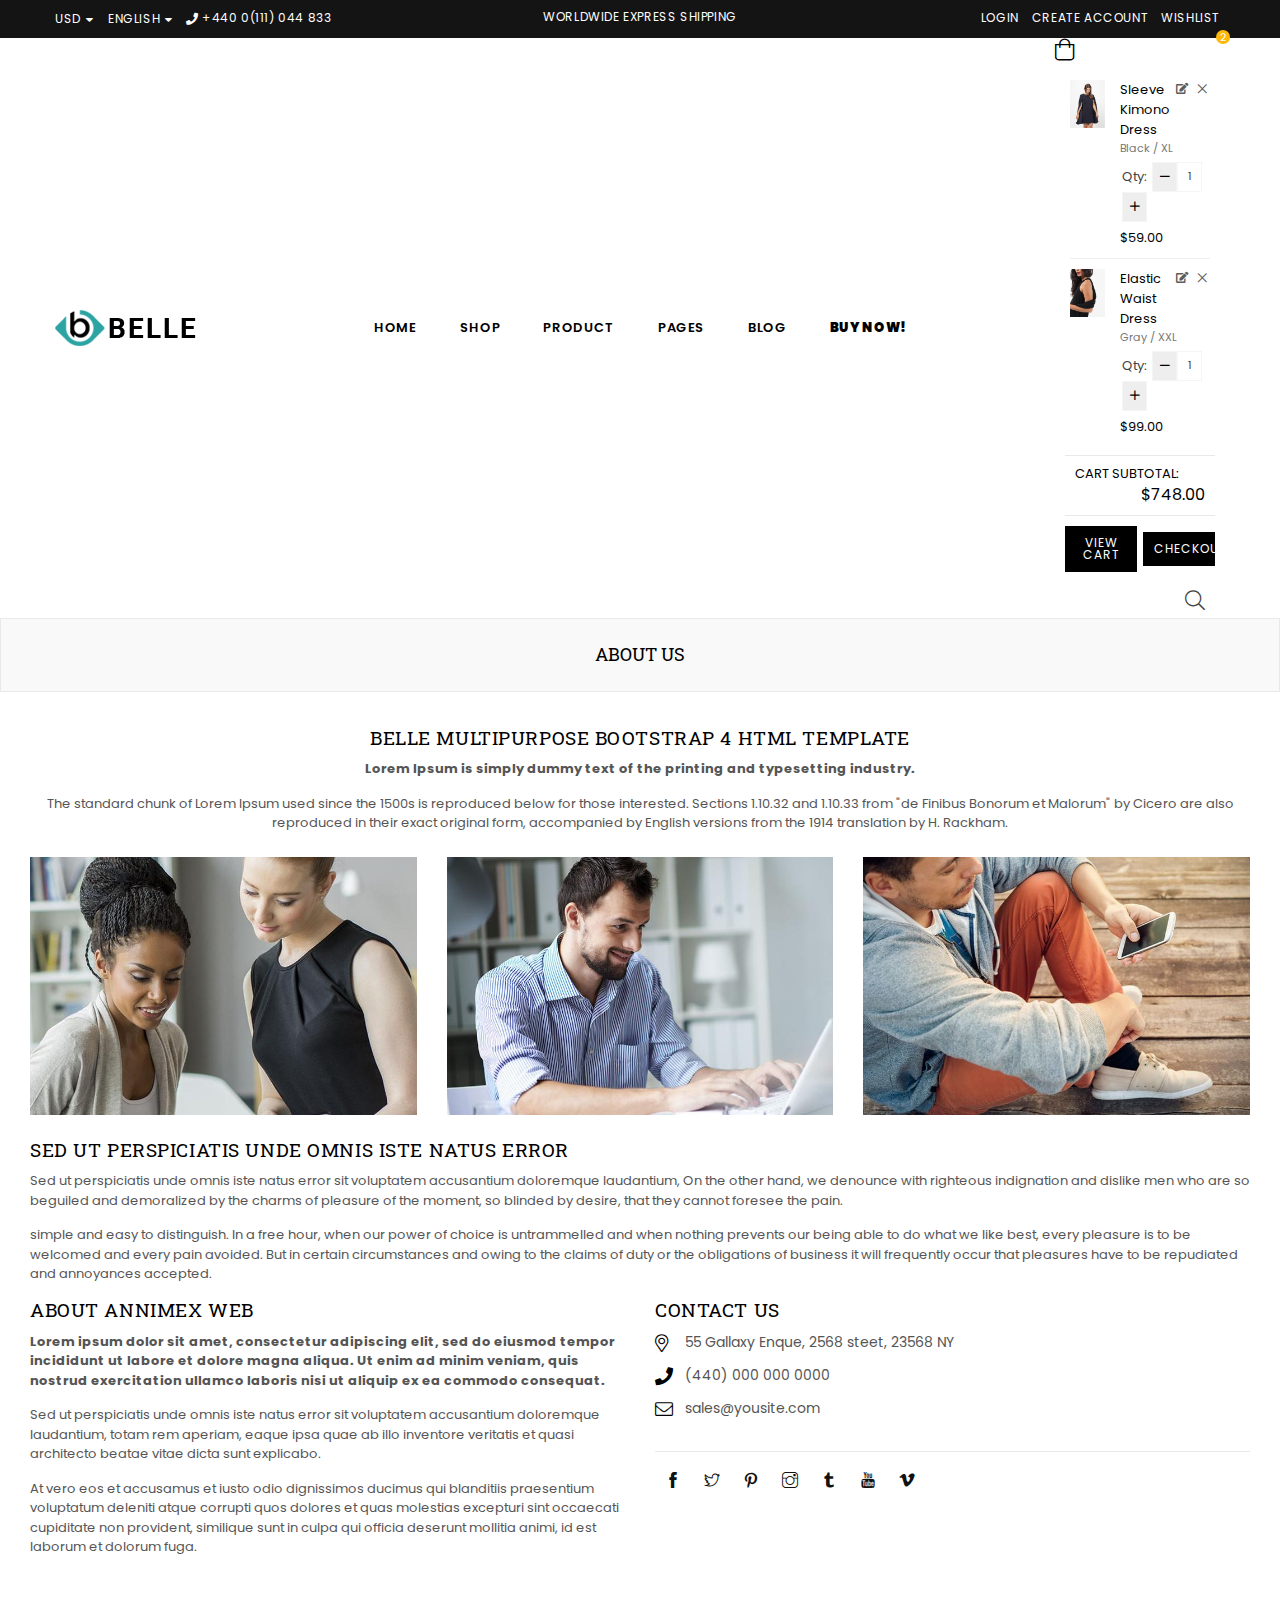
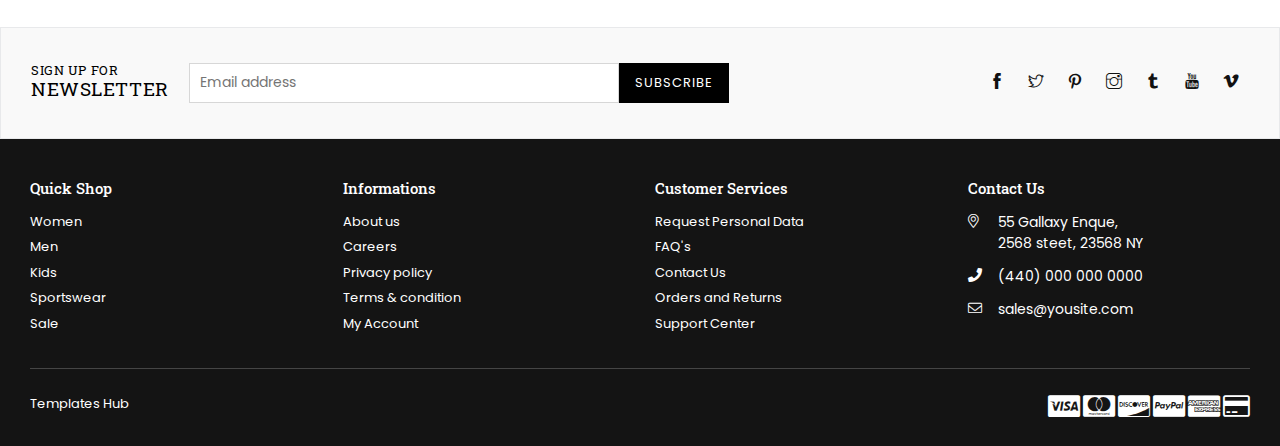
<file: about-us.html>
<!DOCTYPE html>
<html class="no-js" lang="en">

<!-- belle/about-us.html   11 Nov 2019 12:44:33 GMT -->
<head>
<meta http-equiv="Content-Type" content="text/html; charset=utf-8" />
<meta http-equiv="x-ua-compatible" content="ie=edge">
<title>About Us &ndash; Belle Multipurpose Bootstrap 4 Template</title>
<meta name="description" content="description">
<meta name="viewport" content="width=device-width, initial-scale=1">
<!-- Favicon -->
<link rel="shortcut icon" href="assets/images/favicon.png" />
<!-- Plugins CSS -->
<link rel="stylesheet" href="assets/css/plugins.css">
<!-- Bootstap CSS -->
<link rel="stylesheet" href="assets/css/bootstrap.min.css">
<!-- Main Style CSS -->
<link rel="stylesheet" href="assets/css/style.css">
<link rel="stylesheet" href="assets/css/responsive.css">
</head>
<body class="page-template belle">
<div class="pageWrapper">
	<!--Search Form Drawer-->
	<div class="search">
        <div class="search__form">
            <form class="search-bar__form" action="#">
                <button class="go-btn search__button" type="submit"><i class="icon anm anm-search-l"></i></button>
                <input class="search__input" type="search" name="q" value="" placeholder="Search entire store..." aria-label="Search" autocomplete="off">
            </form>
            <button type="button" class="search-trigger close-btn"><i class="icon anm anm-times-l"></i></button>
        </div>
    </div>
    <!--End Search Form Drawer-->
    <!--Top Header-->
    <div class="top-header">
        <div class="container-fluid">
            <div class="row">
            	<div class="col-10 col-sm-8 col-md-5 col-lg-4">
                    <div class="currency-picker">
                        <span class="selected-currency">USD</span>
                        <ul id="currencies">
                            <li data-currency="INR" class="">INR</li>
                            <li data-currency="GBP" class="">GBP</li>
                            <li data-currency="CAD" class="">CAD</li>
                            <li data-currency="USD" class="selected">USD</li>
                            <li data-currency="AUD" class="">AUD</li>
                            <li data-currency="EUR" class="">EUR</li>
                            <li data-currency="JPY" class="">JPY</li>
                        </ul>
                    </div>
                    <div class="language-dropdown">
                        <span class="language-dd">English</span>
                        <ul id="language">
                            <li class="">German</li>
                            <li class="">French</li>
                        </ul>
                    </div>
                    <p class="phone-no"><i class="anm anm-phone-s"></i> +440 0(111) 044 833</p>
                </div>
                <div class="col-sm-4 col-md-4 col-lg-4 d-none d-lg-none d-md-block d-lg-block">
                	<div class="text-center"><p class="top-header_middle-text"> Worldwide Express Shipping</p></div>
                </div>
                <div class="col-2 col-sm-4 col-md-3 col-lg-4 text-right">
                	<span class="user-menu d-block d-lg-none"><i class="anm anm-user-al" aria-hidden="true"></i></span>
                    <ul class="customer-links list-inline">
                        <li><a href="login.html">Login</a></li>
                        <li><a href="register.html">Create Account</a></li>
                        <li><a href="wishlist.html">Wishlist</a></li>
                    </ul>
                </div>
            </div>
        </div>
    </div>
    <!--End Top Header-->
    <!--Header-->
    <div class="header-wrap animated d-flex">
    	<div class="container-fluid">        
            <div class="row align-items-center">
            	<!--Desktop Logo-->
                <div class="logo col-md-2 col-lg-2 d-none d-lg-block">
                    <a href="index.html">
                    	<img src="assets/images/logo.svg" alt="Belle Multipurpose Html Template" title="Belle Multipurpose Html Template" />
                    </a>
                </div>
                <!--End Desktop Logo-->
                <div class="col-2 col-sm-3 col-md-3 col-lg-8">
                	<div class="d-block d-lg-none">
                        <button type="button" class="btn--link site-header__menu js-mobile-nav-toggle mobile-nav--open">
                        	<i class="icon anm anm-times-l"></i>
                            <i class="anm anm-bars-r"></i>
                        </button>
                    </div>
                	<!--Desktop Menu-->
                	<nav class="grid__item" id="AccessibleNav"><!-- for mobile -->
                        <ul id="siteNav" class="site-nav medium center hidearrow">
                            <li class="lvl1 parent megamenu"><a href="#">Home <i class="anm anm-angle-down-l"></i></a>
                                <div class="megamenu style1">
                                    <ul class="grid mmWrapper">
                                        <li class="grid__item large-up--one-whole">
                                            <ul class="grid">
                                                <li class="grid__item lvl-1 col-md-3 col-lg-3"><a href="#" class="site-nav lvl-1">Home Group 1</a>
                                                    <ul class="subLinks">
                                                      <li class="lvl-2"><a href="index.html" class="site-nav lvl-2">Home 1 - Classic</a></li>
                                                      <li class="lvl-2"><a href="home2-default.html" class="site-nav lvl-2">Home 2 - Default</a></li>
                                                      <li class="lvl-2"><a href="home15-funiture.html" class="site-nav lvl-2">Home 15 - Furniture <span class="lbl nm_label1">New</span></a></li>
                                                      <li class="lvl-2"><a href="home3-boxed.html" class="site-nav lvl-2">Home 3 - Boxed</a></li>
                                                      <li class="lvl-2"><a href="home4-fullwidth.html" class="site-nav lvl-2">Home 4 - Fullwidth</a></li>
                                                      <li class="lvl-2"><a href="home5-cosmetic.html" class="site-nav lvl-2">Home 5 - Cosmetic</a></li>
                                                      <li class="lvl-2"><a href="home6-modern.html" class="site-nav lvl-2">Home 6 - Modern</a></li>
                                                      <li class="lvl-2"><a href="home7-shoes.html" class="site-nav lvl-2">Home 7 - Shoes</a></li>
                                                    </ul>
                                                  </li>
                                                <li class="grid__item lvl-1 col-md-3 col-lg-3"><a href="#" class="site-nav lvl-1">Home Group 2</a>
                                                    <ul class="subLinks">
                                                        <li class="lvl-2"><a href="home8-jewellery.html" class="site-nav lvl-2">Home 8 - Jewellery</a></li>
                                                        <li class="lvl-2"><a href="home9-parallax.html" class="site-nav lvl-2">Home 9 - Parallax</a></li>
                                                        <li class="lvl-2"><a href="home10-minimal.html" class="site-nav lvl-2">Home 10 - Minimal</a></li>
                                                        <li class="lvl-2"><a href="home11-grid.html" class="site-nav lvl-2">Home 11 - Grid</a></li>
                                                        <li class="lvl-2"><a href="home12-category.html" class="site-nav lvl-2">Home 12 - Category</a></li>
                                                        <li class="lvl-2"><a href="home13-auto-parts.html" class="site-nav lvl-2">Home 13 - Auto Parts</a></li>
                                                        <li class="lvl-2"><a href="home14-bags.html" class="site-nav lvl-2">Home 14 - Bags <span class="lbl nm_label1">New</span></a></li>
                                                    </ul>
                                                </li>
                                                <li class="grid__item lvl-1 col-md-3 col-lg-3"><a href="#" class="site-nav lvl-1">New Sections</a>
                                                    <ul class="subLinks">
                                                        <li class="lvl-2"><a href="home11-grid.html" class="site-nav lvl-2">Image Gallery</a></li>
                                                        <li class="lvl-2"><a href="home5-cosmetic.html" class="site-nav lvl-2">Featured Product</a></li>
                                                        <li class="lvl-2"><a href="home7-shoes.html" class="site-nav lvl-2">Columns with Items</a></li>
                                                        <li class="lvl-2"><a href="home6-modern.html" class="site-nav lvl-2">Text columns with images</a></li>
                                                        <li class="lvl-2"><a href="home2-default.html" class="site-nav lvl-2">Products Carousel</a></li>
                                                        <li class="lvl-2"><a href="home9-parallax.html" class="site-nav lvl-2">Parallax Banner</a></li>
                                                    </ul>
                                                </li>
                                                <li class="grid__item lvl-1 col-md-3 col-lg-3"><a href="#" class="site-nav lvl-1">New Features</a>
                                                    <ul class="subLinks">
                                                        <li class="lvl-2"><a href="home13-auto-parts.html" class="site-nav lvl-2">Top Information Bar <span class="lbl nm_label1">New</span></a></li>
                                                        <li class="lvl-2"><a href="#" class="site-nav lvl-2">Age Varification <span class="lbl nm_label1">New</span></a></li>
                                                        <li class="lvl-2"><a href="#" class="site-nav lvl-2">Footer Blocks</a></li>
                                                        <li class="lvl-2"><a href="#" class="site-nav lvl-2">2 New Megamenu style</a></li>
                                                        <li class="lvl-2"><a href="#" class="site-nav lvl-2">Show Total Savings <span class="lbl nm_label3">Hot</span></a></li>
                                                        <li class="lvl-2"><a href="#" class="site-nav lvl-2">New Custom Icons</a></li>
                                                        <li class="lvl-2"><a href="#" class="site-nav lvl-2">Auto Currency</a></li>
                                                    </ul>
                                                </li>
                                            </ul>
                                        </li>
                                    </ul>
                                </div>
                            </li>
                            <li class="lvl1 parent megamenu"><a href="#">Shop <i class="anm anm-angle-down-l"></i></a>
                            	<div class="megamenu style4">
                                    <ul class="grid grid--uniform mmWrapper">
                                    	<li class="grid__item lvl-1 col-md-3 col-lg-3"><a href="#" class="site-nav lvl-1">Shop Pages</a>
                                            <ul class="subLinks">
                                                <li class="lvl-2"><a href="shop-left-sidebar.html" class="site-nav lvl-2">Left Sidebar</a></li>
                                                <li class="lvl-2"><a href="shop-right-sidebar.html" class="site-nav lvl-2">Right Sidebar</a></li>
                                                <li class="lvl-2"><a href="shop-fullwidth.html" class="site-nav lvl-2">Fullwidth</a></li>
                                                <li class="lvl-2"><a href="shop-grid-3.html" class="site-nav lvl-2">3 items per row</a></li>
                                                <li class="lvl-2"><a href="shop-grid-4.html" class="site-nav lvl-2">4 items per row</a></li>
                                                <li class="lvl-2"><a href="shop-grid-5.html" class="site-nav lvl-2">5 items per row</a></li>
                                                <li class="lvl-2"><a href="shop-grid-6.html" class="site-nav lvl-2">6 items per row</a></li>
                                                <li class="lvl-2"><a href="shop-grid-7.html" class="site-nav lvl-2">7 items per row</a></li>
                                                <li class="lvl-2"><a href="shop-listview.html" class="site-nav lvl-2">Product Listview</a></li>
                                            </ul>
                                      	</li>
                                      	<li class="grid__item lvl-1 col-md-3 col-lg-3"><a href="#" class="site-nav lvl-1">Shop Features</a>
                                            <ul class="subLinks">
                                                <li class="lvl-2"><a href="shop-left-sidebar.html" class="site-nav lvl-2">Product Countdown <span class="lbl nm_label3">Hot</span></a></li>
                                                <li class="lvl-2"><a href="shop-right-sidebar.html" class="site-nav lvl-2">Infinite Scrolling</a></li>
                                                <li class="lvl-2"><a href="shop-grid-3.html" class="site-nav lvl-2">Pagination - Classic</a></li>
                                                <li class="lvl-2"><a href="shop-grid-6.html" class="site-nav lvl-2">Pagination - Load More</a></li>
                                                <li class="lvl-2"><a href="product-labels.html" class="site-nav lvl-2">Dynamic Product Labels</a></li>
                                                <li class="lvl-2"><a href="product-swatches-style.html" class="site-nav lvl-2">Product Swatches <span class="lbl nm_label2">Sale</span></a></li>
                                                <li class="lvl-2"><a href="product-hover-info.html" class="site-nav lvl-2">Product Hover Info</a></li>
                                                <li class="lvl-2"><a href="shop-grid-3.html" class="site-nav lvl-2">Product Reviews</a></li>
                                                <li class="lvl-2"><a href="shop-left-sidebar.html" class="site-nav lvl-2">Discount Label <span class="lbl nm_label1">New</span></a></li>
                                            </ul>
                                      	</li>
                                        <li class="grid__item lvl-1 col-md-6 col-lg-6">
                                        	<a href="#"><img src="assets/images/megamenu-bg1.jpg" alt="" title="" /></a>
                                        </li>
                                    </ul>
                              	</div>
                            </li>
                        <li class="lvl1 parent megamenu"><a href="#">Product <i class="anm anm-angle-down-l"></i></a>
                        	<div class="megamenu style2">
                                <ul class="grid mmWrapper">
                                    <li class="grid__item one-whole">
                                        <ul class="grid">
                                            <li class="grid__item lvl-1 col-md-3 col-lg-3"><a href="#" class="site-nav lvl-1">Product Page</a>
                                                <ul class="subLinks">
                                                    <li class="lvl-2"><a href="product-layout-1.html" class="site-nav lvl-2">Product Layout 1</a></li>
                                                    <li class="lvl-2"><a href="product-layout-2.html" class="site-nav lvl-2">Product Layout 2</a></li>
                                                    <li class="lvl-2"><a href="product-layout-3.html" class="site-nav lvl-2">Product Layout 3</a></li>
                                                    <li class="lvl-2"><a href="product-with-left-thumbs.html" class="site-nav lvl-2">Product With Left Thumbs</a></li>
                                                    <li class="lvl-2"><a href="product-with-right-thumbs.html" class="site-nav lvl-2">Product With Right Thumbs</a></li>
                                                    <li class="lvl-2"><a href="product-with-bottom-thumbs.html" class="site-nav lvl-2">Product With Bottom Thumbs</a></li>
                                                </ul>
                                            </li>
                                            <li class="grid__item lvl-1 col-md-3 col-lg-3"><a href="#" class="site-nav lvl-1">Product Features</a>
                                                    <ul class="subLinks">
                                                      <li class="lvl-2"><a href="short-description.html" class="site-nav lvl-2">Short Description</a></li>
                                                      <li class="lvl-2"><a href="product-countdown.html" class="site-nav lvl-2">Product Countdown</a></li>
                                                      <li class="lvl-2"><a href="product-video.html" class="site-nav lvl-2">Product Video</a></li>
                                                      <li class="lvl-2"><a href="product-quantity-message.html" class="site-nav lvl-2">Product Quantity Message</a></li>
                                                      <li class="lvl-2"><a href="product-visitor-sold-count.html" class="site-nav lvl-2">Product Visitor/Sold Count <span class="lbl nm_label3">Hot</span></a></li>
                                                      <li class="lvl-2"><a href="product-zoom-lightbox.html" class="site-nav lvl-2">Product Zoom/Lightbox <span class="lbl nm_label1">New</span></a></li>
                                                    </ul>
                                                  </li>
                                            <li class="grid__item lvl-1 col-md-3 col-lg-3"><a href="#" class="site-nav lvl-1">Product Features</a>
                                                    <ul class="subLinks">
                                                      <li class="lvl-2"><a href="product-with-variant-image.html" class="site-nav lvl-2">Product with Variant Image</a></li>
                                                      <li class="lvl-2"><a href="product-with-color-swatch.html" class="site-nav lvl-2">Product with Color Swatch</a></li>
                                                      <li class="lvl-2"><a href="product-with-image-swatch.html" class="site-nav lvl-2">Product with Image Swatch</a></li>
                                                      <li class="lvl-2"><a href="product-with-dropdown.html" class="site-nav lvl-2">Product with Dropdown</a></li>
                                                      <li class="lvl-2"><a href="product-with-rounded-square.html" class="site-nav lvl-2">Product with Rounded Square</a></li>
                                                      <li class="lvl-2"><a href="swatches-style.html" class="site-nav lvl-2">Product Swatches All Style</a></li>
                                                    </ul>
                                                </li>
                                                <li class="grid__item lvl-1 col-md-3 col-lg-3"><a href="#" class="site-nav lvl-1">Product Features</a>
                                                    <ul class="subLinks">
                                                      <li class="lvl-2"><a href="product-accordion.html" class="site-nav lvl-2">Product Accordion</a></li>
                                                      <li class="lvl-2"><a href="product-pre-orders.html" class="site-nav lvl-2">Product Pre-orders <span class="lbl nm_label1">New</span></a></li>
                                                      <li class="lvl-2"><a href="product-labels-detail.html" class="site-nav lvl-2">Product Labels</a></li>
                                                      <li class="lvl-2"><a href="product-discount.html" class="site-nav lvl-2">Product Discount In %</a></li>
                                                      <li class="lvl-2"><a href="product-shipping-message.html" class="site-nav lvl-2">Product Shipping Message</a></li>
                                                      <li class="lvl-2"><a href="size-guide.html" class="site-nav lvl-2">Size Guide <span class="lbl nm_label1">New</span></a></li>
                                                    </ul>
                                                </li>
                                        </ul>
                                    </li>
                                  	<li class="grid__item large-up--one-whole imageCol"><a href="#"><img src="assets/images/megamenu-bg2.jpg" alt=""></a></li>
                                </ul>
                          	</div>
                        </li>
                        <li class="lvl1 parent dropdown"><a href="#">Pages <i class="anm anm-angle-down-l"></i></a>
                          <ul class="dropdown">
                          	<li><a href="cart-variant1.html" class="site-nav">Cart Page <i class="anm anm-angle-right-l"></i></a>
                                <ul class="dropdown">
                                    <li><a href="cart-variant1.html" class="site-nav">Cart Variant1</a></li>
                                    <li><a href="cart-variant2.html" class="site-nav">Cart Variant2</a></li>
                                 </ul>
                            </li>
                            <li><a href="compare-variant1.html" class="site-nav">Compare Product <i class="anm anm-angle-right-l"></i></a>
                                <ul class="dropdown">
                                    <li><a href="compare-variant1.html" class="site-nav">Compare Variant1</a></li>
                                    <li><a href="compare-variant2.html" class="site-nav">Compare Variant2</a></li>
                                 </ul>
                            </li>
							<li><a href="checkout.html" class="site-nav">Checkout</a></li>
                            <li><a href="about-us.html" class="site-nav">About Us <span class="lbl nm_label1">New</span> </a></li>
                            <li><a href="contact-us.html" class="site-nav">Contact Us</a></li>
                            <li><a href="faqs.html" class="site-nav">FAQs</a></li>
                            <li><a href="lookbook1.html" class="site-nav">Lookbook<i class="anm anm-angle-right-l"></i></a>
                              <ul>
                                <li><a href="lookbook1.html" class="site-nav">Style 1</a></li>
                                <li><a href="lookbook2.html" class="site-nav">Style 2</a></li>
                              </ul>
                            </li>
                            <li><a href="404.html" class="site-nav">404</a></li>
                            <li><a href="coming-soon.html" class="site-nav">Coming soon <span class="lbl nm_label1">New</span> </a></li>
                          </ul>
                        </li>
                        <li class="lvl1 parent dropdown"><a href="#">Blog <i class="anm anm-angle-down-l"></i></a>
                          <ul class="dropdown">
                            <li><a href="blog-left-sidebar.html" class="site-nav">Left Sidebar</a></li>
                            <li><a href="blog-right-sidebar.html" class="site-nav">Right Sidebar</a></li>
                            <li><a href="blog-fullwidth.html" class="site-nav">Fullwidth</a></li>
                            <li><a href="blog-grid-view.html" class="site-nav">Gridview</a></li>
                            <li><a href="blog-article.html" class="site-nav">Article</a></li>
                          </ul>
                        </li>
                        <li class="lvl1"><a href="#"><b>Buy Now!</b></a></li>
                      </ul>
                    </nav>
                    <!--End Desktop Menu-->
                </div>
                <div class="col-6 col-sm-6 col-md-6 col-lg-2 d-block d-lg-none mobile-logo">
                	<div class="logo">
                        <a href="index.html">
                            <img src="assets/images/logo.svg" alt="Belle Multipurpose Html Template" title="Belle Multipurpose Html Template" />
                        </a>
                    </div>
                </div>
                <div class="col-4 col-sm-3 col-md-3 col-lg-2">
                	<div class="site-cart">
                    	<a href="#" class="site-header__cart" title="Cart">
                        	<i class="icon anm anm-bag-l"></i>
                            <span id="CartCount" class="site-header__cart-count" data-cart-render="item_count">2</span>
                        </a>
                        <!--Minicart Popup-->
                        <div id="header-cart" class="block block-cart">
                        	<ul class="mini-products-list">
                                <li class="item">
                                	<a class="product-image" href="#">
                                    	<img src="assets/images/product-images/cape-dress-1.jpg" alt="3/4 Sleeve Kimono Dress" title="" />
                                    </a>
                                    <div class="product-details">
                                    	<a href="#" class="remove"><i class="anm anm-times-l" aria-hidden="true"></i></a>
                                        <a href="#" class="edit-i remove"><i class="anm anm-edit" aria-hidden="true"></i></a>
                                        <a class="pName" href="cart.html">Sleeve Kimono Dress</a>
                                        <div class="variant-cart">Black / XL</div>
                                        <div class="wrapQtyBtn">
                                            <div class="qtyField">
                                            	<span class="label">Qty:</span>
                                                <a class="qtyBtn minus" href="javascript:void(0);"><i class="fa anm anm-minus-r" aria-hidden="true"></i></a>
                                                <input type="text" id="Quantity" name="quantity" value="1" class="product-form__input qty">
                                                <a class="qtyBtn plus" href="javascript:void(0);"><i class="fa anm anm-plus-r" aria-hidden="true"></i></a>
                                            </div>
                                        </div>
                                        <div class="priceRow">
                                        	<div class="product-price">
                                            	<span class="money">$59.00</span>
                                            </div>
                                         </div>
									</div>
                                </li>
                                <li class="item">
                                	<a class="product-image" href="#">
                                    	<img src="assets/images/product-images/cape-dress-2.jpg" alt="Elastic Waist Dress - Black / Small" title="" />
                                    </a>
                                    <div class="product-details">
                                    	<a href="#" class="remove"><i class="anm anm-times-l" aria-hidden="true"></i></a>
                                        <a href="#" class="edit-i remove"><i class="anm anm-edit" aria-hidden="true"></i></a>
                                        <a class="pName" href="cart.html">Elastic Waist Dress</a>
                                        <div class="variant-cart">Gray / XXL</div>
                                        <div class="wrapQtyBtn">
                                            <div class="qtyField">
                                            	<span class="label">Qty:</span>
                                                <a class="qtyBtn minus" href="javascript:void(0);"><i class="fa anm anm-minus-r" aria-hidden="true"></i></a>
                                                <input type="text" id="Quantity" name="quantity" value="1" class="product-form__input qty">
                                                <a class="qtyBtn plus" href="javascript:void(0);"><i class="fa anm anm-plus-r" aria-hidden="true"></i></a>
                                            </div>
                                        </div>
                                       	<div class="priceRow">
                                            <div class="product-price">
                                                <span class="money">$99.00</span>
                                            </div>
                                        </div>
                                    </div>
                                </li>
                            </ul>
                            <div class="total">
                            	<div class="total-in">
                                	<span class="label">Cart Subtotal:</span><span class="product-price"><span class="money">$748.00</span></span>
                                </div>
                                 <div class="buttonSet text-center">
                                    <a href="cart.html" class="btn btn-secondary btn--small">View Cart</a>
                                    <a href="checkout.html" class="btn btn-secondary btn--small">Checkout</a>
                                </div>
                            </div>
                        </div>
                        <!--End Minicart Popup-->	
                    </div>
                    <div class="site-header__search">
                    	<button type="button" class="search-trigger"><i class="icon anm anm-search-l"></i></button>
                    </div>
                </div>
        	</div>
        </div>
    </div>
    <!--End Header-->
    <!--Mobile Menu-->
    <div class="mobile-nav-wrapper" role="navigation">
		<div class="closemobileMenu"><i class="icon anm anm-times-l pull-right"></i> Close Menu</div>
        <ul id="MobileNav" class="mobile-nav">
        	<li class="lvl1 parent megamenu"><a href="index.html">Home <i class="anm anm-plus-l"></i></a>
          <ul>
            <li><a href="#" class="site-nav">Home Group 1<i class="anm anm-plus-l"></i></a>
              <ul>
                <li><a href="index.html" class="site-nav">Home 1 - Classic</a></li>
                <li><a href="home2-default.html" class="site-nav">Home 2 - Default</a></li>
                <li><a href="home15-funiture.html" class="site-nav">Home 15 - Furniture </a></li>
                <li><a href="home3-boxed.html" class="site-nav">Home 3 - Boxed</a></li>
                <li><a href="home4-fullwidth.html" class="site-nav">Home 4 - Fullwidth</a></li>
                <li><a href="home5-cosmetic.html" class="site-nav">Home 5 - Cosmetic</a></li>
                <li><a href="home6-modern.html" class="site-nav">Home 6 - Modern</a></li>
                <li><a href="home7-shoes.html" class="site-nav last">Home 7 - Shoes</a></li>
              </ul>
            </li>
            <li><a href="#" class="site-nav">Home Group 2<i class="anm anm-plus-l"></i></a>
              <ul>
                <li><a href="home8-jewellery.html" class="site-nav">Home 8 - Jewellery</a></li>
                <li><a href="home9-parallax.html" class="site-nav">Home 9 - Parallax</a></li>
                <li><a href="home10-minimal.html" class="site-nav">Home 10 - Minimal</a></li>
                <li><a href="home11-grid.html" class="site-nav">Home 11 - Grid</a></li>
                <li><a href="home12-category.html" class="site-nav">Home 12 - Category</a></li>
                <li><a href="home13-auto-parts.html" class="site-nav">Home 13 - Auto Parts</a></li>
                <li><a href="home14-bags.html" class="site-nav last">Home 14 - Bags</a></li>
              </ul>
            </li>
            <li><a href="#" class="site-nav">New Sections<i class="anm anm-plus-l"></i></a>
              <ul>
                <li><a href="home11-grid.html" class="site-nav">Image Gallery</a></li>
                <li><a href="home5-cosmetic.html" class="site-nav">Featured Product</a></li>
                <li><a href="home7-shoes.html" class="site-nav">Columns with Items</a></li>
                <li><a href="home6-modern.html" class="site-nav">Text columns with images</a></li>
                <li><a href="home2-default.html" class="site-nav">Products Carousel</a></li>
                <li><a href="home9-parallax.html" class="site-nav last">Parallax Banner</a></li>
              </ul>
            </li>
            <li><a href="#" class="site-nav">New Features<i class="anm anm-plus-l"></i></a>
              <ul>
                <li><a href="home13-auto-parts.html" class="site-nav">Top Information Bar </a></li>
                <li><a href="#" class="site-nav">Age Varification </a></li>
                <li><a href="#" class="site-nav">Footer Blocks</a></li>
                <li><a href="#" class="site-nav">2 New Megamenu style</a></li>
                <li><a href="#" class="site-nav">Show Total Savings </a></li>
                <li><a href="#" class="site-nav">New Custom Icons</a></li>
                <li><a href="#" class="site-nav last">Auto Currency</a></li>
              </ul>
            </li>
          </ul>
        </li>
        	<li class="lvl1 parent megamenu"><a href="#">Shop <i class="anm anm-plus-l"></i></a>
          <ul>
            <li><a href="#" class="site-nav">Shop Pages<i class="anm anm-plus-l"></i></a>
              <ul>
                <li><a href="shop-left-sidebar.html" class="site-nav">Left Sidebar</a></li>
                <li><a href="shop-right-sidebar.html" class="site-nav">Right Sidebar</a></li>
                <li><a href="shop-fullwidth.html" class="site-nav">Fullwidth</a></li>
                <li><a href="shop-grid-3.html" class="site-nav">3 items per row</a></li>
                <li><a href="shop-grid-4.html" class="site-nav">4 items per row</a></li>
                <li><a href="shop-grid-5.html" class="site-nav">5 items per row</a></li>
                <li><a href="shop-grid-6.html" class="site-nav">6 items per row</a></li>
                <li><a href="shop-grid-7.html" class="site-nav">7 items per row</a></li>
                <li><a href="shop-listview.html" class="site-nav last">Product Listview</a></li>
              </ul>
            </li>
            <li><a href="#" class="site-nav">Shop Features<i class="anm anm-plus-l"></i></a>
              <ul>
                <li><a href="shop-left-sidebar.html" class="site-nav">Product Countdown </a></li>
                <li><a href="shop-right-sidebar.html" class="site-nav">Infinite Scrolling</a></li>

                <li><a href="shop-grid-3.html" class="site-nav">Pagination - Classic</a></li>
                <li><a href="shop-grid-6.html" class="site-nav">Pagination - Load More</a></li>
                <li><a href="product-labels.html" class="site-nav">Dynamic Product Labels</a></li>
                <li><a href="product-swatches-style.html" class="site-nav">Product Swatches </a></li>
                <li><a href="product-hover-info.html" class="site-nav">Product Hover Info</a></li>
                <li><a href="shop-grid-3.html" class="site-nav">Product Reviews</a></li>
                <li><a href="shop-left-sidebar.html" class="site-nav last">Discount Label </a></li>
              </ul>
            </li>
          </ul>
        </li>
        	<li class="lvl1 parent megamenu"><a href="product-layout-1.html">Product <i class="anm anm-plus-l"></i></a>
          <ul>
            <li><a href="product-layout-1.html" class="site-nav">Product Page<i class="anm anm-plus-l"></i></a>
              <ul>
                <li><a href="product-layout-1.html" class="site-nav">Product Layout 1</a></li>
                <li><a href="product-layout-2.html" class="site-nav">Product Layout 2</a></li>
                <li><a href="product-layout-3.html" class="site-nav">Product Layout 3</a></li>
                <li><a href="product-with-left-thumbs.html" class="site-nav">Product With Left Thumbs</a></li>
                <li><a href="product-with-right-thumbs.html" class="site-nav">Product With Right Thumbs</a></li>
                <li><a href="product-with-bottom-thumbs.html" class="site-nav last">Product With Bottom Thumbs</a></li>
              </ul>
            </li>
            <li><a href="short-description.html" class="site-nav">Product Features<i class="anm anm-plus-l"></i></a>
              <ul>
                <li><a href="short-description.html" class="site-nav">Short Description</a></li>
                <li><a href="product-countdown.html" class="site-nav">Product Countdown</a></li>
                <li><a href="product-video.html" class="site-nav">Product Video</a></li>
                <li><a href="product-quantity-message.html" class="site-nav">Product Quantity Message</a></li>
                <li><a href="product-visitor-sold-count.html" class="site-nav">Product Visitor/Sold Count </a></li>
                <li><a href="product-zoom-lightbox.html" class="site-nav last">Product Zoom/Lightbox </a></li>
              </ul>
            </li>
            <li><a href="#" class="site-nav">Product Features<i class="anm anm-plus-l"></i></a>
              <ul>
                <li><a href="product-with-variant-image.html" class="site-nav">Product with Variant Image</a></li>
                <li><a href="product-with-color-swatch.html" class="site-nav">Product with Color Swatch</a></li>
                <li><a href="product-with-image-swatch.html" class="site-nav">Product with Image Swatch</a></li>
                <li><a href="product-with-dropdown.html" class="site-nav">Product with Dropdown</a></li>
                <li><a href="product-with-rounded-square.html" class="site-nav">Product with Rounded Square</a></li>
                <li><a href="swatches-style.html" class="site-nav last">Product Swatches All Style</a></li>
              </ul>
            </li>
            <li><a href="#" class="site-nav">Product Features<i class="anm anm-plus-l"></i></a>
              <ul>
                <li><a href="product-accordion.html" class="site-nav">Product Accordion</a></li>
                <li><a href="product-pre-orders.html" class="site-nav">Product Pre-orders </a></li>
                <li><a href="product-labels-detail.html" class="site-nav">Product Labels</a></li>
                <li><a href="product-discount.html" class="site-nav">Product Discount In %</a></li>
                <li><a href="product-shipping-message.html" class="site-nav">Product Shipping Message</a></li>
                <li><a href="product-shipping-message.html" class="site-nav last">Size Guide </a></li>
              </ul>
            </li>
          </ul>
        </li>
        	<li class="lvl1 parent megamenu"><a href="about-us.html">Pages <i class="anm anm-plus-l"></i></a>
          <ul>
          	<li><a href="cart-variant1.html" class="site-nav">Cart Page <i class="anm anm-plus-l"></i></a>
                <ul class="dropdown">
                    <li><a href="cart-variant1.html" class="site-nav">Cart Variant1</a></li>
                    <li><a href="cart-variant2.html" class="site-nav">Cart Variant2</a></li>
                 </ul>
            </li>
            <li><a href="compare-variant1.html" class="site-nav">Compare Product <i class="anm anm-plus-l"></i></a>
                <ul class="dropdown">
                    <li><a href="compare-variant1.html" class="site-nav">Compare Variant1</a></li>
                    <li><a href="compare-variant2.html" class="site-nav">Compare Variant2</a></li>
                 </ul>
            </li>
			<li><a href="checkout.html" class="site-nav">Checkout</a></li>
            <li><a href="about-us.html" class="site-nav">About Us<span class="lbl nm_label1">New</span></a></li>
            <li><a href="contact-us.html" class="site-nav">Contact Us</a></li>
            <li><a href="faqs.html" class="site-nav">FAQs</a></li>
            <li><a href="lookbook1.html" class="site-nav">Lookbook<i class="anm anm-plus-l"></i></a>
              <ul>
                <li><a href="lookbook1.html" class="site-nav">Style 1</a></li>
                <li><a href="lookbook2.html" class="site-nav last">Style 2</a></li>
              </ul>
            </li>
            <li><a href="404.html" class="site-nav">404</a></li>
            <li><a href="coming-soon.html" class="site-nav">Coming soon<span class="lbl nm_label1">New</span></a></li>
          </ul>
        </li>
        	<li class="lvl1 parent megamenu"><a href="blog-left-sidebar.html">Blog <i class="anm anm-plus-l"></i></a>
          <ul>
            <li><a href="blog-left-sidebar.html" class="site-nav">Left Sidebar</a></li>
            <li><a href="blog-right-sidebar.html" class="site-nav">Right Sidebar</a></li>
            <li><a href="blog-fullwidth.html" class="site-nav">Fullwidth</a></li>
            <li><a href="blog-grid-view.html" class="site-nav">Gridview</a></li>
            <li><a href="blog-article.html" class="site-nav">Article</a></li>
          </ul>
        </li>
        	<li class="lvl1"><a href="#"><b>Buy Now!</b></a>
        </li>
      </ul>
	</div>
	<!--End Mobile Menu-->
    
    <!--Body Content-->
    <div id="page-content">
    	<!--Page Title-->
    	<div class="page section-header text-center">
			<div class="page-title">
        		<div class="wrapper"><h1 class="page-width">About Us</h1></div>
      		</div>
		</div>
        <!--End Page Title-->
        
        <div class="container">
        	<div class="row">
                <div class="col-12 col-sm-12 col-md-12 col-lg-12 main-col">
                	<div class="text-center mb-4">
                        <h2 class="h2">Belle Multipurpose Bootstrap 4 Html Template</h2>
                        <div class="rte-setting">
                            <p><strong>Lorem Ipsum is simply dummy text of the printing and typesetting industry.</strong></p>
                            <p>The standard chunk of Lorem Ipsum used since the 1500s is reproduced below for those interested. Sections 1.10.32 and 1.10.33 from "de Finibus Bonorum et Malorum" by Cicero are also reproduced in their exact original form, accompanied by English versions from the 1914 translation by H. Rackham.</p>
                        </div>
                    </div>
               	</div>
            </div>
            <div class="row">
            	<div class="col-12 col-sm-4 col-md-4 col-lg-4 mb-4"><img class="blur-up lazyload" data-src="assets/images/about1.jpg" src="assets/images/about1.jpg" alt="About Us" /></div>
                <div class="col-12 col-sm-4 col-md-4 col-lg-4 mb-4"><img class="blur-up lazyload" data-src="assets/images/about2.jpg" src="assets/images/about2.jpg" alt="About Us" /></div>
                <div class="col-12 col-sm-4 col-md-4 col-lg-4 mb-4"><img class="blur-up lazyload" data-src="assets/images/about3.jpg" src="assets/images/about3.jpg" alt="About Us" /></div>
            </div>
            <div class="row">
            	<div class="col-12">
                    <h2>Sed ut perspiciatis unde omnis iste natus error</h2>
                    <p>Sed ut perspiciatis unde omnis iste natus error sit voluptatem accusantium doloremque laudantium, On the other hand, we denounce with righteous indignation and dislike men who are so beguiled and demoralized by the charms of pleasure of the moment, so blinded by desire, that they cannot foresee the pain.</p>
                    <p>simple and easy to distinguish. In a free hour, when our power of choice is untrammelled and when nothing prevents our being able to do what we like best, every pleasure is to be welcomed and every pain avoided. But in certain circumstances and owing to the claims of duty or the obligations of business it will frequently occur that pleasures have to be repudiated and annoyances accepted.</p>
                    <p></p>
                </div>
            </div>
            
            <div class="row">
            	<div class="col-12 col-sm-12 col-md-6 col-lg-6 mb-4">
                	<h2 class="h2">About Annimex Web</h2>
                    <div class="rte-setting"><p><strong>Lorem ipsum dolor sit amet, consectetur adipiscing elit, sed do eiusmod tempor incididunt ut labore et dolore magna aliqua. Ut enim ad minim veniam, quis nostrud exercitation ullamco laboris nisi ut aliquip ex ea commodo consequat.</strong></p>
                    <p>Sed ut perspiciatis unde omnis iste natus error sit voluptatem accusantium doloremque laudantium, totam rem aperiam, eaque ipsa quae ab illo inventore veritatis et quasi architecto beatae vitae dicta sunt explicabo.</p>
                    <p></p>
                    <p>At vero eos et accusamus et iusto odio dignissimos ducimus qui blanditiis praesentium voluptatum deleniti atque corrupti quos dolores et quas molestias excepturi sint occaecati cupiditate non provident, similique sunt in culpa qui officia deserunt mollitia animi, id est laborum et dolorum fuga.</p></div>
                </div>
                <div class="col-12 col-sm-12 col-md-6 col-lg-6">
                	<h2 class="h2">Contact Us</h2>
                    <ul class="addressFooter">
                        <li><i class="icon anm anm-map-marker-al"></i><p>55 Gallaxy Enque, 2568 steet, 23568 NY</p></li>
                        <li class="phone"><i class="icon anm anm-phone-s"></i><p>(440) 000 000 0000</p></li>
                        <li class="email"><i class="icon anm anm-envelope-l"></i><p>sales@yousite.com</p></li>
                    </ul>
                    <hr />
                    <ul class="list--inline site-footer__social-icons social-icons">
                        <li><a class="social-icons__link" href="#" target="_blank" title="Belle Multipurpose Bootstrap 4 Template on Facebook"><i class="icon icon-facebook"></i></a></li>
                        <li><a class="social-icons__link" href="#" target="_blank" title="Belle Multipurpose Bootstrap 4 Template on Twitter"><i class="icon icon-twitter"></i> <span class="icon__fallback-text">Twitter</span></a></li>
                        <li><a class="social-icons__link" href="#" target="_blank" title="Belle Multipurpose Bootstrap 4 Template on Pinterest"><i class="icon icon-pinterest"></i> <span class="icon__fallback-text">Pinterest</span></a></li>
                        <li><a class="social-icons__link" href="#" target="_blank" title="Belle Multipurpose Bootstrap 4 Template on Instagram"><i class="icon icon-instagram"></i> <span class="icon__fallback-text">Instagram</span></a></li>
                        <li><a class="social-icons__link" href="#" target="_blank" title="Belle Multipurpose Bootstrap 4 Template on Tumblr"><i class="icon icon-tumblr-alt"></i> <span class="icon__fallback-text">Tumblr</span></a></li>
                        <li><a class="social-icons__link" href="#" target="_blank" title="Belle Multipurpose Bootstrap 4 Template on YouTube"><i class="icon icon-youtube"></i> <span class="icon__fallback-text">YouTube</span></a></li>
                        <li><a class="social-icons__link" href="#" target="_blank" title="Belle Multipurpose Bootstrap 4 Template on Vimeo"><i class="icon icon-vimeo-alt"></i> <span class="icon__fallback-text">Vimeo</span></a></li>
                    </ul>
                </div>
            </div>
            
            
        </div>
        
    </div>
    <!--End Body Content-->
    
    <!--Footer-->
    <footer id="footer">
        <div class="newsletter-section">
            <div class="container">
                <div class="row">
                        <div class="col-12 col-sm-12 col-md-12 col-lg-7 w-100 d-flex justify-content-start align-items-center">
                            <div class="display-table">
                                <div class="display-table-cell footer-newsletter">
                                    <div class="section-header text-center">
                                        <label class="h2"><span>sign up for </span>newsletter</label>
                                    </div>
                                    <form action="#" method="post">
                                        <div class="input-group">
                                            <input type="email" class="input-group__field newsletter__input" name="EMAIL" value="" placeholder="Email address" required="">
                                            <span class="input-group__btn">
                                                <button type="submit" class="btn newsletter__submit" name="commit" id="Subscribe"><span class="newsletter__submit-text--large">Subscribe</span></button>
                                            </span>
                                        </div>
                                    </form>
                                </div>
                            </div>
                        </div>
                        <div class="col-12 col-sm-12 col-md-12 col-lg-5 d-flex justify-content-end align-items-center">
                            <div class="footer-social">
                                <ul class="list--inline site-footer__social-icons social-icons">
                                    <li><a class="social-icons__link" href="#" target="_blank" title="Belle Multipurpose Bootstrap 4 Template on Facebook"><i class="icon icon-facebook"></i></a></li>
                                    <li><a class="social-icons__link" href="#" target="_blank" title="Belle Multipurpose Bootstrap 4 Template on Twitter"><i class="icon icon-twitter"></i> <span class="icon__fallback-text">Twitter</span></a></li>
                                    <li><a class="social-icons__link" href="#" target="_blank" title="Belle Multipurpose Bootstrap 4 Template on Pinterest"><i class="icon icon-pinterest"></i> <span class="icon__fallback-text">Pinterest</span></a></li>
                                    <li><a class="social-icons__link" href="#" target="_blank" title="Belle Multipurpose Bootstrap 4 Template on Instagram"><i class="icon icon-instagram"></i> <span class="icon__fallback-text">Instagram</span></a></li>
                                    <li><a class="social-icons__link" href="#" target="_blank" title="Belle Multipurpose Bootstrap 4 Template on Tumblr"><i class="icon icon-tumblr-alt"></i> <span class="icon__fallback-text">Tumblr</span></a></li>
                                    <li><a class="social-icons__link" href="#" target="_blank" title="Belle Multipurpose Bootstrap 4 Template on YouTube"><i class="icon icon-youtube"></i> <span class="icon__fallback-text">YouTube</span></a></li>
                                    <li><a class="social-icons__link" href="#" target="_blank" title="Belle Multipurpose Bootstrap 4 Template on Vimeo"><i class="icon icon-vimeo-alt"></i> <span class="icon__fallback-text">Vimeo</span></a></li>
                                </ul>
                            </div>
                        </div>
                    </div>
            </div>    
        </div>
        <div class="site-footer">
        	<div class="container">
     			<!--Footer Links-->
            	<div class="footer-top">
                	<div class="row">
                    	<div class="col-12 col-sm-12 col-md-3 col-lg-3 footer-links">
                        	<h4 class="h4">Quick Shop</h4>
                            <ul>
                            	<li><a href="#">Women</a></li>
                                <li><a href="#">Men</a></li>
                                <li><a href="#">Kids</a></li>
                                <li><a href="#">Sportswear</a></li>
                                <li><a href="#">Sale</a></li>
                            </ul>
                        </div>
                        <div class="col-12 col-sm-12 col-md-3 col-lg-3 footer-links">
                        	<h4 class="h4">Informations</h4>
                            <ul>
                            	<li><a href="#">About us</a></li>
                                <li><a href="#">Careers</a></li>
                                <li><a href="#">Privacy policy</a></li>
                                <li><a href="#">Terms &amp; condition</a></li>
                                <li><a href="#">My Account</a></li>
                            </ul>
                        </div>
                        <div class="col-12 col-sm-12 col-md-3 col-lg-3 footer-links">
                        	<h4 class="h4">Customer Services</h4>
                            <ul>
                            	<li><a href="#">Request Personal Data</a></li>
                                <li><a href="#">FAQ's</a></li>
                                <li><a href="#">Contact Us</a></li>
                                <li><a href="#">Orders and Returns</a></li>
                                <li><a href="#">Support Center</a></li>
                            </ul>
                        </div>
                        <div class="col-12 col-sm-12 col-md-3 col-lg-3 contact-box">
                        	<h4 class="h4">Contact Us</h4>
                            <ul class="addressFooter">
                            	<li><i class="icon anm anm-map-marker-al"></i><p>55 Gallaxy Enque,<br>2568 steet, 23568 NY</p></li>
                                <li class="phone"><i class="icon anm anm-phone-s"></i><p>(440) 000 000 0000</p></li>
                                <li class="email"><i class="icon anm anm-envelope-l"></i><p>sales@yousite.com</p></li>
                            </ul>
                        </div>
                    </div>
                </div>
                <!--End Footer Links-->
                <hr>
                <div class="footer-bottom">
                	<div class="row">
                    	<!--Footer Copyright-->
	                	<div class="col-12 col-sm-12 col-md-6 col-lg-6 order-1 order-md-0 order-lg-0 order-sm-1 copyright text-sm-center text-md-left text-lg-left"><span></span> <a href="templateshub.net">Templates Hub</a></div>
                        <!--End Footer Copyright-->
                        <!--Footer Payment Icon-->
                        <div class="col-12 col-sm-12 col-md-6 col-lg-6 order-0 order-md-1 order-lg-1 order-sm-0 payment-icons text-right text-md-center">
                        	<ul class="payment-icons list--inline">
                        		<li><i class="icon fa fa-cc-visa" aria-hidden="true"></i></li>
                                <li><i class="icon fa fa-cc-mastercard" aria-hidden="true"></i></li>
                                <li><i class="icon fa fa-cc-discover" aria-hidden="true"></i></li>
                                <li><i class="icon fa fa-cc-paypal" aria-hidden="true"></i></li>
                                <li><i class="icon fa fa-cc-amex" aria-hidden="true"></i></li>
                                <li><i class="icon fa fa-credit-card" aria-hidden="true"></i></li>
                            </ul>
                        </div>
                        <!--End Footer Payment Icon-->
                    </div>
                </div>
            </div>
        </div>
    </footer>
    <!--End Footer-->
    <!--Scoll Top-->
    <span id="site-scroll"><i class="icon anm anm-angle-up-r"></i></span>
    <!--End Scoll Top-->
    
     <!-- Including Jquery -->
     <script src="assets/js/vendor/jquery-3.3.1.min.js"></script>
     <script src="assets/js/vendor/jquery.cookie.js"></script>
     <script src="assets/js/vendor/modernizr-3.6.0.min.js"></script>
     <script src="assets/js/vendor/wow.min.js"></script>
     <!-- Including Javascript -->
     <script src="assets/js/bootstrap.min.js"></script>
     <script src="assets/js/plugins.js"></script>
     <script src="assets/js/popper.min.js"></script>
     <script src="assets/js/lazysizes.js"></script>
     <script src="assets/js/main.js"></script>
</div>
</body>

<!-- belle/about-us.html   11 Nov 2019 12:44:39 GMT -->
</html>
</file>
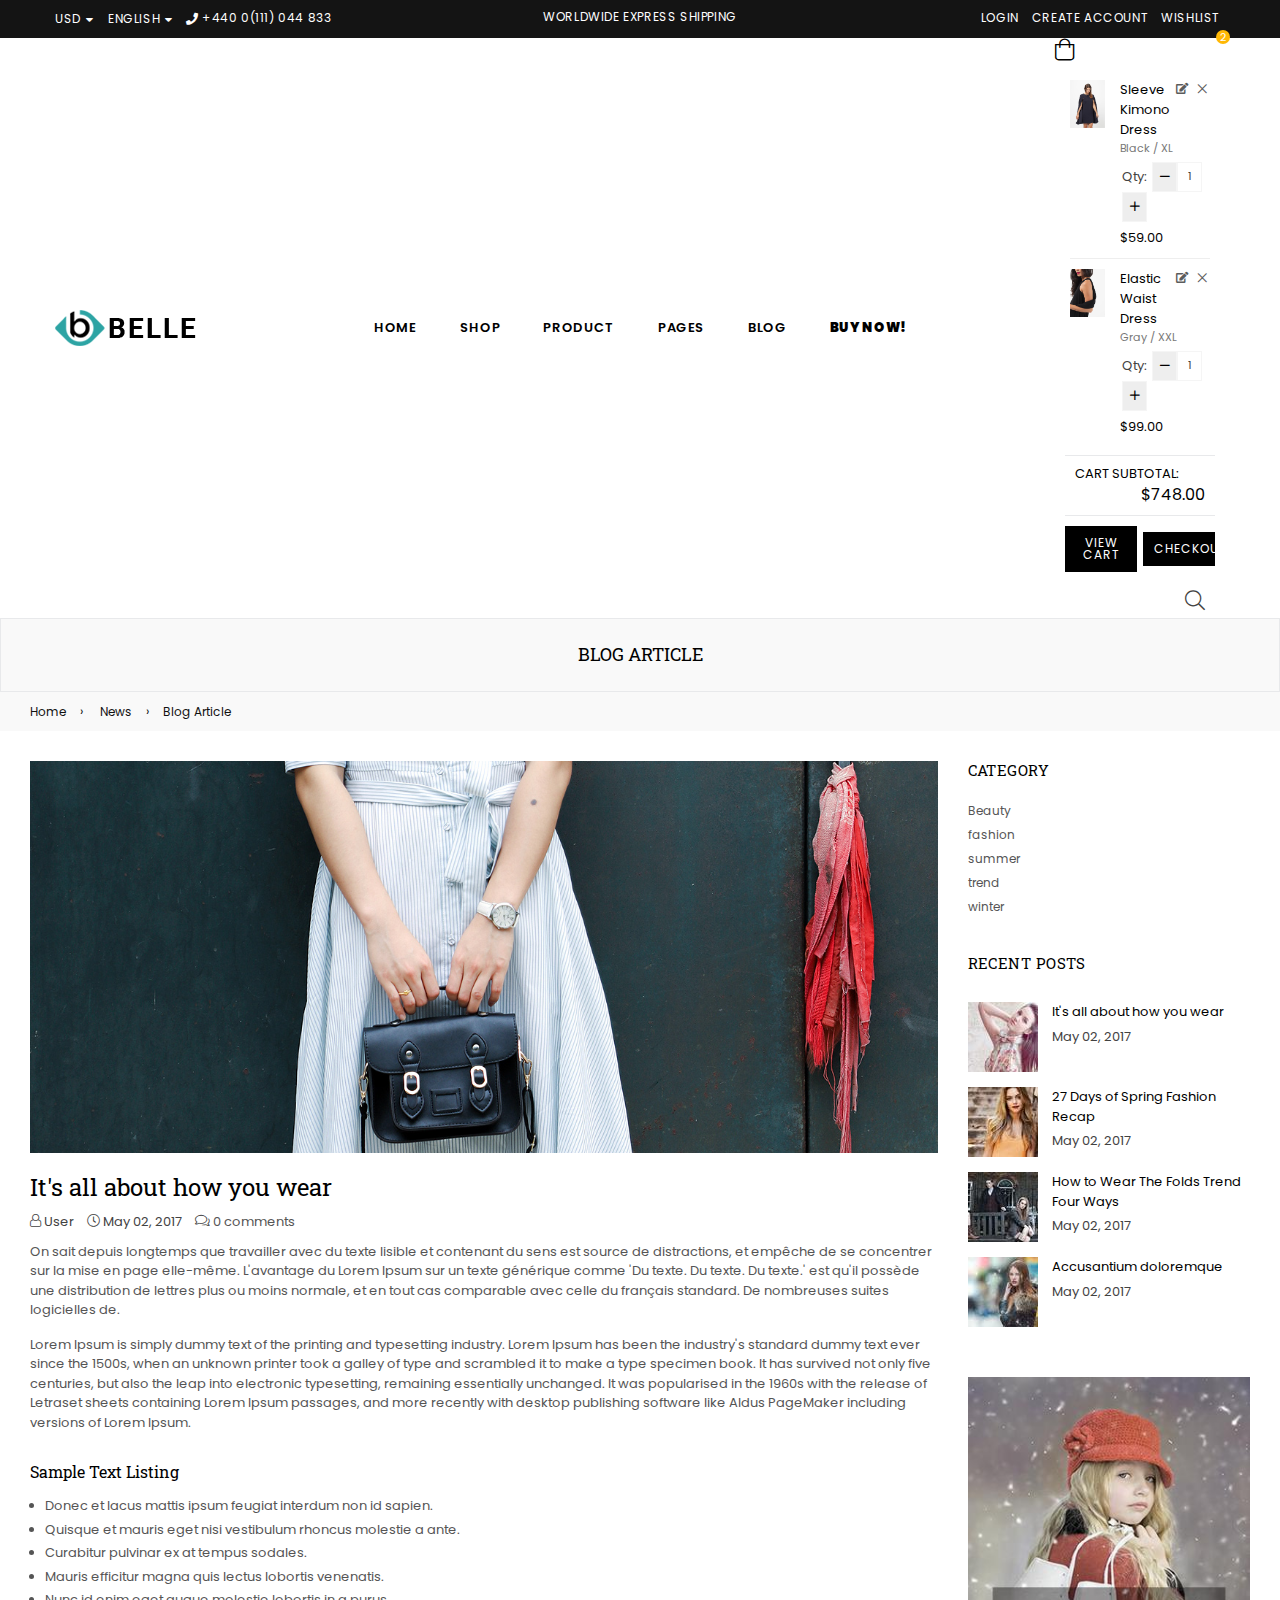
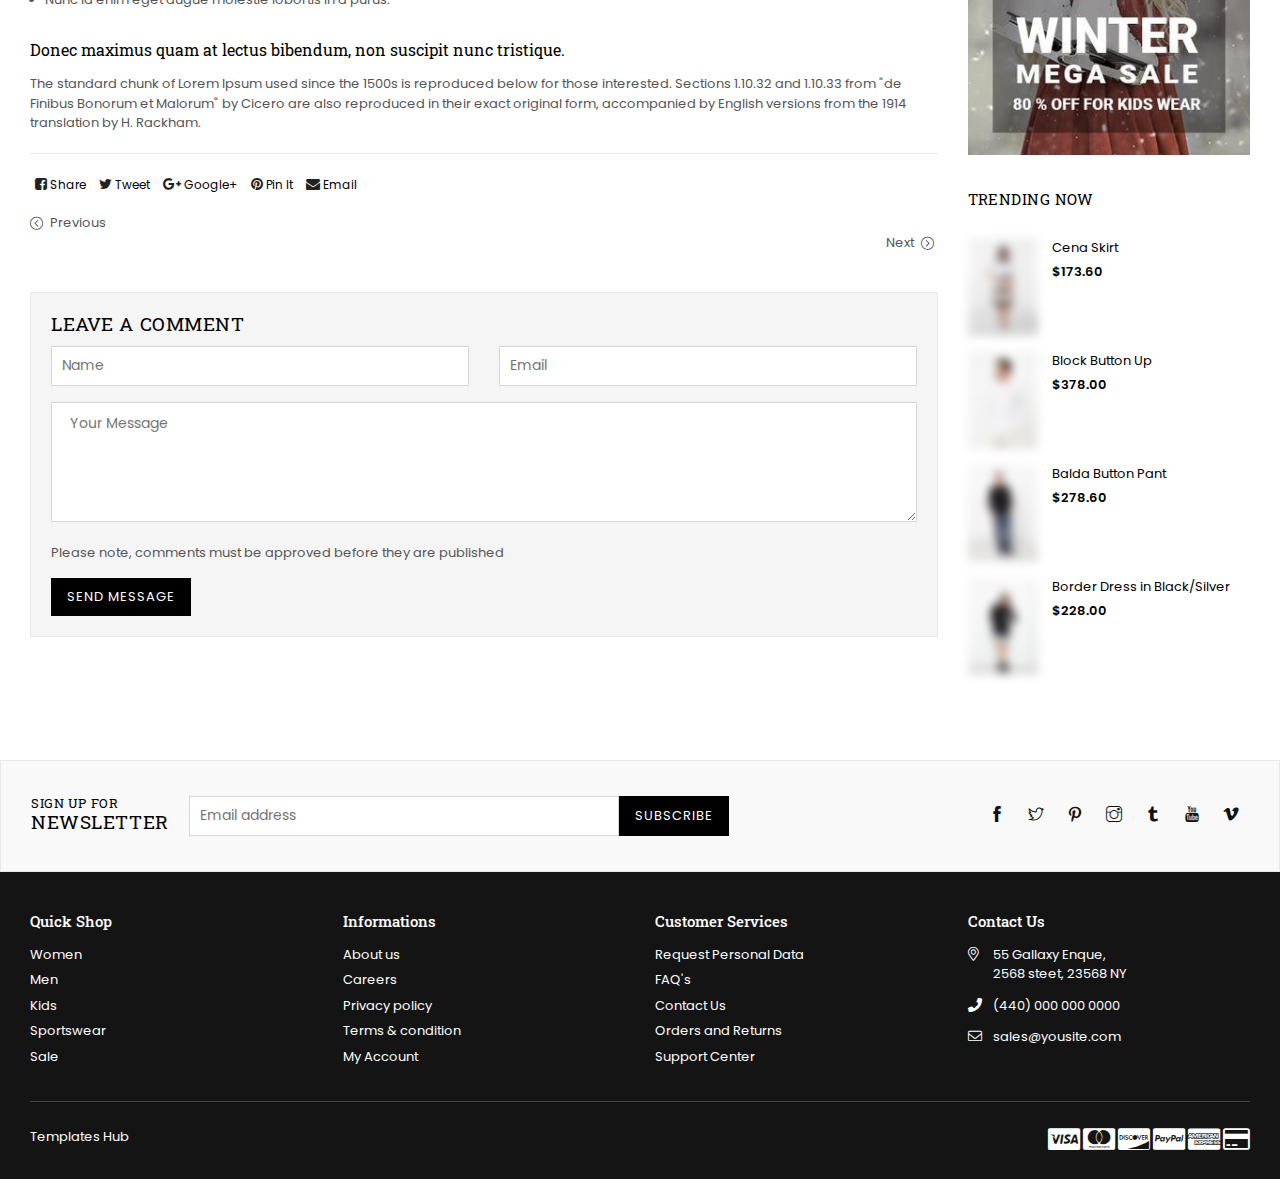
<file: blog-article.html>
<!DOCTYPE html>
<html class="no-js" lang="en">

<!-- belle/blog-article.html   11 Nov 2019 12:47:01 GMT -->
<head>
<meta http-equiv="Content-Type" content="text/html; charset=utf-8" />
<meta http-equiv="x-ua-compatible" content="ie=edge">
<title>Blog Article &ndash; Belle Multipurpose Bootstrap 4 Template</title>
<meta name="description" content="description">
<meta name="viewport" content="width=device-width, initial-scale=1">
<!-- Favicon -->
<link rel="shortcut icon" href="assets/images/favicon.png" />
<!-- Plugins CSS -->
<link rel="stylesheet" href="assets/css/plugins.css">
<!-- Bootstap CSS -->
<link rel="stylesheet" href="assets/css/bootstrap.min.css">
<!-- Main Style CSS -->
<link rel="stylesheet" href="assets/css/style.css">
<link rel="stylesheet" href="assets/css/responsive.css">
</head>
<body class="template-blog belle">
<div class="pageWrapper">
	<!--Search Form Drawer-->
	<div class="search">
        <div class="search__form">
            <form class="search-bar__form" action="#">
                <button class="go-btn search__button" type="submit"><i class="icon anm anm-search-l"></i></button>
                <input class="search__input" type="search" name="q" value="" placeholder="Search entire store..." aria-label="Search" autocomplete="off">
            </form>
            <button type="button" class="search-trigger close-btn"><i class="icon anm anm-times-l"></i></button>
        </div>
    </div>
    <!--End Search Form Drawer-->
    <!--Top Header-->
    <div class="top-header">
        <div class="container-fluid">
            <div class="row">
            	<div class="col-10 col-sm-8 col-md-5 col-lg-4">
                    <div class="currency-picker">
                        <span class="selected-currency">USD</span>
                        <ul id="currencies">
                            <li data-currency="INR" class="">INR</li>
                            <li data-currency="GBP" class="">GBP</li>
                            <li data-currency="CAD" class="">CAD</li>
                            <li data-currency="USD" class="selected">USD</li>
                            <li data-currency="AUD" class="">AUD</li>
                            <li data-currency="EUR" class="">EUR</li>
                            <li data-currency="JPY" class="">JPY</li>
                        </ul>
                    </div>
                    <div class="language-dropdown">
                        <span class="language-dd">English</span>
                        <ul id="language">
                            <li class="">German</li>
                            <li class="">French</li>
                        </ul>
                    </div>
                    <p class="phone-no"><i class="anm anm-phone-s"></i> +440 0(111) 044 833</p>
                </div>
                <div class="col-sm-4 col-md-4 col-lg-4 d-none d-lg-none d-md-block d-lg-block">
                	<div class="text-center"><p class="top-header_middle-text"> Worldwide Express Shipping</p></div>
                </div>
                <div class="col-2 col-sm-4 col-md-3 col-lg-4 text-right">
                	<span class="user-menu d-block d-lg-none"><i class="anm anm-user-al" aria-hidden="true"></i></span>
                    <ul class="customer-links list-inline">
                        <li><a href="login.html">Login</a></li>
                        <li><a href="register.html">Create Account</a></li>
                        <li><a href="wishlist.html">Wishlist</a></li>
                    </ul>
                </div>
            </div>
        </div>
    </div>
    <!--End Top Header-->
    <!--Header-->
    <div class="header-wrap animated d-flex">
    	<div class="container-fluid">        
            <div class="row align-items-center">
            	<!--Desktop Logo-->
                <div class="logo col-md-2 col-lg-2 d-none d-lg-block">
                    <a href="index.html">
                    	<img src="assets/images/logo.svg" alt="Belle Multipurpose Html Template" title="Belle Multipurpose Html Template" />
                    </a>
                </div>
                <!--End Desktop Logo-->
                <div class="col-2 col-sm-3 col-md-3 col-lg-8">
                	<div class="d-block d-lg-none">
                        <button type="button" class="btn--link site-header__menu js-mobile-nav-toggle mobile-nav--open">
                        	<i class="icon anm anm-times-l"></i>
                            <i class="anm anm-bars-r"></i>
                        </button>
                    </div>
                	<!--Desktop Menu-->
                	<nav class="grid__item" id="AccessibleNav"><!-- for mobile -->
                        <ul id="siteNav" class="site-nav medium center hidearrow">
                            <li class="lvl1 parent megamenu"><a href="#">Home <i class="anm anm-angle-down-l"></i></a>
                                <div class="megamenu style1">
                                    <ul class="grid mmWrapper">
                                        <li class="grid__item large-up--one-whole">
                                            <ul class="grid">
                                                <li class="grid__item lvl-1 col-md-3 col-lg-3"><a href="#" class="site-nav lvl-1">Home Group 1</a>
                                                    <ul class="subLinks">
                                                      <li class="lvl-2"><a href="index.html" class="site-nav lvl-2">Home 1 - Classic</a></li>
                                                      <li class="lvl-2"><a href="home2-default.html" class="site-nav lvl-2">Home 2 - Default</a></li>
                                                      <li class="lvl-2"><a href="home15-funiture.html" class="site-nav lvl-2">Home 15 - Furniture <span class="lbl nm_label1">New</span></a></li>
                                                      <li class="lvl-2"><a href="home3-boxed.html" class="site-nav lvl-2">Home 3 - Boxed</a></li>
                                                      <li class="lvl-2"><a href="home4-fullwidth.html" class="site-nav lvl-2">Home 4 - Fullwidth</a></li>
                                                      <li class="lvl-2"><a href="home5-cosmetic.html" class="site-nav lvl-2">Home 5 - Cosmetic</a></li>
                                                      <li class="lvl-2"><a href="home6-modern.html" class="site-nav lvl-2">Home 6 - Modern</a></li>
                                                      <li class="lvl-2"><a href="home7-shoes.html" class="site-nav lvl-2">Home 7 - Shoes</a></li>
                                                    </ul>
                                                  </li>
                                                <li class="grid__item lvl-1 col-md-3 col-lg-3"><a href="#" class="site-nav lvl-1">Home Group 2</a>
                                                    <ul class="subLinks">
                                                        <li class="lvl-2"><a href="home8-jewellery.html" class="site-nav lvl-2">Home 8 - Jewellery</a></li>
                                                        <li class="lvl-2"><a href="home9-parallax.html" class="site-nav lvl-2">Home 9 - Parallax</a></li>
                                                        <li class="lvl-2"><a href="home10-minimal.html" class="site-nav lvl-2">Home 10 - Minimal</a></li>
                                                        <li class="lvl-2"><a href="home11-grid.html" class="site-nav lvl-2">Home 11 - Grid</a></li>
                                                        <li class="lvl-2"><a href="home12-category.html" class="site-nav lvl-2">Home 12 - Category</a></li>
                                                        <li class="lvl-2"><a href="home13-auto-parts.html" class="site-nav lvl-2">Home 13 - Auto Parts</a></li>
                                                        <li class="lvl-2"><a href="home14-bags.html" class="site-nav lvl-2">Home 14 - Bags <span class="lbl nm_label1">New</span></a></li>
                                                    </ul>
                                                </li>
                                                <li class="grid__item lvl-1 col-md-3 col-lg-3"><a href="#" class="site-nav lvl-1">New Sections</a>
                                                    <ul class="subLinks">
                                                        <li class="lvl-2"><a href="home11-grid.html" class="site-nav lvl-2">Image Gallery</a></li>
                                                        <li class="lvl-2"><a href="home5-cosmetic.html" class="site-nav lvl-2">Featured Product</a></li>
                                                        <li class="lvl-2"><a href="home7-shoes.html" class="site-nav lvl-2">Columns with Items</a></li>
                                                        <li class="lvl-2"><a href="home6-modern.html" class="site-nav lvl-2">Text columns with images</a></li>
                                                        <li class="lvl-2"><a href="home2-default.html" class="site-nav lvl-2">Products Carousel</a></li>
                                                        <li class="lvl-2"><a href="home9-parallax.html" class="site-nav lvl-2">Parallax Banner</a></li>
                                                    </ul>
                                                </li>
                                                <li class="grid__item lvl-1 col-md-3 col-lg-3"><a href="#" class="site-nav lvl-1">New Features</a>
                                                    <ul class="subLinks">
                                                        <li class="lvl-2"><a href="home13-auto-parts.html" class="site-nav lvl-2">Top Information Bar <span class="lbl nm_label1">New</span></a></li>
                                                        <li class="lvl-2"><a href="#" class="site-nav lvl-2">Age Varification <span class="lbl nm_label1">New</span></a></li>
                                                        <li class="lvl-2"><a href="#" class="site-nav lvl-2">Footer Blocks</a></li>
                                                        <li class="lvl-2"><a href="#" class="site-nav lvl-2">2 New Megamenu style</a></li>
                                                        <li class="lvl-2"><a href="#" class="site-nav lvl-2">Show Total Savings <span class="lbl nm_label3">Hot</span></a></li>
                                                        <li class="lvl-2"><a href="#" class="site-nav lvl-2">New Custom Icons</a></li>
                                                        <li class="lvl-2"><a href="#" class="site-nav lvl-2">Auto Currency</a></li>
                                                    </ul>
                                                </li>
                                            </ul>
                                        </li>
                                    </ul>
                                </div>
                            </li>
                            <li class="lvl1 parent megamenu"><a href="#">Shop <i class="anm anm-angle-down-l"></i></a>
                            	<div class="megamenu style4">
                                    <ul class="grid grid--uniform mmWrapper">
                                    	<li class="grid__item lvl-1 col-md-3 col-lg-3"><a href="#" class="site-nav lvl-1">Shop Pages</a>
                                            <ul class="subLinks">
                                                <li class="lvl-2"><a href="shop-left-sidebar.html" class="site-nav lvl-2">Left Sidebar</a></li>
                                                <li class="lvl-2"><a href="shop-right-sidebar.html" class="site-nav lvl-2">Right Sidebar</a></li>
                                                <li class="lvl-2"><a href="shop-fullwidth.html" class="site-nav lvl-2">Fullwidth</a></li>
                                                <li class="lvl-2"><a href="shop-grid-3.html" class="site-nav lvl-2">3 items per row</a></li>
                                                <li class="lvl-2"><a href="shop-grid-4.html" class="site-nav lvl-2">4 items per row</a></li>
                                                <li class="lvl-2"><a href="shop-grid-5.html" class="site-nav lvl-2">5 items per row</a></li>
                                                <li class="lvl-2"><a href="shop-grid-6.html" class="site-nav lvl-2">6 items per row</a></li>
                                                <li class="lvl-2"><a href="shop-grid-7.html" class="site-nav lvl-2">7 items per row</a></li>
                                                <li class="lvl-2"><a href="shop-listview.html" class="site-nav lvl-2">Product Listview</a></li>
                                            </ul>
                                      	</li>
                                      	<li class="grid__item lvl-1 col-md-3 col-lg-3"><a href="#" class="site-nav lvl-1">Shop Features</a>
                                            <ul class="subLinks">
                                                <li class="lvl-2"><a href="shop-left-sidebar.html" class="site-nav lvl-2">Product Countdown <span class="lbl nm_label3">Hot</span></a></li>
                                                <li class="lvl-2"><a href="shop-right-sidebar.html" class="site-nav lvl-2">Infinite Scrolling</a></li>
                                                <li class="lvl-2"><a href="shop-grid-3.html" class="site-nav lvl-2">Pagination - Classic</a></li>
                                                <li class="lvl-2"><a href="shop-grid-6.html" class="site-nav lvl-2">Pagination - Load More</a></li>
                                                <li class="lvl-2"><a href="product-labels.html" class="site-nav lvl-2">Dynamic Product Labels</a></li>
                                                <li class="lvl-2"><a href="product-swatches-style.html" class="site-nav lvl-2">Product Swatches <span class="lbl nm_label2">Sale</span></a></li>
                                                <li class="lvl-2"><a href="product-hover-info.html" class="site-nav lvl-2">Product Hover Info</a></li>
                                                <li class="lvl-2"><a href="shop-grid-3.html" class="site-nav lvl-2">Product Reviews</a></li>
                                                <li class="lvl-2"><a href="shop-left-sidebar.html" class="site-nav lvl-2">Discount Label <span class="lbl nm_label1">New</span></a></li>
                                            </ul>
                                      	</li>
                                        <li class="grid__item lvl-1 col-md-6 col-lg-6">
                                        	<a href="#"><img src="assets/images/megamenu-bg1.jpg" alt="" title="" /></a>
                                        </li>
                                    </ul>
                              	</div>
                            </li>
                        <li class="lvl1 parent megamenu"><a href="#">Product <i class="anm anm-angle-down-l"></i></a>
                        	<div class="megamenu style2">
                                <ul class="grid mmWrapper">
                                    <li class="grid__item one-whole">
                                        <ul class="grid">
                                            <li class="grid__item lvl-1 col-md-3 col-lg-3"><a href="#" class="site-nav lvl-1">Product Page</a>
                                                <ul class="subLinks">
                                                    <li class="lvl-2"><a href="product-layout-1.html" class="site-nav lvl-2">Product Layout 1</a></li>
                                                    <li class="lvl-2"><a href="product-layout-2.html" class="site-nav lvl-2">Product Layout 2</a></li>
                                                    <li class="lvl-2"><a href="product-layout-3.html" class="site-nav lvl-2">Product Layout 3</a></li>
                                                    <li class="lvl-2"><a href="product-with-left-thumbs.html" class="site-nav lvl-2">Product With Left Thumbs</a></li>
                                                    <li class="lvl-2"><a href="product-with-right-thumbs.html" class="site-nav lvl-2">Product With Right Thumbs</a></li>
                                                    <li class="lvl-2"><a href="product-with-bottom-thumbs.html" class="site-nav lvl-2">Product With Bottom Thumbs</a></li>
                                                </ul>
                                            </li>
                                            <li class="grid__item lvl-1 col-md-3 col-lg-3"><a href="#" class="site-nav lvl-1">Product Features</a>
                                                    <ul class="subLinks">
                                                      <li class="lvl-2"><a href="short-description.html" class="site-nav lvl-2">Short Description</a></li>
                                                      <li class="lvl-2"><a href="product-countdown.html" class="site-nav lvl-2">Product Countdown</a></li>
                                                      <li class="lvl-2"><a href="product-video.html" class="site-nav lvl-2">Product Video</a></li>
                                                      <li class="lvl-2"><a href="product-quantity-message.html" class="site-nav lvl-2">Product Quantity Message</a></li>
                                                      <li class="lvl-2"><a href="product-visitor-sold-count.html" class="site-nav lvl-2">Product Visitor/Sold Count <span class="lbl nm_label3">Hot</span></a></li>
                                                      <li class="lvl-2"><a href="product-zoom-lightbox.html" class="site-nav lvl-2">Product Zoom/Lightbox <span class="lbl nm_label1">New</span></a></li>
                                                    </ul>
                                                  </li>
                                                <li class="grid__item lvl-1 col-md-3 col-lg-3"><a href="#" class="site-nav lvl-1">Product Features</a>
                                                    <ul class="subLinks">
                                                      <li class="lvl-2"><a href="product-with-variant-image.html" class="site-nav lvl-2">Product with Variant Image</a></li>
                                                      <li class="lvl-2"><a href="product-with-color-swatch.html" class="site-nav lvl-2">Product with Color Swatch</a></li>
                                                      <li class="lvl-2"><a href="product-with-image-swatch.html" class="site-nav lvl-2">Product with Image Swatch</a></li>
                                                      <li class="lvl-2"><a href="product-with-dropdown.html" class="site-nav lvl-2">Product with Dropdown</a></li>
                                                      <li class="lvl-2"><a href="product-with-rounded-square.html" class="site-nav lvl-2">Product with Rounded Square</a></li>
                                                      <li class="lvl-2"><a href="swatches-style.html" class="site-nav lvl-2">Product Swatches All Style</a></li>
                                                    </ul>
                                                </li>
                                                <li class="grid__item lvl-1 col-md-3 col-lg-3"><a href="#" class="site-nav lvl-1">Product Features</a>
                                                    <ul class="subLinks">
                                                      <li class="lvl-2"><a href="product-accordion.html" class="site-nav lvl-2">Product Accordion</a></li>
                                                      <li class="lvl-2"><a href="product-pre-orders.html" class="site-nav lvl-2">Product Pre-orders <span class="lbl nm_label1">New</span></a></li>
                                                      <li class="lvl-2"><a href="product-labels-detail.html" class="site-nav lvl-2">Product Labels</a></li>
                                                      <li class="lvl-2"><a href="product-discount.html" class="site-nav lvl-2">Product Discount In %</a></li>
                                                      <li class="lvl-2"><a href="product-shipping-message.html" class="site-nav lvl-2">Product Shipping Message</a></li>
                                                      <li class="lvl-2"><a href="size-guide.html" class="site-nav lvl-2">Size Guide <span class="lbl nm_label1">New</span></a></li>
                                                    </ul>
                                                </li>
                                        </ul>
                                    </li>
                                  	<li class="grid__item large-up--one-whole imageCol"><a href="#"><img src="assets/images/megamenu-bg2.jpg" alt=""></a></li>
                                </ul>
                          	</div>
                        </li>
                        <li class="lvl1 parent dropdown"><a href="#">Pages <i class="anm anm-angle-down-l"></i></a>
                          <ul class="dropdown">
                          	<li><a href="cart-variant1.html" class="site-nav">Cart Page <i class="anm anm-angle-right-l"></i></a>
                                <ul class="dropdown">
                                    <li><a href="cart-variant1.html" class="site-nav">Cart Variant1</a></li>
                                    <li><a href="cart-variant2.html" class="site-nav">Cart Variant2</a></li>
                                 </ul>
                            </li>
                            <li><a href="compare-variant1.html" class="site-nav">Compare Product <i class="anm anm-angle-right-l"></i></a>
                                <ul class="dropdown">
                                    <li><a href="compare-variant1.html" class="site-nav">Compare Variant1</a></li>
                                    <li><a href="compare-variant2.html" class="site-nav">Compare Variant2</a></li>
                                 </ul>
                            </li>
							<li><a href="checkout.html" class="site-nav">Checkout</a></li>
                            <li><a href="about-us.html" class="site-nav">About Us <span class="lbl nm_label1">New</span> </a></li>
                            <li><a href="contact-us.html" class="site-nav">Contact Us</a></li>
                            <li><a href="faqs.html" class="site-nav">FAQs</a></li>
                            <li><a href="lookbook1.html" class="site-nav">Lookbook<i class="anm anm-angle-right-l"></i></a>
                              <ul>
                                <li><a href="lookbook1.html" class="site-nav">Style 1</a></li>
                                <li><a href="lookbook2.html" class="site-nav">Style 2</a></li>
                              </ul>
                            </li>
                            <li><a href="404.html" class="site-nav">404</a></li>
                            <li><a href="coming-soon.html" class="site-nav">Coming soon <span class="lbl nm_label1">New</span> </a></li>
                          </ul>
                        </li>
                        <li class="lvl1 parent dropdown"><a href="#">Blog <i class="anm anm-angle-down-l"></i></a>
                          <ul class="dropdown">
                            <li><a href="blog-left-sidebar.html" class="site-nav">Left Sidebar</a></li>
                            <li><a href="blog-right-sidebar.html" class="site-nav">Right Sidebar</a></li>
                            <li><a href="blog-fullwidth.html" class="site-nav">Fullwidth</a></li>
                            <li><a href="blog-grid-view.html" class="site-nav">Gridview</a></li>
                            <li><a href="blog-article.html" class="site-nav">Article</a></li>
                          </ul>
                        </li>
                        <li class="lvl1"><a href="#"><b>Buy Now!</b> <i class="anm anm-angle-down-l"></i></a></li>
                      </ul>
                    </nav>
                    <!--End Desktop Menu-->
                </div>
                <div class="col-6 col-sm-6 col-md-6 col-lg-2 d-block d-lg-none mobile-logo">
                	<div class="logo">
                        <a href="index.html">
                            <img src="assets/images/logo.svg" alt="Belle Multipurpose Html Template" title="Belle Multipurpose Html Template" />
                        </a>
                    </div>
                </div>
                <div class="col-4 col-sm-3 col-md-3 col-lg-2">
                	<div class="site-cart">
                    	<a href="#" class="site-header__cart" title="Cart">
                        	<i class="icon anm anm-bag-l"></i>
                            <span id="CartCount" class="site-header__cart-count" data-cart-render="item_count">2</span>
                        </a>
                        <!--Minicart Popup-->
                        <div id="header-cart" class="block block-cart">
                        	<ul class="mini-products-list">
                                <li class="item">
                                	<a class="product-image" href="#">
                                    	<img src="assets/images/product-images/cape-dress-1.jpg" alt="3/4 Sleeve Kimono Dress" title="" />
                                    </a>
                                    <div class="product-details">
                                    	<a href="#" class="remove"><i class="anm anm-times-l" aria-hidden="true"></i></a>
                                        <a href="#" class="edit-i remove"><i class="anm anm-edit" aria-hidden="true"></i></a>
                                        <a class="pName" href="cart.html">Sleeve Kimono Dress</a>
                                        <div class="variant-cart">Black / XL</div>
                                        <div class="wrapQtyBtn">
                                            <div class="qtyField">
                                            	<span class="label">Qty:</span>
                                                <a class="qtyBtn minus" href="javascript:void(0);"><i class="fa anm anm-minus-r" aria-hidden="true"></i></a>
                                                <input type="text" id="Quantity" name="quantity" value="1" class="product-form__input qty">
                                                <a class="qtyBtn plus" href="javascript:void(0);"><i class="fa anm anm-plus-r" aria-hidden="true"></i></a>
                                            </div>
                                        </div>
                                        <div class="priceRow">
                                        	<div class="product-price">
                                            	<span class="money">$59.00</span>
                                            </div>
                                         </div>
									</div>
                                </li>
                                <li class="item">
                                	<a class="product-image" href="#">
                                    	<img src="assets/images/product-images/cape-dress-2.jpg" alt="Elastic Waist Dress - Black / Small" title="" />
                                    </a>
                                    <div class="product-details">
                                    	<a href="#" class="remove"><i class="anm anm-times-l" aria-hidden="true"></i></a>
                                        <a href="#" class="edit-i remove"><i class="anm anm-edit" aria-hidden="true"></i></a>
                                        <a class="pName" href="cart.html">Elastic Waist Dress</a>
                                        <div class="variant-cart">Gray / XXL</div>
                                        <div class="wrapQtyBtn">
                                            <div class="qtyField">
                                            	<span class="label">Qty:</span>
                                                <a class="qtyBtn minus" href="javascript:void(0);"><i class="fa anm anm-minus-r" aria-hidden="true"></i></a>
                                                <input type="text" id="Quantity" name="quantity" value="1" class="product-form__input qty">
                                                <a class="qtyBtn plus" href="javascript:void(0);"><i class="fa anm anm-plus-r" aria-hidden="true"></i></a>
                                            </div>
                                        </div>
                                       	<div class="priceRow">
                                            <div class="product-price">
                                                <span class="money">$99.00</span>
                                            </div>
                                        </div>
                                    </div>
                                </li>
                            </ul>
                            <div class="total">
                            	<div class="total-in">
                                	<span class="label">Cart Subtotal:</span><span class="product-price"><span class="money">$748.00</span></span>
                                </div>
                                 <div class="buttonSet text-center">
                                    <a href="cart.html" class="btn btn-secondary btn--small">View Cart</a>
                                    <a href="checkout.html" class="btn btn-secondary btn--small">Checkout</a>
                                </div>
                            </div>
                        </div>
                        <!--End Minicart Popup-->
                    </div>
                    <div class="site-header__search">
                    	<button type="button" class="search-trigger"><i class="icon anm anm-search-l"></i></button>
                    </div>
                </div>
        	</div>
        </div>
    </div>
    <!--End Header-->
    <!--Mobile Menu-->
    <div class="mobile-nav-wrapper" role="navigation">
		<div class="closemobileMenu"><i class="icon anm anm-times-l pull-right"></i> Close Menu</div>
        <ul id="MobileNav" class="mobile-nav">
        	<li class="lvl1 parent megamenu"><a href="index.html">Home <i class="anm anm-plus-l"></i></a>
          <ul>
            <li><a href="#" class="site-nav">Home Group 1<i class="anm anm-plus-l"></i></a>
              <ul>
                <li><a href="index.html" class="site-nav">Home 1 - Classic</a></li>
                <li><a href="home2-default.html" class="site-nav">Home 2 - Default</a></li>
                <li><a href="home15-funiture.html" class="site-nav">Home 15 - Furniture </a></li>
                <li><a href="home3-boxed.html" class="site-nav">Home 3 - Boxed</a></li>
                <li><a href="home4-fullwidth.html" class="site-nav">Home 4 - Fullwidth</a></li>
                <li><a href="home5-cosmetic.html" class="site-nav">Home 5 - Cosmetic</a></li>
                <li><a href="home6-modern.html" class="site-nav">Home 6 - Modern</a></li>
                <li><a href="home7-shoes.html" class="site-nav last">Home 7 - Shoes</a></li>
              </ul>
            </li>
            <li><a href="#" class="site-nav">Home Group 2<i class="anm anm-plus-l"></i></a>
              <ul>
                <li><a href="home8-jewellery.html" class="site-nav">Home 8 - Jewellery</a></li>
                <li><a href="home9-parallax.html" class="site-nav">Home 9 - Parallax</a></li>
                <li><a href="home10-minimal.html" class="site-nav">Home 10 - Minimal</a></li>
                <li><a href="home11-grid.html" class="site-nav">Home 11 - Grid</a></li>
                <li><a href="home12-category.html" class="site-nav">Home 12 - Category</a></li>
                <li><a href="home13-auto-parts.html" class="site-nav">Home 13 - Auto Parts</a></li>
                <li><a href="home14-bags.html" class="site-nav last">Home 14 - Bags</a></li>
              </ul>
            </li>
            <li><a href="#" class="site-nav">New Sections<i class="anm anm-plus-l"></i></a>
              <ul>
                <li><a href="home11-grid.html" class="site-nav">Image Gallery</a></li>
                <li><a href="home5-cosmetic.html" class="site-nav">Featured Product</a></li>
                <li><a href="home7-shoes.html" class="site-nav">Columns with Items</a></li>
                <li><a href="home6-modern.html" class="site-nav">Text columns with images</a></li>
                <li><a href="home2-default.html" class="site-nav">Products Carousel</a></li>
                <li><a href="home9-parallax.html" class="site-nav last">Parallax Banner</a></li>
              </ul>
            </li>
            <li><a href="#" class="site-nav">New Features<i class="anm anm-plus-l"></i></a>
              <ul>
                <li><a href="home13-auto-parts.html" class="site-nav">Top Information Bar </a></li>
                <li><a href="#" class="site-nav">Age Varification </a></li>
                <li><a href="#" class="site-nav">Footer Blocks</a></li>
                <li><a href="#" class="site-nav">2 New Megamenu style</a></li>
                <li><a href="#" class="site-nav">Show Total Savings </a></li>
                <li><a href="#" class="site-nav">New Custom Icons</a></li>
                <li><a href="#" class="site-nav last">Auto Currency</a></li>
              </ul>
            </li>
          </ul>
        </li>
        	<li class="lvl1 parent megamenu"><a href="#">Shop <i class="anm anm-plus-l"></i></a>
          <ul>
            <li><a href="#" class="site-nav">Shop Pages<i class="anm anm-plus-l"></i></a>
              <ul>
                <li><a href="shop-left-sidebar.html" class="site-nav">Left Sidebar</a></li>
                <li><a href="shop-right-sidebar.html" class="site-nav">Right Sidebar</a></li>
                <li><a href="shop-fullwidth.html" class="site-nav">Fullwidth</a></li>
                <li><a href="shop-grid-3.html" class="site-nav">3 items per row</a></li>
                <li><a href="shop-grid-4.html" class="site-nav">4 items per row</a></li>
                <li><a href="shop-grid-5.html" class="site-nav">5 items per row</a></li>
                <li><a href="shop-grid-6.html" class="site-nav">6 items per row</a></li>
                <li><a href="shop-grid-7.html" class="site-nav">7 items per row</a></li>
                <li><a href="shop-listview.html" class="site-nav last">Product Listview</a></li>
              </ul>
            </li>
            <li><a href="#" class="site-nav">Shop Features<i class="anm anm-plus-l"></i></a>
              <ul>
                <li><a href="shop-left-sidebar.html" class="site-nav">Product Countdown </a></li>
                <li><a href="shop-right-sidebar.html" class="site-nav">Infinite Scrolling</a></li>

                <li><a href="shop-grid-3.html" class="site-nav">Pagination - Classic</a></li>
                <li><a href="shop-grid-6.html" class="site-nav">Pagination - Load More</a></li>
                <li><a href="product-labels.html" class="site-nav">Dynamic Product Labels</a></li>
                <li><a href="product-swatches-style.html" class="site-nav">Product Swatches </a></li>
                <li><a href="product-hover-info.html" class="site-nav">Product Hover Info</a></li>
                <li><a href="shop-grid-3.html" class="site-nav">Product Reviews</a></li>
                <li><a href="shop-left-sidebar.html" class="site-nav last">Discount Label </a></li>
              </ul>
            </li>
          </ul>
        </li>
        	<li class="lvl1 parent megamenu"><a href="product-layout-1.html">Product <i class="anm anm-plus-l"></i></a>
          <ul>
            <li><a href="product-layout-1.html" class="site-nav">Product Page<i class="anm anm-plus-l"></i></a>
              <ul>
                <li><a href="product-layout-1.html" class="site-nav">Product Layout 1</a></li>
                <li><a href="product-layout-2.html" class="site-nav">Product Layout 2</a></li>
                <li><a href="product-layout-3.html" class="site-nav">Product Layout 3</a></li>
                <li><a href="product-with-left-thumbs.html" class="site-nav">Product With Left Thumbs</a></li>
                <li><a href="product-with-right-thumbs.html" class="site-nav">Product With Right Thumbs</a></li>
                <li><a href="product-with-bottom-thumbs.html" class="site-nav last">Product With Bottom Thumbs</a></li>
              </ul>
            </li>
            <li><a href="short-description.html" class="site-nav">Product Features<i class="anm anm-plus-l"></i></a>
              <ul>
                <li><a href="short-description.html" class="site-nav">Short Description</a></li>
                <li><a href="product-countdown.html" class="site-nav">Product Countdown</a></li>
                <li><a href="product-video.html" class="site-nav">Product Video</a></li>
                <li><a href="product-quantity-message.html" class="site-nav">Product Quantity Message</a></li>
                <li><a href="product-visitor-sold-count.html" class="site-nav">Product Visitor/Sold Count </a></li>
                <li><a href="product-zoom-lightbox.html" class="site-nav last">Product Zoom/Lightbox </a></li>
              </ul>
            </li>
            <li><a href="#" class="site-nav">Product Features<i class="anm anm-plus-l"></i></a>
              <ul>
                <li><a href="product-with-variant-image.html" class="site-nav">Product with Variant Image</a></li>
                <li><a href="product-with-color-swatch.html" class="site-nav">Product with Color Swatch</a></li>
                <li><a href="product-with-image-swatch.html" class="site-nav">Product with Image Swatch</a></li>
                <li><a href="product-with-dropdown.html" class="site-nav">Product with Dropdown</a></li>
                <li><a href="product-with-rounded-square.html" class="site-nav">Product with Rounded Square</a></li>
                <li><a href="swatches-style.html" class="site-nav last">Product Swatches All Style</a></li>
              </ul>
            </li>
            <li><a href="#" class="site-nav">Product Features<i class="anm anm-plus-l"></i></a>
              <ul>
                <li><a href="product-accordion.html" class="site-nav">Product Accordion</a></li>
                <li><a href="product-pre-orders.html" class="site-nav">Product Pre-orders </a></li>
                <li><a href="product-labels-detail.html" class="site-nav">Product Labels</a></li>
                <li><a href="product-discount.html" class="site-nav">Product Discount In %</a></li>
                <li><a href="product-shipping-message.html" class="site-nav">Product Shipping Message</a></li>
                <li><a href="product-shipping-message.html" class="site-nav last">Size Guide </a></li>
              </ul>
            </li>
          </ul>
        </li>
        	<li class="lvl1 parent megamenu"><a href="about-us.html">Pages <i class="anm anm-plus-l"></i></a>
          <ul>
          	<li><a href="cart-variant1.html" class="site-nav">Cart Page <i class="anm anm-plus-l"></i></a>
                <ul class="dropdown">
                    <li><a href="cart-variant1.html" class="site-nav">Cart Variant1</a></li>
                    <li><a href="cart-variant2.html" class="site-nav">Cart Variant2</a></li>
                 </ul>
            </li>
            <li><a href="compare-variant1.html" class="site-nav">Compare Product <i class="anm anm-plus-l"></i></a>
                <ul class="dropdown">
                    <li><a href="compare-variant1.html" class="site-nav">Compare Variant1</a></li>
                    <li><a href="compare-variant2.html" class="site-nav">Compare Variant2</a></li>
                 </ul>
            </li>
			<li><a href="checkout.html" class="site-nav">Checkout</a></li>
            <li><a href="about-us.html" class="site-nav">About Us<span class="lbl nm_label1">New</span></a></li>
            <li><a href="contact-us.html" class="site-nav">Contact Us</a></li>
            <li><a href="faqs.html" class="site-nav">FAQs</a></li>
            <li><a href="lookbook1.html" class="site-nav">Lookbook<i class="anm anm-plus-l"></i></a>
              <ul>
                <li><a href="lookbook1.html" class="site-nav">Style 1</a></li>
                <li><a href="lookbook2.html" class="site-nav last">Style 2</a></li>
              </ul>
            </li>
            <li><a href="404.html" class="site-nav">404</a></li>
            <li><a href="coming-soon.html" class="site-nav">Coming soon<span class="lbl nm_label1">New</span></a></li>
          </ul>
        </li>
        	<li class="lvl1 parent megamenu"><a href="blog-left-sidebar.html">Blog <i class="anm anm-plus-l"></i></a>
          <ul>
            <li><a href="blog-left-sidebar.html" class="site-nav">Left Sidebar</a></li>
            <li><a href="blog-right-sidebar.html" class="site-nav">Right Sidebar</a></li>
            <li><a href="blog-fullwidth.html" class="site-nav">Fullwidth</a></li>
            <li><a href="blog-grid-view.html" class="site-nav">Gridview</a></li>
            <li><a href="blog-article.html" class="site-nav">Article</a></li>
          </ul>
        </li>
        	<li class="lvl1"><a href="#"><b>Buy Now!</b></a>
        </li>
      </ul>
	</div>
	<!--End Mobile Menu-->
    
    <!--Body Content-->
    <div id="page-content">
    	<!--Page Title-->
    	<div class="page section-header text-center mb-0">
			<div class="page-title">
        		<div class="wrapper"><h1 class="page-width">Blog Article</h1></div>
      		</div>
		</div>
        <!--End Page Title-->
	    <div class="bredcrumbWrap">
            <div class="container breadcrumbs">
                <a href="index.html" title="Back to the home page">Home</a><span aria-hidden="true">›</span>
                <a href="blog-left-sidebar.html" title="Back to News">News</a><span aria-hidden="true">›</span><span>Blog Article</span>
            </div>
        </div>
        <div class="container">
        	<div class="row">
                <!--Main Content-->
                <div class="col-12 col-sm-12 col-md-9 col-lg-9 main-col">
                    <div class="blog--list-view">
                    	<div class="article"> 
                            <!-- Article Image --> 
                             <a class="article_featured-image" href="#"><img class="blur-up lazyload" data-src="assets/images/blog/blog-post-1.jpg" src="assets/images/blog/blog-post-1.jpg" alt="It's all about how you wear"></a> 
                            <h1><a href="blog-left-sidebar.html">It's all about how you wear</a></h1>
                            <ul class="publish-detail">                      
                                <li><i class="anm anm-user-al" aria-hidden="true"></i>  User</li>
                                <li><i class="icon anm anm-clock-r"></i> <time datetime="2017-05-02">May 02, 2017</time></li>
                                <li>
                                    <ul class="inline-list">   
                                        <li><i class="icon anm anm-comments-l"></i> <a href="#"> 0 comments</a></li>
                                    </ul>
                                </li>
                            </ul>
                            <div class="rte"> 
                                <p>On sait depuis longtemps que travailler avec du texte lisible et contenant du sens est source de distractions, et empêche de se concentrer sur la mise en page elle-même. L'avantage du Lorem Ipsum sur un texte générique comme 'Du texte. Du texte. Du texte.' est qu'il possède une distribution de lettres plus ou moins normale, et en tout cas comparable avec celle du français standard. De nombreuses suites logicielles de.</p>
                                <p>Lorem Ipsum is simply dummy text of the printing and typesetting industry. Lorem Ipsum has been the industry's standard dummy text ever since the 1500s, when an unknown printer took a galley of type and scrambled it to make a type specimen book. It has survived not only five centuries, but also the leap into electronic typesetting, remaining essentially unchanged. It was popularised in the 1960s with the release of Letraset sheets containing Lorem Ipsum passages, and more recently with desktop publishing software like Aldus PageMaker including versions of Lorem Ipsum.</p>
                                <h3>Sample Text Listing</h3>
                                <ul class="list-items">
                                	<li>Donec et lacus mattis ipsum feugiat interdum non id sapien.</li>
                                    <li>Quisque et mauris eget nisi vestibulum rhoncus molestie a ante.</li>
                                    <li>Curabitur pulvinar ex at tempus sodales.</li>
                                    <li>Mauris efficitur magna quis lectus lobortis venenatis.</li>
                                    <li>Nunc id enim eget augue molestie lobortis in a purus.</li>
                                </ul>
                                <h3>Donec maximus quam at lectus bibendum, non suscipit nunc tristique.</h3>
                                <p>The standard chunk of Lorem Ipsum used since the 1500s is reproduced below for those interested. Sections 1.10.32 and 1.10.33 from "de Finibus Bonorum et Malorum" by Cicero are also reproduced in their exact original form, accompanied by English versions from the 1914 translation by H. Rackham.</p>
                            </div>
                            <hr/>
                            <div class="social-sharing">
                                <a target="_blank" href="#" class="btn btn--small btn--secondary btn--share share-facebook" title="Share on Facebook">
                                    <i class="fa fa-facebook-square" aria-hidden="true"></i> <span class="share-title" aria-hidden="true">Share</span>
                                </a>
                                <a target="_blank" href="#" class="btn btn--small btn--secondary btn--share share-twitter" title="Tweet on Twitter">
                                    <i class="fa fa-twitter" aria-hidden="true"></i> <span class="share-title" aria-hidden="true">Tweet</span>
                                </a>
                                <a href="#" title="Share on google+" class="btn btn--small btn--secondary btn--share" >
                                    <i class="fa fa-google-plus" aria-hidden="true"></i> <span class="share-title" aria-hidden="true">Google+</span>
                                </a>
                                <a target="_blank" href="#" class="btn btn--small btn--secondary btn--share share-pinterest" title="Pin on Pinterest">
                                    <i class="fa fa-pinterest" aria-hidden="true"></i> <span class="share-title" aria-hidden="true">Pin it</span>
                                </a>
                                <a href="#" class="btn btn--small btn--secondary btn--share share-pinterest" title="Share by Email" target="_blank">
                                    <i class="fa fa-envelope" aria-hidden="true"></i> <span class="share-title" aria-hidden="true">Email</span>
                                </a>
                            </div>
                            <div class="blog-nav">
                            	<div class="text-left">
                                	<i class="icon icon-arrow-circle-left"></i>
                                    <a href="#" title="">Previous</a>
                                </div>
                                <div class="text-right">
                                    <a href="#" title="">Next</a>
                                    <i class="icon icon-arrow-circle-right"></i>
                                </div>
                            </div>
                        </div>
                        <div class="formFeilds contact-form form-vertical">
                          <form method="post" action="#" id="comment_form" accept-charset="UTF-8" class="comment-form">
                              <h2>Leave a comment</h2>
                              <div class="row">
                                <div class="col-12 col-sm-12 col-md-6 col-lg-6">
                                    <div class="form-group">
                                    <input type="text" id="ContactFormName" name="contact[name]" placeholder="Name" value="" required="">
                                    </div>
                                </div>
                                <div class="col-12 col-sm-12 col-md-6 col-lg-6">
                                    <div class="form-group">
                                    <input type="email" id="ContactFormEmail" name="contact[email]" placeholder="Email" value="" required="">                        	
                                    </div>
                                </div>
                              </div>
                              <div class="row">
                                <div class="col-12 col-sm-12 col-md-12 col-lg-12">
                                    <div class="form-group">
                                    <textarea required="" rows="10" id="ContactFormMessage" name="contact[body]" placeholder="Your Message"></textarea>
                                    </div>
                                </div>  
                              </div>
                              <div class="row">
                                <div class="col-12 col-sm-12 col-md-12 col-lg-12">
                                    <p class="fine-print">Please note, comments must be approved before they are published</p>
                                    <input type="submit" class="btn" value="Send Message">
                                </div>
                             </div>
                         </form>
                        </div>
                    </div>
                </div>
                <!--End Main Content-->
                <!--Sidebar-->
            	<div class="col-12 col-sm-12 col-md-3 col-lg-3 sidebar">
                	<div class="sidebar_tags">
                    	<div class="sidebar_widget categories">
                            <div class="widget-title"><h2>Category</h2></div>
                            <div class="widget-content">
                                <ul class="sidebar_categories">
                                	<li class="lvl-1 "><a href="http://annimexweb.com/" class="site-nav lvl-1">Beauty</a></li>
                                    <li class="lvl-1  active"><a href="#" class="site-nav lvl-1">fashion</a></li>
                                    <li class="lvl-1 "><a href="#" class="site-nav lvl-1">summer</a></li>
                                    <li class="lvl-1 "><a href="#" class="site-nav lvl-1">trend</a></li>
                                    <li class="lvl-1 "><a href="#" class="site-nav lvl-1">winter</a></li>
                                </ul>
                            </div>
                        </div>
                        <div class="sidebar_widget">
                        	<div class="widget-title"><h2>Recent Posts</h2></div>
							<div class="widget-content">
                                <div class="list list-sidebar-products">
                                  <div class="grid">
                                    <div class="grid__item">
                                      <div class="mini-list-item">
                                        <div class="mini-view_image">
                                            <a class="grid-view-item__link" href="#">
                                                <img class="grid-view-item__image blur-up lazyload" data-src="assets/images/blog/blog-post-sml-1.jpg" src="assets/images/blog/blog-post-sml-1.jpg" alt="" />
                                            </a>
                                        </div>
                                        <div class="details"> <a class="grid-view-item__title" href="#">It's all about how you wear</a>
                                          <div class="grid-view-item__meta"><span class="article__date"> <time datetime="2017-05-02T14:33:00Z">May 02, 2017</time></span></div>
                                        </div>
                                      </div>
                                    </div>
                                    <div class="grid__item">
                                      <div class="mini-list-item">
                                        <div class="mini-view_image"> <a class="grid-view-item__link" href="#"><img class="grid-view-item__image blur-up lazyload" data-src="assets/images/blog/blog-post-sml-2.jpg" src="assets/images/blog/blog-post-sml-2.jpg" alt="" /></a> </div>
                                        <div class="details"> <a class="grid-view-item__title" href="#">27 Days of Spring Fashion Recap</a>
                                          <div class="grid-view-item__meta"><span class="article__date"> <time datetime="2017-05-02T14:33:00Z">May 02, 2017</time> </span></div>
                                        </div>
                                      </div>
                                    </div>
                                    <div class="grid__item">
                                      <div class="mini-list-item">
                                        <div class="mini-view_image"> <a class="grid-view-item__link" href="#"><img class="grid-view-item__image blur-up lazyload" data-src="assets/images/blog/blog-post-sml-3.jpg" src="assets/images/blog/blog-post-sml-3.jpg" alt="" /></a> </div>
                                        <div class="details"> <a class="grid-view-item__title" href="#">How to Wear The Folds Trend Four Ways</a>
                                          <div class="grid-view-item__meta"><span class="article__date"> <time datetime="2017-05-02T14:14:00Z">May 02, 2017</time> </span></div>
                                        </div>
                                      </div>
                                    </div>
                                    <div class="grid__item">
                                      <div class="mini-list-item">
                                        <div class="mini-view_image"> <a class="grid-view-item__link" href="#"><img class="grid-view-item__image blur-up lazyload" data-src="assets/images/blog/blog-post-sml-4.jpg" src="assets/images/blog/blog-post-sml-4.jpg" alt="" /></a> </div>
                                        <div class="details"> <a class="grid-view-item__title" href="#">Accusantium doloremque</a>
                                          <div class="grid-view-item__meta"><span class="article__date"> <time datetime="2017-05-02T14:12:00Z">May 02, 2017</time> </span></div>
                                        </div>
                                      </div>
                                    </div>
                                  </div>
                                </div>
                          	</div>
						</div>
                        <div class="sidebar_widget static-banner">
                        	<img src="assets/images/side-banner-2.jpg" alt="">
                        </div>
						<div class="sidebar_widget">
                        	<div class="widget-title"><h2>Trending Now</h2></div>
							<div class="widget-content">
                                <div class="list list-sidebar-products">
                                  <div class="grid">
                                    <div class="grid__item">
                                      <div class="mini-list-item">
                                        <div class="mini-view_image">
                                            <a class="grid-view-item__link" href="#">
                                                <img class="grid-view-item__image blur-up lazyload" data-src="assets/images/product-images/mini-product-img.jpg" src="assets/images/product-images/mini-product-img.jpg" alt="" />
                                            </a>
                                        </div>
                                        <div class="details"> <a class="grid-view-item__title" href="#">Cena Skirt</a>
                                          <div class="grid-view-item__meta"><span class="product-price__price"><span class="money">$173.60</span></span></div>
                                        </div>
                                      </div>
                                    </div>
                                    <div class="grid__item">
                                      <div class="mini-list-item">
                                        <div class="mini-view_image"> <a class="grid-view-item__link" href="#"><img class="grid-view-item__image blur-up lazyload" data-src="assets/images/product-images/mini-product-img1.jpg" src="assets/images/product-images/mini-product-img1.jpg" alt="" /></a> </div>
                                        <div class="details"> <a class="grid-view-item__title" href="#">Block Button Up</a>
                                          <div class="grid-view-item__meta"><span class="product-price__price"><span class="money">$378.00</span></span></div>
                                        </div>
                                      </div>
                                    </div>
                                    <div class="grid__item">
                                      <div class="mini-list-item">
                                        <div class="mini-view_image"> <a class="grid-view-item__link" href="#"><img class="grid-view-item__image blur-up lazyload" data-src="assets/images/product-images/mini-product-img2.jpg" src="assets/images/product-images/mini-product-img2.jpg" alt="" /></a> </div>
                                        <div class="details"> <a class="grid-view-item__title" href="#">Balda Button Pant</a>
                                          <div class="grid-view-item__meta"><span class="product-price__price"><span class="money">$278.60</span></span></div>
                                        </div>
                                      </div>
                                    </div>
                                    <div class="grid__item">
                                      <div class="mini-list-item">
                                        <div class="mini-view_image"> <a class="grid-view-item__link" href="#"><img class="grid-view-item__image blur-up lazyload" data-src="assets/images/product-images/mini-product-img3.jpg" src="assets/images/product-images/mini-product-img3.jpg" alt="" /></a> </div>
                                        <div class="details"> <a class="grid-view-item__title" href="#">Border Dress in Black/Silver</a>
                                          <div class="grid-view-item__meta"><span class="product-price__price"><span class="money">$228.00</span></span></div>
                                        </div>
                                      </div>
                                    </div>
                                  </div>
                                </div>
                          	</div>
						</div>
                    </div>
                </div>
                <!--End Sidebar-->
            </div>
        </div>
        
    </div>
    <!--End Body Content-->
    
    <!--Footer-->
    <footer id="footer">
        <div class="newsletter-section">
            <div class="container">
                <div class="row">
                        <div class="col-12 col-sm-12 col-md-12 col-lg-7 w-100 d-flex justify-content-start align-items-center">
                            <div class="display-table">
                                <div class="display-table-cell footer-newsletter">
                                    <div class="section-header text-center">
                                        <label class="h2"><span>sign up for </span>newsletter</label>
                                    </div>
                                    <form action="#" method="post">
                                        <div class="input-group">
                                            <input type="email" class="input-group__field newsletter__input" name="EMAIL" value="" placeholder="Email address" required="">
                                            <span class="input-group__btn">
                                                <button type="submit" class="btn newsletter__submit" name="commit" id="Subscribe"><span class="newsletter__submit-text--large">Subscribe</span></button>
                                            </span>
                                        </div>
                                    </form>
                                </div>
                            </div>
                        </div>
                        <div class="col-12 col-sm-12 col-md-12 col-lg-5 d-flex justify-content-end align-items-center">
                            <div class="footer-social">
                                <ul class="list--inline site-footer__social-icons social-icons">
                                    <li><a class="social-icons__link" href="#" target="_blank" title="Belle Multipurpose Bootstrap 4 Template on Facebook"><i class="icon icon-facebook"></i></a></li>
                                    <li><a class="social-icons__link" href="#" target="_blank" title="Belle Multipurpose Bootstrap 4 Template on Twitter"><i class="icon icon-twitter"></i> <span class="icon__fallback-text">Twitter</span></a></li>
                                    <li><a class="social-icons__link" href="#" target="_blank" title="Belle Multipurpose Bootstrap 4 Template on Pinterest"><i class="icon icon-pinterest"></i> <span class="icon__fallback-text">Pinterest</span></a></li>
                                    <li><a class="social-icons__link" href="#" target="_blank" title="Belle Multipurpose Bootstrap 4 Template on Instagram"><i class="icon icon-instagram"></i> <span class="icon__fallback-text">Instagram</span></a></li>
                                    <li><a class="social-icons__link" href="#" target="_blank" title="Belle Multipurpose Bootstrap 4 Template on Tumblr"><i class="icon icon-tumblr-alt"></i> <span class="icon__fallback-text">Tumblr</span></a></li>
                                    <li><a class="social-icons__link" href="#" target="_blank" title="Belle Multipurpose Bootstrap 4 Template on YouTube"><i class="icon icon-youtube"></i> <span class="icon__fallback-text">YouTube</span></a></li>
                                    <li><a class="social-icons__link" href="#" target="_blank" title="Belle Multipurpose Bootstrap 4 Template on Vimeo"><i class="icon icon-vimeo-alt"></i> <span class="icon__fallback-text">Vimeo</span></a></li>
                                </ul>
                            </div>
                        </div>
                    </div>
            </div>    
        </div>
        <div class="site-footer">
        	<div class="container">
     			<!--Footer Links-->
            	<div class="footer-top">
                	<div class="row">
                    	<div class="col-12 col-sm-12 col-md-3 col-lg-3 footer-links">
                        	<h4 class="h4">Quick Shop</h4>
                            <ul>
                            	<li><a href="#">Women</a></li>
                                <li><a href="#">Men</a></li>
                                <li><a href="#">Kids</a></li>
                                <li><a href="#">Sportswear</a></li>
                                <li><a href="#">Sale</a></li>
                            </ul>
                        </div>
                        <div class="col-12 col-sm-12 col-md-3 col-lg-3 footer-links">
                        	<h4 class="h4">Informations</h4>
                            <ul>
                            	<li><a href="#">About us</a></li>
                                <li><a href="#">Careers</a></li>
                                <li><a href="#">Privacy policy</a></li>
                                <li><a href="#">Terms &amp; condition</a></li>
                                <li><a href="#">My Account</a></li>
                            </ul>
                        </div>
                        <div class="col-12 col-sm-12 col-md-3 col-lg-3 footer-links">
                        	<h4 class="h4">Customer Services</h4>
                            <ul>
                            	<li><a href="#">Request Personal Data</a></li>
                                <li><a href="#">FAQ's</a></li>
                                <li><a href="#">Contact Us</a></li>
                                <li><a href="#">Orders and Returns</a></li>
                                <li><a href="#">Support Center</a></li>
                            </ul>
                        </div>
                        <div class="col-12 col-sm-12 col-md-3 col-lg-3 contact-box">
                        	<h4 class="h4">Contact Us</h4>
                            <ul class="addressFooter">
                            	<li><i class="icon anm anm-map-marker-al"></i><p>55 Gallaxy Enque,<br>2568 steet, 23568 NY</p></li>
                                <li class="phone"><i class="icon anm anm-phone-s"></i><p>(440) 000 000 0000</p></li>
                                <li class="email"><i class="icon anm anm-envelope-l"></i><p>sales@yousite.com</p></li>
                            </ul>
                        </div>
                    </div>
                </div>
                <!--End Footer Links-->
                <hr>
                <div class="footer-bottom">
                	<div class="row">
                    	<!--Footer Copyright-->
	                	<div class="col-12 col-sm-12 col-md-6 col-lg-6 order-1 order-md-0 order-lg-0 order-sm-1 copyright text-sm-center text-md-left text-lg-left"><span></span> <a href="templateshub.net">Templates Hub</a></div>
                        <!--End Footer Copyright-->
                        <!--Footer Payment Icon-->
                        <div class="col-12 col-sm-12 col-md-6 col-lg-6 order-0 order-md-1 order-lg-1 order-sm-0 payment-icons text-right text-md-center">
                        	<ul class="payment-icons list--inline">
                        		<li><i class="icon fa fa-cc-visa" aria-hidden="true"></i></li>
                                <li><i class="icon fa fa-cc-mastercard" aria-hidden="true"></i></li>
                                <li><i class="icon fa fa-cc-discover" aria-hidden="true"></i></li>
                                <li><i class="icon fa fa-cc-paypal" aria-hidden="true"></i></li>
                                <li><i class="icon fa fa-cc-amex" aria-hidden="true"></i></li>
                                <li><i class="icon fa fa-credit-card" aria-hidden="true"></i></li>
                            </ul>
                        </div>
                        <!--End Footer Payment Icon-->
                    </div>
                </div>
            </div>
        </div>
    </footer>
    <!--End Footer-->
    <!--Scoll Top-->
    <span id="site-scroll"><i class="icon anm anm-angle-up-r"></i></span>
    <!--End Scoll Top-->
    
     <!-- Including Jquery -->
     <script src="assets/js/vendor/jquery-3.3.1.min.js"></script>
     <script src="assets/js/vendor/jquery.cookie.js"></script>
     <script src="assets/js/vendor/modernizr-3.6.0.min.js"></script>
     <script src="assets/js/vendor/wow.min.js"></script>
     <!-- Including Javascript -->
     <script src="assets/js/bootstrap.min.js"></script>
     <script src="assets/js/plugins.js"></script>
     <script src="assets/js/popper.min.js"></script>
     <script src="assets/js/lazysizes.js"></script>
     <script src="assets/js/main.js"></script>
</div>
</body>

<!-- belle/blog-article.html   11 Nov 2019 12:47:01 GMT -->
</html>
</file>
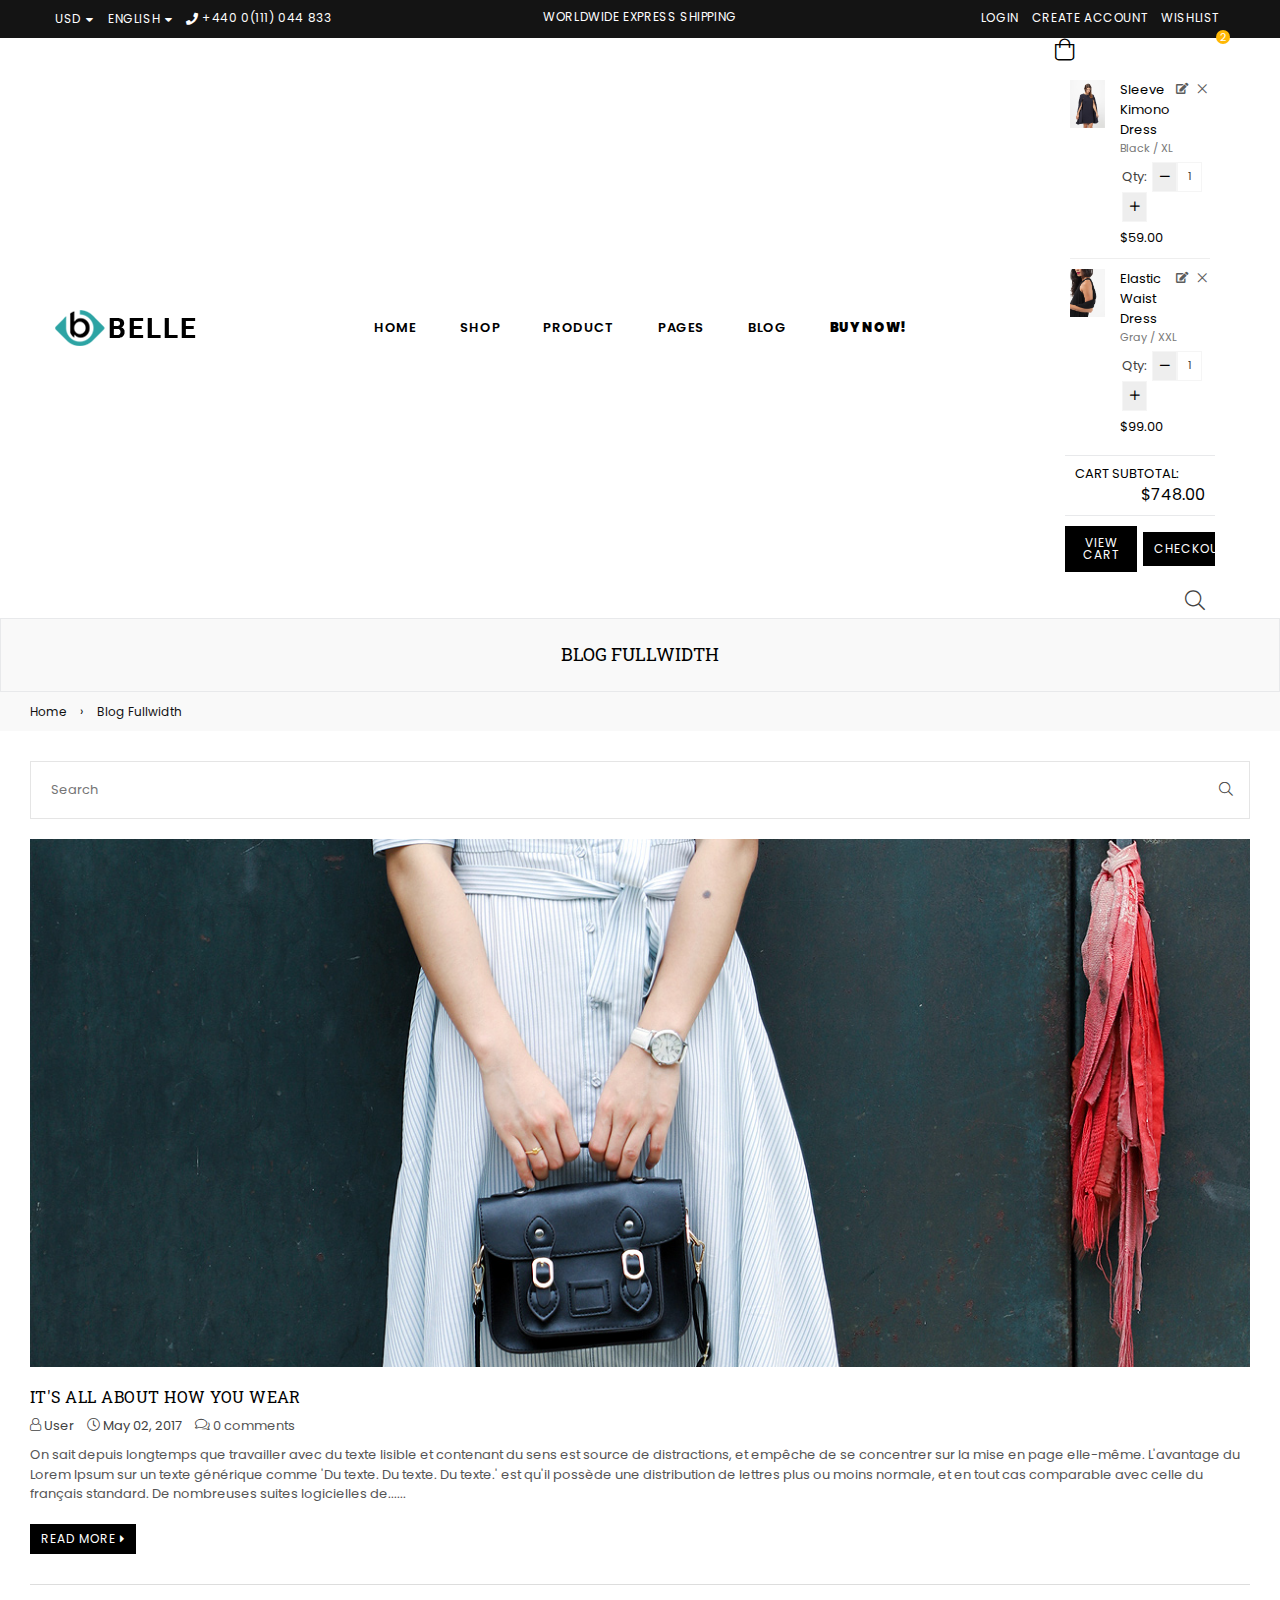
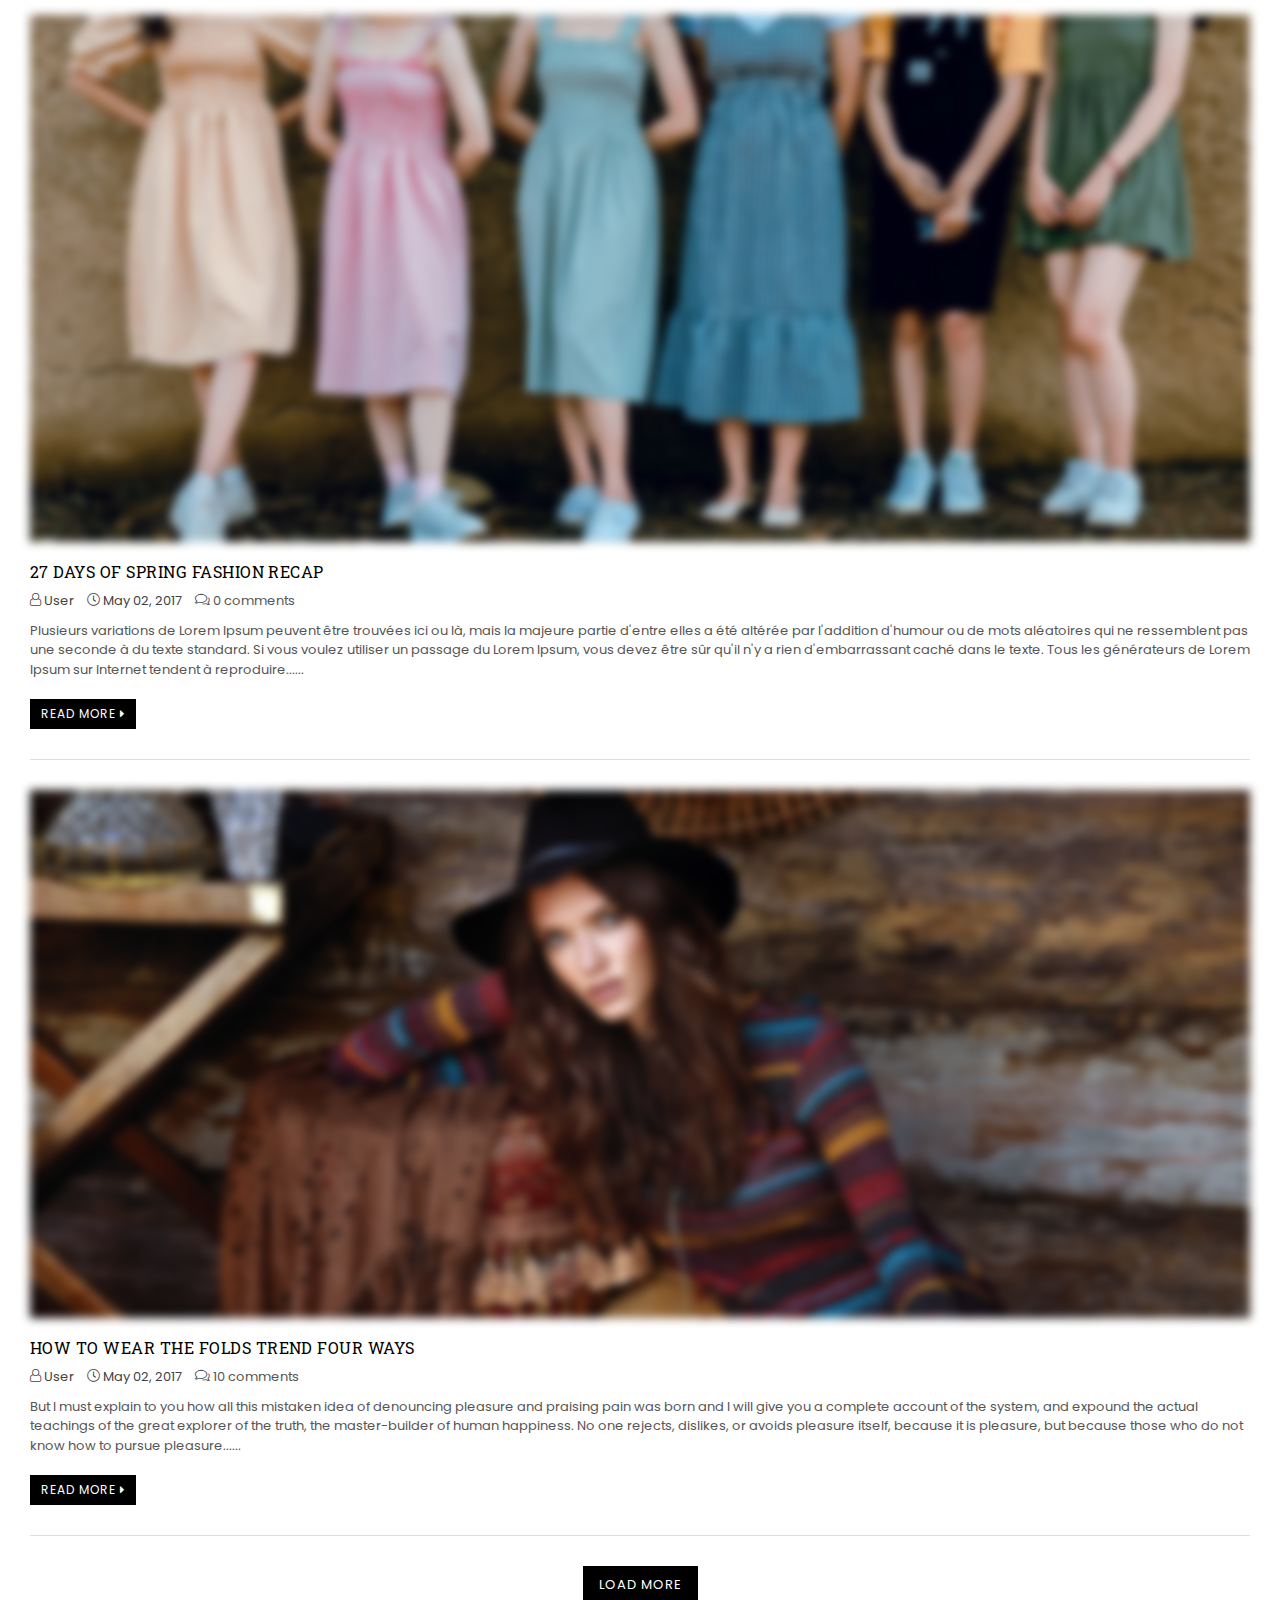
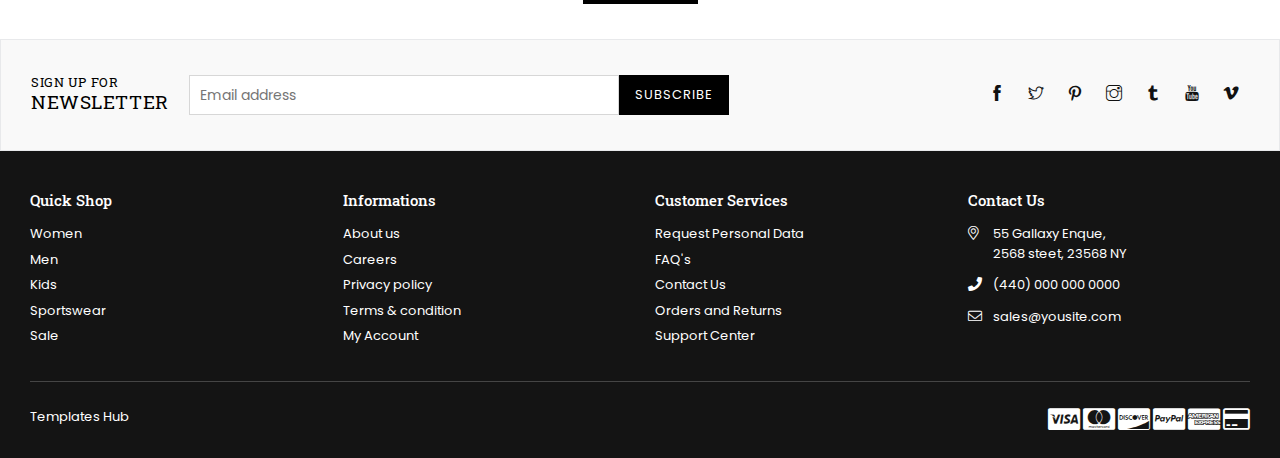
<file: blog-fullwidth.html>
<!DOCTYPE html>
<html class="no-js" lang="en">

<!-- belle/blog-fullwidth.html   11 Nov 2019 12:46:09 GMT -->
<head>
<meta http-equiv="Content-Type" content="text/html; charset=utf-8" />
<meta http-equiv="x-ua-compatible" content="ie=edge">
<title>Blog Fullwidth &ndash; Belle Multipurpose Bootstrap 4 Template</title>
<meta name="description" content="description">
<meta name="viewport" content="width=device-width, initial-scale=1">
<!-- Favicon -->
<link rel="shortcut icon" href="assets/images/favicon.png" />
<!-- Plugins CSS -->
<link rel="stylesheet" href="assets/css/plugins.css">
<!-- Bootstap CSS -->
<link rel="stylesheet" href="assets/css/bootstrap.min.css">
<!-- Main Style CSS -->
<link rel="stylesheet" href="assets/css/style.css">
<link rel="stylesheet" href="assets/css/responsive.css">
</head>
<body class="template-blog belle">
<div class="pageWrapper">
	<!--Search Form Drawer-->
	<div class="search">
        <div class="search__form">
            <form class="search-bar__form" action="#">
                <button class="go-btn search__button" type="submit"><i class="icon anm anm-search-l"></i></button>
                <input class="search__input" type="search" name="q" value="" placeholder="Search entire store..." aria-label="Search" autocomplete="off">
            </form>
            <button type="button" class="search-trigger close-btn"><i class="icon anm anm-times-l"></i></button>
        </div>
    </div>
    <!--End Search Form Drawer-->
    <!--Top Header-->
    <div class="top-header">
        <div class="container-fluid">
            <div class="row">
            	<div class="col-10 col-sm-8 col-md-5 col-lg-4">
                    <div class="currency-picker">
                        <span class="selected-currency">USD</span>
                        <ul id="currencies">
                            <li data-currency="INR" class="">INR</li>
                            <li data-currency="GBP" class="">GBP</li>
                            <li data-currency="CAD" class="">CAD</li>
                            <li data-currency="USD" class="selected">USD</li>
                            <li data-currency="AUD" class="">AUD</li>
                            <li data-currency="EUR" class="">EUR</li>
                            <li data-currency="JPY" class="">JPY</li>
                        </ul>
                    </div>
                    <div class="language-dropdown">
                        <span class="language-dd">English</span>
                        <ul id="language">
                            <li class="">German</li>
                            <li class="">French</li>
                        </ul>
                    </div>
                    <p class="phone-no"><i class="anm anm-phone-s"></i> +440 0(111) 044 833</p>
                </div>
                <div class="col-sm-4 col-md-4 col-lg-4 d-none d-lg-none d-md-block d-lg-block">
                	<div class="text-center"><p class="top-header_middle-text"> Worldwide Express Shipping</p></div>
                </div>
                <div class="col-2 col-sm-4 col-md-3 col-lg-4 text-right">
                	<span class="user-menu d-block d-lg-none"><i class="anm anm-user-al" aria-hidden="true"></i></span>
                    <ul class="customer-links list-inline">
                        <li><a href="login.html">Login</a></li>
                        <li><a href="register.html">Create Account</a></li>
                        <li><a href="wishlist.html">Wishlist</a></li>
                    </ul>
                </div>
            </div>
        </div>
    </div>
    <!--End Top Header-->
    <!--Header-->
    <div class="header-wrap animated d-flex">
    	<div class="container-fluid">        
            <div class="row align-items-center">
            	<!--Desktop Logo-->
                <div class="logo col-md-2 col-lg-2 d-none d-lg-block">
                    <a href="index.html">
                    	<img src="assets/images/logo.svg" alt="Belle Multipurpose Html Template" title="Belle Multipurpose Html Template" />
                    </a>
                </div>
                <!--End Desktop Logo-->
                <div class="col-2 col-sm-3 col-md-3 col-lg-8">
                	<div class="d-block d-lg-none">
                        <button type="button" class="btn--link site-header__menu js-mobile-nav-toggle mobile-nav--open">
                        	<i class="icon anm anm-times-l"></i>
                            <i class="anm anm-bars-r"></i>
                        </button>
                    </div>
                	<!--Desktop Menu-->
                	<nav class="grid__item" id="AccessibleNav"><!-- for mobile -->
                        <ul id="siteNav" class="site-nav medium center hidearrow">
                            <li class="lvl1 parent megamenu"><a href="#">Home <i class="anm anm-angle-down-l"></i></a>
                                <div class="megamenu style1">
                                    <ul class="grid mmWrapper">
                                        <li class="grid__item large-up--one-whole">
                                            <ul class="grid">
                                                <li class="grid__item lvl-1 col-md-3 col-lg-3"><a href="#" class="site-nav lvl-1">Home Group 1</a>
                                                    <ul class="subLinks">
                                                      <li class="lvl-2"><a href="index.html" class="site-nav lvl-2">Home 1 - Classic</a></li>
                                                      <li class="lvl-2"><a href="home2-default.html" class="site-nav lvl-2">Home 2 - Default</a></li>
                                                      <li class="lvl-2"><a href="home15-funiture.html" class="site-nav lvl-2">Home 15 - Furniture <span class="lbl nm_label1">New</span></a></li>
                                                      <li class="lvl-2"><a href="home3-boxed.html" class="site-nav lvl-2">Home 3 - Boxed</a></li>
                                                      <li class="lvl-2"><a href="home4-fullwidth.html" class="site-nav lvl-2">Home 4 - Fullwidth</a></li>
                                                      <li class="lvl-2"><a href="home5-cosmetic.html" class="site-nav lvl-2">Home 5 - Cosmetic</a></li>
                                                      <li class="lvl-2"><a href="home6-modern.html" class="site-nav lvl-2">Home 6 - Modern</a></li>
                                                      <li class="lvl-2"><a href="home7-shoes.html" class="site-nav lvl-2">Home 7 - Shoes</a></li>
                                                    </ul>
                                                  </li>
                                                <li class="grid__item lvl-1 col-md-3 col-lg-3"><a href="#" class="site-nav lvl-1">Home Group 2</a>
                                                    <ul class="subLinks">
                                                        <li class="lvl-2"><a href="home8-jewellery.html" class="site-nav lvl-2">Home 8 - Jewellery</a></li>
                                                        <li class="lvl-2"><a href="home9-parallax.html" class="site-nav lvl-2">Home 9 - Parallax</a></li>
                                                        <li class="lvl-2"><a href="home10-minimal.html" class="site-nav lvl-2">Home 10 - Minimal</a></li>
                                                        <li class="lvl-2"><a href="home11-grid.html" class="site-nav lvl-2">Home 11 - Grid</a></li>
                                                        <li class="lvl-2"><a href="home12-category.html" class="site-nav lvl-2">Home 12 - Category</a></li>
                                                        <li class="lvl-2"><a href="home13-auto-parts.html" class="site-nav lvl-2">Home 13 - Auto Parts</a></li>
                                                        <li class="lvl-2"><a href="home14-bags.html" class="site-nav lvl-2">Home 14 - Bags <span class="lbl nm_label1">New</span></a></li>
                                                    </ul>
                                                </li>
                                                <li class="grid__item lvl-1 col-md-3 col-lg-3"><a href="#" class="site-nav lvl-1">New Sections</a>
                                                    <ul class="subLinks">
                                                        <li class="lvl-2"><a href="home11-grid.html" class="site-nav lvl-2">Image Gallery</a></li>
                                                        <li class="lvl-2"><a href="home5-cosmetic.html" class="site-nav lvl-2">Featured Product</a></li>
                                                        <li class="lvl-2"><a href="home7-shoes.html" class="site-nav lvl-2">Columns with Items</a></li>
                                                        <li class="lvl-2"><a href="home6-modern.html" class="site-nav lvl-2">Text columns with images</a></li>
                                                        <li class="lvl-2"><a href="home2-default.html" class="site-nav lvl-2">Products Carousel</a></li>
                                                        <li class="lvl-2"><a href="home9-parallax.html" class="site-nav lvl-2">Parallax Banner</a></li>
                                                    </ul>
                                                </li>
                                                <li class="grid__item lvl-1 col-md-3 col-lg-3"><a href="#" class="site-nav lvl-1">New Features</a>
                                                    <ul class="subLinks">
                                                        <li class="lvl-2"><a href="home13-auto-parts.html" class="site-nav lvl-2">Top Information Bar <span class="lbl nm_label1">New</span></a></li>
                                                        <li class="lvl-2"><a href="#" class="site-nav lvl-2">Age Varification <span class="lbl nm_label1">New</span></a></li>
                                                        <li class="lvl-2"><a href="#" class="site-nav lvl-2">Footer Blocks</a></li>
                                                        <li class="lvl-2"><a href="#" class="site-nav lvl-2">2 New Megamenu style</a></li>
                                                        <li class="lvl-2"><a href="#" class="site-nav lvl-2">Show Total Savings <span class="lbl nm_label3">Hot</span></a></li>
                                                        <li class="lvl-2"><a href="#" class="site-nav lvl-2">New Custom Icons</a></li>
                                                        <li class="lvl-2"><a href="#" class="site-nav lvl-2">Auto Currency</a></li>
                                                    </ul>
                                                </li>
                                            </ul>
                                        </li>
                                    </ul>
                                </div>
                            </li>
                            <li class="lvl1 parent megamenu"><a href="#">Shop <i class="anm anm-angle-down-l"></i></a>
                            	<div class="megamenu style4">
                                    <ul class="grid grid--uniform mmWrapper">
                                    	<li class="grid__item lvl-1 col-md-3 col-lg-3"><a href="#" class="site-nav lvl-1">Shop Pages</a>
                                            <ul class="subLinks">
                                                <li class="lvl-2"><a href="shop-left-sidebar.html" class="site-nav lvl-2">Left Sidebar</a></li>
                                                <li class="lvl-2"><a href="shop-right-sidebar.html" class="site-nav lvl-2">Right Sidebar</a></li>
                                                <li class="lvl-2"><a href="shop-fullwidth.html" class="site-nav lvl-2">Fullwidth</a></li>
                                                <li class="lvl-2"><a href="shop-grid-3.html" class="site-nav lvl-2">3 items per row</a></li>
                                                <li class="lvl-2"><a href="shop-grid-4.html" class="site-nav lvl-2">4 items per row</a></li>
                                                <li class="lvl-2"><a href="shop-grid-5.html" class="site-nav lvl-2">5 items per row</a></li>
                                                <li class="lvl-2"><a href="shop-grid-6.html" class="site-nav lvl-2">6 items per row</a></li>
                                                <li class="lvl-2"><a href="shop-grid-7.html" class="site-nav lvl-2">7 items per row</a></li>
                                                <li class="lvl-2"><a href="shop-listview.html" class="site-nav lvl-2">Product Listview</a></li>
                                            </ul>
                                      	</li>
                                      	<li class="grid__item lvl-1 col-md-3 col-lg-3"><a href="#" class="site-nav lvl-1">Shop Features</a>
                                            <ul class="subLinks">
                                                <li class="lvl-2"><a href="shop-left-sidebar.html" class="site-nav lvl-2">Product Countdown <span class="lbl nm_label3">Hot</span></a></li>
                                                <li class="lvl-2"><a href="shop-right-sidebar.html" class="site-nav lvl-2">Infinite Scrolling</a></li>
                                                <li class="lvl-2"><a href="shop-grid-3.html" class="site-nav lvl-2">Pagination - Classic</a></li>
                                                <li class="lvl-2"><a href="shop-grid-6.html" class="site-nav lvl-2">Pagination - Load More</a></li>
                                                <li class="lvl-2"><a href="product-labels.html" class="site-nav lvl-2">Dynamic Product Labels</a></li>
                                                <li class="lvl-2"><a href="product-swatches-style.html" class="site-nav lvl-2">Product Swatches <span class="lbl nm_label2">Sale</span></a></li>
                                                <li class="lvl-2"><a href="product-hover-info.html" class="site-nav lvl-2">Product Hover Info</a></li>
                                                <li class="lvl-2"><a href="shop-grid-3.html" class="site-nav lvl-2">Product Reviews</a></li>
                                                <li class="lvl-2"><a href="shop-left-sidebar.html" class="site-nav lvl-2">Discount Label <span class="lbl nm_label1">New</span></a></li>
                                            </ul>
                                      	</li>
                                        <li class="grid__item lvl-1 col-md-6 col-lg-6">
                                        	<a href="#"><img src="assets/images/megamenu-bg1.jpg" alt="" title="" /></a>
                                        </li>
                                    </ul>
                              	</div>
                            </li>
                        <li class="lvl1 parent megamenu"><a href="#">Product <i class="anm anm-angle-down-l"></i></a>
                        	<div class="megamenu style2">
                                <ul class="grid mmWrapper">
                                    <li class="grid__item one-whole">
                                        <ul class="grid">
                                            <li class="grid__item lvl-1 col-md-3 col-lg-3"><a href="#" class="site-nav lvl-1">Product Page</a>
                                                <ul class="subLinks">
                                                    <li class="lvl-2"><a href="product-layout-1.html" class="site-nav lvl-2">Product Layout 1</a></li>
                                                    <li class="lvl-2"><a href="product-layout-2.html" class="site-nav lvl-2">Product Layout 2</a></li>
                                                    <li class="lvl-2"><a href="product-layout-3.html" class="site-nav lvl-2">Product Layout 3</a></li>
                                                    <li class="lvl-2"><a href="product-with-left-thumbs.html" class="site-nav lvl-2">Product With Left Thumbs</a></li>
                                                    <li class="lvl-2"><a href="product-with-right-thumbs.html" class="site-nav lvl-2">Product With Right Thumbs</a></li>
                                                    <li class="lvl-2"><a href="product-with-bottom-thumbs.html" class="site-nav lvl-2">Product With Bottom Thumbs</a></li>
                                                </ul>
                                            </li>
                                            <li class="grid__item lvl-1 col-md-3 col-lg-3"><a href="#" class="site-nav lvl-1">Product Features</a>
                                                    <ul class="subLinks">
                                                      <li class="lvl-2"><a href="short-description.html" class="site-nav lvl-2">Short Description</a></li>
                                                      <li class="lvl-2"><a href="product-countdown.html" class="site-nav lvl-2">Product Countdown</a></li>
                                                      <li class="lvl-2"><a href="product-video.html" class="site-nav lvl-2">Product Video</a></li>
                                                      <li class="lvl-2"><a href="product-quantity-message.html" class="site-nav lvl-2">Product Quantity Message</a></li>
                                                      <li class="lvl-2"><a href="product-visitor-sold-count.html" class="site-nav lvl-2">Product Visitor/Sold Count <span class="lbl nm_label3">Hot</span></a></li>
                                                      <li class="lvl-2"><a href="product-zoom-lightbox.html" class="site-nav lvl-2">Product Zoom/Lightbox <span class="lbl nm_label1">New</span></a></li>
                                                    </ul>
                                                  </li>
                                                <li class="grid__item lvl-1 col-md-3 col-lg-3"><a href="#" class="site-nav lvl-1">Product Features</a>
                                                    <ul class="subLinks">
                                                      <li class="lvl-2"><a href="product-with-variant-image.html" class="site-nav lvl-2">Product with Variant Image</a></li>
                                                      <li class="lvl-2"><a href="product-with-color-swatch.html" class="site-nav lvl-2">Product with Color Swatch</a></li>
                                                      <li class="lvl-2"><a href="product-with-image-swatch.html" class="site-nav lvl-2">Product with Image Swatch</a></li>
                                                      <li class="lvl-2"><a href="product-with-dropdown.html" class="site-nav lvl-2">Product with Dropdown</a></li>
                                                      <li class="lvl-2"><a href="product-with-rounded-square.html" class="site-nav lvl-2">Product with Rounded Square</a></li>
                                                      <li class="lvl-2"><a href="swatches-style.html" class="site-nav lvl-2">Product Swatches All Style</a></li>
                                                    </ul>
                                                </li>
                                                <li class="grid__item lvl-1 col-md-3 col-lg-3"><a href="#" class="site-nav lvl-1">Product Features</a>
                                                    <ul class="subLinks">
                                                      <li class="lvl-2"><a href="product-accordion.html" class="site-nav lvl-2">Product Accordion</a></li>
                                                      <li class="lvl-2"><a href="product-pre-orders.html" class="site-nav lvl-2">Product Pre-orders <span class="lbl nm_label1">New</span></a></li>
                                                      <li class="lvl-2"><a href="product-labels-detail.html" class="site-nav lvl-2">Product Labels</a></li>
                                                      <li class="lvl-2"><a href="product-discount.html" class="site-nav lvl-2">Product Discount In %</a></li>
                                                      <li class="lvl-2"><a href="product-shipping-message.html" class="site-nav lvl-2">Product Shipping Message</a></li>
                                                      <li class="lvl-2"><a href="size-guide.html" class="site-nav lvl-2">Size Guide <span class="lbl nm_label1">New</span></a></li>
                                                    </ul>
                                                </li>
                                        </ul>
                                    </li>
                                  	<li class="grid__item large-up--one-whole imageCol"><a href="#"><img src="assets/images/megamenu-bg2.jpg" alt=""></a></li>
                                </ul>
                          	</div>
                        </li>
                        <li class="lvl1 parent dropdown"><a href="#">Pages <i class="anm anm-angle-down-l"></i></a>
                          <ul class="dropdown">
                          	<li><a href="cart-variant1.html" class="site-nav">Cart Page <i class="anm anm-angle-right-l"></i></a>
                                <ul class="dropdown">
                                    <li><a href="cart-variant1.html" class="site-nav">Cart Variant1</a></li>
                                    <li><a href="cart-variant2.html" class="site-nav">Cart Variant2</a></li>
                                 </ul>
                            </li>
                            <li><a href="compare-variant1.html" class="site-nav">Compare Product <i class="anm anm-angle-right-l"></i></a>
                                <ul class="dropdown">
                                    <li><a href="compare-variant1.html" class="site-nav">Compare Variant1</a></li>
                                    <li><a href="compare-variant2.html" class="site-nav">Compare Variant2</a></li>
                                 </ul>
                            </li>
							<li><a href="checkout.html" class="site-nav">Checkout</a></li>
                            <li><a href="about-us.html" class="site-nav">About Us <span class="lbl nm_label1">New</span> </a></li>
                            <li><a href="contact-us.html" class="site-nav">Contact Us</a></li>
                            <li><a href="faqs.html" class="site-nav">FAQs</a></li>
                            <li><a href="lookbook1.html" class="site-nav">Lookbook<i class="anm anm-angle-right-l"></i></a>
                              <ul>
                                <li><a href="lookbook1.html" class="site-nav">Style 1</a></li>
                                <li><a href="lookbook2.html" class="site-nav">Style 2</a></li>
                              </ul>
                            </li>
                            <li><a href="404.html" class="site-nav">404</a></li>
                            <li><a href="coming-soon.html" class="site-nav">Coming soon <span class="lbl nm_label1">New</span> </a></li>
                          </ul>
                        </li>
                        <li class="lvl1 parent dropdown"><a href="#">Blog <i class="anm anm-angle-down-l"></i></a>
                          <ul class="dropdown">
                            <li><a href="blog-left-sidebar.html" class="site-nav">Left Sidebar</a></li>
                            <li><a href="blog-right-sidebar.html" class="site-nav">Right Sidebar</a></li>
                            <li><a href="blog-fullwidth.html" class="site-nav">Fullwidth</a></li>
                            <li><a href="blog-grid-view.html" class="site-nav">Gridview</a></li>
                            <li><a href="blog-article.html" class="site-nav">Article</a></li>
                          </ul>
                        </li>
                        <li class="lvl1"><a href="#"><b>Buy Now!</b></a></li>
                      </ul>
                    </nav>
                    <!--End Desktop Menu-->
                </div>
                <div class="col-6 col-sm-6 col-md-6 col-lg-2 d-block d-lg-none mobile-logo">
                	<div class="logo">
                        <a href="index.html">
                            <img src="assets/images/logo.svg" alt="Belle Multipurpose Html Template" title="Belle Multipurpose Html Template" />
                        </a>
                    </div>
                </div>
                <div class="col-4 col-sm-3 col-md-3 col-lg-2">
                	<div class="site-cart">
                    	<a href="#" class="site-header__cart" title="Cart">
                        	<i class="icon anm anm-bag-l"></i>
                            <span id="CartCount" class="site-header__cart-count" data-cart-render="item_count">2</span>
                        </a>
                       	<!--Minicart Popup-->
                        <div id="header-cart" class="block block-cart">
                        	<ul class="mini-products-list">
                                <li class="item">
                                	<a class="product-image" href="#">
                                    	<img src="assets/images/product-images/cape-dress-1.jpg" alt="3/4 Sleeve Kimono Dress" title="" />
                                    </a>
                                    <div class="product-details">
                                    	<a href="#" class="remove"><i class="anm anm-times-l" aria-hidden="true"></i></a>
                                        <a href="#" class="edit-i remove"><i class="anm anm-edit" aria-hidden="true"></i></a>
                                        <a class="pName" href="cart.html">Sleeve Kimono Dress</a>
                                        <div class="variant-cart">Black / XL</div>
                                        <div class="wrapQtyBtn">
                                            <div class="qtyField">
                                            	<span class="label">Qty:</span>
                                                <a class="qtyBtn minus" href="javascript:void(0);"><i class="fa anm anm-minus-r" aria-hidden="true"></i></a>
                                                <input type="text" id="Quantity" name="quantity" value="1" class="product-form__input qty">
                                                <a class="qtyBtn plus" href="javascript:void(0);"><i class="fa anm anm-plus-r" aria-hidden="true"></i></a>
                                            </div>
                                        </div>
                                        <div class="priceRow">
                                        	<div class="product-price">
                                            	<span class="money">$59.00</span>
                                            </div>
                                         </div>
									</div>
                                </li>
                                <li class="item">
                                	<a class="product-image" href="#">
                                    	<img src="assets/images/product-images/cape-dress-2.jpg" alt="Elastic Waist Dress - Black / Small" title="" />
                                    </a>
                                    <div class="product-details">
                                    	<a href="#" class="remove"><i class="anm anm-times-l" aria-hidden="true"></i></a>
                                        <a href="#" class="edit-i remove"><i class="anm anm-edit" aria-hidden="true"></i></a>
                                        <a class="pName" href="cart.html">Elastic Waist Dress</a>
                                        <div class="variant-cart">Gray / XXL</div>
                                        <div class="wrapQtyBtn">
                                            <div class="qtyField">
                                            	<span class="label">Qty:</span>
                                                <a class="qtyBtn minus" href="javascript:void(0);"><i class="fa anm anm-minus-r" aria-hidden="true"></i></a>
                                                <input type="text" id="Quantity" name="quantity" value="1" class="product-form__input qty">
                                                <a class="qtyBtn plus" href="javascript:void(0);"><i class="fa anm anm-plus-r" aria-hidden="true"></i></a>
                                            </div>
                                        </div>
                                       	<div class="priceRow">
                                            <div class="product-price">
                                                <span class="money">$99.00</span>
                                            </div>
                                        </div>
                                    </div>
                                </li>
                            </ul>
                            <div class="total">
                            	<div class="total-in">
                                	<span class="label">Cart Subtotal:</span><span class="product-price"><span class="money">$748.00</span></span>
                                </div>
                                 <div class="buttonSet text-center">
                                    <a href="cart.html" class="btn btn-secondary btn--small">View Cart</a>
                                    <a href="checkout.html" class="btn btn-secondary btn--small">Checkout</a>
                                </div>
                            </div>
                        </div>
                        <!--End Minicart Popup-->
                    </div>
                    <div class="site-header__search">
                    	<button type="button" class="search-trigger"><i class="icon anm anm-search-l"></i></button>
                    </div>
                </div>
        	</div>
        </div>
    </div>
    <!--End Header-->
    <!--Mobile Menu-->
    <div class="mobile-nav-wrapper" role="navigation">
		<div class="closemobileMenu"><i class="icon anm anm-times-l pull-right"></i> Close Menu</div>
        <ul id="MobileNav" class="mobile-nav">
        	<li class="lvl1 parent megamenu"><a href="index.html">Home <i class="anm anm-plus-l"></i></a>
          <ul>
            <li><a href="#" class="site-nav">Home Group 1<i class="anm anm-plus-l"></i></a>
              <ul>
                <li><a href="index.html" class="site-nav">Home 1 - Classic</a></li>
                <li><a href="home2-default.html" class="site-nav">Home 2 - Default</a></li>
                <li><a href="home15-funiture.html" class="site-nav">Home 15 - Furniture </a></li>
                <li><a href="home3-boxed.html" class="site-nav">Home 3 - Boxed</a></li>
                <li><a href="home4-fullwidth.html" class="site-nav">Home 4 - Fullwidth</a></li>
                <li><a href="home5-cosmetic.html" class="site-nav">Home 5 - Cosmetic</a></li>
                <li><a href="home6-modern.html" class="site-nav">Home 6 - Modern</a></li>
                <li><a href="home7-shoes.html" class="site-nav last">Home 7 - Shoes</a></li>
              </ul>
            </li>
            <li><a href="#" class="site-nav">Home Group 2<i class="anm anm-plus-l"></i></a>
              <ul>
                <li><a href="home8-jewellery.html" class="site-nav">Home 8 - Jewellery</a></li>
                <li><a href="home9-parallax.html" class="site-nav">Home 9 - Parallax</a></li>
                <li><a href="home10-minimal.html" class="site-nav">Home 10 - Minimal</a></li>
                <li><a href="home11-grid.html" class="site-nav">Home 11 - Grid</a></li>
                <li><a href="home12-category.html" class="site-nav">Home 12 - Category</a></li>
                <li><a href="home13-auto-parts.html" class="site-nav">Home 13 - Auto Parts</a></li>
                <li><a href="home14-bags.html" class="site-nav last">Home 14 - Bags</a></li>
              </ul>
            </li>
            <li><a href="#" class="site-nav">New Sections<i class="anm anm-plus-l"></i></a>
              <ul>
                <li><a href="home11-grid.html" class="site-nav">Image Gallery</a></li>
                <li><a href="home5-cosmetic.html" class="site-nav">Featured Product</a></li>
                <li><a href="home7-shoes.html" class="site-nav">Columns with Items</a></li>
                <li><a href="home6-modern.html" class="site-nav">Text columns with images</a></li>
                <li><a href="home2-default.html" class="site-nav">Products Carousel</a></li>
                <li><a href="home9-parallax.html" class="site-nav last">Parallax Banner</a></li>
              </ul>
            </li>
            <li><a href="#" class="site-nav">New Features<i class="anm anm-plus-l"></i></a>
              <ul>
                <li><a href="home13-auto-parts.html" class="site-nav">Top Information Bar </a></li>
                <li><a href="#" class="site-nav">Age Varification </a></li>
                <li><a href="#" class="site-nav">Footer Blocks</a></li>
                <li><a href="#" class="site-nav">2 New Megamenu style</a></li>
                <li><a href="#" class="site-nav">Show Total Savings </a></li>
                <li><a href="#" class="site-nav">New Custom Icons</a></li>
                <li><a href="#" class="site-nav last">Auto Currency</a></li>
              </ul>
            </li>
          </ul>
        </li>
        	<li class="lvl1 parent megamenu"><a href="#">Shop <i class="anm anm-plus-l"></i></a>
          <ul>
            <li><a href="#" class="site-nav">Shop Pages<i class="anm anm-plus-l"></i></a>
              <ul>
                <li><a href="shop-left-sidebar.html" class="site-nav">Left Sidebar</a></li>
                <li><a href="shop-right-sidebar.html" class="site-nav">Right Sidebar</a></li>
                <li><a href="shop-fullwidth.html" class="site-nav">Fullwidth</a></li>
                <li><a href="shop-grid-3.html" class="site-nav">3 items per row</a></li>
                <li><a href="shop-grid-4.html" class="site-nav">4 items per row</a></li>
                <li><a href="shop-grid-5.html" class="site-nav">5 items per row</a></li>
                <li><a href="shop-grid-6.html" class="site-nav">6 items per row</a></li>
                <li><a href="shop-grid-7.html" class="site-nav">7 items per row</a></li>
                <li><a href="shop-listview.html" class="site-nav last">Product Listview</a></li>
              </ul>
            </li>
            <li><a href="#" class="site-nav">Shop Features<i class="anm anm-plus-l"></i></a>
              <ul>
                <li><a href="shop-left-sidebar.html" class="site-nav">Product Countdown </a></li>
                <li><a href="shop-right-sidebar.html" class="site-nav">Infinite Scrolling</a></li>

                <li><a href="shop-grid-3.html" class="site-nav">Pagination - Classic</a></li>
                <li><a href="shop-grid-6.html" class="site-nav">Pagination - Load More</a></li>
                <li><a href="product-labels.html" class="site-nav">Dynamic Product Labels</a></li>
                <li><a href="product-swatches-style.html" class="site-nav">Product Swatches </a></li>
                <li><a href="product-hover-info.html" class="site-nav">Product Hover Info</a></li>
                <li><a href="shop-grid-3.html" class="site-nav">Product Reviews</a></li>
                <li><a href="shop-left-sidebar.html" class="site-nav last">Discount Label </a></li>
              </ul>
            </li>
          </ul>
        </li>
        	<li class="lvl1 parent megamenu"><a href="product-layout-1.html">Product <i class="anm anm-plus-l"></i></a>
          <ul>
            <li><a href="product-layout-1.html" class="site-nav">Product Page<i class="anm anm-plus-l"></i></a>
              <ul>
                <li><a href="product-layout-1.html" class="site-nav">Product Layout 1</a></li>
                <li><a href="product-layout-2.html" class="site-nav">Product Layout 2</a></li>
                <li><a href="product-layout-3.html" class="site-nav">Product Layout 3</a></li>
                <li><a href="product-with-left-thumbs.html" class="site-nav">Product With Left Thumbs</a></li>
                <li><a href="product-with-right-thumbs.html" class="site-nav">Product With Right Thumbs</a></li>
                <li><a href="product-with-bottom-thumbs.html" class="site-nav last">Product With Bottom Thumbs</a></li>
              </ul>
            </li>
            <li><a href="short-description.html" class="site-nav">Product Features<i class="anm anm-plus-l"></i></a>
              <ul>
                <li><a href="short-description.html" class="site-nav">Short Description</a></li>
                <li><a href="product-countdown.html" class="site-nav">Product Countdown</a></li>
                <li><a href="product-video.html" class="site-nav">Product Video</a></li>
                <li><a href="product-quantity-message.html" class="site-nav">Product Quantity Message</a></li>
                <li><a href="product-visitor-sold-count.html" class="site-nav">Product Visitor/Sold Count </a></li>
                <li><a href="product-zoom-lightbox.html" class="site-nav last">Product Zoom/Lightbox </a></li>
              </ul>
            </li>
            <li><a href="#" class="site-nav">Product Features<i class="anm anm-plus-l"></i></a>
              <ul>
                <li><a href="product-with-variant-image.html" class="site-nav">Product with Variant Image</a></li>
                <li><a href="product-with-color-swatch.html" class="site-nav">Product with Color Swatch</a></li>
                <li><a href="product-with-image-swatch.html" class="site-nav">Product with Image Swatch</a></li>
                <li><a href="product-with-dropdown.html" class="site-nav">Product with Dropdown</a></li>
                <li><a href="product-with-rounded-square.html" class="site-nav">Product with Rounded Square</a></li>
                <li><a href="swatches-style.html" class="site-nav last">Product Swatches All Style</a></li>
              </ul>
            </li>
            <li><a href="#" class="site-nav">Product Features<i class="anm anm-plus-l"></i></a>
              <ul>
                <li><a href="product-accordion.html" class="site-nav">Product Accordion</a></li>
                <li><a href="product-pre-orders.html" class="site-nav">Product Pre-orders </a></li>
                <li><a href="product-labels-detail.html" class="site-nav">Product Labels</a></li>
                <li><a href="product-discount.html" class="site-nav">Product Discount In %</a></li>
                <li><a href="product-shipping-message.html" class="site-nav">Product Shipping Message</a></li>
                <li><a href="product-shipping-message.html" class="site-nav last">Size Guide </a></li>
              </ul>
            </li>
          </ul>
        </li>
        	<li class="lvl1 parent megamenu"><a href="about-us.html">Pages <i class="anm anm-plus-l"></i></a>
          <ul>
          	<li><a href="cart-variant1.html" class="site-nav">Cart Page <i class="anm anm-plus-l"></i></a>
                <ul class="dropdown">
                    <li><a href="cart-variant1.html" class="site-nav">Cart Variant1</a></li>
                    <li><a href="cart-variant2.html" class="site-nav">Cart Variant2</a></li>
                 </ul>
            </li>
            <li><a href="compare-variant1.html" class="site-nav">Compare Product <i class="anm anm-plus-l"></i></a>
                <ul class="dropdown">
                    <li><a href="compare-variant1.html" class="site-nav">Compare Variant1</a></li>
                    <li><a href="compare-variant2.html" class="site-nav">Compare Variant2</a></li>
                 </ul>
            </li>
			<li><a href="checkout.html" class="site-nav">Checkout</a></li>
            <li><a href="about-us.html" class="site-nav">About Us<span class="lbl nm_label1">New</span></a></li>
            <li><a href="contact-us.html" class="site-nav">Contact Us</a></li>
            <li><a href="faqs.html" class="site-nav">FAQs</a></li>
            <li><a href="lookbook1.html" class="site-nav">Lookbook<i class="anm anm-plus-l"></i></a>
              <ul>
                <li><a href="lookbook1.html" class="site-nav">Style 1</a></li>
                <li><a href="lookbook2.html" class="site-nav last">Style 2</a></li>
              </ul>
            </li>
            <li><a href="404.html" class="site-nav">404</a></li>
            <li><a href="coming-soon.html" class="site-nav">Coming soon<span class="lbl nm_label1">New</span></a></li>
          </ul>
        </li>
        	<li class="lvl1 parent megamenu"><a href="blog-left-sidebar.html">Blog <i class="anm anm-plus-l"></i></a>
          <ul>
            <li><a href="blog-left-sidebar.html" class="site-nav">Left Sidebar</a></li>
            <li><a href="blog-right-sidebar.html" class="site-nav">Right Sidebar</a></li>
            <li><a href="blog-fullwidth.html" class="site-nav">Fullwidth</a></li>
            <li><a href="blog-grid-view.html" class="site-nav">Gridview</a></li>
            <li><a href="blog-article.html" class="site-nav">Article</a></li>
          </ul>
        </li>
        	<li class="lvl1"><a href="#"><b>Buy Now!</b></a>
        </li>
      </ul>
	</div>
	<!--End Mobile Menu-->
    
    <!--Body Content-->
    <div id="page-content">
    	<!--Page Title-->
    	<div class="page section-header text-center mb-0">
			<div class="page-title">
        		<div class="wrapper"><h1 class="page-width">Blog Fullwidth</h1></div>
      		</div>
		</div>
        <!--End Page Title-->
	    <div class="bredcrumbWrap">
            <div class="container breadcrumbs">
                <a href="index.html" title="Back to the home page">Home</a><span aria-hidden="true">›</span><span>Blog Fullwidth</span>
            </div>
        </div>
        <div class="container">
        	<div class="row">
                <!--Main Content-->
                <div class="col-12 col-sm-12 col-md-12 col-lg-12 main-col">
                	<div class="custom-search">
                        <form action="http://annimexweb.com/search" method="get" class="input-group search-header search" role="search" style="position: relative;">
                            <input class="search-header__input search__input input-group__field" type="search" name="q" placeholder="Search" aria-label="Search" autocomplete="off">
                            <span class="input-group__btn"><button class="btnSearch" type="submit"> <i class="icon anm anm-search-l"></i> </button></span>
                        </form>
                    </div>
                    <div class="blog--list-view blog--grid-load-more">
                    	<div class="article"> 
                            <!-- Article Image --> 
                             <a class="article_featured-image" href="#"><img class="blur-up lazyload" data-src="assets/images/blog/blog-post-1.jpg" src="assets/images/blog/blog-post-1.jpg" alt="It's all about how you wear"></a> 
                            <h2 class="h3"><a href="blog-left-sidebar.html">It's all about how you wear</a></h2>
                            <ul class="publish-detail">                      
                                <li><i class="anm anm-user-al" aria-hidden="true"></i>  User</li>
                                <li><i class="icon anm anm-clock-r"></i> <time datetime="2017-05-02">May 02, 2017</time></li>
                                <li>
                                    <ul class="inline-list">   
                                        <li><i class="icon anm anm-comments-l"></i> <a href="#"> 0 comments</a></li>
                                    </ul>
                                </li>
                            </ul>
                            <div class="rte"> 
                                <p>On sait depuis longtemps que travailler avec du texte lisible et contenant du sens est source de distractions, et empêche de se concentrer sur la mise en page elle-même. L'avantage du Lorem Ipsum sur un texte générique comme 'Du texte. Du texte. Du texte.' est qu'il possède une distribution de lettres plus ou moins normale, et en tout cas comparable avec celle du français standard. De nombreuses suites logicielles de......</p>
                                 </div>
                            <p><a href="#" class="btn btn-secondary btn--small">Read more <i class="fa fa-caret-right" aria-hidden="true"></i></a></p>
                        </div>
                        <div class="article"> 
                            <!-- Article Image --> 
                             <a class="article_featured-image" href="#"><img class="blur-up lazyload" data-src="assets/images/blog/blog-post-2.jpg" src="assets/images/blog/blog-post-2.jpg" alt="27 Days of Spring Fashion Recap"></a> 
                            <h2 class="h3"><a href="blog-right-sidebar.html">27 Days of Spring Fashion Recap</a></h2>
                            <ul class="publish-detail">                      
                                <li><i class="anm anm-user-al" aria-hidden="true"></i>  User</li>
                                <li><i class="icon anm anm-clock-r"></i> <time datetime="2017-05-02">May 02, 2017</time></li>
                                <li>
                                    <ul class="inline-list">   
                                        <li><i class="icon anm anm-comments-l"></i> <a href="#"> 0 comments</a></li>
                                    </ul>
                                </li>
                            </ul>
                            <div class="rte"> 
                                <p>Plusieurs variations de Lorem Ipsum peuvent être trouvées ici ou là, mais la majeure partie d'entre elles a été altérée par l'addition d'humour ou de mots aléatoires qui ne ressemblent pas une seconde à du texte standard. Si vous voulez utiliser un passage du Lorem Ipsum, vous devez être sûr qu'il n'y a rien d'embarrassant caché dans le texte. Tous les générateurs de Lorem Ipsum sur Internet tendent à reproduire......</p>
                                 </div>
                            <p><a href="#" class="btn btn-secondary btn--small">Read more <i class="fa fa-caret-right" aria-hidden="true"></i></a></p>
                        </div>
                        <div class="article"> 
                            <!-- Article Image --> 
                             <a class="article_featured-image" href="#"><img class="blur-up lazyload" data-src="assets/images/blog/blog-post-3.jpg" src="assets/images/blog/blog-post-3.jpg" alt="How to Wear The Folds Trend Four Ways"></a> 
                            <h2 class="h3"><a href="#">How to Wear The Folds Trend Four Ways</a></h2>
                            <ul class="publish-detail">                      
                                <li><i class="anm anm-user-al" aria-hidden="true"></i>  User</li>
                                <li><i class="icon anm anm-clock-r"></i> <time datetime="2017-05-02">May 02, 2017</time></li>
                                <li>
                                    <ul class="inline-list">   
                                        <li><i class="icon anm anm-comments-l"></i> <a href="#"> 10 comments</a></li>
                                    </ul>
                                </li>
                            </ul>
                            <div class="rte"> 
                                <p>But I must explain to you how all this mistaken idea of denouncing pleasure and praising pain was born and I will give you a complete account of the system, and expound the actual teachings of the great explorer of the truth, the master-builder of human happiness. No one rejects, dislikes, or avoids pleasure itself, because it is pleasure, but because those who do not know how to pursue pleasure......</p>
                                 </div>
                            <p><a href="#" class="btn btn-secondary btn--small">Read more <i class="fa fa-caret-right" aria-hidden="true"></i></a></p>
                        </div>
                        <div class="article"> 
                            <!-- Article Image --> 
                             <a class="article_featured-image" href="#"><img class="blur-up lazyload" data-src="assets/images/blog/blog-post-4.jpg" src="assets/images/blog/blog-post-4.jpg" alt="Accusantium doloremque"></a> 
                            <h2 class="h3"><a href="#">Accusantium doloremque</a></h2>
                            <ul class="publish-detail">                      
                                <li><i class="anm anm-user-al" aria-hidden="true"></i>  User</li>
                                <li><i class="icon anm anm-clock-r"></i> <time datetime="2017-05-02">May 02, 2017</time></li>
                                <li>
                                    <ul class="inline-list">   
                                        <li><i class="icon anm anm-comments-l"></i> <a href="#"> 3 comments</a></li>
                                    </ul>
                                </li>
                            </ul>
                            <div class="rte"> 
                                <p>At vero eos et accusamus et iusto odio dignissimos ducimus qui blanditiis praesentium voluptatum deleniti atque corrupti quos dolores et quas molestias excepturi sint occaecati cupiditate non provident, similique sunt in culpa qui officia deserunt mollitia animi, id est laborum et dolorum fuga. Et harum quidem rerum facilis est et expedita distinctio. Nam libero tempore, cum soluta nobis est eligendi optio cumque nihil impedit quo minus id quod maxime placeat......</p>
                                 </div>
                            <p><a href="#" class="btn btn-secondary btn--small">Read more <i class="fa fa-caret-right" aria-hidden="true"></i></a></p>
                        </div>
                        <div class="article"> 
                            <!-- Article Image --> 
                             <a class="article_featured-image" href="#"><img class="blur-up lazyload" data-src="assets/images/blog/blog-post-6.jpg" src="assets/images/blog/blog-post-4.jpg" alt="Accusantium doloremque"></a> 
                            <h2 class="h3"><a href="#">Accusantium doloremque</a></h2>
                            <ul class="publish-detail">                      
                                <li><i class="anm anm-user-al" aria-hidden="true"></i>  User</li>
                                <li><i class="icon anm anm-clock-r"></i> <time datetime="2017-05-02">May 02, 2017</time></li>
                                <li>
                                    <ul class="inline-list">   
                                        <li><i class="icon anm anm-comments-l"></i> <a href="#"> 3 comments</a></li>
                                    </ul>
                                </li>
                            </ul>
                            <div class="rte"> 
                                <p>At vero eos et accusamus et iusto odio dignissimos ducimus qui blanditiis praesentium voluptatum deleniti atque corrupti quos dolores et quas molestias excepturi sint occaecati cupiditate non provident, similique sunt in culpa qui officia deserunt mollitia animi, id est laborum et dolorum fuga. Et harum quidem rerum facilis est et expedita distinctio. Nam libero tempore, cum soluta nobis est eligendi optio cumque nihil impedit quo minus id quod maxime placeat......</p>
                                 </div>
                            <p><a href="#" class="btn btn-secondary btn--small">Read more <i class="fa fa-caret-right" aria-hidden="true"></i></a></p>
                        </div>
                        <div class="loadmore-post">	
                            <a href="#;" class="btn loadMorepost">Load More</a>
                        </div>
                    </div>
                </div>
                <!--End Main Content-->
            </div>
        </div>
        
    </div>
    <!--End Body Content-->
    
    <!--Footer-->
    <footer id="footer">
        <div class="newsletter-section">
            <div class="container">
                <div class="row">
                        <div class="col-12 col-sm-12 col-md-12 col-lg-7 w-100 d-flex justify-content-start align-items-center">
                            <div class="display-table">
                                <div class="display-table-cell footer-newsletter">
                                    <div class="section-header text-center">
                                        <label class="h2"><span>sign up for </span>newsletter</label>
                                    </div>
                                    <form action="#" method="post">
                                        <div class="input-group">
                                            <input type="email" class="input-group__field newsletter__input" name="EMAIL" value="" placeholder="Email address" required="">
                                            <span class="input-group__btn">
                                                <button type="submit" class="btn newsletter__submit" name="commit" id="Subscribe"><span class="newsletter__submit-text--large">Subscribe</span></button>
                                            </span>
                                        </div>
                                    </form>
                                </div>
                            </div>
                        </div>
                        <div class="col-12 col-sm-12 col-md-12 col-lg-5 d-flex justify-content-end align-items-center">
                            <div class="footer-social">
                                <ul class="list--inline site-footer__social-icons social-icons">
                                    <li><a class="social-icons__link" href="#" target="_blank" title="Belle Multipurpose Bootstrap 4 Template on Facebook"><i class="icon icon-facebook"></i></a></li>
                                    <li><a class="social-icons__link" href="#" target="_blank" title="Belle Multipurpose Bootstrap 4 Template on Twitter"><i class="icon icon-twitter"></i> <span class="icon__fallback-text">Twitter</span></a></li>
                                    <li><a class="social-icons__link" href="#" target="_blank" title="Belle Multipurpose Bootstrap 4 Template on Pinterest"><i class="icon icon-pinterest"></i> <span class="icon__fallback-text">Pinterest</span></a></li>
                                    <li><a class="social-icons__link" href="#" target="_blank" title="Belle Multipurpose Bootstrap 4 Template on Instagram"><i class="icon icon-instagram"></i> <span class="icon__fallback-text">Instagram</span></a></li>
                                    <li><a class="social-icons__link" href="#" target="_blank" title="Belle Multipurpose Bootstrap 4 Template on Tumblr"><i class="icon icon-tumblr-alt"></i> <span class="icon__fallback-text">Tumblr</span></a></li>
                                    <li><a class="social-icons__link" href="#" target="_blank" title="Belle Multipurpose Bootstrap 4 Template on YouTube"><i class="icon icon-youtube"></i> <span class="icon__fallback-text">YouTube</span></a></li>
                                    <li><a class="social-icons__link" href="#" target="_blank" title="Belle Multipurpose Bootstrap 4 Template on Vimeo"><i class="icon icon-vimeo-alt"></i> <span class="icon__fallback-text">Vimeo</span></a></li>
                                </ul>
                            </div>
                        </div>
                    </div>
            </div>    
        </div>
        <div class="site-footer">
        	<div class="container">
     			<!--Footer Links-->
            	<div class="footer-top">
                	<div class="row">
                    	<div class="col-12 col-sm-12 col-md-3 col-lg-3 footer-links">
                        	<h4 class="h4">Quick Shop</h4>
                            <ul>
                            	<li><a href="#">Women</a></li>
                                <li><a href="#">Men</a></li>
                                <li><a href="#">Kids</a></li>
                                <li><a href="#">Sportswear</a></li>
                                <li><a href="#">Sale</a></li>
                            </ul>
                        </div>
                        <div class="col-12 col-sm-12 col-md-3 col-lg-3 footer-links">
                        	<h4 class="h4">Informations</h4>
                            <ul>
                            	<li><a href="#">About us</a></li>
                                <li><a href="#">Careers</a></li>
                                <li><a href="#">Privacy policy</a></li>
                                <li><a href="#">Terms &amp; condition</a></li>
                                <li><a href="#">My Account</a></li>
                            </ul>
                        </div>
                        <div class="col-12 col-sm-12 col-md-3 col-lg-3 footer-links">
                        	<h4 class="h4">Customer Services</h4>
                            <ul>
                            	<li><a href="#">Request Personal Data</a></li>
                                <li><a href="#">FAQ's</a></li>
                                <li><a href="#">Contact Us</a></li>
                                <li><a href="#">Orders and Returns</a></li>
                                <li><a href="#">Support Center</a></li>
                            </ul>
                        </div>
                        <div class="col-12 col-sm-12 col-md-3 col-lg-3 contact-box">
                        	<h4 class="h4">Contact Us</h4>
                            <ul class="addressFooter">
                            	<li><i class="icon anm anm-map-marker-al"></i><p>55 Gallaxy Enque,<br>2568 steet, 23568 NY</p></li>
                                <li class="phone"><i class="icon anm anm-phone-s"></i><p>(440) 000 000 0000</p></li>
                                <li class="email"><i class="icon anm anm-envelope-l"></i><p>sales@yousite.com</p></li>
                            </ul>
                        </div>
                    </div>
                </div>
                <!--End Footer Links-->
                <hr>
                <div class="footer-bottom">
                	<div class="row">
                    	<!--Footer Copyright-->
	                	<div class="col-12 col-sm-12 col-md-6 col-lg-6 order-1 order-md-0 order-lg-0 order-sm-1 copyright text-sm-center text-md-left text-lg-left"><span></span> <a href="templateshub.net">Templates Hub</a></div>
                        <!--End Footer Copyright-->
                        <!--Footer Payment Icon-->
                        <div class="col-12 col-sm-12 col-md-6 col-lg-6 order-0 order-md-1 order-lg-1 order-sm-0 payment-icons text-right text-md-center">
                        	<ul class="payment-icons list--inline">
                        		<li><i class="icon fa fa-cc-visa" aria-hidden="true"></i></li>
                                <li><i class="icon fa fa-cc-mastercard" aria-hidden="true"></i></li>
                                <li><i class="icon fa fa-cc-discover" aria-hidden="true"></i></li>
                                <li><i class="icon fa fa-cc-paypal" aria-hidden="true"></i></li>
                                <li><i class="icon fa fa-cc-amex" aria-hidden="true"></i></li>
                                <li><i class="icon fa fa-credit-card" aria-hidden="true"></i></li>
                            </ul>
                        </div>
                        <!--End Footer Payment Icon-->
                    </div>
                </div>
            </div>
        </div>
    </footer>
    <!--End Footer-->
    <!--Scoll Top-->
    <span id="site-scroll"><i class="icon anm anm-angle-up-r"></i></span>
    <!--End Scoll Top-->
    
     <!-- Including Jquery -->
     <script src="assets/js/vendor/jquery-3.3.1.min.js"></script>
     <script src="assets/js/vendor/jquery.cookie.js"></script>
     <script src="assets/js/vendor/modernizr-3.6.0.min.js"></script>
     <script src="assets/js/vendor/wow.min.js"></script>
     <!-- Including Javascript -->
     <script src="assets/js/bootstrap.min.js"></script>
     <script src="assets/js/plugins.js"></script>
     <script src="assets/js/popper.min.js"></script>
     <script src="assets/js/lazysizes.js"></script>
     <script src="assets/js/main.js"></script>
</div>
</body>

<!-- belle/blog-fullwidth.html   11 Nov 2019 12:46:09 GMT -->
</html>
</file>
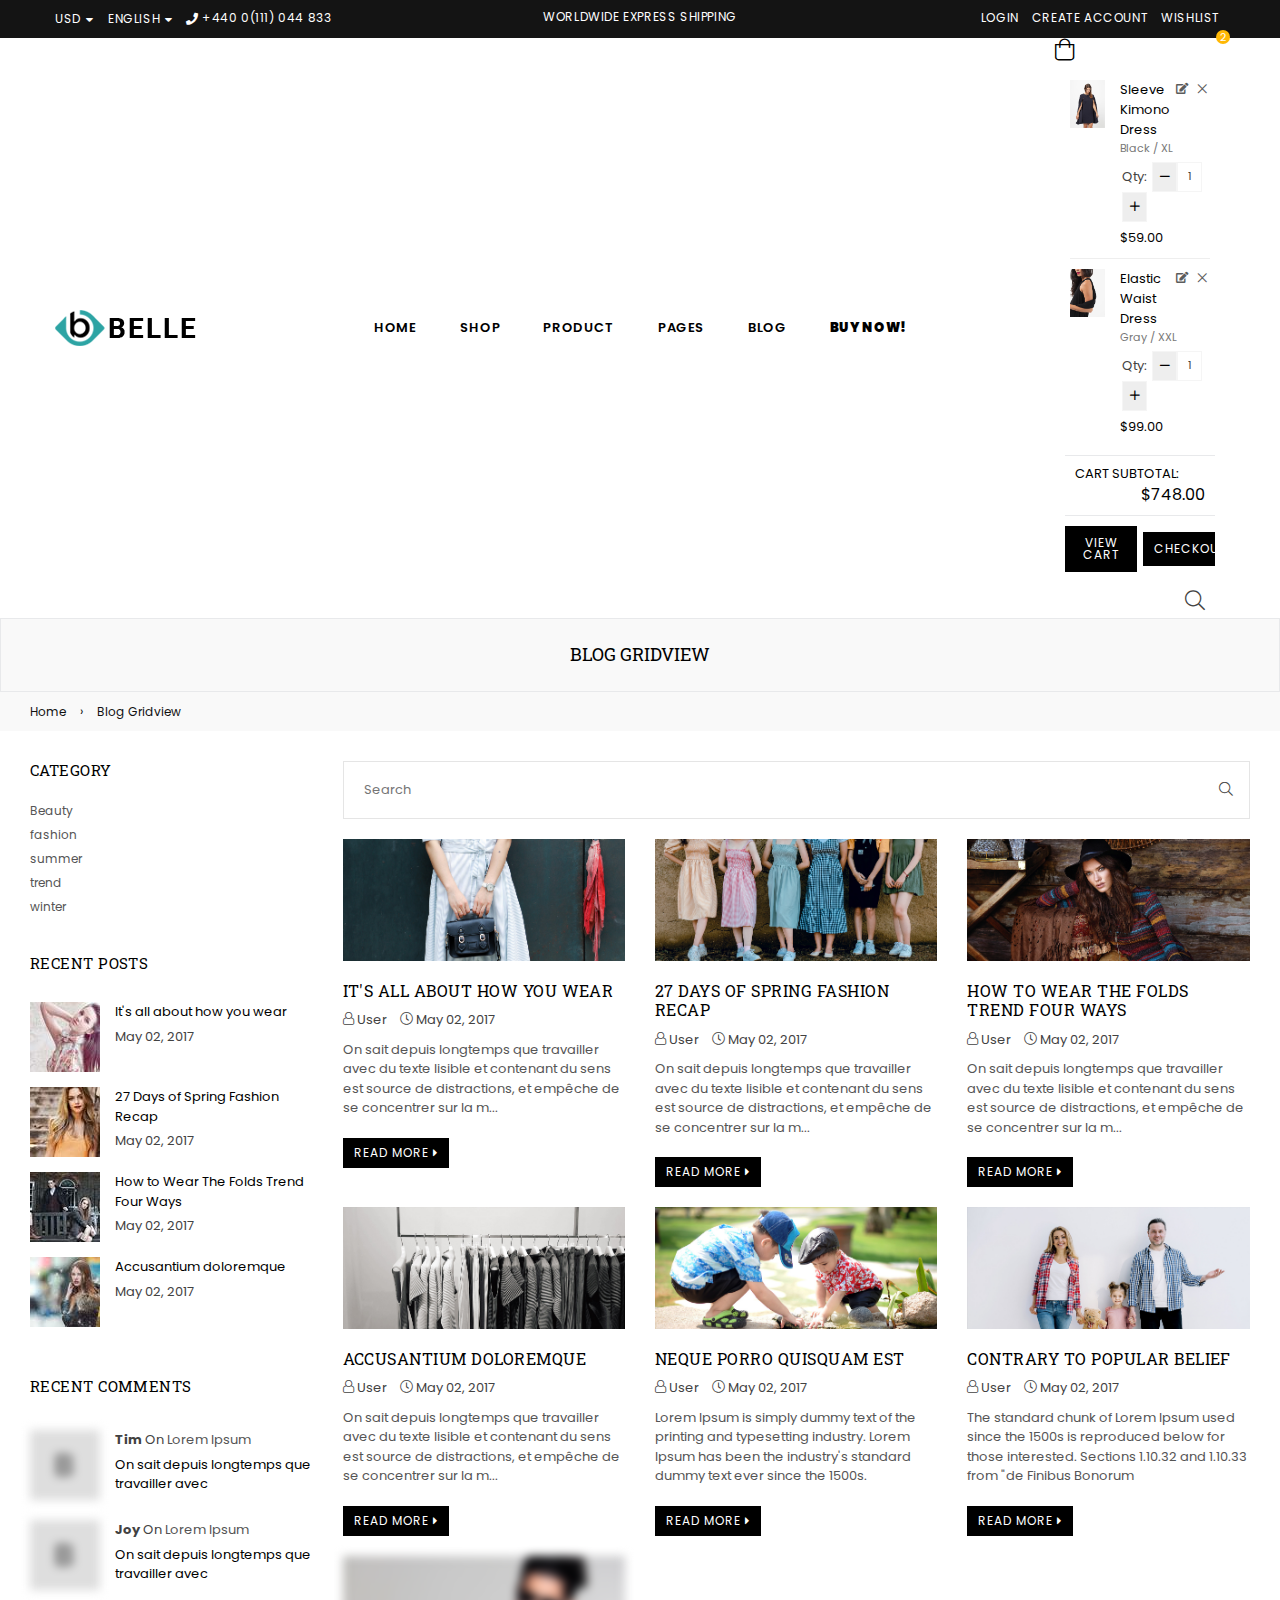
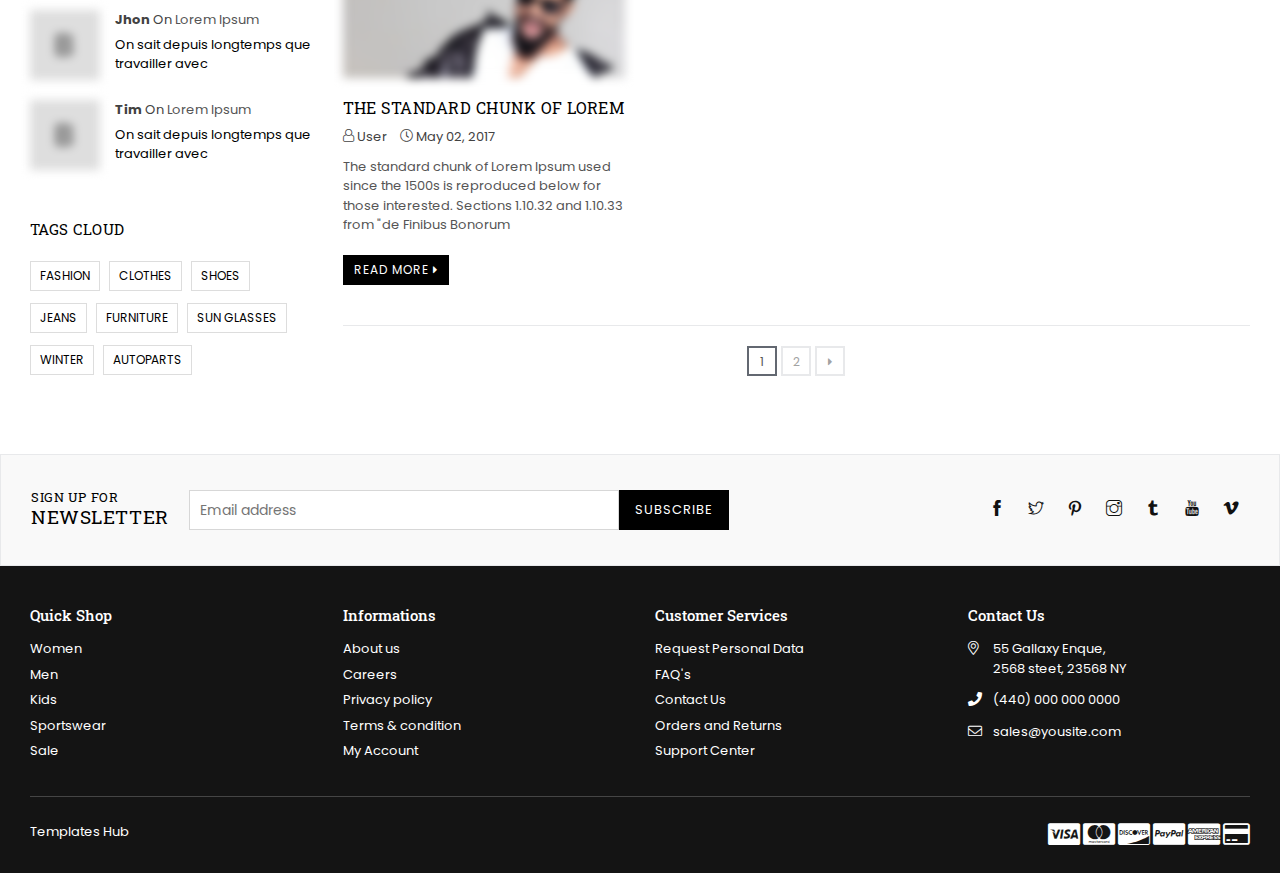
<file: blog-grid-view.html>
<!DOCTYPE html>
<html class="no-js" lang="en">

<!-- belle/blog-grid-view.html   11 Nov 2019 12:46:09 GMT -->
<head>
<meta http-equiv="Content-Type" content="text/html; charset=utf-8" />
<meta http-equiv="x-ua-compatible" content="ie=edge">
<title>Blog Gridview &ndash; Belle Multipurpose Bootstrap 4 Template</title>
<meta name="description" content="description">
<meta name="viewport" content="width=device-width, initial-scale=1">
<!-- Favicon -->
<link rel="shortcut icon" href="assets/images/favicon.png" />
<!-- Plugins CSS -->
<link rel="stylesheet" href="assets/css/plugins.css">
<!-- Bootstap CSS -->
<link rel="stylesheet" href="assets/css/bootstrap.min.css">
<!-- Main Style CSS -->
<link rel="stylesheet" href="assets/css/style.css">
<link rel="stylesheet" href="assets/css/responsive.css">
</head>
<body class="template-blog belle">
<div class="pageWrapper">
	<!--Search Form Drawer-->
	<div class="search">
        <div class="search__form">
            <form class="search-bar__form" action="#">
                <button class="go-btn search__button" type="submit"><i class="icon anm anm-search-l"></i></button>
                <input class="search__input" type="search" name="q" value="" placeholder="Search entire store..." aria-label="Search" autocomplete="off">
            </form>
            <button type="button" class="search-trigger close-btn"><i class="icon anm anm-times-l"></i></button>
        </div>
    </div>
    <!--End Search Form Drawer-->
    <!--Top Header-->
    <div class="top-header">
        <div class="container-fluid">
            <div class="row">
            	<div class="col-10 col-sm-8 col-md-5 col-lg-4">
                    <div class="currency-picker">
                        <span class="selected-currency">USD</span>
                        <ul id="currencies">
                            <li data-currency="INR" class="">INR</li>
                            <li data-currency="GBP" class="">GBP</li>
                            <li data-currency="CAD" class="">CAD</li>
                            <li data-currency="USD" class="selected">USD</li>
                            <li data-currency="AUD" class="">AUD</li>
                            <li data-currency="EUR" class="">EUR</li>
                            <li data-currency="JPY" class="">JPY</li>
                        </ul>
                    </div>
                    <div class="language-dropdown">
                        <span class="language-dd">English</span>
                        <ul id="language">
                            <li class="">German</li>
                            <li class="">French</li>
                        </ul>
                    </div>
                    <p class="phone-no"><i class="anm anm-phone-s"></i> +440 0(111) 044 833</p>
                </div>
                <div class="col-sm-4 col-md-4 col-lg-4 d-none d-lg-none d-md-block d-lg-block">
                	<div class="text-center"><p class="top-header_middle-text"> Worldwide Express Shipping</p></div>
                </div>
                <div class="col-2 col-sm-4 col-md-3 col-lg-4 text-right">
                	<span class="user-menu d-block d-lg-none"><i class="anm anm-user-al" aria-hidden="true"></i></span>
                    <ul class="customer-links list-inline">
                        <li><a href="login.html">Login</a></li>
                        <li><a href="register.html">Create Account</a></li>
                        <li><a href="wishlist.html">Wishlist</a></li>
                    </ul>
                </div>
            </div>
        </div>
    </div>
    <!--End Top Header-->
    <!--Header-->
    <div class="header-wrap animated d-flex">
    	<div class="container-fluid">        
            <div class="row align-items-center">
            	<!--Desktop Logo-->
                <div class="logo col-md-2 col-lg-2 d-none d-lg-block">
                    <a href="index.html">
                    	<img src="assets/images/logo.svg" alt="Belle Multipurpose Html Template" title="Belle Multipurpose Html Template" />
                    </a>
                </div>
                <!--End Desktop Logo-->
                <div class="col-2 col-sm-3 col-md-3 col-lg-8">
                	<div class="d-block d-lg-none">
                        <button type="button" class="btn--link site-header__menu js-mobile-nav-toggle mobile-nav--open">
                        	<i class="icon anm anm-times-l"></i>
                            <i class="anm anm-bars-r"></i>
                        </button>
                    </div>
                	<!--Desktop Menu-->
                	<nav class="grid__item" id="AccessibleNav"><!-- for mobile -->
                        <ul id="siteNav" class="site-nav medium center hidearrow">
                            <li class="lvl1 parent megamenu"><a href="#">Home <i class="anm anm-angle-down-l"></i></a>
                                <div class="megamenu style1">
                                    <ul class="grid mmWrapper">
                                        <li class="grid__item large-up--one-whole">
                                            <ul class="grid">
                                                <li class="grid__item lvl-1 col-md-3 col-lg-3"><a href="#" class="site-nav lvl-1">Home Group 1</a>
                                                    <ul class="subLinks">
                                                      <li class="lvl-2"><a href="index.html" class="site-nav lvl-2">Home 1 - Classic</a></li>
                                                      <li class="lvl-2"><a href="home2-default.html" class="site-nav lvl-2">Home 2 - Default</a></li>
                                                      <li class="lvl-2"><a href="home15-funiture.html" class="site-nav lvl-2">Home 15 - Furniture <span class="lbl nm_label1">New</span></a></li>
                                                      <li class="lvl-2"><a href="home3-boxed.html" class="site-nav lvl-2">Home 3 - Boxed</a></li>
                                                      <li class="lvl-2"><a href="home4-fullwidth.html" class="site-nav lvl-2">Home 4 - Fullwidth</a></li>
                                                      <li class="lvl-2"><a href="home5-cosmetic.html" class="site-nav lvl-2">Home 5 - Cosmetic</a></li>
                                                      <li class="lvl-2"><a href="home6-modern.html" class="site-nav lvl-2">Home 6 - Modern</a></li>
                                                      <li class="lvl-2"><a href="home7-shoes.html" class="site-nav lvl-2">Home 7 - Shoes</a></li>
                                                    </ul>
                                                  </li>
                                                <li class="grid__item lvl-1 col-md-3 col-lg-3"><a href="#" class="site-nav lvl-1">Home Group 2</a>
                                                    <ul class="subLinks">
                                                        <li class="lvl-2"><a href="home8-jewellery.html" class="site-nav lvl-2">Home 8 - Jewellery</a></li>
                                                        <li class="lvl-2"><a href="home9-parallax.html" class="site-nav lvl-2">Home 9 - Parallax</a></li>
                                                        <li class="lvl-2"><a href="home10-minimal.html" class="site-nav lvl-2">Home 10 - Minimal</a></li>
                                                        <li class="lvl-2"><a href="home11-grid.html" class="site-nav lvl-2">Home 11 - Grid</a></li>
                                                        <li class="lvl-2"><a href="home12-category.html" class="site-nav lvl-2">Home 12 - Category</a></li>
                                                        <li class="lvl-2"><a href="home13-auto-parts.html" class="site-nav lvl-2">Home 13 - Auto Parts</a></li>
                                                        <li class="lvl-2"><a href="home14-bags.html" class="site-nav lvl-2">Home 14 - Bags <span class="lbl nm_label1">New</span></a></li>
                                                    </ul>
                                                </li>
                                                <li class="grid__item lvl-1 col-md-3 col-lg-3"><a href="#" class="site-nav lvl-1">New Sections</a>
                                                    <ul class="subLinks">
                                                        <li class="lvl-2"><a href="home11-grid.html" class="site-nav lvl-2">Image Gallery</a></li>
                                                        <li class="lvl-2"><a href="home5-cosmetic.html" class="site-nav lvl-2">Featured Product</a></li>
                                                        <li class="lvl-2"><a href="home7-shoes.html" class="site-nav lvl-2">Columns with Items</a></li>
                                                        <li class="lvl-2"><a href="home6-modern.html" class="site-nav lvl-2">Text columns with images</a></li>
                                                        <li class="lvl-2"><a href="home2-default.html" class="site-nav lvl-2">Products Carousel</a></li>
                                                        <li class="lvl-2"><a href="home9-parallax.html" class="site-nav lvl-2">Parallax Banner</a></li>
                                                    </ul>
                                                </li>
                                                <li class="grid__item lvl-1 col-md-3 col-lg-3"><a href="#" class="site-nav lvl-1">New Features</a>
                                                    <ul class="subLinks">
                                                        <li class="lvl-2"><a href="home13-auto-parts.html" class="site-nav lvl-2">Top Information Bar <span class="lbl nm_label1">New</span></a></li>
                                                        <li class="lvl-2"><a href="#" class="site-nav lvl-2">Age Varification <span class="lbl nm_label1">New</span></a></li>
                                                        <li class="lvl-2"><a href="#" class="site-nav lvl-2">Footer Blocks</a></li>
                                                        <li class="lvl-2"><a href="#" class="site-nav lvl-2">2 New Megamenu style</a></li>
                                                        <li class="lvl-2"><a href="#" class="site-nav lvl-2">Show Total Savings <span class="lbl nm_label3">Hot</span></a></li>
                                                        <li class="lvl-2"><a href="#" class="site-nav lvl-2">New Custom Icons</a></li>
                                                        <li class="lvl-2"><a href="#" class="site-nav lvl-2">Auto Currency</a></li>
                                                    </ul>
                                                </li>
                                            </ul>
                                        </li>
                                    </ul>
                                </div>
                            </li>
                            <li class="lvl1 parent megamenu"><a href="#">Shop <i class="anm anm-angle-down-l"></i></a>
                            	<div class="megamenu style4">
                                    <ul class="grid grid--uniform mmWrapper">
                                    	<li class="grid__item lvl-1 col-md-3 col-lg-3"><a href="#" class="site-nav lvl-1">Shop Pages</a>
                                            <ul class="subLinks">
                                                <li class="lvl-2"><a href="shop-left-sidebar.html" class="site-nav lvl-2">Left Sidebar</a></li>
                                                <li class="lvl-2"><a href="shop-right-sidebar.html" class="site-nav lvl-2">Right Sidebar</a></li>
                                                <li class="lvl-2"><a href="shop-fullwidth.html" class="site-nav lvl-2">Fullwidth</a></li>
                                                <li class="lvl-2"><a href="shop-grid-3.html" class="site-nav lvl-2">3 items per row</a></li>
                                                <li class="lvl-2"><a href="shop-grid-4.html" class="site-nav lvl-2">4 items per row</a></li>
                                                <li class="lvl-2"><a href="shop-grid-5.html" class="site-nav lvl-2">5 items per row</a></li>
                                                <li class="lvl-2"><a href="shop-grid-6.html" class="site-nav lvl-2">6 items per row</a></li>
                                                <li class="lvl-2"><a href="shop-grid-7.html" class="site-nav lvl-2">7 items per row</a></li>
                                                <li class="lvl-2"><a href="shop-listview.html" class="site-nav lvl-2">Product Listview</a></li>
                                            </ul>
                                      	</li>
                                      	<li class="grid__item lvl-1 col-md-3 col-lg-3"><a href="#" class="site-nav lvl-1">Shop Features</a>
                                            <ul class="subLinks">
                                                <li class="lvl-2"><a href="shop-left-sidebar.html" class="site-nav lvl-2">Product Countdown <span class="lbl nm_label3">Hot</span></a></li>
                                                <li class="lvl-2"><a href="shop-right-sidebar.html" class="site-nav lvl-2">Infinite Scrolling</a></li>
                                                <li class="lvl-2"><a href="shop-grid-3.html" class="site-nav lvl-2">Pagination - Classic</a></li>
                                                <li class="lvl-2"><a href="shop-grid-6.html" class="site-nav lvl-2">Pagination - Load More</a></li>
                                                <li class="lvl-2"><a href="product-labels.html" class="site-nav lvl-2">Dynamic Product Labels</a></li>
                                                <li class="lvl-2"><a href="product-swatches-style.html" class="site-nav lvl-2">Product Swatches <span class="lbl nm_label2">Sale</span></a></li>
                                                <li class="lvl-2"><a href="product-hover-info.html" class="site-nav lvl-2">Product Hover Info</a></li>
                                                <li class="lvl-2"><a href="shop-grid-3.html" class="site-nav lvl-2">Product Reviews</a></li>
                                                <li class="lvl-2"><a href="shop-left-sidebar.html" class="site-nav lvl-2">Discount Label <span class="lbl nm_label1">New</span></a></li>
                                            </ul>
                                      	</li>
                                        <li class="grid__item lvl-1 col-md-6 col-lg-6">
                                        	<a href="#"><img src="assets/images/megamenu-bg1.jpg" alt="" title="" /></a>
                                        </li>
                                    </ul>
                              	</div>
                            </li>
                        <li class="lvl1 parent megamenu"><a href="#">Product <i class="anm anm-angle-down-l"></i></a>
                        	<div class="megamenu style2">
                                <ul class="grid mmWrapper">
                                    <li class="grid__item one-whole">
                                        <ul class="grid">
                                            <li class="grid__item lvl-1 col-md-3 col-lg-3"><a href="#" class="site-nav lvl-1">Product Page</a>
                                                <ul class="subLinks">
                                                    <li class="lvl-2"><a href="product-layout-1.html" class="site-nav lvl-2">Product Layout 1</a></li>
                                                    <li class="lvl-2"><a href="product-layout-2.html" class="site-nav lvl-2">Product Layout 2</a></li>
                                                    <li class="lvl-2"><a href="product-layout-3.html" class="site-nav lvl-2">Product Layout 3</a></li>
                                                    <li class="lvl-2"><a href="product-with-left-thumbs.html" class="site-nav lvl-2">Product With Left Thumbs</a></li>
                                                    <li class="lvl-2"><a href="product-with-right-thumbs.html" class="site-nav lvl-2">Product With Right Thumbs</a></li>
                                                    <li class="lvl-2"><a href="product-with-bottom-thumbs.html" class="site-nav lvl-2">Product With Bottom Thumbs</a></li>
                                                </ul>
                                            </li>
                                            <li class="grid__item lvl-1 col-md-3 col-lg-3"><a href="#" class="site-nav lvl-1">Product Features</a>
                                                    <ul class="subLinks">
                                                      <li class="lvl-2"><a href="short-description.html" class="site-nav lvl-2">Short Description</a></li>
                                                      <li class="lvl-2"><a href="product-countdown.html" class="site-nav lvl-2">Product Countdown</a></li>
                                                      <li class="lvl-2"><a href="product-video.html" class="site-nav lvl-2">Product Video</a></li>
                                                      <li class="lvl-2"><a href="product-quantity-message.html" class="site-nav lvl-2">Product Quantity Message</a></li>
                                                      <li class="lvl-2"><a href="product-visitor-sold-count.html" class="site-nav lvl-2">Product Visitor/Sold Count <span class="lbl nm_label3">Hot</span></a></li>
                                                      <li class="lvl-2"><a href="product-zoom-lightbox.html" class="site-nav lvl-2">Product Zoom/Lightbox <span class="lbl nm_label1">New</span></a></li>
                                                    </ul>
                                                  </li>
                                                <li class="grid__item lvl-1 col-md-3 col-lg-3"><a href="#" class="site-nav lvl-1">Product Features</a>
                                                    <ul class="subLinks">
                                                      <li class="lvl-2"><a href="product-with-variant-image.html" class="site-nav lvl-2">Product with Variant Image</a></li>
                                                      <li class="lvl-2"><a href="product-with-color-swatch.html" class="site-nav lvl-2">Product with Color Swatch</a></li>
                                                      <li class="lvl-2"><a href="product-with-image-swatch.html" class="site-nav lvl-2">Product with Image Swatch</a></li>
                                                      <li class="lvl-2"><a href="product-with-dropdown.html" class="site-nav lvl-2">Product with Dropdown</a></li>
                                                      <li class="lvl-2"><a href="product-with-rounded-square.html" class="site-nav lvl-2">Product with Rounded Square</a></li>
                                                      <li class="lvl-2"><a href="swatches-style.html" class="site-nav lvl-2">Product Swatches All Style</a></li>
                                                    </ul>
                                                </li>
                                                <li class="grid__item lvl-1 col-md-3 col-lg-3"><a href="#" class="site-nav lvl-1">Product Features</a>
                                                    <ul class="subLinks">
                                                      <li class="lvl-2"><a href="product-accordion.html" class="site-nav lvl-2">Product Accordion</a></li>
                                                      <li class="lvl-2"><a href="product-pre-orders.html" class="site-nav lvl-2">Product Pre-orders <span class="lbl nm_label1">New</span></a></li>
                                                      <li class="lvl-2"><a href="product-labels-detail.html" class="site-nav lvl-2">Product Labels</a></li>
                                                      <li class="lvl-2"><a href="product-discount.html" class="site-nav lvl-2">Product Discount In %</a></li>
                                                      <li class="lvl-2"><a href="product-shipping-message.html" class="site-nav lvl-2">Product Shipping Message</a></li>
                                                      <li class="lvl-2"><a href="size-guide.html" class="site-nav lvl-2">Size Guide <span class="lbl nm_label1">New</span></a></li>
                                                    </ul>
                                                </li>
                                        </ul>
                                    </li>
                                  	<li class="grid__item large-up--one-whole imageCol"><a href="#"><img src="assets/images/megamenu-bg2.jpg" alt=""></a></li>
                                </ul>
                          	</div>
                        </li>
                        <li class="lvl1 parent dropdown"><a href="#">Pages <i class="anm anm-angle-down-l"></i></a>
                          <ul class="dropdown">
                          	<li><a href="cart-variant1.html" class="site-nav">Cart Page <i class="anm anm-angle-right-l"></i></a>
                                <ul class="dropdown">
                                    <li><a href="cart-variant1.html" class="site-nav">Cart Variant1</a></li>
                                    <li><a href="cart-variant2.html" class="site-nav">Cart Variant2</a></li>
                                 </ul>
                            </li>
                            <li><a href="compare-variant1.html" class="site-nav">Compare Product <i class="anm anm-angle-right-l"></i></a>
                                <ul class="dropdown">
                                    <li><a href="compare-variant1.html" class="site-nav">Compare Variant1</a></li>
                                    <li><a href="compare-variant2.html" class="site-nav">Compare Variant2</a></li>
                                 </ul>
                            </li>
							<li><a href="checkout.html" class="site-nav">Checkout</a></li>
                            <li><a href="about-us.html" class="site-nav">About Us <span class="lbl nm_label1">New</span> </a></li>
                            <li><a href="contact-us.html" class="site-nav">Contact Us</a></li>
                            <li><a href="faqs.html" class="site-nav">FAQs</a></li>
                            <li><a href="lookbook1.html" class="site-nav">Lookbook<i class="anm anm-angle-right-l"></i></a>
                              <ul>
                                <li><a href="lookbook1.html" class="site-nav">Style 1</a></li>
                                <li><a href="lookbook2.html" class="site-nav">Style 2</a></li>
                              </ul>
                            </li>
                            <li><a href="404.html" class="site-nav">404</a></li>
                            <li><a href="coming-soon.html" class="site-nav">Coming soon <span class="lbl nm_label1">New</span> </a></li>
                          </ul>
                        </li>
                        <li class="lvl1 parent dropdown"><a href="#">Blog <i class="anm anm-angle-down-l"></i></a>
                          <ul class="dropdown">
                            <li><a href="blog-left-sidebar.html" class="site-nav">Left Sidebar</a></li>
                            <li><a href="blog-right-sidebar.html" class="site-nav">Right Sidebar</a></li>
                            <li><a href="blog-fullwidth.html" class="site-nav">Fullwidth</a></li>
                            <li><a href="blog-grid-view.html" class="site-nav">Gridview</a></li>
                            <li><a href="blog-article.html" class="site-nav">Article</a></li>
                          </ul>
                        </li>
                        <li class="lvl1"><a href="#"><b>Buy Now!</b></a></li>
                      </ul>
                    </nav>
                    <!--End Desktop Menu-->
                </div>
                <div class="col-6 col-sm-6 col-md-6 col-lg-2 d-block d-lg-none mobile-logo">
                	<div class="logo">
                        <a href="index.html">
                            <img src="assets/images/logo.svg" alt="Belle Multipurpose Html Template" title="Belle Multipurpose Html Template" />
                        </a>
                    </div>
                </div>
                <div class="col-4 col-sm-3 col-md-3 col-lg-2">
                	<div class="site-cart">
                    	<a href="#" class="site-header__cart" title="Cart">
                        	<i class="icon anm anm-bag-l"></i>
                            <span id="CartCount" class="site-header__cart-count" data-cart-render="item_count">2</span>
                        </a>
                        <!--Minicart Popup-->
                        <div id="header-cart" class="block block-cart">
                        	<ul class="mini-products-list">
                                <li class="item">
                                	<a class="product-image" href="#">
                                    	<img src="assets/images/product-images/cape-dress-1.jpg" alt="3/4 Sleeve Kimono Dress" title="" />
                                    </a>
                                    <div class="product-details">
                                    	<a href="#" class="remove"><i class="anm anm-times-l" aria-hidden="true"></i></a>
                                        <a href="#" class="edit-i remove"><i class="anm anm-edit" aria-hidden="true"></i></a>
                                        <a class="pName" href="cart.html">Sleeve Kimono Dress</a>
                                        <div class="variant-cart">Black / XL</div>
                                        <div class="wrapQtyBtn">
                                            <div class="qtyField">
                                            	<span class="label">Qty:</span>
                                                <a class="qtyBtn minus" href="javascript:void(0);"><i class="fa anm anm-minus-r" aria-hidden="true"></i></a>
                                                <input type="text" id="Quantity" name="quantity" value="1" class="product-form__input qty">
                                                <a class="qtyBtn plus" href="javascript:void(0);"><i class="fa anm anm-plus-r" aria-hidden="true"></i></a>
                                            </div>
                                        </div>
                                        <div class="priceRow">
                                        	<div class="product-price">
                                            	<span class="money">$59.00</span>
                                            </div>
                                         </div>
									</div>
                                </li>
                                <li class="item">
                                	<a class="product-image" href="#">
                                    	<img src="assets/images/product-images/cape-dress-2.jpg" alt="Elastic Waist Dress - Black / Small" title="" />
                                    </a>
                                    <div class="product-details">
                                    	<a href="#" class="remove"><i class="anm anm-times-l" aria-hidden="true"></i></a>
                                        <a href="#" class="edit-i remove"><i class="anm anm-edit" aria-hidden="true"></i></a>
                                        <a class="pName" href="cart.html">Elastic Waist Dress</a>
                                        <div class="variant-cart">Gray / XXL</div>
                                        <div class="wrapQtyBtn">
                                            <div class="qtyField">
                                            	<span class="label">Qty:</span>
                                                <a class="qtyBtn minus" href="javascript:void(0);"><i class="fa anm anm-minus-r" aria-hidden="true"></i></a>
                                                <input type="text" id="Quantity" name="quantity" value="1" class="product-form__input qty">
                                                <a class="qtyBtn plus" href="javascript:void(0);"><i class="fa anm anm-plus-r" aria-hidden="true"></i></a>
                                            </div>
                                        </div>
                                       	<div class="priceRow">
                                            <div class="product-price">
                                                <span class="money">$99.00</span>
                                            </div>
                                        </div>
                                    </div>
                                </li>
                            </ul>
                            <div class="total">
                            	<div class="total-in">
                                	<span class="label">Cart Subtotal:</span><span class="product-price"><span class="money">$748.00</span></span>
                                </div>
                                 <div class="buttonSet text-center">
                                    <a href="cart.html" class="btn btn-secondary btn--small">View Cart</a>
                                    <a href="checkout.html" class="btn btn-secondary btn--small">Checkout</a>
                                </div>
                            </div>
                        </div>
                        <!--End Minicart Popup-->
                    </div>
                    <div class="site-header__search">
                    	<button type="button" class="search-trigger"><i class="icon anm anm-search-l"></i></button>
                    </div>
                </div>
        	</div>
        </div>
    </div>
    <!--End Header-->
    <!--Mobile Menu-->
    <div class="mobile-nav-wrapper" role="navigation">
		<div class="closemobileMenu"><i class="icon anm anm-times-l pull-right"></i> Close Menu</div>
        <ul id="MobileNav" class="mobile-nav">
        	<li class="lvl1 parent megamenu"><a href="index.html">Home <i class="anm anm-plus-l"></i></a>
          <ul>
            <li><a href="#" class="site-nav">Home Group 1<i class="anm anm-plus-l"></i></a>
              <ul>
                <li><a href="index.html" class="site-nav">Home 1 - Classic</a></li>
                <li><a href="home2-default.html" class="site-nav">Home 2 - Default</a></li>
                <li><a href="home15-funiture.html" class="site-nav">Home 15 - Furniture </a></li>
                <li><a href="home3-boxed.html" class="site-nav">Home 3 - Boxed</a></li>
                <li><a href="home4-fullwidth.html" class="site-nav">Home 4 - Fullwidth</a></li>
                <li><a href="home5-cosmetic.html" class="site-nav">Home 5 - Cosmetic</a></li>
                <li><a href="home6-modern.html" class="site-nav">Home 6 - Modern</a></li>
                <li><a href="home7-shoes.html" class="site-nav last">Home 7 - Shoes</a></li>
              </ul>
            </li>
            <li><a href="#" class="site-nav">Home Group 2<i class="anm anm-plus-l"></i></a>
              <ul>
                <li><a href="home8-jewellery.html" class="site-nav">Home 8 - Jewellery</a></li>
                <li><a href="home9-parallax.html" class="site-nav">Home 9 - Parallax</a></li>
                <li><a href="home10-minimal.html" class="site-nav">Home 10 - Minimal</a></li>
                <li><a href="home11-grid.html" class="site-nav">Home 11 - Grid</a></li>
                <li><a href="home12-category.html" class="site-nav">Home 12 - Category</a></li>
                <li><a href="home13-auto-parts.html" class="site-nav">Home 13 - Auto Parts</a></li>
                <li><a href="home14-bags.html" class="site-nav last">Home 14 - Bags</a></li>
              </ul>
            </li>
            <li><a href="#" class="site-nav">New Sections<i class="anm anm-plus-l"></i></a>
              <ul>
                <li><a href="home11-grid.html" class="site-nav">Image Gallery</a></li>
                <li><a href="home5-cosmetic.html" class="site-nav">Featured Product</a></li>
                <li><a href="home7-shoes.html" class="site-nav">Columns with Items</a></li>
                <li><a href="home6-modern.html" class="site-nav">Text columns with images</a></li>
                <li><a href="home2-default.html" class="site-nav">Products Carousel</a></li>
                <li><a href="home9-parallax.html" class="site-nav last">Parallax Banner</a></li>
              </ul>
            </li>
            <li><a href="#" class="site-nav">New Features<i class="anm anm-plus-l"></i></a>
              <ul>
                <li><a href="home13-auto-parts.html" class="site-nav">Top Information Bar </a></li>
                <li><a href="#" class="site-nav">Age Varification </a></li>
                <li><a href="#" class="site-nav">Footer Blocks</a></li>
                <li><a href="#" class="site-nav">2 New Megamenu style</a></li>
                <li><a href="#" class="site-nav">Show Total Savings </a></li>
                <li><a href="#" class="site-nav">New Custom Icons</a></li>
                <li><a href="#" class="site-nav last">Auto Currency</a></li>
              </ul>
            </li>
          </ul>
        </li>
        	<li class="lvl1 parent megamenu"><a href="#">Shop <i class="anm anm-plus-l"></i></a>
          <ul>
            <li><a href="#" class="site-nav">Shop Pages<i class="anm anm-plus-l"></i></a>
              <ul>
                <li><a href="shop-left-sidebar.html" class="site-nav">Left Sidebar</a></li>
                <li><a href="shop-right-sidebar.html" class="site-nav">Right Sidebar</a></li>
                <li><a href="shop-fullwidth.html" class="site-nav">Fullwidth</a></li>
                <li><a href="shop-grid-3.html" class="site-nav">3 items per row</a></li>
                <li><a href="shop-grid-4.html" class="site-nav">4 items per row</a></li>
                <li><a href="shop-grid-5.html" class="site-nav">5 items per row</a></li>
                <li><a href="shop-grid-6.html" class="site-nav">6 items per row</a></li>
                <li><a href="shop-grid-7.html" class="site-nav">7 items per row</a></li>
                <li><a href="shop-listview.html" class="site-nav last">Product Listview</a></li>
              </ul>
            </li>
            <li><a href="#" class="site-nav">Shop Features<i class="anm anm-plus-l"></i></a>
              <ul>
                <li><a href="shop-left-sidebar.html" class="site-nav">Product Countdown </a></li>
                <li><a href="shop-right-sidebar.html" class="site-nav">Infinite Scrolling</a></li>

                <li><a href="shop-grid-3.html" class="site-nav">Pagination - Classic</a></li>
                <li><a href="shop-grid-6.html" class="site-nav">Pagination - Load More</a></li>
                <li><a href="product-labels.html" class="site-nav">Dynamic Product Labels</a></li>
                <li><a href="product-swatches-style.html" class="site-nav">Product Swatches </a></li>
                <li><a href="product-hover-info.html" class="site-nav">Product Hover Info</a></li>
                <li><a href="shop-grid-3.html" class="site-nav">Product Reviews</a></li>
                <li><a href="shop-left-sidebar.html" class="site-nav last">Discount Label </a></li>
              </ul>
            </li>
          </ul>
        </li>
        	<li class="lvl1 parent megamenu"><a href="product-layout-1.html">Product <i class="anm anm-plus-l"></i></a>
          <ul>
            <li><a href="product-layout-1.html" class="site-nav">Product Page<i class="anm anm-plus-l"></i></a>
              <ul>
                <li><a href="product-layout-1.html" class="site-nav">Product Layout 1</a></li>
                <li><a href="product-layout-2.html" class="site-nav">Product Layout 2</a></li>
                <li><a href="product-layout-3.html" class="site-nav">Product Layout 3</a></li>
                <li><a href="product-with-left-thumbs.html" class="site-nav">Product With Left Thumbs</a></li>
                <li><a href="product-with-right-thumbs.html" class="site-nav">Product With Right Thumbs</a></li>
                <li><a href="product-with-bottom-thumbs.html" class="site-nav last">Product With Bottom Thumbs</a></li>
              </ul>
            </li>
            <li><a href="short-description.html" class="site-nav">Product Features<i class="anm anm-plus-l"></i></a>
              <ul>
                <li><a href="short-description.html" class="site-nav">Short Description</a></li>
                <li><a href="product-countdown.html" class="site-nav">Product Countdown</a></li>
                <li><a href="product-video.html" class="site-nav">Product Video</a></li>
                <li><a href="product-quantity-message.html" class="site-nav">Product Quantity Message</a></li>
                <li><a href="product-visitor-sold-count.html" class="site-nav">Product Visitor/Sold Count </a></li>
                <li><a href="product-zoom-lightbox.html" class="site-nav last">Product Zoom/Lightbox </a></li>
              </ul>
            </li>
            <li><a href="#" class="site-nav">Product Features<i class="anm anm-plus-l"></i></a>
              <ul>
                <li><a href="product-with-variant-image.html" class="site-nav">Product with Variant Image</a></li>
                <li><a href="product-with-color-swatch.html" class="site-nav">Product with Color Swatch</a></li>
                <li><a href="product-with-image-swatch.html" class="site-nav">Product with Image Swatch</a></li>
                <li><a href="product-with-dropdown.html" class="site-nav">Product with Dropdown</a></li>
                <li><a href="product-with-rounded-square.html" class="site-nav">Product with Rounded Square</a></li>
                <li><a href="swatches-style.html" class="site-nav last">Product Swatches All Style</a></li>
              </ul>
            </li>
            <li><a href="#" class="site-nav">Product Features<i class="anm anm-plus-l"></i></a>
              <ul>
                <li><a href="product-accordion.html" class="site-nav">Product Accordion</a></li>
                <li><a href="product-pre-orders.html" class="site-nav">Product Pre-orders </a></li>
                <li><a href="product-labels-detail.html" class="site-nav">Product Labels</a></li>
                <li><a href="product-discount.html" class="site-nav">Product Discount In %</a></li>
                <li><a href="product-shipping-message.html" class="site-nav">Product Shipping Message</a></li>
                <li><a href="product-shipping-message.html" class="site-nav last">Size Guide </a></li>
              </ul>
            </li>
          </ul>
        </li>
        	<li class="lvl1 parent megamenu"><a href="about-us.html">Pages <i class="anm anm-plus-l"></i></a>
          <ul>
          	<li><a href="cart-variant1.html" class="site-nav">Cart Page <i class="anm anm-plus-l"></i></a>
                <ul class="dropdown">
                    <li><a href="cart-variant1.html" class="site-nav">Cart Variant1</a></li>
                    <li><a href="cart-variant2.html" class="site-nav">Cart Variant2</a></li>
                 </ul>
            </li>
            <li><a href="compare-variant1.html" class="site-nav">Compare Product <i class="anm anm-plus-l"></i></a>
                <ul class="dropdown">
                    <li><a href="compare-variant1.html" class="site-nav">Compare Variant1</a></li>
                    <li><a href="compare-variant2.html" class="site-nav">Compare Variant2</a></li>
                 </ul>
            </li>
			<li><a href="checkout.html" class="site-nav">Checkout</a></li>
            <li><a href="about-us.html" class="site-nav">About Us<span class="lbl nm_label1">New</span></a></li>
            <li><a href="contact-us.html" class="site-nav">Contact Us</a></li>
            <li><a href="faqs.html" class="site-nav">FAQs</a></li>
            <li><a href="lookbook1.html" class="site-nav">Lookbook<i class="anm anm-plus-l"></i></a>
              <ul>
                <li><a href="lookbook1.html" class="site-nav">Style 1</a></li>
                <li><a href="lookbook2.html" class="site-nav last">Style 2</a></li>
              </ul>
            </li>
            <li><a href="404.html" class="site-nav">404</a></li>
            <li><a href="coming-soon.html" class="site-nav">Coming soon<span class="lbl nm_label1">New</span></a></li>
          </ul>
        </li>
        	<li class="lvl1 parent megamenu"><a href="blog-left-sidebar.html">Blog <i class="anm anm-plus-l"></i></a>
          <ul>
            <li><a href="blog-left-sidebar.html" class="site-nav">Left Sidebar</a></li>
            <li><a href="blog-right-sidebar.html" class="site-nav">Right Sidebar</a></li>
            <li><a href="blog-fullwidth.html" class="site-nav">Fullwidth</a></li>
            <li><a href="blog-grid-view.html" class="site-nav">Gridview</a></li>
            <li><a href="blog-article.html" class="site-nav">Article</a></li>
          </ul>
        </li>
        	<li class="lvl1"><a href="#"><b>Buy Now!</b></a>
        </li>
      </ul>
	</div>
	<!--End Mobile Menu-->
    
    <!--Body Content-->
    <div id="page-content">
    	<!--Page Title-->
    	<div class="page section-header text-center mb-0">
			<div class="page-title">
        		<div class="wrapper"><h1 class="page-width">Blog Gridview</h1></div>
      		</div>
		</div>
        <!--End Page Title-->
	    <div class="bredcrumbWrap">
            <div class="container breadcrumbs">
                <a href="index.html" title="Back to the home page">Home</a><span aria-hidden="true">›</span><span>Blog Gridview</span>
            </div>
        </div>
        <div class="container">
        	<div class="row">
            	<!--Sidebar-->
            	<div class="col-12 col-sm-12 col-md-3 col-lg-3 sidebar">
                	<div class="sidebar_tags">
                    	<div class="sidebar_widget categories">
                            <div class="widget-title"><h2>Category</h2></div>
                            <div class="widget-content">
                                <ul class="sidebar_categories">
                                	<li class="lvl-1 "><a href="http://annimexweb.com/" class="site-nav lvl-1">Beauty</a></li>
                                    <li class="lvl-1  active"><a href="#" class="site-nav lvl-1">fashion</a></li>
                                    <li class="lvl-1 "><a href="#" class="site-nav lvl-1">summer</a></li>
                                    <li class="lvl-1 "><a href="#" class="site-nav lvl-1">trend</a></li>
                                    <li class="lvl-1 "><a href="#" class="site-nav lvl-1">winter</a></li>
                                </ul>
                            </div>
                        </div>
                        <div class="sidebar_widget">
                        	<div class="widget-title"><h2>Recent Posts</h2></div>
							<div class="widget-content">
                                <div class="list list-sidebar-products">
                                  <div class="grid">
                                    <div class="grid__item">
                                      <div class="mini-list-item">
                                        <div class="mini-view_image">
                                            <a class="grid-view-item__link" href="#">
                                                <img class="grid-view-item__image blur-up lazyload" data-src="assets/images/blog/blog-post-sml-1.jpg" src="assets/images/blog/blog-post-sml-1.jpg" alt="" />
                                            </a>
                                        </div>
                                        <div class="details"> <a class="grid-view-item__title" href="#">It's all about how you wear</a>
                                          <div class="grid-view-item__meta"><span class="article__date"> <time datetime="2017-05-02T14:33:00Z">May 02, 2017</time></span></div>
                                        </div>
                                      </div>
                                    </div>
                                    <div class="grid__item">
                                      <div class="mini-list-item">
                                        <div class="mini-view_image"> <a class="grid-view-item__link" href="#"><img class="grid-view-item__image blur-up lazyload" data-src="assets/images/blog/blog-post-sml-2.jpg" src="assets/images/blog/blog-post-sml-2.jpg" alt="" /></a> </div>
                                        <div class="details"> <a class="grid-view-item__title" href="#">27 Days of Spring Fashion Recap</a>
                                          <div class="grid-view-item__meta"><span class="article__date"> <time datetime="2017-05-02T14:33:00Z">May 02, 2017</time> </span></div>
                                        </div>
                                      </div>
                                    </div>
                                    <div class="grid__item">
                                      <div class="mini-list-item">
                                        <div class="mini-view_image"> <a class="grid-view-item__link" href="#"><img class="grid-view-item__image blur-up lazyload" data-src="assets/images/blog/blog-post-sml-3.jpg" src="assets/images/blog/blog-post-sml-3.jpg" alt="" /></a> </div>
                                        <div class="details"> <a class="grid-view-item__title" href="#">How to Wear The Folds Trend Four Ways</a>
                                          <div class="grid-view-item__meta"><span class="article__date"> <time datetime="2017-05-02T14:14:00Z">May 02, 2017</time> </span></div>
                                        </div>
                                      </div>
                                    </div>
                                    <div class="grid__item">
                                      <div class="mini-list-item">
                                        <div class="mini-view_image"> <a class="grid-view-item__link" href="#"><img class="grid-view-item__image blur-up lazyload" data-src="assets/images/blog/blog-post-sml-4.jpg" src="assets/images/blog/blog-post-sml-4.jpg" alt="" /></a> </div>
                                        <div class="details"> <a class="grid-view-item__title" href="#">Accusantium doloremque</a>
                                          <div class="grid-view-item__meta"><span class="article__date"> <time datetime="2017-05-02T14:12:00Z">May 02, 2017</time> </span></div>
                                        </div>
                                      </div>
                                    </div>
                                  </div>
                                </div>
                          	</div>
						</div>
                        <div class="sidebar_widget">
                        	<div class="widget-title"><h2>Recent Comments</h2></div>
							<div class="widget-content">
                                <div class="list list-sidebar-products">
                                  <div class="grid">
                                    <div class="grid__item">
                                      <div class="mini-list-item">
                                        <div class="mini-view_image">
                                            <a class="grid-view-item__link" href="#">
                                                <img class="grid-view-item__image blur-up lazyload" data-src="assets/images/recent-commnet-img.jpg" src="assets/images/recent-commnet-img.jpg" alt="" />
                                            </a>
                                        </div>
                                        <div class="details">
                                        	<div class="grid-view-item__meta"><strong>Tim</strong> On <a href="#">Lorem Ipsum</a></div>
                                        	<a class="grid-view-item__title" href="#">On sait depuis longtemps que travailler avec</a>
                                        </div>
                                      </div>
                                    </div>
                                    <div class="grid__item">
                                      <div class="mini-list-item">
                                        <div class="mini-view_image"> <a class="grid-view-item__link" href="#"><img class="grid-view-item__image blur-up lazyload" data-src="assets/images/recent-commnet-img.jpg" src="assets/images/recent-commnet-img.jpg" alt="" /></a> </div>
                                        <div class="details">
                                        	<div class="grid-view-item__meta"><strong>Joy</strong> On <a href="#">Lorem Ipsum</a></div>
                                        	<a class="grid-view-item__title" href="#">On sait depuis longtemps que travailler avec</a>
                                        </div>
                                      </div>
                                    </div>
                                    <div class="grid__item">
                                      <div class="mini-list-item">
                                        <div class="mini-view_image"> <a class="grid-view-item__link" href="#"><img class="grid-view-item__image blur-up lazyload" data-src="assets/images/recent-commnet-img.jpg" src="assets/images/recent-commnet-img.jpg" alt="" /></a> </div>
                                        <div class="details">
                                        	<div class="grid-view-item__meta"><strong>Jhon</strong> On <a href="#">Lorem Ipsum</a></div>
                                        	<a class="grid-view-item__title" href="#">On sait depuis longtemps que travailler avec</a>
                                        </div>
                                      </div>
                                    </div>
                                    <div class="grid__item">
                                      <div class="mini-list-item">
                                        <div class="mini-view_image"> <a class="grid-view-item__link" href="#"><img class="grid-view-item__image blur-up lazyload" data-src="assets/images/recent-commnet-img.jpg" src="assets/images/recent-commnet-img.jpg" alt="" /></a> </div>
                                        <div class="details">
                                        	<div class="grid-view-item__meta"><strong>Tim</strong> On <a href="#">Lorem Ipsum</a></div>
                                        	<a class="grid-view-item__title" href="#">On sait depuis longtemps que travailler avec</a>
                                        </div>
                                      </div>
                                    </div>
                                  </div>
                                </div>
                          	</div>
						</div>
                        <div class="sidebar_widget tags-clouds">
                        	<div class="widget-title"><h2>Tags Cloud</h2></div>
							<div class="widget-content">
								<ul>
                                	<li><a href="#">Fashion</a></li>
                                    <li><a href="#">Clothes</a></li>
                                    <li><a href="#">Shoes</a></li>
                                    <li><a href="#">Jeans</a></li>
                                    <li><a href="#">Furniture</a></li>
                                    <li><a href="#">Sun Glasses</a></li>
                                    <li><a href="#">Winter</a></li>
                                    <li><a href="#">Autoparts</a></li>
                                </ul>
                          	</div>
						</div>
                    </div>
                </div>
                <!--End Sidebar-->
                <!--Main Content-->
                <div class="col-12 col-sm-12 col-md-9 col-lg-9 main-col">
                	<div class="custom-search">
                        <form action="http://annimexweb.com/search" method="get" class="input-group search-header search" role="search" style="position: relative;">
                            <input class="search-header__input search__input input-group__field" type="search" name="q" placeholder="Search" aria-label="Search" autocomplete="off">
                            <span class="input-group__btn"><button class="btnSearch" type="submit"> <i class="icon anm anm-search-l"></i> </button></span>
                        </form>
                    </div>
                    <div class="blog--list-view">
                    	<div class="row">
                            <div class="col-12 col-sm-12 col-md-4 col-lg-4 article"> 
                                <!-- Article Image --> 
                                 <a class="article_featured-image" href="#"><img class="blur-up lazyload" data-src="assets/images/blog/blog-post-1.jpg" src="assets/images/blog/blog-post-1.jpg" alt="It's all about how you wear"></a> 
                                <h2 class="h3"><a href="blog-left-sidebar.html">It's all about how you wear</a></h2>
                                <ul class="publish-detail">                      
                                    <li><i class="anm anm-user-al" aria-hidden="true"></i>  User</li>
                                    <li><i class="icon anm anm-clock-r"></i> <time datetime="2017-05-02">May 02, 2017</time></li>
                                </ul>
                                <div class="rte"> 
                                    <p>On sait depuis longtemps que travailler avec du texte lisible et contenant du sens est source de distractions, et empêche de se concentrer sur la m... </p>
                                     </div>
                                <p><a href="#" class="btn btn-secondary btn--small">Read more <i class="fa fa-caret-right" aria-hidden="true"></i></a></p>
                            </div>
                            
                            <div class="col-12 col-sm-12 col-md-4 col-lg-4 article"> 
                                <!-- Article Image --> 
                                 <a class="article_featured-image" href="#"><img class="blur-up lazyload" data-src="assets/images/blog/blog-post-2.jpg" src="assets/images/blog/blog-post-2.jpg" alt="27 Days of Spring Fashion Recap"></a> 
                                <h2 class="h3"><a href="blog-right-sidebar.html">27 Days of Spring Fashion Recap</a></h2>
                                <ul class="publish-detail">                      
                                    <li><i class="anm anm-user-al" aria-hidden="true"></i>  User</li>
                                    <li><i class="icon anm anm-clock-r"></i> <time datetime="2017-05-02">May 02, 2017</time></li>
                                </ul>
                                <div class="rte"> 
                                    <p>On sait depuis longtemps que travailler avec du texte lisible et contenant du sens est source de distractions, et empêche de se concentrer sur la m... </p>
                                     </div>
                                <p><a href="#" class="btn btn-secondary btn--small">Read more <i class="fa fa-caret-right" aria-hidden="true"></i></a></p>
                            </div>
                            
                            <div class="col-12 col-sm-12 col-md-4 col-lg-4 article"> 
                                <!-- Article Image --> 
                                 <a class="article_featured-image" href="#"><img class="blur-up lazyload" data-src="assets/images/blog/blog-post-3.jpg" src="assets/images/blog/blog-post-3.jpg" alt="How to Wear The Folds Trend Four Ways"></a> 
                                <h2 class="h3"><a href="#">How to Wear The Folds Trend Four Ways</a></h2>
                                <ul class="publish-detail">                      
                                    <li><i class="anm anm-user-al" aria-hidden="true"></i>  User</li>
                                    <li><i class="icon anm anm-clock-r"></i> <time datetime="2017-05-02">May 02, 2017</time></li>
                                </ul>
                                <div class="rte"> 
                                    <p>On sait depuis longtemps que travailler avec du texte lisible et contenant du sens est source de distractions, et empêche de se concentrer sur la m... </p>
                                     </div>
                                <p><a href="#" class="btn btn-secondary btn--small">Read more <i class="fa fa-caret-right" aria-hidden="true"></i></a></p>
                            </div>
                            
                            <div class="col-12 col-sm-12 col-md-4 col-lg-4 article"> 
                                <!-- Article Image --> 
                                 <a class="article_featured-image" href="#"><img class="blur-up lazyload" data-src="assets/images/blog/blog-post-4.jpg" src="assets/images/blog/blog-post-4.jpg" alt="Accusantium doloremque"></a> 
                                <h2 class="h3"><a href="#">Accusantium doloremque</a></h2>
                                <ul class="publish-detail">                      
                                    <li><i class="anm anm-user-al" aria-hidden="true"></i>  User</li>
                                    <li><i class="icon anm anm-clock-r"></i> <time datetime="2017-05-02">May 02, 2017</time></li>
                                </ul>
                                <div class="rte"> 
                                    <p>On sait depuis longtemps que travailler avec du texte lisible et contenant du sens est source de distractions, et empêche de se concentrer sur la m... </p>
                                     </div>
                                <p><a href="#" class="btn btn-secondary btn--small">Read more <i class="fa fa-caret-right" aria-hidden="true"></i></a></p>
                            </div>
                            <div class="col-12 col-sm-12 col-md-4 col-lg-4 article"> 
                                <!-- Article Image --> 
                                 <a class="article_featured-image" href="#"><img class="blur-up lazyload" data-src="assets/images/blog/blog-post-5.jpg" src="assets/images/blog/blog-post-5.jpg" alt=""></a> 
                                <h2 class="h3"><a href="#">Neque porro quisquam est</a></h2>
                                <ul class="publish-detail">                      
                                    <li><i class="anm anm-user-al" aria-hidden="true"></i>  User</li>
                                    <li><i class="icon anm anm-clock-r"></i> <time datetime="2017-05-02">May 02, 2017</time></li>
                                </ul>
                                <div class="rte"> 
                                    <p>Lorem Ipsum is simply dummy text of the printing and typesetting industry. Lorem Ipsum has been the industry's standard dummy text ever since the 1500s.</p>
                                     </div>
                                <p><a href="#" class="btn btn-secondary btn--small">Read more <i class="fa fa-caret-right" aria-hidden="true"></i></a></p>
                            </div>
                            <div class="col-12 col-sm-12 col-md-4 col-lg-4 article"> 
                                <!-- Article Image --> 
                                 <a class="article_featured-image" href="#"><img class="blur-up lazyload" data-src="assets/images/blog/blog-post-6.jpg" src="assets/images/blog/blog-post-6.jpg" alt=""></a> 
                                <h2 class="h3"><a href="#">Contrary to popular belief</a></h2>
                                <ul class="publish-detail">                      
                                    <li><i class="anm anm-user-al" aria-hidden="true"></i>  User</li>
                                    <li><i class="icon anm anm-clock-r"></i> <time datetime="2017-05-02">May 02, 2017</time></li>
                                </ul>
                                <div class="rte"> 
                                    <p>The standard chunk of Lorem Ipsum used since the 1500s is reproduced below for those interested. Sections 1.10.32 and 1.10.33 from "de Finibus Bonorum</p>
                                     </div>
                                <p><a href="#" class="btn btn-secondary btn--small">Read more <i class="fa fa-caret-right" aria-hidden="true"></i></a></p>
                            </div>
                            <div class="col-12 col-sm-12 col-md-4 col-lg-4 article"> 
                                <!-- Article Image --> 
                                 <a class="article_featured-image" href="#"><img class="blur-up lazyload" data-src="assets/images/blog/blog-post-7.jpg" src="assets/images/blog/blog-post-7.jpg" alt=""></a> 
                                <h2 class="h3"><a href="#">The standard chunk of Lorem</a></h2>
                                <ul class="publish-detail">                      
                                    <li><i class="anm anm-user-al" aria-hidden="true"></i>  User</li>
                                    <li><i class="icon anm anm-clock-r"></i> <time datetime="2017-05-02">May 02, 2017</time></li>
                                </ul>
                                <div class="rte"> 
                                    <p>The standard chunk of Lorem Ipsum used since the 1500s is reproduced below for those interested. Sections 1.10.32 and 1.10.33 from "de Finibus Bonorum</p>
                                     </div>
                                <p><a href="#" class="btn btn-secondary btn--small">Read more <i class="fa fa-caret-right" aria-hidden="true"></i></a></p>
                            </div>
                        </div>
                        <hr/>
                        <div class="pagination">
                            <ul>
                                <li class="active"><a href="#">1</a></li>
                                <li><a href="#">2</a></li>
                                <li class="next"><a href="#"><i class="fa fa-caret-right" aria-hidden="true"></i></a></li>
                            </ul>
                    	</div>
                    </div>
                </div>
                <!--End Main Content-->
            </div>
        </div>
        
    </div>
    <!--End Body Content-->
    
    <!--Footer-->
    <footer id="footer">
        <div class="newsletter-section">
            <div class="container">
                <div class="row">
                        <div class="col-12 col-sm-12 col-md-12 col-lg-7 w-100 d-flex justify-content-start align-items-center">
                            <div class="display-table">
                                <div class="display-table-cell footer-newsletter">
                                    <div class="section-header text-center">
                                        <label class="h2"><span>sign up for </span>newsletter</label>
                                    </div>
                                    <form action="#" method="post">
                                        <div class="input-group">
                                            <input type="email" class="input-group__field newsletter__input" name="EMAIL" value="" placeholder="Email address" required="">
                                            <span class="input-group__btn">
                                                <button type="submit" class="btn newsletter__submit" name="commit" id="Subscribe"><span class="newsletter__submit-text--large">Subscribe</span></button>
                                            </span>
                                        </div>
                                    </form>
                                </div>
                            </div>
                        </div>
                        <div class="col-12 col-sm-12 col-md-12 col-lg-5 d-flex justify-content-end align-items-center">
                            <div class="footer-social">
                                <ul class="list--inline site-footer__social-icons social-icons">
                                    <li><a class="social-icons__link" href="#" target="_blank" title="Belle Multipurpose Bootstrap 4 Template on Facebook"><i class="icon icon-facebook"></i></a></li>
                                    <li><a class="social-icons__link" href="#" target="_blank" title="Belle Multipurpose Bootstrap 4 Template on Twitter"><i class="icon icon-twitter"></i> <span class="icon__fallback-text">Twitter</span></a></li>
                                    <li><a class="social-icons__link" href="#" target="_blank" title="Belle Multipurpose Bootstrap 4 Template on Pinterest"><i class="icon icon-pinterest"></i> <span class="icon__fallback-text">Pinterest</span></a></li>
                                    <li><a class="social-icons__link" href="#" target="_blank" title="Belle Multipurpose Bootstrap 4 Template on Instagram"><i class="icon icon-instagram"></i> <span class="icon__fallback-text">Instagram</span></a></li>
                                    <li><a class="social-icons__link" href="#" target="_blank" title="Belle Multipurpose Bootstrap 4 Template on Tumblr"><i class="icon icon-tumblr-alt"></i> <span class="icon__fallback-text">Tumblr</span></a></li>
                                    <li><a class="social-icons__link" href="#" target="_blank" title="Belle Multipurpose Bootstrap 4 Template on YouTube"><i class="icon icon-youtube"></i> <span class="icon__fallback-text">YouTube</span></a></li>
                                    <li><a class="social-icons__link" href="#" target="_blank" title="Belle Multipurpose Bootstrap 4 Template on Vimeo"><i class="icon icon-vimeo-alt"></i> <span class="icon__fallback-text">Vimeo</span></a></li>
                                </ul>
                            </div>
                        </div>
                    </div>
            </div>    
        </div>
        <div class="site-footer">
        	<div class="container">
     			<!--Footer Links-->
            	<div class="footer-top">
                	<div class="row">
                    	<div class="col-12 col-sm-12 col-md-3 col-lg-3 footer-links">
                        	<h4 class="h4">Quick Shop</h4>
                            <ul>
                            	<li><a href="#">Women</a></li>
                                <li><a href="#">Men</a></li>
                                <li><a href="#">Kids</a></li>
                                <li><a href="#">Sportswear</a></li>
                                <li><a href="#">Sale</a></li>
                            </ul>
                        </div>
                        <div class="col-12 col-sm-12 col-md-3 col-lg-3 footer-links">
                        	<h4 class="h4">Informations</h4>
                            <ul>
                            	<li><a href="#">About us</a></li>
                                <li><a href="#">Careers</a></li>
                                <li><a href="#">Privacy policy</a></li>
                                <li><a href="#">Terms &amp; condition</a></li>
                                <li><a href="#">My Account</a></li>
                            </ul>
                        </div>
                        <div class="col-12 col-sm-12 col-md-3 col-lg-3 footer-links">
                        	<h4 class="h4">Customer Services</h4>
                            <ul>
                            	<li><a href="#">Request Personal Data</a></li>
                                <li><a href="#">FAQ's</a></li>
                                <li><a href="#">Contact Us</a></li>
                                <li><a href="#">Orders and Returns</a></li>
                                <li><a href="#">Support Center</a></li>
                            </ul>
                        </div>
                        <div class="col-12 col-sm-12 col-md-3 col-lg-3 contact-box">
                        	<h4 class="h4">Contact Us</h4>
                            <ul class="addressFooter">
                            	<li><i class="icon anm anm-map-marker-al"></i><p>55 Gallaxy Enque,<br>2568 steet, 23568 NY</p></li>
                                <li class="phone"><i class="icon anm anm-phone-s"></i><p>(440) 000 000 0000</p></li>
                                <li class="email"><i class="icon anm anm-envelope-l"></i><p>sales@yousite.com</p></li>
                            </ul>
                        </div>
                    </div>
                </div>
                <!--End Footer Links-->
                <hr>
                <div class="footer-bottom">
                	<div class="row">
                    	<!--Footer Copyright-->
	                	<div class="col-12 col-sm-12 col-md-6 col-lg-6 order-1 order-md-0 order-lg-0 order-sm-1 copyright text-sm-center text-md-left text-lg-left"><span></span> <a href="templateshub.net">Templates Hub</a></div>
                        <!--End Footer Copyright-->
                        <!--Footer Payment Icon-->
                        <div class="col-12 col-sm-12 col-md-6 col-lg-6 order-0 order-md-1 order-lg-1 order-sm-0 payment-icons text-right text-md-center">
                        	<ul class="payment-icons list--inline">
                        		<li><i class="icon fa fa-cc-visa" aria-hidden="true"></i></li>
                                <li><i class="icon fa fa-cc-mastercard" aria-hidden="true"></i></li>
                                <li><i class="icon fa fa-cc-discover" aria-hidden="true"></i></li>
                                <li><i class="icon fa fa-cc-paypal" aria-hidden="true"></i></li>
                                <li><i class="icon fa fa-cc-amex" aria-hidden="true"></i></li>
                                <li><i class="icon fa fa-credit-card" aria-hidden="true"></i></li>
                            </ul>
                        </div>
                        <!--End Footer Payment Icon-->
                    </div>
                </div>
            </div>
        </div>
    </footer>
    <!--End Footer-->
    <!--Scoll Top-->
    <span id="site-scroll"><i class="icon anm anm-angle-up-r"></i></span>
    <!--End Scoll Top-->
    
     <!-- Including Jquery -->
     <script src="assets/js/vendor/jquery-3.3.1.min.js"></script>
     <script src="assets/js/vendor/jquery.cookie.js"></script>
     <script src="assets/js/vendor/modernizr-3.6.0.min.js"></script>
     <script src="assets/js/vendor/wow.min.js"></script>
     <!-- Including Javascript -->
     <script src="assets/js/bootstrap.min.js"></script>
     <script src="assets/js/plugins.js"></script>
     <script src="assets/js/popper.min.js"></script>
     <script src="assets/js/lazysizes.js"></script>
     <script src="assets/js/main.js"></script>
</div>
</body>

<!-- belle/blog-grid-view.html   11 Nov 2019 12:47:01 GMT -->
</html>
</file>
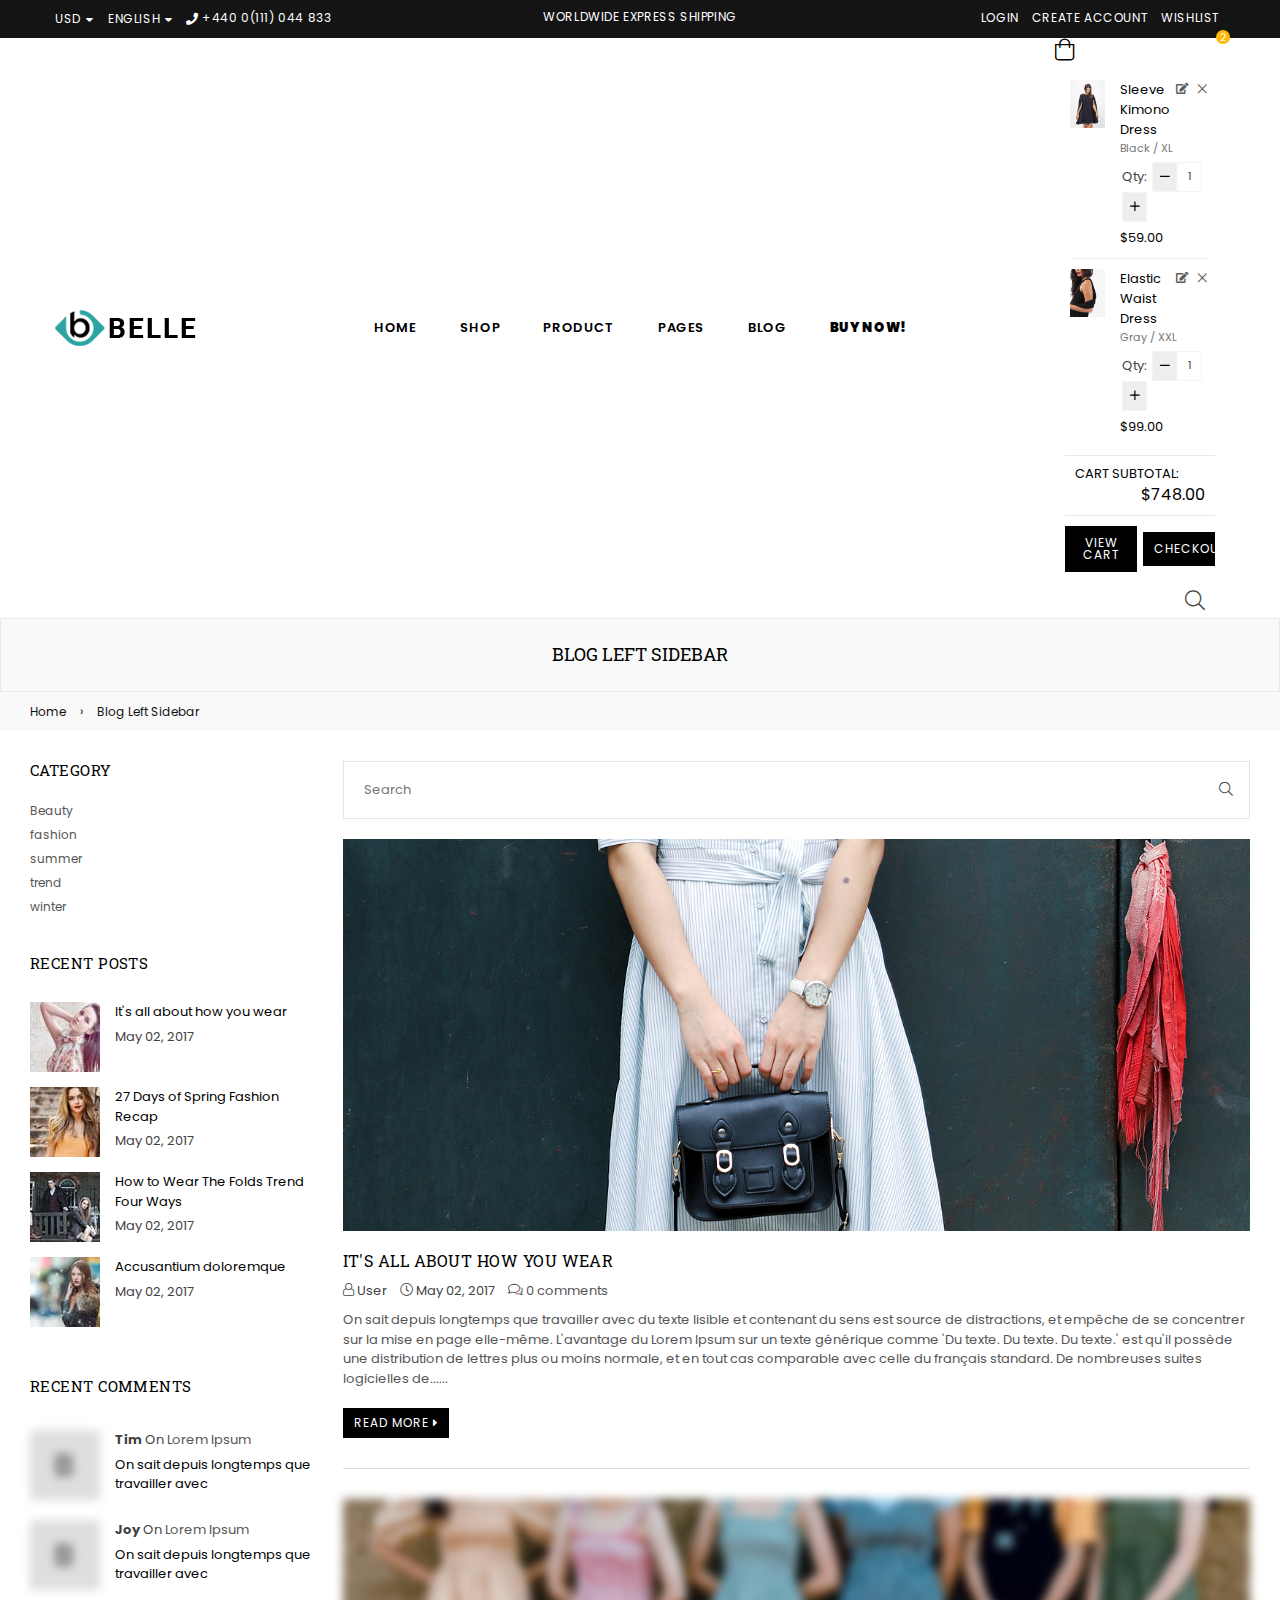
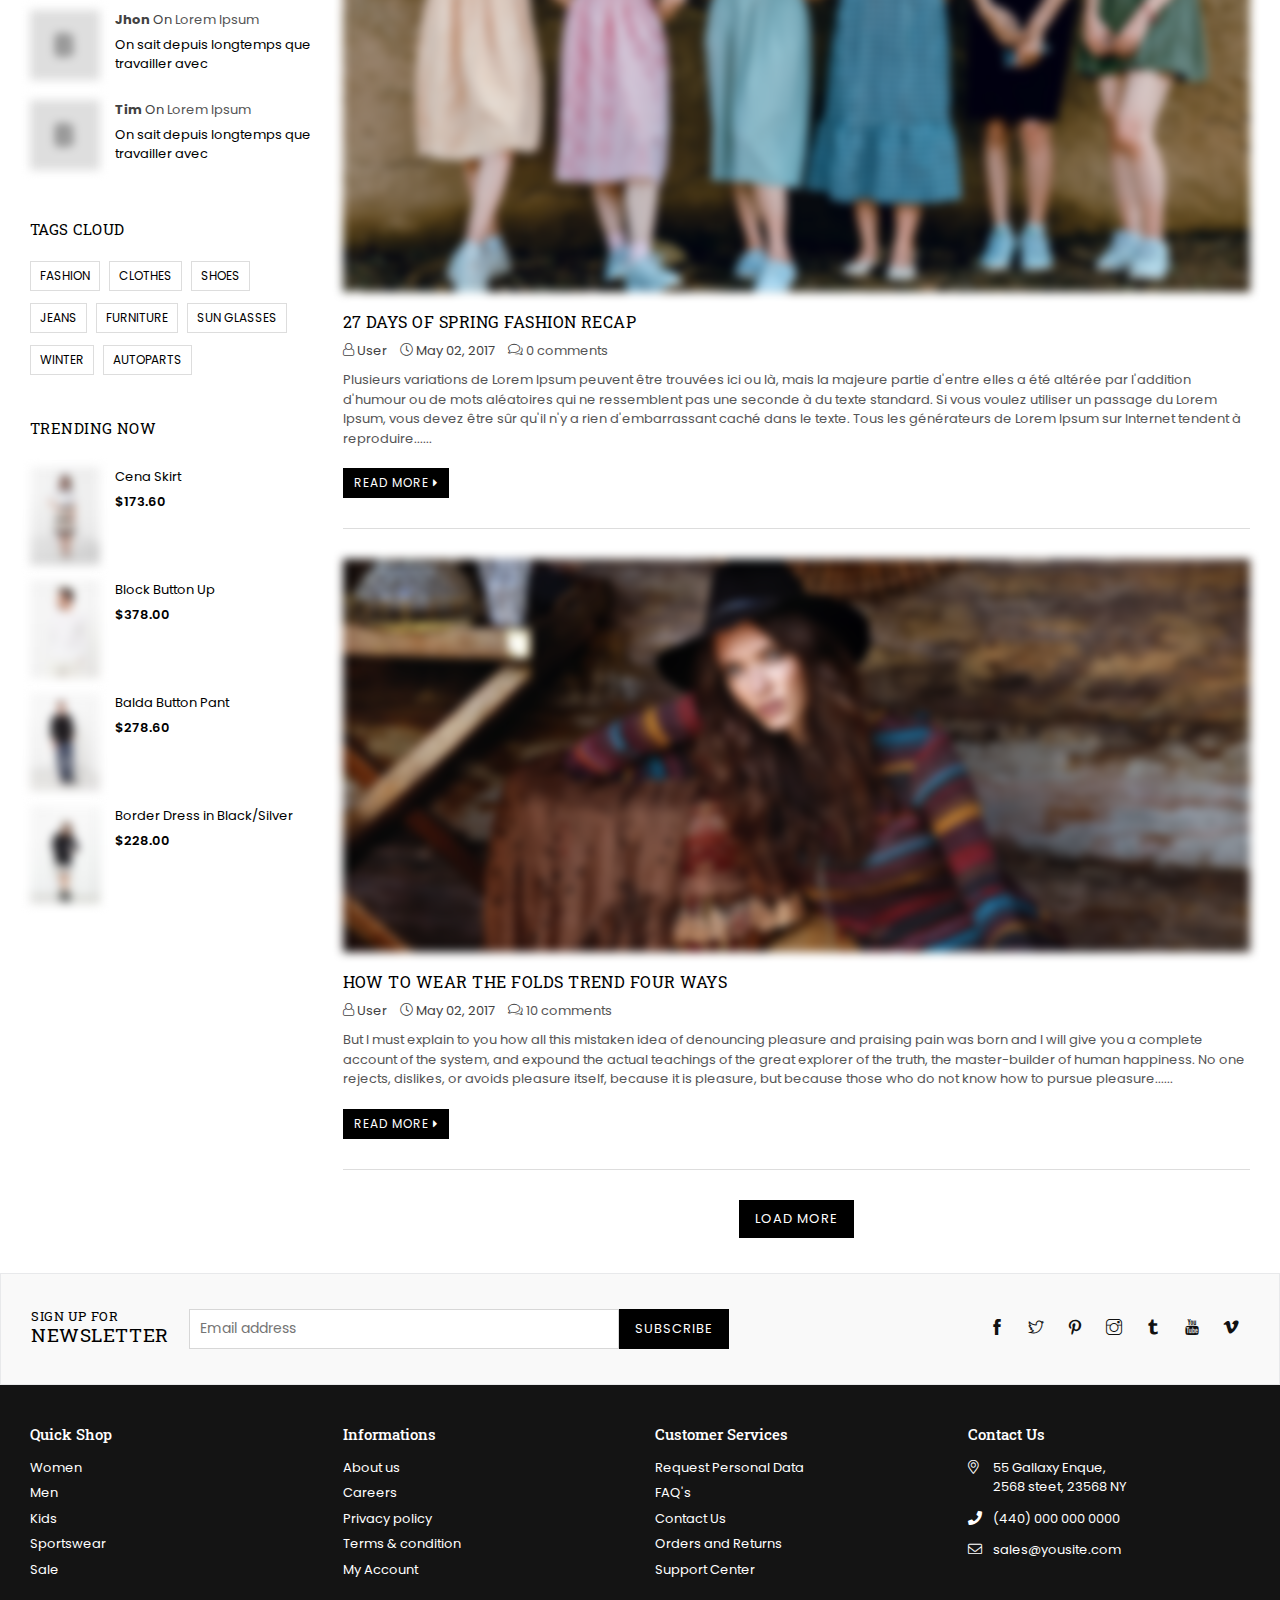
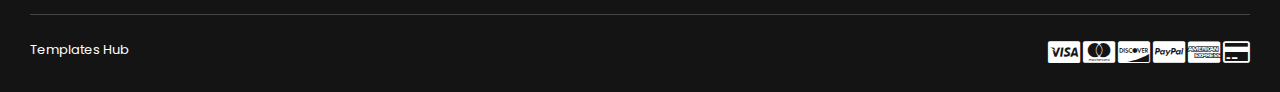
<file: blog-left-sidebar.html>
<!DOCTYPE html>
<html class="no-js" lang="en">

<!-- belle/blog-left-sidebar.html   11 Nov 2019 12:45:12 GMT -->
<head>
<meta http-equiv="Content-Type" content="text/html; charset=utf-8" />
<meta http-equiv="x-ua-compatible" content="ie=edge">
<title>Blog Left Sidebar &ndash; Belle Multipurpose Bootstrap 4 Template</title>
<meta name="description" content="description">
<meta name="viewport" content="width=device-width, initial-scale=1">
<!-- Favicon -->
<link rel="shortcut icon" href="assets/images/favicon.png" />
<!-- Plugins CSS -->
<link rel="stylesheet" href="assets/css/plugins.css">
<!-- Bootstap CSS -->
<link rel="stylesheet" href="assets/css/bootstrap.min.css">
<!-- Main Style CSS -->
<link rel="stylesheet" href="assets/css/style.css">
<link rel="stylesheet" href="assets/css/responsive.css">
</head>
<body class="template-blog belle">
<div class="pageWrapper">
	<!--Search Form Drawer-->
	<div class="search">
        <div class="search__form">
            <form class="search-bar__form" action="#">
                <button class="go-btn search__button" type="submit"><i class="icon anm anm-search-l"></i></button>
                <input class="search__input" type="search" name="q" value="" placeholder="Search entire store..." aria-label="Search" autocomplete="off">
            </form>
            <button type="button" class="search-trigger close-btn"><i class="icon anm anm-times-l"></i></button>
        </div>
    </div>
    <!--End Search Form Drawer-->
    <!--Top Header-->
    <div class="top-header">
        <div class="container-fluid">
            <div class="row">
            	<div class="col-10 col-sm-8 col-md-5 col-lg-4">
                    <div class="currency-picker">
                        <span class="selected-currency">USD</span>
                        <ul id="currencies">
                            <li data-currency="INR" class="">INR</li>
                            <li data-currency="GBP" class="">GBP</li>
                            <li data-currency="CAD" class="">CAD</li>
                            <li data-currency="USD" class="selected">USD</li>
                            <li data-currency="AUD" class="">AUD</li>
                            <li data-currency="EUR" class="">EUR</li>
                            <li data-currency="JPY" class="">JPY</li>
                        </ul>
                    </div>
                    <div class="language-dropdown">
                        <span class="language-dd">English</span>
                        <ul id="language">
                            <li class="">German</li>
                            <li class="">French</li>
                        </ul>
                    </div>
                    <p class="phone-no"><i class="anm anm-phone-s"></i> +440 0(111) 044 833</p>
                </div>
                <div class="col-sm-4 col-md-4 col-lg-4 d-none d-lg-none d-md-block d-lg-block">
                	<div class="text-center"><p class="top-header_middle-text"> Worldwide Express Shipping</p></div>
                </div>
                <div class="col-2 col-sm-4 col-md-3 col-lg-4 text-right">
                	<span class="user-menu d-block d-lg-none"><i class="anm anm-user-al" aria-hidden="true"></i></span>
                    <ul class="customer-links list-inline">
                        <li><a href="login.html">Login</a></li>
                        <li><a href="register.html">Create Account</a></li>
                        <li><a href="wishlist.html">Wishlist</a></li>
                    </ul>
                </div>
            </div>
        </div>
    </div>
    <!--End Top Header-->
    <!--Header-->
    <div class="header-wrap animated d-flex">
    	<div class="container-fluid">        
            <div class="row align-items-center">
            	<!--Desktop Logo-->
                <div class="logo col-md-2 col-lg-2 d-none d-lg-block">
                    <a href="index.html">
                    	<img src="assets/images/logo.svg" alt="Belle Multipurpose Html Template" title="Belle Multipurpose Html Template" />
                    </a>
                </div>
                <!--End Desktop Logo-->
                <div class="col-2 col-sm-3 col-md-3 col-lg-8">
                	<div class="d-block d-lg-none">
                        <button type="button" class="btn--link site-header__menu js-mobile-nav-toggle mobile-nav--open">
                        	<i class="icon anm anm-times-l"></i>
                            <i class="anm anm-bars-r"></i>
                        </button>
                    </div>
                	<!--Desktop Menu-->
                	<nav class="grid__item" id="AccessibleNav"><!-- for mobile -->
                        <ul id="siteNav" class="site-nav medium center hidearrow">
                            <li class="lvl1 parent megamenu"><a href="#">Home <i class="anm anm-angle-down-l"></i></a>
                                <div class="megamenu style1">
                                    <ul class="grid mmWrapper">
                                        <li class="grid__item large-up--one-whole">
                                            <ul class="grid">
                                                <li class="grid__item lvl-1 col-md-3 col-lg-3"><a href="#" class="site-nav lvl-1">Home Group 1</a>
                                                    <ul class="subLinks">
                                                      <li class="lvl-2"><a href="index.html" class="site-nav lvl-2">Home 1 - Classic</a></li>
                                                      <li class="lvl-2"><a href="home2-default.html" class="site-nav lvl-2">Home 2 - Default</a></li>
                                                      <li class="lvl-2"><a href="home15-funiture.html" class="site-nav lvl-2">Home 15 - Furniture <span class="lbl nm_label1">New</span></a></li>
                                                      <li class="lvl-2"><a href="home3-boxed.html" class="site-nav lvl-2">Home 3 - Boxed</a></li>
                                                      <li class="lvl-2"><a href="home4-fullwidth.html" class="site-nav lvl-2">Home 4 - Fullwidth</a></li>
                                                      <li class="lvl-2"><a href="home5-cosmetic.html" class="site-nav lvl-2">Home 5 - Cosmetic</a></li>
                                                      <li class="lvl-2"><a href="home6-modern.html" class="site-nav lvl-2">Home 6 - Modern</a></li>
                                                      <li class="lvl-2"><a href="home7-shoes.html" class="site-nav lvl-2">Home 7 - Shoes</a></li>
                                                    </ul>
                                                  </li>
                                                <li class="grid__item lvl-1 col-md-3 col-lg-3"><a href="#" class="site-nav lvl-1">Home Group 2</a>
                                                    <ul class="subLinks">
                                                        <li class="lvl-2"><a href="home8-jewellery.html" class="site-nav lvl-2">Home 8 - Jewellery</a></li>
                                                        <li class="lvl-2"><a href="home9-parallax.html" class="site-nav lvl-2">Home 9 - Parallax</a></li>
                                                        <li class="lvl-2"><a href="home10-minimal.html" class="site-nav lvl-2">Home 10 - Minimal</a></li>
                                                        <li class="lvl-2"><a href="home11-grid.html" class="site-nav lvl-2">Home 11 - Grid</a></li>
                                                        <li class="lvl-2"><a href="home12-category.html" class="site-nav lvl-2">Home 12 - Category</a></li>
                                                        <li class="lvl-2"><a href="home13-auto-parts.html" class="site-nav lvl-2">Home 13 - Auto Parts</a></li>
                                                        <li class="lvl-2"><a href="home14-bags.html" class="site-nav lvl-2">Home 14 - Bags <span class="lbl nm_label1">New</span></a></li>
                                                    </ul>
                                                </li>
                                                <li class="grid__item lvl-1 col-md-3 col-lg-3"><a href="#" class="site-nav lvl-1">New Sections</a>
                                                    <ul class="subLinks">
                                                        <li class="lvl-2"><a href="home11-grid.html" class="site-nav lvl-2">Image Gallery</a></li>
                                                        <li class="lvl-2"><a href="home5-cosmetic.html" class="site-nav lvl-2">Featured Product</a></li>
                                                        <li class="lvl-2"><a href="home7-shoes.html" class="site-nav lvl-2">Columns with Items</a></li>
                                                        <li class="lvl-2"><a href="home6-modern.html" class="site-nav lvl-2">Text columns with images</a></li>
                                                        <li class="lvl-2"><a href="home2-default.html" class="site-nav lvl-2">Products Carousel</a></li>
                                                        <li class="lvl-2"><a href="home9-parallax.html" class="site-nav lvl-2">Parallax Banner</a></li>
                                                    </ul>
                                                </li>
                                                <li class="grid__item lvl-1 col-md-3 col-lg-3"><a href="#" class="site-nav lvl-1">New Features</a>
                                                    <ul class="subLinks">
                                                        <li class="lvl-2"><a href="home13-auto-parts.html" class="site-nav lvl-2">Top Information Bar <span class="lbl nm_label1">New</span></a></li>
                                                        <li class="lvl-2"><a href="#" class="site-nav lvl-2">Age Varification <span class="lbl nm_label1">New</span></a></li>
                                                        <li class="lvl-2"><a href="#" class="site-nav lvl-2">Footer Blocks</a></li>
                                                        <li class="lvl-2"><a href="#" class="site-nav lvl-2">2 New Megamenu style</a></li>
                                                        <li class="lvl-2"><a href="#" class="site-nav lvl-2">Show Total Savings <span class="lbl nm_label3">Hot</span></a></li>
                                                        <li class="lvl-2"><a href="#" class="site-nav lvl-2">New Custom Icons</a></li>
                                                        <li class="lvl-2"><a href="#" class="site-nav lvl-2">Auto Currency</a></li>
                                                    </ul>
                                                </li>
                                            </ul>
                                        </li>
                                    </ul>
                                </div>
                            </li>
                            <li class="lvl1 parent megamenu"><a href="#">Shop <i class="anm anm-angle-down-l"></i></a>
                            	<div class="megamenu style4">
                                    <ul class="grid grid--uniform mmWrapper">
                                    	<li class="grid__item lvl-1 col-md-3 col-lg-3"><a href="#" class="site-nav lvl-1">Shop Pages</a>
                                            <ul class="subLinks">
                                                <li class="lvl-2"><a href="shop-left-sidebar.html" class="site-nav lvl-2">Left Sidebar</a></li>
                                                <li class="lvl-2"><a href="shop-right-sidebar.html" class="site-nav lvl-2">Right Sidebar</a></li>
                                                <li class="lvl-2"><a href="shop-fullwidth.html" class="site-nav lvl-2">Fullwidth</a></li>
                                                <li class="lvl-2"><a href="shop-grid-3.html" class="site-nav lvl-2">3 items per row</a></li>
                                                <li class="lvl-2"><a href="shop-grid-4.html" class="site-nav lvl-2">4 items per row</a></li>
                                                <li class="lvl-2"><a href="shop-grid-5.html" class="site-nav lvl-2">5 items per row</a></li>
                                                <li class="lvl-2"><a href="shop-grid-6.html" class="site-nav lvl-2">6 items per row</a></li>
                                                <li class="lvl-2"><a href="shop-grid-7.html" class="site-nav lvl-2">7 items per row</a></li>
                                                <li class="lvl-2"><a href="shop-listview.html" class="site-nav lvl-2">Product Listview</a></li>
                                            </ul>
                                      	</li>
                                      	<li class="grid__item lvl-1 col-md-3 col-lg-3"><a href="#" class="site-nav lvl-1">Shop Features</a>
                                            <ul class="subLinks">
                                                <li class="lvl-2"><a href="shop-left-sidebar.html" class="site-nav lvl-2">Product Countdown <span class="lbl nm_label3">Hot</span></a></li>
                                                <li class="lvl-2"><a href="shop-right-sidebar.html" class="site-nav lvl-2">Infinite Scrolling</a></li>
                                                <li class="lvl-2"><a href="shop-grid-3.html" class="site-nav lvl-2">Pagination - Classic</a></li>
                                                <li class="lvl-2"><a href="shop-grid-6.html" class="site-nav lvl-2">Pagination - Load More</a></li>
                                                <li class="lvl-2"><a href="product-labels.html" class="site-nav lvl-2">Dynamic Product Labels</a></li>
                                                <li class="lvl-2"><a href="product-swatches-style.html" class="site-nav lvl-2">Product Swatches <span class="lbl nm_label2">Sale</span></a></li>
                                                <li class="lvl-2"><a href="product-hover-info.html" class="site-nav lvl-2">Product Hover Info</a></li>
                                                <li class="lvl-2"><a href="shop-grid-3.html" class="site-nav lvl-2">Product Reviews</a></li>
                                                <li class="lvl-2"><a href="shop-left-sidebar.html" class="site-nav lvl-2">Discount Label <span class="lbl nm_label1">New</span></a></li>
                                            </ul>
                                      	</li>
                                        <li class="grid__item lvl-1 col-md-6 col-lg-6">
                                        	<a href="#"><img src="assets/images/megamenu-bg1.jpg" alt="" title="" /></a>
                                        </li>
                                    </ul>
                              	</div>
                            </li>
                        <li class="lvl1 parent megamenu"><a href="#">Product <i class="anm anm-angle-down-l"></i></a>
                        	<div class="megamenu style2">
                                <ul class="grid mmWrapper">
                                    <li class="grid__item one-whole">
                                        <ul class="grid">
                                            <li class="grid__item lvl-1 col-md-3 col-lg-3"><a href="#" class="site-nav lvl-1">Product Page</a>
                                                <ul class="subLinks">
                                                    <li class="lvl-2"><a href="product-layout-1.html" class="site-nav lvl-2">Product Layout 1</a></li>
                                                    <li class="lvl-2"><a href="product-layout-2.html" class="site-nav lvl-2">Product Layout 2</a></li>
                                                    <li class="lvl-2"><a href="product-layout-3.html" class="site-nav lvl-2">Product Layout 3</a></li>
                                                    <li class="lvl-2"><a href="product-with-left-thumbs.html" class="site-nav lvl-2">Product With Left Thumbs</a></li>
                                                    <li class="lvl-2"><a href="product-with-right-thumbs.html" class="site-nav lvl-2">Product With Right Thumbs</a></li>
                                                    <li class="lvl-2"><a href="product-with-bottom-thumbs.html" class="site-nav lvl-2">Product With Bottom Thumbs</a></li>
                                                </ul>
                                            </li>
                                            <li class="grid__item lvl-1 col-md-3 col-lg-3"><a href="#" class="site-nav lvl-1">Product Features</a>
                                                    <ul class="subLinks">
                                                      <li class="lvl-2"><a href="short-description.html" class="site-nav lvl-2">Short Description</a></li>
                                                      <li class="lvl-2"><a href="product-countdown.html" class="site-nav lvl-2">Product Countdown</a></li>
                                                      <li class="lvl-2"><a href="product-video.html" class="site-nav lvl-2">Product Video</a></li>
                                                      <li class="lvl-2"><a href="product-quantity-message.html" class="site-nav lvl-2">Product Quantity Message</a></li>
                                                      <li class="lvl-2"><a href="product-visitor-sold-count.html" class="site-nav lvl-2">Product Visitor/Sold Count <span class="lbl nm_label3">Hot</span></a></li>
                                                      <li class="lvl-2"><a href="product-zoom-lightbox.html" class="site-nav lvl-2">Product Zoom/Lightbox <span class="lbl nm_label1">New</span></a></li>
                                                    </ul>
                                                  </li>
                                                <li class="grid__item lvl-1 col-md-3 col-lg-3"><a href="#" class="site-nav lvl-1">Product Features</a>
                                                    <ul class="subLinks">
                                                      <li class="lvl-2"><a href="product-with-variant-image.html" class="site-nav lvl-2">Product with Variant Image</a></li>
                                                      <li class="lvl-2"><a href="product-with-color-swatch.html" class="site-nav lvl-2">Product with Color Swatch</a></li>
                                                      <li class="lvl-2"><a href="product-with-image-swatch.html" class="site-nav lvl-2">Product with Image Swatch</a></li>
                                                      <li class="lvl-2"><a href="product-with-dropdown.html" class="site-nav lvl-2">Product with Dropdown</a></li>
                                                      <li class="lvl-2"><a href="product-with-rounded-square.html" class="site-nav lvl-2">Product with Rounded Square</a></li>
                                                      <li class="lvl-2"><a href="swatches-style.html" class="site-nav lvl-2">Product Swatches All Style</a></li>
                                                    </ul>
                                                </li>
                                                <li class="grid__item lvl-1 col-md-3 col-lg-3"><a href="#" class="site-nav lvl-1">Product Features</a>
                                                    <ul class="subLinks">
                                                      <li class="lvl-2"><a href="product-accordion.html" class="site-nav lvl-2">Product Accordion</a></li>
                                                      <li class="lvl-2"><a href="product-pre-orders.html" class="site-nav lvl-2">Product Pre-orders <span class="lbl nm_label1">New</span></a></li>
                                                      <li class="lvl-2"><a href="product-labels-detail.html" class="site-nav lvl-2">Product Labels</a></li>
                                                      <li class="lvl-2"><a href="product-discount.html" class="site-nav lvl-2">Product Discount In %</a></li>
                                                      <li class="lvl-2"><a href="product-shipping-message.html" class="site-nav lvl-2">Product Shipping Message</a></li>
                                                      <li class="lvl-2"><a href="size-guide.html" class="site-nav lvl-2">Size Guide <span class="lbl nm_label1">New</span></a></li>
                                                    </ul>
                                                </li>
                                        </ul>
                                    </li>
                                  	<li class="grid__item large-up--one-whole imageCol"><a href="#"><img src="assets/images/megamenu-bg2.jpg" alt=""></a></li>
                                </ul>
                          	</div>
                        </li>
                        <li class="lvl1 parent dropdown"><a href="#">Pages <i class="anm anm-angle-down-l"></i></a>
                          <ul class="dropdown">
                          	<li><a href="cart-variant1.html" class="site-nav">Cart Page <i class="anm anm-angle-right-l"></i></a>
                                <ul class="dropdown">
                                    <li><a href="cart-variant1.html" class="site-nav">Cart Variant1</a></li>
                                    <li><a href="cart-variant2.html" class="site-nav">Cart Variant2</a></li>
                                 </ul>
                            </li>
                            <li><a href="compare-variant1.html" class="site-nav">Compare Product <i class="anm anm-angle-right-l"></i></a>
                                <ul class="dropdown">
                                    <li><a href="compare-variant1.html" class="site-nav">Compare Variant1</a></li>
                                    <li><a href="compare-variant2.html" class="site-nav">Compare Variant2</a></li>
                                 </ul>
                            </li>
							<li><a href="checkout.html" class="site-nav">Checkout</a></li>
                            <li><a href="about-us.html" class="site-nav">About Us <span class="lbl nm_label1">New</span> </a></li>
                            <li><a href="contact-us.html" class="site-nav">Contact Us</a></li>
                            <li><a href="faqs.html" class="site-nav">FAQs</a></li>
                            <li><a href="lookbook1.html" class="site-nav">Lookbook<i class="anm anm-angle-right-l"></i></a>
                              <ul>
                                <li><a href="lookbook1.html" class="site-nav">Style 1</a></li>
                                <li><a href="lookbook2.html" class="site-nav">Style 2</a></li>
                              </ul>
                            </li>
                            <li><a href="404.html" class="site-nav">404</a></li>
                            <li><a href="coming-soon.html" class="site-nav">Coming soon <span class="lbl nm_label1">New</span> </a></li>
                          </ul>
                        </li>
                        <li class="lvl1 parent dropdown"><a href="#">Blog <i class="anm anm-angle-down-l"></i></a>
                          <ul class="dropdown">
                            <li><a href="blog-left-sidebar.html" class="site-nav">Left Sidebar</a></li>
                            <li><a href="blog-right-sidebar.html" class="site-nav">Right Sidebar</a></li>
                            <li><a href="blog-fullwidth.html" class="site-nav">Fullwidth</a></li>
                            <li><a href="blog-grid-view.html" class="site-nav">Gridview</a></li>
                            <li><a href="blog-article.html" class="site-nav">Article</a></li>
                          </ul>
                        </li>
                        <li class="lvl1"><a href="#"><b>Buy Now!</b> <i class="anm anm-angle-down-l"></i></a></li>
                      </ul>
                    </nav>
                    <!--End Desktop Menu-->
                </div>
                <div class="col-6 col-sm-6 col-md-6 col-lg-2 d-block d-lg-none mobile-logo">
                	<div class="logo">
                        <a href="index.html">
                            <img src="assets/images/logo.svg" alt="Belle Multipurpose Html Template" title="Belle Multipurpose Html Template" />
                        </a>
                    </div>
                </div>
                <div class="col-4 col-sm-3 col-md-3 col-lg-2">
                	<div class="site-cart">
                    	<a href="#" class="site-header__cart" title="Cart">
                        	<i class="icon anm anm-bag-l"></i>
                            <span id="CartCount" class="site-header__cart-count" data-cart-render="item_count">2</span>
                        </a>
                        <!--Minicart Popup-->
                        <div id="header-cart" class="block block-cart">
                        	<ul class="mini-products-list">
                                <li class="item">
                                	<a class="product-image" href="#">
                                    	<img src="assets/images/product-images/cape-dress-1.jpg" alt="3/4 Sleeve Kimono Dress" title="" />
                                    </a>
                                    <div class="product-details">
                                    	<a href="#" class="remove"><i class="anm anm-times-l" aria-hidden="true"></i></a>
                                        <a href="#" class="edit-i remove"><i class="anm anm-edit" aria-hidden="true"></i></a>
                                        <a class="pName" href="cart.html">Sleeve Kimono Dress</a>
                                        <div class="variant-cart">Black / XL</div>
                                        <div class="wrapQtyBtn">
                                            <div class="qtyField">
                                            	<span class="label">Qty:</span>
                                                <a class="qtyBtn minus" href="javascript:void(0);"><i class="fa anm anm-minus-r" aria-hidden="true"></i></a>
                                                <input type="text" id="Quantity" name="quantity" value="1" class="product-form__input qty">
                                                <a class="qtyBtn plus" href="javascript:void(0);"><i class="fa anm anm-plus-r" aria-hidden="true"></i></a>
                                            </div>
                                        </div>
                                        <div class="priceRow">
                                        	<div class="product-price">
                                            	<span class="money">$59.00</span>
                                            </div>
                                         </div>
									</div>
                                </li>
                                <li class="item">
                                	<a class="product-image" href="#">
                                    	<img src="assets/images/product-images/cape-dress-2.jpg" alt="Elastic Waist Dress - Black / Small" title="" />
                                    </a>
                                    <div class="product-details">
                                    	<a href="#" class="remove"><i class="anm anm-times-l" aria-hidden="true"></i></a>
                                        <a href="#" class="edit-i remove"><i class="anm anm-edit" aria-hidden="true"></i></a>
                                        <a class="pName" href="cart.html">Elastic Waist Dress</a>
                                        <div class="variant-cart">Gray / XXL</div>
                                        <div class="wrapQtyBtn">
                                            <div class="qtyField">
                                            	<span class="label">Qty:</span>
                                                <a class="qtyBtn minus" href="javascript:void(0);"><i class="fa anm anm-minus-r" aria-hidden="true"></i></a>
                                                <input type="text" id="Quantity" name="quantity" value="1" class="product-form__input qty">
                                                <a class="qtyBtn plus" href="javascript:void(0);"><i class="fa anm anm-plus-r" aria-hidden="true"></i></a>
                                            </div>
                                        </div>
                                       	<div class="priceRow">
                                            <div class="product-price">
                                                <span class="money">$99.00</span>
                                            </div>
                                        </div>
                                    </div>
                                </li>
                            </ul>
                            <div class="total">
                            	<div class="total-in">
                                	<span class="label">Cart Subtotal:</span><span class="product-price"><span class="money">$748.00</span></span>
                                </div>
                                 <div class="buttonSet text-center">
                                    <a href="cart.html" class="btn btn-secondary btn--small">View Cart</a>
                                    <a href="checkout.html" class="btn btn-secondary btn--small">Checkout</a>
                                </div>
                            </div>
                        </div>
                        <!--End Minicart Popup-->
                    </div>
                    <div class="site-header__search">
                    	<button type="button" class="search-trigger"><i class="icon anm anm-search-l"></i></button>
                    </div>
                </div>
        	</div>
        </div>
    </div>
    <!--End Header-->
    <!--Mobile Menu-->
    <div class="mobile-nav-wrapper" role="navigation">
		<div class="closemobileMenu"><i class="icon anm anm-times-l pull-right"></i> Close Menu</div>
        <ul id="MobileNav" class="mobile-nav">
        	<li class="lvl1 parent megamenu"><a href="index.html">Home <i class="anm anm-plus-l"></i></a>
          <ul>
            <li><a href="#" class="site-nav">Home Group 1<i class="anm anm-plus-l"></i></a>
              <ul>
                <li><a href="index.html" class="site-nav">Home 1 - Classic</a></li>
                <li><a href="home2-default.html" class="site-nav">Home 2 - Default</a></li>
                <li><a href="home15-funiture.html" class="site-nav">Home 15 - Furniture </a></li>
                <li><a href="home3-boxed.html" class="site-nav">Home 3 - Boxed</a></li>
                <li><a href="home4-fullwidth.html" class="site-nav">Home 4 - Fullwidth</a></li>
                <li><a href="home5-cosmetic.html" class="site-nav">Home 5 - Cosmetic</a></li>
                <li><a href="home6-modern.html" class="site-nav">Home 6 - Modern</a></li>
                <li><a href="home7-shoes.html" class="site-nav last">Home 7 - Shoes</a></li>
              </ul>
            </li>
            <li><a href="#" class="site-nav">Home Group 2<i class="anm anm-plus-l"></i></a>
              <ul>
                <li><a href="home8-jewellery.html" class="site-nav">Home 8 - Jewellery</a></li>
                <li><a href="home9-parallax.html" class="site-nav">Home 9 - Parallax</a></li>
                <li><a href="home10-minimal.html" class="site-nav">Home 10 - Minimal</a></li>
                <li><a href="home11-grid.html" class="site-nav">Home 11 - Grid</a></li>
                <li><a href="home12-category.html" class="site-nav">Home 12 - Category</a></li>
                <li><a href="home13-auto-parts.html" class="site-nav">Home 13 - Auto Parts</a></li>
                <li><a href="home14-bags.html" class="site-nav last">Home 14 - Bags</a></li>
              </ul>
            </li>
            <li><a href="#" class="site-nav">New Sections<i class="anm anm-plus-l"></i></a>
              <ul>
                <li><a href="home11-grid.html" class="site-nav">Image Gallery</a></li>
                <li><a href="home5-cosmetic.html" class="site-nav">Featured Product</a></li>
                <li><a href="home7-shoes.html" class="site-nav">Columns with Items</a></li>
                <li><a href="home6-modern.html" class="site-nav">Text columns with images</a></li>
                <li><a href="home2-default.html" class="site-nav">Products Carousel</a></li>
                <li><a href="home9-parallax.html" class="site-nav last">Parallax Banner</a></li>
              </ul>
            </li>
            <li><a href="#" class="site-nav">New Features<i class="anm anm-plus-l"></i></a>
              <ul>
                <li><a href="home13-auto-parts.html" class="site-nav">Top Information Bar </a></li>
                <li><a href="#" class="site-nav">Age Varification </a></li>
                <li><a href="#" class="site-nav">Footer Blocks</a></li>
                <li><a href="#" class="site-nav">2 New Megamenu style</a></li>
                <li><a href="#" class="site-nav">Show Total Savings </a></li>
                <li><a href="#" class="site-nav">New Custom Icons</a></li>
                <li><a href="#" class="site-nav last">Auto Currency</a></li>
              </ul>
            </li>
          </ul>
        </li>
        	<li class="lvl1 parent megamenu"><a href="#">Shop <i class="anm anm-plus-l"></i></a>
          <ul>
            <li><a href="#" class="site-nav">Shop Pages<i class="anm anm-plus-l"></i></a>
              <ul>
                <li><a href="shop-left-sidebar.html" class="site-nav">Left Sidebar</a></li>
                <li><a href="shop-right-sidebar.html" class="site-nav">Right Sidebar</a></li>
                <li><a href="shop-fullwidth.html" class="site-nav">Fullwidth</a></li>
                <li><a href="shop-grid-3.html" class="site-nav">3 items per row</a></li>
                <li><a href="shop-grid-4.html" class="site-nav">4 items per row</a></li>
                <li><a href="shop-grid-5.html" class="site-nav">5 items per row</a></li>
                <li><a href="shop-grid-6.html" class="site-nav">6 items per row</a></li>
                <li><a href="shop-grid-7.html" class="site-nav">7 items per row</a></li>
                <li><a href="shop-listview.html" class="site-nav last">Product Listview</a></li>
              </ul>
            </li>
            <li><a href="#" class="site-nav">Shop Features<i class="anm anm-plus-l"></i></a>
              <ul>
                <li><a href="shop-left-sidebar.html" class="site-nav">Product Countdown </a></li>
                <li><a href="shop-right-sidebar.html" class="site-nav">Infinite Scrolling</a></li>

                <li><a href="shop-grid-3.html" class="site-nav">Pagination - Classic</a></li>
                <li><a href="shop-grid-6.html" class="site-nav">Pagination - Load More</a></li>
                <li><a href="product-labels.html" class="site-nav">Dynamic Product Labels</a></li>
                <li><a href="product-swatches-style.html" class="site-nav">Product Swatches </a></li>
                <li><a href="product-hover-info.html" class="site-nav">Product Hover Info</a></li>
                <li><a href="shop-grid-3.html" class="site-nav">Product Reviews</a></li>
                <li><a href="shop-left-sidebar.html" class="site-nav last">Discount Label </a></li>
              </ul>
            </li>
          </ul>
        </li>
        	<li class="lvl1 parent megamenu"><a href="product-layout-1.html">Product <i class="anm anm-plus-l"></i></a>
          <ul>
            <li><a href="product-layout-1.html" class="site-nav">Product Page<i class="anm anm-plus-l"></i></a>
              <ul>
                <li><a href="product-layout-1.html" class="site-nav">Product Layout 1</a></li>
                <li><a href="product-layout-2.html" class="site-nav">Product Layout 2</a></li>
                <li><a href="product-layout-3.html" class="site-nav">Product Layout 3</a></li>
                <li><a href="product-with-left-thumbs.html" class="site-nav">Product With Left Thumbs</a></li>
                <li><a href="product-with-right-thumbs.html" class="site-nav">Product With Right Thumbs</a></li>
                <li><a href="product-with-bottom-thumbs.html" class="site-nav last">Product With Bottom Thumbs</a></li>
              </ul>
            </li>
            <li><a href="short-description.html" class="site-nav">Product Features<i class="anm anm-plus-l"></i></a>
              <ul>
                <li><a href="short-description.html" class="site-nav">Short Description</a></li>
                <li><a href="product-countdown.html" class="site-nav">Product Countdown</a></li>
                <li><a href="product-video.html" class="site-nav">Product Video</a></li>
                <li><a href="product-quantity-message.html" class="site-nav">Product Quantity Message</a></li>
                <li><a href="product-visitor-sold-count.html" class="site-nav">Product Visitor/Sold Count </a></li>
                <li><a href="product-zoom-lightbox.html" class="site-nav last">Product Zoom/Lightbox </a></li>
              </ul>
            </li>
            <li><a href="#" class="site-nav">Product Features<i class="anm anm-plus-l"></i></a>
              <ul>
                <li><a href="product-with-variant-image.html" class="site-nav">Product with Variant Image</a></li>
                <li><a href="product-with-color-swatch.html" class="site-nav">Product with Color Swatch</a></li>
                <li><a href="product-with-image-swatch.html" class="site-nav">Product with Image Swatch</a></li>
                <li><a href="product-with-dropdown.html" class="site-nav">Product with Dropdown</a></li>
                <li><a href="product-with-rounded-square.html" class="site-nav">Product with Rounded Square</a></li>
                <li><a href="swatches-style.html" class="site-nav last">Product Swatches All Style</a></li>
              </ul>
            </li>
            <li><a href="#" class="site-nav">Product Features<i class="anm anm-plus-l"></i></a>
              <ul>
                <li><a href="product-accordion.html" class="site-nav">Product Accordion</a></li>
                <li><a href="product-pre-orders.html" class="site-nav">Product Pre-orders </a></li>
                <li><a href="product-labels-detail.html" class="site-nav">Product Labels</a></li>
                <li><a href="product-discount.html" class="site-nav">Product Discount In %</a></li>
                <li><a href="product-shipping-message.html" class="site-nav">Product Shipping Message</a></li>
                <li><a href="product-shipping-message.html" class="site-nav last">Size Guide </a></li>
              </ul>
            </li>
          </ul>
        </li>
        	<li class="lvl1 parent megamenu"><a href="about-us.html">Pages <i class="anm anm-plus-l"></i></a>
          <ul>
          	<li><a href="cart-variant1.html" class="site-nav">Cart Page <i class="anm anm-plus-l"></i></a>
                <ul class="dropdown">
                    <li><a href="cart-variant1.html" class="site-nav">Cart Variant1</a></li>
                    <li><a href="cart-variant2.html" class="site-nav">Cart Variant2</a></li>
                 </ul>
            </li>
            <li><a href="compare-variant1.html" class="site-nav">Compare Product <i class="anm anm-plus-l"></i></a>
                <ul class="dropdown">
                    <li><a href="compare-variant1.html" class="site-nav">Compare Variant1</a></li>
                    <li><a href="compare-variant2.html" class="site-nav">Compare Variant2</a></li>
                 </ul>
            </li>
			<li><a href="checkout.html" class="site-nav">Checkout</a></li>
            <li><a href="about-us.html" class="site-nav">About Us<span class="lbl nm_label1">New</span></a></li>
            <li><a href="contact-us.html" class="site-nav">Contact Us</a></li>
            <li><a href="faqs.html" class="site-nav">FAQs</a></li>
            <li><a href="lookbook1.html" class="site-nav">Lookbook<i class="anm anm-plus-l"></i></a>
              <ul>
                <li><a href="lookbook1.html" class="site-nav">Style 1</a></li>
                <li><a href="lookbook2.html" class="site-nav last">Style 2</a></li>
              </ul>
            </li>
            <li><a href="404.html" class="site-nav">404</a></li>
            <li><a href="coming-soon.html" class="site-nav">Coming soon<span class="lbl nm_label1">New</span></a></li>
          </ul>
        </li>
        	<li class="lvl1 parent megamenu"><a href="blog-left-sidebar.html">Blog <i class="anm anm-plus-l"></i></a>
          <ul>
            <li><a href="blog-left-sidebar.html" class="site-nav">Left Sidebar</a></li>
            <li><a href="blog-right-sidebar.html" class="site-nav">Right Sidebar</a></li>
            <li><a href="blog-fullwidth.html" class="site-nav">Fullwidth</a></li>
            <li><a href="blog-grid-view.html" class="site-nav">Gridview</a></li>
            <li><a href="blog-article.html" class="site-nav">Article</a></li>
          </ul>
        </li>
        	<li class="lvl1"><a href="#"><b>Buy Now!</b></a>
        </li>
      </ul>
	</div>
	<!--End Mobile Menu-->
    
    <!--Body Content-->
    <div id="page-content">
    	<!--Page Title-->
    	<div class="page section-header text-center mb-0">
			<div class="page-title">
        		<div class="wrapper"><h1 class="page-width">Blog Left Sidebar</h1></div>
      		</div>
		</div>
        <!--End Page Title-->
	    <div class="bredcrumbWrap">
            <div class="container breadcrumbs">
                <a href="index.html" title="Back to the home page">Home</a><span aria-hidden="true">›</span><span>Blog Left Sidebar</span>
            </div>
        </div>
        <div class="container">
        	<div class="row">
            	<!--Sidebar-->
            	<div class="col-12 col-sm-12 col-md-3 col-lg-3 sidebar">
                	<div class="sidebar_tags">
                    	<div class="sidebar_widget categories">
                            <div class="widget-title"><h2>Category</h2></div>
                            <div class="widget-content">
                                <ul class="sidebar_categories">
                                	<li class="lvl-1 "><a href="http://annimexweb.com/" class="site-nav lvl-1">Beauty</a></li>
                                    <li class="lvl-1  active"><a href="#" class="site-nav lvl-1">fashion</a></li>
                                    <li class="lvl-1 "><a href="#" class="site-nav lvl-1">summer</a></li>
                                    <li class="lvl-1 "><a href="#" class="site-nav lvl-1">trend</a></li>
                                    <li class="lvl-1 "><a href="#" class="site-nav lvl-1">winter</a></li>
                                </ul>
                            </div>
                        </div>
                        <div class="sidebar_widget">
                        	<div class="widget-title"><h2>Recent Posts</h2></div>
							<div class="widget-content">
                                <div class="list list-sidebar-products">
                                  <div class="grid">
                                    <div class="grid__item">
                                      <div class="mini-list-item">
                                        <div class="mini-view_image">
                                            <a class="grid-view-item__link" href="#">
                                                <img class="grid-view-item__image blur-up lazyload" data-src="assets/images/blog/blog-post-sml-1.jpg" src="assets/images/blog/blog-post-sml-1.jpg" alt="" />
                                            </a>
                                        </div>
                                        <div class="details"> <a class="grid-view-item__title" href="#">It's all about how you wear</a>
                                          <div class="grid-view-item__meta"><span class="article__date"> <time datetime="2017-05-02T14:33:00Z">May 02, 2017</time></span></div>
                                        </div>
                                      </div>
                                    </div>
                                    <div class="grid__item">
                                      <div class="mini-list-item">
                                        <div class="mini-view_image"> <a class="grid-view-item__link" href="#"><img class="grid-view-item__image blur-up lazyload" data-src="assets/images/blog/blog-post-sml-2.jpg" src="assets/images/blog/blog-post-sml-2.jpg" alt="" /></a> </div>
                                        <div class="details"> <a class="grid-view-item__title" href="#">27 Days of Spring Fashion Recap</a>
                                          <div class="grid-view-item__meta"><span class="article__date"> <time datetime="2017-05-02T14:33:00Z">May 02, 2017</time> </span></div>
                                        </div>
                                      </div>
                                    </div>
                                    <div class="grid__item">
                                      <div class="mini-list-item">
                                        <div class="mini-view_image"> <a class="grid-view-item__link" href="#"><img class="grid-view-item__image blur-up lazyload" data-src="assets/images/blog/blog-post-sml-3.jpg" src="assets/images/blog/blog-post-sml-3.jpg" alt="" /></a> </div>
                                        <div class="details"> <a class="grid-view-item__title" href="#">How to Wear The Folds Trend Four Ways</a>
                                          <div class="grid-view-item__meta"><span class="article__date"> <time datetime="2017-05-02T14:14:00Z">May 02, 2017</time> </span></div>
                                        </div>
                                      </div>
                                    </div>
                                    <div class="grid__item">
                                      <div class="mini-list-item">
                                        <div class="mini-view_image"> <a class="grid-view-item__link" href="#"><img class="grid-view-item__image blur-up lazyload" data-src="assets/images/blog/blog-post-sml-4.jpg" src="assets/images/blog/blog-post-sml-4.jpg" alt="" /></a> </div>
                                        <div class="details"> <a class="grid-view-item__title" href="#">Accusantium doloremque</a>
                                          <div class="grid-view-item__meta"><span class="article__date"> <time datetime="2017-05-02T14:12:00Z">May 02, 2017</time> </span></div>
                                        </div>
                                      </div>
                                    </div>
                                  </div>
                                </div>
                          	</div>
						</div>
                        <div class="sidebar_widget">
                        	<div class="widget-title"><h2>Recent Comments</h2></div>
							<div class="widget-content">
                                <div class="list list-sidebar-products">
                                  <div class="grid">
                                    <div class="grid__item">
                                      <div class="mini-list-item">
                                        <div class="mini-view_image">
                                            <a class="grid-view-item__link" href="#">
                                                <img class="grid-view-item__image blur-up lazyload" data-src="assets/images/recent-commnet-img.jpg" src="assets/images/recent-commnet-img.jpg" alt="" />
                                            </a>
                                        </div>
                                        <div class="details">
                                        	<div class="grid-view-item__meta"><strong>Tim</strong> On <a href="#">Lorem Ipsum</a></div>
                                        	<a class="grid-view-item__title" href="#">On sait depuis longtemps que travailler avec</a>
                                        </div>
                                      </div>
                                    </div>
                                    <div class="grid__item">
                                      <div class="mini-list-item">
                                        <div class="mini-view_image"> <a class="grid-view-item__link" href="#"><img class="grid-view-item__image blur-up lazyload" data-src="assets/images/recent-commnet-img.jpg" src="assets/images/recent-commnet-img.jpg" alt="" /></a> </div>
                                        <div class="details">
                                        	<div class="grid-view-item__meta"><strong>Joy</strong> On <a href="#">Lorem Ipsum</a></div>
                                        	<a class="grid-view-item__title" href="#">On sait depuis longtemps que travailler avec</a>
                                        </div>
                                      </div>
                                    </div>
                                    <div class="grid__item">
                                      <div class="mini-list-item">
                                        <div class="mini-view_image"> <a class="grid-view-item__link" href="#"><img class="grid-view-item__image blur-up lazyload" data-src="assets/images/recent-commnet-img.jpg" src="assets/images/recent-commnet-img.jpg" alt="" /></a> </div>
                                        <div class="details">
                                        	<div class="grid-view-item__meta"><strong>Jhon</strong> On <a href="#">Lorem Ipsum</a></div>
                                        	<a class="grid-view-item__title" href="#">On sait depuis longtemps que travailler avec</a>
                                        </div>
                                      </div>
                                    </div>
                                    <div class="grid__item">
                                      <div class="mini-list-item">
                                        <div class="mini-view_image"> <a class="grid-view-item__link" href="#"><img class="grid-view-item__image blur-up lazyload" data-src="assets/images/recent-commnet-img.jpg" src="assets/images/recent-commnet-img.jpg" alt="" /></a> </div>
                                        <div class="details">
                                        	<div class="grid-view-item__meta"><strong>Tim</strong> On <a href="#">Lorem Ipsum</a></div>
                                        	<a class="grid-view-item__title" href="#">On sait depuis longtemps que travailler avec</a>
                                        </div>
                                      </div>
                                    </div>
                                  </div>
                                </div>
                          	</div>
						</div>
                        <div class="sidebar_widget tags-clouds">
                        	<div class="widget-title"><h2>Tags Cloud</h2></div>
							<div class="widget-content">
								<ul>
                                	<li><a href="#">Fashion</a></li>
                                    <li><a href="#">Clothes</a></li>
                                    <li><a href="#">Shoes</a></li>
                                    <li><a href="#">Jeans</a></li>
                                    <li><a href="#">Furniture</a></li>
                                    <li><a href="#">Sun Glasses</a></li>
                                    <li><a href="#">Winter</a></li>
                                    <li><a href="#">Autoparts</a></li>
                                </ul>
                          	</div>
						</div>
						<div class="sidebar_widget">
                        	<div class="widget-title"><h2>Trending Now</h2></div>
							<div class="widget-content">
                                <div class="list list-sidebar-products">
                                  <div class="grid">
                                    <div class="grid__item">
                                      <div class="mini-list-item">
                                        <div class="mini-view_image">
                                            <a class="grid-view-item__link" href="#">
                                                <img class="grid-view-item__image blur-up lazyload" data-src="assets/images/product-images/mini-product-img.jpg" src="assets/images/product-images/mini-product-img.jpg" alt="" />
                                            </a>
                                        </div>
                                        <div class="details"> <a class="grid-view-item__title" href="#">Cena Skirt</a>
                                          <div class="grid-view-item__meta"><span class="product-price__price"><span class="money">$173.60</span></span></div>
                                        </div>
                                      </div>
                                    </div>
                                    <div class="grid__item">
                                      <div class="mini-list-item">
                                        <div class="mini-view_image"> <a class="grid-view-item__link" href="#"><img class="grid-view-item__image blur-up lazyload" data-src="assets/images/product-images/mini-product-img1.jpg" src="assets/images/product-images/mini-product-img1.jpg" alt="" /></a> </div>
                                        <div class="details"> <a class="grid-view-item__title" href="#">Block Button Up</a>
                                          <div class="grid-view-item__meta"><span class="product-price__price"><span class="money">$378.00</span></span></div>
                                        </div>
                                      </div>
                                    </div>
                                    <div class="grid__item">
                                      <div class="mini-list-item">
                                        <div class="mini-view_image"> <a class="grid-view-item__link" href="#"><img class="grid-view-item__image blur-up lazyload" data-src="assets/images/product-images/mini-product-img2.jpg" src="assets/images/product-images/mini-product-img2.jpg" alt="" /></a> </div>
                                        <div class="details"> <a class="grid-view-item__title" href="#">Balda Button Pant</a>
                                          <div class="grid-view-item__meta"><span class="product-price__price"><span class="money">$278.60</span></span></div>
                                        </div>
                                      </div>
                                    </div>
                                    <div class="grid__item">
                                      <div class="mini-list-item">
                                        <div class="mini-view_image"> <a class="grid-view-item__link" href="#"><img class="grid-view-item__image blur-up lazyload" data-src="assets/images/product-images/mini-product-img3.jpg" src="assets/images/product-images/mini-product-img3.jpg" alt="" /></a> </div>
                                        <div class="details"> <a class="grid-view-item__title" href="#">Border Dress in Black/Silver</a>
                                          <div class="grid-view-item__meta"><span class="product-price__price"><span class="money">$228.00</span></span></div>
                                        </div>
                                      </div>
                                    </div>
                                  </div>
                                </div>
                          	</div>
						</div>
                    </div>
                </div>
                <!--End Sidebar-->
                <!--Main Content-->
                <div class="col-12 col-sm-12 col-md-9 col-lg-9 main-col">
                	<div class="custom-search">
                        <form action="http://annimexweb.com/search" method="get" class="input-group search-header search" role="search" style="position: relative;">
                            <input class="search-header__input search__input input-group__field" type="search" name="q" placeholder="Search" aria-label="Search" autocomplete="off">
                            <span class="input-group__btn"><button class="btnSearch" type="submit"> <i class="icon anm anm-search-l"></i> </button></span>
                        </form>
                    </div>
                    <div class="blog--list-view blog--grid-load-more">
                    	<div class="article"> 
                            <!-- Article Image --> 
                             <a class="article_featured-image" href="#"><img class="blur-up lazyload" data-src="assets/images/blog/blog-post-1.jpg" src="assets/images/blog/blog-post-1.jpg" alt="It's all about how you wear"></a> 
                            <h2 class="h3"><a href="blog-left-sidebar.html">It's all about how you wear</a></h2>
                            <ul class="publish-detail">                      
                                <li><i class="anm anm-user-al" aria-hidden="true"></i>  User</li>
                                <li><i class="icon anm anm-clock-r"></i> <time datetime="2017-05-02">May 02, 2017</time></li>
                                <li>
                                    <ul class="inline-list">   
                                        <li><i class="icon anm anm-comments-l"></i> <a href="#"> 0 comments</a></li>
                                    </ul>
                                </li>
                            </ul>
                            <div class="rte"> 
                                <p>On sait depuis longtemps que travailler avec du texte lisible et contenant du sens est source de distractions, et empêche de se concentrer sur la mise en page elle-même. L'avantage du Lorem Ipsum sur un texte générique comme 'Du texte. Du texte. Du texte.' est qu'il possède une distribution de lettres plus ou moins normale, et en tout cas comparable avec celle du français standard. De nombreuses suites logicielles de......</p>
                                 </div>
                            <p><a href="#" class="btn btn-secondary btn--small">Read more <i class="fa fa-caret-right" aria-hidden="true"></i></a></p>
                        </div>
                        <div class="article"> 
                            <!-- Article Image --> 
                             <a class="article_featured-image" href="#"><img class="blur-up lazyload" data-src="assets/images/blog/blog-post-2.jpg" src="assets/images/blog/blog-post-2.jpg" alt="27 Days of Spring Fashion Recap"></a> 
                            <h2 class="h3"><a href="blog-right-sidebar.html">27 Days of Spring Fashion Recap</a></h2>
                            <ul class="publish-detail">                      
                                <li><i class="anm anm-user-al" aria-hidden="true"></i>  User</li>
                                <li><i class="icon anm anm-clock-r"></i> <time datetime="2017-05-02">May 02, 2017</time></li>
                                <li>
                                    <ul class="inline-list">   
                                        <li><i class="icon anm anm-comments-l"></i> <a href="#"> 0 comments</a></li>
                                    </ul>
                                </li>
                            </ul>
                            <div class="rte"> 
                                <p>Plusieurs variations de Lorem Ipsum peuvent être trouvées ici ou là, mais la majeure partie d'entre elles a été altérée par l'addition d'humour ou de mots aléatoires qui ne ressemblent pas une seconde à du texte standard. Si vous voulez utiliser un passage du Lorem Ipsum, vous devez être sûr qu'il n'y a rien d'embarrassant caché dans le texte. Tous les générateurs de Lorem Ipsum sur Internet tendent à reproduire......</p>
                                 </div>
                            <p><a href="#" class="btn btn-secondary btn--small">Read more <i class="fa fa-caret-right" aria-hidden="true"></i></a></p>
                        </div>
                        <div class="article"> 
                            <!-- Article Image --> 
                             <a class="article_featured-image" href="#"><img class="blur-up lazyload" data-src="assets/images/blog/blog-post-3.jpg" src="assets/images/blog/blog-post-3.jpg" alt="How to Wear The Folds Trend Four Ways"></a> 
                            <h2 class="h3"><a href="#">How to Wear The Folds Trend Four Ways</a></h2>
                            <ul class="publish-detail">                      
                                <li><i class="anm anm-user-al" aria-hidden="true"></i>  User</li>
                                <li><i class="icon anm anm-clock-r"></i> <time datetime="2017-05-02">May 02, 2017</time></li>
                                <li>
                                    <ul class="inline-list">   
                                        <li><i class="icon anm anm-comments-l"></i> <a href="#"> 10 comments</a></li>
                                    </ul>
                                </li>
                            </ul>
                            <div class="rte"> 
                                <p>But I must explain to you how all this mistaken idea of denouncing pleasure and praising pain was born and I will give you a complete account of the system, and expound the actual teachings of the great explorer of the truth, the master-builder of human happiness. No one rejects, dislikes, or avoids pleasure itself, because it is pleasure, but because those who do not know how to pursue pleasure......</p>
                                 </div>
                            <p><a href="#" class="btn btn-secondary btn--small">Read more <i class="fa fa-caret-right" aria-hidden="true"></i></a></p>
                        </div>
                        <div class="article"> 
                            <!-- Article Image --> 
                             <a class="article_featured-image" href="#"><img class="blur-up lazyload" data-src="assets/images/blog/blog-post-4.jpg" src="assets/images/blog/blog-post-4.jpg" alt="Accusantium doloremque"></a> 
                            <h2 class="h3"><a href="#">Accusantium doloremque</a></h2>
                            <ul class="publish-detail">                      
                                <li><i class="anm anm-user-al" aria-hidden="true"></i>  User</li>
                                <li><i class="icon anm anm-clock-r"></i> <time datetime="2017-05-02">May 02, 2017</time></li>
                                <li>
                                    <ul class="inline-list">   
                                        <li><i class="icon anm anm-comments-l"></i> <a href="#"> 3 comments</a></li>
                                    </ul>
                                </li>
                            </ul>
                            <div class="rte"> 
                                <p>At vero eos et accusamus et iusto odio dignissimos ducimus qui blanditiis praesentium voluptatum deleniti atque corrupti quos dolores et quas molestias excepturi sint occaecati cupiditate non provident, similique sunt in culpa qui officia deserunt mollitia animi, id est laborum et dolorum fuga. Et harum quidem rerum facilis est et expedita distinctio. Nam libero tempore, cum soluta nobis est eligendi optio cumque nihil impedit quo minus id quod maxime placeat......</p>
                                 </div>
                            <p><a href="#" class="btn btn-secondary btn--small">Read more <i class="fa fa-caret-right" aria-hidden="true"></i></a></p>
                        </div>
                        <div class="loadmore-post">	
                            <a href="#;" class="btn loadMorepost">Load More</a>
                        </div>
                    </div>
                </div>
                <!--End Main Content-->
            </div>
        </div>
        
    </div>
    <!--End Body Content-->
    
    <!--Footer-->
    <footer id="footer">
        <div class="newsletter-section">
            <div class="container">
                <div class="row">
                        <div class="col-12 col-sm-12 col-md-12 col-lg-7 w-100 d-flex justify-content-start align-items-center">
                            <div class="display-table">
                                <div class="display-table-cell footer-newsletter">
                                    <div class="section-header text-center">
                                        <label class="h2"><span>sign up for </span>newsletter</label>
                                    </div>
                                    <form action="#" method="post">
                                        <div class="input-group">
                                            <input type="email" class="input-group__field newsletter__input" name="EMAIL" value="" placeholder="Email address" required="">
                                            <span class="input-group__btn">
                                                <button type="submit" class="btn newsletter__submit" name="commit" id="Subscribe"><span class="newsletter__submit-text--large">Subscribe</span></button>
                                            </span>
                                        </div>
                                    </form>
                                </div>
                            </div>
                        </div>
                        <div class="col-12 col-sm-12 col-md-12 col-lg-5 d-flex justify-content-end align-items-center">
                            <div class="footer-social">
                                <ul class="list--inline site-footer__social-icons social-icons">
                                    <li><a class="social-icons__link" href="#" target="_blank" title="Belle Multipurpose Bootstrap 4 Template on Facebook"><i class="icon icon-facebook"></i></a></li>
                                    <li><a class="social-icons__link" href="#" target="_blank" title="Belle Multipurpose Bootstrap 4 Template on Twitter"><i class="icon icon-twitter"></i> <span class="icon__fallback-text">Twitter</span></a></li>
                                    <li><a class="social-icons__link" href="#" target="_blank" title="Belle Multipurpose Bootstrap 4 Template on Pinterest"><i class="icon icon-pinterest"></i> <span class="icon__fallback-text">Pinterest</span></a></li>
                                    <li><a class="social-icons__link" href="#" target="_blank" title="Belle Multipurpose Bootstrap 4 Template on Instagram"><i class="icon icon-instagram"></i> <span class="icon__fallback-text">Instagram</span></a></li>
                                    <li><a class="social-icons__link" href="#" target="_blank" title="Belle Multipurpose Bootstrap 4 Template on Tumblr"><i class="icon icon-tumblr-alt"></i> <span class="icon__fallback-text">Tumblr</span></a></li>
                                    <li><a class="social-icons__link" href="#" target="_blank" title="Belle Multipurpose Bootstrap 4 Template on YouTube"><i class="icon icon-youtube"></i> <span class="icon__fallback-text">YouTube</span></a></li>
                                    <li><a class="social-icons__link" href="#" target="_blank" title="Belle Multipurpose Bootstrap 4 Template on Vimeo"><i class="icon icon-vimeo-alt"></i> <span class="icon__fallback-text">Vimeo</span></a></li>
                                </ul>
                            </div>
                        </div>
                    </div>
            </div>    
        </div>
        <div class="site-footer">
        	<div class="container">
     			<!--Footer Links-->
            	<div class="footer-top">
                	<div class="row">
                    	<div class="col-12 col-sm-12 col-md-3 col-lg-3 footer-links">
                        	<h4 class="h4">Quick Shop</h4>
                            <ul>
                            	<li><a href="#">Women</a></li>
                                <li><a href="#">Men</a></li>
                                <li><a href="#">Kids</a></li>
                                <li><a href="#">Sportswear</a></li>
                                <li><a href="#">Sale</a></li>
                            </ul>
                        </div>
                        <div class="col-12 col-sm-12 col-md-3 col-lg-3 footer-links">
                        	<h4 class="h4">Informations</h4>
                            <ul>
                            	<li><a href="#">About us</a></li>
                                <li><a href="#">Careers</a></li>
                                <li><a href="#">Privacy policy</a></li>
                                <li><a href="#">Terms &amp; condition</a></li>
                                <li><a href="#">My Account</a></li>
                            </ul>
                        </div>
                        <div class="col-12 col-sm-12 col-md-3 col-lg-3 footer-links">
                        	<h4 class="h4">Customer Services</h4>
                            <ul>
                            	<li><a href="#">Request Personal Data</a></li>
                                <li><a href="#">FAQ's</a></li>
                                <li><a href="#">Contact Us</a></li>
                                <li><a href="#">Orders and Returns</a></li>
                                <li><a href="#">Support Center</a></li>
                            </ul>
                        </div>
                        <div class="col-12 col-sm-12 col-md-3 col-lg-3 contact-box">
                        	<h4 class="h4">Contact Us</h4>
                            <ul class="addressFooter">
                            	<li><i class="icon anm anm-map-marker-al"></i><p>55 Gallaxy Enque,<br>2568 steet, 23568 NY</p></li>
                                <li class="phone"><i class="icon anm anm-phone-s"></i><p>(440) 000 000 0000</p></li>
                                <li class="email"><i class="icon anm anm-envelope-l"></i><p>sales@yousite.com</p></li>
                            </ul>
                        </div>
                    </div>
                </div>
                <!--End Footer Links-->
                <hr>
                <div class="footer-bottom">
                	<div class="row">
                    	<!--Footer Copyright-->
	                	<div class="col-12 col-sm-12 col-md-6 col-lg-6 order-1 order-md-0 order-lg-0 order-sm-1 copyright text-sm-center text-md-left text-lg-left"><span></span> <a href="templateshub.net">Templates Hub</a></div>
                        <!--End Footer Copyright-->
                        <!--Footer Payment Icon-->
                        <div class="col-12 col-sm-12 col-md-6 col-lg-6 order-0 order-md-1 order-lg-1 order-sm-0 payment-icons text-right text-md-center">
                        	<ul class="payment-icons list--inline">
                        		<li><i class="icon fa fa-cc-visa" aria-hidden="true"></i></li>
                                <li><i class="icon fa fa-cc-mastercard" aria-hidden="true"></i></li>
                                <li><i class="icon fa fa-cc-discover" aria-hidden="true"></i></li>
                                <li><i class="icon fa fa-cc-paypal" aria-hidden="true"></i></li>
                                <li><i class="icon fa fa-cc-amex" aria-hidden="true"></i></li>
                                <li><i class="icon fa fa-credit-card" aria-hidden="true"></i></li>
                            </ul>
                        </div>
                        <!--End Footer Payment Icon-->
                    </div>
                </div>
            </div>
        </div>
    </footer>
    <!--End Footer-->
    <!--Scoll Top-->
    <span id="site-scroll"><i class="icon anm anm-angle-up-r"></i></span>
    <!--End Scoll Top-->
    
     <!-- Including Jquery -->
     <script src="assets/js/vendor/jquery-3.3.1.min.js"></script>
     <script src="assets/js/vendor/jquery.cookie.js"></script>
     <script src="assets/js/vendor/modernizr-3.6.0.min.js"></script>
     <script src="assets/js/vendor/wow.min.js"></script>
     <!-- Including Javascript -->
     <script src="assets/js/bootstrap.min.js"></script>
     <script src="assets/js/plugins.js"></script>
     <script src="assets/js/popper.min.js"></script>
     <script src="assets/js/lazysizes.js"></script>
     <script src="assets/js/main.js"></script>
</div>
</body>

<!-- belle/blog-left-sidebar.html   11 Nov 2019 12:46:09 GMT -->
</html>
</file>
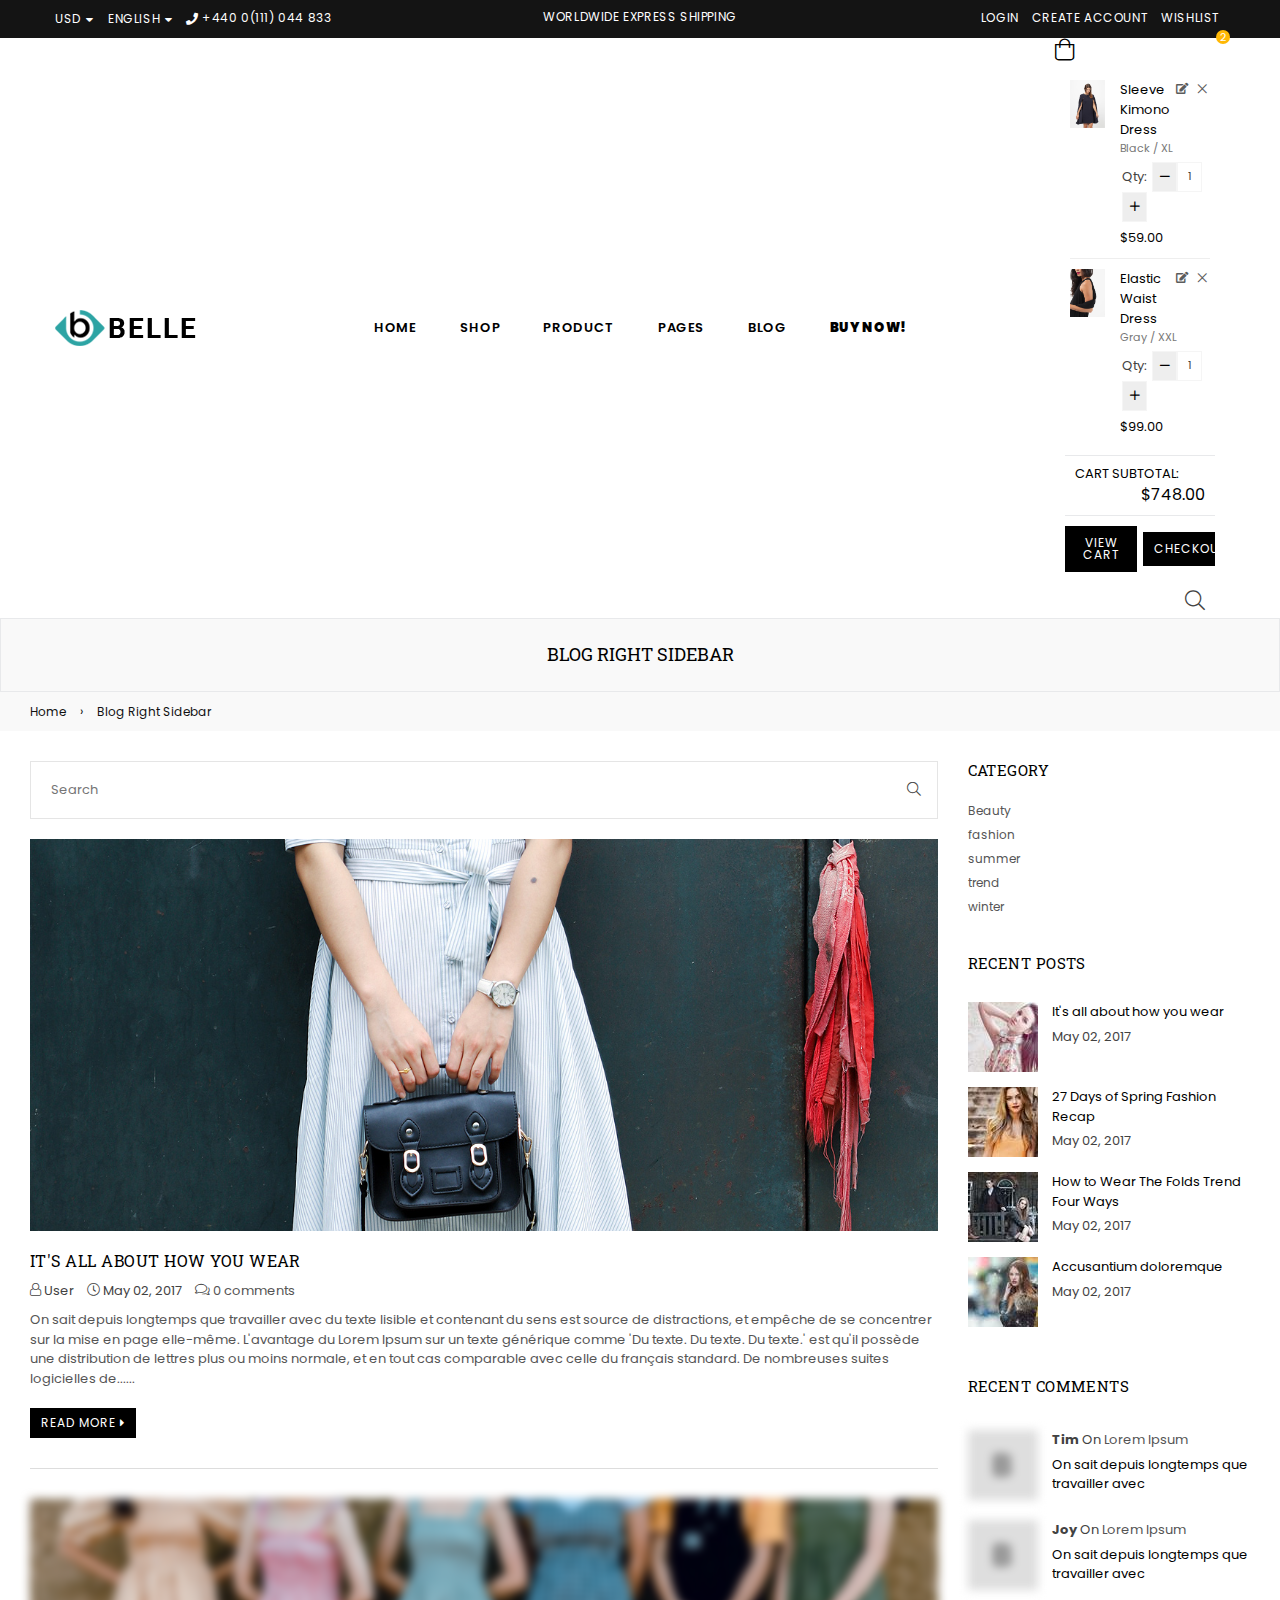
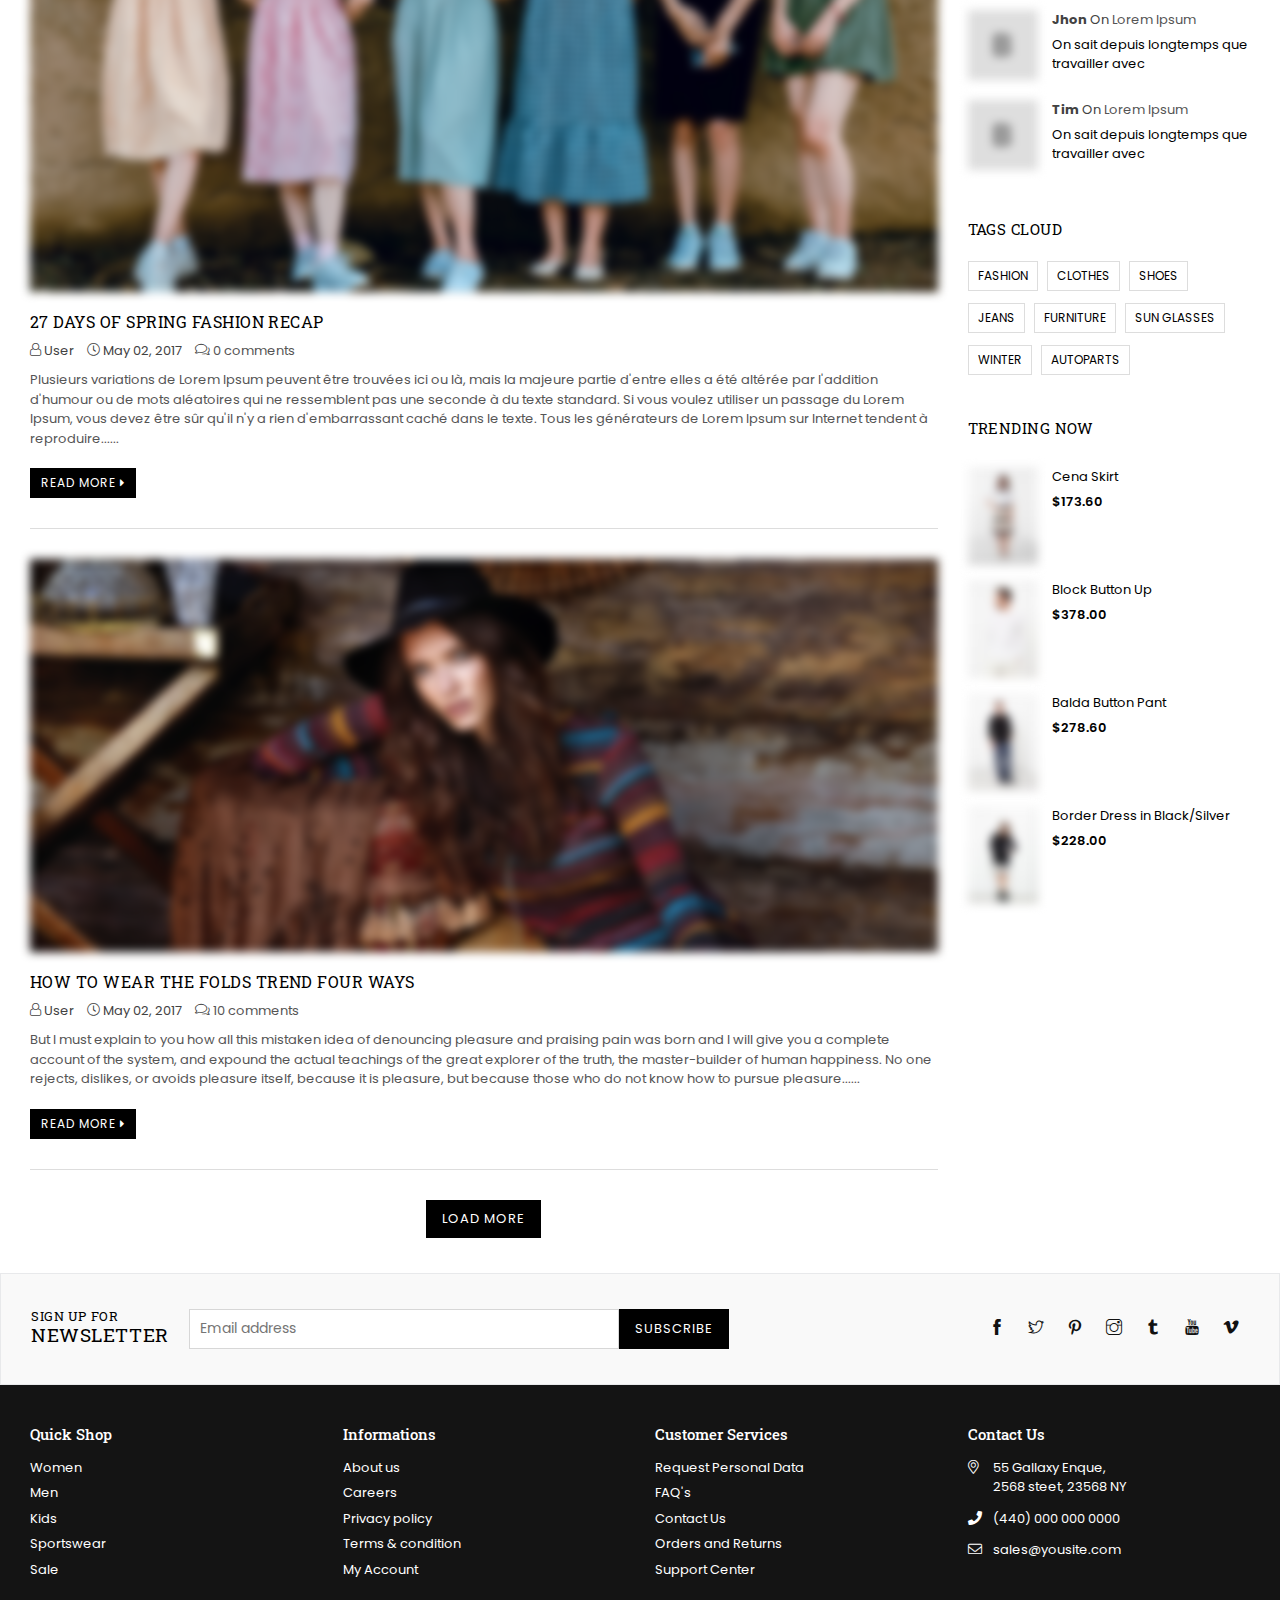
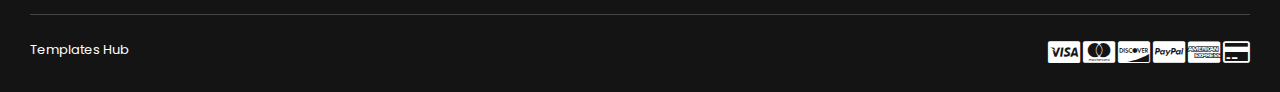
<file: blog-right-sidebar.html>
<!DOCTYPE html>
<html class="no-js" lang="en">

<!-- belle/blog-right-sidebar.html   11 Nov 2019 12:46:09 GMT -->
<head>
<meta http-equiv="Content-Type" content="text/html; charset=utf-8" />
<meta http-equiv="x-ua-compatible" content="ie=edge">
<title>Blog Right Sidebar &ndash; Belle Multipurpose Bootstrap 4 Template</title>
<meta name="description" content="description">
<meta name="viewport" content="width=device-width, initial-scale=1">
<!-- Favicon -->
<link rel="shortcut icon" href="assets/images/favicon.png" />
<!-- Plugins CSS -->
<link rel="stylesheet" href="assets/css/plugins.css">
<!-- Bootstap CSS -->
<link rel="stylesheet" href="assets/css/bootstrap.min.css">
<!-- Main Style CSS -->
<link rel="stylesheet" href="assets/css/style.css">
<link rel="stylesheet" href="assets/css/responsive.css">
</head>
<body class="template-blog belle">
<div class="pageWrapper">
	<!--Search Form Drawer-->
	<div class="search">
        <div class="search__form">
            <form class="search-bar__form" action="#">
                <button class="go-btn search__button" type="submit"><i class="icon anm anm-search-l"></i></button>
                <input class="search__input" type="search" name="q" value="" placeholder="Search entire store..." aria-label="Search" autocomplete="off">
            </form>
            <button type="button" class="search-trigger close-btn"><i class="icon anm anm-times-l"></i></button>
        </div>
    </div>
    <!--End Search Form Drawer-->
    <!--Top Header-->
    <div class="top-header">
        <div class="container-fluid">
            <div class="row">
            	<div class="col-10 col-sm-8 col-md-5 col-lg-4">
                    <div class="currency-picker">
                        <span class="selected-currency">USD</span>
                        <ul id="currencies">
                            <li data-currency="INR" class="">INR</li>
                            <li data-currency="GBP" class="">GBP</li>
                            <li data-currency="CAD" class="">CAD</li>
                            <li data-currency="USD" class="selected">USD</li>
                            <li data-currency="AUD" class="">AUD</li>
                            <li data-currency="EUR" class="">EUR</li>
                            <li data-currency="JPY" class="">JPY</li>
                        </ul>
                    </div>
                    <div class="language-dropdown">
                        <span class="language-dd">English</span>
                        <ul id="language">
                            <li class="">German</li>
                            <li class="">French</li>
                        </ul>
                    </div>
                    <p class="phone-no"><i class="anm anm-phone-s"></i> +440 0(111) 044 833</p>
                </div>
                <div class="col-sm-4 col-md-4 col-lg-4 d-none d-lg-none d-md-block d-lg-block">
                	<div class="text-center"><p class="top-header_middle-text"> Worldwide Express Shipping</p></div>
                </div>
                <div class="col-2 col-sm-4 col-md-3 col-lg-4 text-right">
                	<span class="user-menu d-block d-lg-none"><i class="anm anm-user-al" aria-hidden="true"></i></span>
                    <ul class="customer-links list-inline">
                        <li><a href="login.html">Login</a></li>
                        <li><a href="register.html">Create Account</a></li>
                        <li><a href="wishlist.html">Wishlist</a></li>
                    </ul>
                </div>
            </div>
        </div>
    </div>
    <!--End Top Header-->
    <!--Header-->
    <div class="header-wrap animated d-flex">
    	<div class="container-fluid">        
            <div class="row align-items-center">
            	<!--Desktop Logo-->
                <div class="logo col-md-2 col-lg-2 d-none d-lg-block">
                    <a href="index.html">
                    	<img src="assets/images/logo.svg" alt="Belle Multipurpose Html Template" title="Belle Multipurpose Html Template" />
                    </a>
                </div>
                <!--End Desktop Logo-->
                <div class="col-2 col-sm-3 col-md-3 col-lg-8">
                	<div class="d-block d-lg-none">
                        <button type="button" class="btn--link site-header__menu js-mobile-nav-toggle mobile-nav--open">
                        	<i class="icon anm anm-times-l"></i>
                            <i class="anm anm-bars-r"></i>
                        </button>
                    </div>
                	<!--Desktop Menu-->
                	<nav class="grid__item" id="AccessibleNav"><!-- for mobile -->
                        <ul id="siteNav" class="site-nav medium center hidearrow">
                            <li class="lvl1 parent megamenu"><a href="#">Home <i class="anm anm-angle-down-l"></i></a>
                                <div class="megamenu style1">
                                    <ul class="grid mmWrapper">
                                        <li class="grid__item large-up--one-whole">
                                            <ul class="grid">
                                                <li class="grid__item lvl-1 col-md-3 col-lg-3"><a href="#" class="site-nav lvl-1">Home Group 1</a>
                                                    <ul class="subLinks">
                                                      <li class="lvl-2"><a href="index.html" class="site-nav lvl-2">Home 1 - Classic</a></li>
                                                      <li class="lvl-2"><a href="home2-default.html" class="site-nav lvl-2">Home 2 - Default</a></li>
                                                      <li class="lvl-2"><a href="home15-funiture.html" class="site-nav lvl-2">Home 15 - Furniture <span class="lbl nm_label1">New</span></a></li>
                                                      <li class="lvl-2"><a href="home3-boxed.html" class="site-nav lvl-2">Home 3 - Boxed</a></li>
                                                      <li class="lvl-2"><a href="home4-fullwidth.html" class="site-nav lvl-2">Home 4 - Fullwidth</a></li>
                                                      <li class="lvl-2"><a href="home5-cosmetic.html" class="site-nav lvl-2">Home 5 - Cosmetic</a></li>
                                                      <li class="lvl-2"><a href="home6-modern.html" class="site-nav lvl-2">Home 6 - Modern</a></li>
                                                      <li class="lvl-2"><a href="home7-shoes.html" class="site-nav lvl-2">Home 7 - Shoes</a></li>
                                                    </ul>
                                                  </li>
                                                <li class="grid__item lvl-1 col-md-3 col-lg-3"><a href="#" class="site-nav lvl-1">Home Group 2</a>
                                                    <ul class="subLinks">
                                                        <li class="lvl-2"><a href="home8-jewellery.html" class="site-nav lvl-2">Home 8 - Jewellery</a></li>
                                                        <li class="lvl-2"><a href="home9-parallax.html" class="site-nav lvl-2">Home 9 - Parallax</a></li>
                                                        <li class="lvl-2"><a href="home10-minimal.html" class="site-nav lvl-2">Home 10 - Minimal</a></li>
                                                        <li class="lvl-2"><a href="home11-grid.html" class="site-nav lvl-2">Home 11 - Grid</a></li>
                                                        <li class="lvl-2"><a href="home12-category.html" class="site-nav lvl-2">Home 12 - Category</a></li>
                                                        <li class="lvl-2"><a href="home13-auto-parts.html" class="site-nav lvl-2">Home 13 - Auto Parts</a></li>
                                                        <li class="lvl-2"><a href="home14-bags.html" class="site-nav lvl-2">Home 14 - Bags <span class="lbl nm_label1">New</span></a></li>
                                                    </ul>
                                                </li>
                                                <li class="grid__item lvl-1 col-md-3 col-lg-3"><a href="#" class="site-nav lvl-1">New Sections</a>
                                                    <ul class="subLinks">
                                                        <li class="lvl-2"><a href="home11-grid.html" class="site-nav lvl-2">Image Gallery</a></li>
                                                        <li class="lvl-2"><a href="home5-cosmetic.html" class="site-nav lvl-2">Featured Product</a></li>
                                                        <li class="lvl-2"><a href="home7-shoes.html" class="site-nav lvl-2">Columns with Items</a></li>
                                                        <li class="lvl-2"><a href="home6-modern.html" class="site-nav lvl-2">Text columns with images</a></li>
                                                        <li class="lvl-2"><a href="home2-default.html" class="site-nav lvl-2">Products Carousel</a></li>
                                                        <li class="lvl-2"><a href="home9-parallax.html" class="site-nav lvl-2">Parallax Banner</a></li>
                                                    </ul>
                                                </li>
                                                <li class="grid__item lvl-1 col-md-3 col-lg-3"><a href="#" class="site-nav lvl-1">New Features</a>
                                                    <ul class="subLinks">
                                                        <li class="lvl-2"><a href="home13-auto-parts.html" class="site-nav lvl-2">Top Information Bar <span class="lbl nm_label1">New</span></a></li>
                                                        <li class="lvl-2"><a href="#" class="site-nav lvl-2">Age Varification <span class="lbl nm_label1">New</span></a></li>
                                                        <li class="lvl-2"><a href="#" class="site-nav lvl-2">Footer Blocks</a></li>
                                                        <li class="lvl-2"><a href="#" class="site-nav lvl-2">2 New Megamenu style</a></li>
                                                        <li class="lvl-2"><a href="#" class="site-nav lvl-2">Show Total Savings <span class="lbl nm_label3">Hot</span></a></li>
                                                        <li class="lvl-2"><a href="#" class="site-nav lvl-2">New Custom Icons</a></li>
                                                        <li class="lvl-2"><a href="#" class="site-nav lvl-2">Auto Currency</a></li>
                                                    </ul>
                                                </li>
                                            </ul>
                                        </li>
                                    </ul>
                                </div>
                            </li>
                            <li class="lvl1 parent megamenu"><a href="#">Shop <i class="anm anm-angle-down-l"></i></a>
                            	<div class="megamenu style4">
                                    <ul class="grid grid--uniform mmWrapper">
                                    	<li class="grid__item lvl-1 col-md-3 col-lg-3"><a href="#" class="site-nav lvl-1">Shop Pages</a>
                                            <ul class="subLinks">
                                                <li class="lvl-2"><a href="shop-left-sidebar.html" class="site-nav lvl-2">Left Sidebar</a></li>
                                                <li class="lvl-2"><a href="shop-right-sidebar.html" class="site-nav lvl-2">Right Sidebar</a></li>
                                                <li class="lvl-2"><a href="shop-fullwidth.html" class="site-nav lvl-2">Fullwidth</a></li>
                                                <li class="lvl-2"><a href="shop-grid-3.html" class="site-nav lvl-2">3 items per row</a></li>
                                                <li class="lvl-2"><a href="shop-grid-4.html" class="site-nav lvl-2">4 items per row</a></li>
                                                <li class="lvl-2"><a href="shop-grid-5.html" class="site-nav lvl-2">5 items per row</a></li>
                                                <li class="lvl-2"><a href="shop-grid-6.html" class="site-nav lvl-2">6 items per row</a></li>
                                                <li class="lvl-2"><a href="shop-grid-7.html" class="site-nav lvl-2">7 items per row</a></li>
                                                <li class="lvl-2"><a href="shop-listview.html" class="site-nav lvl-2">Product Listview</a></li>
                                            </ul>
                                      	</li>
                                      	<li class="grid__item lvl-1 col-md-3 col-lg-3"><a href="#" class="site-nav lvl-1">Shop Features</a>
                                            <ul class="subLinks">
                                                <li class="lvl-2"><a href="shop-left-sidebar.html" class="site-nav lvl-2">Product Countdown <span class="lbl nm_label3">Hot</span></a></li>
                                                <li class="lvl-2"><a href="shop-right-sidebar.html" class="site-nav lvl-2">Infinite Scrolling</a></li>
                                                <li class="lvl-2"><a href="shop-grid-3.html" class="site-nav lvl-2">Pagination - Classic</a></li>
                                                <li class="lvl-2"><a href="shop-grid-6.html" class="site-nav lvl-2">Pagination - Load More</a></li>
                                                <li class="lvl-2"><a href="product-labels.html" class="site-nav lvl-2">Dynamic Product Labels</a></li>
                                                <li class="lvl-2"><a href="product-swatches-style.html" class="site-nav lvl-2">Product Swatches <span class="lbl nm_label2">Sale</span></a></li>
                                                <li class="lvl-2"><a href="product-hover-info.html" class="site-nav lvl-2">Product Hover Info</a></li>
                                                <li class="lvl-2"><a href="shop-grid-3.html" class="site-nav lvl-2">Product Reviews</a></li>
                                                <li class="lvl-2"><a href="shop-left-sidebar.html" class="site-nav lvl-2">Discount Label <span class="lbl nm_label1">New</span></a></li>
                                            </ul>
                                      	</li>
                                        <li class="grid__item lvl-1 col-md-6 col-lg-6">
                                        	<a href="#"><img src="assets/images/megamenu-bg1.jpg" alt="" title="" /></a>
                                        </li>
                                    </ul>
                              	</div>
                            </li>
                        <li class="lvl1 parent megamenu"><a href="#">Product <i class="anm anm-angle-down-l"></i></a>
                        	<div class="megamenu style2">
                                <ul class="grid mmWrapper">
                                    <li class="grid__item one-whole">
                                        <ul class="grid">
                                            <li class="grid__item lvl-1 col-md-3 col-lg-3"><a href="#" class="site-nav lvl-1">Product Page</a>
                                                <ul class="subLinks">
                                                    <li class="lvl-2"><a href="product-layout-1.html" class="site-nav lvl-2">Product Layout 1</a></li>
                                                    <li class="lvl-2"><a href="product-layout-2.html" class="site-nav lvl-2">Product Layout 2</a></li>
                                                    <li class="lvl-2"><a href="product-layout-3.html" class="site-nav lvl-2">Product Layout 3</a></li>
                                                    <li class="lvl-2"><a href="product-with-left-thumbs.html" class="site-nav lvl-2">Product With Left Thumbs</a></li>
                                                    <li class="lvl-2"><a href="product-with-right-thumbs.html" class="site-nav lvl-2">Product With Right Thumbs</a></li>
                                                    <li class="lvl-2"><a href="product-with-bottom-thumbs.html" class="site-nav lvl-2">Product With Bottom Thumbs</a></li>
                                                </ul>
                                            </li>
                                            <li class="grid__item lvl-1 col-md-3 col-lg-3"><a href="#" class="site-nav lvl-1">Product Features</a>
                                                    <ul class="subLinks">
                                                      <li class="lvl-2"><a href="short-description.html" class="site-nav lvl-2">Short Description</a></li>
                                                      <li class="lvl-2"><a href="product-countdown.html" class="site-nav lvl-2">Product Countdown</a></li>
                                                      <li class="lvl-2"><a href="product-video.html" class="site-nav lvl-2">Product Video</a></li>
                                                      <li class="lvl-2"><a href="product-quantity-message.html" class="site-nav lvl-2">Product Quantity Message</a></li>
                                                      <li class="lvl-2"><a href="product-visitor-sold-count.html" class="site-nav lvl-2">Product Visitor/Sold Count <span class="lbl nm_label3">Hot</span></a></li>
                                                      <li class="lvl-2"><a href="product-zoom-lightbox.html" class="site-nav lvl-2">Product Zoom/Lightbox <span class="lbl nm_label1">New</span></a></li>
                                                    </ul>
                                                  </li>
                                                <li class="grid__item lvl-1 col-md-3 col-lg-3"><a href="#" class="site-nav lvl-1">Product Features</a>
                                                    <ul class="subLinks">
                                                      <li class="lvl-2"><a href="product-with-variant-image.html" class="site-nav lvl-2">Product with Variant Image</a></li>
                                                      <li class="lvl-2"><a href="product-with-color-swatch.html" class="site-nav lvl-2">Product with Color Swatch</a></li>
                                                      <li class="lvl-2"><a href="product-with-image-swatch.html" class="site-nav lvl-2">Product with Image Swatch</a></li>
                                                      <li class="lvl-2"><a href="product-with-dropdown.html" class="site-nav lvl-2">Product with Dropdown</a></li>
                                                      <li class="lvl-2"><a href="product-with-rounded-square.html" class="site-nav lvl-2">Product with Rounded Square</a></li>
                                                      <li class="lvl-2"><a href="swatches-style.html" class="site-nav lvl-2">Product Swatches All Style</a></li>
                                                    </ul>
                                                </li>
                                                <li class="grid__item lvl-1 col-md-3 col-lg-3"><a href="#" class="site-nav lvl-1">Product Features</a>
                                                    <ul class="subLinks">
                                                      <li class="lvl-2"><a href="product-accordion.html" class="site-nav lvl-2">Product Accordion</a></li>
                                                      <li class="lvl-2"><a href="product-pre-orders.html" class="site-nav lvl-2">Product Pre-orders <span class="lbl nm_label1">New</span></a></li>
                                                      <li class="lvl-2"><a href="product-labels-detail.html" class="site-nav lvl-2">Product Labels</a></li>
                                                      <li class="lvl-2"><a href="product-discount.html" class="site-nav lvl-2">Product Discount In %</a></li>
                                                      <li class="lvl-2"><a href="product-shipping-message.html" class="site-nav lvl-2">Product Shipping Message</a></li>
                                                      <li class="lvl-2"><a href="size-guide.html" class="site-nav lvl-2">Size Guide <span class="lbl nm_label1">New</span></a></li>
                                                    </ul>
                                                </li>
                                        </ul>
                                    </li>
                                  	<li class="grid__item large-up--one-whole imageCol"><a href="#"><img src="assets/images/megamenu-bg2.jpg" alt=""></a></li>
                                </ul>
                          	</div>
                        </li>
                        <li class="lvl1 parent dropdown"><a href="#">Pages <i class="anm anm-angle-down-l"></i></a>
                          <ul class="dropdown">
                          	<li><a href="cart-variant1.html" class="site-nav">Cart Page <i class="anm anm-angle-right-l"></i></a>
                                <ul class="dropdown">
                                    <li><a href="cart-variant1.html" class="site-nav">Cart Variant1</a></li>
                                    <li><a href="cart-variant2.html" class="site-nav">Cart Variant2</a></li>
                                 </ul>
                            </li>
                            <li><a href="compare-variant1.html" class="site-nav">Compare Product <i class="anm anm-angle-right-l"></i></a>
                                <ul class="dropdown">
                                    <li><a href="compare-variant1.html" class="site-nav">Compare Variant1</a></li>
                                    <li><a href="compare-variant2.html" class="site-nav">Compare Variant2</a></li>
                                 </ul>
                            </li>
							<li><a href="checkout.html" class="site-nav">Checkout</a></li>
                            <li><a href="about-us.html" class="site-nav">About Us <span class="lbl nm_label1">New</span> </a></li>
                            <li><a href="contact-us.html" class="site-nav">Contact Us</a></li>
                            <li><a href="faqs.html" class="site-nav">FAQs</a></li>
                            <li><a href="lookbook1.html" class="site-nav">Lookbook<i class="anm anm-angle-right-l"></i></a>
                              <ul>
                                <li><a href="lookbook1.html" class="site-nav">Style 1</a></li>
                                <li><a href="lookbook2.html" class="site-nav">Style 2</a></li>
                              </ul>
                            </li>
                            <li><a href="404.html" class="site-nav">404</a></li>
                            <li><a href="coming-soon.html" class="site-nav">Coming soon <span class="lbl nm_label1">New</span> </a></li>
                          </ul>
                        </li>
                        <li class="lvl1 parent dropdown"><a href="#">Blog <i class="anm anm-angle-down-l"></i></a>
                          <ul class="dropdown">
                            <li><a href="blog-left-sidebar.html" class="site-nav">Left Sidebar</a></li>
                            <li><a href="blog-right-sidebar.html" class="site-nav">Right Sidebar</a></li>
                            <li><a href="blog-fullwidth.html" class="site-nav">Fullwidth</a></li>
                            <li><a href="blog-grid-view.html" class="site-nav">Gridview</a></li>
                            <li><a href="blog-article.html" class="site-nav">Article</a></li>
                          </ul>
                        </li>
                        <li class="lvl1"><a href="#"><b>Buy Now!</b></a></li>
                      </ul>
                    </nav>
                    <!--End Desktop Menu-->
                </div>
                <div class="col-6 col-sm-6 col-md-6 col-lg-2 d-block d-lg-none mobile-logo">
                	<div class="logo">
                        <a href="index.html">
                            <img src="assets/images/logo.svg" alt="Belle Multipurpose Html Template" title="Belle Multipurpose Html Template" />
                        </a>
                    </div>
                </div>
                <div class="col-4 col-sm-3 col-md-3 col-lg-2">
                	<div class="site-cart">
                    	<a href="#" class="site-header__cart" title="Cart">
                        	<i class="icon anm anm-bag-l"></i>
                            <span id="CartCount" class="site-header__cart-count" data-cart-render="item_count">2</span>
                        </a>
                        <!--Minicart Popup-->
                        <div id="header-cart" class="block block-cart">
                        	<ul class="mini-products-list">
                                <li class="item">
                                	<a class="product-image" href="#">
                                    	<img src="assets/images/product-images/cape-dress-1.jpg" alt="3/4 Sleeve Kimono Dress" title="" />
                                    </a>
                                    <div class="product-details">
                                    	<a href="#" class="remove"><i class="anm anm-times-l" aria-hidden="true"></i></a>
                                        <a href="#" class="edit-i remove"><i class="anm anm-edit" aria-hidden="true"></i></a>
                                        <a class="pName" href="cart.html">Sleeve Kimono Dress</a>
                                        <div class="variant-cart">Black / XL</div>
                                        <div class="wrapQtyBtn">
                                            <div class="qtyField">
                                            	<span class="label">Qty:</span>
                                                <a class="qtyBtn minus" href="javascript:void(0);"><i class="fa anm anm-minus-r" aria-hidden="true"></i></a>
                                                <input type="text" id="Quantity" name="quantity" value="1" class="product-form__input qty">
                                                <a class="qtyBtn plus" href="javascript:void(0);"><i class="fa anm anm-plus-r" aria-hidden="true"></i></a>
                                            </div>
                                        </div>
                                        <div class="priceRow">
                                        	<div class="product-price">
                                            	<span class="money">$59.00</span>
                                            </div>
                                         </div>
									</div>
                                </li>
                                <li class="item">
                                	<a class="product-image" href="#">
                                    	<img src="assets/images/product-images/cape-dress-2.jpg" alt="Elastic Waist Dress - Black / Small" title="" />
                                    </a>
                                    <div class="product-details">
                                    	<a href="#" class="remove"><i class="anm anm-times-l" aria-hidden="true"></i></a>
                                        <a href="#" class="edit-i remove"><i class="anm anm-edit" aria-hidden="true"></i></a>
                                        <a class="pName" href="cart.html">Elastic Waist Dress</a>
                                        <div class="variant-cart">Gray / XXL</div>
                                        <div class="wrapQtyBtn">
                                            <div class="qtyField">
                                            	<span class="label">Qty:</span>
                                                <a class="qtyBtn minus" href="javascript:void(0);"><i class="fa anm anm-minus-r" aria-hidden="true"></i></a>
                                                <input type="text" id="Quantity" name="quantity" value="1" class="product-form__input qty">
                                                <a class="qtyBtn plus" href="javascript:void(0);"><i class="fa anm anm-plus-r" aria-hidden="true"></i></a>
                                            </div>
                                        </div>
                                       	<div class="priceRow">
                                            <div class="product-price">
                                                <span class="money">$99.00</span>
                                            </div>
                                        </div>
                                    </div>
                                </li>
                            </ul>
                            <div class="total">
                            	<div class="total-in">
                                	<span class="label">Cart Subtotal:</span><span class="product-price"><span class="money">$748.00</span></span>
                                </div>
                                 <div class="buttonSet text-center">
                                    <a href="cart.html" class="btn btn-secondary btn--small">View Cart</a>
                                    <a href="checkout.html" class="btn btn-secondary btn--small">Checkout</a>
                                </div>
                            </div>
                        </div>
                        <!--End Minicart Popup-->
                    </div>
                    <div class="site-header__search">
                    	<button type="button" class="search-trigger"><i class="icon anm anm-search-l"></i></button>
                    </div>
                </div>
        	</div>
        </div>
    </div>
    <!--End Header-->
    <!--Mobile Menu-->
    <div class="mobile-nav-wrapper" role="navigation">
		<div class="closemobileMenu"><i class="icon anm anm-times-l pull-right"></i> Close Menu</div>
        <ul id="MobileNav" class="mobile-nav">
        	<li class="lvl1 parent megamenu"><a href="index.html">Home <i class="anm anm-plus-l"></i></a>
          <ul>
            <li><a href="#" class="site-nav">Home Group 1<i class="anm anm-plus-l"></i></a>
              <ul>
                <li><a href="index.html" class="site-nav">Home 1 - Classic</a></li>
                <li><a href="home2-default.html" class="site-nav">Home 2 - Default</a></li>
                <li><a href="home15-funiture.html" class="site-nav">Home 15 - Furniture </a></li>
                <li><a href="home3-boxed.html" class="site-nav">Home 3 - Boxed</a></li>
                <li><a href="home4-fullwidth.html" class="site-nav">Home 4 - Fullwidth</a></li>
                <li><a href="home5-cosmetic.html" class="site-nav">Home 5 - Cosmetic</a></li>
                <li><a href="home6-modern.html" class="site-nav">Home 6 - Modern</a></li>
                <li><a href="home7-shoes.html" class="site-nav last">Home 7 - Shoes</a></li>
              </ul>
            </li>
            <li><a href="#" class="site-nav">Home Group 2<i class="anm anm-plus-l"></i></a>
              <ul>
                <li><a href="home8-jewellery.html" class="site-nav">Home 8 - Jewellery</a></li>
                <li><a href="home9-parallax.html" class="site-nav">Home 9 - Parallax</a></li>
                <li><a href="home10-minimal.html" class="site-nav">Home 10 - Minimal</a></li>
                <li><a href="home11-grid.html" class="site-nav">Home 11 - Grid</a></li>
                <li><a href="home12-category.html" class="site-nav">Home 12 - Category</a></li>
                <li><a href="home13-auto-parts.html" class="site-nav">Home 13 - Auto Parts</a></li>
                <li><a href="home14-bags.html" class="site-nav last">Home 14 - Bags</a></li>
              </ul>
            </li>
            <li><a href="#" class="site-nav">New Sections<i class="anm anm-plus-l"></i></a>
              <ul>
                <li><a href="home11-grid.html" class="site-nav">Image Gallery</a></li>
                <li><a href="home5-cosmetic.html" class="site-nav">Featured Product</a></li>
                <li><a href="home7-shoes.html" class="site-nav">Columns with Items</a></li>
                <li><a href="home6-modern.html" class="site-nav">Text columns with images</a></li>
                <li><a href="home2-default.html" class="site-nav">Products Carousel</a></li>
                <li><a href="home9-parallax.html" class="site-nav last">Parallax Banner</a></li>
              </ul>
            </li>
            <li><a href="#" class="site-nav">New Features<i class="anm anm-plus-l"></i></a>
              <ul>
                <li><a href="home13-auto-parts.html" class="site-nav">Top Information Bar </a></li>
                <li><a href="#" class="site-nav">Age Varification </a></li>
                <li><a href="#" class="site-nav">Footer Blocks</a></li>
                <li><a href="#" class="site-nav">2 New Megamenu style</a></li>
                <li><a href="#" class="site-nav">Show Total Savings </a></li>
                <li><a href="#" class="site-nav">New Custom Icons</a></li>
                <li><a href="#" class="site-nav last">Auto Currency</a></li>
              </ul>
            </li>
          </ul>
        </li>
        	<li class="lvl1 parent megamenu"><a href="#">Shop <i class="anm anm-plus-l"></i></a>
          <ul>
            <li><a href="#" class="site-nav">Shop Pages<i class="anm anm-plus-l"></i></a>
              <ul>
                <li><a href="shop-left-sidebar.html" class="site-nav">Left Sidebar</a></li>
                <li><a href="shop-right-sidebar.html" class="site-nav">Right Sidebar</a></li>
                <li><a href="shop-fullwidth.html" class="site-nav">Fullwidth</a></li>
                <li><a href="shop-grid-3.html" class="site-nav">3 items per row</a></li>
                <li><a href="shop-grid-4.html" class="site-nav">4 items per row</a></li>
                <li><a href="shop-grid-5.html" class="site-nav">5 items per row</a></li>
                <li><a href="shop-grid-6.html" class="site-nav">6 items per row</a></li>
                <li><a href="shop-grid-7.html" class="site-nav">7 items per row</a></li>
                <li><a href="shop-listview.html" class="site-nav last">Product Listview</a></li>
              </ul>
            </li>
            <li><a href="#" class="site-nav">Shop Features<i class="anm anm-plus-l"></i></a>
              <ul>
                <li><a href="shop-left-sidebar.html" class="site-nav">Product Countdown </a></li>
                <li><a href="shop-right-sidebar.html" class="site-nav">Infinite Scrolling</a></li>

                <li><a href="shop-grid-3.html" class="site-nav">Pagination - Classic</a></li>
                <li><a href="shop-grid-6.html" class="site-nav">Pagination - Load More</a></li>
                <li><a href="product-labels.html" class="site-nav">Dynamic Product Labels</a></li>
                <li><a href="product-swatches-style.html" class="site-nav">Product Swatches </a></li>
                <li><a href="product-hover-info.html" class="site-nav">Product Hover Info</a></li>
                <li><a href="shop-grid-3.html" class="site-nav">Product Reviews</a></li>
                <li><a href="shop-left-sidebar.html" class="site-nav last">Discount Label </a></li>
              </ul>
            </li>
          </ul>
        </li>
        	<li class="lvl1 parent megamenu"><a href="product-layout-1.html">Product <i class="anm anm-plus-l"></i></a>
          <ul>
            <li><a href="product-layout-1.html" class="site-nav">Product Page<i class="anm anm-plus-l"></i></a>
              <ul>
                <li><a href="product-layout-1.html" class="site-nav">Product Layout 1</a></li>
                <li><a href="product-layout-2.html" class="site-nav">Product Layout 2</a></li>
                <li><a href="product-layout-3.html" class="site-nav">Product Layout 3</a></li>
                <li><a href="product-with-left-thumbs.html" class="site-nav">Product With Left Thumbs</a></li>
                <li><a href="product-with-right-thumbs.html" class="site-nav">Product With Right Thumbs</a></li>
                <li><a href="product-with-bottom-thumbs.html" class="site-nav last">Product With Bottom Thumbs</a></li>
              </ul>
            </li>
            <li><a href="short-description.html" class="site-nav">Product Features<i class="anm anm-plus-l"></i></a>
              <ul>
                <li><a href="short-description.html" class="site-nav">Short Description</a></li>
                <li><a href="product-countdown.html" class="site-nav">Product Countdown</a></li>
                <li><a href="product-video.html" class="site-nav">Product Video</a></li>
                <li><a href="product-quantity-message.html" class="site-nav">Product Quantity Message</a></li>
                <li><a href="product-visitor-sold-count.html" class="site-nav">Product Visitor/Sold Count </a></li>
                <li><a href="product-zoom-lightbox.html" class="site-nav last">Product Zoom/Lightbox </a></li>
              </ul>
            </li>
            <li><a href="#" class="site-nav">Product Features<i class="anm anm-plus-l"></i></a>
              <ul>
                <li><a href="product-with-variant-image.html" class="site-nav">Product with Variant Image</a></li>
                <li><a href="product-with-color-swatch.html" class="site-nav">Product with Color Swatch</a></li>
                <li><a href="product-with-image-swatch.html" class="site-nav">Product with Image Swatch</a></li>
                <li><a href="product-with-dropdown.html" class="site-nav">Product with Dropdown</a></li>
                <li><a href="product-with-rounded-square.html" class="site-nav">Product with Rounded Square</a></li>
                <li><a href="swatches-style.html" class="site-nav last">Product Swatches All Style</a></li>
              </ul>
            </li>
            <li><a href="#" class="site-nav">Product Features<i class="anm anm-plus-l"></i></a>
              <ul>
                <li><a href="product-accordion.html" class="site-nav">Product Accordion</a></li>
                <li><a href="product-pre-orders.html" class="site-nav">Product Pre-orders </a></li>
                <li><a href="product-labels-detail.html" class="site-nav">Product Labels</a></li>
                <li><a href="product-discount.html" class="site-nav">Product Discount In %</a></li>
                <li><a href="product-shipping-message.html" class="site-nav">Product Shipping Message</a></li>
                <li><a href="product-shipping-message.html" class="site-nav last">Size Guide </a></li>
              </ul>
            </li>
          </ul>
        </li>
        	<li class="lvl1 parent megamenu"><a href="about-us.html">Pages <i class="anm anm-plus-l"></i></a>
          <ul>
          	<li><a href="cart-variant1.html" class="site-nav">Cart Page <i class="anm anm-plus-l"></i></a>
                <ul class="dropdown">
                    <li><a href="cart-variant1.html" class="site-nav">Cart Variant1</a></li>
                    <li><a href="cart-variant2.html" class="site-nav">Cart Variant2</a></li>
                 </ul>
            </li>
            <li><a href="compare-variant1.html" class="site-nav">Compare Product <i class="anm anm-plus-l"></i></a>
                <ul class="dropdown">
                    <li><a href="compare-variant1.html" class="site-nav">Compare Variant1</a></li>
                    <li><a href="compare-variant2.html" class="site-nav">Compare Variant2</a></li>
                 </ul>
            </li>
			<li><a href="checkout.html" class="site-nav">Checkout</a></li>
            <li><a href="about-us.html" class="site-nav">About Us<span class="lbl nm_label1">New</span></a></li>
            <li><a href="contact-us.html" class="site-nav">Contact Us</a></li>
            <li><a href="faqs.html" class="site-nav">FAQs</a></li>
            <li><a href="lookbook1.html" class="site-nav">Lookbook<i class="anm anm-plus-l"></i></a>
              <ul>
                <li><a href="lookbook1.html" class="site-nav">Style 1</a></li>
                <li><a href="lookbook2.html" class="site-nav last">Style 2</a></li>
              </ul>
            </li>
            <li><a href="404.html" class="site-nav">404</a></li>
            <li><a href="coming-soon.html" class="site-nav">Coming soon<span class="lbl nm_label1">New</span></a></li>
          </ul>
        </li>
        	<li class="lvl1 parent megamenu"><a href="blog-left-sidebar.html">Blog <i class="anm anm-plus-l"></i></a>
          <ul>
            <li><a href="blog-left-sidebar.html" class="site-nav">Left Sidebar</a></li>
            <li><a href="blog-right-sidebar.html" class="site-nav">Right Sidebar</a></li>
            <li><a href="blog-fullwidth.html" class="site-nav">Fullwidth</a></li>
            <li><a href="blog-grid-view.html" class="site-nav">Gridview</a></li>
            <li><a href="blog-article.html" class="site-nav">Article</a></li>
          </ul>
        </li>
        	<li class="lvl1"><a href="#"><b>Buy Now!</b></a>
        </li>
      </ul>
	</div>
	<!--End Mobile Menu-->
    
    <!--Body Content-->
    <div id="page-content">
    	<!--Page Title-->
    	<div class="page section-header text-center mb-0">
			<div class="page-title">
        		<div class="wrapper"><h1 class="page-width">Blog Right Sidebar</h1></div>
      		</div>
		</div>
        <!--End Page Title-->
	    <div class="bredcrumbWrap">
            <div class="container breadcrumbs">
                <a href="index.html" title="Back to the home page">Home</a><span aria-hidden="true">›</span><span>Blog Right Sidebar</span>
            </div>
        </div>
        <div class="container">
        	<div class="row">
                <!--Main Content-->
                <div class="col-12 col-sm-12 col-md-9 col-lg-9 main-col">
                	<div class="custom-search">
                        <form action="http://annimexweb.com/search" method="get" class="input-group search-header search" role="search" style="position: relative;">
                            <input class="search-header__input search__input input-group__field" type="search" name="q" placeholder="Search" aria-label="Search" autocomplete="off">
                            <span class="input-group__btn"><button class="btnSearch" type="submit"> <i class="icon anm anm-search-l"></i> </button></span>
                        </form>
                    </div>
                    <div class="blog--list-view blog--grid-load-more">
                    	<div class="article"> 
                            <!-- Article Image --> 
                             <a class="article_featured-image" href="#"><img class="blur-up lazyload" data-src="assets/images/blog/blog-post-1.jpg" src="assets/images/blog/blog-post-1.jpg" alt="It's all about how you wear"></a> 
                            <h2 class="h3"><a href="blog-left-sidebar.html">It's all about how you wear</a></h2>
                            <ul class="publish-detail">                      
                                <li><i class="anm anm-user-al" aria-hidden="true"></i>  User</li>
                                <li><i class="icon anm anm-clock-r"></i> <time datetime="2017-05-02">May 02, 2017</time></li>
                                <li>
                                    <ul class="inline-list">   
                                        <li><i class="icon anm anm-comments-l"></i> <a href="#"> 0 comments</a></li>
                                    </ul>
                                </li>
                            </ul>
                            <div class="rte"> 
                                <p>On sait depuis longtemps que travailler avec du texte lisible et contenant du sens est source de distractions, et empêche de se concentrer sur la mise en page elle-même. L'avantage du Lorem Ipsum sur un texte générique comme 'Du texte. Du texte. Du texte.' est qu'il possède une distribution de lettres plus ou moins normale, et en tout cas comparable avec celle du français standard. De nombreuses suites logicielles de......</p>
                                 </div>
                            <p><a href="#" class="btn btn-secondary btn--small">Read more <i class="fa fa-caret-right" aria-hidden="true"></i></a></p>
                        </div>
                        <div class="article"> 
                            <!-- Article Image --> 
                             <a class="article_featured-image" href="#"><img class="blur-up lazyload" data-src="assets/images/blog/blog-post-2.jpg" src="assets/images/blog/blog-post-2.jpg" alt="27 Days of Spring Fashion Recap"></a> 
                            <h2 class="h3"><a href="blog-right-sidebar.html">27 Days of Spring Fashion Recap</a></h2>
                            <ul class="publish-detail">                      
                                <li><i class="anm anm-user-al" aria-hidden="true"></i>  User</li>
                                <li><i class="icon anm anm-clock-r"></i> <time datetime="2017-05-02">May 02, 2017</time></li>
                                <li>
                                    <ul class="inline-list">   
                                        <li><i class="icon anm anm-comments-l"></i> <a href="#"> 0 comments</a></li>
                                    </ul>
                                </li>
                            </ul>
                            <div class="rte"> 
                                <p>Plusieurs variations de Lorem Ipsum peuvent être trouvées ici ou là, mais la majeure partie d'entre elles a été altérée par l'addition d'humour ou de mots aléatoires qui ne ressemblent pas une seconde à du texte standard. Si vous voulez utiliser un passage du Lorem Ipsum, vous devez être sûr qu'il n'y a rien d'embarrassant caché dans le texte. Tous les générateurs de Lorem Ipsum sur Internet tendent à reproduire......</p>
                                 </div>
                            <p><a href="#" class="btn btn-secondary btn--small">Read more <i class="fa fa-caret-right" aria-hidden="true"></i></a></p>
                        </div>
                        <div class="article"> 
                            <!-- Article Image --> 
                             <a class="article_featured-image" href="#"><img class="blur-up lazyload" data-src="assets/images/blog/blog-post-3.jpg" src="assets/images/blog/blog-post-3.jpg" alt="How to Wear The Folds Trend Four Ways"></a> 
                            <h2 class="h3"><a href="#">How to Wear The Folds Trend Four Ways</a></h2>
                            <ul class="publish-detail">                      
                                <li><i class="anm anm-user-al" aria-hidden="true"></i>  User</li>
                                <li><i class="icon anm anm-clock-r"></i> <time datetime="2017-05-02">May 02, 2017</time></li>
                                <li>
                                    <ul class="inline-list">   
                                        <li><i class="icon anm anm-comments-l"></i> <a href="#"> 10 comments</a></li>
                                    </ul>
                                </li>
                            </ul>
                            <div class="rte"> 
                                <p>But I must explain to you how all this mistaken idea of denouncing pleasure and praising pain was born and I will give you a complete account of the system, and expound the actual teachings of the great explorer of the truth, the master-builder of human happiness. No one rejects, dislikes, or avoids pleasure itself, because it is pleasure, but because those who do not know how to pursue pleasure......</p>
                                 </div>
                            <p><a href="#" class="btn btn-secondary btn--small">Read more <i class="fa fa-caret-right" aria-hidden="true"></i></a></p>
                        </div>
                        <div class="article"> 
                            <!-- Article Image --> 
                             <a class="article_featured-image" href="#"><img class="blur-up lazyload" data-src="assets/images/blog/blog-post-4.jpg" src="assets/images/blog/blog-post-4.jpg" alt="Accusantium doloremque"></a> 
                            <h2 class="h3"><a href="#">Accusantium doloremque</a></h2>
                            <ul class="publish-detail">                      
                                <li><i class="anm anm-user-al" aria-hidden="true"></i>  User</li>
                                <li><i class="icon anm anm-clock-r"></i> <time datetime="2017-05-02">May 02, 2017</time></li>
                                <li>
                                    <ul class="inline-list">   
                                        <li><i class="icon anm anm-comments-l"></i> <a href="#"> 3 comments</a></li>
                                    </ul>
                                </li>
                            </ul>
                            <div class="rte"> 
                                <p>At vero eos et accusamus et iusto odio dignissimos ducimus qui blanditiis praesentium voluptatum deleniti atque corrupti quos dolores et quas molestias excepturi sint occaecati cupiditate non provident, similique sunt in culpa qui officia deserunt mollitia animi, id est laborum et dolorum fuga. Et harum quidem rerum facilis est et expedita distinctio. Nam libero tempore, cum soluta nobis est eligendi optio cumque nihil impedit quo minus id quod maxime placeat......</p>
                                 </div>
                            <p><a href="#" class="btn btn-secondary btn--small">Read more <i class="fa fa-caret-right" aria-hidden="true"></i></a></p>
                        </div>
                        <div class="loadmore-post">	
                            <a href="#;" class="btn loadMorepost">Load More</a>
                        </div>
                    </div>
                </div>
                <!--End Main Content-->
                <!--Sidebar-->
            	<div class="col-12 col-sm-12 col-md-3 col-lg-3 sidebar">
                	<div class="sidebar_tags">
                    	<div class="sidebar_widget categories">
                            <div class="widget-title"><h2>Category</h2></div>
                            <div class="widget-content">
                                <ul class="sidebar_categories">
                                	<li class="lvl-1 "><a href="http://annimexweb.com/" class="site-nav lvl-1">Beauty</a></li>
                                    <li class="lvl-1  active"><a href="#" class="site-nav lvl-1">fashion</a></li>
                                    <li class="lvl-1 "><a href="#" class="site-nav lvl-1">summer</a></li>
                                    <li class="lvl-1 "><a href="#" class="site-nav lvl-1">trend</a></li>
                                    <li class="lvl-1 "><a href="#" class="site-nav lvl-1">winter</a></li>
                                </ul>
                            </div>
                        </div>
                        <div class="sidebar_widget">
                        	<div class="widget-title"><h2>Recent Posts</h2></div>
							<div class="widget-content">
                                <div class="list list-sidebar-products">
                                  <div class="grid">
                                    <div class="grid__item">
                                      <div class="mini-list-item">
                                        <div class="mini-view_image">
                                            <a class="grid-view-item__link" href="#">
                                                <img class="grid-view-item__image blur-up lazyload" data-src="assets/images/blog/blog-post-sml-1.jpg" src="assets/images/blog/blog-post-sml-1.jpg" alt="" />
                                            </a>
                                        </div>
                                        <div class="details"> <a class="grid-view-item__title" href="#">It's all about how you wear</a>
                                          <div class="grid-view-item__meta"><span class="article__date"> <time datetime="2017-05-02T14:33:00Z">May 02, 2017</time></span></div>
                                        </div>
                                      </div>
                                    </div>
                                    <div class="grid__item">
                                      <div class="mini-list-item">
                                        <div class="mini-view_image"> <a class="grid-view-item__link" href="#"><img class="grid-view-item__image blur-up lazyload" data-src="assets/images/blog/blog-post-sml-2.jpg" src="assets/images/blog/blog-post-sml-2.jpg" alt="" /></a> </div>
                                        <div class="details"> <a class="grid-view-item__title" href="#">27 Days of Spring Fashion Recap</a>
                                          <div class="grid-view-item__meta"><span class="article__date"> <time datetime="2017-05-02T14:33:00Z">May 02, 2017</time> </span></div>
                                        </div>
                                      </div>
                                    </div>
                                    <div class="grid__item">
                                      <div class="mini-list-item">
                                        <div class="mini-view_image"> <a class="grid-view-item__link" href="#"><img class="grid-view-item__image blur-up lazyload" data-src="assets/images/blog/blog-post-sml-3.jpg" src="assets/images/blog/blog-post-sml-3.jpg" alt="" /></a> </div>
                                        <div class="details"> <a class="grid-view-item__title" href="#">How to Wear The Folds Trend Four Ways</a>
                                          <div class="grid-view-item__meta"><span class="article__date"> <time datetime="2017-05-02T14:14:00Z">May 02, 2017</time> </span></div>
                                        </div>
                                      </div>
                                    </div>
                                    <div class="grid__item">
                                      <div class="mini-list-item">
                                        <div class="mini-view_image"> <a class="grid-view-item__link" href="#"><img class="grid-view-item__image blur-up lazyload" data-src="assets/images/blog/blog-post-sml-4.jpg" src="assets/images/blog/blog-post-sml-4.jpg" alt="" /></a> </div>
                                        <div class="details"> <a class="grid-view-item__title" href="#">Accusantium doloremque</a>
                                          <div class="grid-view-item__meta"><span class="article__date"> <time datetime="2017-05-02T14:12:00Z">May 02, 2017</time> </span></div>
                                        </div>
                                      </div>
                                    </div>
                                  </div>
                                </div>
                          	</div>
						</div>
                        <div class="sidebar_widget">
                        	<div class="widget-title"><h2>Recent Comments</h2></div>
							<div class="widget-content">
                                <div class="list list-sidebar-products">
                                  <div class="grid">
                                    <div class="grid__item">
                                      <div class="mini-list-item">
                                        <div class="mini-view_image">
                                            <a class="grid-view-item__link" href="#">
                                                <img class="grid-view-item__image blur-up lazyload" data-src="assets/images/recent-commnet-img.jpg" src="assets/images/recent-commnet-img.jpg" alt="" />
                                            </a>
                                        </div>
                                        <div class="details">
                                        	<div class="grid-view-item__meta"><strong>Tim</strong> On <a href="#">Lorem Ipsum</a></div>
                                        	<a class="grid-view-item__title" href="#">On sait depuis longtemps que travailler avec</a>
                                        </div>
                                      </div>
                                    </div>
                                    <div class="grid__item">
                                      <div class="mini-list-item">
                                        <div class="mini-view_image"> <a class="grid-view-item__link" href="#"><img class="grid-view-item__image blur-up lazyload" data-src="assets/images/recent-commnet-img.jpg" src="assets/images/recent-commnet-img.jpg" alt="" /></a> </div>
                                        <div class="details">
                                        	<div class="grid-view-item__meta"><strong>Joy</strong> On <a href="#">Lorem Ipsum</a></div>
                                        	<a class="grid-view-item__title" href="#">On sait depuis longtemps que travailler avec</a>
                                        </div>
                                      </div>
                                    </div>
                                    <div class="grid__item">
                                      <div class="mini-list-item">
                                        <div class="mini-view_image"> <a class="grid-view-item__link" href="#"><img class="grid-view-item__image blur-up lazyload" data-src="assets/images/recent-commnet-img.jpg" src="assets/images/recent-commnet-img.jpg" alt="" /></a> </div>
                                        <div class="details">
                                        	<div class="grid-view-item__meta"><strong>Jhon</strong> On <a href="#">Lorem Ipsum</a></div>
                                        	<a class="grid-view-item__title" href="#">On sait depuis longtemps que travailler avec</a>
                                        </div>
                                      </div>
                                    </div>
                                    <div class="grid__item">
                                      <div class="mini-list-item">
                                        <div class="mini-view_image"> <a class="grid-view-item__link" href="#"><img class="grid-view-item__image blur-up lazyload" data-src="assets/images/recent-commnet-img.jpg" src="assets/images/recent-commnet-img.jpg" alt="" /></a> </div>
                                        <div class="details">
                                        	<div class="grid-view-item__meta"><strong>Tim</strong> On <a href="#">Lorem Ipsum</a></div>
                                        	<a class="grid-view-item__title" href="#">On sait depuis longtemps que travailler avec</a>
                                        </div>
                                      </div>
                                    </div>
                                  </div>
                                </div>
                          	</div>
						</div>
                        <div class="sidebar_widget tags-clouds">
                        	<div class="widget-title"><h2>Tags Cloud</h2></div>
							<div class="widget-content">
								<ul>
                                	<li><a href="#">Fashion</a></li>
                                    <li><a href="#">Clothes</a></li>
                                    <li><a href="#">Shoes</a></li>
                                    <li><a href="#">Jeans</a></li>
                                    <li><a href="#">Furniture</a></li>
                                    <li><a href="#">Sun Glasses</a></li>
                                    <li><a href="#">Winter</a></li>
                                    <li><a href="#">Autoparts</a></li>
                                </ul>
                          	</div>
						</div>
						<div class="sidebar_widget">
                        	<div class="widget-title"><h2>Trending Now</h2></div>
							<div class="widget-content">
                                <div class="list list-sidebar-products">
                                  <div class="grid">
                                    <div class="grid__item">
                                      <div class="mini-list-item">
                                        <div class="mini-view_image">
                                            <a class="grid-view-item__link" href="#">
                                                <img class="grid-view-item__image blur-up lazyload" data-src="assets/images/product-images/mini-product-img.jpg" src="assets/images/product-images/mini-product-img.jpg" alt="" />
                                            </a>
                                        </div>
                                        <div class="details"> <a class="grid-view-item__title" href="#">Cena Skirt</a>
                                          <div class="grid-view-item__meta"><span class="product-price__price"><span class="money">$173.60</span></span></div>
                                        </div>
                                      </div>
                                    </div>
                                    <div class="grid__item">
                                      <div class="mini-list-item">
                                        <div class="mini-view_image"> <a class="grid-view-item__link" href="#"><img class="grid-view-item__image blur-up lazyload" data-src="assets/images/product-images/mini-product-img1.jpg" src="assets/images/product-images/mini-product-img1.jpg" alt="" /></a> </div>
                                        <div class="details"> <a class="grid-view-item__title" href="#">Block Button Up</a>
                                          <div class="grid-view-item__meta"><span class="product-price__price"><span class="money">$378.00</span></span></div>
                                        </div>
                                      </div>
                                    </div>
                                    <div class="grid__item">
                                      <div class="mini-list-item">
                                        <div class="mini-view_image"> <a class="grid-view-item__link" href="#"><img class="grid-view-item__image blur-up lazyload" data-src="assets/images/product-images/mini-product-img2.jpg" src="assets/images/product-images/mini-product-img2.jpg" alt="" /></a> </div>
                                        <div class="details"> <a class="grid-view-item__title" href="#">Balda Button Pant</a>
                                          <div class="grid-view-item__meta"><span class="product-price__price"><span class="money">$278.60</span></span></div>
                                        </div>
                                      </div>
                                    </div>
                                    <div class="grid__item">
                                      <div class="mini-list-item">
                                        <div class="mini-view_image"> <a class="grid-view-item__link" href="#"><img class="grid-view-item__image blur-up lazyload" data-src="assets/images/product-images/mini-product-img3.jpg" src="assets/images/product-images/mini-product-img3.jpg" alt="" /></a> </div>
                                        <div class="details"> <a class="grid-view-item__title" href="#">Border Dress in Black/Silver</a>
                                          <div class="grid-view-item__meta"><span class="product-price__price"><span class="money">$228.00</span></span></div>
                                        </div>
                                      </div>
                                    </div>
                                  </div>
                                </div>
                          	</div>
						</div>
                    </div>
                </div>
                <!--End Sidebar-->
            </div>
        </div>
        
    </div>
    <!--End Body Content-->
    
    <!--Footer-->
    <footer id="footer">
        <div class="newsletter-section">
            <div class="container">
                <div class="row">
                        <div class="col-12 col-sm-12 col-md-12 col-lg-7 w-100 d-flex justify-content-start align-items-center">
                            <div class="display-table">
                                <div class="display-table-cell footer-newsletter">
                                    <div class="section-header text-center">
                                        <label class="h2"><span>sign up for </span>newsletter</label>
                                    </div>
                                    <form action="#" method="post">
                                        <div class="input-group">
                                            <input type="email" class="input-group__field newsletter__input" name="EMAIL" value="" placeholder="Email address" required="">
                                            <span class="input-group__btn">
                                                <button type="submit" class="btn newsletter__submit" name="commit" id="Subscribe"><span class="newsletter__submit-text--large">Subscribe</span></button>
                                            </span>
                                        </div>
                                    </form>
                                </div>
                            </div>
                        </div>
                        <div class="col-12 col-sm-12 col-md-12 col-lg-5 d-flex justify-content-end align-items-center">
                            <div class="footer-social">
                                <ul class="list--inline site-footer__social-icons social-icons">
                                    <li><a class="social-icons__link" href="#" target="_blank" title="Belle Multipurpose Bootstrap 4 Template on Facebook"><i class="icon icon-facebook"></i></a></li>
                                    <li><a class="social-icons__link" href="#" target="_blank" title="Belle Multipurpose Bootstrap 4 Template on Twitter"><i class="icon icon-twitter"></i> <span class="icon__fallback-text">Twitter</span></a></li>
                                    <li><a class="social-icons__link" href="#" target="_blank" title="Belle Multipurpose Bootstrap 4 Template on Pinterest"><i class="icon icon-pinterest"></i> <span class="icon__fallback-text">Pinterest</span></a></li>
                                    <li><a class="social-icons__link" href="#" target="_blank" title="Belle Multipurpose Bootstrap 4 Template on Instagram"><i class="icon icon-instagram"></i> <span class="icon__fallback-text">Instagram</span></a></li>
                                    <li><a class="social-icons__link" href="#" target="_blank" title="Belle Multipurpose Bootstrap 4 Template on Tumblr"><i class="icon icon-tumblr-alt"></i> <span class="icon__fallback-text">Tumblr</span></a></li>
                                    <li><a class="social-icons__link" href="#" target="_blank" title="Belle Multipurpose Bootstrap 4 Template on YouTube"><i class="icon icon-youtube"></i> <span class="icon__fallback-text">YouTube</span></a></li>
                                    <li><a class="social-icons__link" href="#" target="_blank" title="Belle Multipurpose Bootstrap 4 Template on Vimeo"><i class="icon icon-vimeo-alt"></i> <span class="icon__fallback-text">Vimeo</span></a></li>
                                </ul>
                            </div>
                        </div>
                    </div>
            </div>    
        </div>
        <div class="site-footer">
        	<div class="container">
     			<!--Footer Links-->
            	<div class="footer-top">
                	<div class="row">
                    	<div class="col-12 col-sm-12 col-md-3 col-lg-3 footer-links">
                        	<h4 class="h4">Quick Shop</h4>
                            <ul>
                            	<li><a href="#">Women</a></li>
                                <li><a href="#">Men</a></li>
                                <li><a href="#">Kids</a></li>
                                <li><a href="#">Sportswear</a></li>
                                <li><a href="#">Sale</a></li>
                            </ul>
                        </div>
                        <div class="col-12 col-sm-12 col-md-3 col-lg-3 footer-links">
                        	<h4 class="h4">Informations</h4>
                            <ul>
                            	<li><a href="#">About us</a></li>
                                <li><a href="#">Careers</a></li>
                                <li><a href="#">Privacy policy</a></li>
                                <li><a href="#">Terms &amp; condition</a></li>
                                <li><a href="#">My Account</a></li>
                            </ul>
                        </div>
                        <div class="col-12 col-sm-12 col-md-3 col-lg-3 footer-links">
                        	<h4 class="h4">Customer Services</h4>
                            <ul>
                            	<li><a href="#">Request Personal Data</a></li>
                                <li><a href="#">FAQ's</a></li>
                                <li><a href="#">Contact Us</a></li>
                                <li><a href="#">Orders and Returns</a></li>
                                <li><a href="#">Support Center</a></li>
                            </ul>
                        </div>
                        <div class="col-12 col-sm-12 col-md-3 col-lg-3 contact-box">
                        	<h4 class="h4">Contact Us</h4>
                            <ul class="addressFooter">
                            	<li><i class="icon anm anm-map-marker-al"></i><p>55 Gallaxy Enque,<br>2568 steet, 23568 NY</p></li>
                                <li class="phone"><i class="icon anm anm-phone-s"></i><p>(440) 000 000 0000</p></li>
                                <li class="email"><i class="icon anm anm-envelope-l"></i><p>sales@yousite.com</p></li>
                            </ul>
                        </div>
                    </div>
                </div>
                <!--End Footer Links-->
                <hr>
                <div class="footer-bottom">
                	<div class="row">
                    	<!--Footer Copyright-->
	                	<div class="col-12 col-sm-12 col-md-6 col-lg-6 order-1 order-md-0 order-lg-0 order-sm-1 copyright text-sm-center text-md-left text-lg-left"><span></span> <a href="templateshub.net">Templates Hub</a></div>
                        <!--End Footer Copyright-->
                        <!--Footer Payment Icon-->
                        <div class="col-12 col-sm-12 col-md-6 col-lg-6 order-0 order-md-1 order-lg-1 order-sm-0 payment-icons text-right text-md-center">
                        	<ul class="payment-icons list--inline">
                        		<li><i class="icon fa fa-cc-visa" aria-hidden="true"></i></li>
                                <li><i class="icon fa fa-cc-mastercard" aria-hidden="true"></i></li>
                                <li><i class="icon fa fa-cc-discover" aria-hidden="true"></i></li>
                                <li><i class="icon fa fa-cc-paypal" aria-hidden="true"></i></li>
                                <li><i class="icon fa fa-cc-amex" aria-hidden="true"></i></li>
                                <li><i class="icon fa fa-credit-card" aria-hidden="true"></i></li>
                            </ul>
                        </div>
                        <!--End Footer Payment Icon-->
                    </div>
                </div>
            </div>
        </div>
    </footer>
    <!--End Footer-->
    <!--Scoll Top-->
    <span id="site-scroll"><i class="icon anm anm-angle-up-r"></i></span>
    <!--End Scoll Top-->
    
     <!-- Including Jquery -->
     <script src="assets/js/vendor/jquery-3.3.1.min.js"></script>
     <script src="assets/js/vendor/jquery.cookie.js"></script>
     <script src="assets/js/vendor/modernizr-3.6.0.min.js"></script>
     <script src="assets/js/vendor/wow.min.js"></script>
     <!-- Including Javascript -->
     <script src="assets/js/bootstrap.min.js"></script>
     <script src="assets/js/plugins.js"></script>
     <script src="assets/js/popper.min.js"></script>
     <script src="assets/js/lazysizes.js"></script>
     <script src="assets/js/main.js"></script>
</div>
</body>

<!-- belle/blog-right-sidebar.html   11 Nov 2019 12:46:09 GMT -->
</html>
</file>
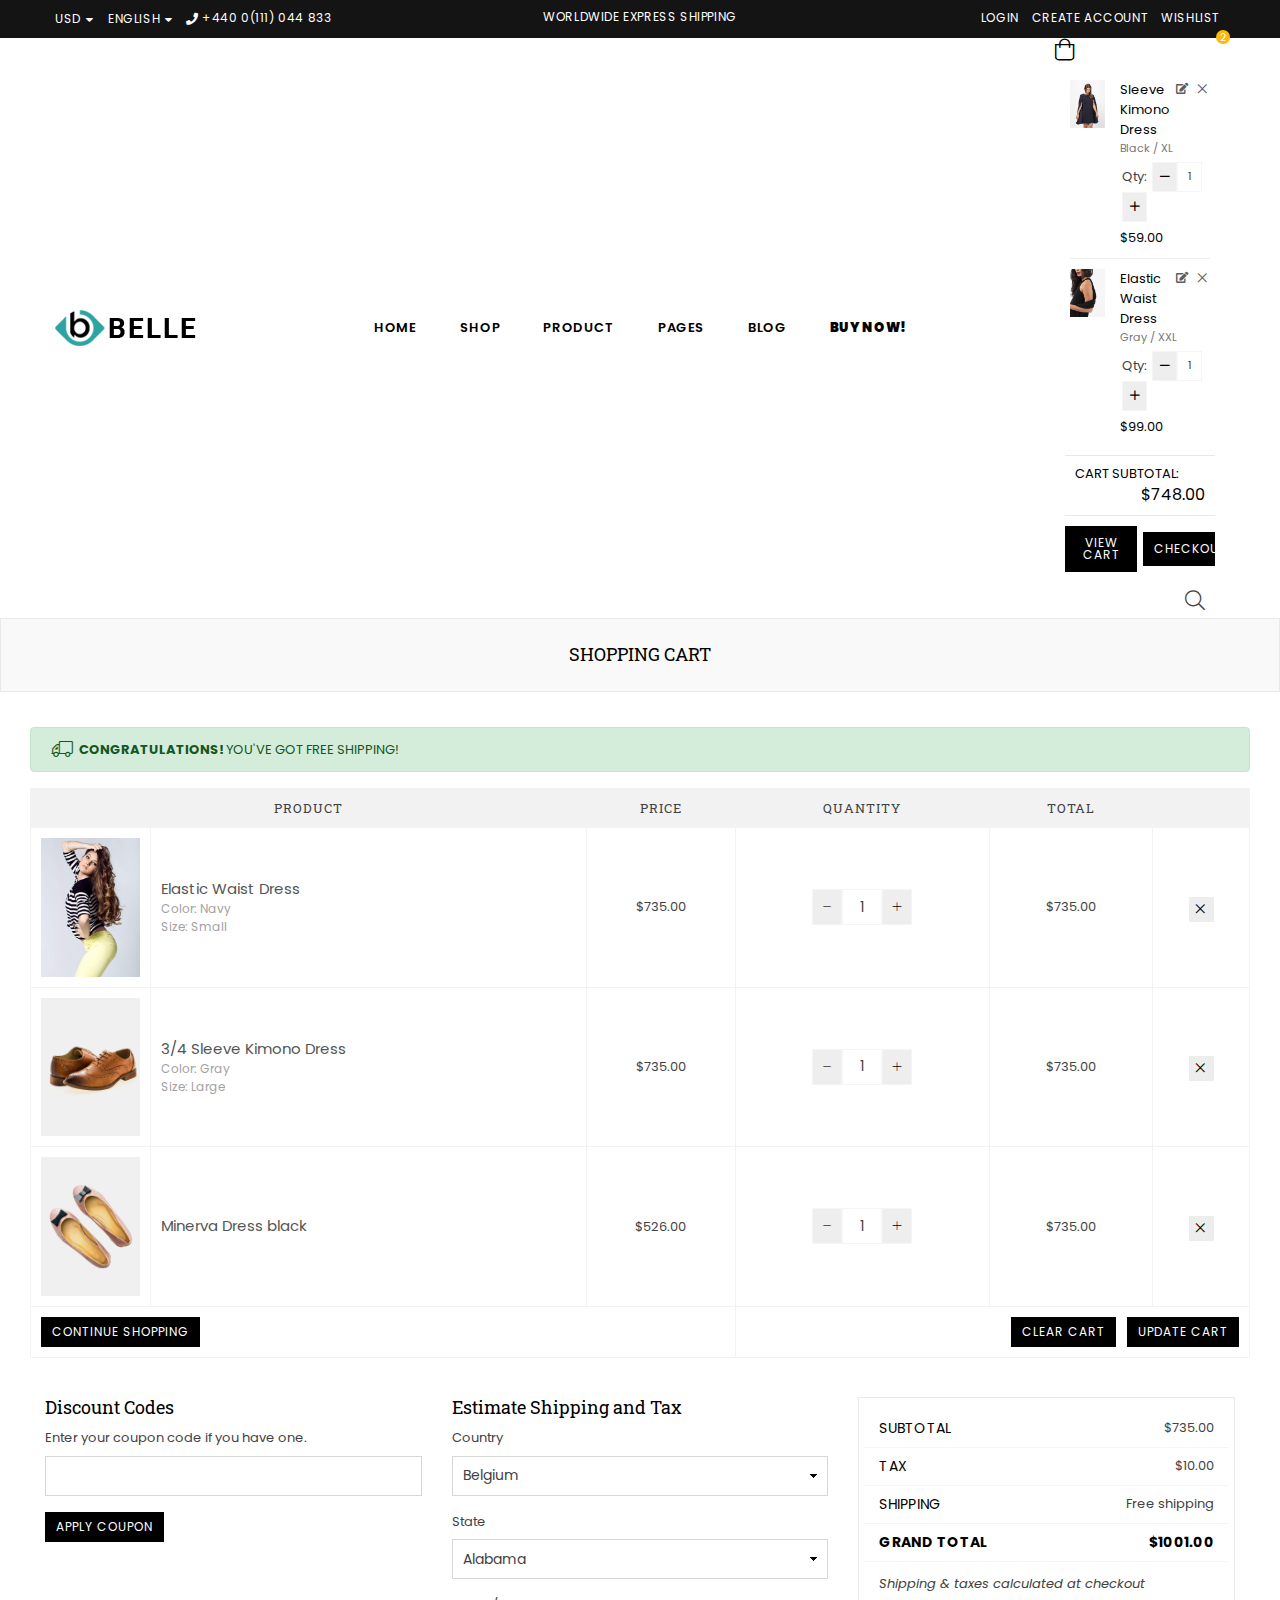
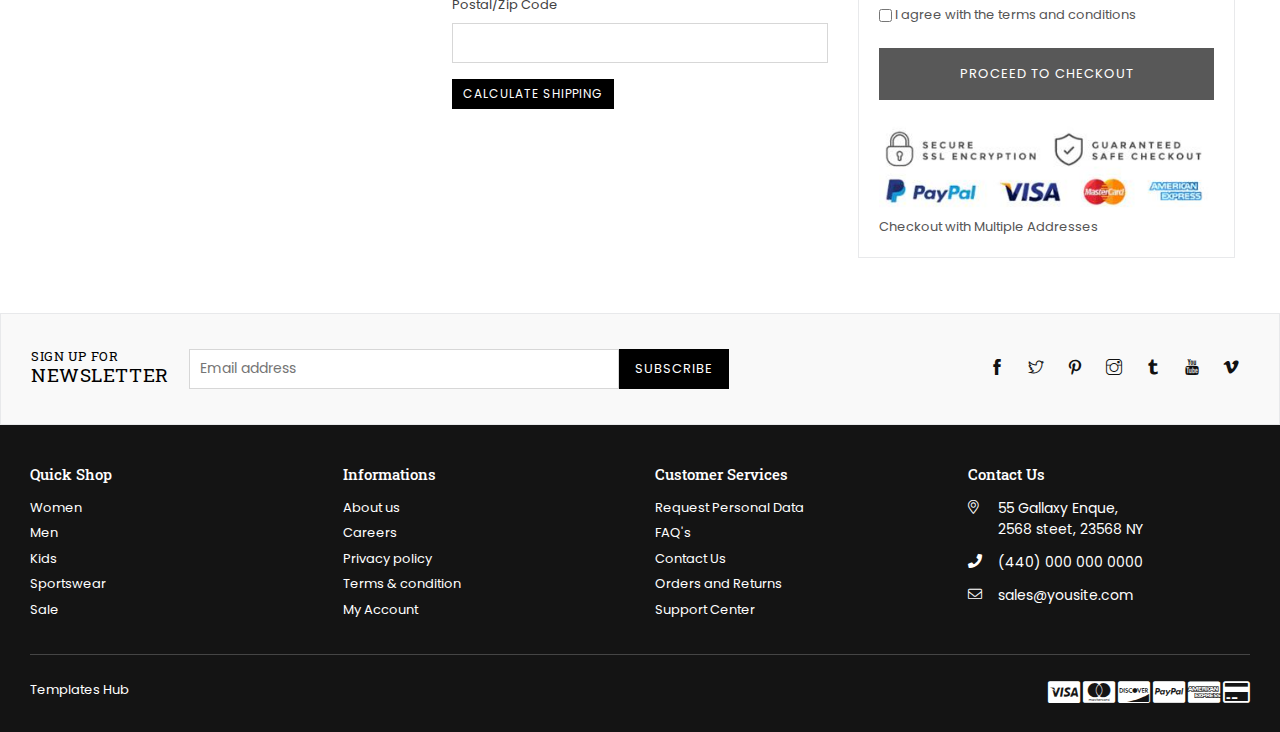
<file: cart-variant1.html>
<!DOCTYPE html>
<html class="no-js" lang="en">

<!-- belle/cart-variant1.html   11 Nov 2019 12:44:31 GMT -->
<head>
<meta http-equiv="Content-Type" content="text/html; charset=utf-8" />
<meta http-equiv="x-ua-compatible" content="ie=edge">
<title>Cart Page &ndash; Belle Multipurpose Bootstrap 4 Template</title>
<meta name="description" content="description">
<meta name="viewport" content="width=device-width, initial-scale=1">
<!-- Favicon -->
<link rel="shortcut icon" href="assets/images/favicon.png" />
<!-- Plugins CSS -->
<link rel="stylesheet" href="assets/css/plugins.css">
<!-- Bootstap CSS -->
<link rel="stylesheet" href="assets/css/bootstrap.min.css">
<!-- Main Style CSS -->
<link rel="stylesheet" href="assets/css/style.css">
<link rel="stylesheet" href="assets/css/responsive.css">
</head>
<body class="page-template belle cart-variant1">
<div class="pageWrapper">
	<!--Search Form Drawer-->
	<div class="search">
        <div class="search__form">
            <form class="search-bar__form" action="#">
                <button class="go-btn search__button" type="submit"><i class="icon anm anm-search-l"></i></button>
                <input class="search__input" type="search" name="q" value="" placeholder="Search entire store..." aria-label="Search" autocomplete="off">
            </form>
            <button type="button" class="search-trigger close-btn"><i class="icon anm anm-times-l"></i></button>
        </div>
    </div>
    <!--End Search Form Drawer-->
    <!--Top Header-->
    <div class="top-header">
        <div class="container-fluid">
            <div class="row">
            	<div class="col-10 col-sm-8 col-md-5 col-lg-4">
                    <div class="currency-picker">
                        <span class="selected-currency">USD</span>
                        <ul id="currencies">
                            <li data-currency="INR" class="">INR</li>
                            <li data-currency="GBP" class="">GBP</li>
                            <li data-currency="CAD" class="">CAD</li>
                            <li data-currency="USD" class="selected">USD</li>
                            <li data-currency="AUD" class="">AUD</li>
                            <li data-currency="EUR" class="">EUR</li>
                            <li data-currency="JPY" class="">JPY</li>
                        </ul>
                    </div>
                    <div class="language-dropdown">
                        <span class="language-dd">English</span>
                        <ul id="language">
                            <li class="">German</li>
                            <li class="">French</li>
                        </ul>
                    </div>
                    <p class="phone-no"><i class="anm anm-phone-s"></i> +440 0(111) 044 833</p>
                </div>
                <div class="col-sm-4 col-md-4 col-lg-4 d-none d-lg-none d-md-block d-lg-block">
                	<div class="text-center"><p class="top-header_middle-text"> Worldwide Express Shipping</p></div>
                </div>
                <div class="col-2 col-sm-4 col-md-3 col-lg-4 text-right">
                	<span class="user-menu d-block d-lg-none"><i class="anm anm-user-al" aria-hidden="true"></i></span>
                    <ul class="customer-links list-inline">
                        <li><a href="login.html">Login</a></li>
                        <li><a href="register.html">Create Account</a></li>
                        <li><a href="wishlist.html">Wishlist</a></li>
                    </ul>
                </div>
            </div>
        </div>
    </div>
    <!--End Top Header-->
    <!--Header-->
    <div class="header-wrap animated d-flex">
    	<div class="container-fluid">        
            <div class="row align-items-center">
            	<!--Desktop Logo-->
                <div class="logo col-md-2 col-lg-2 d-none d-lg-block">
                    <a href="index.html">
                    	<img src="assets/images/logo.svg" alt="Belle Multipurpose Html Template" title="Belle Multipurpose Html Template" />
                    </a>
                </div>
                <!--End Desktop Logo-->
                <div class="col-2 col-sm-3 col-md-3 col-lg-8">
                	<div class="d-block d-lg-none">
                        <button type="button" class="btn--link site-header__menu js-mobile-nav-toggle mobile-nav--open">
                        	<i class="icon anm anm-times-l"></i>
                            <i class="anm anm-bars-r"></i>
                        </button>
                    </div>
                	<!--Desktop Menu-->
                	<nav class="grid__item" id="AccessibleNav"><!-- for mobile -->
                        <ul id="siteNav" class="site-nav medium center hidearrow">
                            <li class="lvl1 parent megamenu"><a href="#">Home <i class="anm anm-angle-down-l"></i></a>
                                <div class="megamenu style1">
                                    <ul class="grid mmWrapper">
                                        <li class="grid__item large-up--one-whole">
                                            <ul class="grid">
                                                <li class="grid__item lvl-1 col-md-3 col-lg-3"><a href="#" class="site-nav lvl-1">Home Group 1</a>
                                                    <ul class="subLinks">
                                                      <li class="lvl-2"><a href="index.html" class="site-nav lvl-2">Home 1 - Classic</a></li>
                                                      <li class="lvl-2"><a href="home2-default.html" class="site-nav lvl-2">Home 2 - Default</a></li>
                                                      <li class="lvl-2"><a href="home15-funiture.html" class="site-nav lvl-2">Home 15 - Furniture <span class="lbl nm_label1">New</span></a></li>
                                                      <li class="lvl-2"><a href="home3-boxed.html" class="site-nav lvl-2">Home 3 - Boxed</a></li>
                                                      <li class="lvl-2"><a href="home4-fullwidth.html" class="site-nav lvl-2">Home 4 - Fullwidth</a></li>
                                                      <li class="lvl-2"><a href="home5-cosmetic.html" class="site-nav lvl-2">Home 5 - Cosmetic</a></li>
                                                      <li class="lvl-2"><a href="home6-modern.html" class="site-nav lvl-2">Home 6 - Modern</a></li>
                                                      <li class="lvl-2"><a href="home7-shoes.html" class="site-nav lvl-2">Home 7 - Shoes</a></li>
                                                    </ul>
                                                  </li>
                                                <li class="grid__item lvl-1 col-md-3 col-lg-3"><a href="#" class="site-nav lvl-1">Home Group 2</a>
                                                    <ul class="subLinks">
                                                        <li class="lvl-2"><a href="home8-jewellery.html" class="site-nav lvl-2">Home 8 - Jewellery</a></li>
                                                        <li class="lvl-2"><a href="home9-parallax.html" class="site-nav lvl-2">Home 9 - Parallax</a></li>
                                                        <li class="lvl-2"><a href="home10-minimal.html" class="site-nav lvl-2">Home 10 - Minimal</a></li>
                                                        <li class="lvl-2"><a href="home11-grid.html" class="site-nav lvl-2">Home 11 - Grid</a></li>
                                                        <li class="lvl-2"><a href="home12-category.html" class="site-nav lvl-2">Home 12 - Category</a></li>
                                                        <li class="lvl-2"><a href="home13-auto-parts.html" class="site-nav lvl-2">Home 13 - Auto Parts</a></li>
                                                        <li class="lvl-2"><a href="home14-bags.html" class="site-nav lvl-2">Home 14 - Bags <span class="lbl nm_label1">New</span></a></li>
                                                    </ul>
                                                </li>
                                                <li class="grid__item lvl-1 col-md-3 col-lg-3"><a href="#" class="site-nav lvl-1">New Sections</a>
                                                    <ul class="subLinks">
                                                        <li class="lvl-2"><a href="home11-grid.html" class="site-nav lvl-2">Image Gallery</a></li>
                                                        <li class="lvl-2"><a href="home5-cosmetic.html" class="site-nav lvl-2">Featured Product</a></li>
                                                        <li class="lvl-2"><a href="home7-shoes.html" class="site-nav lvl-2">Columns with Items</a></li>
                                                        <li class="lvl-2"><a href="home6-modern.html" class="site-nav lvl-2">Text columns with images</a></li>
                                                        <li class="lvl-2"><a href="home2-default.html" class="site-nav lvl-2">Products Carousel</a></li>
                                                        <li class="lvl-2"><a href="home9-parallax.html" class="site-nav lvl-2">Parallax Banner</a></li>
                                                    </ul>
                                                </li>
                                                <li class="grid__item lvl-1 col-md-3 col-lg-3"><a href="#" class="site-nav lvl-1">New Features</a>
                                                    <ul class="subLinks">
                                                        <li class="lvl-2"><a href="home13-auto-parts.html" class="site-nav lvl-2">Top Information Bar <span class="lbl nm_label1">New</span></a></li>
                                                        <li class="lvl-2"><a href="#" class="site-nav lvl-2">Age Varification <span class="lbl nm_label1">New</span></a></li>
                                                        <li class="lvl-2"><a href="#" class="site-nav lvl-2">Footer Blocks</a></li>
                                                        <li class="lvl-2"><a href="#" class="site-nav lvl-2">2 New Megamenu style</a></li>
                                                        <li class="lvl-2"><a href="#" class="site-nav lvl-2">Show Total Savings <span class="lbl nm_label3">Hot</span></a></li>
                                                        <li class="lvl-2"><a href="#" class="site-nav lvl-2">New Custom Icons</a></li>
                                                        <li class="lvl-2"><a href="#" class="site-nav lvl-2">Auto Currency</a></li>
                                                    </ul>
                                                </li>
                                            </ul>
                                        </li>
                                    </ul>
                                </div>
                            </li>
                            <li class="lvl1 parent megamenu"><a href="#">Shop <i class="anm anm-angle-down-l"></i></a>
                            	<div class="megamenu style4">
                                    <ul class="grid grid--uniform mmWrapper">
                                    	<li class="grid__item lvl-1 col-md-3 col-lg-3"><a href="#" class="site-nav lvl-1">Shop Pages</a>
                                            <ul class="subLinks">
                                                <li class="lvl-2"><a href="shop-left-sidebar.html" class="site-nav lvl-2">Left Sidebar</a></li>
                                                <li class="lvl-2"><a href="shop-right-sidebar.html" class="site-nav lvl-2">Right Sidebar</a></li>
                                                <li class="lvl-2"><a href="shop-fullwidth.html" class="site-nav lvl-2">Fullwidth</a></li>
                                                <li class="lvl-2"><a href="shop-grid-3.html" class="site-nav lvl-2">3 items per row</a></li>
                                                <li class="lvl-2"><a href="shop-grid-4.html" class="site-nav lvl-2">4 items per row</a></li>
                                                <li class="lvl-2"><a href="shop-grid-5.html" class="site-nav lvl-2">5 items per row</a></li>
                                                <li class="lvl-2"><a href="shop-grid-6.html" class="site-nav lvl-2">6 items per row</a></li>
                                                <li class="lvl-2"><a href="shop-grid-7.html" class="site-nav lvl-2">7 items per row</a></li>
                                                <li class="lvl-2"><a href="shop-listview.html" class="site-nav lvl-2">Product Listview</a></li>
                                            </ul>
                                      	</li>
                                      	<li class="grid__item lvl-1 col-md-3 col-lg-3"><a href="#" class="site-nav lvl-1">Shop Features</a>
                                            <ul class="subLinks">
                                                <li class="lvl-2"><a href="shop-left-sidebar.html" class="site-nav lvl-2">Product Countdown <span class="lbl nm_label3">Hot</span></a></li>
                                                <li class="lvl-2"><a href="shop-right-sidebar.html" class="site-nav lvl-2">Infinite Scrolling</a></li>
                                                <li class="lvl-2"><a href="shop-grid-3.html" class="site-nav lvl-2">Pagination - Classic</a></li>
                                                <li class="lvl-2"><a href="shop-grid-6.html" class="site-nav lvl-2">Pagination - Load More</a></li>
                                                <li class="lvl-2"><a href="product-labels.html" class="site-nav lvl-2">Dynamic Product Labels</a></li>
                                                <li class="lvl-2"><a href="product-swatches-style.html" class="site-nav lvl-2">Product Swatches <span class="lbl nm_label2">Sale</span></a></li>
                                                <li class="lvl-2"><a href="product-hover-info.html" class="site-nav lvl-2">Product Hover Info</a></li>
                                                <li class="lvl-2"><a href="shop-grid-3.html" class="site-nav lvl-2">Product Reviews</a></li>
                                                <li class="lvl-2"><a href="shop-left-sidebar.html" class="site-nav lvl-2">Discount Label <span class="lbl nm_label1">New</span></a></li>
                                            </ul>
                                      	</li>
                                        <li class="grid__item lvl-1 col-md-6 col-lg-6">
                                        	<a href="#"><img src="assets/images/megamenu-bg1.jpg" alt="" title="" /></a>
                                        </li>
                                    </ul>
                              	</div>
                            </li>
                        <li class="lvl1 parent megamenu"><a href="#">Product <i class="anm anm-angle-down-l"></i></a>
                        	<div class="megamenu style2">
                                <ul class="grid mmWrapper">
                                    <li class="grid__item one-whole">
                                        <ul class="grid">
                                            <li class="grid__item lvl-1 col-md-3 col-lg-3"><a href="#" class="site-nav lvl-1">Product Page</a>
                                                <ul class="subLinks">
                                                    <li class="lvl-2"><a href="product-layout-1.html" class="site-nav lvl-2">Product Layout 1</a></li>
                                                    <li class="lvl-2"><a href="product-layout-2.html" class="site-nav lvl-2">Product Layout 2</a></li>
                                                    <li class="lvl-2"><a href="product-layout-3.html" class="site-nav lvl-2">Product Layout 3</a></li>
                                                    <li class="lvl-2"><a href="product-with-left-thumbs.html" class="site-nav lvl-2">Product With Left Thumbs</a></li>
                                                    <li class="lvl-2"><a href="product-with-right-thumbs.html" class="site-nav lvl-2">Product With Right Thumbs</a></li>
                                                    <li class="lvl-2"><a href="product-with-bottom-thumbs.html" class="site-nav lvl-2">Product With Bottom Thumbs</a></li>
                                                </ul>
                                            </li>
                                            <li class="grid__item lvl-1 col-md-3 col-lg-3"><a href="#" class="site-nav lvl-1">Product Features</a>
                                                    <ul class="subLinks">
                                                      <li class="lvl-2"><a href="short-description.html" class="site-nav lvl-2">Short Description</a></li>
                                                      <li class="lvl-2"><a href="product-countdown.html" class="site-nav lvl-2">Product Countdown</a></li>
                                                      <li class="lvl-2"><a href="product-video.html" class="site-nav lvl-2">Product Video</a></li>
                                                      <li class="lvl-2"><a href="product-quantity-message.html" class="site-nav lvl-2">Product Quantity Message</a></li>
                                                      <li class="lvl-2"><a href="product-visitor-sold-count.html" class="site-nav lvl-2">Product Visitor/Sold Count <span class="lbl nm_label3">Hot</span></a></li>
                                                      <li class="lvl-2"><a href="product-zoom-lightbox.html" class="site-nav lvl-2">Product Zoom/Lightbox <span class="lbl nm_label1">New</span></a></li>
                                                    </ul>
                                                  </li>
                                            <li class="grid__item lvl-1 col-md-3 col-lg-3"><a href="#" class="site-nav lvl-1">Product Features</a>
                                                    <ul class="subLinks">
                                                      <li class="lvl-2"><a href="product-with-variant-image.html" class="site-nav lvl-2">Product with Variant Image</a></li>
                                                      <li class="lvl-2"><a href="product-with-color-swatch.html" class="site-nav lvl-2">Product with Color Swatch</a></li>
                                                      <li class="lvl-2"><a href="product-with-image-swatch.html" class="site-nav lvl-2">Product with Image Swatch</a></li>
                                                      <li class="lvl-2"><a href="product-with-dropdown.html" class="site-nav lvl-2">Product with Dropdown</a></li>
                                                      <li class="lvl-2"><a href="product-with-rounded-square.html" class="site-nav lvl-2">Product with Rounded Square</a></li>
                                                      <li class="lvl-2"><a href="swatches-style.html" class="site-nav lvl-2">Product Swatches All Style</a></li>
                                                    </ul>
                                                </li>
                                                <li class="grid__item lvl-1 col-md-3 col-lg-3"><a href="#" class="site-nav lvl-1">Product Features</a>
                                                    <ul class="subLinks">
                                                      <li class="lvl-2"><a href="product-accordion.html" class="site-nav lvl-2">Product Accordion</a></li>
                                                      <li class="lvl-2"><a href="product-pre-orders.html" class="site-nav lvl-2">Product Pre-orders <span class="lbl nm_label1">New</span></a></li>
                                                      <li class="lvl-2"><a href="product-labels-detail.html" class="site-nav lvl-2">Product Labels</a></li>
                                                      <li class="lvl-2"><a href="product-discount.html" class="site-nav lvl-2">Product Discount In %</a></li>
                                                      <li class="lvl-2"><a href="product-shipping-message.html" class="site-nav lvl-2">Product Shipping Message</a></li>
                                                      <li class="lvl-2"><a href="size-guide.html" class="site-nav lvl-2">Size Guide <span class="lbl nm_label1">New</span></a></li>
                                                    </ul>
                                                </li>
                                        </ul>
                                    </li>
                                  	<li class="grid__item large-up--one-whole imageCol"><a href="#"><img src="assets/images/megamenu-bg2.jpg" alt=""></a></li>
                                </ul>
                          	</div>
                        </li>
                        <li class="lvl1 parent dropdown"><a href="#">Pages <i class="anm anm-angle-down-l"></i></a>
                          <ul class="dropdown">
                          	<li><a href="cart-variant1.html" class="site-nav">Cart Page <i class="anm anm-angle-right-l"></i></a>
                            	<ul class="dropdown">
                                    <li><a href="cart-variant1.html" class="site-nav">Cart Variant1</a></li>
                                    <li><a href="cart-variant2.html" class="site-nav">Cart Variant2</a></li>
                                 </ul>
                            </li>
                            <li><a href="compare-variant1.html" class="site-nav">Compare Product <i class="anm anm-angle-right-l"></i></a>
                                <ul class="dropdown">
                                    <li><a href="compare-variant1.html" class="site-nav">Compare Variant1</a></li>
                                    <li><a href="compare-variant2.html" class="site-nav">Compare Variant2</a></li>
                                 </ul>
                            </li>
							<li><a href="checkout.html" class="site-nav">Checkout</a></li>
                            <li><a href="about-us.html" class="site-nav">About Us <span class="lbl nm_label1">New</span> </a></li>
                            <li><a href="contact-us.html" class="site-nav">Contact Us</a></li>
                            <li><a href="faqs.html" class="site-nav">FAQs</a></li>
                            <li><a href="lookbook1.html" class="site-nav">Lookbook <i class="anm anm-angle-right-l"></i></a>
                              <ul>
                                <li><a href="lookbook1.html" class="site-nav">Style 1</a></li>
                                <li><a href="lookbook2.html" class="site-nav">Style 2</a></li>
                              </ul>
                            </li>
                            <li><a href="404.html" class="site-nav">404</a></li>
                            <li><a href="coming-soon.html" class="site-nav">Coming soon <span class="lbl nm_label1">New</span> </a></li>
                          </ul>
                        </li>
                        <li class="lvl1 parent dropdown"><a href="#">Blog <i class="anm anm-angle-down-l"></i></a>
                          <ul class="dropdown">
                            <li><a href="blog-left-sidebar.html" class="site-nav">Left Sidebar</a></li>
                            <li><a href="blog-right-sidebar.html" class="site-nav">Right Sidebar</a></li>
                            <li><a href="blog-fullwidth.html" class="site-nav">Fullwidth</a></li>
                            <li><a href="blog-grid-view.html" class="site-nav">Gridview</a></li>
                            <li><a href="blog-article.html" class="site-nav">Article</a></li>
                          </ul>
                        </li>
                        <li class="lvl1"><a href="#"><b>Buy Now!</b></a></li>
                      </ul>
                    </nav>
                    <!--End Desktop Menu-->
                </div>
                <div class="col-6 col-sm-6 col-md-6 col-lg-2 d-block d-lg-none mobile-logo">
                	<div class="logo">
                        <a href="index.html">
                            <img src="assets/images/logo.svg" alt="Belle Multipurpose Html Template" title="Belle Multipurpose Html Template" />
                        </a>
                    </div>
                </div>
                <div class="col-4 col-sm-3 col-md-3 col-lg-2">
                	<div class="site-cart">
                    	<a href="#" class="site-header__cart" title="Cart">
                        	<i class="icon anm anm-bag-l"></i>
                            <span id="CartCount" class="site-header__cart-count" data-cart-render="item_count">2</span>
                        </a>
                        <!--Minicart Popup-->
                        <div id="header-cart" class="block block-cart">
                        	<ul class="mini-products-list">
                                <li class="item">
                                	<a class="product-image" href="#">
                                    	<img src="assets/images/product-images/cape-dress-1.jpg" alt="3/4 Sleeve Kimono Dress" title="" />
                                    </a>
                                    <div class="product-details">
                                    	<a href="#" class="remove"><i class="anm anm-times-l" aria-hidden="true"></i></a>
                                        <a href="#" class="edit-i remove"><i class="anm anm-edit" aria-hidden="true"></i></a>
                                        <a class="pName" href="cart.html">Sleeve Kimono Dress</a>
                                        <div class="variant-cart">Black / XL</div>
                                        <div class="wrapQtyBtn">
                                            <div class="qtyField">
                                            	<span class="label">Qty:</span>
                                                <a class="qtyBtn minus" href="javascript:void(0);"><i class="fa anm anm-minus-r" aria-hidden="true"></i></a>
                                                <input type="text" id="Quantity" name="quantity" value="1" class="product-form__input qty">
                                                <a class="qtyBtn plus" href="javascript:void(0);"><i class="fa anm anm-plus-r" aria-hidden="true"></i></a>
                                            </div>
                                        </div>
                                        <div class="priceRow">
                                        	<div class="product-price">
                                            	<span class="money">$59.00</span>
                                            </div>
                                         </div>
									</div>
                                </li>
                                <li class="item">
                                	<a class="product-image" href="#">
                                    	<img src="assets/images/product-images/cape-dress-2.jpg" alt="Elastic Waist Dress - Black / Small" title="" />
                                    </a>
                                    <div class="product-details">
                                    	<a href="#" class="remove"><i class="anm anm-times-l" aria-hidden="true"></i></a>
                                        <a href="#" class="edit-i remove"><i class="anm anm-edit" aria-hidden="true"></i></a>
                                        <a class="pName" href="cart.html">Elastic Waist Dress</a>
                                        <div class="variant-cart">Gray / XXL</div>
                                        <div class="wrapQtyBtn">
                                            <div class="qtyField">
                                            	<span class="label">Qty:</span>
                                                <a class="qtyBtn minus" href="javascript:void(0);"><i class="fa anm anm-minus-r" aria-hidden="true"></i></a>
                                                <input type="text" id="Quantity" name="quantity" value="1" class="product-form__input qty">
                                                <a class="qtyBtn plus" href="javascript:void(0);"><i class="fa anm anm-plus-r" aria-hidden="true"></i></a>
                                            </div>
                                        </div>
                                       	<div class="priceRow">
                                            <div class="product-price">
                                                <span class="money">$99.00</span>
                                            </div>
                                        </div>
                                    </div>
                                </li>
                            </ul>
                            <div class="total">
                            	<div class="total-in">
                                	<span class="label">Cart Subtotal:</span><span class="product-price"><span class="money">$748.00</span></span>
                                </div>
                                 <div class="buttonSet text-center">
                                    <a href="cart.html" class="btn btn-secondary btn--small">View Cart</a>
                                    <a href="checkout.html" class="btn btn-secondary btn--small">Checkout</a>
                                </div>
                            </div>
                        </div>
                        <!--End Minicart Popup-->
                    </div>
                    <div class="site-header__search">
                    	<button type="button" class="search-trigger"><i class="icon anm anm-search-l"></i></button>
                    </div>
                </div>
        	</div>
        </div>
    </div>
    <!--End Header-->
    <!--Mobile Menu-->
    <div class="mobile-nav-wrapper" role="navigation">
		<div class="closemobileMenu"><i class="icon anm anm-times-l pull-right"></i> Close Menu</div>
        <ul id="MobileNav" class="mobile-nav">
        	<li class="lvl1 parent megamenu"><a href="index.html">Home <i class="anm anm-plus-l"></i></a>
          <ul>
            <li><a href="#" class="site-nav">Home Group 1<i class="anm anm-plus-l"></i></a>
              <ul>
                <li><a href="index.html" class="site-nav">Home 1 - Classic</a></li>
                <li><a href="home2-default.html" class="site-nav">Home 2 - Default</a></li>
                <li><a href="home15-funiture.html" class="site-nav">Home 15 - Furniture </a></li>
                <li><a href="home3-boxed.html" class="site-nav">Home 3 - Boxed</a></li>
                <li><a href="home4-fullwidth.html" class="site-nav">Home 4 - Fullwidth</a></li>
                <li><a href="home5-cosmetic.html" class="site-nav">Home 5 - Cosmetic</a></li>
                <li><a href="home6-modern.html" class="site-nav">Home 6 - Modern</a></li>
                <li><a href="home7-shoes.html" class="site-nav last">Home 7 - Shoes</a></li>
              </ul>
            </li>
            <li><a href="#" class="site-nav">Home Group 2<i class="anm anm-plus-l"></i></a>
              <ul>
                <li><a href="home8-jewellery.html" class="site-nav">Home 8 - Jewellery</a></li>
                <li><a href="home9-parallax.html" class="site-nav">Home 9 - Parallax</a></li>
                <li><a href="home10-minimal.html" class="site-nav">Home 10 - Minimal</a></li>
                <li><a href="home11-grid.html" class="site-nav">Home 11 - Grid</a></li>
                <li><a href="home12-category.html" class="site-nav">Home 12 - Category</a></li>
                <li><a href="home13-auto-parts.html" class="site-nav">Home 13 - Auto Parts</a></li>
                <li><a href="home14-bags.html" class="site-nav last">Home 14 - Bags</a></li>
              </ul>
            </li>
            <li><a href="#" class="site-nav">New Sections<i class="anm anm-plus-l"></i></a>
              <ul>
                <li><a href="home11-grid.html" class="site-nav">Image Gallery</a></li>
                <li><a href="home5-cosmetic.html" class="site-nav">Featured Product</a></li>
                <li><a href="home7-shoes.html" class="site-nav">Columns with Items</a></li>
                <li><a href="home6-modern.html" class="site-nav">Text columns with images</a></li>
                <li><a href="home2-default.html" class="site-nav">Products Carousel</a></li>
                <li><a href="home9-parallax.html" class="site-nav last">Parallax Banner</a></li>
              </ul>
            </li>
            <li><a href="#" class="site-nav">New Features<i class="anm anm-plus-l"></i></a>
              <ul>
                <li><a href="home13-auto-parts.html" class="site-nav">Top Information Bar </a></li>
                <li><a href="#" class="site-nav">Age Varification </a></li>
                <li><a href="#" class="site-nav">Footer Blocks</a></li>
                <li><a href="#" class="site-nav">2 New Megamenu style</a></li>
                <li><a href="#" class="site-nav">Show Total Savings </a></li>
                <li><a href="#" class="site-nav">New Custom Icons</a></li>
                <li><a href="#" class="site-nav last">Auto Currency</a></li>
              </ul>
            </li>
          </ul>
        </li>
        	<li class="lvl1 parent megamenu"><a href="#">Shop <i class="anm anm-plus-l"></i></a>
          <ul>
            <li><a href="#" class="site-nav">Shop Pages<i class="anm anm-plus-l"></i></a>
              <ul>
                <li><a href="shop-left-sidebar.html" class="site-nav">Left Sidebar</a></li>
                <li><a href="shop-right-sidebar.html" class="site-nav">Right Sidebar</a></li>
                <li><a href="shop-fullwidth.html" class="site-nav">Fullwidth</a></li>
                <li><a href="shop-grid-3.html" class="site-nav">3 items per row</a></li>
                <li><a href="shop-grid-4.html" class="site-nav">4 items per row</a></li>
                <li><a href="shop-grid-5.html" class="site-nav">5 items per row</a></li>
                <li><a href="shop-grid-6.html" class="site-nav">6 items per row</a></li>
                <li><a href="shop-grid-7.html" class="site-nav">7 items per row</a></li>
                <li><a href="shop-listview.html" class="site-nav last">Product Listview</a></li>
              </ul>
            </li>
            <li><a href="#" class="site-nav">Shop Features<i class="anm anm-plus-l"></i></a>
              <ul>
                <li><a href="shop-left-sidebar.html" class="site-nav">Product Countdown </a></li>
                <li><a href="shop-right-sidebar.html" class="site-nav">Infinite Scrolling</a></li>

                <li><a href="shop-grid-3.html" class="site-nav">Pagination - Classic</a></li>
                <li><a href="shop-grid-6.html" class="site-nav">Pagination - Load More</a></li>
                <li><a href="product-labels.html" class="site-nav">Dynamic Product Labels</a></li>
                <li><a href="product-swatches-style.html" class="site-nav">Product Swatches </a></li>
                <li><a href="product-hover-info.html" class="site-nav">Product Hover Info</a></li>
                <li><a href="shop-grid-3.html" class="site-nav">Product Reviews</a></li>
                <li><a href="shop-left-sidebar.html" class="site-nav last">Discount Label </a></li>
              </ul>
            </li>
          </ul>
        </li>
        	<li class="lvl1 parent megamenu"><a href="product-layout-1.html">Product <i class="anm anm-plus-l"></i></a>
          <ul>
            <li><a href="product-layout-1.html" class="site-nav">Product Page<i class="anm anm-plus-l"></i></a>
              <ul>
                <li><a href="product-layout-1.html" class="site-nav">Product Layout 1</a></li>
                <li><a href="product-layout-2.html" class="site-nav">Product Layout 2</a></li>
                <li><a href="product-layout-3.html" class="site-nav">Product Layout 3</a></li>
                <li><a href="product-with-left-thumbs.html" class="site-nav">Product With Left Thumbs</a></li>
                <li><a href="product-with-right-thumbs.html" class="site-nav">Product With Right Thumbs</a></li>
                <li><a href="product-with-bottom-thumbs.html" class="site-nav last">Product With Bottom Thumbs</a></li>
              </ul>
            </li>
            <li><a href="short-description.html" class="site-nav">Product Features<i class="anm anm-plus-l"></i></a>
              <ul>
                <li><a href="short-description.html" class="site-nav">Short Description</a></li>
                <li><a href="product-countdown.html" class="site-nav">Product Countdown</a></li>
                <li><a href="product-video.html" class="site-nav">Product Video</a></li>
                <li><a href="product-quantity-message.html" class="site-nav">Product Quantity Message</a></li>
                <li><a href="product-visitor-sold-count.html" class="site-nav">Product Visitor/Sold Count </a></li>
                <li><a href="product-zoom-lightbox.html" class="site-nav last">Product Zoom/Lightbox </a></li>
              </ul>
            </li>
            <li><a href="#" class="site-nav">Product Features<i class="anm anm-plus-l"></i></a>
              <ul>
                <li><a href="product-with-variant-image.html" class="site-nav">Product with Variant Image</a></li>
                <li><a href="product-with-color-swatch.html" class="site-nav">Product with Color Swatch</a></li>
                <li><a href="product-with-image-swatch.html" class="site-nav">Product with Image Swatch</a></li>
                <li><a href="product-with-dropdown.html" class="site-nav">Product with Dropdown</a></li>
                <li><a href="product-with-rounded-square.html" class="site-nav">Product with Rounded Square</a></li>
                <li><a href="swatches-style.html" class="site-nav last">Product Swatches All Style</a></li>
              </ul>
            </li>
            <li><a href="#" class="site-nav">Product Features<i class="anm anm-plus-l"></i></a>
              <ul>
                <li><a href="product-accordion.html" class="site-nav">Product Accordion</a></li>
                <li><a href="product-pre-orders.html" class="site-nav">Product Pre-orders </a></li>
                <li><a href="product-labels-detail.html" class="site-nav">Product Labels</a></li>
                <li><a href="product-discount.html" class="site-nav">Product Discount In %</a></li>
                <li><a href="product-shipping-message.html" class="site-nav">Product Shipping Message</a></li>
                <li><a href="product-shipping-message.html" class="site-nav last">Size Guide </a></li>
              </ul>
            </li>
          </ul>
        </li>
        	<li class="lvl1 parent megamenu"><a href="about-us.html">Pages <i class="anm anm-plus-l"></i></a>
          <ul>
          	<li><a href="cart-variant1.html" class="site-nav">Cart Page <i class="anm anm-plus-l"></i></a>
                <ul class="dropdown">
                    <li><a href="cart-variant1.html" class="site-nav">Cart Variant1</a></li>
                    <li><a href="cart-variant2.html" class="site-nav">Cart Variant2</a></li>
                 </ul>
            </li>
            <li><a href="compare-variant1.html" class="site-nav">Compare Product <i class="anm anm-plus-l"></i></a>
                <ul class="dropdown">
                    <li><a href="compare-variant1.html" class="site-nav">Compare Variant1</a></li>
                    <li><a href="compare-variant2.html" class="site-nav">Compare Variant2</a></li>
                 </ul>
            </li>
			<li><a href="checkout.html" class="site-nav">Checkout</a></li>
            <li><a href="about-us.html" class="site-nav">About Us <span class="lbl nm_label1">New</span></a></li>
            <li><a href="contact-us.html" class="site-nav">Contact Us</a></li>
            <li><a href="faqs.html" class="site-nav">FAQs</a></li>
            <li><a href="lookbook1.html" class="site-nav">Lookbook<i class="anm anm-plus-l"></i></a>
              <ul>
                <li><a href="lookbook1.html" class="site-nav">Style 1</a></li>
                <li><a href="lookbook2.html" class="site-nav last">Style 2</a></li>
              </ul>
            </li>
            <li><a href="404.html" class="site-nav">404</a></li>
            <li><a href="coming-soon.html" class="site-nav">Coming soon<span class="lbl nm_label1">New</span></a></li>
          </ul>
        </li>
        	<li class="lvl1 parent megamenu"><a href="blog-left-sidebar.html">Blog <i class="anm anm-plus-l"></i></a>
          <ul>
            <li><a href="blog-left-sidebar.html" class="site-nav">Left Sidebar</a></li>
            <li><a href="blog-right-sidebar.html" class="site-nav">Right Sidebar</a></li>
            <li><a href="blog-fullwidth.html" class="site-nav">Fullwidth</a></li>
            <li><a href="blog-grid-view.html" class="site-nav">Gridview</a></li>
            <li><a href="blog-article.html" class="site-nav">Article</a></li>
          </ul>
        </li>
        	<li class="lvl1"><a href="#"><b>Buy Now!</b></a>
        </li>
      </ul>
	</div>
	<!--End Mobile Menu-->
    
    <!--Body Content-->
    <div id="page-content">
    	<!--Page Title-->
    	<div class="page section-header text-center">
			<div class="page-title">
        		<div class="wrapper"><h1 class="page-width">Shopping Cart</h1></div>
      		</div>
		</div>
        <!--End Page Title-->
        
        <div class="container">
        	<div class="row">
                <div class="col-12 col-sm-12 col-md-12 col-lg-12 main-col">
                	<div class="alert alert-success text-uppercase" role="alert">
						<i class="icon anm anm-truck-l icon-large"></i> &nbsp;<strong>Congratulations!</strong> You've got free shipping!
					</div>
                	<form action="#" method="post" class="cart style2">
                		<table>
                            <thead class="cart__row cart__header">
                                <tr>
                                    <th colspan="2" class="text-center">Product</th>
                                    <th class="text-center">Price</th>
                                    <th class="text-center">Quantity</th>
                                    <th class="text-right">Total</th>
                                    <th class="action">&nbsp;</th>
                                </tr>
                            </thead>
                    		<tbody>
                                <tr class="cart__row border-bottom line1 cart-flex border-top">
                                    <td class="cart__image-wrapper cart-flex-item">
                                        <a href="#"><img class="cart__image" src="assets/images/product-images/product-image30.jpg" alt="Elastic Waist Dress - Navy / Small"></a>
                                    </td>
                                    <td class="cart__meta small--text-left cart-flex-item">
                                        <div class="list-view-item__title">
                                            <a href="#">Elastic Waist Dress </a>
                                        </div>
                                        
                                        <div class="cart__meta-text">
                                            Color: Navy<br>Size: Small<br>
                                        </div>
                                    </td>
                                    <td class="cart__price-wrapper cart-flex-item">
                                        <span class="money">$735.00</span>
                                    </td>
                                    <td class="cart__update-wrapper cart-flex-item text-right">
                                        <div class="cart__qty text-center">
                                            <div class="qtyField">
                                                <a class="qtyBtn minus" href="javascript:void(0);"><i class="icon icon-minus"></i></a>
                                                <input class="cart__qty-input qty" type="text" name="updates[]" id="qty" value="1" pattern="[0-9]*">
                                                <a class="qtyBtn plus" href="javascript:void(0);"><i class="icon icon-plus"></i></a>
                                            </div>
                                        </div>
                                    </td>
                                    <td class="text-right small--hide cart-price">
                                        <div><span class="money">$735.00</span></div>
                                    </td>
                                    <td class="text-center small--hide"><a href="#" class="btn btn--secondary cart__remove" title="Remove tem"><i class="icon icon anm anm-times-l"></i></a></td>
                                </tr>
                                <tr class="cart__row border-bottom line1 cart-flex border-top">
                                    <td class="cart__image-wrapper cart-flex-item">
                                        <a href="#"><img class="cart__image" src="assets/images/product-images/home7-product5.jpg" alt="3/4 Sleeve Kimono Dress"></a>
                                    </td>
                                    <td class="cart__meta small--text-left cart-flex-item">
                                        <div class="list-view-item__title">
                                            <a href="#">3/4 Sleeve Kimono Dress</a>
                                        </div>
                                        <div class="cart__meta-text">
                                            Color: Gray<br>Size: Large<br>
                                        </div>
                                    </td>
                                    <td class="cart__price-wrapper cart-flex-item">
                                        <span class="money">$735.00</span>
                                    </td>
                                    <td class="cart__update-wrapper cart-flex-item text-right">
                                        <div class="cart__qty text-center">
                                            <div class="qtyField">
                                                <a class="qtyBtn minus" href="javascript:void(0);"><i class="icon icon-minus"></i></a>
                                                <input class="cart__qty-input qty" type="text" name="updates[]" id="qty" value="1" pattern="[0-9]*">
                                                <a class="qtyBtn plus" href="javascript:void(0);"><i class="icon icon-plus"></i></a>
                                            </div>
                                        </div>
                                    </td>
                                    <td class="text-right small--hide cart-price">
                                        <div><span class="money">$735.00</span></div>
                                    </td>
                                    <td class="text-center small--hide"><a href="#" class="btn btn--secondary cart__remove" title="Remove tem"><i class="icon icon anm anm-times-l"></i></a></td>
                                </tr>
                                <tr class="cart__row border-bottom line1 cart-flex border-top">
                                    <td class="cart__image-wrapper cart-flex-item">
                                        <a href="#"><img class="cart__image" src="assets/images/product-images/home7-product4.jpg" alt="Minerva Dress black"></a>
                                    </td>
                                    <td class="cart__meta small--text-left cart-flex-item">
                                        <div class="list-view-item__title">
                                            <a href="#">Minerva Dress black</a>
                                        </div>
                                    </td>
                                    <td class="cart__price-wrapper cart-flex-item">
                                        <span class="money">$526.00</span>
                                    </td>
                                    <td class="cart__update-wrapper cart-flex-item text-right">
                                        <div class="cart__qty text-center">
                                            <div class="qtyField">
                                                <a class="qtyBtn minus" href="javascript:void(0);"><i class="icon icon-minus"></i></a>
                                                <input class="cart__qty-input qty" type="text" name="updates[]" id="qty" value="1" pattern="[0-9]*">
                                                <a class="qtyBtn plus" href="javascript:void(0);"><i class="icon icon-plus"></i></a>
                                            </div>
                                        </div>
                                    </td>
                                    <td class="text-right small--hide cart-price">
                                        <div><span class="money">$735.00</span></div>
                                    </td>
                                    <td class="text-center small--hide"><a href="#" class="btn btn--secondary cart__remove" title="Remove tem"><i class="icon icon anm anm-times-l"></i></a></td>
                                </tr>
                            </tbody>
                    		<tfoot>
                                <tr>
                                    <td colspan="3" class="text-left"><a href="http://annimexweb.com/" class="btn btn-secondary btn--small cart-continue">Continue shopping</a></td>
                                    <td colspan="3" class="text-right">
	                                    <button type="submit" name="clear" class="btn btn-secondary btn--small  small--hide">Clear Cart</button>
                                    	<button type="submit" name="update" class="btn btn-secondary btn--small cart-continue ml-2">Update Cart</button>
                                    </td>
                                </tr>
                            </tfoot>
                    </table> 
                    </form>                   
               	</div>
                
                
                <div class="container mt-4">
                    <div class="row">
                    	<div class="col-12 col-sm-12 col-md-4 col-lg-4 mb-4">
                        	<h5>Discount Codes</h5>
                            <form action="#" method="post">
                            	<div class="form-group">
                                    <label for="address_zip">Enter your coupon code if you have one.</label>
                                    <input type="text" name="coupon">
                                </div>
                                <div class="actionRow">
                                    <div><input type="button" class="btn btn-secondary btn--small" value="Apply Coupon"></div>
                                </div>
                            </form>
                        </div>
                        <div class="col-12 col-sm-12 col-md-4 col-lg-4 mb-4">
                        	<h5>Estimate Shipping and Tax</h5>
							<form action="#" method="post">
                                <div class="form-group">
                                    <label for="address_country">Country</label>
                                    <select id="address_country" name="address[country]" data-default="United States"><option value="Belgium" data-provinces="[]">Belgium</option>
                                        <option value="---" data-provinces="[]">---</option>
                                        <option value="Afghanistan" data-provinces="[]">Afghanistan</option>
                                        <option value="Aland Islands" data-provinces="[]">Åland Islands</option>
                                        <option value="Albania" data-provinces="[]">Albania</option>
                                        <option value="Algeria" data-provinces="[]">Algeria</option>
                                        <option value="Andorra" data-provinces="[]">Andorra</option>
                                        <option value="Angola" data-provinces="[]">Angola</option>
                                        <option value="Anguilla" data-provinces="[]">Anguilla</option>
                                        <option value="Antigua And Barbuda" data-provinces="[]">Antigua &amp; Barbuda</option>
                                        <option value="Armenia" data-provinces="[]">Armenia</option>
                                        <option value="Aruba" data-provinces="[]">Aruba</option>
                                        <option value="Austria" data-provinces="[]">Austria</option>
                                        <option value="Azerbaijan" data-provinces="[]">Azerbaijan</option>
                                        <option value="Bahamas" data-provinces="[]">Bahamas</option>
                                        <option value="Bahrain" data-provinces="[]">Bahrain</option>
                                        <option value="Bangladesh" data-provinces="[]">Bangladesh</option>
                                        <option value="Barbados" data-provinces="[]">Barbados</option>
                                        <option value="Belarus" data-provinces="[]">Belarus</option>
                                        <option value="Belgium" data-provinces="[]">Belgium</option>
                                        <option value="Belize" data-provinces="[]">Belize</option>
                                        <option value="Benin" data-provinces="[]">Benin</option>
                                        <option value="Bermuda" data-provinces="[]">Bermuda</option>
                                        <option value="Bhutan" data-provinces="[]">Bhutan</option>
                                        <option value="Bolivia" data-provinces="[]">Bolivia</option>
                                        <option value="Bosnia And Herzegovina" data-provinces="[]">Bosnia &amp; Herzegovina</option>
                                        <option value="Botswana" data-provinces="[]">Botswana</option>
                                        <option value="Bouvet Island" data-provinces="[]">Bouvet Island</option>
                                        <option value="British Indian Ocean Territory" data-provinces="[]">British Indian Ocean Territory</option>
                                        <option value="Virgin Islands, British" data-provinces="[]">British Virgin Islands</option>
                                        <option value="Brunei" data-provinces="[]">Brunei</option>
                                        <option value="Bulgaria" data-provinces="[]">Bulgaria</option>
                                        <option value="Burkina Faso" data-provinces="[]">Burkina Faso</option>
                                        <option value="Burundi" data-provinces="[]">Burundi</option>
                                        <option value="Cambodia" data-provinces="[]">Cambodia</option>
                                        <option value="Republic of Cameroon" data-provinces="[]">Cameroon</option>
                                        <option value="Cape Verde" data-provinces="[]">Cape Verde</option>
                                        <option value="Bonaire, Sint Eustatius and Saba" data-provinces="[]">Caribbean Netherlands</option>
                                        <option value="Cayman Islands" data-provinces="[]">Cayman Islands</option>
                                        <option value="Central African Republic" data-provinces="[]">Central African Republic</option>
                                        <option value="Chad" data-provinces="[]">Chad</option>
                                        <option value="Chile" data-provinces="[]">Chile</option>
                                        <option value="Comoros" data-provinces="[]">Comoros</option>
                                        <option value="Congo" data-provinces="[]">Congo - Brazzaville</option>
                                        <option value="Congo, The Democratic Republic Of The" data-provinces="[]">Congo - Kinshasa</option>
                                        <option value="Cook Islands" data-provinces="[]">Cook Islands</option>
                                        <option value="Costa Rica" data-provinces="[]">Costa Rica</option>
                                        <option value="Croatia" data-provinces="[]">Croatia</option>
                                        <option value="Cuba" data-provinces="[]">Cuba</option>
                                        <option value="Curaçao" data-provinces="[]">Curaçao</option>
                                        <option value="Cyprus" data-provinces="[]">Cyprus</option>
                                        <option value="Czech Republic" data-provinces="[]">Czech Republic</option>
                                        <option value="Côte d'Ivoire" data-provinces="[]">Côte d'Ivoire</option>
                                        <option value="Denmark" data-provinces="[]">Denmark</option>
                                        <option value="Djibouti" data-provinces="[]">Djibouti</option>
                                        <option value="Dominica" data-provinces="[]">Dominica</option>
                                        <option value="Dominican Republic" data-provinces="[]">Dominican Republic</option>
                                        <option value="Finland" data-provinces="[]">Finland</option>
                                        <option value="France" data-provinces="[]">France</option>
                                        <option value="French Guiana" data-provinces="[]">French Guiana</option>
                                        <option value="French Polynesia" data-provinces="[]">French Polynesia</option>
                                        <option value="French Southern Territories" data-provinces="[]">French Southern Territories</option>
                                        <option value="Gabon" data-provinces="[]">Gabon</option>
                                        <option value="Gambia" data-provinces="[]">Gambia</option>
                                        <option value="Georgia" data-provinces="[]">Georgia</option>
                                        <option value="Germany" data-provinces="[]">Germany</option>
                                        <option value="Ghana" data-provinces="[]">Ghana</option>
                                        <option value="Gibraltar" data-provinces="[]">Gibraltar</option>
                                        <option value="Greece" data-provinces="[]">Greece</option>
                                        <option value="Greenland" data-provinces="[]">Greenland</option>
                                        <option value="Jersey" data-provinces="[]">Jersey</option>
                                        <option value="Jordan" data-provinces="[]">Jordan</option>
                                        <option value="Kazakhstan" data-provinces="[]">Kazakhstan</option>
                                        <option value="Kenya" data-provinces="[]">Kenya</option>
                                        <option value="Kiribati" data-provinces="[]">Kiribati</option>
                                        <option value="Kosovo" data-provinces="[]">Kosovo</option>
                                        <option value="Kuwait" data-provinces="[]">Kuwait</option>
                                        <option value="Kyrgyzstan" data-provinces="[]">Kyrgyzstan</option>
                                        <option value="Lao People's Democratic Republic" data-provinces="[]">Laos</option>
                                        <option value="Latvia" data-provinces="[]">Latvia</option>
                                        <option value="Lebanon" data-provinces="[]">Lebanon</option>
                                        <option value="Lesotho" data-provinces="[]">Lesotho</option>
                                        <option value="Liberia" data-provinces="[]">Liberia</option>
                                        <option value="Libyan Arab Jamahiriya" data-provinces="[]">Libya</option>
                                        <option value="Liechtenstein" data-provinces="[]">Liechtenstein</option>
                                        <option value="Lithuania" data-provinces="[]">Lithuania</option>
                                        <option value="Luxembourg" data-provinces="[]">Luxembourg</option>
                                        <option value="Macao" data-provinces="[]">Macau SAR China</option>
                                        <option value="Macedonia, Republic Of" data-provinces="[]">Macedonia</option>
                                        <option value="Madagascar" data-provinces="[]">Madagascar</option>
                                        <option value="Malawi" data-provinces="[]">Malawi</option>
                                        <option value="Monaco" data-provinces="[]">Monaco</option>
                                        <option value="Mongolia" data-provinces="[]">Mongolia</option>
                                        <option value="Montenegro" data-provinces="[]">Montenegro</option>
                                        <option value="Montserrat" data-provinces="[]">Montserrat</option>
                                        <option value="Morocco" data-provinces="[]">Morocco</option>
                                        <option value="Mozambique" data-provinces="[]">Mozambique</option>
                                        <option value="Myanmar" data-provinces="[]">Myanmar (Burma)</option>
                                        <option value="Namibia" data-provinces="[]">Namibia</option>
                                        <option value="Nauru" data-provinces="[]">Nauru</option>
                                        <option value="Nepal" data-provinces="[]">Nepal</option>
                                        <option value="Netherlands" data-provinces="[]">Netherlands</option>
                                        <option value="Samoa" data-provinces="[]">Samoa</option>
                                        <option value="San Marino" data-provinces="[]">San Marino</option>
                                        <option value="Sao Tome And Principe" data-provinces="[]">São Tomé &amp; Príncipe</option>
                                        <option value="Saudi Arabia" data-provinces="[]">Saudi Arabia</option>
                                        <option value="Senegal" data-provinces="[]">Senegal</option>
                                        <option value="Serbia" data-provinces="[]">Serbia</option>
                                        <option value="Seychelles" data-provinces="[]">Seychelles</option>
                                        <option value="Sierra Leone" data-provinces="[]">Sierra Leone</option>
                                        <option value="Singapore" data-provinces="[]">Singapore</option>
                                        <option value="Sint Maarten" data-provinces="[]">Sint Marteen</option>
                                        <option value="Slovakia" data-provinces="[]">Slovakia</option>
                                        <option value="Slovenia" data-provinces="[]">Slovenia</option>
                                        <option value="Solomon Islands" data-provinces="[]">Solomon Islands</option>
                                        <option value="Sri Lanka" data-provinces="[]">Sri Lanka</option>
                                        <option value="Saint Barthélemy" data-provinces="[]">St. Barthélemy</option>
                                        <option value="Saint Helena" data-provinces="[]">St. Helena</option>
                                        <option value="Saint Kitts And Nevis" data-provinces="[]">St. Kitts &amp; Nevis</option>
                                        <option value="Saint Lucia" data-provinces="[]">St. Lucia</option>
                                        <option value="Saint Martin" data-provinces="[]">St. Martin</option>
                                        <option value="Saint Pierre And Miquelon" data-provinces="[]">St. Pierre &amp; Miquelon</option>
                                        <option value="St. Vincent" data-provinces="[]">St. Vincent &amp; Grenadines</option>
                                        <option value="Sudan" data-provinces="[]">Sudan</option>
                                        <option value="Suriname" data-provinces="[]">Suriname</option>
                                        <option value="Svalbard And Jan Mayen" data-provinces="[]">Svalbard &amp; Jan Mayen</option>
                                        <option value="Swaziland" data-provinces="[]">Swaziland</option>
                                        <option value="Sweden" data-provinces="[]">Sweden</option>
                                        <option value="Switzerland" data-provinces="[]">Switzerland</option>
                                        <option value="Syria" data-provinces="[]">Syria</option>
                                        <option value="Taiwan" data-provinces="[]">Taiwan</option>
                                        <option value="Tajikistan" data-provinces="[]">Tajikistan</option>
                                        <option value="Timor Leste" data-provinces="[]">Timor-Leste</option>
                                        <option value="Togo" data-provinces="[]">Togo</option>
                                        <option value="Tokelau" data-provinces="[]">Tokelau</option>
                                        <option value="Tonga" data-provinces="[]">Tonga</option>
                                        <option value="Trinidad and Tobago" data-provinces="[]">Trinidad &amp; Tobago</option>
                                        <option value="Tunisia" data-provinces="[]">Tunisia</option>
                                        <option value="Turkey" data-provinces="[]">Turkey</option>
                                        <option value="Turkmenistan" data-provinces="[]">Turkmenistan</option>
                                        <option value="Turks and Caicos Islands" data-provinces="[]">Turks &amp; Caicos Islands</option>
                                        <option value="Tuvalu" data-provinces="[]">Tuvalu</option>
                                        <option value="United States Minor Outlying Islands" data-provinces="[]">U.S. Outlying Islands</option>
                                        <option value="Uganda" data-provinces="[]">Uganda</option>
                                        <option value="Ukraine" data-provinces="[]">Ukraine</option>
                                        <option value="United Arab Emirates" >United Arab Emirates</option>
                                        <option value="United Kingdom" data-provinces="[]">United Kingdom</option>
                                        <option value="United States">United States</option>
                                        <option value="Uruguay" data-provinces="[]">Uruguay</option>
                                        <option value="Uzbekistan" data-provinces="[]">Uzbekistan</option>
                                        <option value="Vanuatu" data-provinces="[]">Vanuatu</option>
                                        <option value="Holy See (Vatican City State)" data-provinces="[]">Vatican City</option>
                                        <option value="Venezuela" data-provinces="[]">Venezuela</option>
                                        <option value="Vietnam" data-provinces="[]">Vietnam</option>
                                        <option value="Wallis And Futuna" data-provinces="[]">Wallis &amp; Futuna</option>
                                        <option value="Western Sahara" data-provinces="[]">Western Sahara</option>
                                        <option value="Yemen" data-provinces="[]">Yemen</option>
                                        <option value="Zambia" data-provinces="[]">Zambia</option>
                                        <option value="Zimbabwe" data-provinces="[]">Zimbabwe</option></select>
                                </div>
    
                                <div class="form-group">
                                    <label>State</label>
                                    <select id="address_province" name="address[province]" data-default="">
                                      <option value="Alabama">Alabama</option>
                                      <option value="Alaska">Alaska</option>
                                      <option value="American Samoa">American Samoa</option>
                                      <option value="Arizona">Arizona</option>
                                      <option value="Arkansas">Arkansas</option>
                                      <option value="California">California</option>
                                      <option value="Colorado">Colorado</option>
                                      <option value="Connecticut">Connecticut</option>
                                      <option value="Delaware">Delaware</option>
                                      <option value="District of Columbia">District of Columbia</option>
                                      <option value="Federated States of Micronesia">Federated States of Micronesia</option>
                                      <option value="Florida">Florida</option>
                                      <option value="Georgia">Georgia</option>
                                      <option value="Guam">Guam</option>
                                      <option value="Hawaii">Hawaii</option>
                                      <option value="Idaho">Idaho</option>
                                      <option value="Illinois">Illinois</option>
                                      <option value="Indiana">Indiana</option>
                                      <option value="Iowa">Iowa</option>
                                      <option value="Kansas">Kansas</option>
                                      <option value="Kentucky">Kentucky</option>
                                      <option value="Louisiana">Louisiana</option>
                                      <option value="Maine">Maine</option>
                                      <option value="Marshall Islands">Marshall Islands</option>
                                      <option value="Maryland">Maryland</option>
                                      <option value="Massachusetts">Massachusetts</option>
                                      <option value="Michigan">Michigan</option>
                                      <option value="Minnesota">Minnesota</option>
                                      <option value="Mississippi">Mississippi</option>
                                      <option value="Missouri">Missouri</option>
                                      <option value="Montana">Montana</option>
                                      <option value="Nebraska">Nebraska</option>
                                      <option value="Nevada">Nevada</option>
                                      <option value="New Hampshire">New Hampshire</option>
                                      <option value="New Jersey">New Jersey</option>
                                      <option value="New Mexico">New Mexico</option>
                                      <option value="New York">New York</option>
                                      <option value="North Carolina">North Carolina</option>
                                      <option value="North Dakota">North Dakota</option>
                                      <option value="Northern Mariana Islands">Northern Mariana Islands</option>
                                      <option value="Ohio">Ohio</option>
                                      <option value="Oklahoma">Oklahoma</option>
                                      <option value="Oregon">Oregon</option>
                                      <option value="Palau">Palau</option>
                                      <option value="Pennsylvania">Pennsylvania</option>
                                      <option value="Puerto Rico">Puerto Rico</option>
                                      <option value="Rhode Island">Rhode Island</option>
                                      <option value="South Carolina">South Carolina</option>
                                      <option value="South Dakota">South Dakota</option>
                                      <option value="Tennessee">Tennessee</option>
                                      <option value="Texas">Texas</option>
                                      <option value="Utah">Utah</option>
                                      <option value="Vermont">Vermont</option>
                                      <option value="Virgin Islands">Virgin Islands</option>
                                      <option value="Virginia">Virginia</option>
                                      <option value="Washington">Washington</option>
                                      <option value="West Virginia">West Virginia</option>
                                      <option value="Wisconsin">Wisconsin</option>
                                      <option value="Wyoming">Wyoming</option>
                                      <option value="Armed Forces Americas">Armed Forces Americas</option>
                                      <option value="Armed Forces Europe">Armed Forces Europe</option>
                                      <option value="Armed Forces Pacific">Armed Forces Pacific</option>
                                    </select>
                                </div>
                                <div class="form-group">
                                    <label for="address_zip">Postal/Zip Code</label>
                                    <input type="text" id="address_zip" name="address[zip]">
                                </div>
    
                                <div class="actionRow">
                                    <div><input type="button" class="btn btn-secondary btn--small" value="Calculate shipping"></div>
                                </div>
                            </form>
                        </div>
                        
                        <div class="col-12 col-sm-12 col-md-4 col-lg-4 cart__footer">
                            <div class="solid-border">	
                              <div class="row border-bottom pb-2">
                                <span class="col-12 col-sm-6 cart__subtotal-title">Subtotal</span>
                                <span class="col-12 col-sm-6 text-right"><span class="money">$735.00</span></span>
                              </div>
                              <div class="row border-bottom pb-2 pt-2">
                                <span class="col-12 col-sm-6 cart__subtotal-title">Tax</span>
                                <span class="col-12 col-sm-6 text-right">$10.00</span>
                              </div>
                              <div class="row border-bottom pb-2 pt-2">
                                <span class="col-12 col-sm-6 cart__subtotal-title">Shipping</span>
                                <span class="col-12 col-sm-6 text-right">Free shipping</span>
                              </div>
                              <div class="row border-bottom pb-2 pt-2">
                                <span class="col-12 col-sm-6 cart__subtotal-title"><strong>Grand Total</strong></span>
                                <span class="col-12 col-sm-6 cart__subtotal-title cart__subtotal text-right"><span class="money">$1001.00</span></span>
                              </div>
                              <div class="cart__shipping">Shipping &amp; taxes calculated at checkout</div>
                              <p class="cart_tearm">
                                <label>
                                  <input type="checkbox" name="tearm" class="checkbox" value="tearm" required="">
                                  I agree with the terms and conditions
								</label>
                              </p>
                              <input type="submit" name="checkout" id="cartCheckout" class="btn btn--small-wide checkout" value="Proceed To Checkout" disabled="disabled">
                              <div class="paymnet-img"><img src="assets/images/payment-img.jpg" alt="Payment"></div>
                              <p><a href="#;">Checkout with Multiple Addresses</a></p>
                            </div>
        
                        </div>
                    </div>
                </div>
                
            </div>
        </div>
        
    </div>
    <!--End Body Content-->
    
    <!--Footer-->
    <footer id="footer">
        <div class="newsletter-section">
            <div class="container">
                <div class="row">
                        <div class="col-12 col-sm-12 col-md-12 col-lg-7 w-100 d-flex justify-content-start align-items-center">
                            <div class="display-table">
                                <div class="display-table-cell footer-newsletter">
                                    <div class="section-header text-center">
                                        <label class="h2"><span>sign up for </span>newsletter</label>
                                    </div>
                                    <form action="#" method="post">
                                        <div class="input-group">
                                            <input type="email" class="input-group__field newsletter__input" name="EMAIL" value="" placeholder="Email address" required="">
                                            <span class="input-group__btn">
                                                <button type="submit" class="btn newsletter__submit" name="commit" id="Subscribe"><span class="newsletter__submit-text--large">Subscribe</span></button>
                                            </span>
                                        </div>
                                    </form>
                                </div>
                            </div>
                        </div>
                        <div class="col-12 col-sm-12 col-md-12 col-lg-5 d-flex justify-content-end align-items-center">
                            <div class="footer-social">
                                <ul class="list--inline site-footer__social-icons social-icons">
                                    <li><a class="social-icons__link" href="#" target="_blank" title="Belle Multipurpose Bootstrap 4 Template on Facebook"><i class="icon icon-facebook"></i></a></li>
                                    <li><a class="social-icons__link" href="#" target="_blank" title="Belle Multipurpose Bootstrap 4 Template on Twitter"><i class="icon icon-twitter"></i> <span class="icon__fallback-text">Twitter</span></a></li>
                                    <li><a class="social-icons__link" href="#" target="_blank" title="Belle Multipurpose Bootstrap 4 Template on Pinterest"><i class="icon icon-pinterest"></i> <span class="icon__fallback-text">Pinterest</span></a></li>
                                    <li><a class="social-icons__link" href="#" target="_blank" title="Belle Multipurpose Bootstrap 4 Template on Instagram"><i class="icon icon-instagram"></i> <span class="icon__fallback-text">Instagram</span></a></li>
                                    <li><a class="social-icons__link" href="#" target="_blank" title="Belle Multipurpose Bootstrap 4 Template on Tumblr"><i class="icon icon-tumblr-alt"></i> <span class="icon__fallback-text">Tumblr</span></a></li>
                                    <li><a class="social-icons__link" href="#" target="_blank" title="Belle Multipurpose Bootstrap 4 Template on YouTube"><i class="icon icon-youtube"></i> <span class="icon__fallback-text">YouTube</span></a></li>
                                    <li><a class="social-icons__link" href="#" target="_blank" title="Belle Multipurpose Bootstrap 4 Template on Vimeo"><i class="icon icon-vimeo-alt"></i> <span class="icon__fallback-text">Vimeo</span></a></li>
                                </ul>
                            </div>
                        </div>
                    </div>
            </div>    
        </div>
        <div class="site-footer">
        	<div class="container">
     			<!--Footer Links-->
            	<div class="footer-top">
                	<div class="row">
                    	<div class="col-12 col-sm-12 col-md-3 col-lg-3 footer-links">
                        	<h4 class="h4">Quick Shop</h4>
                            <ul>
                            	<li><a href="#">Women</a></li>
                                <li><a href="#">Men</a></li>
                                <li><a href="#">Kids</a></li>
                                <li><a href="#">Sportswear</a></li>
                                <li><a href="#">Sale</a></li>
                            </ul>
                        </div>
                        <div class="col-12 col-sm-12 col-md-3 col-lg-3 footer-links">
                        	<h4 class="h4">Informations</h4>
                            <ul>
                            	<li><a href="#">About us</a></li>
                                <li><a href="#">Careers</a></li>
                                <li><a href="#">Privacy policy</a></li>
                                <li><a href="#">Terms &amp; condition</a></li>
                                <li><a href="#">My Account</a></li>
                            </ul>
                        </div>
                        <div class="col-12 col-sm-12 col-md-3 col-lg-3 footer-links">
                        	<h4 class="h4">Customer Services</h4>
                            <ul>
                            	<li><a href="#">Request Personal Data</a></li>
                                <li><a href="#">FAQ's</a></li>
                                <li><a href="#">Contact Us</a></li>
                                <li><a href="#">Orders and Returns</a></li>
                                <li><a href="#">Support Center</a></li>
                            </ul>
                        </div>
                        <div class="col-12 col-sm-12 col-md-3 col-lg-3 contact-box">
                        	<h4 class="h4">Contact Us</h4>
                            <ul class="addressFooter">
                            	<li><i class="icon anm anm-map-marker-al"></i><p>55 Gallaxy Enque,<br>2568 steet, 23568 NY</p></li>
                                <li class="phone"><i class="icon anm anm-phone-s"></i><p>(440) 000 000 0000</p></li>
                                <li class="email"><i class="icon anm anm-envelope-l"></i><p>sales@yousite.com</p></li>
                            </ul>
                        </div>
                    </div>
                </div>
                <!--End Footer Links-->
                <hr>
                <div class="footer-bottom">
                	<div class="row">
                    	<!--Footer Copyright-->
	                	<div class="col-12 col-sm-12 col-md-6 col-lg-6 order-1 order-md-0 order-lg-0 order-sm-1 copyright text-sm-center text-md-left text-lg-left"><span></span> <a href="templateshub.net">Templates Hub</a></div>
                        <!--End Footer Copyright-->
                        <!--Footer Payment Icon-->
                        <div class="col-12 col-sm-12 col-md-6 col-lg-6 order-0 order-md-1 order-lg-1 order-sm-0 payment-icons text-right text-md-center">
                        	<ul class="payment-icons list--inline">
                        		<li><i class="icon fa fa-cc-visa" aria-hidden="true"></i></li>
                                <li><i class="icon fa fa-cc-mastercard" aria-hidden="true"></i></li>
                                <li><i class="icon fa fa-cc-discover" aria-hidden="true"></i></li>
                                <li><i class="icon fa fa-cc-paypal" aria-hidden="true"></i></li>
                                <li><i class="icon fa fa-cc-amex" aria-hidden="true"></i></li>
                                <li><i class="icon fa fa-credit-card" aria-hidden="true"></i></li>
                            </ul>
                        </div>
                        <!--End Footer Payment Icon-->
                    </div>
                </div>
            </div>
        </div>
    </footer>
    <!--End Footer-->
    <!--Scoll Top-->
    <span id="site-scroll"><i class="icon anm anm-angle-up-r"></i></span>
    <!--End Scoll Top-->
    
     <!-- Including Jquery -->
     <script src="assets/js/vendor/jquery-3.3.1.min.js"></script>
     <script src="assets/js/vendor/jquery.cookie.js"></script>
     <script src="assets/js/vendor/modernizr-3.6.0.min.js"></script>
     <script src="assets/js/vendor/wow.min.js"></script>
     <!-- Including Javascript -->
     <script src="assets/js/bootstrap.min.js"></script>
     <script src="assets/js/plugins.js"></script>
     <script src="assets/js/popper.min.js"></script>
     <script src="assets/js/lazysizes.js"></script>
     <script src="assets/js/main.js"></script>
</div>
</body>

<!-- belle/cart-variant1.html   11 Nov 2019 12:44:32 GMT -->
</html>
</file>
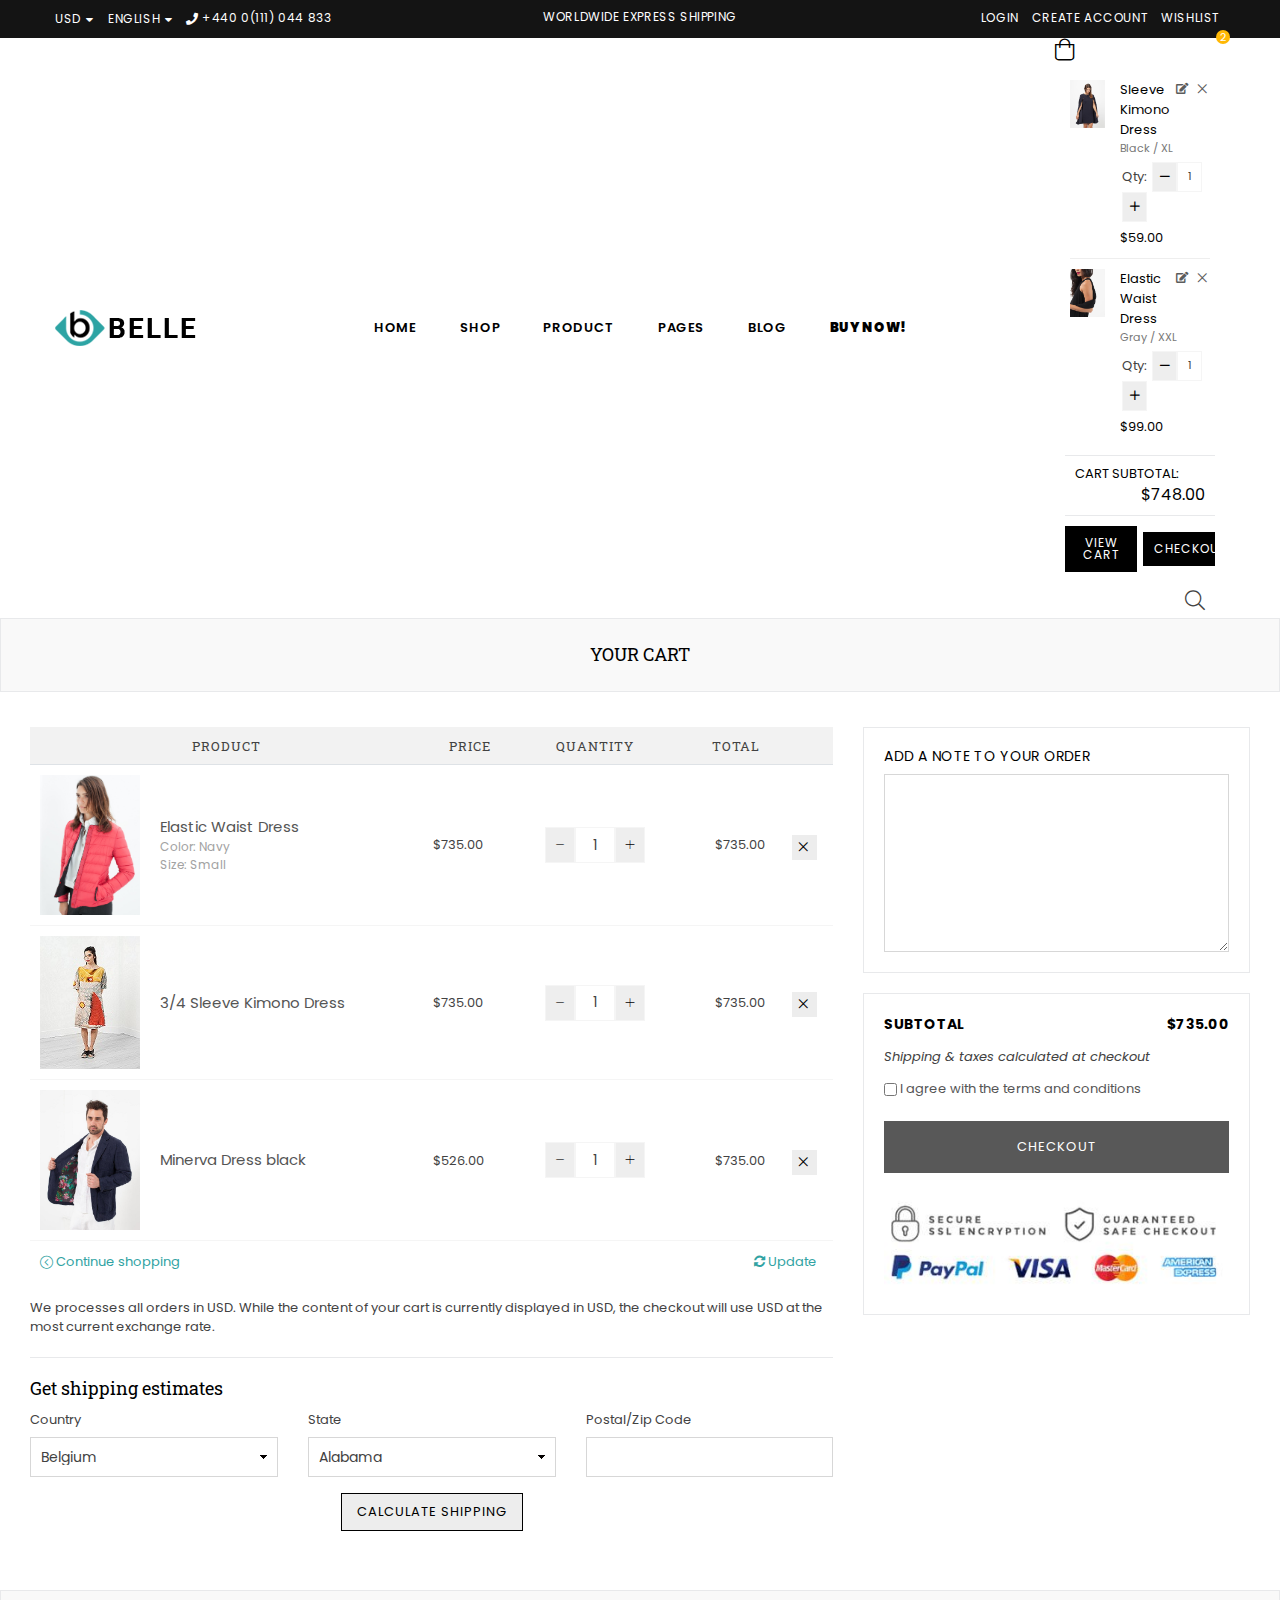
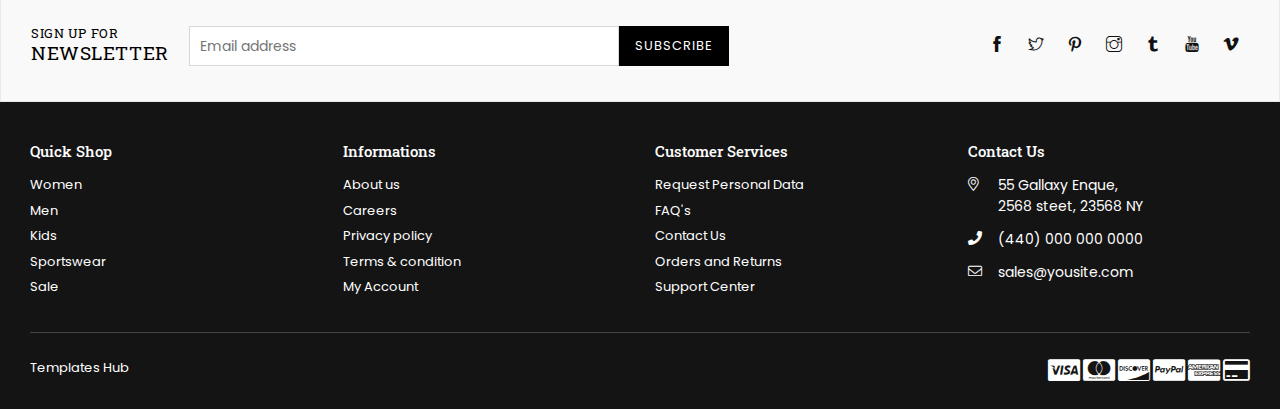
<file: cart-variant2.html>
<!DOCTYPE html>
<html class="no-js" lang="en">

<!-- belle/cart-variant2.html   11 Nov 2019 12:44:32 GMT -->
<head>
<meta http-equiv="Content-Type" content="text/html; charset=utf-8" />
<meta http-equiv="x-ua-compatible" content="ie=edge">
<title>Your cart &ndash; Belle Multipurpose Bootstrap 4 Template</title>
<meta name="description" content="description">
<meta name="viewport" content="width=device-width, initial-scale=1">
<!-- Favicon -->
<link rel="shortcut icon" href="assets/images/favicon.png" />
<!-- Plugins CSS -->
<link rel="stylesheet" href="assets/css/plugins.css">
<!-- Bootstap CSS -->
<link rel="stylesheet" href="assets/css/bootstrap.min.css">
<!-- Main Style CSS -->
<link rel="stylesheet" href="assets/css/style.css">
<link rel="stylesheet" href="assets/css/responsive.css">
</head>
<body class="page-template belle">
<div class="pageWrapper">
	<!--Search Form Drawer-->
	<div class="search">
        <div class="search__form">
            <form class="search-bar__form" action="#">
                <button class="go-btn search__button" type="submit"><i class="icon anm anm-search-l"></i></button>
                <input class="search__input" type="search" name="q" value="" placeholder="Search entire store..." aria-label="Search" autocomplete="off">
            </form>
            <button type="button" class="search-trigger close-btn"><i class="icon anm anm-times-l"></i></button>
        </div>
    </div>
    <!--End Search Form Drawer-->
    <!--Top Header-->
    <div class="top-header">
        <div class="container-fluid">
            <div class="row">
            	<div class="col-10 col-sm-8 col-md-5 col-lg-4">
                    <div class="currency-picker">
                        <span class="selected-currency">USD</span>
                        <ul id="currencies">
                            <li data-currency="INR" class="">INR</li>
                            <li data-currency="GBP" class="">GBP</li>
                            <li data-currency="CAD" class="">CAD</li>
                            <li data-currency="USD" class="selected">USD</li>
                            <li data-currency="AUD" class="">AUD</li>
                            <li data-currency="EUR" class="">EUR</li>
                            <li data-currency="JPY" class="">JPY</li>
                        </ul>
                    </div>
                    <div class="language-dropdown">
                        <span class="language-dd">English</span>
                        <ul id="language">
                            <li class="">German</li>
                            <li class="">French</li>
                        </ul>
                    </div>
                    <p class="phone-no"><i class="anm anm-phone-s"></i> +440 0(111) 044 833</p>
                </div>
                <div class="col-sm-4 col-md-4 col-lg-4 d-none d-lg-none d-md-block d-lg-block">
                	<div class="text-center"><p class="top-header_middle-text"> Worldwide Express Shipping</p></div>
                </div>
                <div class="col-2 col-sm-4 col-md-3 col-lg-4 text-right">
                	<span class="user-menu d-block d-lg-none"><i class="anm anm-user-al" aria-hidden="true"></i></span>
                    <ul class="customer-links list-inline">
                        <li><a href="login.html">Login</a></li>
                        <li><a href="register.html">Create Account</a></li>
                        <li><a href="wishlist.html">Wishlist</a></li>
                    </ul>
                </div>
            </div>
        </div>
    </div>
    <!--End Top Header-->
    <!--Header-->
    <div class="header-wrap animated d-flex">
    	<div class="container-fluid">        
            <div class="row align-items-center">
            	<!--Desktop Logo-->
                <div class="logo col-md-2 col-lg-2 d-none d-lg-block">
                    <a href="index.html">
                    	<img src="assets/images/logo.svg" alt="Belle Multipurpose Html Template" title="Belle Multipurpose Html Template" />
                    </a>
                </div>
                <!--End Desktop Logo-->
                <div class="col-2 col-sm-3 col-md-3 col-lg-8">
                	<div class="d-block d-lg-none">
                        <button type="button" class="btn--link site-header__menu js-mobile-nav-toggle mobile-nav--open">
                        	<i class="icon anm anm-times-l"></i>
                            <i class="anm anm-bars-r"></i>
                        </button>
                    </div>
                	<!--Desktop Menu-->
                	<nav class="grid__item" id="AccessibleNav"><!-- for mobile -->
                        <ul id="siteNav" class="site-nav medium center hidearrow">
                            <li class="lvl1 parent megamenu"><a href="#">Home <i class="anm anm-angle-down-l"></i></a>
                                <div class="megamenu style1">
                                    <ul class="grid mmWrapper">
                                        <li class="grid__item large-up--one-whole">
                                            <ul class="grid">
                                                <li class="grid__item lvl-1 col-md-3 col-lg-3"><a href="#" class="site-nav lvl-1">Home Group 1</a>
                                                    <ul class="subLinks">
                                                      <li class="lvl-2"><a href="index.html" class="site-nav lvl-2">Home 1 - Classic</a></li>
                                                      <li class="lvl-2"><a href="home2-default.html" class="site-nav lvl-2">Home 2 - Default</a></li>
                                                      <li class="lvl-2"><a href="home15-funiture.html" class="site-nav lvl-2">Home 15 - Furniture <span class="lbl nm_label1">New</span></a></li>
                                                      <li class="lvl-2"><a href="home3-boxed.html" class="site-nav lvl-2">Home 3 - Boxed</a></li>
                                                      <li class="lvl-2"><a href="home4-fullwidth.html" class="site-nav lvl-2">Home 4 - Fullwidth</a></li>
                                                      <li class="lvl-2"><a href="home5-cosmetic.html" class="site-nav lvl-2">Home 5 - Cosmetic</a></li>
                                                      <li class="lvl-2"><a href="home6-modern.html" class="site-nav lvl-2">Home 6 - Modern</a></li>
                                                      <li class="lvl-2"><a href="home7-shoes.html" class="site-nav lvl-2">Home 7 - Shoes</a></li>
                                                    </ul>
                                                  </li>
                                                <li class="grid__item lvl-1 col-md-3 col-lg-3"><a href="#" class="site-nav lvl-1">Home Group 2</a>
                                                    <ul class="subLinks">
                                                        <li class="lvl-2"><a href="home8-jewellery.html" class="site-nav lvl-2">Home 8 - Jewellery</a></li>
                                                        <li class="lvl-2"><a href="home9-parallax.html" class="site-nav lvl-2">Home 9 - Parallax</a></li>
                                                        <li class="lvl-2"><a href="home10-minimal.html" class="site-nav lvl-2">Home 10 - Minimal</a></li>
                                                        <li class="lvl-2"><a href="home11-grid.html" class="site-nav lvl-2">Home 11 - Grid</a></li>
                                                        <li class="lvl-2"><a href="home12-category.html" class="site-nav lvl-2">Home 12 - Category</a></li>
                                                        <li class="lvl-2"><a href="home13-auto-parts.html" class="site-nav lvl-2">Home 13 - Auto Parts</a></li>
                                                        <li class="lvl-2"><a href="home14-bags.html" class="site-nav lvl-2">Home 14 - Bags <span class="lbl nm_label1">New</span></a></li>
                                                    </ul>
                                                </li>
                                                <li class="grid__item lvl-1 col-md-3 col-lg-3"><a href="#" class="site-nav lvl-1">New Sections</a>
                                                    <ul class="subLinks">
                                                        <li class="lvl-2"><a href="home11-grid.html" class="site-nav lvl-2">Image Gallery</a></li>
                                                        <li class="lvl-2"><a href="home5-cosmetic.html" class="site-nav lvl-2">Featured Product</a></li>
                                                        <li class="lvl-2"><a href="home7-shoes.html" class="site-nav lvl-2">Columns with Items</a></li>
                                                        <li class="lvl-2"><a href="home6-modern.html" class="site-nav lvl-2">Text columns with images</a></li>
                                                        <li class="lvl-2"><a href="home2-default.html" class="site-nav lvl-2">Products Carousel</a></li>
                                                        <li class="lvl-2"><a href="home9-parallax.html" class="site-nav lvl-2">Parallax Banner</a></li>
                                                    </ul>
                                                </li>
                                                <li class="grid__item lvl-1 col-md-3 col-lg-3"><a href="#" class="site-nav lvl-1">New Features</a>
                                                    <ul class="subLinks">
                                                        <li class="lvl-2"><a href="home13-auto-parts.html" class="site-nav lvl-2">Top Information Bar <span class="lbl nm_label1">New</span></a></li>
                                                        <li class="lvl-2"><a href="#" class="site-nav lvl-2">Age Varification <span class="lbl nm_label1">New</span></a></li>
                                                        <li class="lvl-2"><a href="#" class="site-nav lvl-2">Footer Blocks</a></li>
                                                        <li class="lvl-2"><a href="#" class="site-nav lvl-2">2 New Megamenu style</a></li>
                                                        <li class="lvl-2"><a href="#" class="site-nav lvl-2">Show Total Savings <span class="lbl nm_label3">Hot</span></a></li>
                                                        <li class="lvl-2"><a href="#" class="site-nav lvl-2">New Custom Icons</a></li>
                                                        <li class="lvl-2"><a href="#" class="site-nav lvl-2">Auto Currency</a></li>
                                                    </ul>
                                                </li>
                                            </ul>
                                        </li>
                                    </ul>
                                </div>
                            </li>
                            <li class="lvl1 parent megamenu"><a href="#">Shop <i class="anm anm-angle-down-l"></i></a>
                            	<div class="megamenu style4">
                                    <ul class="grid grid--uniform mmWrapper">
                                    	<li class="grid__item lvl-1 col-md-3 col-lg-3"><a href="#" class="site-nav lvl-1">Shop Pages</a>
                                            <ul class="subLinks">
                                                <li class="lvl-2"><a href="shop-left-sidebar.html" class="site-nav lvl-2">Left Sidebar</a></li>
                                                <li class="lvl-2"><a href="shop-right-sidebar.html" class="site-nav lvl-2">Right Sidebar</a></li>
                                                <li class="lvl-2"><a href="shop-fullwidth.html" class="site-nav lvl-2">Fullwidth</a></li>
                                                <li class="lvl-2"><a href="shop-grid-3.html" class="site-nav lvl-2">3 items per row</a></li>
                                                <li class="lvl-2"><a href="shop-grid-4.html" class="site-nav lvl-2">4 items per row</a></li>
                                                <li class="lvl-2"><a href="shop-grid-5.html" class="site-nav lvl-2">5 items per row</a></li>
                                                <li class="lvl-2"><a href="shop-grid-6.html" class="site-nav lvl-2">6 items per row</a></li>
                                                <li class="lvl-2"><a href="shop-grid-7.html" class="site-nav lvl-2">7 items per row</a></li>
                                                <li class="lvl-2"><a href="shop-listview.html" class="site-nav lvl-2">Product Listview</a></li>
                                            </ul>
                                      	</li>
                                      	<li class="grid__item lvl-1 col-md-3 col-lg-3"><a href="#" class="site-nav lvl-1">Shop Features</a>
                                            <ul class="subLinks">
                                                <li class="lvl-2"><a href="shop-left-sidebar.html" class="site-nav lvl-2">Product Countdown <span class="lbl nm_label3">Hot</span></a></li>
                                                <li class="lvl-2"><a href="shop-right-sidebar.html" class="site-nav lvl-2">Infinite Scrolling</a></li>
                                                <li class="lvl-2"><a href="shop-grid-3.html" class="site-nav lvl-2">Pagination - Classic</a></li>
                                                <li class="lvl-2"><a href="shop-grid-6.html" class="site-nav lvl-2">Pagination - Load More</a></li>
                                                <li class="lvl-2"><a href="product-labels.html" class="site-nav lvl-2">Dynamic Product Labels</a></li>
                                                <li class="lvl-2"><a href="product-swatches-style.html" class="site-nav lvl-2">Product Swatches <span class="lbl nm_label2">Sale</span></a></li>
                                                <li class="lvl-2"><a href="product-hover-info.html" class="site-nav lvl-2">Product Hover Info</a></li>
                                                <li class="lvl-2"><a href="shop-grid-3.html" class="site-nav lvl-2">Product Reviews</a></li>
                                                <li class="lvl-2"><a href="shop-left-sidebar.html" class="site-nav lvl-2">Discount Label <span class="lbl nm_label1">New</span></a></li>
                                            </ul>
                                      	</li>
                                        <li class="grid__item lvl-1 col-md-6 col-lg-6">
                                        	<a href="#"><img src="assets/images/megamenu-bg1.jpg" alt="" title="" /></a>
                                        </li>
                                    </ul>
                              	</div>
                            </li>
                        <li class="lvl1 parent megamenu"><a href="#">Product <i class="anm anm-angle-down-l"></i></a>
                        	<div class="megamenu style2">
                                <ul class="grid mmWrapper">
                                    <li class="grid__item one-whole">
                                        <ul class="grid">
                                            <li class="grid__item lvl-1 col-md-3 col-lg-3"><a href="#" class="site-nav lvl-1">Product Page</a>
                                                <ul class="subLinks">
                                                    <li class="lvl-2"><a href="product-layout-1.html" class="site-nav lvl-2">Product Layout 1</a></li>
                                                    <li class="lvl-2"><a href="product-layout-2.html" class="site-nav lvl-2">Product Layout 2</a></li>
                                                    <li class="lvl-2"><a href="product-layout-3.html" class="site-nav lvl-2">Product Layout 3</a></li>
                                                    <li class="lvl-2"><a href="product-with-left-thumbs.html" class="site-nav lvl-2">Product With Left Thumbs</a></li>
                                                    <li class="lvl-2"><a href="product-with-right-thumbs.html" class="site-nav lvl-2">Product With Right Thumbs</a></li>
                                                    <li class="lvl-2"><a href="product-with-bottom-thumbs.html" class="site-nav lvl-2">Product With Bottom Thumbs</a></li>
                                                </ul>
                                            </li>
                                            <li class="grid__item lvl-1 col-md-3 col-lg-3"><a href="#" class="site-nav lvl-1">Product Features</a>
                                                    <ul class="subLinks">
                                                      <li class="lvl-2"><a href="short-description.html" class="site-nav lvl-2">Short Description</a></li>
                                                      <li class="lvl-2"><a href="product-countdown.html" class="site-nav lvl-2">Product Countdown</a></li>
                                                      <li class="lvl-2"><a href="product-video.html" class="site-nav lvl-2">Product Video</a></li>
                                                      <li class="lvl-2"><a href="product-quantity-message.html" class="site-nav lvl-2">Product Quantity Message</a></li>
                                                      <li class="lvl-2"><a href="product-visitor-sold-count.html" class="site-nav lvl-2">Product Visitor/Sold Count <span class="lbl nm_label3">Hot</span></a></li>
                                                      <li class="lvl-2"><a href="product-zoom-lightbox.html" class="site-nav lvl-2">Product Zoom/Lightbox <span class="lbl nm_label1">New</span></a></li>
                                                    </ul>
                                                  </li>
                                            <li class="grid__item lvl-1 col-md-3 col-lg-3"><a href="#" class="site-nav lvl-1">Product Features</a>
                                                    <ul class="subLinks">
                                                      <li class="lvl-2"><a href="product-with-variant-image.html" class="site-nav lvl-2">Product with Variant Image</a></li>
                                                      <li class="lvl-2"><a href="product-with-color-swatch.html" class="site-nav lvl-2">Product with Color Swatch</a></li>
                                                      <li class="lvl-2"><a href="product-with-image-swatch.html" class="site-nav lvl-2">Product with Image Swatch</a></li>
                                                      <li class="lvl-2"><a href="product-with-dropdown.html" class="site-nav lvl-2">Product with Dropdown</a></li>
                                                      <li class="lvl-2"><a href="product-with-rounded-square.html" class="site-nav lvl-2">Product with Rounded Square</a></li>
                                                      <li class="lvl-2"><a href="swatches-style.html" class="site-nav lvl-2">Product Swatches All Style</a></li>
                                                    </ul>
                                                </li>
                                                <li class="grid__item lvl-1 col-md-3 col-lg-3"><a href="#" class="site-nav lvl-1">Product Features</a>
                                                    <ul class="subLinks">
                                                      <li class="lvl-2"><a href="product-accordion.html" class="site-nav lvl-2">Product Accordion</a></li>
                                                      <li class="lvl-2"><a href="product-pre-orders.html" class="site-nav lvl-2">Product Pre-orders <span class="lbl nm_label1">New</span></a></li>
                                                      <li class="lvl-2"><a href="product-labels-detail.html" class="site-nav lvl-2">Product Labels</a></li>
                                                      <li class="lvl-2"><a href="product-discount.html" class="site-nav lvl-2">Product Discount In %</a></li>
                                                      <li class="lvl-2"><a href="product-shipping-message.html" class="site-nav lvl-2">Product Shipping Message</a></li>
                                                      <li class="lvl-2"><a href="size-guide.html" class="site-nav lvl-2">Size Guide <span class="lbl nm_label1">New</span></a></li>
                                                    </ul>
                                                </li>
                                        </ul>
                                    </li>
                                  	<li class="grid__item large-up--one-whole imageCol"><a href="#"><img src="assets/images/megamenu-bg2.jpg" alt=""></a></li>
                                </ul>
                          	</div>
                        </li>
                        <li class="lvl1 parent dropdown"><a href="#">Pages <i class="anm anm-angle-down-l"></i></a>
                          <ul class="dropdown">
                          	<li><a href="cart-variant1.html" class="site-nav">Cart Page <i class="anm anm-angle-right-l"></i></a>
                                <ul class="dropdown">
                                    <li><a href="cart-variant1.html" class="site-nav">Cart Variant1</a></li>
                                    <li><a href="cart-variant2.html" class="site-nav">Cart Variant2</a></li>
                                 </ul>
                            </li>
                            <li><a href="compare-variant1.html" class="site-nav">Compare Product <i class="anm anm-angle-right-l"></i></a>
                                <ul class="dropdown">
                                    <li><a href="compare-variant1.html" class="site-nav">Compare Variant1</a></li>
                                    <li><a href="compare-variant2.html" class="site-nav">Compare Variant2</a></li>
                                 </ul>
                            </li>
							<li><a href="checkout.html" class="site-nav">Checkout</a></li>
                            <li><a href="about-us.html" class="site-nav">About Us <span class="lbl nm_label1">New</span> </a></li>
                            <li><a href="contact-us.html" class="site-nav">Contact Us</a></li>
                            <li><a href="faqs.html" class="site-nav">FAQs</a></li>
                            <li><a href="lookbook1.html" class="site-nav">Lookbook<i class="anm anm-angle-right-l"></i></a>
                              <ul>
                                <li><a href="lookbook1.html" class="site-nav">Style 1</a></li>
                                <li><a href="lookbook2.html" class="site-nav">Style 2</a></li>
                              </ul>
                            </li>
                            <li><a href="404.html" class="site-nav">404</a></li>
                            <li><a href="coming-soon.html" class="site-nav">Coming soon <span class="lbl nm_label1">New</span> </a></li>
                          </ul>
                        </li>
                        <li class="lvl1 parent dropdown"><a href="#">Blog <i class="anm anm-angle-down-l"></i></a>
                          <ul class="dropdown">
                            <li><a href="blog-left-sidebar.html" class="site-nav">Left Sidebar</a></li>
                            <li><a href="blog-right-sidebar.html" class="site-nav">Right Sidebar</a></li>
                            <li><a href="blog-fullwidth.html" class="site-nav">Fullwidth</a></li>
                            <li><a href="blog-grid-view.html" class="site-nav">Gridview</a></li>
                            <li><a href="blog-article.html" class="site-nav">Article</a></li>
                          </ul>
                        </li>
                        <li class="lvl1"><a href="#"><b>Buy Now!</b></a></li>
                      </ul>
                    </nav>
                    <!--End Desktop Menu-->
                </div>
                <div class="col-6 col-sm-6 col-md-6 col-lg-2 d-block d-lg-none mobile-logo">
                	<div class="logo">
                        <a href="index.html">
                            <img src="assets/images/logo.svg" alt="Belle Multipurpose Html Template" title="Belle Multipurpose Html Template" />
                        </a>
                    </div>
                </div>
                <div class="col-4 col-sm-3 col-md-3 col-lg-2">
                	<div class="site-cart">
                    	<a href="#" class="site-header__cart" title="Cart">
                        	<i class="icon anm anm-bag-l"></i>
                            <span id="CartCount" class="site-header__cart-count" data-cart-render="item_count">2</span>
                        </a>
                        <!--Minicart Popup-->
                        <div id="header-cart" class="block block-cart">
                        	<ul class="mini-products-list">
                                <li class="item">
                                	<a class="product-image" href="#">
                                    	<img src="assets/images/product-images/cape-dress-1.jpg" alt="3/4 Sleeve Kimono Dress" title="" />
                                    </a>
                                    <div class="product-details">
                                    	<a href="#" class="remove"><i class="anm anm-times-l" aria-hidden="true"></i></a>
                                        <a href="#" class="edit-i remove"><i class="anm anm-edit" aria-hidden="true"></i></a>
                                        <a class="pName" href="cart.html">Sleeve Kimono Dress</a>
                                        <div class="variant-cart">Black / XL</div>
                                        <div class="wrapQtyBtn">
                                            <div class="qtyField">
                                            	<span class="label">Qty:</span>
                                                <a class="qtyBtn minus" href="javascript:void(0);"><i class="fa anm anm-minus-r" aria-hidden="true"></i></a>
                                                <input type="text" id="Quantity" name="quantity" value="1" class="product-form__input qty">
                                                <a class="qtyBtn plus" href="javascript:void(0);"><i class="fa anm anm-plus-r" aria-hidden="true"></i></a>
                                            </div>
                                        </div>
                                        <div class="priceRow">
                                        	<div class="product-price">
                                            	<span class="money">$59.00</span>
                                            </div>
                                         </div>
									</div>
                                </li>
                                <li class="item">
                                	<a class="product-image" href="#">
                                    	<img src="assets/images/product-images/cape-dress-2.jpg" alt="Elastic Waist Dress - Black / Small" title="" />
                                    </a>
                                    <div class="product-details">
                                    	<a href="#" class="remove"><i class="anm anm-times-l" aria-hidden="true"></i></a>
                                        <a href="#" class="edit-i remove"><i class="anm anm-edit" aria-hidden="true"></i></a>
                                        <a class="pName" href="cart.html">Elastic Waist Dress</a>
                                        <div class="variant-cart">Gray / XXL</div>
                                        <div class="wrapQtyBtn">
                                            <div class="qtyField">
                                            	<span class="label">Qty:</span>
                                                <a class="qtyBtn minus" href="javascript:void(0);"><i class="fa anm anm-minus-r" aria-hidden="true"></i></a>
                                                <input type="text" id="Quantity" name="quantity" value="1" class="product-form__input qty">
                                                <a class="qtyBtn plus" href="javascript:void(0);"><i class="fa anm anm-plus-r" aria-hidden="true"></i></a>
                                            </div>
                                        </div>
                                       	<div class="priceRow">
                                            <div class="product-price">
                                                <span class="money">$99.00</span>
                                            </div>
                                        </div>
                                    </div>
                                </li>
                            </ul>
                            <div class="total">
                            	<div class="total-in">
                                	<span class="label">Cart Subtotal:</span><span class="product-price"><span class="money">$748.00</span></span>
                                </div>
                                 <div class="buttonSet text-center">
                                    <a href="cart.html" class="btn btn-secondary btn--small">View Cart</a>
                                    <a href="checkout.html" class="btn btn-secondary btn--small">Checkout</a>
                                </div>
                            </div>
                        </div>
                        <!--End Minicart Popup-->
                    </div>
                    <div class="site-header__search">
                    	<button type="button" class="search-trigger"><i class="icon anm anm-search-l"></i></button>
                    </div>
                </div>
        	</div>
        </div>
    </div>
    <!--End Header-->
    <!--Mobile Menu-->
    <div class="mobile-nav-wrapper" role="navigation">
		<div class="closemobileMenu"><i class="icon anm anm-times-l pull-right"></i> Close Menu</div>
        <ul id="MobileNav" class="mobile-nav">
        	<li class="lvl1 parent megamenu"><a href="index.html">Home <i class="anm anm-plus-l"></i></a>
          <ul>
            <li><a href="#" class="site-nav">Home Group 1<i class="anm anm-plus-l"></i></a>
              <ul>
                <li><a href="index.html" class="site-nav">Home 1 - Classic</a></li>
                <li><a href="home2-default.html" class="site-nav">Home 2 - Default</a></li>
                <li><a href="home15-funiture.html" class="site-nav">Home 15 - Furniture </a></li>
                <li><a href="home3-boxed.html" class="site-nav">Home 3 - Boxed</a></li>
                <li><a href="home4-fullwidth.html" class="site-nav">Home 4 - Fullwidth</a></li>
                <li><a href="home5-cosmetic.html" class="site-nav">Home 5 - Cosmetic</a></li>
                <li><a href="home6-modern.html" class="site-nav">Home 6 - Modern</a></li>
                <li><a href="home7-shoes.html" class="site-nav last">Home 7 - Shoes</a></li>
              </ul>
            </li>
            <li><a href="#" class="site-nav">Home Group 2<i class="anm anm-plus-l"></i></a>
              <ul>
                <li><a href="home8-jewellery.html" class="site-nav">Home 8 - Jewellery</a></li>
                <li><a href="home9-parallax.html" class="site-nav">Home 9 - Parallax</a></li>
                <li><a href="home10-minimal.html" class="site-nav">Home 10 - Minimal</a></li>
                <li><a href="home11-grid.html" class="site-nav">Home 11 - Grid</a></li>
                <li><a href="home12-category.html" class="site-nav">Home 12 - Category</a></li>
                <li><a href="home13-auto-parts.html" class="site-nav">Home 13 - Auto Parts</a></li>
                <li><a href="home14-bags.html" class="site-nav last">Home 14 - Bags</a></li>
              </ul>
            </li>
            <li><a href="#" class="site-nav">New Sections<i class="anm anm-plus-l"></i></a>
              <ul>
                <li><a href="home11-grid.html" class="site-nav">Image Gallery</a></li>
                <li><a href="home5-cosmetic.html" class="site-nav">Featured Product</a></li>
                <li><a href="home7-shoes.html" class="site-nav">Columns with Items</a></li>
                <li><a href="home6-modern.html" class="site-nav">Text columns with images</a></li>
                <li><a href="home2-default.html" class="site-nav">Products Carousel</a></li>
                <li><a href="home9-parallax.html" class="site-nav last">Parallax Banner</a></li>
              </ul>
            </li>
            <li><a href="#" class="site-nav">New Features<i class="anm anm-plus-l"></i></a>
              <ul>
                <li><a href="home13-auto-parts.html" class="site-nav">Top Information Bar </a></li>
                <li><a href="#" class="site-nav">Age Varification </a></li>
                <li><a href="#" class="site-nav">Footer Blocks</a></li>
                <li><a href="#" class="site-nav">2 New Megamenu style</a></li>
                <li><a href="#" class="site-nav">Show Total Savings </a></li>
                <li><a href="#" class="site-nav">New Custom Icons</a></li>
                <li><a href="#" class="site-nav last">Auto Currency</a></li>
              </ul>
            </li>
          </ul>
        </li>
        	<li class="lvl1 parent megamenu"><a href="#">Shop <i class="anm anm-plus-l"></i></a>
          <ul>
            <li><a href="#" class="site-nav">Shop Pages<i class="anm anm-plus-l"></i></a>
              <ul>
                <li><a href="shop-left-sidebar.html" class="site-nav">Left Sidebar</a></li>
                <li><a href="shop-right-sidebar.html" class="site-nav">Right Sidebar</a></li>
                <li><a href="shop-fullwidth.html" class="site-nav">Fullwidth</a></li>
                <li><a href="shop-grid-3.html" class="site-nav">3 items per row</a></li>
                <li><a href="shop-grid-4.html" class="site-nav">4 items per row</a></li>
                <li><a href="shop-grid-5.html" class="site-nav">5 items per row</a></li>
                <li><a href="shop-grid-6.html" class="site-nav">6 items per row</a></li>
                <li><a href="shop-grid-7.html" class="site-nav">7 items per row</a></li>
                <li><a href="shop-listview.html" class="site-nav last">Product Listview</a></li>
              </ul>
            </li>
            <li><a href="#" class="site-nav">Shop Features<i class="anm anm-plus-l"></i></a>
              <ul>
                <li><a href="shop-left-sidebar.html" class="site-nav">Product Countdown </a></li>
                <li><a href="shop-right-sidebar.html" class="site-nav">Infinite Scrolling</a></li>

                <li><a href="shop-grid-3.html" class="site-nav">Pagination - Classic</a></li>
                <li><a href="shop-grid-6.html" class="site-nav">Pagination - Load More</a></li>
                <li><a href="product-labels.html" class="site-nav">Dynamic Product Labels</a></li>
                <li><a href="product-swatches-style.html" class="site-nav">Product Swatches </a></li>
                <li><a href="product-hover-info.html" class="site-nav">Product Hover Info</a></li>
                <li><a href="shop-grid-3.html" class="site-nav">Product Reviews</a></li>
                <li><a href="shop-left-sidebar.html" class="site-nav last">Discount Label </a></li>
              </ul>
            </li>
          </ul>
        </li>
        	<li class="lvl1 parent megamenu"><a href="product-layout-1.html">Product <i class="anm anm-plus-l"></i></a>
          <ul>
            <li><a href="product-layout-1.html" class="site-nav">Product Page<i class="anm anm-plus-l"></i></a>
              <ul>
                <li><a href="product-layout-1.html" class="site-nav">Product Layout 1</a></li>
                <li><a href="product-layout-2.html" class="site-nav">Product Layout 2</a></li>
                <li><a href="product-layout-3.html" class="site-nav">Product Layout 3</a></li>
                <li><a href="product-with-left-thumbs.html" class="site-nav">Product With Left Thumbs</a></li>
                <li><a href="product-with-right-thumbs.html" class="site-nav">Product With Right Thumbs</a></li>
                <li><a href="product-with-bottom-thumbs.html" class="site-nav last">Product With Bottom Thumbs</a></li>
              </ul>
            </li>
            <li><a href="short-description.html" class="site-nav">Product Features<i class="anm anm-plus-l"></i></a>
              <ul>
                <li><a href="short-description.html" class="site-nav">Short Description</a></li>
                <li><a href="product-countdown.html" class="site-nav">Product Countdown</a></li>
                <li><a href="product-video.html" class="site-nav">Product Video</a></li>
                <li><a href="product-quantity-message.html" class="site-nav">Product Quantity Message</a></li>
                <li><a href="product-visitor-sold-count.html" class="site-nav">Product Visitor/Sold Count </a></li>
                <li><a href="product-zoom-lightbox.html" class="site-nav last">Product Zoom/Lightbox </a></li>
              </ul>
            </li>
            <li><a href="#" class="site-nav">Product Features<i class="anm anm-plus-l"></i></a>
              <ul>
                <li><a href="product-with-variant-image.html" class="site-nav">Product with Variant Image</a></li>
                <li><a href="product-with-color-swatch.html" class="site-nav">Product with Color Swatch</a></li>
                <li><a href="product-with-image-swatch.html" class="site-nav">Product with Image Swatch</a></li>
                <li><a href="product-with-dropdown.html" class="site-nav">Product with Dropdown</a></li>
                <li><a href="product-with-rounded-square.html" class="site-nav">Product with Rounded Square</a></li>
                <li><a href="swatches-style.html" class="site-nav last">Product Swatches All Style</a></li>
              </ul>
            </li>
            <li><a href="#" class="site-nav">Product Features<i class="anm anm-plus-l"></i></a>
              <ul>
                <li><a href="product-accordion.html" class="site-nav">Product Accordion</a></li>
                <li><a href="product-pre-orders.html" class="site-nav">Product Pre-orders </a></li>
                <li><a href="product-labels-detail.html" class="site-nav">Product Labels</a></li>
                <li><a href="product-discount.html" class="site-nav">Product Discount In %</a></li>
                <li><a href="product-shipping-message.html" class="site-nav">Product Shipping Message</a></li>
                <li><a href="product-shipping-message.html" class="site-nav last">Size Guide </a></li>
              </ul>
            </li>
          </ul>
        </li>
        	<li class="lvl1 parent megamenu"><a href="about-us.html">Pages <i class="anm anm-plus-l"></i></a>
          <ul>
          	<li><a href="cart-variant1.html" class="site-nav">Cart Page <i class="anm anm-plus-l"></i></a>
                <ul class="dropdown">
                    <li><a href="cart-variant1.html" class="site-nav">Cart Variant1</a></li>
                    <li><a href="cart-variant2.html" class="site-nav">Cart Variant2</a></li>
                 </ul>
            </li>
            <li><a href="compare-variant1.html" class="site-nav">Compare Product <i class="anm anm-plus-l"></i></a>
                <ul class="dropdown">
                    <li><a href="compare-variant1.html" class="site-nav">Compare Variant1</a></li>
                    <li><a href="compare-variant2.html" class="site-nav">Compare Variant2</a></li>
                 </ul>
            </li>
			<li><a href="checkout.html" class="site-nav">Checkout</a></li>
            <li><a href="about-us.html" class="site-nav">About Us<span class="lbl nm_label1">New</span></a></li>
            <li><a href="contact-us.html" class="site-nav">Contact Us</a></li>
            <li><a href="faqs.html" class="site-nav">FAQs</a></li>
            <li><a href="lookbook1.html" class="site-nav">Lookbook<i class="anm anm-plus-l"></i></a>
              <ul>
                <li><a href="lookbook1.html" class="site-nav">Style 1</a></li>
                <li><a href="lookbook2.html" class="site-nav last">Style 2</a></li>
              </ul>
            </li>
            <li><a href="404.html" class="site-nav">404</a></li>
            <li><a href="coming-soon.html" class="site-nav">Coming soon<span class="lbl nm_label1">New</span></a></li>
          </ul>
        </li>
        	<li class="lvl1 parent megamenu"><a href="blog-left-sidebar.html">Blog <i class="anm anm-plus-l"></i></a>
          <ul>
            <li><a href="blog-left-sidebar.html" class="site-nav">Left Sidebar</a></li>
            <li><a href="blog-right-sidebar.html" class="site-nav">Right Sidebar</a></li>
            <li><a href="blog-fullwidth.html" class="site-nav">Fullwidth</a></li>
            <li><a href="blog-grid-view.html" class="site-nav">Gridview</a></li>
            <li><a href="blog-article.html" class="site-nav">Article</a></li>
          </ul>
        </li>
        	<li class="lvl1"><a href="#"><b>Buy Now!</b></a>
        </li>
      </ul>
	</div>
	<!--End Mobile Menu-->
    
    <!--Body Content-->
    <div id="page-content">
    	<!--Page Title-->
    	<div class="page section-header text-center">
			<div class="page-title">
        		<div class="wrapper"><h1 class="page-width">Your cart</h1></div>
      		</div>
		</div>
        <!--End Page Title-->
        
        <div class="container">
        	<div class="row">
                <div class="col-12 col-sm-12 col-md-8 col-lg-8 main-col">
                	<form action="#" method="post" class="cart style2">
                		<table>
                            <thead class="cart__row cart__header">
                                <tr>
                                    <th colspan="2" class="text-center">Product</th>
                                    <th class="text-center">Price</th>
                                    <th class="text-center">Quantity</th>
                                    <th class="text-right">Total</th>
                                    <th class="action">&nbsp;</th>
                                </tr>
                            </thead>
                    		<tbody>
                                <tr class="cart__row border-bottom line1 cart-flex border-top">
                                    <td class="cart__image-wrapper cart-flex-item">
                                        <a href="#"><img class="cart__image" src="assets/images/product-images/product-image1.jpg" alt="Elastic Waist Dress - Navy / Small"></a>
                                    </td>
                                    <td class="cart__meta small--text-left cart-flex-item">
                                        <div class="list-view-item__title">
                                            <a href="#">Elastic Waist Dress </a>
                                        </div>
                                        
                                        <div class="cart__meta-text">
                                            Color: Navy<br>Size: Small<br>
                                        </div>
                                    </td>
                                    <td class="cart__price-wrapper cart-flex-item">
                                        <span class="money">$735.00</span>
                                    </td>
                                    <td class="cart__update-wrapper cart-flex-item text-right">
                                        <div class="cart__qty text-center">
                                            <div class="qtyField">
                                                <a class="qtyBtn minus" href="javascript:void(0);"><i class="icon icon-minus"></i></a>
                                                <input class="cart__qty-input qty" type="text" name="updates[]" id="qty" value="1" pattern="[0-9]*">
                                                <a class="qtyBtn plus" href="javascript:void(0);"><i class="icon icon-plus"></i></a>
                                            </div>
                                        </div>
                                    </td>
                                    <td class="text-right small--hide cart-price">
                                        <div><span class="money">$735.00</span></div>
                                    </td>
                                    <td class="text-center small--hide"><a href="#" class="btn btn--secondary cart__remove" title="Remove tem"><i class="icon icon anm anm-times-l"></i></a></td>
                                </tr>
                                <tr class="cart__row border-bottom line1 cart-flex border-top">
                                    <td class="cart__image-wrapper cart-flex-item">
                                        <a href="#"><img class="cart__image" src="assets/images/product-images/product-image3.jpg" alt="3/4 Sleeve Kimono Dress"></a>
                                    </td>
                                    <td class="cart__meta small--text-left cart-flex-item">
                                        <div class="list-view-item__title">
                                            <a href="#">3/4 Sleeve Kimono Dress</a>
                                        </div>
                                    </td>
                                    <td class="cart__price-wrapper cart-flex-item">
                                        <span class="money">$735.00</span>
                                    </td>
                                    <td class="cart__update-wrapper cart-flex-item text-right">
                                        <div class="cart__qty text-center">
                                            <div class="qtyField">
                                                <a class="qtyBtn minus" href="javascript:void(0);"><i class="icon icon-minus"></i></a>
                                                <input class="cart__qty-input qty" type="text" name="updates[]" id="qty" value="1" pattern="[0-9]*">
                                                <a class="qtyBtn plus" href="javascript:void(0);"><i class="icon icon-plus"></i></a>
                                            </div>
                                        </div>
                                    </td>
                                    <td class="text-right small--hide cart-price">
                                        <div><span class="money">$735.00</span></div>
                                    </td>
                                    <td class="text-center small--hide"><a href="#" class="btn btn--secondary cart__remove" title="Remove tem"><i class="icon icon anm anm-times-l"></i></a></td>
                                </tr>
                                <tr class="cart__row border-bottom line1 cart-flex border-top">
                                    <td class="cart__image-wrapper cart-flex-item">
                                        <a href="#"><img class="cart__image" src="assets/images/product-images/product-image6.jpg" alt="Minerva Dress black"></a>
                                    </td>
                                    <td class="cart__meta small--text-left cart-flex-item">
                                        <div class="list-view-item__title">
                                            <a href="#">Minerva Dress black</a>
                                        </div>
                                    </td>
                                    <td class="cart__price-wrapper cart-flex-item">
                                        <span class="money">$526.00</span>
                                    </td>
                                    <td class="cart__update-wrapper cart-flex-item text-right">
                                        <div class="cart__qty text-center">
                                            <div class="qtyField">
                                                <a class="qtyBtn minus" href="javascript:void(0);"><i class="icon icon-minus"></i></a>
                                                <input class="cart__qty-input qty" type="text" name="updates[]" id="qty" value="1" pattern="[0-9]*">
                                                <a class="qtyBtn plus" href="javascript:void(0);"><i class="icon icon-plus"></i></a>
                                            </div>
                                        </div>
                                    </td>
                                    <td class="text-right small--hide cart-price">
                                        <div><span class="money">$735.00</span></div>
                                    </td>
                                    <td class="text-center small--hide"><a href="#" class="btn btn--secondary cart__remove" title="Remove tem"><i class="icon icon anm anm-times-l"></i></a></td>
                                </tr>
                            </tbody>
                    		<tfoot>
                                <tr>
                                    <td colspan="3" class="text-left"><a href="http://annimexweb.com/" class="btn--link cart-continue"><i class="icon icon-arrow-circle-left"></i> Continue shopping</a></td>
                                    <td colspan="3" class="text-right"><button type="submit" name="update" class="btn--link cart-update"><i class="fa fa-refresh"></i> Update</button></td>
                                </tr>
                            </tfoot>
                    </table>
                    
                    <div class="currencymsg">We processes all orders in USD. While the content of your cart is currently displayed in USD, the checkout will use USD at the most current exchange rate.</div>
                    <hr>
					<div id="shipping-calculator" class="mb-4">
                    	<h5 class="small--text-center">Get shipping estimates</h5>
                        <div class="row">
                        	<div class="col-12 col-sm-12 col-md-4">
                            	<div class="form-group">
                                	<label for="address_country">Country</label>
                          			<select id="address_country" name="address[country]" data-default="United States"><option value="Belgium" data-provinces="[]">Belgium</option>
                                        <option value="---" data-provinces="[]">---</option>
                                        <option value="Afghanistan" data-provinces="[]">Afghanistan</option>
                                        <option value="Aland Islands" data-provinces="[]">Åland Islands</option>
                                        <option value="Albania" data-provinces="[]">Albania</option>
                                        <option value="Algeria" data-provinces="[]">Algeria</option>
                                        <option value="Andorra" data-provinces="[]">Andorra</option>
                                        <option value="Angola" data-provinces="[]">Angola</option>
                                        <option value="Anguilla" data-provinces="[]">Anguilla</option>
                                        <option value="Antigua And Barbuda" data-provinces="[]">Antigua &amp; Barbuda</option>
                                        <option value="Armenia" data-provinces="[]">Armenia</option>
                                        <option value="Aruba" data-provinces="[]">Aruba</option>
                                        <option value="Austria" data-provinces="[]">Austria</option>
                                        <option value="Azerbaijan" data-provinces="[]">Azerbaijan</option>
                                        <option value="Bahamas" data-provinces="[]">Bahamas</option>
                                        <option value="Bahrain" data-provinces="[]">Bahrain</option>
                                        <option value="Bangladesh" data-provinces="[]">Bangladesh</option>
                                        <option value="Barbados" data-provinces="[]">Barbados</option>
                                        <option value="Belarus" data-provinces="[]">Belarus</option>
                                        <option value="Belgium" data-provinces="[]">Belgium</option>
                                        <option value="Belize" data-provinces="[]">Belize</option>
                                        <option value="Benin" data-provinces="[]">Benin</option>
                                        <option value="Bermuda" data-provinces="[]">Bermuda</option>
                                        <option value="Bhutan" data-provinces="[]">Bhutan</option>
                                        <option value="Bolivia" data-provinces="[]">Bolivia</option>
                                        <option value="Bosnia And Herzegovina" data-provinces="[]">Bosnia &amp; Herzegovina</option>
                                        <option value="Botswana" data-provinces="[]">Botswana</option>
                                        <option value="Bouvet Island" data-provinces="[]">Bouvet Island</option>
                                        <option value="British Indian Ocean Territory" data-provinces="[]">British Indian Ocean Territory</option>
                                        <option value="Virgin Islands, British" data-provinces="[]">British Virgin Islands</option>
                                        <option value="Brunei" data-provinces="[]">Brunei</option>
                                        <option value="Bulgaria" data-provinces="[]">Bulgaria</option>
                                        <option value="Burkina Faso" data-provinces="[]">Burkina Faso</option>
                                        <option value="Burundi" data-provinces="[]">Burundi</option>
                                        <option value="Cambodia" data-provinces="[]">Cambodia</option>
                                        <option value="Republic of Cameroon" data-provinces="[]">Cameroon</option>
                                        <option value="Cape Verde" data-provinces="[]">Cape Verde</option>
                                        <option value="Bonaire, Sint Eustatius and Saba" data-provinces="[]">Caribbean Netherlands</option>
                                        <option value="Cayman Islands" data-provinces="[]">Cayman Islands</option>
                                        <option value="Central African Republic" data-provinces="[]">Central African Republic</option>
                                        <option value="Chad" data-provinces="[]">Chad</option>
                                        <option value="Chile" data-provinces="[]">Chile</option>
                                        <option value="Comoros" data-provinces="[]">Comoros</option>
                                        <option value="Congo" data-provinces="[]">Congo - Brazzaville</option>
                                        <option value="Congo, The Democratic Republic Of The" data-provinces="[]">Congo - Kinshasa</option>
                                        <option value="Cook Islands" data-provinces="[]">Cook Islands</option>
                                        <option value="Costa Rica" data-provinces="[]">Costa Rica</option>
                                        <option value="Croatia" data-provinces="[]">Croatia</option>
                                        <option value="Cuba" data-provinces="[]">Cuba</option>
                                        <option value="Curaçao" data-provinces="[]">Curaçao</option>
                                        <option value="Cyprus" data-provinces="[]">Cyprus</option>
                                        <option value="Czech Republic" data-provinces="[]">Czech Republic</option>
                                        <option value="Côte d'Ivoire" data-provinces="[]">Côte d'Ivoire</option>
                                        <option value="Denmark" data-provinces="[]">Denmark</option>
                                        <option value="Djibouti" data-provinces="[]">Djibouti</option>
                                        <option value="Dominica" data-provinces="[]">Dominica</option>
                                        <option value="Dominican Republic" data-provinces="[]">Dominican Republic</option>
                                        <option value="Finland" data-provinces="[]">Finland</option>
                                        <option value="France" data-provinces="[]">France</option>
                                        <option value="French Guiana" data-provinces="[]">French Guiana</option>
                                        <option value="French Polynesia" data-provinces="[]">French Polynesia</option>
                                        <option value="French Southern Territories" data-provinces="[]">French Southern Territories</option>
                                        <option value="Gabon" data-provinces="[]">Gabon</option>
                                        <option value="Gambia" data-provinces="[]">Gambia</option>
                                        <option value="Georgia" data-provinces="[]">Georgia</option>
                                        <option value="Germany" data-provinces="[]">Germany</option>
                                        <option value="Ghana" data-provinces="[]">Ghana</option>
                                        <option value="Gibraltar" data-provinces="[]">Gibraltar</option>
                                        <option value="Greece" data-provinces="[]">Greece</option>
                                        <option value="Greenland" data-provinces="[]">Greenland</option>
                                        <option value="Jersey" data-provinces="[]">Jersey</option>
                                        <option value="Jordan" data-provinces="[]">Jordan</option>
                                        <option value="Kazakhstan" data-provinces="[]">Kazakhstan</option>
                                        <option value="Kenya" data-provinces="[]">Kenya</option>
                                        <option value="Kiribati" data-provinces="[]">Kiribati</option>
                                        <option value="Kosovo" data-provinces="[]">Kosovo</option>
                                        <option value="Kuwait" data-provinces="[]">Kuwait</option>
                                        <option value="Kyrgyzstan" data-provinces="[]">Kyrgyzstan</option>
                                        <option value="Lao People's Democratic Republic" data-provinces="[]">Laos</option>
                                        <option value="Latvia" data-provinces="[]">Latvia</option>
                                        <option value="Lebanon" data-provinces="[]">Lebanon</option>
                                        <option value="Lesotho" data-provinces="[]">Lesotho</option>
                                        <option value="Liberia" data-provinces="[]">Liberia</option>
                                        <option value="Libyan Arab Jamahiriya" data-provinces="[]">Libya</option>
                                        <option value="Liechtenstein" data-provinces="[]">Liechtenstein</option>
                                        <option value="Lithuania" data-provinces="[]">Lithuania</option>
                                        <option value="Luxembourg" data-provinces="[]">Luxembourg</option>
                                        <option value="Macao" data-provinces="[]">Macau SAR China</option>
                                        <option value="Macedonia, Republic Of" data-provinces="[]">Macedonia</option>
                                        <option value="Madagascar" data-provinces="[]">Madagascar</option>
                                        <option value="Malawi" data-provinces="[]">Malawi</option>
                                        <option value="Monaco" data-provinces="[]">Monaco</option>
                                        <option value="Mongolia" data-provinces="[]">Mongolia</option>
                                        <option value="Montenegro" data-provinces="[]">Montenegro</option>
                                        <option value="Montserrat" data-provinces="[]">Montserrat</option>
                                        <option value="Morocco" data-provinces="[]">Morocco</option>
                                        <option value="Mozambique" data-provinces="[]">Mozambique</option>
                                        <option value="Myanmar" data-provinces="[]">Myanmar (Burma)</option>
                                        <option value="Namibia" data-provinces="[]">Namibia</option>
                                        <option value="Nauru" data-provinces="[]">Nauru</option>
                                        <option value="Nepal" data-provinces="[]">Nepal</option>
                                        <option value="Netherlands" data-provinces="[]">Netherlands</option>
                                        <option value="Samoa" data-provinces="[]">Samoa</option>
                                        <option value="San Marino" data-provinces="[]">San Marino</option>
                                        <option value="Sao Tome And Principe" data-provinces="[]">São Tomé &amp; Príncipe</option>
                                        <option value="Saudi Arabia" data-provinces="[]">Saudi Arabia</option>
                                        <option value="Senegal" data-provinces="[]">Senegal</option>
                                        <option value="Serbia" data-provinces="[]">Serbia</option>
                                        <option value="Seychelles" data-provinces="[]">Seychelles</option>
                                        <option value="Sierra Leone" data-provinces="[]">Sierra Leone</option>
                                        <option value="Singapore" data-provinces="[]">Singapore</option>
                                        <option value="Sint Maarten" data-provinces="[]">Sint Marteen</option>
                                        <option value="Slovakia" data-provinces="[]">Slovakia</option>
                                        <option value="Slovenia" data-provinces="[]">Slovenia</option>
                                        <option value="Solomon Islands" data-provinces="[]">Solomon Islands</option>
                                        <option value="Sri Lanka" data-provinces="[]">Sri Lanka</option>
                                        <option value="Saint Barthélemy" data-provinces="[]">St. Barthélemy</option>
                                        <option value="Saint Helena" data-provinces="[]">St. Helena</option>
                                        <option value="Saint Kitts And Nevis" data-provinces="[]">St. Kitts &amp; Nevis</option>
                                        <option value="Saint Lucia" data-provinces="[]">St. Lucia</option>
                                        <option value="Saint Martin" data-provinces="[]">St. Martin</option>
                                        <option value="Saint Pierre And Miquelon" data-provinces="[]">St. Pierre &amp; Miquelon</option>
                                        <option value="St. Vincent" data-provinces="[]">St. Vincent &amp; Grenadines</option>
                                        <option value="Sudan" data-provinces="[]">Sudan</option>
                                        <option value="Suriname" data-provinces="[]">Suriname</option>
                                        <option value="Svalbard And Jan Mayen" data-provinces="[]">Svalbard &amp; Jan Mayen</option>
                                        <option value="Swaziland" data-provinces="[]">Swaziland</option>
                                        <option value="Sweden" data-provinces="[]">Sweden</option>
                                        <option value="Switzerland" data-provinces="[]">Switzerland</option>
                                        <option value="Syria" data-provinces="[]">Syria</option>
                                        <option value="Taiwan" data-provinces="[]">Taiwan</option>
                                        <option value="Tajikistan" data-provinces="[]">Tajikistan</option>
                                        <option value="Timor Leste" data-provinces="[]">Timor-Leste</option>
                                        <option value="Togo" data-provinces="[]">Togo</option>
                                        <option value="Tokelau" data-provinces="[]">Tokelau</option>
                                        <option value="Tonga" data-provinces="[]">Tonga</option>
                                        <option value="Trinidad and Tobago" data-provinces="[]">Trinidad &amp; Tobago</option>
                                        <option value="Tunisia" data-provinces="[]">Tunisia</option>
                                        <option value="Turkey" data-provinces="[]">Turkey</option>
                                        <option value="Turkmenistan" data-provinces="[]">Turkmenistan</option>
                                        <option value="Turks and Caicos Islands" data-provinces="[]">Turks &amp; Caicos Islands</option>
                                        <option value="Tuvalu" data-provinces="[]">Tuvalu</option>
                                        <option value="United States Minor Outlying Islands" data-provinces="[]">U.S. Outlying Islands</option>
                                        <option value="Uganda" data-provinces="[]">Uganda</option>
                                        <option value="Ukraine" data-provinces="[]">Ukraine</option>
                                        <option value="United Arab Emirates" >United Arab Emirates</option>
                                        <option value="United Kingdom" data-provinces="[]">United Kingdom</option>
                                        <option value="United States">United States</option>
                                        <option value="Uruguay" data-provinces="[]">Uruguay</option>
                                        <option value="Uzbekistan" data-provinces="[]">Uzbekistan</option>
                                        <option value="Vanuatu" data-provinces="[]">Vanuatu</option>
                                        <option value="Holy See (Vatican City State)" data-provinces="[]">Vatican City</option>
                                        <option value="Venezuela" data-provinces="[]">Venezuela</option>
                                        <option value="Vietnam" data-provinces="[]">Vietnam</option>
                                        <option value="Wallis And Futuna" data-provinces="[]">Wallis &amp; Futuna</option>
                                        <option value="Western Sahara" data-provinces="[]">Western Sahara</option>
                                        <option value="Yemen" data-provinces="[]">Yemen</option>
                                        <option value="Zambia" data-provinces="[]">Zambia</option>
                                        <option value="Zimbabwe" data-provinces="[]">Zimbabwe</option></select>
                            	</div>
                            </div>
                            <div class="col-12 col-sm-12 col-md-4">
                            	<div class="form-group">
                                	<label>State</label>
                          			<select id="address_province" name="address[province]" data-default="">
                                      <option value="Alabama">Alabama</option>
                                      <option value="Alaska">Alaska</option>
                                      <option value="American Samoa">American Samoa</option>
                                      <option value="Arizona">Arizona</option>
                                      <option value="Arkansas">Arkansas</option>
                                      <option value="California">California</option>
                                      <option value="Colorado">Colorado</option>
                                      <option value="Connecticut">Connecticut</option>
                                      <option value="Delaware">Delaware</option>
                                      <option value="District of Columbia">District of Columbia</option>
                                      <option value="Federated States of Micronesia">Federated States of Micronesia</option>
                                      <option value="Florida">Florida</option>
                                      <option value="Georgia">Georgia</option>
                                      <option value="Guam">Guam</option>
                                      <option value="Hawaii">Hawaii</option>
                                      <option value="Idaho">Idaho</option>
                                      <option value="Illinois">Illinois</option>
                                      <option value="Indiana">Indiana</option>
                                      <option value="Iowa">Iowa</option>
                                      <option value="Kansas">Kansas</option>
                                      <option value="Kentucky">Kentucky</option>
                                      <option value="Louisiana">Louisiana</option>
                                      <option value="Maine">Maine</option>
                                      <option value="Marshall Islands">Marshall Islands</option>
                                      <option value="Maryland">Maryland</option>
                                      <option value="Massachusetts">Massachusetts</option>
                                      <option value="Michigan">Michigan</option>
                                      <option value="Minnesota">Minnesota</option>
                                      <option value="Mississippi">Mississippi</option>
                                      <option value="Missouri">Missouri</option>
                                      <option value="Montana">Montana</option>
                                      <option value="Nebraska">Nebraska</option>
                                      <option value="Nevada">Nevada</option>
                                      <option value="New Hampshire">New Hampshire</option>
                                      <option value="New Jersey">New Jersey</option>
                                      <option value="New Mexico">New Mexico</option>
                                      <option value="New York">New York</option>
                                      <option value="North Carolina">North Carolina</option>
                                      <option value="North Dakota">North Dakota</option>
                                      <option value="Northern Mariana Islands">Northern Mariana Islands</option>
                                      <option value="Ohio">Ohio</option>
                                      <option value="Oklahoma">Oklahoma</option>
                                      <option value="Oregon">Oregon</option>
                                      <option value="Palau">Palau</option>
                                      <option value="Pennsylvania">Pennsylvania</option>
                                      <option value="Puerto Rico">Puerto Rico</option>
                                      <option value="Rhode Island">Rhode Island</option>
                                      <option value="South Carolina">South Carolina</option>
                                      <option value="South Dakota">South Dakota</option>
                                      <option value="Tennessee">Tennessee</option>
                                      <option value="Texas">Texas</option>
                                      <option value="Utah">Utah</option>
                                      <option value="Vermont">Vermont</option>
                                      <option value="Virgin Islands">Virgin Islands</option>
                                      <option value="Virginia">Virginia</option>
                                      <option value="Washington">Washington</option>
                                      <option value="West Virginia">West Virginia</option>
                                      <option value="Wisconsin">Wisconsin</option>
                                      <option value="Wyoming">Wyoming</option>
                                      <option value="Armed Forces Americas">Armed Forces Americas</option>
                                      <option value="Armed Forces Europe">Armed Forces Europe</option>
                                      <option value="Armed Forces Pacific">Armed Forces Pacific</option>
                                    </select>
                            	</div>
                            </div>
                            <div class="col-12 col-sm-12 col-md-4">
                            	<div class="form-group">
                                	<label for="address_zip">Postal/Zip Code</label>
                          			<input type="text" id="address_zip" name="address[zip]">
                            	</div>
                            </div>
                            <div class="col-12 col-sm-12 col-md-12 actionRow text-center">
      							<div><input type="button" class="btn btn--secondary get-rates" value="Calculate shipping"></div>
  							</div>
                        </div>
                    </div> 
                    
                    </form>                   
               	</div>
                <div class="col-12 col-sm-12 col-md-4 col-lg-4 cart__footer">
                	<div class="cart-note">
                    	<div class="solid-border">
							<h5><label for="CartSpecialInstructions" class="cart-note__label small--text-center">Add a note to your order</label></h5>
							<textarea name="note" id="CartSpecialInstructions" class="cart-note__input"></textarea>
						</div>
                    </div>
                    <div class="solid-border">
                      <div class="row">
                      	<span class="col-12 col-sm-6 cart__subtotal-title"><strong>Subtotal</strong></span>
                        <span class="col-12 col-sm-6 cart__subtotal-title cart__subtotal text-right"><span class="money">$735.00</span></span>
                      </div>
                      <div class="cart__shipping">Shipping &amp; taxes calculated at checkout</div>
                      <p class="cart_tearm">
                        <label>
                          <input type="checkbox" name="tearm" id="cartTearm" class="checkbox" value="tearm" required="">
                           I agree with the terms and conditions</label>
                      </p>
                      <input type="submit" name="checkout" id="cartCheckout" class="btn btn--small-wide checkout" value="Checkout" disabled="disabled">
                      <div class="paymnet-img"><img src="assets/images/payment-img.jpg" alt="Payment"></div>
                    </div>

                </div>
            </div>
        </div>
        
    </div>
    <!--End Body Content-->
    
    <!--Footer-->
    <footer id="footer">
        <div class="newsletter-section">
            <div class="container">
                <div class="row">
                        <div class="col-12 col-sm-12 col-md-12 col-lg-7 w-100 d-flex justify-content-start align-items-center">
                            <div class="display-table">
                                <div class="display-table-cell footer-newsletter">
                                    <div class="section-header text-center">
                                        <label class="h2"><span>sign up for </span>newsletter</label>
                                    </div>
                                    <form action="#" method="post">
                                        <div class="input-group">
                                            <input type="email" class="input-group__field newsletter__input" name="EMAIL" value="" placeholder="Email address" required="">
                                            <span class="input-group__btn">
                                                <button type="submit" class="btn newsletter__submit" name="commit" id="Subscribe"><span class="newsletter__submit-text--large">Subscribe</span></button>
                                            </span>
                                        </div>
                                    </form>
                                </div>
                            </div>
                        </div>
                        <div class="col-12 col-sm-12 col-md-12 col-lg-5 d-flex justify-content-end align-items-center">
                            <div class="footer-social">
                                <ul class="list--inline site-footer__social-icons social-icons">
                                    <li><a class="social-icons__link" href="#" target="_blank" title="Belle Multipurpose Bootstrap 4 Template on Facebook"><i class="icon icon-facebook"></i></a></li>
                                    <li><a class="social-icons__link" href="#" target="_blank" title="Belle Multipurpose Bootstrap 4 Template on Twitter"><i class="icon icon-twitter"></i> <span class="icon__fallback-text">Twitter</span></a></li>
                                    <li><a class="social-icons__link" href="#" target="_blank" title="Belle Multipurpose Bootstrap 4 Template on Pinterest"><i class="icon icon-pinterest"></i> <span class="icon__fallback-text">Pinterest</span></a></li>
                                    <li><a class="social-icons__link" href="#" target="_blank" title="Belle Multipurpose Bootstrap 4 Template on Instagram"><i class="icon icon-instagram"></i> <span class="icon__fallback-text">Instagram</span></a></li>
                                    <li><a class="social-icons__link" href="#" target="_blank" title="Belle Multipurpose Bootstrap 4 Template on Tumblr"><i class="icon icon-tumblr-alt"></i> <span class="icon__fallback-text">Tumblr</span></a></li>
                                    <li><a class="social-icons__link" href="#" target="_blank" title="Belle Multipurpose Bootstrap 4 Template on YouTube"><i class="icon icon-youtube"></i> <span class="icon__fallback-text">YouTube</span></a></li>
                                    <li><a class="social-icons__link" href="#" target="_blank" title="Belle Multipurpose Bootstrap 4 Template on Vimeo"><i class="icon icon-vimeo-alt"></i> <span class="icon__fallback-text">Vimeo</span></a></li>
                                </ul>
                            </div>
                        </div>
                    </div>
            </div>    
        </div>
        <div class="site-footer">
        	<div class="container">
     			<!--Footer Links-->
            	<div class="footer-top">
                	<div class="row">
                    	<div class="col-12 col-sm-12 col-md-3 col-lg-3 footer-links">
                        	<h4 class="h4">Quick Shop</h4>
                            <ul>
                            	<li><a href="#">Women</a></li>
                                <li><a href="#">Men</a></li>
                                <li><a href="#">Kids</a></li>
                                <li><a href="#">Sportswear</a></li>
                                <li><a href="#">Sale</a></li>
                            </ul>
                        </div>
                        <div class="col-12 col-sm-12 col-md-3 col-lg-3 footer-links">
                        	<h4 class="h4">Informations</h4>
                            <ul>
                            	<li><a href="#">About us</a></li>
                                <li><a href="#">Careers</a></li>
                                <li><a href="#">Privacy policy</a></li>
                                <li><a href="#">Terms &amp; condition</a></li>
                                <li><a href="#">My Account</a></li>
                            </ul>
                        </div>
                        <div class="col-12 col-sm-12 col-md-3 col-lg-3 footer-links">
                        	<h4 class="h4">Customer Services</h4>
                            <ul>
                            	<li><a href="#">Request Personal Data</a></li>
                                <li><a href="#">FAQ's</a></li>
                                <li><a href="#">Contact Us</a></li>
                                <li><a href="#">Orders and Returns</a></li>
                                <li><a href="#">Support Center</a></li>
                            </ul>
                        </div>
                        <div class="col-12 col-sm-12 col-md-3 col-lg-3 contact-box">
                        	<h4 class="h4">Contact Us</h4>
                            <ul class="addressFooter">
                            	<li><i class="icon anm anm-map-marker-al"></i><p>55 Gallaxy Enque,<br>2568 steet, 23568 NY</p></li>
                                <li class="phone"><i class="icon anm anm-phone-s"></i><p>(440) 000 000 0000</p></li>
                                <li class="email"><i class="icon anm anm-envelope-l"></i><p>sales@yousite.com</p></li>
                            </ul>
                        </div>
                    </div>
                </div>
                <!--End Footer Links-->
                <hr>
                <div class="footer-bottom">
                	<div class="row">
                    	<!--Footer Copyright-->
	                	<div class="col-12 col-sm-12 col-md-6 col-lg-6 order-1 order-md-0 order-lg-0 order-sm-1 copyright text-sm-center text-md-left text-lg-left"><span></span> <a href="templateshub.net">Templates Hub</a></div>
                        <!--End Footer Copyright-->
                        <!--Footer Payment Icon-->
                        <div class="col-12 col-sm-12 col-md-6 col-lg-6 order-0 order-md-1 order-lg-1 order-sm-0 payment-icons text-right text-md-center">
                        	<ul class="payment-icons list--inline">
                        		<li><i class="icon fa fa-cc-visa" aria-hidden="true"></i></li>
                                <li><i class="icon fa fa-cc-mastercard" aria-hidden="true"></i></li>
                                <li><i class="icon fa fa-cc-discover" aria-hidden="true"></i></li>
                                <li><i class="icon fa fa-cc-paypal" aria-hidden="true"></i></li>
                                <li><i class="icon fa fa-cc-amex" aria-hidden="true"></i></li>
                                <li><i class="icon fa fa-credit-card" aria-hidden="true"></i></li>
                            </ul>
                        </div>
                        <!--End Footer Payment Icon-->
                    </div>
                </div>
            </div>
        </div>
    </footer>
    <!--End Footer-->
    <!--Scoll Top-->
    <span id="site-scroll"><i class="icon anm anm-angle-up-r"></i></span>
    <!--End Scoll Top-->
    
     <!-- Including Jquery -->
     <script src="assets/js/vendor/jquery-3.3.1.min.js"></script>
     <script src="assets/js/vendor/jquery.cookie.js"></script>
     <script src="assets/js/vendor/modernizr-3.6.0.min.js"></script>
     <script src="assets/js/vendor/wow.min.js"></script>
     <!-- Including Javascript -->
     <script src="assets/js/bootstrap.min.js"></script>
     <script src="assets/js/plugins.js"></script>
     <script src="assets/js/popper.min.js"></script>
     <script src="assets/js/lazysizes.js"></script>
     <script src="assets/js/main.js"></script>
</div>
</body>

<!-- belle/cart-variant2.html   11 Nov 2019 12:44:32 GMT -->
</html>
</file>
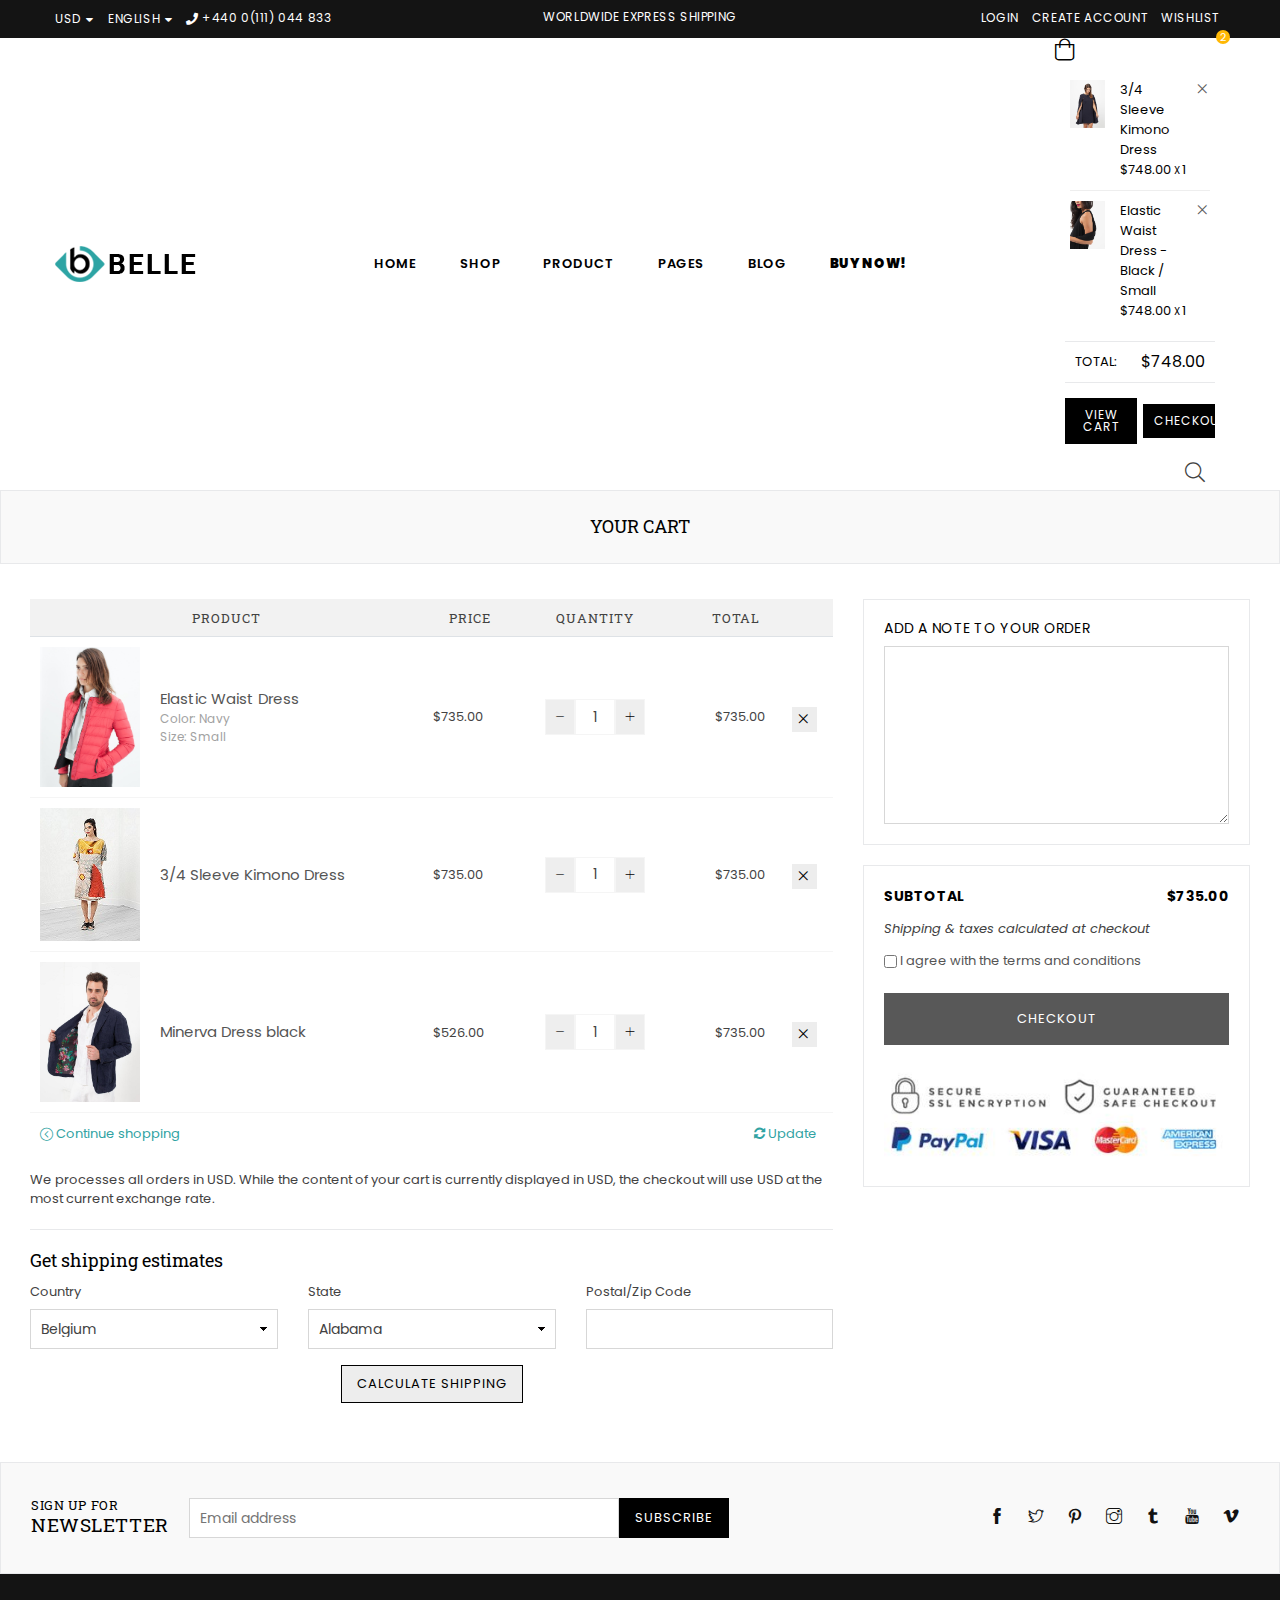
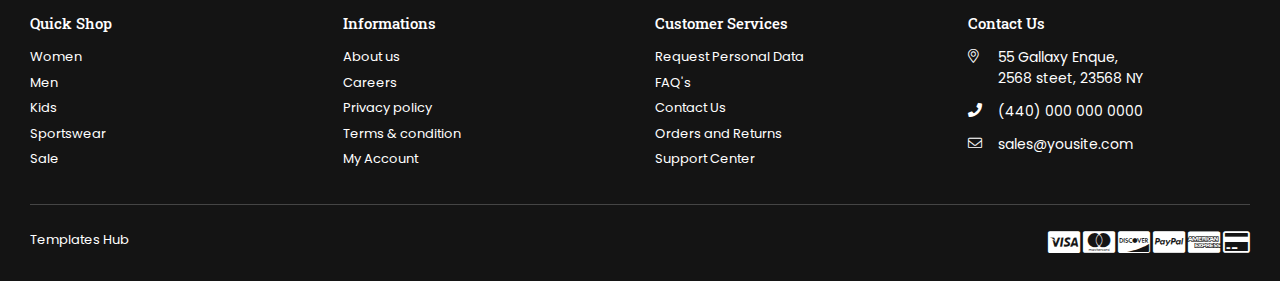
<file: cart.html>
<!DOCTYPE html>
<html class="no-js" lang="en">

<!-- belle/cart.html   11 Nov 2019 12:47:01 GMT -->
<head>
<meta http-equiv="Content-Type" content="text/html; charset=utf-8" />
<meta http-equiv="x-ua-compatible" content="ie=edge">
<title>Your cart &ndash; Belle Multipurpose Bootstrap 4 Template</title>
<meta name="description" content="description">
<meta name="viewport" content="width=device-width, initial-scale=1">
<!-- Favicon -->
<link rel="shortcut icon" href="assets/images/favicon.png" />
<!-- Plugins CSS -->
<link rel="stylesheet" href="assets/css/plugins.css">
<!-- Bootstap CSS -->
<link rel="stylesheet" href="assets/css/bootstrap.min.css">
<!-- Main Style CSS -->
<link rel="stylesheet" href="assets/css/style.css">
<link rel="stylesheet" href="assets/css/responsive.css">
</head>
<body class="page-template belle">
<div class="pageWrapper">
	<!--Search Form Drawer-->
	<div class="search">
        <div class="search__form">
            <form class="search-bar__form" action="#">
                <button class="go-btn search__button" type="submit"><i class="icon anm anm-search-l"></i></button>
                <input class="search__input" type="search" name="q" value="" placeholder="Search entire store..." aria-label="Search" autocomplete="off">
            </form>
            <button type="button" class="search-trigger close-btn"><i class="icon anm anm-times-l"></i></button>
        </div>
    </div>
    <!--End Search Form Drawer-->
    <!--Top Header-->
    <div class="top-header">
        <div class="container-fluid">
            <div class="row">
            	<div class="col-10 col-sm-8 col-md-5 col-lg-4">
                    <div class="currency-picker">
                        <span class="selected-currency">USD</span>
                        <ul id="currencies">
                            <li data-currency="INR" class="">INR</li>
                            <li data-currency="GBP" class="">GBP</li>
                            <li data-currency="CAD" class="">CAD</li>
                            <li data-currency="USD" class="selected">USD</li>
                            <li data-currency="AUD" class="">AUD</li>
                            <li data-currency="EUR" class="">EUR</li>
                            <li data-currency="JPY" class="">JPY</li>
                        </ul>
                    </div>
                    <div class="language-dropdown">
                        <span class="language-dd">English</span>
                        <ul id="language">
                            <li class="">German</li>
                            <li class="">French</li>
                        </ul>
                    </div>
                    <p class="phone-no"><i class="anm anm-phone-s"></i> +440 0(111) 044 833</p>
                </div>
                <div class="col-sm-4 col-md-4 col-lg-4 d-none d-lg-none d-md-block d-lg-block">
                	<div class="text-center"><p class="top-header_middle-text"> Worldwide Express Shipping</p></div>
                </div>
                <div class="col-2 col-sm-4 col-md-3 col-lg-4 text-right">
                	<span class="user-menu d-block d-lg-none"><i class="anm anm-user-al" aria-hidden="true"></i></span>
                    <ul class="customer-links list-inline">
                        <li><a href="login.html">Login</a></li>
                        <li><a href="register.html">Create Account</a></li>
                        <li><a href="wishlist.html">Wishlist</a></li>
                    </ul>
                </div>
            </div>
        </div>
    </div>
    <!--End Top Header-->
    <!--Header-->
    <div class="header-wrap animated d-flex">
    	<div class="container-fluid">        
            <div class="row align-items-center">
            	<!--Desktop Logo-->
                <div class="logo col-md-2 col-lg-2 d-none d-lg-block">
                    <a href="index.html">
                    	<img src="assets/images/logo.svg" alt="Belle Multipurpose Html Template" title="Belle Multipurpose Html Template" />
                    </a>
                </div>
                <!--End Desktop Logo-->
                <div class="col-2 col-sm-3 col-md-3 col-lg-8">
                	<div class="d-block d-lg-none">
                        <button type="button" class="btn--link site-header__menu js-mobile-nav-toggle mobile-nav--open">
                        	<i class="icon anm anm-times-l"></i>
                            <i class="anm anm-bars-r"></i>
                        </button>
                    </div>
                	<!--Desktop Menu-->
                	<nav class="grid__item" id="AccessibleNav"><!-- for mobile -->
                        <ul id="siteNav" class="site-nav medium center hidearrow">
                            <li class="lvl1 parent megamenu"><a href="#">Home <i class="anm anm-angle-down-l"></i></a>
                                <div class="megamenu style1">
                                    <ul class="grid mmWrapper">
                                        <li class="grid__item large-up--one-whole">
                                            <ul class="grid">
                                                <li class="grid__item lvl-1 col-md-3 col-lg-3"><a href="#" class="site-nav lvl-1">Home Group 1</a>
                                                    <ul class="subLinks">
                                                      <li class="lvl-2"><a href="index.html" class="site-nav lvl-2">Home 1 - Classic</a></li>
                                                      <li class="lvl-2"><a href="home2-default.html" class="site-nav lvl-2">Home 2 - Default</a></li>
                                                      <li class="lvl-2"><a href="home15-funiture.html" class="site-nav lvl-2">Home 15 - Furniture <span class="lbl nm_label1">New</span></a></li>
                                                      <li class="lvl-2"><a href="home3-boxed.html" class="site-nav lvl-2">Home 3 - Boxed</a></li>
                                                      <li class="lvl-2"><a href="home4-fullwidth.html" class="site-nav lvl-2">Home 4 - Fullwidth</a></li>
                                                      <li class="lvl-2"><a href="home5-cosmetic.html" class="site-nav lvl-2">Home 5 - Cosmetic</a></li>
                                                      <li class="lvl-2"><a href="home6-modern.html" class="site-nav lvl-2">Home 6 - Modern</a></li>
                                                      <li class="lvl-2"><a href="home7-shoes.html" class="site-nav lvl-2">Home 7 - Shoes</a></li>
                                                    </ul>
                                                  </li>
                                                <li class="grid__item lvl-1 col-md-3 col-lg-3"><a href="#" class="site-nav lvl-1">Home Group 2</a>
                                                    <ul class="subLinks">
                                                        <li class="lvl-2"><a href="home8-jewellery.html" class="site-nav lvl-2">Home 8 - Jewellery</a></li>
                                                        <li class="lvl-2"><a href="home9-parallax.html" class="site-nav lvl-2">Home 9 - Parallax</a></li>
                                                        <li class="lvl-2"><a href="home10-minimal.html" class="site-nav lvl-2">Home 10 - Minimal</a></li>
                                                        <li class="lvl-2"><a href="home11-grid.html" class="site-nav lvl-2">Home 11 - Grid</a></li>
                                                        <li class="lvl-2"><a href="home12-category.html" class="site-nav lvl-2">Home 12 - Category</a></li>
                                                        <li class="lvl-2"><a href="home13-auto-parts.html" class="site-nav lvl-2">Home 13 - Auto Parts</a></li>
                                                        <li class="lvl-2"><a href="home14-bags.html" class="site-nav lvl-2">Home 14 - Bags <span class="lbl nm_label1">New</span></a></li>
                                                    </ul>
                                                </li>
                                                <li class="grid__item lvl-1 col-md-3 col-lg-3"><a href="#" class="site-nav lvl-1">New Sections</a>
                                                    <ul class="subLinks">
                                                        <li class="lvl-2"><a href="home11-grid.html" class="site-nav lvl-2">Image Gallery</a></li>
                                                        <li class="lvl-2"><a href="home5-cosmetic.html" class="site-nav lvl-2">Featured Product</a></li>
                                                        <li class="lvl-2"><a href="home7-shoes.html" class="site-nav lvl-2">Columns with Items</a></li>
                                                        <li class="lvl-2"><a href="home6-modern.html" class="site-nav lvl-2">Text columns with images</a></li>
                                                        <li class="lvl-2"><a href="home2-default.html" class="site-nav lvl-2">Products Carousel</a></li>
                                                        <li class="lvl-2"><a href="home9-parallax.html" class="site-nav lvl-2">Parallax Banner</a></li>
                                                    </ul>
                                                </li>
                                                <li class="grid__item lvl-1 col-md-3 col-lg-3"><a href="#" class="site-nav lvl-1">New Features</a>
                                                    <ul class="subLinks">
                                                        <li class="lvl-2"><a href="home13-auto-parts.html" class="site-nav lvl-2">Top Information Bar <span class="lbl nm_label1">New</span></a></li>
                                                        <li class="lvl-2"><a href="#" class="site-nav lvl-2">Age Varification <span class="lbl nm_label1">New</span></a></li>
                                                        <li class="lvl-2"><a href="#" class="site-nav lvl-2">Footer Blocks</a></li>
                                                        <li class="lvl-2"><a href="#" class="site-nav lvl-2">2 New Megamenu style</a></li>
                                                        <li class="lvl-2"><a href="#" class="site-nav lvl-2">Show Total Savings <span class="lbl nm_label3">Hot</span></a></li>
                                                        <li class="lvl-2"><a href="#" class="site-nav lvl-2">New Custom Icons</a></li>
                                                        <li class="lvl-2"><a href="#" class="site-nav lvl-2">Auto Currency</a></li>
                                                    </ul>
                                                </li>
                                            </ul>
                                        </li>
                                    </ul>
                                </div>
                            </li>
                            <li class="lvl1 parent megamenu"><a href="#">Shop <i class="anm anm-angle-down-l"></i></a>
                            	<div class="megamenu style4">
                                    <ul class="grid grid--uniform mmWrapper">
                                    	<li class="grid__item lvl-1 col-md-3 col-lg-3"><a href="#" class="site-nav lvl-1">Shop Pages</a>
                                            <ul class="subLinks">
                                                <li class="lvl-2"><a href="shop-left-sidebar.html" class="site-nav lvl-2">Left Sidebar</a></li>
                                                <li class="lvl-2"><a href="shop-right-sidebar.html" class="site-nav lvl-2">Right Sidebar</a></li>
                                                <li class="lvl-2"><a href="shop-fullwidth.html" class="site-nav lvl-2">Fullwidth</a></li>
                                                <li class="lvl-2"><a href="shop-grid-3.html" class="site-nav lvl-2">3 items per row</a></li>
                                                <li class="lvl-2"><a href="shop-grid-4.html" class="site-nav lvl-2">4 items per row</a></li>
                                                <li class="lvl-2"><a href="shop-grid-5.html" class="site-nav lvl-2">5 items per row</a></li>
                                                <li class="lvl-2"><a href="shop-grid-6.html" class="site-nav lvl-2">6 items per row</a></li>
                                                <li class="lvl-2"><a href="shop-grid-7.html" class="site-nav lvl-2">7 items per row</a></li>
                                                <li class="lvl-2"><a href="shop-listview.html" class="site-nav lvl-2">Product Listview</a></li>
                                            </ul>
                                      	</li>
                                      	<li class="grid__item lvl-1 col-md-3 col-lg-3"><a href="#" class="site-nav lvl-1">Shop Features</a>
                                            <ul class="subLinks">
                                                <li class="lvl-2"><a href="shop-left-sidebar.html" class="site-nav lvl-2">Product Countdown <span class="lbl nm_label3">Hot</span></a></li>
                                                <li class="lvl-2"><a href="shop-right-sidebar.html" class="site-nav lvl-2">Infinite Scrolling</a></li>
                                                <li class="lvl-2"><a href="shop-grid-3.html" class="site-nav lvl-2">Pagination - Classic</a></li>
                                                <li class="lvl-2"><a href="shop-grid-6.html" class="site-nav lvl-2">Pagination - Load More</a></li>
                                                <li class="lvl-2"><a href="product-labels.html" class="site-nav lvl-2">Dynamic Product Labels</a></li>
                                                <li class="lvl-2"><a href="product-swatches-style.html" class="site-nav lvl-2">Product Swatches <span class="lbl nm_label2">Sale</span></a></li>
                                                <li class="lvl-2"><a href="product-hover-info.html" class="site-nav lvl-2">Product Hover Info</a></li>
                                                <li class="lvl-2"><a href="shop-grid-3.html" class="site-nav lvl-2">Product Reviews</a></li>
                                                <li class="lvl-2"><a href="shop-left-sidebar.html" class="site-nav lvl-2">Discount Label <span class="lbl nm_label1">New</span></a></li>
                                            </ul>
                                      	</li>
                                        <li class="grid__item lvl-1 col-md-6 col-lg-6">
                                        	<a href="#"><img src="assets/images/megamenu-bg1.jpg" alt="" title="" /></a>
                                        </li>
                                    </ul>
                              	</div>
                            </li>
                        <li class="lvl1 parent megamenu"><a href="#">Product <i class="anm anm-angle-down-l"></i></a>
                        	<div class="megamenu style2">
                                <ul class="grid mmWrapper">
                                    <li class="grid__item one-whole">
                                        <ul class="grid">
                                            <li class="grid__item lvl-1 col-md-3 col-lg-3"><a href="#" class="site-nav lvl-1">Product Page</a>
                                                <ul class="subLinks">
                                                    <li class="lvl-2"><a href="product-layout-1.html" class="site-nav lvl-2">Product Layout 1</a></li>
                                                    <li class="lvl-2"><a href="product-layout-2.html" class="site-nav lvl-2">Product Layout 2</a></li>
                                                    <li class="lvl-2"><a href="product-layout-3.html" class="site-nav lvl-2">Product Layout 3</a></li>
                                                    <li class="lvl-2"><a href="product-with-left-thumbs.html" class="site-nav lvl-2">Product With Left Thumbs</a></li>
                                                    <li class="lvl-2"><a href="product-with-right-thumbs.html" class="site-nav lvl-2">Product With Right Thumbs</a></li>
                                                    <li class="lvl-2"><a href="product-with-bottom-thumbs.html" class="site-nav lvl-2">Product With Bottom Thumbs</a></li>
                                                </ul>
                                            </li>
                                            <li class="grid__item lvl-1 col-md-3 col-lg-3"><a href="#" class="site-nav lvl-1">Product Features</a>
                                                    <ul class="subLinks">
                                                      <li class="lvl-2"><a href="short-description.html" class="site-nav lvl-2">Short Description</a></li>
                                                      <li class="lvl-2"><a href="product-countdown.html" class="site-nav lvl-2">Product Countdown</a></li>
                                                      <li class="lvl-2"><a href="product-video.html" class="site-nav lvl-2">Product Video</a></li>
                                                      <li class="lvl-2"><a href="product-quantity-message.html" class="site-nav lvl-2">Product Quantity Message</a></li>
                                                      <li class="lvl-2"><a href="product-visitor-sold-count.html" class="site-nav lvl-2">Product Visitor/Sold Count <span class="lbl nm_label3">Hot</span></a></li>
                                                      <li class="lvl-2"><a href="product-zoom-lightbox.html" class="site-nav lvl-2">Product Zoom/Lightbox <span class="lbl nm_label1">New</span></a></li>
                                                    </ul>
                                                  </li>
                                            <li class="grid__item lvl-1 col-md-3 col-lg-3"><a href="#" class="site-nav lvl-1">Product Features</a>
                                                    <ul class="subLinks">
                                                      <li class="lvl-2"><a href="product-with-variant-image.html" class="site-nav lvl-2">Product with Variant Image</a></li>
                                                      <li class="lvl-2"><a href="product-with-color-swatch.html" class="site-nav lvl-2">Product with Color Swatch</a></li>
                                                      <li class="lvl-2"><a href="product-with-image-swatch.html" class="site-nav lvl-2">Product with Image Swatch</a></li>
                                                      <li class="lvl-2"><a href="product-with-dropdown.html" class="site-nav lvl-2">Product with Dropdown</a></li>
                                                      <li class="lvl-2"><a href="product-with-rounded-square.html" class="site-nav lvl-2">Product with Rounded Square</a></li>
                                                      <li class="lvl-2"><a href="swatches-style.html" class="site-nav lvl-2">Product Swatches All Style</a></li>
                                                    </ul>
                                                </li>
                                                <li class="grid__item lvl-1 col-md-3 col-lg-3"><a href="#" class="site-nav lvl-1">Product Features</a>
                                                    <ul class="subLinks">
                                                      <li class="lvl-2"><a href="product-accordion.html" class="site-nav lvl-2">Product Accordion</a></li>
                                                      <li class="lvl-2"><a href="product-pre-orders.html" class="site-nav lvl-2">Product Pre-orders <span class="lbl nm_label1">New</span></a></li>
                                                      <li class="lvl-2"><a href="product-labels-detail.html" class="site-nav lvl-2">Product Labels</a></li>
                                                      <li class="lvl-2"><a href="product-discount.html" class="site-nav lvl-2">Product Discount In %</a></li>
                                                      <li class="lvl-2"><a href="product-shipping-message.html" class="site-nav lvl-2">Product Shipping Message</a></li>
                                                      <li class="lvl-2"><a href="size-guide.html" class="site-nav lvl-2">Size Guide <span class="lbl nm_label1">New</span></a></li>
                                                    </ul>
                                                </li>
                                        </ul>
                                    </li>
                                  	<li class="grid__item large-up--one-whole imageCol"><a href="#"><img src="assets/images/megamenu-bg2.jpg" alt=""></a></li>
                                </ul>
                          	</div>
                        </li>
                        <li class="lvl1 parent dropdown"><a href="#">Pages <i class="anm anm-angle-down-l"></i></a>
                          <ul class="dropdown">
                          	<li><a href="cart.html" class="site-nav">Cart Page</a></li>
<li><a href="checkout.html" class="site-nav">Checkout</a></li>
                            <li><a href="about-us.html" class="site-nav">About Us <span class="lbl nm_label1">New</span> </a></li>
                            <li><a href="contact-us.html" class="site-nav">Contact Us</a></li>
                            <li><a href="faqs.html" class="site-nav">FAQs</a></li>
                            <li><a href="lookbook1.html" class="site-nav">Lookbook<i class="anm anm-angle-right-l"></i></a>
                              <ul>
                                <li><a href="lookbook1.html" class="site-nav">Style 1</a></li>
                                <li><a href="lookbook2.html" class="site-nav">Style 2</a></li>
                              </ul>
                            </li>
                            <li><a href="404.html" class="site-nav">404</a></li>
                            <li><a href="coming-soon.html" class="site-nav">Coming soon <span class="lbl nm_label1">New</span> </a></li>
                          </ul>
                        </li>
                        <li class="lvl1 parent dropdown"><a href="#">Blog <i class="anm anm-angle-down-l"></i></a>
                          <ul class="dropdown">
                            <li><a href="blog-left-sidebar.html" class="site-nav">Left Sidebar</a></li>
                            <li><a href="blog-right-sidebar.html" class="site-nav">Right Sidebar</a></li>
                            <li><a href="blog-fullwidth.html" class="site-nav">Fullwidth</a></li>
                            <li><a href="blog-grid-view.html" class="site-nav">Gridview</a></li>
                            <li><a href="blog-article.html" class="site-nav">Article</a></li>
                          </ul>
                        </li>
                        <li class="lvl1"><a href="#"><b>Buy Now!</b></a></li>
                      </ul>
                    </nav>
                    <!--End Desktop Menu-->
                </div>
                <div class="col-6 col-sm-6 col-md-6 col-lg-2 d-block d-lg-none mobile-logo">
                	<div class="logo">
                        <a href="index.html">
                            <img src="assets/images/logo.svg" alt="Belle Multipurpose Html Template" title="Belle Multipurpose Html Template" />
                        </a>
                    </div>
                </div>
                <div class="col-4 col-sm-3 col-md-3 col-lg-2">
                	<div class="site-cart">
                    	<a href="#" class="site-header__cart" title="Cart">
                        	<i class="icon anm anm-bag-l"></i>
                            <span id="CartCount" class="site-header__cart-count" data-cart-render="item_count">2</span>
                        </a>
                        <div id="header-cart" class="block block-cart">
                        	<ul class="mini-products-list">
                                <li class="item">
                                	<a class="product-image" href="#">
                                    	<img src="assets/images/product-images/cape-dress-1.jpg" alt="3/4 Sleeve Kimono Dress" title="" />
                                    </a>
                                    <div class="product-details">
                                    	<a href="#" class="remove"><i class="anm anm-times-l" aria-hidden="true"></i></a>
                                        <a class="pName"  href="#">3/4 Sleeve Kimono Dress</a>
                                       	<div class="priceRow">
                                        	<div class="product-price">
                                            	<span class="money">$748.00</span></div> <span class="prodMulti">X</span><div class="qtyField"><span>1</span></div>
                                            </div>
                                        </div>
                                </li>
                                <li class="item">
                                	<a class="product-image" href="#">
                                    	<img src="assets/images/product-images/cape-dress-2.jpg" alt="Elastic Waist Dress - Black / Small" title="" />
                                    </a>
                                    <div class="product-details">
                                    	<a href="#" class="remove"><i class="anm anm-times-l" aria-hidden="true"></i></a>
                                        <a class="pName"  href="#">Elastic Waist Dress - Black / Small</a>
                                       	<div class="priceRow">
                                        	<div class="product-price">
                                            	<span class="money">$748.00</span></div> <span class="prodMulti">X</span><div class="qtyField"><span>1</span></div>
                                            </div>
                                        </div>
                                </li>
                            </ul>
                            <div class="total">
                            	<div class="total-in">
                                	<label>Total:</label><span class="product-price"><span class="money">$748.00</span></span>
                                </div>
                                 <div class="buttonSet text-center">
                                    <a id="inlinecheckout-cart" href="http://annimexweb.com/cart" class="btn btn-secondary btn--small">view Cart</a>
                                    <a href="http://annimexweb.com/checkout" class="btn btn-secondary btn--small">Checkout</a>
                                </div>
                            </div>
                        </div>
                    </div>
                    <div class="site-header__search">
                    	<button type="button" class="search-trigger"><i class="icon anm anm-search-l"></i></button>
                    </div>
                </div>
        	</div>
        </div>
    </div>
    <!--End Header-->
    <!--Mobile Menu-->
    <div class="mobile-nav-wrapper" role="navigation">
		<div class="closemobileMenu"><i class="icon anm anm-times-l pull-right"></i> Close Menu</div>
        <ul id="MobileNav" class="mobile-nav">
        	<li class="lvl1 parent megamenu"><a href="index.html">Home <i class="anm anm-plus-l"></i></a>
          <ul>
            <li><a href="#" class="site-nav">Home Group 1<i class="anm anm-plus-l"></i></a>
              <ul>
                <li><a href="index.html" class="site-nav">Home 1 - Classic</a></li>
                <li><a href="home2-default.html" class="site-nav">Home 2 - Default</a></li>
                <li><a href="home15-funiture.html" class="site-nav">Home 15 - Furniture </a></li>
                <li><a href="home3-boxed.html" class="site-nav">Home 3 - Boxed</a></li>
                <li><a href="home4-fullwidth.html" class="site-nav">Home 4 - Fullwidth</a></li>
                <li><a href="home5-cosmetic.html" class="site-nav">Home 5 - Cosmetic</a></li>
                <li><a href="home6-modern.html" class="site-nav">Home 6 - Modern</a></li>
                <li><a href="home7-shoes.html" class="site-nav last">Home 7 - Shoes</a></li>
              </ul>
            </li>
            <li><a href="#" class="site-nav">Home Group 2<i class="anm anm-plus-l"></i></a>
              <ul>
                <li><a href="home8-jewellery.html" class="site-nav">Home 8 - Jewellery</a></li>
                <li><a href="home9-parallax.html" class="site-nav">Home 9 - Parallax</a></li>
                <li><a href="home10-minimal.html" class="site-nav">Home 10 - Minimal</a></li>
                <li><a href="home11-grid.html" class="site-nav">Home 11 - Grid</a></li>
                <li><a href="home12-category.html" class="site-nav">Home 12 - Category</a></li>
                <li><a href="home13-auto-parts.html" class="site-nav">Home 13 - Auto Parts</a></li>
                <li><a href="home14-bags.html" class="site-nav last">Home 14 - Bags</a></li>
              </ul>
            </li>
            <li><a href="#" class="site-nav">New Sections<i class="anm anm-plus-l"></i></a>
              <ul>
                <li><a href="home11-grid.html" class="site-nav">Image Gallery</a></li>
                <li><a href="home5-cosmetic.html" class="site-nav">Featured Product</a></li>
                <li><a href="home7-shoes.html" class="site-nav">Columns with Items</a></li>
                <li><a href="home6-modern.html" class="site-nav">Text columns with images</a></li>
                <li><a href="home2-default.html" class="site-nav">Products Carousel</a></li>
                <li><a href="home9-parallax.html" class="site-nav last">Parallax Banner</a></li>
              </ul>
            </li>
            <li><a href="#" class="site-nav">New Features<i class="anm anm-plus-l"></i></a>
              <ul>
                <li><a href="home13-auto-parts.html" class="site-nav">Top Information Bar </a></li>
                <li><a href="#" class="site-nav">Age Varification </a></li>
                <li><a href="#" class="site-nav">Footer Blocks</a></li>
                <li><a href="#" class="site-nav">2 New Megamenu style</a></li>
                <li><a href="#" class="site-nav">Show Total Savings </a></li>
                <li><a href="#" class="site-nav">New Custom Icons</a></li>
                <li><a href="#" class="site-nav last">Auto Currency</a></li>
              </ul>
            </li>
          </ul>
        </li>
        	<li class="lvl1 parent megamenu"><a href="#">Shop <i class="anm anm-plus-l"></i></a>
          <ul>
            <li><a href="#" class="site-nav">Shop Pages<i class="anm anm-plus-l"></i></a>
              <ul>
                <li><a href="shop-left-sidebar.html" class="site-nav">Left Sidebar</a></li>
                <li><a href="shop-right-sidebar.html" class="site-nav">Right Sidebar</a></li>
                <li><a href="shop-fullwidth.html" class="site-nav">Fullwidth</a></li>
                <li><a href="shop-grid-3.html" class="site-nav">3 items per row</a></li>
                <li><a href="shop-grid-4.html" class="site-nav">4 items per row</a></li>
                <li><a href="shop-grid-5.html" class="site-nav">5 items per row</a></li>
                <li><a href="shop-grid-6.html" class="site-nav">6 items per row</a></li>
                <li><a href="shop-grid-7.html" class="site-nav">7 items per row</a></li>
                <li><a href="shop-listview.html" class="site-nav last">Product Listview</a></li>
              </ul>
            </li>
            <li><a href="#" class="site-nav">Shop Features<i class="anm anm-plus-l"></i></a>
              <ul>
                <li><a href="shop-left-sidebar.html" class="site-nav">Product Countdown </a></li>
                <li><a href="shop-right-sidebar.html" class="site-nav">Infinite Scrolling</a></li>

                <li><a href="shop-grid-3.html" class="site-nav">Pagination - Classic</a></li>
                <li><a href="shop-grid-6.html" class="site-nav">Pagination - Load More</a></li>
                <li><a href="product-labels.html" class="site-nav">Dynamic Product Labels</a></li>
                <li><a href="product-swatches-style.html" class="site-nav">Product Swatches </a></li>
                <li><a href="product-hover-info.html" class="site-nav">Product Hover Info</a></li>
                <li><a href="shop-grid-3.html" class="site-nav">Product Reviews</a></li>
                <li><a href="shop-left-sidebar.html" class="site-nav last">Discount Label </a></li>
              </ul>
            </li>
          </ul>
        </li>
        	<li class="lvl1 parent megamenu"><a href="product-layout-1.html">Product <i class="anm anm-plus-l"></i></a>
          <ul>
            <li><a href="product-layout-1.html" class="site-nav">Product Page<i class="anm anm-plus-l"></i></a>
              <ul>
                <li><a href="product-layout-1.html" class="site-nav">Product Layout 1</a></li>
                <li><a href="product-layout-2.html" class="site-nav">Product Layout 2</a></li>
                <li><a href="product-layout-3.html" class="site-nav">Product Layout 3</a></li>
                <li><a href="product-with-left-thumbs.html" class="site-nav">Product With Left Thumbs</a></li>
                <li><a href="product-with-right-thumbs.html" class="site-nav">Product With Right Thumbs</a></li>
                <li><a href="product-with-bottom-thumbs.html" class="site-nav last">Product With Bottom Thumbs</a></li>
              </ul>
            </li>
            <li><a href="short-description.html" class="site-nav">Product Features<i class="anm anm-plus-l"></i></a>
              <ul>
                <li><a href="short-description.html" class="site-nav">Short Description</a></li>
                <li><a href="product-countdown.html" class="site-nav">Product Countdown</a></li>
                <li><a href="product-video.html" class="site-nav">Product Video</a></li>
                <li><a href="product-quantity-message.html" class="site-nav">Product Quantity Message</a></li>
                <li><a href="product-visitor-sold-count.html" class="site-nav">Product Visitor/Sold Count </a></li>
                <li><a href="product-zoom-lightbox.html" class="site-nav last">Product Zoom/Lightbox </a></li>
              </ul>
            </li>
            <li><a href="#" class="site-nav">Product Features<i class="anm anm-plus-l"></i></a>
              <ul>
                <li><a href="product-with-variant-image.html" class="site-nav">Product with Variant Image</a></li>
                <li><a href="product-with-color-swatch.html" class="site-nav">Product with Color Swatch</a></li>
                <li><a href="product-with-image-swatch.html" class="site-nav">Product with Image Swatch</a></li>
                <li><a href="product-with-dropdown.html" class="site-nav">Product with Dropdown</a></li>
                <li><a href="product-with-rounded-square.html" class="site-nav">Product with Rounded Square</a></li>
                <li><a href="swatches-style.html" class="site-nav last">Product Swatches All Style</a></li>
              </ul>
            </li>
            <li><a href="#" class="site-nav">Product Features<i class="anm anm-plus-l"></i></a>
              <ul>
                <li><a href="product-accordion.html" class="site-nav">Product Accordion</a></li>
                <li><a href="product-pre-orders.html" class="site-nav">Product Pre-orders </a></li>
                <li><a href="product-labels-detail.html" class="site-nav">Product Labels</a></li>
                <li><a href="product-discount.html" class="site-nav">Product Discount In %</a></li>
                <li><a href="product-shipping-message.html" class="site-nav">Product Shipping Message</a></li>
                <li><a href="product-shipping-message.html" class="site-nav last">Size Guide </a></li>
              </ul>
            </li>
          </ul>
        </li>
        	<li class="lvl1 parent megamenu"><a href="about-us.html">Pages <i class="anm anm-plus-l"></i></a>
          <ul>
          	<li><a href="cart.html" class="site-nav">Cart Page</a></li>
<li><a href="checkout.html" class="site-nav">Checkout</a></li>
            <li><a href="about-us.html" class="site-nav">About Us<span class="lbl nm_label1">New</span></a></li>
            <li><a href="contact-us.html" class="site-nav">Contact Us</a></li>
            <li><a href="faqs.html" class="site-nav">FAQs</a></li>
            <li><a href="lookbook1.html" class="site-nav">Lookbook<i class="anm anm-plus-l"></i></a>
              <ul>
                <li><a href="lookbook1.html" class="site-nav">Style 1</a></li>
                <li><a href="lookbook2.html" class="site-nav last">Style 2</a></li>
              </ul>
            </li>
            <li><a href="404.html" class="site-nav">404</a></li>
            <li><a href="coming-soon.html" class="site-nav">Coming soon<span class="lbl nm_label1">New</span></a></li>
          </ul>
        </li>
        	<li class="lvl1 parent megamenu"><a href="blog-left-sidebar.html">Blog <i class="anm anm-plus-l"></i></a>
          <ul>
            <li><a href="blog-left-sidebar.html" class="site-nav">Left Sidebar</a></li>
            <li><a href="blog-right-sidebar.html" class="site-nav">Right Sidebar</a></li>
            <li><a href="blog-fullwidth.html" class="site-nav">Fullwidth</a></li>
            <li><a href="blog-grid-view.html" class="site-nav">Gridview</a></li>
            <li><a href="blog-article.html" class="site-nav">Article</a></li>
          </ul>
        </li>
        	<li class="lvl1"><a href="#"><b>Buy Now!</b></a>
        </li>
      </ul>
	</div>
	<!--End Mobile Menu-->
    
    <!--Body Content-->
    <div id="page-content">
    	<!--Page Title-->
    	<div class="page section-header text-center">
			<div class="page-title">
        		<div class="wrapper"><h1 class="page-width">Your cart</h1></div>
      		</div>
		</div>
        <!--End Page Title-->
        
        <div class="container">
        	<div class="row">
                <div class="col-12 col-sm-12 col-md-8 col-lg-8 main-col">
                	<form action="#" method="post" class="cart style2">
                		<table>
                            <thead class="cart__row cart__header">
                                <tr>
                                    <th colspan="2" class="text-center">Product</th>
                                    <th class="text-center">Price</th>
                                    <th class="text-center">Quantity</th>
                                    <th class="text-right">Total</th>
                                    <th class="action">&nbsp;</th>
                                </tr>
                            </thead>
                    		<tbody>
                                <tr class="cart__row border-bottom line1 cart-flex border-top">
                                    <td class="cart__image-wrapper cart-flex-item">
                                        <a href="#"><img class="cart__image" src="assets/images/product-images/product-image1.jpg" alt="Elastic Waist Dress - Navy / Small"></a>
                                    </td>
                                    <td class="cart__meta small--text-left cart-flex-item">
                                        <div class="list-view-item__title">
                                            <a href="#">Elastic Waist Dress </a>
                                        </div>
                                        
                                        <div class="cart__meta-text">
                                            Color: Navy<br>Size: Small<br>
                                        </div>
                                    </td>
                                    <td class="cart__price-wrapper cart-flex-item">
                                        <span class="money">$735.00</span>
                                    </td>
                                    <td class="cart__update-wrapper cart-flex-item text-right">
                                        <div class="cart__qty text-center">
                                            <div class="qtyField">
                                                <a class="qtyBtn minus" href="javascript:void(0);"><i class="icon icon-minus"></i></a>
                                                <input class="cart__qty-input qty" type="text" name="updates[]" id="qty" value="1" pattern="[0-9]*">
                                                <a class="qtyBtn plus" href="javascript:void(0);"><i class="icon icon-plus"></i></a>
                                            </div>
                                        </div>
                                    </td>
                                    <td class="text-right small--hide cart-price">
                                        <div><span class="money">$735.00</span></div>
                                    </td>
                                    <td class="text-center small--hide"><a href="#" class="btn btn--secondary cart__remove" title="Remove tem"><i class="icon icon anm anm-times-l"></i></a></td>
                                </tr>
                                <tr class="cart__row border-bottom line1 cart-flex border-top">
                                    <td class="cart__image-wrapper cart-flex-item">
                                        <a href="#"><img class="cart__image" src="assets/images/product-images/product-image3.jpg" alt="3/4 Sleeve Kimono Dress"></a>
                                    </td>
                                    <td class="cart__meta small--text-left cart-flex-item">
                                        <div class="list-view-item__title">
                                            <a href="#">3/4 Sleeve Kimono Dress</a>
                                        </div>
                                    </td>
                                    <td class="cart__price-wrapper cart-flex-item">
                                        <span class="money">$735.00</span>
                                    </td>
                                    <td class="cart__update-wrapper cart-flex-item text-right">
                                        <div class="cart__qty text-center">
                                            <div class="qtyField">
                                                <a class="qtyBtn minus" href="javascript:void(0);"><i class="icon icon-minus"></i></a>
                                                <input class="cart__qty-input qty" type="text" name="updates[]" id="qty" value="1" pattern="[0-9]*">
                                                <a class="qtyBtn plus" href="javascript:void(0);"><i class="icon icon-plus"></i></a>
                                            </div>
                                        </div>
                                    </td>
                                    <td class="text-right small--hide cart-price">
                                        <div><span class="money">$735.00</span></div>
                                    </td>
                                    <td class="text-center small--hide"><a href="#" class="btn btn--secondary cart__remove" title="Remove tem"><i class="icon icon anm anm-times-l"></i></a></td>
                                </tr>
                                <tr class="cart__row border-bottom line1 cart-flex border-top">
                                    <td class="cart__image-wrapper cart-flex-item">
                                        <a href="#"><img class="cart__image" src="assets/images/product-images/product-image6.jpg" alt="Minerva Dress black"></a>
                                    </td>
                                    <td class="cart__meta small--text-left cart-flex-item">
                                        <div class="list-view-item__title">
                                            <a href="#">Minerva Dress black</a>
                                        </div>
                                    </td>
                                    <td class="cart__price-wrapper cart-flex-item">
                                        <span class="money">$526.00</span>
                                    </td>
                                    <td class="cart__update-wrapper cart-flex-item text-right">
                                        <div class="cart__qty text-center">
                                            <div class="qtyField">
                                                <a class="qtyBtn minus" href="javascript:void(0);"><i class="icon icon-minus"></i></a>
                                                <input class="cart__qty-input qty" type="text" name="updates[]" id="qty" value="1" pattern="[0-9]*">
                                                <a class="qtyBtn plus" href="javascript:void(0);"><i class="icon icon-plus"></i></a>
                                            </div>
                                        </div>
                                    </td>
                                    <td class="text-right small--hide cart-price">
                                        <div><span class="money">$735.00</span></div>
                                    </td>
                                    <td class="text-center small--hide"><a href="#" class="btn btn--secondary cart__remove" title="Remove tem"><i class="icon icon anm anm-times-l"></i></a></td>
                                </tr>
                            </tbody>
                    		<tfoot>
                                <tr>
                                    <td colspan="3" class="text-left"><a href="http://annimexweb.com/" class="btn--link cart-continue"><i class="icon icon-arrow-circle-left"></i> Continue shopping</a></td>
                                    <td colspan="3" class="text-right"><button type="submit" name="update" class="btn--link cart-update"><i class="fa fa-refresh"></i> Update</button></td>
                                </tr>
                            </tfoot>
                    </table>
                    
                    <div class="currencymsg">We processes all orders in USD. While the content of your cart is currently displayed in USD, the checkout will use USD at the most current exchange rate.</div>
                    <hr>
					<div id="shipping-calculator" class="mb-4">
                    	<h5 class="small--text-center">Get shipping estimates</h5>
                        <div class="row">
                        	<div class="col-12 col-sm-12 col-md-4">
                            	<div class="form-group">
                                	<label for="address_country">Country</label>
                          			<select id="address_country" name="address[country]" data-default="United States"><option value="Belgium" data-provinces="[]">Belgium</option>
                                        <option value="---" data-provinces="[]">---</option>
                                        <option value="Afghanistan" data-provinces="[]">Afghanistan</option>
                                        <option value="Aland Islands" data-provinces="[]">Åland Islands</option>
                                        <option value="Albania" data-provinces="[]">Albania</option>
                                        <option value="Algeria" data-provinces="[]">Algeria</option>
                                        <option value="Andorra" data-provinces="[]">Andorra</option>
                                        <option value="Angola" data-provinces="[]">Angola</option>
                                        <option value="Anguilla" data-provinces="[]">Anguilla</option>
                                        <option value="Antigua And Barbuda" data-provinces="[]">Antigua &amp; Barbuda</option>
                                        <option value="Armenia" data-provinces="[]">Armenia</option>
                                        <option value="Aruba" data-provinces="[]">Aruba</option>
                                        <option value="Austria" data-provinces="[]">Austria</option>
                                        <option value="Azerbaijan" data-provinces="[]">Azerbaijan</option>
                                        <option value="Bahamas" data-provinces="[]">Bahamas</option>
                                        <option value="Bahrain" data-provinces="[]">Bahrain</option>
                                        <option value="Bangladesh" data-provinces="[]">Bangladesh</option>
                                        <option value="Barbados" data-provinces="[]">Barbados</option>
                                        <option value="Belarus" data-provinces="[]">Belarus</option>
                                        <option value="Belgium" data-provinces="[]">Belgium</option>
                                        <option value="Belize" data-provinces="[]">Belize</option>
                                        <option value="Benin" data-provinces="[]">Benin</option>
                                        <option value="Bermuda" data-provinces="[]">Bermuda</option>
                                        <option value="Bhutan" data-provinces="[]">Bhutan</option>
                                        <option value="Bolivia" data-provinces="[]">Bolivia</option>
                                        <option value="Bosnia And Herzegovina" data-provinces="[]">Bosnia &amp; Herzegovina</option>
                                        <option value="Botswana" data-provinces="[]">Botswana</option>
                                        <option value="Bouvet Island" data-provinces="[]">Bouvet Island</option>
                                        <option value="British Indian Ocean Territory" data-provinces="[]">British Indian Ocean Territory</option>
                                        <option value="Virgin Islands, British" data-provinces="[]">British Virgin Islands</option>
                                        <option value="Brunei" data-provinces="[]">Brunei</option>
                                        <option value="Bulgaria" data-provinces="[]">Bulgaria</option>
                                        <option value="Burkina Faso" data-provinces="[]">Burkina Faso</option>
                                        <option value="Burundi" data-provinces="[]">Burundi</option>
                                        <option value="Cambodia" data-provinces="[]">Cambodia</option>
                                        <option value="Republic of Cameroon" data-provinces="[]">Cameroon</option>
                                        <option value="Cape Verde" data-provinces="[]">Cape Verde</option>
                                        <option value="Bonaire, Sint Eustatius and Saba" data-provinces="[]">Caribbean Netherlands</option>
                                        <option value="Cayman Islands" data-provinces="[]">Cayman Islands</option>
                                        <option value="Central African Republic" data-provinces="[]">Central African Republic</option>
                                        <option value="Chad" data-provinces="[]">Chad</option>
                                        <option value="Chile" data-provinces="[]">Chile</option>
                                        <option value="Comoros" data-provinces="[]">Comoros</option>
                                        <option value="Congo" data-provinces="[]">Congo - Brazzaville</option>
                                        <option value="Congo, The Democratic Republic Of The" data-provinces="[]">Congo - Kinshasa</option>
                                        <option value="Cook Islands" data-provinces="[]">Cook Islands</option>
                                        <option value="Costa Rica" data-provinces="[]">Costa Rica</option>
                                        <option value="Croatia" data-provinces="[]">Croatia</option>
                                        <option value="Cuba" data-provinces="[]">Cuba</option>
                                        <option value="Curaçao" data-provinces="[]">Curaçao</option>
                                        <option value="Cyprus" data-provinces="[]">Cyprus</option>
                                        <option value="Czech Republic" data-provinces="[]">Czech Republic</option>
                                        <option value="Côte d'Ivoire" data-provinces="[]">Côte d'Ivoire</option>
                                        <option value="Denmark" data-provinces="[]">Denmark</option>
                                        <option value="Djibouti" data-provinces="[]">Djibouti</option>
                                        <option value="Dominica" data-provinces="[]">Dominica</option>
                                        <option value="Dominican Republic" data-provinces="[]">Dominican Republic</option>
                                        <option value="Finland" data-provinces="[]">Finland</option>
                                        <option value="France" data-provinces="[]">France</option>
                                        <option value="French Guiana" data-provinces="[]">French Guiana</option>
                                        <option value="French Polynesia" data-provinces="[]">French Polynesia</option>
                                        <option value="French Southern Territories" data-provinces="[]">French Southern Territories</option>
                                        <option value="Gabon" data-provinces="[]">Gabon</option>
                                        <option value="Gambia" data-provinces="[]">Gambia</option>
                                        <option value="Georgia" data-provinces="[]">Georgia</option>
                                        <option value="Germany" data-provinces="[]">Germany</option>
                                        <option value="Ghana" data-provinces="[]">Ghana</option>
                                        <option value="Gibraltar" data-provinces="[]">Gibraltar</option>
                                        <option value="Greece" data-provinces="[]">Greece</option>
                                        <option value="Greenland" data-provinces="[]">Greenland</option>
                                        <option value="Jersey" data-provinces="[]">Jersey</option>
                                        <option value="Jordan" data-provinces="[]">Jordan</option>
                                        <option value="Kazakhstan" data-provinces="[]">Kazakhstan</option>
                                        <option value="Kenya" data-provinces="[]">Kenya</option>
                                        <option value="Kiribati" data-provinces="[]">Kiribati</option>
                                        <option value="Kosovo" data-provinces="[]">Kosovo</option>
                                        <option value="Kuwait" data-provinces="[]">Kuwait</option>
                                        <option value="Kyrgyzstan" data-provinces="[]">Kyrgyzstan</option>
                                        <option value="Lao People's Democratic Republic" data-provinces="[]">Laos</option>
                                        <option value="Latvia" data-provinces="[]">Latvia</option>
                                        <option value="Lebanon" data-provinces="[]">Lebanon</option>
                                        <option value="Lesotho" data-provinces="[]">Lesotho</option>
                                        <option value="Liberia" data-provinces="[]">Liberia</option>
                                        <option value="Libyan Arab Jamahiriya" data-provinces="[]">Libya</option>
                                        <option value="Liechtenstein" data-provinces="[]">Liechtenstein</option>
                                        <option value="Lithuania" data-provinces="[]">Lithuania</option>
                                        <option value="Luxembourg" data-provinces="[]">Luxembourg</option>
                                        <option value="Macao" data-provinces="[]">Macau SAR China</option>
                                        <option value="Macedonia, Republic Of" data-provinces="[]">Macedonia</option>
                                        <option value="Madagascar" data-provinces="[]">Madagascar</option>
                                        <option value="Malawi" data-provinces="[]">Malawi</option>
                                        <option value="Monaco" data-provinces="[]">Monaco</option>
                                        <option value="Mongolia" data-provinces="[]">Mongolia</option>
                                        <option value="Montenegro" data-provinces="[]">Montenegro</option>
                                        <option value="Montserrat" data-provinces="[]">Montserrat</option>
                                        <option value="Morocco" data-provinces="[]">Morocco</option>
                                        <option value="Mozambique" data-provinces="[]">Mozambique</option>
                                        <option value="Myanmar" data-provinces="[]">Myanmar (Burma)</option>
                                        <option value="Namibia" data-provinces="[]">Namibia</option>
                                        <option value="Nauru" data-provinces="[]">Nauru</option>
                                        <option value="Nepal" data-provinces="[]">Nepal</option>
                                        <option value="Netherlands" data-provinces="[]">Netherlands</option>
                                        <option value="Samoa" data-provinces="[]">Samoa</option>
                                        <option value="San Marino" data-provinces="[]">San Marino</option>
                                        <option value="Sao Tome And Principe" data-provinces="[]">São Tomé &amp; Príncipe</option>
                                        <option value="Saudi Arabia" data-provinces="[]">Saudi Arabia</option>
                                        <option value="Senegal" data-provinces="[]">Senegal</option>
                                        <option value="Serbia" data-provinces="[]">Serbia</option>
                                        <option value="Seychelles" data-provinces="[]">Seychelles</option>
                                        <option value="Sierra Leone" data-provinces="[]">Sierra Leone</option>
                                        <option value="Singapore" data-provinces="[]">Singapore</option>
                                        <option value="Sint Maarten" data-provinces="[]">Sint Marteen</option>
                                        <option value="Slovakia" data-provinces="[]">Slovakia</option>
                                        <option value="Slovenia" data-provinces="[]">Slovenia</option>
                                        <option value="Solomon Islands" data-provinces="[]">Solomon Islands</option>
                                        <option value="Sri Lanka" data-provinces="[]">Sri Lanka</option>
                                        <option value="Saint Barthélemy" data-provinces="[]">St. Barthélemy</option>
                                        <option value="Saint Helena" data-provinces="[]">St. Helena</option>
                                        <option value="Saint Kitts And Nevis" data-provinces="[]">St. Kitts &amp; Nevis</option>
                                        <option value="Saint Lucia" data-provinces="[]">St. Lucia</option>
                                        <option value="Saint Martin" data-provinces="[]">St. Martin</option>
                                        <option value="Saint Pierre And Miquelon" data-provinces="[]">St. Pierre &amp; Miquelon</option>
                                        <option value="St. Vincent" data-provinces="[]">St. Vincent &amp; Grenadines</option>
                                        <option value="Sudan" data-provinces="[]">Sudan</option>
                                        <option value="Suriname" data-provinces="[]">Suriname</option>
                                        <option value="Svalbard And Jan Mayen" data-provinces="[]">Svalbard &amp; Jan Mayen</option>
                                        <option value="Swaziland" data-provinces="[]">Swaziland</option>
                                        <option value="Sweden" data-provinces="[]">Sweden</option>
                                        <option value="Switzerland" data-provinces="[]">Switzerland</option>
                                        <option value="Syria" data-provinces="[]">Syria</option>
                                        <option value="Taiwan" data-provinces="[]">Taiwan</option>
                                        <option value="Tajikistan" data-provinces="[]">Tajikistan</option>
                                        <option value="Timor Leste" data-provinces="[]">Timor-Leste</option>
                                        <option value="Togo" data-provinces="[]">Togo</option>
                                        <option value="Tokelau" data-provinces="[]">Tokelau</option>
                                        <option value="Tonga" data-provinces="[]">Tonga</option>
                                        <option value="Trinidad and Tobago" data-provinces="[]">Trinidad &amp; Tobago</option>
                                        <option value="Tunisia" data-provinces="[]">Tunisia</option>
                                        <option value="Turkey" data-provinces="[]">Turkey</option>
                                        <option value="Turkmenistan" data-provinces="[]">Turkmenistan</option>
                                        <option value="Turks and Caicos Islands" data-provinces="[]">Turks &amp; Caicos Islands</option>
                                        <option value="Tuvalu" data-provinces="[]">Tuvalu</option>
                                        <option value="United States Minor Outlying Islands" data-provinces="[]">U.S. Outlying Islands</option>
                                        <option value="Uganda" data-provinces="[]">Uganda</option>
                                        <option value="Ukraine" data-provinces="[]">Ukraine</option>
                                        <option value="United Arab Emirates" >United Arab Emirates</option>
                                        <option value="United Kingdom" data-provinces="[]">United Kingdom</option>
                                        <option value="United States">United States</option>
                                        <option value="Uruguay" data-provinces="[]">Uruguay</option>
                                        <option value="Uzbekistan" data-provinces="[]">Uzbekistan</option>
                                        <option value="Vanuatu" data-provinces="[]">Vanuatu</option>
                                        <option value="Holy See (Vatican City State)" data-provinces="[]">Vatican City</option>
                                        <option value="Venezuela" data-provinces="[]">Venezuela</option>
                                        <option value="Vietnam" data-provinces="[]">Vietnam</option>
                                        <option value="Wallis And Futuna" data-provinces="[]">Wallis &amp; Futuna</option>
                                        <option value="Western Sahara" data-provinces="[]">Western Sahara</option>
                                        <option value="Yemen" data-provinces="[]">Yemen</option>
                                        <option value="Zambia" data-provinces="[]">Zambia</option>
                                        <option value="Zimbabwe" data-provinces="[]">Zimbabwe</option></select>
                            	</div>
                            </div>
                            <div class="col-12 col-sm-12 col-md-4">
                            	<div class="form-group">
                                	<label>State</label>
                          			<select id="address_province" name="address[province]" data-default="">
                                      <option value="Alabama">Alabama</option>
                                      <option value="Alaska">Alaska</option>
                                      <option value="American Samoa">American Samoa</option>
                                      <option value="Arizona">Arizona</option>
                                      <option value="Arkansas">Arkansas</option>
                                      <option value="California">California</option>
                                      <option value="Colorado">Colorado</option>
                                      <option value="Connecticut">Connecticut</option>
                                      <option value="Delaware">Delaware</option>
                                      <option value="District of Columbia">District of Columbia</option>
                                      <option value="Federated States of Micronesia">Federated States of Micronesia</option>
                                      <option value="Florida">Florida</option>
                                      <option value="Georgia">Georgia</option>
                                      <option value="Guam">Guam</option>
                                      <option value="Hawaii">Hawaii</option>
                                      <option value="Idaho">Idaho</option>
                                      <option value="Illinois">Illinois</option>
                                      <option value="Indiana">Indiana</option>
                                      <option value="Iowa">Iowa</option>
                                      <option value="Kansas">Kansas</option>
                                      <option value="Kentucky">Kentucky</option>
                                      <option value="Louisiana">Louisiana</option>
                                      <option value="Maine">Maine</option>
                                      <option value="Marshall Islands">Marshall Islands</option>
                                      <option value="Maryland">Maryland</option>
                                      <option value="Massachusetts">Massachusetts</option>
                                      <option value="Michigan">Michigan</option>
                                      <option value="Minnesota">Minnesota</option>
                                      <option value="Mississippi">Mississippi</option>
                                      <option value="Missouri">Missouri</option>
                                      <option value="Montana">Montana</option>
                                      <option value="Nebraska">Nebraska</option>
                                      <option value="Nevada">Nevada</option>
                                      <option value="New Hampshire">New Hampshire</option>
                                      <option value="New Jersey">New Jersey</option>
                                      <option value="New Mexico">New Mexico</option>
                                      <option value="New York">New York</option>
                                      <option value="North Carolina">North Carolina</option>
                                      <option value="North Dakota">North Dakota</option>
                                      <option value="Northern Mariana Islands">Northern Mariana Islands</option>
                                      <option value="Ohio">Ohio</option>
                                      <option value="Oklahoma">Oklahoma</option>
                                      <option value="Oregon">Oregon</option>
                                      <option value="Palau">Palau</option>
                                      <option value="Pennsylvania">Pennsylvania</option>
                                      <option value="Puerto Rico">Puerto Rico</option>
                                      <option value="Rhode Island">Rhode Island</option>
                                      <option value="South Carolina">South Carolina</option>
                                      <option value="South Dakota">South Dakota</option>
                                      <option value="Tennessee">Tennessee</option>
                                      <option value="Texas">Texas</option>
                                      <option value="Utah">Utah</option>
                                      <option value="Vermont">Vermont</option>
                                      <option value="Virgin Islands">Virgin Islands</option>
                                      <option value="Virginia">Virginia</option>
                                      <option value="Washington">Washington</option>
                                      <option value="West Virginia">West Virginia</option>
                                      <option value="Wisconsin">Wisconsin</option>
                                      <option value="Wyoming">Wyoming</option>
                                      <option value="Armed Forces Americas">Armed Forces Americas</option>
                                      <option value="Armed Forces Europe">Armed Forces Europe</option>
                                      <option value="Armed Forces Pacific">Armed Forces Pacific</option>
                                    </select>
                            	</div>
                            </div>
                            <div class="col-12 col-sm-12 col-md-4">
                            	<div class="form-group">
                                	<label for="address_zip">Postal/Zip Code</label>
                          			<input type="text" id="address_zip" name="address[zip]">
                            	</div>
                            </div>
                            <div class="col-12 col-sm-12 col-md-12 actionRow text-center">
      							<div><input type="button" class="btn btn--secondary get-rates" value="Calculate shipping"></div>
  							</div>
                        </div>
                    </div> 
                    
                    </form>                   
               	</div>
                <div class="col-12 col-sm-12 col-md-4 col-lg-4 cart__footer">
                	<div class="cart-note">
                    	<div class="solid-border">
							<h5><label for="CartSpecialInstructions" class="cart-note__label small--text-center">Add a note to your order</label></h5>
							<textarea name="note" id="CartSpecialInstructions" class="cart-note__input"></textarea>
						</div>
                    </div>
                    <div class="solid-border">
                      <div class="row">
                      	<span class="col-12 col-sm-6 cart__subtotal-title"><strong>Subtotal</strong></span>
                        <span class="col-12 col-sm-6 cart__subtotal-title cart__subtotal text-right"><span class="money">$735.00</span></span>
                      </div>
                      <div class="cart__shipping">Shipping &amp; taxes calculated at checkout</div>
                      <p class="cart_tearm">
                        <label>
                          <input type="checkbox" name="tearm" id="cartTearm" class="checkbox" value="tearm" required="">
                           I agree with the terms and conditions</label>
                      </p>
                      <input type="submit" name="checkout" id="cartCheckout" class="btn btn--small-wide checkout" value="Checkout" disabled="disabled">
                      <div class="paymnet-img"><img src="assets/images/payment-img.jpg" alt="Payment"></div>
                    </div>

                </div>
            </div>
        </div>
        
    </div>
    <!--End Body Content-->
    
    <!--Footer-->
    <footer id="footer">
        <div class="newsletter-section">
            <div class="container">
                <div class="row">
                        <div class="col-12 col-sm-12 col-md-12 col-lg-7 w-100 d-flex justify-content-start align-items-center">
                            <div class="display-table">
                                <div class="display-table-cell footer-newsletter">
                                    <div class="section-header text-center">
                                        <label class="h2"><span>sign up for </span>newsletter</label>
                                    </div>
                                    <form action="#" method="post">
                                        <div class="input-group">
                                            <input type="email" class="input-group__field newsletter__input" name="EMAIL" value="" placeholder="Email address" required="">
                                            <span class="input-group__btn">
                                                <button type="submit" class="btn newsletter__submit" name="commit" id="Subscribe"><span class="newsletter__submit-text--large">Subscribe</span></button>
                                            </span>
                                        </div>
                                    </form>
                                </div>
                            </div>
                        </div>
                        <div class="col-12 col-sm-12 col-md-12 col-lg-5 d-flex justify-content-end align-items-center">
                            <div class="footer-social">
                                <ul class="list--inline site-footer__social-icons social-icons">
                                    <li><a class="social-icons__link" href="#" target="_blank" title="Belle Multipurpose Bootstrap 4 Template on Facebook"><i class="icon icon-facebook"></i></a></li>
                                    <li><a class="social-icons__link" href="#" target="_blank" title="Belle Multipurpose Bootstrap 4 Template on Twitter"><i class="icon icon-twitter"></i> <span class="icon__fallback-text">Twitter</span></a></li>
                                    <li><a class="social-icons__link" href="#" target="_blank" title="Belle Multipurpose Bootstrap 4 Template on Pinterest"><i class="icon icon-pinterest"></i> <span class="icon__fallback-text">Pinterest</span></a></li>
                                    <li><a class="social-icons__link" href="#" target="_blank" title="Belle Multipurpose Bootstrap 4 Template on Instagram"><i class="icon icon-instagram"></i> <span class="icon__fallback-text">Instagram</span></a></li>
                                    <li><a class="social-icons__link" href="#" target="_blank" title="Belle Multipurpose Bootstrap 4 Template on Tumblr"><i class="icon icon-tumblr-alt"></i> <span class="icon__fallback-text">Tumblr</span></a></li>
                                    <li><a class="social-icons__link" href="#" target="_blank" title="Belle Multipurpose Bootstrap 4 Template on YouTube"><i class="icon icon-youtube"></i> <span class="icon__fallback-text">YouTube</span></a></li>
                                    <li><a class="social-icons__link" href="#" target="_blank" title="Belle Multipurpose Bootstrap 4 Template on Vimeo"><i class="icon icon-vimeo-alt"></i> <span class="icon__fallback-text">Vimeo</span></a></li>
                                </ul>
                            </div>
                        </div>
                    </div>
            </div>    
        </div>
        <div class="site-footer">
        	<div class="container">
     			<!--Footer Links-->
            	<div class="footer-top">
                	<div class="row">
                    	<div class="col-12 col-sm-12 col-md-3 col-lg-3 footer-links">
                        	<h4 class="h4">Quick Shop</h4>
                            <ul>
                            	<li><a href="#">Women</a></li>
                                <li><a href="#">Men</a></li>
                                <li><a href="#">Kids</a></li>
                                <li><a href="#">Sportswear</a></li>
                                <li><a href="#">Sale</a></li>
                            </ul>
                        </div>
                        <div class="col-12 col-sm-12 col-md-3 col-lg-3 footer-links">
                        	<h4 class="h4">Informations</h4>
                            <ul>
                            	<li><a href="#">About us</a></li>
                                <li><a href="#">Careers</a></li>
                                <li><a href="#">Privacy policy</a></li>
                                <li><a href="#">Terms &amp; condition</a></li>
                                <li><a href="#">My Account</a></li>
                            </ul>
                        </div>
                        <div class="col-12 col-sm-12 col-md-3 col-lg-3 footer-links">
                        	<h4 class="h4">Customer Services</h4>
                            <ul>
                            	<li><a href="#">Request Personal Data</a></li>
                                <li><a href="#">FAQ's</a></li>
                                <li><a href="#">Contact Us</a></li>
                                <li><a href="#">Orders and Returns</a></li>
                                <li><a href="#">Support Center</a></li>
                            </ul>
                        </div>
                        <div class="col-12 col-sm-12 col-md-3 col-lg-3 contact-box">
                        	<h4 class="h4">Contact Us</h4>
                            <ul class="addressFooter">
                            	<li><i class="icon anm anm-map-marker-al"></i><p>55 Gallaxy Enque,<br>2568 steet, 23568 NY</p></li>
                                <li class="phone"><i class="icon anm anm-phone-s"></i><p>(440) 000 000 0000</p></li>
                                <li class="email"><i class="icon anm anm-envelope-l"></i><p>sales@yousite.com</p></li>
                            </ul>
                        </div>
                    </div>
                </div>
                <!--End Footer Links-->
                <hr>
                <div class="footer-bottom">
                	<div class="row">
                    	<!--Footer Copyright-->
	                	<div class="col-12 col-sm-12 col-md-6 col-lg-6 order-1 order-md-0 order-lg-0 order-sm-1 copyright text-sm-center text-md-left text-lg-left"><span></span> <a href="templateshub.net">Templates Hub</a></div>
                        <!--End Footer Copyright-->
                        <!--Footer Payment Icon-->
                        <div class="col-12 col-sm-12 col-md-6 col-lg-6 order-0 order-md-1 order-lg-1 order-sm-0 payment-icons text-right text-md-center">
                        	<ul class="payment-icons list--inline">
                        		<li><i class="icon fa fa-cc-visa" aria-hidden="true"></i></li>
                                <li><i class="icon fa fa-cc-mastercard" aria-hidden="true"></i></li>
                                <li><i class="icon fa fa-cc-discover" aria-hidden="true"></i></li>
                                <li><i class="icon fa fa-cc-paypal" aria-hidden="true"></i></li>
                                <li><i class="icon fa fa-cc-amex" aria-hidden="true"></i></li>
                                <li><i class="icon fa fa-credit-card" aria-hidden="true"></i></li>
                            </ul>
                        </div>
                        <!--End Footer Payment Icon-->
                    </div>
                </div>
            </div>
        </div>
    </footer>
    <!--End Footer-->
    <!--Scoll Top-->
    <span id="site-scroll"><i class="icon anm anm-angle-up-r"></i></span>
    <!--End Scoll Top-->
    
     <!-- Including Jquery -->
     <script src="assets/js/vendor/jquery-3.3.1.min.js"></script>
     <script src="assets/js/vendor/jquery.cookie.js"></script>
     <script src="assets/js/vendor/modernizr-3.6.0.min.js"></script>
     <script src="assets/js/vendor/wow.min.js"></script>
     <!-- Including Javascript -->
     <script src="assets/js/bootstrap.min.js"></script>
     <script src="assets/js/plugins.js"></script>
     <script src="assets/js/popper.min.js"></script>
     <script src="assets/js/lazysizes.js"></script>
     <script src="assets/js/main.js"></script>
</div>
</body>

<!-- belle/cart.html   11 Nov 2019 12:47:01 GMT -->
</html>
</file>
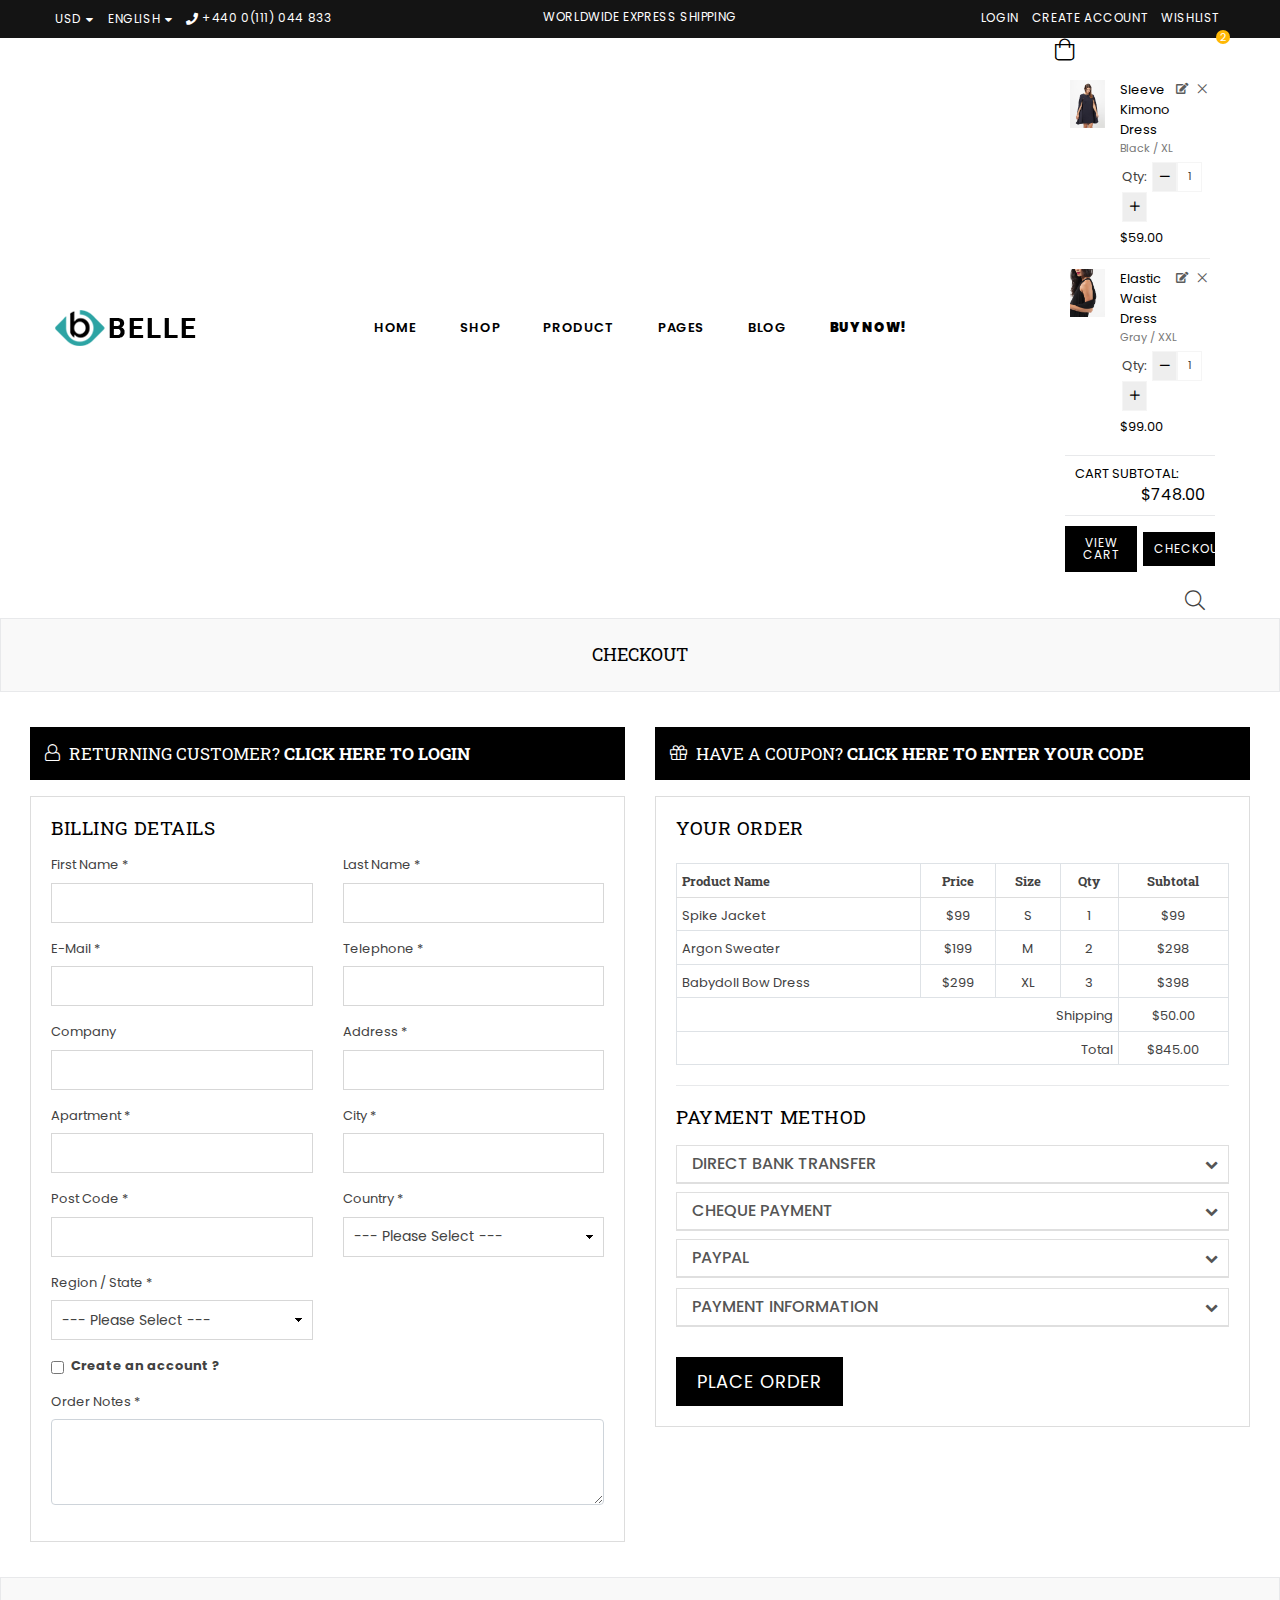
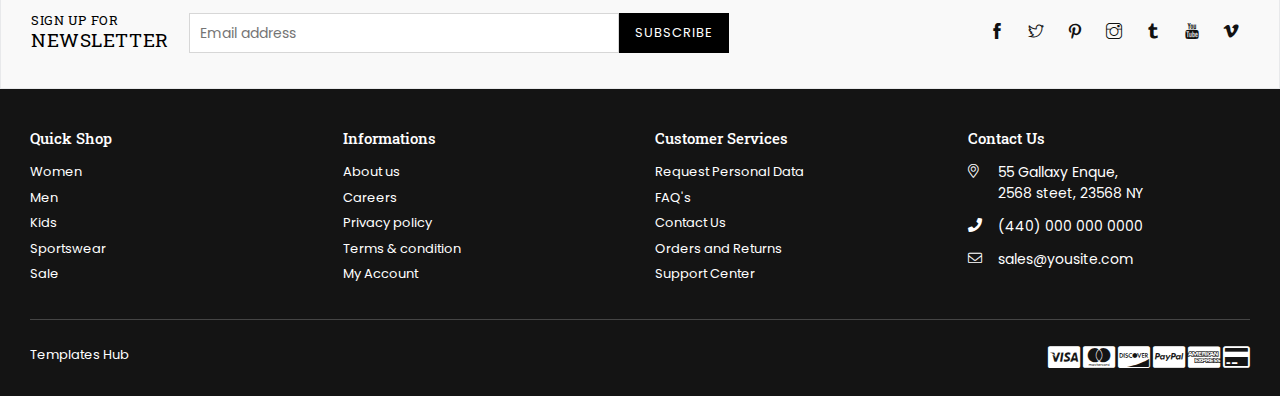
<file: checkout.html>
<!DOCTYPE html>
<html class="no-js" lang="en">

<!-- belle/checkout.html   11 Nov 2019 12:44:33 GMT -->
<head>
<meta http-equiv="Content-Type" content="text/html; charset=utf-8" />
<meta http-equiv="x-ua-compatible" content="ie=edge">
<title>Checkout &ndash; Belle Multipurpose Bootstrap 4 Template</title>
<meta name="description" content="description">
<meta name="viewport" content="width=device-width, initial-scale=1">
<!-- Favicon -->
<link rel="shortcut icon" href="assets/images/favicon.png" />
<!-- Plugins CSS -->
<link rel="stylesheet" href="assets/css/plugins.css">
<!-- Bootstap CSS -->
<link rel="stylesheet" href="assets/css/bootstrap.min.css">
<!-- Main Style CSS -->
<link rel="stylesheet" href="assets/css/style.css">
<link rel="stylesheet" href="assets/css/responsive.css">
</head>
<body class="page-template belle">
<div class="pageWrapper">
	<!--Search Form Drawer-->
	<div class="search">
        <div class="search__form">
            <form class="search-bar__form" action="#">
                <button class="go-btn search__button" type="submit"><i class="icon anm anm-search-l"></i></button>
                <input class="search__input" type="search" name="q" value="" placeholder="Search entire store..." aria-label="Search" autocomplete="off">
            </form>
            <button type="button" class="search-trigger close-btn"><i class="icon anm anm-times-l"></i></button>
        </div>
    </div>
    <!--End Search Form Drawer-->
    <!--Top Header-->
    <div class="top-header">
        <div class="container-fluid">
            <div class="row">
            	<div class="col-10 col-sm-8 col-md-5 col-lg-4">
                    <div class="currency-picker">
                        <span class="selected-currency">USD</span>
                        <ul id="currencies">
                            <li data-currency="INR" class="">INR</li>
                            <li data-currency="GBP" class="">GBP</li>
                            <li data-currency="CAD" class="">CAD</li>
                            <li data-currency="USD" class="selected">USD</li>
                            <li data-currency="AUD" class="">AUD</li>
                            <li data-currency="EUR" class="">EUR</li>
                            <li data-currency="JPY" class="">JPY</li>
                        </ul>
                    </div>
                    <div class="language-dropdown">
                        <span class="language-dd">English</span>
                        <ul id="language">
                            <li class="">German</li>
                            <li class="">French</li>
                        </ul>
                    </div>
                    <p class="phone-no"><i class="anm anm-phone-s"></i> +440 0(111) 044 833</p>
                </div>
                <div class="col-sm-4 col-md-4 col-lg-4 d-none d-lg-none d-md-block d-lg-block">
                	<div class="text-center"><p class="top-header_middle-text"> Worldwide Express Shipping</p></div>
                </div>
                <div class="col-2 col-sm-4 col-md-3 col-lg-4 text-right">
                	<span class="user-menu d-block d-lg-none"><i class="anm anm-user-al" aria-hidden="true"></i></span>
                    <ul class="customer-links list-inline">
                        <li><a href="login.html">Login</a></li>
                        <li><a href="register.html">Create Account</a></li>
                        <li><a href="wishlist.html">Wishlist</a></li>
                    </ul>
                </div>
            </div>
        </div>
    </div>
    <!--End Top Header-->
    <!--Header-->
    <div class="header-wrap animated d-flex">
    	<div class="container-fluid">        
            <div class="row align-items-center">
            	<!--Desktop Logo-->
                <div class="logo col-md-2 col-lg-2 d-none d-lg-block">
                    <a href="index.html">
                    	<img src="assets/images/logo.svg" alt="Belle Multipurpose Html Template" title="Belle Multipurpose Html Template" />
                    </a>
                </div>
                <!--End Desktop Logo-->
                <div class="col-2 col-sm-3 col-md-3 col-lg-8">
                	<div class="d-block d-lg-none">
                        <button type="button" class="btn--link site-header__menu js-mobile-nav-toggle mobile-nav--open">
                        	<i class="icon anm anm-times-l"></i>
                            <i class="anm anm-bars-r"></i>
                        </button>
                    </div>
                	<!--Desktop Menu-->
                	<nav class="grid__item" id="AccessibleNav"><!-- for mobile -->
                        <ul id="siteNav" class="site-nav medium center hidearrow">
                            <li class="lvl1 parent megamenu"><a href="#">Home <i class="anm anm-angle-down-l"></i></a>
                                <div class="megamenu style1">
                                    <ul class="grid mmWrapper">
                                        <li class="grid__item large-up--one-whole">
                                            <ul class="grid">
                                                <li class="grid__item lvl-1 col-md-3 col-lg-3"><a href="#" class="site-nav lvl-1">Home Group 1</a>
                                                    <ul class="subLinks">
                                                      <li class="lvl-2"><a href="index.html" class="site-nav lvl-2">Home 1 - Classic</a></li>
                                                      <li class="lvl-2"><a href="home2-default.html" class="site-nav lvl-2">Home 2 - Default</a></li>
                                                      <li class="lvl-2"><a href="home15-funiture.html" class="site-nav lvl-2">Home 15 - Furniture <span class="lbl nm_label1">New</span></a></li>
                                                      <li class="lvl-2"><a href="home3-boxed.html" class="site-nav lvl-2">Home 3 - Boxed</a></li>
                                                      <li class="lvl-2"><a href="home4-fullwidth.html" class="site-nav lvl-2">Home 4 - Fullwidth</a></li>
                                                      <li class="lvl-2"><a href="home5-cosmetic.html" class="site-nav lvl-2">Home 5 - Cosmetic</a></li>
                                                      <li class="lvl-2"><a href="home6-modern.html" class="site-nav lvl-2">Home 6 - Modern</a></li>
                                                      <li class="lvl-2"><a href="home7-shoes.html" class="site-nav lvl-2">Home 7 - Shoes</a></li>
                                                    </ul>
                                                  </li>
                                                <li class="grid__item lvl-1 col-md-3 col-lg-3"><a href="#" class="site-nav lvl-1">Home Group 2</a>
                                                    <ul class="subLinks">
                                                        <li class="lvl-2"><a href="home8-jewellery.html" class="site-nav lvl-2">Home 8 - Jewellery</a></li>
                                                        <li class="lvl-2"><a href="home9-parallax.html" class="site-nav lvl-2">Home 9 - Parallax</a></li>
                                                        <li class="lvl-2"><a href="home10-minimal.html" class="site-nav lvl-2">Home 10 - Minimal</a></li>
                                                        <li class="lvl-2"><a href="home11-grid.html" class="site-nav lvl-2">Home 11 - Grid</a></li>
                                                        <li class="lvl-2"><a href="home12-category.html" class="site-nav lvl-2">Home 12 - Category</a></li>
                                                        <li class="lvl-2"><a href="home13-auto-parts.html" class="site-nav lvl-2">Home 13 - Auto Parts</a></li>
                                                        <li class="lvl-2"><a href="home14-bags.html" class="site-nav lvl-2">Home 14 - Bags <span class="lbl nm_label1">New</span></a></li>
                                                    </ul>
                                                </li>
                                                <li class="grid__item lvl-1 col-md-3 col-lg-3"><a href="#" class="site-nav lvl-1">New Sections</a>
                                                    <ul class="subLinks">
                                                        <li class="lvl-2"><a href="home11-grid.html" class="site-nav lvl-2">Image Gallery</a></li>
                                                        <li class="lvl-2"><a href="home5-cosmetic.html" class="site-nav lvl-2">Featured Product</a></li>
                                                        <li class="lvl-2"><a href="home7-shoes.html" class="site-nav lvl-2">Columns with Items</a></li>
                                                        <li class="lvl-2"><a href="home6-modern.html" class="site-nav lvl-2">Text columns with images</a></li>
                                                        <li class="lvl-2"><a href="home2-default.html" class="site-nav lvl-2">Products Carousel</a></li>
                                                        <li class="lvl-2"><a href="home9-parallax.html" class="site-nav lvl-2">Parallax Banner</a></li>
                                                    </ul>
                                                </li>
                                                <li class="grid__item lvl-1 col-md-3 col-lg-3"><a href="#" class="site-nav lvl-1">New Features</a>
                                                    <ul class="subLinks">
                                                        <li class="lvl-2"><a href="home13-auto-parts.html" class="site-nav lvl-2">Top Information Bar <span class="lbl nm_label1">New</span></a></li>
                                                        <li class="lvl-2"><a href="#" class="site-nav lvl-2">Age Varification <span class="lbl nm_label1">New</span></a></li>
                                                        <li class="lvl-2"><a href="#" class="site-nav lvl-2">Footer Blocks</a></li>
                                                        <li class="lvl-2"><a href="#" class="site-nav lvl-2">2 New Megamenu style</a></li>
                                                        <li class="lvl-2"><a href="#" class="site-nav lvl-2">Show Total Savings <span class="lbl nm_label3">Hot</span></a></li>
                                                        <li class="lvl-2"><a href="#" class="site-nav lvl-2">New Custom Icons</a></li>
                                                        <li class="lvl-2"><a href="#" class="site-nav lvl-2">Auto Currency</a></li>
                                                    </ul>
                                                </li>
                                            </ul>
                                        </li>
                                    </ul>
                                </div>
                            </li>
                            <li class="lvl1 parent megamenu"><a href="#">Shop <i class="anm anm-angle-down-l"></i></a>
                            	<div class="megamenu style4">
                                    <ul class="grid grid--uniform mmWrapper">
                                    	<li class="grid__item lvl-1 col-md-3 col-lg-3"><a href="#" class="site-nav lvl-1">Shop Pages</a>
                                            <ul class="subLinks">
                                                <li class="lvl-2"><a href="shop-left-sidebar.html" class="site-nav lvl-2">Left Sidebar</a></li>
                                                <li class="lvl-2"><a href="shop-right-sidebar.html" class="site-nav lvl-2">Right Sidebar</a></li>
                                                <li class="lvl-2"><a href="shop-fullwidth.html" class="site-nav lvl-2">Fullwidth</a></li>
                                                <li class="lvl-2"><a href="shop-grid-3.html" class="site-nav lvl-2">3 items per row</a></li>
                                                <li class="lvl-2"><a href="shop-grid-4.html" class="site-nav lvl-2">4 items per row</a></li>
                                                <li class="lvl-2"><a href="shop-grid-5.html" class="site-nav lvl-2">5 items per row</a></li>
                                                <li class="lvl-2"><a href="shop-grid-6.html" class="site-nav lvl-2">6 items per row</a></li>
                                                <li class="lvl-2"><a href="shop-grid-7.html" class="site-nav lvl-2">7 items per row</a></li>
                                                <li class="lvl-2"><a href="shop-listview.html" class="site-nav lvl-2">Product Listview</a></li>
                                            </ul>
                                      	</li>
                                      	<li class="grid__item lvl-1 col-md-3 col-lg-3"><a href="#" class="site-nav lvl-1">Shop Features</a>
                                            <ul class="subLinks">
                                                <li class="lvl-2"><a href="shop-left-sidebar.html" class="site-nav lvl-2">Product Countdown <span class="lbl nm_label3">Hot</span></a></li>
                                                <li class="lvl-2"><a href="shop-right-sidebar.html" class="site-nav lvl-2">Infinite Scrolling</a></li>
                                                <li class="lvl-2"><a href="shop-grid-3.html" class="site-nav lvl-2">Pagination - Classic</a></li>
                                                <li class="lvl-2"><a href="shop-grid-6.html" class="site-nav lvl-2">Pagination - Load More</a></li>
                                                <li class="lvl-2"><a href="product-labels.html" class="site-nav lvl-2">Dynamic Product Labels</a></li>
                                                <li class="lvl-2"><a href="product-swatches-style.html" class="site-nav lvl-2">Product Swatches <span class="lbl nm_label2">Sale</span></a></li>
                                                <li class="lvl-2"><a href="product-hover-info.html" class="site-nav lvl-2">Product Hover Info</a></li>
                                                <li class="lvl-2"><a href="shop-grid-3.html" class="site-nav lvl-2">Product Reviews</a></li>
                                                <li class="lvl-2"><a href="shop-left-sidebar.html" class="site-nav lvl-2">Discount Label <span class="lbl nm_label1">New</span></a></li>
                                            </ul>
                                      	</li>
                                        <li class="grid__item lvl-1 col-md-6 col-lg-6">
                                        	<a href="#"><img src="assets/images/megamenu-bg1.jpg" alt="" title="" /></a>
                                        </li>
                                    </ul>
                              	</div>
                            </li>
                        <li class="lvl1 parent megamenu"><a href="#">Product <i class="anm anm-angle-down-l"></i></a>
                        	<div class="megamenu style2">
                                <ul class="grid mmWrapper">
                                    <li class="grid__item one-whole">
                                        <ul class="grid">
                                            <li class="grid__item lvl-1 col-md-3 col-lg-3"><a href="#" class="site-nav lvl-1">Product Page</a>
                                                <ul class="subLinks">
                                                    <li class="lvl-2"><a href="product-layout-1.html" class="site-nav lvl-2">Product Layout 1</a></li>
                                                    <li class="lvl-2"><a href="product-layout-2.html" class="site-nav lvl-2">Product Layout 2</a></li>
                                                    <li class="lvl-2"><a href="product-layout-3.html" class="site-nav lvl-2">Product Layout 3</a></li>
                                                    <li class="lvl-2"><a href="product-with-left-thumbs.html" class="site-nav lvl-2">Product With Left Thumbs</a></li>
                                                    <li class="lvl-2"><a href="product-with-right-thumbs.html" class="site-nav lvl-2">Product With Right Thumbs</a></li>
                                                    <li class="lvl-2"><a href="product-with-bottom-thumbs.html" class="site-nav lvl-2">Product With Bottom Thumbs</a></li>
                                                </ul>
                                            </li>
                                            <li class="grid__item lvl-1 col-md-3 col-lg-3"><a href="#" class="site-nav lvl-1">Product Features</a>
                                                    <ul class="subLinks">
                                                      <li class="lvl-2"><a href="short-description.html" class="site-nav lvl-2">Short Description</a></li>
                                                      <li class="lvl-2"><a href="product-countdown.html" class="site-nav lvl-2">Product Countdown</a></li>
                                                      <li class="lvl-2"><a href="product-video.html" class="site-nav lvl-2">Product Video</a></li>
                                                      <li class="lvl-2"><a href="product-quantity-message.html" class="site-nav lvl-2">Product Quantity Message</a></li>
                                                      <li class="lvl-2"><a href="product-visitor-sold-count.html" class="site-nav lvl-2">Product Visitor/Sold Count <span class="lbl nm_label3">Hot</span></a></li>
                                                      <li class="lvl-2"><a href="product-zoom-lightbox.html" class="site-nav lvl-2">Product Zoom/Lightbox <span class="lbl nm_label1">New</span></a></li>
                                                    </ul>
                                                  </li>
                                            <li class="grid__item lvl-1 col-md-3 col-lg-3"><a href="#" class="site-nav lvl-1">Product Features</a>
                                                    <ul class="subLinks">
                                                      <li class="lvl-2"><a href="product-with-variant-image.html" class="site-nav lvl-2">Product with Variant Image</a></li>
                                                      <li class="lvl-2"><a href="product-with-color-swatch.html" class="site-nav lvl-2">Product with Color Swatch</a></li>
                                                      <li class="lvl-2"><a href="product-with-image-swatch.html" class="site-nav lvl-2">Product with Image Swatch</a></li>
                                                      <li class="lvl-2"><a href="product-with-dropdown.html" class="site-nav lvl-2">Product with Dropdown</a></li>
                                                      <li class="lvl-2"><a href="product-with-rounded-square.html" class="site-nav lvl-2">Product with Rounded Square</a></li>
                                                      <li class="lvl-2"><a href="swatches-style.html" class="site-nav lvl-2">Product Swatches All Style</a></li>
                                                    </ul>
                                                </li>
                                                <li class="grid__item lvl-1 col-md-3 col-lg-3"><a href="#" class="site-nav lvl-1">Product Features</a>
                                                    <ul class="subLinks">
                                                      <li class="lvl-2"><a href="product-accordion.html" class="site-nav lvl-2">Product Accordion</a></li>
                                                      <li class="lvl-2"><a href="product-pre-orders.html" class="site-nav lvl-2">Product Pre-orders <span class="lbl nm_label1">New</span></a></li>
                                                      <li class="lvl-2"><a href="product-labels-detail.html" class="site-nav lvl-2">Product Labels</a></li>
                                                      <li class="lvl-2"><a href="product-discount.html" class="site-nav lvl-2">Product Discount In %</a></li>
                                                      <li class="lvl-2"><a href="product-shipping-message.html" class="site-nav lvl-2">Product Shipping Message</a></li>
                                                      <li class="lvl-2"><a href="size-guide.html" class="site-nav lvl-2">Size Guide <span class="lbl nm_label1">New</span></a></li>
                                                    </ul>
                                                </li>
                                        </ul>
                                    </li>
                                  	<li class="grid__item large-up--one-whole imageCol"><a href="#"><img src="assets/images/megamenu-bg2.jpg" alt=""></a></li>
                                </ul>
                          	</div>
                        </li>
                        <li class="lvl1 parent dropdown"><a href="#">Pages <i class="anm anm-angle-down-l"></i></a>
                          <ul class="dropdown">
                          	<li><a href="cart-variant1.html" class="site-nav">Cart Page <i class="anm anm-angle-right-l"></i></a>
                                <ul class="dropdown">
                                    <li><a href="cart-variant1.html" class="site-nav">Cart Variant1</a></li>
                                    <li><a href="cart-variant2.html" class="site-nav">Cart Variant2</a></li>
                                 </ul>
                            </li>
                            <li><a href="compare-variant1.html" class="site-nav">Compare Product <i class="anm anm-angle-right-l"></i></a>
                                <ul class="dropdown">
                                    <li><a href="compare-variant1.html" class="site-nav">Compare Variant1</a></li>
                                    <li><a href="compare-variant2.html" class="site-nav">Compare Variant2</a></li>
                                 </ul>
                            </li>
							<li><a href="checkout.html" class="site-nav">Checkout</a></li>
                            <li><a href="about-us.html" class="site-nav">About Us <span class="lbl nm_label1">New</span> </a></li>
                            <li><a href="contact-us.html" class="site-nav">Contact Us</a></li>
                            <li><a href="faqs.html" class="site-nav">FAQs</a></li>
                            <li><a href="lookbook1.html" class="site-nav">Lookbook<i class="anm anm-angle-right-l"></i></a>
                              <ul>
                                <li><a href="lookbook1.html" class="site-nav">Style 1</a></li>
                                <li><a href="lookbook2.html" class="site-nav">Style 2</a></li>
                              </ul>
                            </li>
                            <li><a href="404.html" class="site-nav">404</a></li>
                            <li><a href="coming-soon.html" class="site-nav">Coming soon <span class="lbl nm_label1">New</span> </a></li>
                          </ul>
                        </li>
                        <li class="lvl1 parent dropdown"><a href="#">Blog <i class="anm anm-angle-down-l"></i></a>
                          <ul class="dropdown">
                            <li><a href="blog-left-sidebar.html" class="site-nav">Left Sidebar</a></li>
                            <li><a href="blog-right-sidebar.html" class="site-nav">Right Sidebar</a></li>
                            <li><a href="blog-fullwidth.html" class="site-nav">Fullwidth</a></li>
                            <li><a href="blog-grid-view.html" class="site-nav">Gridview</a></li>
                            <li><a href="blog-article.html" class="site-nav">Article</a></li>
                          </ul>
                        </li>
                        <li class="lvl1"><a href="#"><b>Buy Now!</b></a></li>
                      </ul>
                    </nav>
                    <!--End Desktop Menu-->
                </div>
                <div class="col-6 col-sm-6 col-md-6 col-lg-2 d-block d-lg-none mobile-logo">
                	<div class="logo">
                        <a href="index.html">
                            <img src="assets/images/logo.svg" alt="Belle Multipurpose Html Template" title="Belle Multipurpose Html Template" />
                        </a>
                    </div>
                </div>
                <div class="col-4 col-sm-3 col-md-3 col-lg-2">
                	<div class="site-cart">
                    	<a href="#" class="site-header__cart" title="Cart">
                        	<i class="icon anm anm-bag-l"></i>
                            <span id="CartCount" class="site-header__cart-count" data-cart-render="item_count">2</span>
                        </a>
                        <!--Minicart Popup-->
                        <div id="header-cart" class="block block-cart">
                        	<ul class="mini-products-list">
                                <li class="item">
                                	<a class="product-image" href="#">
                                    	<img src="assets/images/product-images/cape-dress-1.jpg" alt="3/4 Sleeve Kimono Dress" title="" />
                                    </a>
                                    <div class="product-details">
                                    	<a href="#" class="remove"><i class="anm anm-times-l" aria-hidden="true"></i></a>
                                        <a href="#" class="edit-i remove"><i class="anm anm-edit" aria-hidden="true"></i></a>
                                        <a class="pName" href="cart.html">Sleeve Kimono Dress</a>
                                        <div class="variant-cart">Black / XL</div>
                                        <div class="wrapQtyBtn">
                                            <div class="qtyField">
                                            	<span class="label">Qty:</span>
                                                <a class="qtyBtn minus" href="javascript:void(0);"><i class="fa anm anm-minus-r" aria-hidden="true"></i></a>
                                                <input type="text" id="Quantity" name="quantity" value="1" class="product-form__input qty">
                                                <a class="qtyBtn plus" href="javascript:void(0);"><i class="fa anm anm-plus-r" aria-hidden="true"></i></a>
                                            </div>
                                        </div>
                                        <div class="priceRow">
                                        	<div class="product-price">
                                            	<span class="money">$59.00</span>
                                            </div>
                                         </div>
									</div>
                                </li>
                                <li class="item">
                                	<a class="product-image" href="#">
                                    	<img src="assets/images/product-images/cape-dress-2.jpg" alt="Elastic Waist Dress - Black / Small" title="" />
                                    </a>
                                    <div class="product-details">
                                    	<a href="#" class="remove"><i class="anm anm-times-l" aria-hidden="true"></i></a>
                                        <a href="#" class="edit-i remove"><i class="anm anm-edit" aria-hidden="true"></i></a>
                                        <a class="pName" href="cart.html">Elastic Waist Dress</a>
                                        <div class="variant-cart">Gray / XXL</div>
                                        <div class="wrapQtyBtn">
                                            <div class="qtyField">
                                            	<span class="label">Qty:</span>
                                                <a class="qtyBtn minus" href="javascript:void(0);"><i class="fa anm anm-minus-r" aria-hidden="true"></i></a>
                                                <input type="text" id="Quantity" name="quantity" value="1" class="product-form__input qty">
                                                <a class="qtyBtn plus" href="javascript:void(0);"><i class="fa anm anm-plus-r" aria-hidden="true"></i></a>
                                            </div>
                                        </div>
                                       	<div class="priceRow">
                                            <div class="product-price">
                                                <span class="money">$99.00</span>
                                            </div>
                                        </div>
                                    </div>
                                </li>
                            </ul>
                            <div class="total">
                            	<div class="total-in">
                                	<span class="label">Cart Subtotal:</span><span class="product-price"><span class="money">$748.00</span></span>
                                </div>
                                 <div class="buttonSet text-center">
                                    <a href="cart.html" class="btn btn-secondary btn--small">View Cart</a>
                                    <a href="checkout.html" class="btn btn-secondary btn--small">Checkout</a>
                                </div>
                            </div>
                        </div>
                        <!--End Minicart Popup-->
                    </div>
                    <div class="site-header__search">
                    	<button type="button" class="search-trigger"><i class="icon anm anm-search-l"></i></button>
                    </div>
                </div>
        	</div>
        </div>
    </div>
    <!--End Header-->
    <!--Mobile Menu-->
    <div class="mobile-nav-wrapper" role="navigation">
		<div class="closemobileMenu"><i class="icon anm anm-times-l pull-right"></i> Close Menu</div>
        <ul id="MobileNav" class="mobile-nav">
        	<li class="lvl1 parent megamenu"><a href="index.html">Home <i class="anm anm-plus-l"></i></a>
          <ul>
            <li><a href="#" class="site-nav">Home Group 1<i class="anm anm-plus-l"></i></a>
              <ul>
                <li><a href="index.html" class="site-nav">Home 1 - Classic</a></li>
                <li><a href="home2-default.html" class="site-nav">Home 2 - Default</a></li>
                <li><a href="home15-funiture.html" class="site-nav">Home 15 - Furniture </a></li>
                <li><a href="home3-boxed.html" class="site-nav">Home 3 - Boxed</a></li>
                <li><a href="home4-fullwidth.html" class="site-nav">Home 4 - Fullwidth</a></li>
                <li><a href="home5-cosmetic.html" class="site-nav">Home 5 - Cosmetic</a></li>
                <li><a href="home6-modern.html" class="site-nav">Home 6 - Modern</a></li>
                <li><a href="home7-shoes.html" class="site-nav last">Home 7 - Shoes</a></li>
              </ul>
            </li>
            <li><a href="#" class="site-nav">Home Group 2<i class="anm anm-plus-l"></i></a>
              <ul>
                <li><a href="home8-jewellery.html" class="site-nav">Home 8 - Jewellery</a></li>
                <li><a href="home9-parallax.html" class="site-nav">Home 9 - Parallax</a></li>
                <li><a href="home10-minimal.html" class="site-nav">Home 10 - Minimal</a></li>
                <li><a href="home11-grid.html" class="site-nav">Home 11 - Grid</a></li>
                <li><a href="home12-category.html" class="site-nav">Home 12 - Category</a></li>
                <li><a href="home13-auto-parts.html" class="site-nav">Home 13 - Auto Parts</a></li>
                <li><a href="home14-bags.html" class="site-nav last">Home 14 - Bags</a></li>
              </ul>
            </li>
            <li><a href="#" class="site-nav">New Sections<i class="anm anm-plus-l"></i></a>
              <ul>
                <li><a href="home11-grid.html" class="site-nav">Image Gallery</a></li>
                <li><a href="home5-cosmetic.html" class="site-nav">Featured Product</a></li>
                <li><a href="home7-shoes.html" class="site-nav">Columns with Items</a></li>
                <li><a href="home6-modern.html" class="site-nav">Text columns with images</a></li>
                <li><a href="home2-default.html" class="site-nav">Products Carousel</a></li>
                <li><a href="home9-parallax.html" class="site-nav last">Parallax Banner</a></li>
              </ul>
            </li>
            <li><a href="#" class="site-nav">New Features<i class="anm anm-plus-l"></i></a>
              <ul>
                <li><a href="home13-auto-parts.html" class="site-nav">Top Information Bar </a></li>
                <li><a href="#" class="site-nav">Age Varification </a></li>
                <li><a href="#" class="site-nav">Footer Blocks</a></li>
                <li><a href="#" class="site-nav">2 New Megamenu style</a></li>
                <li><a href="#" class="site-nav">Show Total Savings </a></li>
                <li><a href="#" class="site-nav">New Custom Icons</a></li>
                <li><a href="#" class="site-nav last">Auto Currency</a></li>
              </ul>
            </li>
          </ul>
        </li>
        	<li class="lvl1 parent megamenu"><a href="#">Shop <i class="anm anm-plus-l"></i></a>
          <ul>
            <li><a href="#" class="site-nav">Shop Pages<i class="anm anm-plus-l"></i></a>
              <ul>
                <li><a href="shop-left-sidebar.html" class="site-nav">Left Sidebar</a></li>
                <li><a href="shop-right-sidebar.html" class="site-nav">Right Sidebar</a></li>
                <li><a href="shop-fullwidth.html" class="site-nav">Fullwidth</a></li>
                <li><a href="shop-grid-3.html" class="site-nav">3 items per row</a></li>
                <li><a href="shop-grid-4.html" class="site-nav">4 items per row</a></li>
                <li><a href="shop-grid-5.html" class="site-nav">5 items per row</a></li>
                <li><a href="shop-grid-6.html" class="site-nav">6 items per row</a></li>
                <li><a href="shop-grid-7.html" class="site-nav">7 items per row</a></li>
                <li><a href="shop-listview.html" class="site-nav last">Product Listview</a></li>
              </ul>
            </li>
            <li><a href="#" class="site-nav">Shop Features<i class="anm anm-plus-l"></i></a>
              <ul>
                <li><a href="shop-left-sidebar.html" class="site-nav">Product Countdown </a></li>
                <li><a href="shop-right-sidebar.html" class="site-nav">Infinite Scrolling</a></li>

                <li><a href="shop-grid-3.html" class="site-nav">Pagination - Classic</a></li>
                <li><a href="shop-grid-6.html" class="site-nav">Pagination - Load More</a></li>
                <li><a href="product-labels.html" class="site-nav">Dynamic Product Labels</a></li>
                <li><a href="product-swatches-style.html" class="site-nav">Product Swatches </a></li>
                <li><a href="product-hover-info.html" class="site-nav">Product Hover Info</a></li>
                <li><a href="shop-grid-3.html" class="site-nav">Product Reviews</a></li>
                <li><a href="shop-left-sidebar.html" class="site-nav last">Discount Label </a></li>
              </ul>
            </li>
          </ul>
        </li>
        	<li class="lvl1 parent megamenu"><a href="product-layout-1.html">Product <i class="anm anm-plus-l"></i></a>
          <ul>
            <li><a href="product-layout-1.html" class="site-nav">Product Page<i class="anm anm-plus-l"></i></a>
              <ul>
                <li><a href="product-layout-1.html" class="site-nav">Product Layout 1</a></li>
                <li><a href="product-layout-2.html" class="site-nav">Product Layout 2</a></li>
                <li><a href="product-layout-3.html" class="site-nav">Product Layout 3</a></li>
                <li><a href="product-with-left-thumbs.html" class="site-nav">Product With Left Thumbs</a></li>
                <li><a href="product-with-right-thumbs.html" class="site-nav">Product With Right Thumbs</a></li>
                <li><a href="product-with-bottom-thumbs.html" class="site-nav last">Product With Bottom Thumbs</a></li>
              </ul>
            </li>
            <li><a href="short-description.html" class="site-nav">Product Features<i class="anm anm-plus-l"></i></a>
              <ul>
                <li><a href="short-description.html" class="site-nav">Short Description</a></li>
                <li><a href="product-countdown.html" class="site-nav">Product Countdown</a></li>
                <li><a href="product-video.html" class="site-nav">Product Video</a></li>
                <li><a href="product-quantity-message.html" class="site-nav">Product Quantity Message</a></li>
                <li><a href="product-visitor-sold-count.html" class="site-nav">Product Visitor/Sold Count </a></li>
                <li><a href="product-zoom-lightbox.html" class="site-nav last">Product Zoom/Lightbox </a></li>
              </ul>
            </li>
            <li><a href="#" class="site-nav">Product Features<i class="anm anm-plus-l"></i></a>
              <ul>
                <li><a href="product-with-variant-image.html" class="site-nav">Product with Variant Image</a></li>
                <li><a href="product-with-color-swatch.html" class="site-nav">Product with Color Swatch</a></li>
                <li><a href="product-with-image-swatch.html" class="site-nav">Product with Image Swatch</a></li>
                <li><a href="product-with-dropdown.html" class="site-nav">Product with Dropdown</a></li>
                <li><a href="product-with-rounded-square.html" class="site-nav">Product with Rounded Square</a></li>
                <li><a href="swatches-style.html" class="site-nav last">Product Swatches All Style</a></li>
              </ul>
            </li>
            <li><a href="#" class="site-nav">Product Features<i class="anm anm-plus-l"></i></a>
              <ul>
                <li><a href="product-accordion.html" class="site-nav">Product Accordion</a></li>
                <li><a href="product-pre-orders.html" class="site-nav">Product Pre-orders </a></li>
                <li><a href="product-labels-detail.html" class="site-nav">Product Labels</a></li>
                <li><a href="product-discount.html" class="site-nav">Product Discount In %</a></li>
                <li><a href="product-shipping-message.html" class="site-nav">Product Shipping Message</a></li>
                <li><a href="product-shipping-message.html" class="site-nav last">Size Guide </a></li>
              </ul>
            </li>
          </ul>
        </li>
        	<li class="lvl1 parent megamenu"><a href="about-us.html">Pages <i class="anm anm-plus-l"></i></a>
          <ul>
          	<li><a href="cart-variant1.html" class="site-nav">Cart Page <i class="anm anm-plus-l"></i></a>
                <ul class="dropdown">
                    <li><a href="cart-variant1.html" class="site-nav">Cart Variant1</a></li>
                    <li><a href="cart-variant2.html" class="site-nav">Cart Variant2</a></li>
                 </ul>
            </li>
            <li><a href="compare-variant1.html" class="site-nav">Compare Product <i class="anm anm-plus-l"></i></a>
                <ul class="dropdown">
                    <li><a href="compare-variant1.html" class="site-nav">Compare Variant1</a></li>
                    <li><a href="compare-variant2.html" class="site-nav">Compare Variant2</a></li>
                 </ul>
            </li>
			<li><a href="checkout.html" class="site-nav">Checkout</a></li>
            <li><a href="about-us.html" class="site-nav">About Us<span class="lbl nm_label1">New</span></a></li>
            <li><a href="contact-us.html" class="site-nav">Contact Us</a></li>
            <li><a href="faqs.html" class="site-nav">FAQs</a></li>
            <li><a href="lookbook1.html" class="site-nav">Lookbook<i class="anm anm-plus-l"></i></a>
              <ul>
                <li><a href="lookbook1.html" class="site-nav">Style 1</a></li>
                <li><a href="lookbook2.html" class="site-nav last">Style 2</a></li>
              </ul>
            </li>
            <li><a href="404.html" class="site-nav">404</a></li>
            <li><a href="coming-soon.html" class="site-nav">Coming soon<span class="lbl nm_label1">New</span></a></li>
          </ul>
        </li>
        	<li class="lvl1 parent megamenu"><a href="blog-left-sidebar.html">Blog <i class="anm anm-plus-l"></i></a>
          <ul>
            <li><a href="blog-left-sidebar.html" class="site-nav">Left Sidebar</a></li>
            <li><a href="blog-right-sidebar.html" class="site-nav">Right Sidebar</a></li>
            <li><a href="blog-fullwidth.html" class="site-nav">Fullwidth</a></li>
            <li><a href="blog-grid-view.html" class="site-nav">Gridview</a></li>
            <li><a href="blog-article.html" class="site-nav">Article</a></li>
          </ul>
        </li>
        	<li class="lvl1"><a href="#"><b>Buy Now!</b></a>
        </li>
      </ul>
	</div>
	<!--End Mobile Menu-->
    
    <!--Body Content-->
    <div id="page-content">
    	<!--Page Title-->
    	<div class="page section-header text-center">
			<div class="page-title">
        		<div class="wrapper"><h1 class="page-width">Checkout</h1></div>
      		</div>
		</div>
        <!--End Page Title-->
        
        <div class="container">
        	<div class="row">
                <div class="col-xl-6 col-lg-6 col-md-6 col-sm-12 mb-3">
                    <div class="customer-box returning-customer">
                        <h3><i class="icon anm anm-user-al"></i> Returning customer? <a href="#customer-login" id="customer" class="text-white text-decoration-underline" data-toggle="collapse">Click here to login</a></h3>
                        <div id="customer-login" class="collapse customer-content">
                            <div class="customer-info">
                                <p class="coupon-text">If you have shopped with us before, please enter your details in the boxes below. If you are a new customer, please proceed to the Billing &amp; Shipping section.</p>
                                <form>
                                    <div class="row">
                                        <div class="form-group col-xl-6 col-lg-6 col-md-6 col-sm-12">
                                            <label for="exampleInputEmail1">Email address <span class="required-f">*</span></label>
                                            <input type="email" class="no-margin" id="exampleInputEmail1">
                                        </div>
                                        <div class="form-group col-xl-6 col-lg-6 col-md-6 col-sm-12">
                                            <label for="exampleInputPassword1">Password <span class="required-f">*</span></label>
                                            <input type="password" id="exampleInputPassword1">
                                        </div>
                                    </div>
                                    <div class="row">
                                        <div class="col-md-12">
                                            <div class="form-check width-100 margin-20px-bottom">
                                                <label class="form-check-label">
                                                    <input type="checkbox" class="form-check-input" value=""> Remember me!
                                                </label>
                                                <a href="#" class="float-right">Forgot your password?</a>
                                            </div>
                                            <button type="submit" class="btn btn-primary mt-3">Submit</button>
                                        </div>
                                    </div>
                                </form>
                            </div>
                        </div>
                    </div>
                </div>

                <div class="col-xl-6 col-lg-6 col-md-6 col-sm-12 mb-3">
                    <div class="customer-box customer-coupon">
                        <h3 class="font-15 xs-font-13"><i class="icon anm anm-gift-l"></i> Have a coupon? <a href="#have-coupon" class="text-white text-decoration-underline" data-toggle="collapse">Click here to enter your code</a></h3>
                        <div id="have-coupon" class="collapse coupon-checkout-content">
                            <div class="discount-coupon">
                                <div id="coupon" class="coupon-dec tab-pane active">
                                    <p class="margin-10px-bottom">Enter your coupon code if you have one.</p>
                                    <label class="required get" for="coupon-code"><span class="required-f">*</span> Coupon</label>
                                    <input id="coupon-code" required="" type="text" class="mb-3">
                                    <button class="coupon-btn btn" type="submit">Apply Coupon</button>
                                </div>
                            </div>
                        </div>
                    </div>
                </div>
            </div>

            <div class="row billing-fields">
                <div class="col-xl-6 col-lg-6 col-md-6 col-sm-12 sm-margin-30px-bottom">
                    <div class="create-ac-content bg-light-gray padding-20px-all">
                        <form>
                            <fieldset>
                                <h2 class="login-title mb-3">Billing details</h2>
                                <div class="row">
                                    <div class="form-group col-md-6 col-lg-6 col-xl-6 required">
                                        <label for="input-firstname">First Name <span class="required-f">*</span></label>
                                        <input name="firstname" value="" id="input-firstname" type="text">
                                    </div>
                                    <div class="form-group col-md-6 col-lg-6 col-xl-6 required">
                                        <label for="input-lastname">Last Name <span class="required-f">*</span></label>
                                        <input name="lastname" value="" id="input-lastname" type="text">
                                    </div>
                                </div>
                                <div class="row">
                                    <div class="form-group col-md-6 col-lg-6 col-xl-6 required">
                                        <label for="input-email">E-Mail <span class="required-f">*</span></label>
                                        <input name="email" value="" id="input-email" type="email">
                                    </div>
                                    <div class="form-group col-md-6 col-lg-6 col-xl-6 required">
                                        <label for="input-telephone">Telephone <span class="required-f">*</span></label>
                                        <input name="telephone" value="" id="input-telephone" type="tel">
                                    </div>
                                </div>
                            </fieldset>

                            <fieldset>
                                <div class="row">
                                    <div class="form-group col-md-6 col-lg-6 col-xl-6">
                                        <label for="input-company">Company</label>
                                        <input name="company" value="" id="input-company" type="text">
                                    </div>
                                    <div class="form-group col-md-6 col-lg-6 col-xl-6 required">
                                        <label for="input-address-1">Address <span class="required-f">*</span></label>
                                        <input name="address_1" value="" id="input-address-1" type="text">
                                    </div>
                                </div>
                                <div class="row">
                                    <div class="form-group col-md-6 col-lg-6 col-xl-6">
                                        <label for="input-address-2">Apartment <span class="required-f">*</span></label>
                                        <input name="address_2" value="" id="input-address-2" type="text">
                                    </div>
                                    <div class="form-group col-md-6 col-lg-6 col-xl-6 required">
                                        <label for="input-city">City <span class="required-f">*</span></label>
                                        <input name="city" value="" id="input-city" type="text">
                                    </div>
                                </div>
                                <div class="row">
                                    <div class="form-group col-md-6 col-lg-6 col-xl-6 required">
                                        <label for="input-postcode">Post Code <span class="required-f">*</span></label>
                                        <input name="postcode" value="" id="input-postcode" type="text">
                                    </div>
                                    <div class="form-group col-md-6 col-lg-6 col-xl-6 required">
                                        <label for="input-country">Country <span class="required-f">*</span></label>
                                        <select name="country_id" id="input-country">
                                            <option value=""> --- Please Select --- </option>
                                            <option value="244">Aaland Islands</option>
                                            <option value="1">Afghanistan</option>
                                            <option value="2">Albania</option>
                                            <option value="3">Algeria</option>
                                            <option value="4">American Samoa</option>
                                            <option value="5">Andorra</option>
                                            <option value="6">Angola</option>
                                        </select>
                                    </div>
                                </div>
                                <div class="row">
                                    <div class="form-group col-md-6 col-lg-6 col-xl-6 required">
                                        <label for="input-zone">Region / State <span class="required-f">*</span></label>
                                        <select name="zone_id" id="input-zone">
                                            <option value=""> --- Please Select --- </option>
                                            <option value="3513">Aberdeen</option>
                                            <option value="3514">Aberdeenshire</option>
                                            <option value="3515">Anglesey</option>
                                            <option value="3516">Angus</option>
                                        </select>
                                    </div>
                                </div>
                            </fieldset>

                            <fieldset>
                                <div class="row">
                                    <div class="form-group form-check col-md-12 col-lg-12 col-xl-12">
                                        <label class="form-check-label padding-15px-left">
                                            <input type="checkbox" class="form-check-input" value=""><strong>Create an account ?</strong>
                                        </label>
                                    </div>
                                </div>
                            </fieldset>

                            <fieldset>
                                <div class="row">
                                    <div class="form-group col-md-12 col-lg-12 col-xl-12">
                                        <label for="input-company">Order Notes <span class="required-f">*</span></label>
                                        <textarea class="form-control resize-both" rows="3"></textarea>
                                    </div>
                                </div>
                            </fieldset>
                        </form>
                    </div>
                </div>

                <div class="col-xl-6 col-lg-6 col-md-6 col-sm-12">
                    <div class="your-order-payment">
                        <div class="your-order">
                            <h2 class="order-title mb-4">Your Order</h2>

                            <div class="table-responsive-sm order-table"> 
                                <table class="bg-white table table-bordered table-hover text-center">
                                    <thead>
                                        <tr>
                                            <th class="text-left">Product Name</th>
                                            <th>Price</th>
                                            <th>Size</th>
                                            <th>Qty</th>
                                            <th>Subtotal</th>
                                        </tr>
                                    </thead>
                                    <tbody>
                                        <tr>
                                            <td class="text-left">Spike Jacket</td>
                                            <td>$99</td>
                                            <td>S</td>
                                            <td>1</td>
                                            <td>$99</td>
                                        </tr>
                                        <tr>
                                            <td class="text-left">Argon Sweater</td>
                                            <td>$199</td>
                                            <td>M</td>
                                            <td>2</td>
                                            <td>$298</td>
                                        </tr>
                                        <tr>
                                            <td class="text-left">Babydoll Bow Dress</td>
                                            <td>$299</td>
                                            <td>XL</td>
                                            <td>3</td>
                                            <td>$398</td>
                                        </tr>
                                    </tbody>
                                    <tfoot class="font-weight-600">
                                        <tr>
                                            <td colspan="4" class="text-right">Shipping </td>
                                            <td>$50.00</td>
                                        </tr>
                                        <tr>
                                            <td colspan="4" class="text-right">Total</td>
                                            <td>$845.00</td>
                                        </tr>
                                    </tfoot>
                                </table>
                            </div>
                        </div>
                        
                        <hr />

                        <div class="your-payment">
                            <h2 class="payment-title mb-3">payment method</h2>
                            <div class="payment-method">
                                <div class="payment-accordion">
                                    <div id="accordion" class="payment-section">
                                        <div class="card mb-2">
                                            <div class="card-header">
                                                <a class="card-link" data-toggle="collapse" href="#collapseOne">Direct Bank Transfer </a>
                                            </div>
                                            <div id="collapseOne" class="collapse" data-parent="#accordion">
                                                <div class="card-body">
                                                    <p class="no-margin font-15">Make your payment directly into our bank account. Please use your Order ID as the payment reference. Your order won't be shipped until the funds have cleared in our account.</p>
                                                </div>
                                            </div>
                                        </div>
                                        <div class="card mb-2">
                                            <div class="card-header">
                                                <a class="collapsed card-link" data-toggle="collapse" href="#collapseTwo">Cheque Payment</a>
                                            </div>
                                            <div id="collapseTwo" class="collapse" data-parent="#accordion">
                                                <div class="card-body">
                                                    <p class="no-margin font-15">Please send your cheque to Store Name, Store Street, Store Town, Store State / County, Store Postcode.</p>
                                                </div>
                                            </div>
                                        </div>
                                        <div class="card margin-15px-bottom border-radius-none">
                                            <div class="card-header">
                                                <a class="collapsed card-link" data-toggle="collapse" href="#collapseThree"> PayPal </a>
                                            </div>
                                            <div id="collapseThree" class="collapse" data-parent="#accordion">
                                                <div class="card-body">
                                                    <p class="no-margin font-15">Pay via PayPal; you can pay with your credit card if you don't have a PayPal account.</p>
                                                </div>
                                            </div>
                                        </div>
                                        <div class="card mb-2">
                                            <div class="card-header">
                                                <a class="collapsed card-link" data-toggle="collapse" href="#collapseFour"> Payment Information </a>
                                            </div>
                                            <div id="collapseFour" class="collapse" data-parent="#accordion">
                                                <div class="card-body">
                                                    <fieldset>
                                                        <div class="row">
                                                            <div class="form-group col-md-6 col-lg-6 col-xl-6 required">
                                                                <label for="input-cardname">Name on Card <span class="required-f">*</span></label>
                                                                <input name="cardname" value="" placeholder="Card Name" id="input-cardname" class="form-control" type="text">
                                                            </div>
                                                            <div class="form-group col-md-6 col-lg-6 col-xl-6 required">
                                                                <label for="input-country">Credit Card Type <span class="required-f">*</span></label>
                                                                <select name="country_id" class="form-control">
                                                                    <option value=""> --- Please Select --- </option>
                                                                    <option value="1">American Express</option>
                                                                    <option value="2">Visa Card</option>
                                                                    <option value="3">Master Card</option>
                                                                    <option value="4">Discover Card</option>
                                                                </select>
                                                            </div>
                                                        </div>
                                                        <div class="row">
                                                            <div class="form-group col-md-6 col-lg-6 col-xl-6 required">
                                                                <label for="input-cardno">Credit Card Number  <span class="required-f">*</span></label>
                                                                <input name="cardno" value="" placeholder="Credit Card Number" id="input-cardno" class="form-control" type="text">
                                                            </div>
                                                            <div class="form-group col-md-6 col-lg-6 col-xl-6 required">
                                                                <label for="input-cvv">CVV Code <span class="required-f">*</span></label>
                                                                <input name="cvv" value="" placeholder="Card Verification Number" id="input-cvv" class="form-control" type="text">
                                                            </div>
                                                        </div>
                                                        <div class="row">
                                                            <div class="form-group col-md-6 col-lg-6 col-xl-6 required">
                                                                <label>Expiration Date <span class="required-f">*</span></label>
                                                                <input type="date" name="exdate" class="form-control">
                                                            </div>
                                                            <div class="form-group col-md-6 col-lg-6 col-xl-6 required">
                                                                <img class="padding-25px-top xs-padding-5px-top" src="assets/images/payment-img.jpg" alt="card" title="card" />
                                                            </div>
                                                        </div>
                                                    </fieldset>

                                                </div>
                                            </div>
                                        </div>
                                    </div>
                                </div>

                                <div class="order-button-payment">
                                    <button class="btn" value="Place order" type="submit">Place order</button>
                                </div>
                            </div>
                        </div>
                    </div>
                </div>
            </div>
        </div>
        
    </div>
    <!--End Body Content-->
    
    <!--Footer-->
    <footer id="footer">
        <div class="newsletter-section">
            <div class="container">
                <div class="row">
                        <div class="col-12 col-sm-12 col-md-12 col-lg-7 w-100 d-flex justify-content-start align-items-center">
                            <div class="display-table">
                                <div class="display-table-cell footer-newsletter">
                                    <div class="section-header text-center">
                                        <label class="h2"><span>sign up for </span>newsletter</label>
                                    </div>
                                    <form action="#" method="post">
                                        <div class="input-group">
                                            <input type="email" class="input-group__field newsletter__input" name="EMAIL" value="" placeholder="Email address" required="">
                                            <span class="input-group__btn">
                                                <button type="submit" class="btn newsletter__submit" name="commit" id="Subscribe"><span class="newsletter__submit-text--large">Subscribe</span></button>
                                            </span>
                                        </div>
                                    </form>
                                </div>
                            </div>
                        </div>
                        <div class="col-12 col-sm-12 col-md-12 col-lg-5 d-flex justify-content-end align-items-center">
                            <div class="footer-social">
                                <ul class="list--inline site-footer__social-icons social-icons">
                                    <li><a class="social-icons__link" href="#" target="_blank" title="Belle Multipurpose Bootstrap 4 Template on Facebook"><i class="icon icon-facebook"></i></a></li>
                                    <li><a class="social-icons__link" href="#" target="_blank" title="Belle Multipurpose Bootstrap 4 Template on Twitter"><i class="icon icon-twitter"></i> <span class="icon__fallback-text">Twitter</span></a></li>
                                    <li><a class="social-icons__link" href="#" target="_blank" title="Belle Multipurpose Bootstrap 4 Template on Pinterest"><i class="icon icon-pinterest"></i> <span class="icon__fallback-text">Pinterest</span></a></li>
                                    <li><a class="social-icons__link" href="#" target="_blank" title="Belle Multipurpose Bootstrap 4 Template on Instagram"><i class="icon icon-instagram"></i> <span class="icon__fallback-text">Instagram</span></a></li>
                                    <li><a class="social-icons__link" href="#" target="_blank" title="Belle Multipurpose Bootstrap 4 Template on Tumblr"><i class="icon icon-tumblr-alt"></i> <span class="icon__fallback-text">Tumblr</span></a></li>
                                    <li><a class="social-icons__link" href="#" target="_blank" title="Belle Multipurpose Bootstrap 4 Template on YouTube"><i class="icon icon-youtube"></i> <span class="icon__fallback-text">YouTube</span></a></li>
                                    <li><a class="social-icons__link" href="#" target="_blank" title="Belle Multipurpose Bootstrap 4 Template on Vimeo"><i class="icon icon-vimeo-alt"></i> <span class="icon__fallback-text">Vimeo</span></a></li>
                                </ul>
                            </div>
                        </div>
                    </div>
            </div>    
        </div>
        <div class="site-footer">
        	<div class="container">
     			<!--Footer Links-->
            	<div class="footer-top">
                	<div class="row">
                    	<div class="col-12 col-sm-12 col-md-3 col-lg-3 footer-links">
                        	<h4 class="h4">Quick Shop</h4>
                            <ul>
                            	<li><a href="#">Women</a></li>
                                <li><a href="#">Men</a></li>
                                <li><a href="#">Kids</a></li>
                                <li><a href="#">Sportswear</a></li>
                                <li><a href="#">Sale</a></li>
                            </ul>
                        </div>
                        <div class="col-12 col-sm-12 col-md-3 col-lg-3 footer-links">
                        	<h4 class="h4">Informations</h4>
                            <ul>
                            	<li><a href="#">About us</a></li>
                                <li><a href="#">Careers</a></li>
                                <li><a href="#">Privacy policy</a></li>
                                <li><a href="#">Terms &amp; condition</a></li>
                                <li><a href="#">My Account</a></li>
                            </ul>
                        </div>
                        <div class="col-12 col-sm-12 col-md-3 col-lg-3 footer-links">
                        	<h4 class="h4">Customer Services</h4>
                            <ul>
                            	<li><a href="#">Request Personal Data</a></li>
                                <li><a href="#">FAQ's</a></li>
                                <li><a href="#">Contact Us</a></li>
                                <li><a href="#">Orders and Returns</a></li>
                                <li><a href="#">Support Center</a></li>
                            </ul>
                        </div>
                        <div class="col-12 col-sm-12 col-md-3 col-lg-3 contact-box">
                        	<h4 class="h4">Contact Us</h4>
                            <ul class="addressFooter">
                            	<li><i class="icon anm anm-map-marker-al"></i><p>55 Gallaxy Enque,<br>2568 steet, 23568 NY</p></li>
                                <li class="phone"><i class="icon anm anm-phone-s"></i><p>(440) 000 000 0000</p></li>
                                <li class="email"><i class="icon anm anm-envelope-l"></i><p>sales@yousite.com</p></li>
                            </ul>
                        </div>
                    </div>
                </div>
                <!--End Footer Links-->
                <hr>
                <div class="footer-bottom">
                	<div class="row">
                    	<!--Footer Copyright-->
	                	<div class="col-12 col-sm-12 col-md-6 col-lg-6 order-1 order-md-0 order-lg-0 order-sm-1 copyright text-sm-center text-md-left text-lg-left"><span></span> <a href="templateshub.net">Templates Hub</a></div>
                        <!--End Footer Copyright-->
                        <!--Footer Payment Icon-->
                        <div class="col-12 col-sm-12 col-md-6 col-lg-6 order-0 order-md-1 order-lg-1 order-sm-0 payment-icons text-right text-md-center">
                        	<ul class="payment-icons list--inline">
                        		<li><i class="icon fa fa-cc-visa" aria-hidden="true"></i></li>
                                <li><i class="icon fa fa-cc-mastercard" aria-hidden="true"></i></li>
                                <li><i class="icon fa fa-cc-discover" aria-hidden="true"></i></li>
                                <li><i class="icon fa fa-cc-paypal" aria-hidden="true"></i></li>
                                <li><i class="icon fa fa-cc-amex" aria-hidden="true"></i></li>
                                <li><i class="icon fa fa-credit-card" aria-hidden="true"></i></li>
                            </ul>
                        </div>
                        <!--End Footer Payment Icon-->
                    </div>
                </div>
            </div>
        </div>
    </footer>
    <!--End Footer-->
    <!--Scoll Top-->
    <span id="site-scroll"><i class="icon anm anm-angle-up-r"></i></span>
    <!--End Scoll Top-->
    
     <!-- Including Jquery -->
     <script src="assets/js/vendor/jquery-3.3.1.min.js"></script>
     <script src="assets/js/vendor/jquery.cookie.js"></script>
     <script src="assets/js/vendor/modernizr-3.6.0.min.js"></script>
     <script src="assets/js/vendor/wow.min.js"></script>
     <!-- Including Javascript -->
     <script src="assets/js/bootstrap.min.js"></script>
     <script src="assets/js/plugins.js"></script>
     <script src="assets/js/popper.min.js"></script>
     <script src="assets/js/lazysizes.js"></script>
     <script src="assets/js/main.js"></script>
</div>
</body>

<!-- belle/checkout.html   11 Nov 2019 12:44:33 GMT -->
</html>
</file>
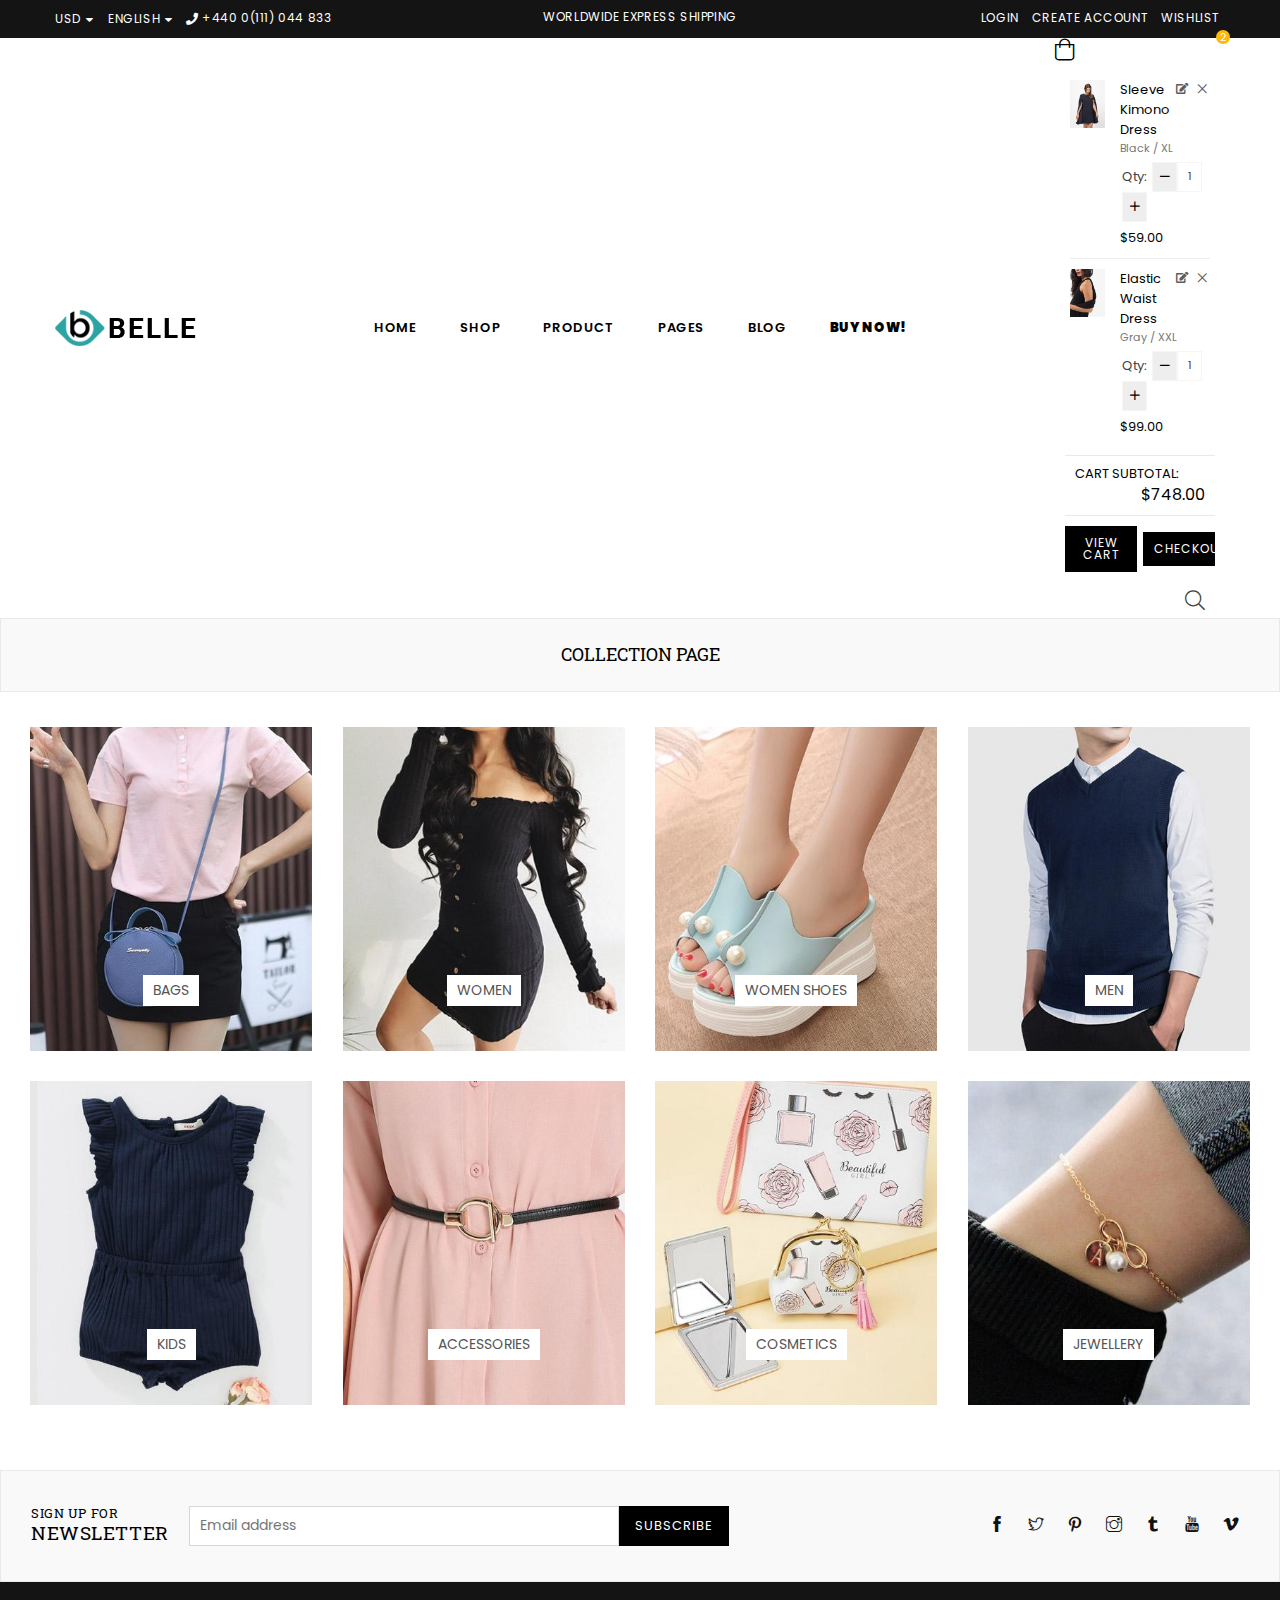
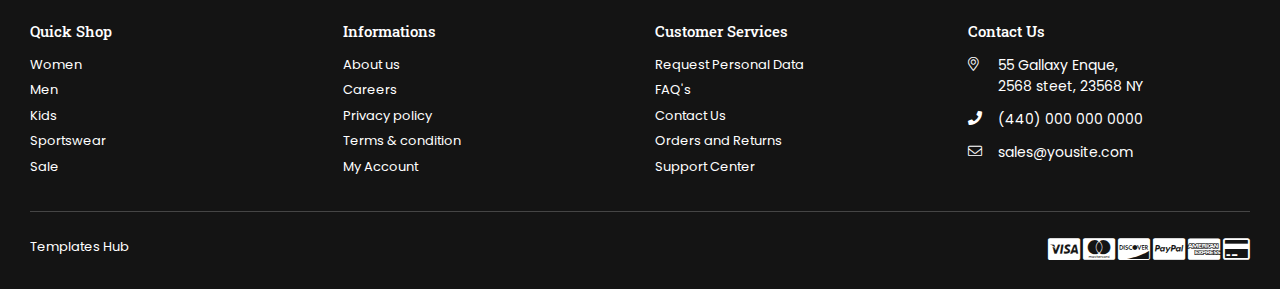
<file: collection-page.html>
<!DOCTYPE html>
<html class="no-js" lang="en">

<!-- belle/collection-page.html   11 Nov 2019 12:47:02 GMT -->
<head>
<meta http-equiv="Content-Type" content="text/html; charset=utf-8" />
<meta http-equiv="x-ua-compatible" content="ie=edge">
<title>Collection &ndash; Belle Multipurpose Bootstrap 4 Template</title>
<meta name="description" content="description">
<meta name="viewport" content="width=device-width, initial-scale=1">
<!-- Favicon -->
<link rel="shortcut icon" href="assets/images/favicon.png" />
<!-- Plugins CSS -->
<link rel="stylesheet" href="assets/css/plugins.css">
<!-- Bootstap CSS -->
<link rel="stylesheet" href="assets/css/bootstrap.min.css">
<!-- Main Style CSS -->
<link rel="stylesheet" href="assets/css/style.css">
<link rel="stylesheet" href="assets/css/responsive.css">
</head>
<body class="page-template belle">
<div class="pageWrapper">
	<!--Search Form Drawer-->
	<div class="search">
        <div class="search__form">
            <form class="search-bar__form" action="#">
                <button class="go-btn search__button" type="submit"><i class="icon anm anm-search-l"></i></button>
                <input class="search__input" type="search" name="q" value="" placeholder="Search entire store..." aria-label="Search" autocomplete="off">
            </form>
            <button type="button" class="search-trigger close-btn"><i class="icon anm anm-times-l"></i></button>
        </div>
    </div>
    <!--End Search Form Drawer-->
    <!--Top Header-->
    <div class="top-header">
        <div class="container-fluid">
            <div class="row">
            	<div class="col-10 col-sm-8 col-md-5 col-lg-4">
                    <div class="currency-picker">
                        <span class="selected-currency">USD</span>
                        <ul id="currencies">
                            <li data-currency="INR" class="">INR</li>
                            <li data-currency="GBP" class="">GBP</li>
                            <li data-currency="CAD" class="">CAD</li>
                            <li data-currency="USD" class="selected">USD</li>
                            <li data-currency="AUD" class="">AUD</li>
                            <li data-currency="EUR" class="">EUR</li>
                            <li data-currency="JPY" class="">JPY</li>
                        </ul>
                    </div>
                    <div class="language-dropdown">
                        <span class="language-dd">English</span>
                        <ul id="language">
                            <li class="">German</li>
                            <li class="">French</li>
                        </ul>
                    </div>
                    <p class="phone-no"><i class="anm anm-phone-s"></i> +440 0(111) 044 833</p>
                </div>
                <div class="col-sm-4 col-md-4 col-lg-4 d-none d-lg-none d-md-block d-lg-block">
                	<div class="text-center"><p class="top-header_middle-text"> Worldwide Express Shipping</p></div>
                </div>
                <div class="col-2 col-sm-4 col-md-3 col-lg-4 text-right">
                	<span class="user-menu d-block d-lg-none"><i class="anm anm-user-al" aria-hidden="true"></i></span>
                    <ul class="customer-links list-inline">
                        <li><a href="login.html">Login</a></li>
                        <li><a href="register.html">Create Account</a></li>
                        <li><a href="wishlist.html">Wishlist</a></li>
                    </ul>
                </div>
            </div>
        </div>
    </div>
    <!--End Top Header-->
    <!--Header-->
    <div class="header-wrap animated d-flex">
    	<div class="container-fluid">        
            <div class="row align-items-center">
            	<!--Desktop Logo-->
                <div class="logo col-md-2 col-lg-2 d-none d-lg-block">
                    <a href="index.html">
                    	<img src="assets/images/logo.svg" alt="Belle Multipurpose Html Template" title="Belle Multipurpose Html Template" />
                    </a>
                </div>
                <!--End Desktop Logo-->
                <div class="col-2 col-sm-3 col-md-3 col-lg-8">
                	<div class="d-block d-lg-none">
                        <button type="button" class="btn--link site-header__menu js-mobile-nav-toggle mobile-nav--open">
                        	<i class="icon anm anm-times-l"></i>
                            <i class="anm anm-bars-r"></i>
                        </button>
                    </div>
                	<!--Desktop Menu-->
                	<nav class="grid__item" id="AccessibleNav" role="navigation"><!-- for mobile -->
                        <ul id="siteNav" class="site-nav medium center hidearrow">
                            <li class="lvl1 parent megamenu"><a href="#">Home <i class="anm anm-angle-down-l"></i></a>
                                <div class="megamenu style1">
                                    <ul class="grid mmWrapper">
                                        <li class="grid__item large-up--one-whole">
                                            <ul class="grid">
                                                <li class="grid__item lvl-1 col-md-3 col-lg-3"><a href="#" class="site-nav lvl-1">Home Group 1</a>
                                                    <ul class="subLinks">
                                                      <li class="lvl-2"><a href="index.html" class="site-nav lvl-2">Home 1 - Classic</a></li>
                                                      <li class="lvl-2"><a href="home2-default.html" class="site-nav lvl-2">Home 2 - Default</a></li>
                                                      <li class="lvl-2"><a href="home15-funiture.html" class="site-nav lvl-2">Home 15 - Furniture <span class="lbl nm_label1">New</span></a></li>
                                                      <li class="lvl-2"><a href="home3-boxed.html" class="site-nav lvl-2">Home 3 - Boxed</a></li>
                                                      <li class="lvl-2"><a href="home4-fullwidth.html" class="site-nav lvl-2">Home 4 - Fullwidth</a></li>
                                                      <li class="lvl-2"><a href="home5-cosmetic.html" class="site-nav lvl-2">Home 5 - Cosmetic</a></li>
                                                      <li class="lvl-2"><a href="home6-modern.html" class="site-nav lvl-2">Home 6 - Modern</a></li>
                                                      <li class="lvl-2"><a href="home7-shoes.html" class="site-nav lvl-2">Home 7 - Shoes</a></li>
                                                    </ul>
                                                  </li>
                                                <li class="grid__item lvl-1 col-md-3 col-lg-3"><a href="#" class="site-nav lvl-1">Home Group 2</a>
                                                    <ul class="subLinks">
                                                        <li class="lvl-2"><a href="home8-jewellery.html" class="site-nav lvl-2">Home 8 - Jewellery</a></li>
                                                        <li class="lvl-2"><a href="home9-parallax.html" class="site-nav lvl-2">Home 9 - Parallax</a></li>
                                                        <li class="lvl-2"><a href="home10-minimal.html" class="site-nav lvl-2">Home 10 - Minimal</a></li>
                                                        <li class="lvl-2"><a href="home11-grid.html" class="site-nav lvl-2">Home 11 - Grid</a></li>
                                                        <li class="lvl-2"><a href="home12-category.html" class="site-nav lvl-2">Home 12 - Category</a></li>
                                                        <li class="lvl-2"><a href="home13-auto-parts.html" class="site-nav lvl-2">Home 13 - Auto Parts</a></li>
                                                        <li class="lvl-2"><a href="home14-bags.html" class="site-nav lvl-2">Home 14 - Bags <span class="lbl nm_label1">New</span></a></li>
                                                    </ul>
                                                </li>
                                                <li class="grid__item lvl-1 col-md-3 col-lg-3"><a href="#" class="site-nav lvl-1">New Sections</a>
                                                    <ul class="subLinks">
                                                        <li class="lvl-2"><a href="home11-grid.html" class="site-nav lvl-2">Image Gallery</a></li>
                                                        <li class="lvl-2"><a href="home5-cosmetic.html" class="site-nav lvl-2">Featured Product</a></li>
                                                        <li class="lvl-2"><a href="home7-shoes.html" class="site-nav lvl-2">Columns with Items</a></li>
                                                        <li class="lvl-2"><a href="home6-modern.html" class="site-nav lvl-2">Text columns with images</a></li>
                                                        <li class="lvl-2"><a href="home2-default.html" class="site-nav lvl-2">Products Carousel</a></li>
                                                        <li class="lvl-2"><a href="home9-parallax.html" class="site-nav lvl-2">Parallax Banner</a></li>
                                                    </ul>
                                                </li>
                                                <li class="grid__item lvl-1 col-md-3 col-lg-3"><a href="#" class="site-nav lvl-1">New Features</a>
                                                    <ul class="subLinks">
                                                        <li class="lvl-2"><a href="home13-auto-parts.html" class="site-nav lvl-2">Top Information Bar <span class="lbl nm_label1">New</span></a></li>
                                                        <li class="lvl-2"><a href="#" class="site-nav lvl-2">Age Varification <span class="lbl nm_label1">New</span></a></li>
                                                        <li class="lvl-2"><a href="#" class="site-nav lvl-2">Footer Blocks</a></li>
                                                        <li class="lvl-2"><a href="#" class="site-nav lvl-2">2 New Megamenu style</a></li>
                                                        <li class="lvl-2"><a href="#" class="site-nav lvl-2">Show Total Savings <span class="lbl nm_label3">Hot</span></a></li>
                                                        <li class="lvl-2"><a href="#" class="site-nav lvl-2">New Custom Icons</a></li>
                                                        <li class="lvl-2"><a href="#" class="site-nav lvl-2">Auto Currency</a></li>
                                                    </ul>
                                                </li>
                                            </ul>
                                        </li>
                                    </ul>
                                </div>
                            </li>
                            <li class="lvl1 parent megamenu"><a href="#">Shop <i class="anm anm-angle-down-l"></i></a>
                            	<div class="megamenu style4">
                                    <ul class="grid grid--uniform mmWrapper">
                                    	<li class="grid__item lvl-1 col-md-3 col-lg-3"><a href="#" class="site-nav lvl-1">Shop Pages</a>
                                            <ul class="subLinks">
                                                <li class="lvl-2"><a href="shop-left-sidebar.html" class="site-nav lvl-2">Left Sidebar</a></li>
                                                <li class="lvl-2"><a href="shop-right-sidebar.html" class="site-nav lvl-2">Right Sidebar</a></li>
                                                <li class="lvl-2"><a href="shop-fullwidth.html" class="site-nav lvl-2">Fullwidth</a></li>
                                                <li class="lvl-2"><a href="shop-grid-3.html" class="site-nav lvl-2">3 items per row</a></li>
                                                <li class="lvl-2"><a href="shop-grid-4.html" class="site-nav lvl-2">4 items per row</a></li>
                                                <li class="lvl-2"><a href="shop-grid-5.html" class="site-nav lvl-2">5 items per row</a></li>
                                                <li class="lvl-2"><a href="shop-grid-6.html" class="site-nav lvl-2">6 items per row</a></li>
                                                <li class="lvl-2"><a href="shop-grid-7.html" class="site-nav lvl-2">7 items per row</a></li>
                                                <li class="lvl-2"><a href="shop-listview.html" class="site-nav lvl-2">Product Listview</a></li>
                                            </ul>
                                      	</li>
                                      	<li class="grid__item lvl-1 col-md-3 col-lg-3"><a href="#" class="site-nav lvl-1">Shop Features</a>
                                            <ul class="subLinks">
                                                <li class="lvl-2"><a href="shop-left-sidebar.html" class="site-nav lvl-2">Product Countdown <span class="lbl nm_label3">Hot</span></a></li>
                                                <li class="lvl-2"><a href="shop-right-sidebar.html" class="site-nav lvl-2">Infinite Scrolling</a></li>
                                                <li class="lvl-2"><a href="shop-grid-3.html" class="site-nav lvl-2">Pagination - Classic</a></li>
                                                <li class="lvl-2"><a href="shop-grid-6.html" class="site-nav lvl-2">Pagination - Load More</a></li>
                                                <li class="lvl-2"><a href="product-labels.html" class="site-nav lvl-2">Dynamic Product Labels</a></li>
                                                <li class="lvl-2"><a href="product-swatches-style.html" class="site-nav lvl-2">Product Swatches <span class="lbl nm_label2">Sale</span></a></li>
                                                <li class="lvl-2"><a href="product-hover-info.html" class="site-nav lvl-2">Product Hover Info</a></li>
                                                <li class="lvl-2"><a href="shop-grid-3.html" class="site-nav lvl-2">Product Reviews</a></li>
                                                <li class="lvl-2"><a href="shop-left-sidebar.html" class="site-nav lvl-2">Discount Label <span class="lbl nm_label1">New</span></a></li>
                                            </ul>
                                      	</li>
                                        <li class="grid__item lvl-1 col-md-6 col-lg-6">
                                        	<a href="#"><img src="assets/images/megamenu-bg1.jpg" alt="" title="" /></a>
                                        </li>
                                    </ul>
                              	</div>
                            </li>
                        <li class="lvl1 parent megamenu"><a href="#">Product <i class="anm anm-angle-down-l"></i></a>
                        	<div class="megamenu style2">
                                <ul class="grid mmWrapper">
                                    <li class="grid__item one-whole">
                                        <ul class="grid">
                                            <li class="grid__item lvl-1 col-md-3 col-lg-3"><a href="#" class="site-nav lvl-1">Product Page</a>
                                                <ul class="subLinks">
                                                    <li class="lvl-2"><a href="product-layout-1.html" class="site-nav lvl-2">Product Layout 1</a></li>
                                                    <li class="lvl-2"><a href="product-layout-2.html" class="site-nav lvl-2">Product Layout 2</a></li>
                                                    <li class="lvl-2"><a href="product-layout-3.html" class="site-nav lvl-2">Product Layout 3</a></li>
                                                    <li class="lvl-2"><a href="product-with-left-thumbs.html" class="site-nav lvl-2">Product With Left Thumbs</a></li>
                                                    <li class="lvl-2"><a href="product-with-right-thumbs.html" class="site-nav lvl-2">Product With Right Thumbs</a></li>
                                                    <li class="lvl-2"><a href="product-with-bottom-thumbs.html" class="site-nav lvl-2">Product With Bottom Thumbs</a></li>
                                                </ul>
                                            </li>
                                            <li class="grid__item lvl-1 col-md-3 col-lg-3"><a href="#" class="site-nav lvl-1">Product Features</a>
                                                    <ul class="subLinks">
                                                      <li class="lvl-2"><a href="short-description.html" class="site-nav lvl-2">Short Description</a></li>
                                                      <li class="lvl-2"><a href="product-countdown.html" class="site-nav lvl-2">Product Countdown</a></li>
                                                      <li class="lvl-2"><a href="product-video.html" class="site-nav lvl-2">Product Video</a></li>
                                                      <li class="lvl-2"><a href="product-quantity-message.html" class="site-nav lvl-2">Product Quantity Message</a></li>
                                                      <li class="lvl-2"><a href="product-visitor-sold-count.html" class="site-nav lvl-2">Product Visitor/Sold Count <span class="lbl nm_label3">Hot</span></a></li>
                                                      <li class="lvl-2"><a href="product-zoom-lightbox.html" class="site-nav lvl-2">Product Zoom/Lightbox <span class="lbl nm_label1">New</span></a></li>
                                                    </ul>
                                                  </li>
                                            <li class="grid__item lvl-1 col-md-3 col-lg-3"><a href="#" class="site-nav lvl-1">Product Features</a>
                                                    <ul class="subLinks">
                                                      <li class="lvl-2"><a href="product-with-variant-image.html" class="site-nav lvl-2">Product with Variant Image</a></li>
                                                      <li class="lvl-2"><a href="product-with-color-swatch.html" class="site-nav lvl-2">Product with Color Swatch</a></li>
                                                      <li class="lvl-2"><a href="product-with-image-swatch.html" class="site-nav lvl-2">Product with Image Swatch</a></li>
                                                      <li class="lvl-2"><a href="product-with-dropdown.html" class="site-nav lvl-2">Product with Dropdown</a></li>
                                                      <li class="lvl-2"><a href="product-with-rounded-square.html" class="site-nav lvl-2">Product with Rounded Square</a></li>
                                                      <li class="lvl-2"><a href="swatches-style.html" class="site-nav lvl-2">Product Swatches All Style</a></li>
                                                    </ul>
                                                </li>
                                                <li class="grid__item lvl-1 col-md-3 col-lg-3"><a href="#" class="site-nav lvl-1">Product Features</a>
                                                    <ul class="subLinks">
                                                      <li class="lvl-2"><a href="product-accordion.html" class="site-nav lvl-2">Product Accordion</a></li>
                                                      <li class="lvl-2"><a href="product-pre-orders.html" class="site-nav lvl-2">Product Pre-orders <span class="lbl nm_label1">New</span></a></li>
                                                      <li class="lvl-2"><a href="product-labels-detail.html" class="site-nav lvl-2">Product Labels</a></li>
                                                      <li class="lvl-2"><a href="product-discount.html" class="site-nav lvl-2">Product Discount In %</a></li>
                                                      <li class="lvl-2"><a href="product-shipping-message.html" class="site-nav lvl-2">Product Shipping Message</a></li>
                                                      <li class="lvl-2"><a href="size-guide.html" class="site-nav lvl-2">Size Guide <span class="lbl nm_label1">New</span></a></li>
                                                    </ul>
                                                </li>
                                        </ul>
                                    </li>
                                  	<li class="grid__item large-up--one-whole imageCol"><a href="#"><img src="assets/images/megamenu-bg2.jpg" alt=""></a></li>
                                </ul>
                          	</div>
                        </li>
                        <li class="lvl1 parent dropdown"><a href="#">Pages <i class="anm anm-angle-down-l"></i></a>
                          <ul class="dropdown">
                          	<li><a href="cart-variant1.html" class="site-nav">Cart Page <i class="anm anm-angle-right-l"></i></a>
                                <ul class="dropdown">
                                    <li><a href="cart-variant1.html" class="site-nav">Cart Variant1</a></li>
                                    <li><a href="cart-variant2.html" class="site-nav">Cart Variant2</a></li>
                                 </ul>
                            </li>
                            <li><a href="compare-variant1.html" class="site-nav">Compare Product <i class="anm anm-angle-right-l"></i></a>
                                <ul class="dropdown">
                                    <li><a href="compare-variant1.html" class="site-nav">Compare Variant1</a></li>
                                    <li><a href="compare-variant2.html" class="site-nav">Compare Variant2</a></li>
                                 </ul>
                            </li>
							<li><a href="checkout.html" class="site-nav">Checkout</a></li>
                            <li><a href="about-us.html" class="site-nav">About Us <span class="lbl nm_label1">New</span> </a></li>
                            <li><a href="contact-us.html" class="site-nav">Contact Us</a></li>
                            <li><a href="faqs.html" class="site-nav">FAQs</a></li>
                            <li><a href="lookbook1.html" class="site-nav">Lookbook<i class="anm anm-angle-right-l"></i></a>
                              <ul>
                                <li><a href="lookbook1.html" class="site-nav">Style 1</a></li>
                                <li><a href="lookbook2.html" class="site-nav">Style 2</a></li>
                              </ul>
                            </li>
                            <li><a href="404.html" class="site-nav">404</a></li>
                            <li><a href="coming-soon.html" class="site-nav">Coming soon <span class="lbl nm_label1">New</span> </a></li>
                          </ul>
                        </li>
                        <li class="lvl1 parent dropdown"><a href="#">Blog <i class="anm anm-angle-down-l"></i></a>
                          <ul class="dropdown">
                            <li><a href="blog-left-sidebar.html" class="site-nav">Left Sidebar</a></li>
                            <li><a href="blog-right-sidebar.html" class="site-nav">Right Sidebar</a></li>
                            <li><a href="blog-fullwidth.html" class="site-nav">Fullwidth</a></li>
                            <li><a href="blog-grid-view.html" class="site-nav">Gridview</a></li>
                            <li><a href="blog-article.html" class="site-nav">Article</a></li>
                          </ul>
                        </li>
                        <li class="lvl1"><a href="#"><b>Buy Now!</b></a></li>
                      </ul>
                    </nav>
                    <!--End Desktop Menu-->
                </div>
                <div class="col-6 col-sm-6 col-md-6 col-lg-2 d-block d-lg-none mobile-logo">
                	<div class="logo">
                        <a href="index.html">
                            <img src="assets/images/logo.svg" alt="Belle Multipurpose Html Template" title="Belle Multipurpose Html Template" />
                        </a>
                    </div>
                </div>
                <div class="col-4 col-sm-3 col-md-3 col-lg-2">
                	<div class="site-cart">
                    	<a href="#" class="site-header__cart" title="Cart">
                        	<i class="icon anm anm-bag-l"></i>
                            <span id="CartCount" class="site-header__cart-count" data-cart-render="item_count">2</span>
                        </a>
                        <!--Minicart Popup-->
                        <div id="header-cart" class="block block-cart">
                        	<ul class="mini-products-list">
                                <li class="item">
                                	<a class="product-image" href="#">
                                    	<img src="assets/images/product-images/cape-dress-1.jpg" alt="3/4 Sleeve Kimono Dress" title="" />
                                    </a>
                                    <div class="product-details">
                                    	<a href="#" class="remove"><i class="anm anm-times-l" aria-hidden="true"></i></a>
                                        <a href="#" class="edit-i remove"><i class="anm anm-edit" aria-hidden="true"></i></a>
                                        <a class="pName" href="cart.html">Sleeve Kimono Dress</a>
                                        <div class="variant-cart">Black / XL</div>
                                        <div class="wrapQtyBtn">
                                            <div class="qtyField">
                                            	<span class="label">Qty:</span>
                                                <a class="qtyBtn minus" href="javascript:void(0);"><i class="fa anm anm-minus-r" aria-hidden="true"></i></a>
                                                <input type="text" id="Quantity" name="quantity" value="1" class="product-form__input qty">
                                                <a class="qtyBtn plus" href="javascript:void(0);"><i class="fa anm anm-plus-r" aria-hidden="true"></i></a>
                                            </div>
                                        </div>
                                        <div class="priceRow">
                                        	<div class="product-price">
                                            	<span class="money">$59.00</span>
                                            </div>
                                         </div>
									</div>
                                </li>
                                <li class="item">
                                	<a class="product-image" href="#">
                                    	<img src="assets/images/product-images/cape-dress-2.jpg" alt="Elastic Waist Dress - Black / Small" title="" />
                                    </a>
                                    <div class="product-details">
                                    	<a href="#" class="remove"><i class="anm anm-times-l" aria-hidden="true"></i></a>
                                        <a href="#" class="edit-i remove"><i class="anm anm-edit" aria-hidden="true"></i></a>
                                        <a class="pName" href="cart.html">Elastic Waist Dress</a>
                                        <div class="variant-cart">Gray / XXL</div>
                                        <div class="wrapQtyBtn">
                                            <div class="qtyField">
                                            	<span class="label">Qty:</span>
                                                <a class="qtyBtn minus" href="javascript:void(0);"><i class="fa anm anm-minus-r" aria-hidden="true"></i></a>
                                                <input type="text" id="Quantity" name="quantity" value="1" class="product-form__input qty">
                                                <a class="qtyBtn plus" href="javascript:void(0);"><i class="fa anm anm-plus-r" aria-hidden="true"></i></a>
                                            </div>
                                        </div>
                                       	<div class="priceRow">
                                            <div class="product-price">
                                                <span class="money">$99.00</span>
                                            </div>
                                        </div>
                                    </div>
                                </li>
                            </ul>
                            <div class="total">
                            	<div class="total-in">
                                	<span class="label">Cart Subtotal:</span><span class="product-price"><span class="money">$748.00</span></span>
                                </div>
                                 <div class="buttonSet text-center">
                                    <a href="cart.html" class="btn btn-secondary btn--small">View Cart</a>
                                    <a href="checkout.html" class="btn btn-secondary btn--small">Checkout</a>
                                </div>
                            </div>
                        </div>
                        <!--End Minicart Popup-->
                    </div>
                    <div class="site-header__search">
                    	<button type="button" class="search-trigger"><i class="icon anm anm-search-l"></i></button>
                    </div>
                </div>
        	</div>
        </div>
    </div>
    <!--End Header-->
    <!--Mobile Menu-->
    <div class="mobile-nav-wrapper" role="navigation">
		<div class="closemobileMenu"><i class="icon anm anm-times-l pull-right"></i> Close Menu</div>
        <ul id="MobileNav" class="mobile-nav">
        	<li class="lvl1 parent megamenu"><a href="index.html">Home <i class="anm anm-plus-l"></i></a>
          <ul>
            <li><a href="#" class="site-nav">Home Group 1<i class="anm anm-plus-l"></i></a>
              <ul>
                <li><a href="index.html" class="site-nav">Home 1 - Classic</a></li>
                <li><a href="home2-default.html" class="site-nav">Home 2 - Default</a></li>
                <li><a href="home15-funiture.html" class="site-nav">Home 15 - Furniture </a></li>
                <li><a href="home3-boxed.html" class="site-nav">Home 3 - Boxed</a></li>
                <li><a href="home4-fullwidth.html" class="site-nav">Home 4 - Fullwidth</a></li>
                <li><a href="home5-cosmetic.html" class="site-nav">Home 5 - Cosmetic</a></li>
                <li><a href="home6-modern.html" class="site-nav">Home 6 - Modern</a></li>
                <li><a href="home7-shoes.html" class="site-nav last">Home 7 - Shoes</a></li>
              </ul>
            </li>
            <li><a href="#" class="site-nav">Home Group 2<i class="anm anm-plus-l"></i></a>
              <ul>
                <li><a href="home8-jewellery.html" class="site-nav">Home 8 - Jewellery</a></li>
                <li><a href="home9-parallax.html" class="site-nav">Home 9 - Parallax</a></li>
                <li><a href="home10-minimal.html" class="site-nav">Home 10 - Minimal</a></li>
                <li><a href="home11-grid.html" class="site-nav">Home 11 - Grid</a></li>
                <li><a href="home12-category.html" class="site-nav">Home 12 - Category</a></li>
                <li><a href="home13-auto-parts.html" class="site-nav">Home 13 - Auto Parts</a></li>
                <li><a href="home14-bags.html" class="site-nav last">Home 14 - Bags</a></li>
              </ul>
            </li>
            <li><a href="#" class="site-nav">New Sections<i class="anm anm-plus-l"></i></a>
              <ul>
                <li><a href="home11-grid.html" class="site-nav">Image Gallery</a></li>
                <li><a href="home5-cosmetic.html" class="site-nav">Featured Product</a></li>
                <li><a href="home7-shoes.html" class="site-nav">Columns with Items</a></li>
                <li><a href="home6-modern.html" class="site-nav">Text columns with images</a></li>
                <li><a href="home2-default.html" class="site-nav">Products Carousel</a></li>
                <li><a href="home9-parallax.html" class="site-nav last">Parallax Banner</a></li>
              </ul>
            </li>
            <li><a href="#" class="site-nav">New Features<i class="anm anm-plus-l"></i></a>
              <ul>
                <li><a href="home13-auto-parts.html" class="site-nav">Top Information Bar </a></li>
                <li><a href="#" class="site-nav">Age Varification </a></li>
                <li><a href="#" class="site-nav">Footer Blocks</a></li>
                <li><a href="#" class="site-nav">2 New Megamenu style</a></li>
                <li><a href="#" class="site-nav">Show Total Savings </a></li>
                <li><a href="#" class="site-nav">New Custom Icons</a></li>
                <li><a href="#" class="site-nav last">Auto Currency</a></li>
              </ul>
            </li>
          </ul>
        </li>
        	<li class="lvl1 parent megamenu"><a href="#">Shop <i class="anm anm-plus-l"></i></a>
          <ul>
            <li><a href="#" class="site-nav">Shop Pages<i class="anm anm-plus-l"></i></a>
              <ul>
                <li><a href="shop-left-sidebar.html" class="site-nav">Left Sidebar</a></li>
                <li><a href="shop-right-sidebar.html" class="site-nav">Right Sidebar</a></li>
                <li><a href="shop-fullwidth.html" class="site-nav">Fullwidth</a></li>
                <li><a href="shop-grid-3.html" class="site-nav">3 items per row</a></li>
                <li><a href="shop-grid-4.html" class="site-nav">4 items per row</a></li>
                <li><a href="shop-grid-5.html" class="site-nav">5 items per row</a></li>
                <li><a href="shop-grid-6.html" class="site-nav">6 items per row</a></li>
                <li><a href="shop-grid-7.html" class="site-nav">7 items per row</a></li>
                <li><a href="shop-listview.html" class="site-nav last">Product Listview</a></li>
              </ul>
            </li>
            <li><a href="#" class="site-nav">Shop Features<i class="anm anm-plus-l"></i></a>
              <ul>
                <li><a href="shop-left-sidebar.html" class="site-nav">Product Countdown </a></li>
                <li><a href="shop-right-sidebar.html" class="site-nav">Infinite Scrolling</a></li>

                <li><a href="shop-grid-3.html" class="site-nav">Pagination - Classic</a></li>
                <li><a href="shop-grid-6.html" class="site-nav">Pagination - Load More</a></li>
                <li><a href="product-labels.html" class="site-nav">Dynamic Product Labels</a></li>
                <li><a href="product-swatches-style.html" class="site-nav">Product Swatches </a></li>
                <li><a href="product-hover-info.html" class="site-nav">Product Hover Info</a></li>
                <li><a href="shop-grid-3.html" class="site-nav">Product Reviews</a></li>
                <li><a href="shop-left-sidebar.html" class="site-nav last">Discount Label </a></li>
              </ul>
            </li>
          </ul>
        </li>
        	<li class="lvl1 parent megamenu"><a href="product-layout-1.html">Product <i class="anm anm-plus-l"></i></a>
          <ul>
            <li><a href="product-layout-1.html" class="site-nav">Product Page<i class="anm anm-plus-l"></i></a>
              <ul>
                <li><a href="product-layout-1.html" class="site-nav">Product Layout 1</a></li>
                <li><a href="product-layout-2.html" class="site-nav">Product Layout 2</a></li>
                <li><a href="product-layout-3.html" class="site-nav">Product Layout 3</a></li>
                <li><a href="product-with-left-thumbs.html" class="site-nav">Product With Left Thumbs</a></li>
                <li><a href="product-with-right-thumbs.html" class="site-nav">Product With Right Thumbs</a></li>
                <li><a href="product-with-bottom-thumbs.html" class="site-nav last">Product With Bottom Thumbs</a></li>
              </ul>
            </li>
            <li><a href="short-description.html" class="site-nav">Product Features<i class="anm anm-plus-l"></i></a>
              <ul>
                <li><a href="short-description.html" class="site-nav">Short Description</a></li>
                <li><a href="product-countdown.html" class="site-nav">Product Countdown</a></li>
                <li><a href="product-video.html" class="site-nav">Product Video</a></li>
                <li><a href="product-quantity-message.html" class="site-nav">Product Quantity Message</a></li>
                <li><a href="product-visitor-sold-count.html" class="site-nav">Product Visitor/Sold Count </a></li>
                <li><a href="product-zoom-lightbox.html" class="site-nav last">Product Zoom/Lightbox </a></li>
              </ul>
            </li>
            <li><a href="#" class="site-nav">Product Features<i class="anm anm-plus-l"></i></a>
              <ul>
                <li><a href="product-with-variant-image.html" class="site-nav">Product with Variant Image</a></li>
                <li><a href="product-with-color-swatch.html" class="site-nav">Product with Color Swatch</a></li>
                <li><a href="product-with-image-swatch.html" class="site-nav">Product with Image Swatch</a></li>
                <li><a href="product-with-dropdown.html" class="site-nav">Product with Dropdown</a></li>
                <li><a href="product-with-rounded-square.html" class="site-nav">Product with Rounded Square</a></li>
                <li><a href="swatches-style.html" class="site-nav last">Product Swatches All Style</a></li>
              </ul>
            </li>
            <li><a href="#" class="site-nav">Product Features<i class="anm anm-plus-l"></i></a>
              <ul>
                <li><a href="product-accordion.html" class="site-nav">Product Accordion</a></li>
                <li><a href="product-pre-orders.html" class="site-nav">Product Pre-orders </a></li>
                <li><a href="product-labels-detail.html" class="site-nav">Product Labels</a></li>
                <li><a href="product-discount.html" class="site-nav">Product Discount In %</a></li>
                <li><a href="product-shipping-message.html" class="site-nav">Product Shipping Message</a></li>
                <li><a href="product-shipping-message.html" class="site-nav last">Size Guide </a></li>
              </ul>
            </li>
          </ul>
        </li>
        	<li class="lvl1 parent megamenu"><a href="about-us.html">Pages <i class="anm anm-plus-l"></i></a>
          <ul>
          	<li><a href="cart-variant1.html" class="site-nav">Cart Page <i class="anm anm-plus-l"></i></a>
                <ul class="dropdown">
                    <li><a href="cart-variant1.html" class="site-nav">Cart Variant1</a></li>
                    <li><a href="cart-variant2.html" class="site-nav">Cart Variant2</a></li>
                 </ul>
            </li>
            <li><a href="compare-variant1.html" class="site-nav">Compare Product <i class="anm anm-plus-l"></i></a>
                <ul class="dropdown">
                    <li><a href="compare-variant1.html" class="site-nav">Compare Variant1</a></li>
                    <li><a href="compare-variant2.html" class="site-nav">Compare Variant2</a></li>
                 </ul>
            </li>
			<li><a href="checkout.html" class="site-nav">Checkout</a></li>
            <li><a href="about-us.html" class="site-nav">About Us<span class="lbl nm_label1">New</span></a></li>
            <li><a href="contact-us.html" class="site-nav">Contact Us</a></li>
            <li><a href="faqs.html" class="site-nav">FAQs</a></li>
            <li><a href="lookbook1.html" class="site-nav">Lookbook<i class="anm anm-plus-l"></i></a>
              <ul>
                <li><a href="lookbook1.html" class="site-nav">Style 1</a></li>
                <li><a href="lookbook2.html" class="site-nav last">Style 2</a></li>
              </ul>
            </li>
            <li><a href="404.html" class="site-nav">404</a></li>
            <li><a href="coming-soon.html" class="site-nav">Coming soon<span class="lbl nm_label1">New</span></a></li>
          </ul>
        </li>
        	<li class="lvl1 parent megamenu"><a href="blog-left-sidebar.html">Blog <i class="anm anm-plus-l"></i></a>
          <ul>
            <li><a href="blog-left-sidebar.html" class="site-nav">Left Sidebar</a></li>
            <li><a href="blog-right-sidebar.html" class="site-nav">Right Sidebar</a></li>
            <li><a href="blog-fullwidth.html" class="site-nav">Fullwidth</a></li>
            <li><a href="blog-grid-view.html" class="site-nav">Gridview</a></li>
            <li><a href="blog-article.html" class="site-nav">Article</a></li>
          </ul>
        </li>
        	<li class="lvl1"><a href="#"><b>Buy Now!</b></a>
        </li>
      </ul>
	</div>
	<!--End Mobile Menu-->
    
    <!--Body Content-->
    <div id="page-content">
    	<!--Page Title-->
    	<div class="page section-header text-center">
			<div class="page-title">
        		<div class="wrapper"><h1 class="page-width">Collection Page</h1></div>
      		</div>
		</div>
        <!--End Page Title-->
        
        <div class="container collection-box">
        	<div class="row">
                <div class="col-6 col-sm-6 col-md-3 col-lg-3">
                	<div class="colletion-item">
                        <a href="#">
                            <img class="blur-up lazyload" data-src="assets/images/collection/collection-page1.jpg" src="assets/images/collection/collection-page1.jpg" alt="image" title="">
                            <span class="title"><span>Bags</span></span>
                        </a>
                    </div>
               	</div>
                <div class="col-6 col-sm-6 col-md-3 col-lg-3">
                	<div class="colletion-item">
                        <a href="#">
                            <img class="blur-up lazyload" data-src="assets/images/collection/collection-page2.jpg" src="assets/images/collection/collection-page2.jpg" alt="image" title="">
                            <span class="title"><span>Women</span></span>
                        </a>
                    </div>
               	</div>
                <div class="col-6 col-sm-6 col-md-3 col-lg-3">
                	<div class="colletion-item">
                        <a href="#">
                            <img class="blur-up lazyload" data-src="assets/images/collection/collection-page3.jpg" src="assets/images/collection/collection-page3.jpg" alt="image" title="">
                            <span class="title"><span>Women Shoes</span></span>
                        </a>
                    </div>
               	</div>
                <div class="col-6 col-sm-6 col-md-3 col-lg-3">
                	<div class="colletion-item">
                        <a href="#">
                            <img class="blur-up lazyload" data-src="assets/images/collection/collection-page4.jpg" src="assets/images/collection/collection-page4.jpg" alt="image" title="">
                            <span class="title"><span>Men</span></span>
                        </a>
                    </div>
               	</div>
                <div class="col-6 col-sm-6 col-md-3 col-lg-3">
                	<div class="colletion-item">
                        <a href="#">
                            <img class="blur-up lazyload" data-src="assets/images/collection/collection-page5.jpg" src="assets/images/collection/collection-page5.jpg" alt="image" title="">
                            <span class="title"><span>Kids</span></span>
                        </a>
                    </div>
               	</div>
                <div class="col-6 col-sm-6 col-md-3 col-lg-3">
                	<div class="colletion-item">
                        <a href="#">
                            <img class="blur-up lazyload" data-src="assets/images/collection/collection-page6.jpg" src="assets/images/collection/collection-page6.jpg" alt="image" title="">
                            <span class="title"><span>Accessories</span></span>
                        </a>
                    </div>
               	</div>
                <div class="col-6 col-sm-6 col-md-3 col-lg-3">
                	<div class="colletion-item">
                        <a href="#">
                            <img class="blur-up lazyload" data-src="assets/images/collection/collection-page7.jpg" src="assets/images/collection/collection-page7.jpg" alt="image" title="">
                            <span class="title"><span>cosmetics</span></span>
                        </a>
                    </div>
               	</div>
                <div class="col-6 col-sm-6 col-md-3 col-lg-3">
                	<div class="colletion-item">
                        <a href="#">
                            <img class="blur-up lazyload" data-src="assets/images/collection/collection-page8.jpg" src="assets/images/collection/collection-page8.jpg" alt="image" title="">
                            <span class="title"><span>Jewellery</span></span>
                        </a>
                    </div>
               	</div>
            </div>
        </div>
        
    </div>
    <!--End Body Content-->
    
    <!--Footer-->
    <footer id="footer">
        <div class="newsletter-section">
            <div class="container">
                <div class="row">
                        <div class="col-12 col-sm-12 col-md-12 col-lg-7 w-100 d-flex justify-content-start align-items-center">
                            <div class="display-table">
                                <div class="display-table-cell footer-newsletter">
                                    <div class="section-header text-center">
                                        <label class="h2"><span>sign up for </span>newsletter</label>
                                    </div>
                                    <form action="#" method="post">
                                        <div class="input-group">
                                            <input type="email" class="input-group__field newsletter__input" name="EMAIL" value="" placeholder="Email address" required="">
                                            <span class="input-group__btn">
                                                <button type="submit" class="btn newsletter__submit" name="commit" id="Subscribe"><span class="newsletter__submit-text--large">Subscribe</span></button>
                                            </span>
                                        </div>
                                    </form>
                                </div>
                            </div>
                        </div>
                        <div class="col-12 col-sm-12 col-md-12 col-lg-5 d-flex justify-content-end align-items-center">
                            <div class="footer-social">
                                <ul class="list--inline site-footer__social-icons social-icons">
                                    <li><a class="social-icons__link" href="#" target="_blank" title="Belle Multipurpose Bootstrap 4 Template on Facebook"><i class="icon icon-facebook"></i></a></li>
                                    <li><a class="social-icons__link" href="#" target="_blank" title="Belle Multipurpose Bootstrap 4 Template on Twitter"><i class="icon icon-twitter"></i> <span class="icon__fallback-text">Twitter</span></a></li>
                                    <li><a class="social-icons__link" href="#" target="_blank" title="Belle Multipurpose Bootstrap 4 Template on Pinterest"><i class="icon icon-pinterest"></i> <span class="icon__fallback-text">Pinterest</span></a></li>
                                    <li><a class="social-icons__link" href="#" target="_blank" title="Belle Multipurpose Bootstrap 4 Template on Instagram"><i class="icon icon-instagram"></i> <span class="icon__fallback-text">Instagram</span></a></li>
                                    <li><a class="social-icons__link" href="#" target="_blank" title="Belle Multipurpose Bootstrap 4 Template on Tumblr"><i class="icon icon-tumblr-alt"></i> <span class="icon__fallback-text">Tumblr</span></a></li>
                                    <li><a class="social-icons__link" href="#" target="_blank" title="Belle Multipurpose Bootstrap 4 Template on YouTube"><i class="icon icon-youtube"></i> <span class="icon__fallback-text">YouTube</span></a></li>
                                    <li><a class="social-icons__link" href="#" target="_blank" title="Belle Multipurpose Bootstrap 4 Template on Vimeo"><i class="icon icon-vimeo-alt"></i> <span class="icon__fallback-text">Vimeo</span></a></li>
                                </ul>
                            </div>
                        </div>
                    </div>
            </div>    
        </div>
        <div class="site-footer">
        	<div class="container">
     			<!--Footer Links-->
            	<div class="footer-top">
                	<div class="row">
                    	<div class="col-12 col-sm-12 col-md-3 col-lg-3 footer-links">
                        	<h4 class="h4">Quick Shop</h4>
                            <ul>
                            	<li><a href="#">Women</a></li>
                                <li><a href="#">Men</a></li>
                                <li><a href="#">Kids</a></li>
                                <li><a href="#">Sportswear</a></li>
                                <li><a href="#">Sale</a></li>
                            </ul>
                        </div>
                        <div class="col-12 col-sm-12 col-md-3 col-lg-3 footer-links">
                        	<h4 class="h4">Informations</h4>
                            <ul>
                            	<li><a href="#">About us</a></li>
                                <li><a href="#">Careers</a></li>
                                <li><a href="#">Privacy policy</a></li>
                                <li><a href="#">Terms &amp; condition</a></li>
                                <li><a href="#">My Account</a></li>
                            </ul>
                        </div>
                        <div class="col-12 col-sm-12 col-md-3 col-lg-3 footer-links">
                        	<h4 class="h4">Customer Services</h4>
                            <ul>
                            	<li><a href="#">Request Personal Data</a></li>
                                <li><a href="#">FAQ's</a></li>
                                <li><a href="#">Contact Us</a></li>
                                <li><a href="#">Orders and Returns</a></li>
                                <li><a href="#">Support Center</a></li>
                            </ul>
                        </div>
                        <div class="col-12 col-sm-12 col-md-3 col-lg-3 contact-box">
                        	<h4 class="h4">Contact Us</h4>
                            <ul class="addressFooter">
                            	<li><i class="icon anm anm-map-marker-al"></i><p>55 Gallaxy Enque,<br>2568 steet, 23568 NY</p></li>
                                <li class="phone"><i class="icon anm anm-phone-s"></i><p>(440) 000 000 0000</p></li>
                                <li class="email"><i class="icon anm anm-envelope-l"></i><p>sales@yousite.com</p></li>
                            </ul>
                        </div>
                    </div>
                </div>
                <!--End Footer Links-->
                <hr>
                <div class="footer-bottom">
                	<div class="row">
                    	<!--Footer Copyright-->
	                	<div class="col-12 col-sm-12 col-md-6 col-lg-6 order-1 order-md-0 order-lg-0 order-sm-1 copyright text-sm-center text-md-left text-lg-left"><span></span> <a href="templateshub.net">Templates Hub</a></div>
                        <!--End Footer Copyright-->
                        <!--Footer Payment Icon-->
                        <div class="col-12 col-sm-12 col-md-6 col-lg-6 order-0 order-md-1 order-lg-1 order-sm-0 payment-icons text-right text-md-center">
                        	<ul class="payment-icons list--inline">
                        		<li><i class="icon fa fa-cc-visa" aria-hidden="true"></i></li>
                                <li><i class="icon fa fa-cc-mastercard" aria-hidden="true"></i></li>
                                <li><i class="icon fa fa-cc-discover" aria-hidden="true"></i></li>
                                <li><i class="icon fa fa-cc-paypal" aria-hidden="true"></i></li>
                                <li><i class="icon fa fa-cc-amex" aria-hidden="true"></i></li>
                                <li><i class="icon fa fa-credit-card" aria-hidden="true"></i></li>
                            </ul>
                        </div>
                        <!--End Footer Payment Icon-->
                    </div>
                </div>
            </div>
        </div>
    </footer>
    <!--End Footer-->
    <!--Scoll Top-->
    <span id="site-scroll"><i class="icon anm anm-angle-up-r"></i></span>
    <!--End Scoll Top-->
    
     <!-- Including Jquery -->
     <script src="assets/js/vendor/jquery-3.3.1.min.js"></script>
     <script src="assets/js/vendor/jquery.cookie.js"></script>
     <script src="assets/js/vendor/modernizr-3.6.0.min.js"></script>
     <script src="assets/js/vendor/wow.min.js"></script>
     <!-- Including Javascript -->
     <script src="assets/js/bootstrap.min.js"></script>
     <script src="assets/js/plugins.js"></script>
     <script src="assets/js/popper.min.js"></script>
     <script src="assets/js/lazysizes.js"></script>
     <script src="assets/js/main.js"></script>
</div>
</body>

<!-- belle/collection-page.html   11 Nov 2019 12:47:11 GMT -->
</html>
</file>
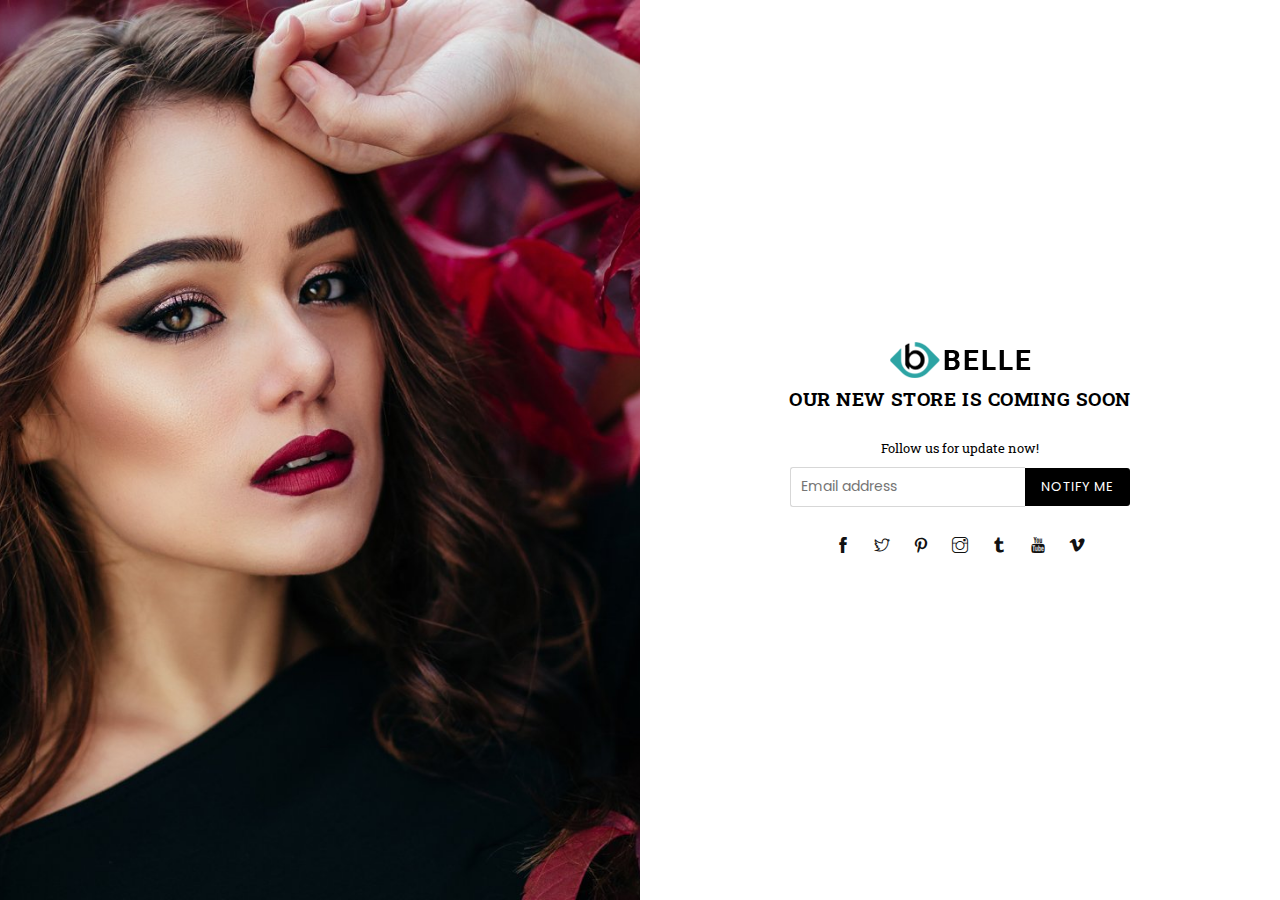
<file: coming-soon.html>
<!DOCTYPE html>
<html class="no-js" lang="en">

<!-- belle/coming-soon.html   11 Nov 2019 12:45:12 GMT -->
<head>
<meta http-equiv="Content-Type" content="text/html; charset=utf-8" />
<meta http-equiv="x-ua-compatible" content="ie=edge">
<title>Coming Soon &ndash; Belle Multipurpose Bootstrap 4 Template</title>
<meta name="description" content="description">
<meta name="viewport" content="width=device-width, initial-scale=1">
<!-- Favicon -->
<link rel="shortcut icon" href="assets/images/favicon.png" />
<!-- Plugins CSS -->
<link rel="stylesheet" href="assets/css/plugins.css">
<!-- Bootstap CSS -->
<link rel="stylesheet" href="assets/css/bootstrap.min.css">
<!-- Main Style CSS -->
<link rel="stylesheet" href="assets/css/style.css">
<link rel="stylesheet" href="assets/css/responsive.css">
</head>
<body class="page-template template-password belle">
<div class="pageWrapper">

    <!--Body Content-->
    <div id="page-content" class="shopify-section">        
        <div class="password-table">
            <div class="password-cell"></div>
            <div class="password-page password-cell	text-center">
                <div class="password-main text-center" role="main">
                    <div class="password-main__inner"> 
                        <!-- main content -->
                        <a href="index.html" class="site-header__logo-image">
                        	<img src="assets/images/logo.svg" alt="" />
                         </a>
                        <h2 class="password__title"><b>Our new store is coming soon</b></h2>
                        <form method="post" action="#" id="contact_form" accept-charset="UTF-8" class="contact-form">
                          <p class="password__form-heading h4"> Follow us for update now! </p>
                          <div class="input-group password__input-group">
                            <input type="email" name="contact[email]" id="Email" class="input-group__field" placeholder="Email address">
                            <span class="input-group__btn">
                            <button type="submit" name="commit" class="btn"> <span>Notify me</span> </button>
                            </span> </div>
                        </form>
                        <div class="password-social-sharing">
                        	<div class="social-sharing">
                          		<ul class="list--inline site-footer__social-icons social-icons">
                                    <li><a class="social-icons__link" href="#" target="_blank" title="Belle Multipurpose Bootstrap 4 Template on Facebook"><i class="icon icon-facebook"></i></a></li>
                                    <li><a class="social-icons__link" href="#" target="_blank" title="Belle Multipurpose Bootstrap 4 Template on Twitter"><i class="icon icon-twitter"></i> <span class="icon__fallback-text">Twitter</span></a></li>
                                    <li><a class="social-icons__link" href="#" target="_blank" title="Belle Multipurpose Bootstrap 4 Template on Pinterest"><i class="icon icon-pinterest"></i> <span class="icon__fallback-text">Pinterest</span></a></li>
                                    <li><a class="social-icons__link" href="#" target="_blank" title="Belle Multipurpose Bootstrap 4 Template on Instagram"><i class="icon icon-instagram"></i> <span class="icon__fallback-text">Instagram</span></a></li>
                                    <li><a class="social-icons__link" href="#" target="_blank" title="Belle Multipurpose Bootstrap 4 Template on Tumblr"><i class="icon icon-tumblr-alt"></i> <span class="icon__fallback-text">Tumblr</span></a></li>
                                    <li><a class="social-icons__link" href="#" target="_blank" title="Belle Multipurpose Bootstrap 4 Template on YouTube"><i class="icon icon-youtube"></i> <span class="icon__fallback-text">YouTube</span></a></li>
                                    <li><a class="social-icons__link" href="#" target="_blank" title="Belle Multipurpose Bootstrap 4 Template on Vimeo"><i class="icon icon-vimeo-alt"></i> <span class="icon__fallback-text">Vimeo</span></a></li>
                                </ul>
                          	</div>
                    	</div>
                    
                    <!-- content end--> 
                    
                    </div>
            	</div>
                <div id="LoginModal" class="modal">
              <div class="modal__inner">
                <div class="modal__centered password-modal__content page-width text-center">
                  <p class="password__form-heading h4">Enter store using password</p>
                  <form method="post" action="http://annimexweb.com/password" id="login_form" accept-charset="UTF-8" class="storefront-password-form">
                    <input type="hidden" name="form_type" value="storefront_password">
                    <input type="hidden" name="utf8" value="✓">
                    <label class="label--hidden">Password</label>
                    <div class="input-group password__input-group">
                      <input type="password" name="password" id="Password" class="input-group__field input--content-color" placeholder="Your password">
                      <span class="input-group__btn">
                      <button type="submit" name="commit" class="btn btn--narrow">Enter</button>
                      </span> </div>
                  </form>
                  <p>Are you the store owner? <a href="http://annimexweb.com/admin" class="text-link">Log in here</a></p>
                </div>
              </div>
              <button type="button" class="modal__close js-modal-close text-link"> <i class="anm anm-times-l"></i> <span class="icon__fallback-text">"Close (esc)"</span> </button>
            </div>
            </div>
        </div>

    </div>
    <!--End Body Content-->
    
</div>
</body>

<!-- belle/coming-soon.html   11 Nov 2019 12:45:12 GMT -->
</html>
</file>
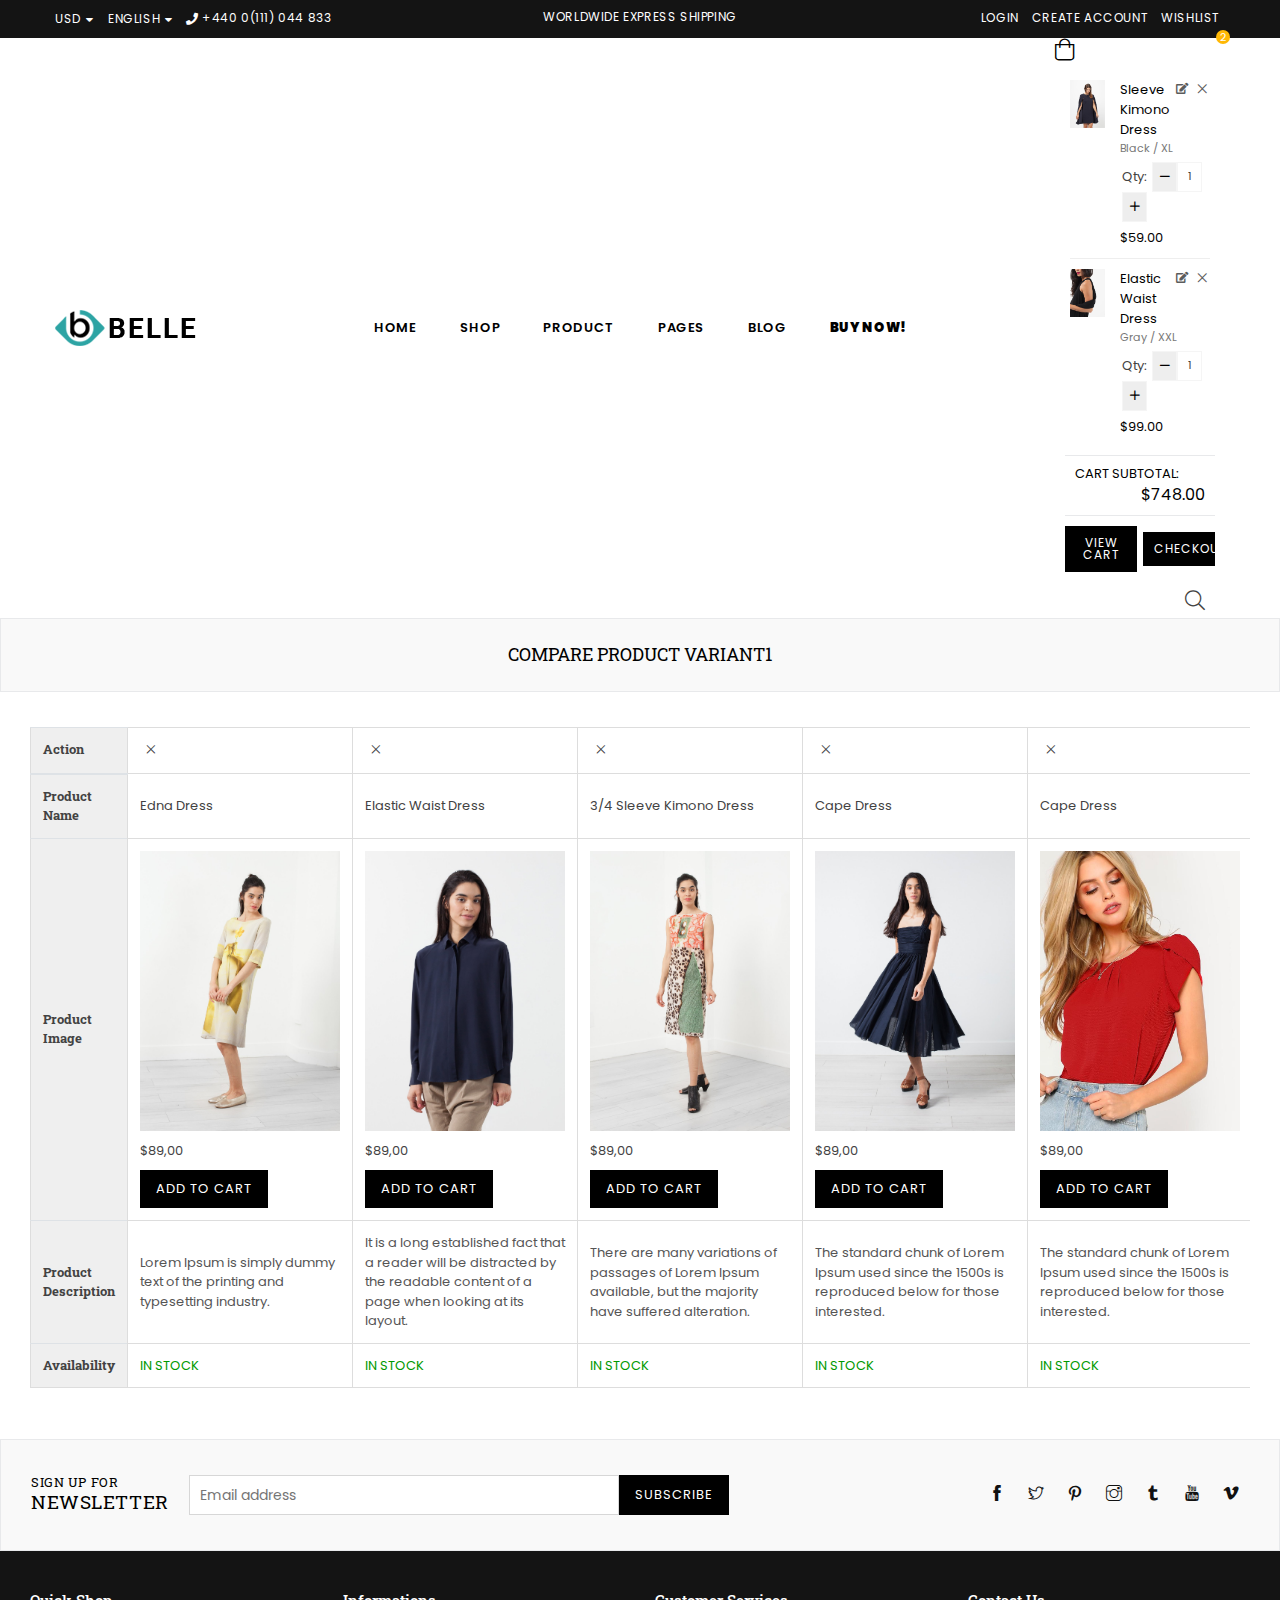
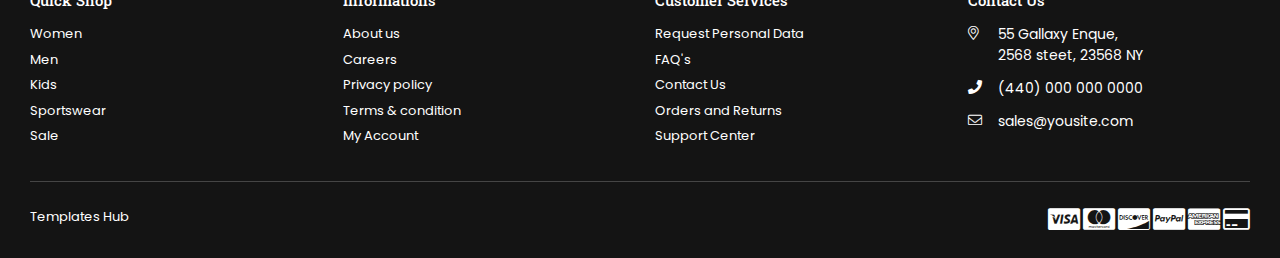
<file: compare-variant1.html>
<!DOCTYPE html>
<html class="no-js" lang="en">

<!-- belle/compare-variant1.html   11 Nov 2019 12:44:33 GMT -->
<head>
<meta http-equiv="Content-Type" content="text/html; charset=utf-8" />
<meta http-equiv="x-ua-compatible" content="ie=edge">
<title>Compare Product &ndash; Belle Multipurpose Bootstrap 4 Template</title>
<meta name="description" content="description">
<meta name="viewport" content="width=device-width, initial-scale=1">
<!-- Favicon -->
<link rel="shortcut icon" href="assets/images/favicon.png" />
<!-- Plugins CSS -->
<link rel="stylesheet" href="assets/css/plugins.css">
<!-- Bootstap CSS -->
<link rel="stylesheet" href="assets/css/bootstrap.min.css">
<!-- Main Style CSS -->
<link rel="stylesheet" href="assets/css/style.css">
<link rel="stylesheet" href="assets/css/responsive.css">
</head>
<body class="page-template belle">
<div class="pageWrapper">
	<!--Search Form Drawer-->
	<div class="search">
        <div class="search__form">
            <form class="search-bar__form" action="#">
                <button class="go-btn search__button" type="submit"><i class="icon anm anm-search-l"></i></button>
                <input class="search__input" type="search" name="q" value="" placeholder="Search entire store..." aria-label="Search" autocomplete="off">
            </form>
            <button type="button" class="search-trigger close-btn"><i class="icon anm anm-times-l"></i></button>
        </div>
    </div>
    <!--End Search Form Drawer-->
    <!--Top Header-->
    <div class="top-header">
        <div class="container-fluid">
            <div class="row">
            	<div class="col-10 col-sm-8 col-md-5 col-lg-4">
                    <div class="currency-picker">
                        <span class="selected-currency">USD</span>
                        <ul id="currencies">
                            <li data-currency="INR" class="">INR</li>
                            <li data-currency="GBP" class="">GBP</li>
                            <li data-currency="CAD" class="">CAD</li>
                            <li data-currency="USD" class="selected">USD</li>
                            <li data-currency="AUD" class="">AUD</li>
                            <li data-currency="EUR" class="">EUR</li>
                            <li data-currency="JPY" class="">JPY</li>
                        </ul>
                    </div>
                    <div class="language-dropdown">
                        <span class="language-dd">English</span>
                        <ul id="language">
                            <li class="">German</li>
                            <li class="">French</li>
                        </ul>
                    </div>
                    <p class="phone-no"><i class="anm anm-phone-s"></i> +440 0(111) 044 833</p>
                </div>
                <div class="col-sm-4 col-md-4 col-lg-4 d-none d-lg-none d-md-block d-lg-block">
                	<div class="text-center"><p class="top-header_middle-text"> Worldwide Express Shipping</p></div>
                </div>
                <div class="col-2 col-sm-4 col-md-3 col-lg-4 text-right">
                	<span class="user-menu d-block d-lg-none"><i class="anm anm-user-al" aria-hidden="true"></i></span>
                    <ul class="customer-links list-inline">
                        <li><a href="login.html">Login</a></li>
                        <li><a href="register.html">Create Account</a></li>
                        <li><a href="wishlist.html">Wishlist</a></li>
                    </ul>
                </div>
            </div>
        </div>
    </div>
    <!--End Top Header-->
    <!--Header-->
    <div class="header-wrap animated d-flex">
    	<div class="container-fluid">        
            <div class="row align-items-center">
            	<!--Desktop Logo-->
                <div class="logo col-md-2 col-lg-2 d-none d-lg-block">
                    <a href="index.html">
                    	<img src="assets/images/logo.svg" alt="Belle Multipurpose Html Template" title="Belle Multipurpose Html Template" />
                    </a>
                </div>
                <!--End Desktop Logo-->
                <div class="col-2 col-sm-3 col-md-3 col-lg-8">
                	<div class="d-block d-lg-none">
                        <button type="button" class="btn--link site-header__menu js-mobile-nav-toggle mobile-nav--open">
                        	<i class="icon anm anm-times-l"></i>
                            <i class="anm anm-bars-r"></i>
                        </button>
                    </div>
                	<!--Desktop Menu-->
                	<nav class="grid__item" id="AccessibleNav"><!-- for mobile -->
                        <ul id="siteNav" class="site-nav medium center hidearrow">
                            <li class="lvl1 parent megamenu"><a href="#">Home <i class="anm anm-angle-down-l"></i></a>
                                <div class="megamenu style1">
                                    <ul class="grid mmWrapper">
                                        <li class="grid__item large-up--one-whole">
                                            <ul class="grid">
                                                <li class="grid__item lvl-1 col-md-3 col-lg-3"><a href="#" class="site-nav lvl-1">Home Group 1</a>
                                                    <ul class="subLinks">
                                                      <li class="lvl-2"><a href="index.html" class="site-nav lvl-2">Home 1 - Classic</a></li>
                                                      <li class="lvl-2"><a href="home2-default.html" class="site-nav lvl-2">Home 2 - Default</a></li>
                                                      <li class="lvl-2"><a href="home15-funiture.html" class="site-nav lvl-2">Home 15 - Furniture <span class="lbl nm_label1">New</span></a></li>
                                                      <li class="lvl-2"><a href="home3-boxed.html" class="site-nav lvl-2">Home 3 - Boxed</a></li>
                                                      <li class="lvl-2"><a href="home4-fullwidth.html" class="site-nav lvl-2">Home 4 - Fullwidth</a></li>
                                                      <li class="lvl-2"><a href="home5-cosmetic.html" class="site-nav lvl-2">Home 5 - Cosmetic</a></li>
                                                      <li class="lvl-2"><a href="home6-modern.html" class="site-nav lvl-2">Home 6 - Modern</a></li>
                                                      <li class="lvl-2"><a href="home7-shoes.html" class="site-nav lvl-2">Home 7 - Shoes</a></li>
                                                    </ul>
                                                  </li>
                                                <li class="grid__item lvl-1 col-md-3 col-lg-3"><a href="#" class="site-nav lvl-1">Home Group 2</a>
                                                    <ul class="subLinks">
                                                        <li class="lvl-2"><a href="home8-jewellery.html" class="site-nav lvl-2">Home 8 - Jewellery</a></li>
                                                        <li class="lvl-2"><a href="home9-parallax.html" class="site-nav lvl-2">Home 9 - Parallax</a></li>
                                                        <li class="lvl-2"><a href="home10-minimal.html" class="site-nav lvl-2">Home 10 - Minimal</a></li>
                                                        <li class="lvl-2"><a href="home11-grid.html" class="site-nav lvl-2">Home 11 - Grid</a></li>
                                                        <li class="lvl-2"><a href="home12-category.html" class="site-nav lvl-2">Home 12 - Category</a></li>
                                                        <li class="lvl-2"><a href="home13-auto-parts.html" class="site-nav lvl-2">Home 13 - Auto Parts</a></li>
                                                        <li class="lvl-2"><a href="home14-bags.html" class="site-nav lvl-2">Home 14 - Bags <span class="lbl nm_label1">New</span></a></li>
                                                    </ul>
                                                </li>
                                                <li class="grid__item lvl-1 col-md-3 col-lg-3"><a href="#" class="site-nav lvl-1">New Sections</a>
                                                    <ul class="subLinks">
                                                        <li class="lvl-2"><a href="home11-grid.html" class="site-nav lvl-2">Image Gallery</a></li>
                                                        <li class="lvl-2"><a href="home5-cosmetic.html" class="site-nav lvl-2">Featured Product</a></li>
                                                        <li class="lvl-2"><a href="home7-shoes.html" class="site-nav lvl-2">Columns with Items</a></li>
                                                        <li class="lvl-2"><a href="home6-modern.html" class="site-nav lvl-2">Text columns with images</a></li>
                                                        <li class="lvl-2"><a href="home2-default.html" class="site-nav lvl-2">Products Carousel</a></li>
                                                        <li class="lvl-2"><a href="home9-parallax.html" class="site-nav lvl-2">Parallax Banner</a></li>
                                                    </ul>
                                                </li>
                                                <li class="grid__item lvl-1 col-md-3 col-lg-3"><a href="#" class="site-nav lvl-1">New Features</a>
                                                    <ul class="subLinks">
                                                        <li class="lvl-2"><a href="home13-auto-parts.html" class="site-nav lvl-2">Top Information Bar <span class="lbl nm_label1">New</span></a></li>
                                                        <li class="lvl-2"><a href="#" class="site-nav lvl-2">Age Varification <span class="lbl nm_label1">New</span></a></li>
                                                        <li class="lvl-2"><a href="#" class="site-nav lvl-2">Footer Blocks</a></li>
                                                        <li class="lvl-2"><a href="#" class="site-nav lvl-2">2 New Megamenu style</a></li>
                                                        <li class="lvl-2"><a href="#" class="site-nav lvl-2">Show Total Savings <span class="lbl nm_label3">Hot</span></a></li>
                                                        <li class="lvl-2"><a href="#" class="site-nav lvl-2">New Custom Icons</a></li>
                                                        <li class="lvl-2"><a href="#" class="site-nav lvl-2">Auto Currency</a></li>
                                                    </ul>
                                                </li>
                                            </ul>
                                        </li>
                                    </ul>
                                </div>
                            </li>
                            <li class="lvl1 parent megamenu"><a href="#">Shop <i class="anm anm-angle-down-l"></i></a>
                            	<div class="megamenu style4">
                                    <ul class="grid grid--uniform mmWrapper">
                                    	<li class="grid__item lvl-1 col-md-3 col-lg-3"><a href="#" class="site-nav lvl-1">Shop Pages</a>
                                            <ul class="subLinks">
                                                <li class="lvl-2"><a href="shop-left-sidebar.html" class="site-nav lvl-2">Left Sidebar</a></li>
                                                <li class="lvl-2"><a href="shop-right-sidebar.html" class="site-nav lvl-2">Right Sidebar</a></li>
                                                <li class="lvl-2"><a href="shop-fullwidth.html" class="site-nav lvl-2">Fullwidth</a></li>
                                                <li class="lvl-2"><a href="shop-grid-3.html" class="site-nav lvl-2">3 items per row</a></li>
                                                <li class="lvl-2"><a href="shop-grid-4.html" class="site-nav lvl-2">4 items per row</a></li>
                                                <li class="lvl-2"><a href="shop-grid-5.html" class="site-nav lvl-2">5 items per row</a></li>
                                                <li class="lvl-2"><a href="shop-grid-6.html" class="site-nav lvl-2">6 items per row</a></li>
                                                <li class="lvl-2"><a href="shop-grid-7.html" class="site-nav lvl-2">7 items per row</a></li>
                                                <li class="lvl-2"><a href="shop-listview.html" class="site-nav lvl-2">Product Listview</a></li>
                                            </ul>
                                      	</li>
                                      	<li class="grid__item lvl-1 col-md-3 col-lg-3"><a href="#" class="site-nav lvl-1">Shop Features</a>
                                            <ul class="subLinks">
                                                <li class="lvl-2"><a href="shop-left-sidebar.html" class="site-nav lvl-2">Product Countdown <span class="lbl nm_label3">Hot</span></a></li>
                                                <li class="lvl-2"><a href="shop-right-sidebar.html" class="site-nav lvl-2">Infinite Scrolling</a></li>
                                                <li class="lvl-2"><a href="shop-grid-3.html" class="site-nav lvl-2">Pagination - Classic</a></li>
                                                <li class="lvl-2"><a href="shop-grid-6.html" class="site-nav lvl-2">Pagination - Load More</a></li>
                                                <li class="lvl-2"><a href="product-labels.html" class="site-nav lvl-2">Dynamic Product Labels</a></li>
                                                <li class="lvl-2"><a href="product-swatches-style.html" class="site-nav lvl-2">Product Swatches <span class="lbl nm_label2">Sale</span></a></li>
                                                <li class="lvl-2"><a href="product-hover-info.html" class="site-nav lvl-2">Product Hover Info</a></li>
                                                <li class="lvl-2"><a href="shop-grid-3.html" class="site-nav lvl-2">Product Reviews</a></li>
                                                <li class="lvl-2"><a href="shop-left-sidebar.html" class="site-nav lvl-2">Discount Label <span class="lbl nm_label1">New</span></a></li>
                                            </ul>
                                      	</li>
                                        <li class="grid__item lvl-1 col-md-6 col-lg-6">
                                        	<a href="#"><img src="assets/images/megamenu-bg1.jpg" alt="" title="" /></a>
                                        </li>
                                    </ul>
                              	</div>
                            </li>
                        <li class="lvl1 parent megamenu"><a href="#">Product <i class="anm anm-angle-down-l"></i></a>
                        	<div class="megamenu style2">
                                <ul class="grid mmWrapper">
                                    <li class="grid__item one-whole">
                                        <ul class="grid">
                                            <li class="grid__item lvl-1 col-md-3 col-lg-3"><a href="#" class="site-nav lvl-1">Product Page</a>
                                                <ul class="subLinks">
                                                    <li class="lvl-2"><a href="product-layout-1.html" class="site-nav lvl-2">Product Layout 1</a></li>
                                                    <li class="lvl-2"><a href="product-layout-2.html" class="site-nav lvl-2">Product Layout 2</a></li>
                                                    <li class="lvl-2"><a href="product-layout-3.html" class="site-nav lvl-2">Product Layout 3</a></li>
                                                    <li class="lvl-2"><a href="product-with-left-thumbs.html" class="site-nav lvl-2">Product With Left Thumbs</a></li>
                                                    <li class="lvl-2"><a href="product-with-right-thumbs.html" class="site-nav lvl-2">Product With Right Thumbs</a></li>
                                                    <li class="lvl-2"><a href="product-with-bottom-thumbs.html" class="site-nav lvl-2">Product With Bottom Thumbs</a></li>
                                                </ul>
                                            </li>
                                            <li class="grid__item lvl-1 col-md-3 col-lg-3"><a href="#" class="site-nav lvl-1">Product Features</a>
                                                    <ul class="subLinks">
                                                      <li class="lvl-2"><a href="short-description.html" class="site-nav lvl-2">Short Description</a></li>
                                                      <li class="lvl-2"><a href="product-countdown.html" class="site-nav lvl-2">Product Countdown</a></li>
                                                      <li class="lvl-2"><a href="product-video.html" class="site-nav lvl-2">Product Video</a></li>
                                                      <li class="lvl-2"><a href="product-quantity-message.html" class="site-nav lvl-2">Product Quantity Message</a></li>
                                                      <li class="lvl-2"><a href="product-visitor-sold-count.html" class="site-nav lvl-2">Product Visitor/Sold Count <span class="lbl nm_label3">Hot</span></a></li>
                                                      <li class="lvl-2"><a href="product-zoom-lightbox.html" class="site-nav lvl-2">Product Zoom/Lightbox <span class="lbl nm_label1">New</span></a></li>
                                                    </ul>
                                                  </li>
                                            <li class="grid__item lvl-1 col-md-3 col-lg-3"><a href="#" class="site-nav lvl-1">Product Features</a>
                                                    <ul class="subLinks">
                                                      <li class="lvl-2"><a href="product-with-variant-image.html" class="site-nav lvl-2">Product with Variant Image</a></li>
                                                      <li class="lvl-2"><a href="product-with-color-swatch.html" class="site-nav lvl-2">Product with Color Swatch</a></li>
                                                      <li class="lvl-2"><a href="product-with-image-swatch.html" class="site-nav lvl-2">Product with Image Swatch</a></li>
                                                      <li class="lvl-2"><a href="product-with-dropdown.html" class="site-nav lvl-2">Product with Dropdown</a></li>
                                                      <li class="lvl-2"><a href="product-with-rounded-square.html" class="site-nav lvl-2">Product with Rounded Square</a></li>
                                                      <li class="lvl-2"><a href="swatches-style.html" class="site-nav lvl-2">Product Swatches All Style</a></li>
                                                    </ul>
                                                </li>
                                                <li class="grid__item lvl-1 col-md-3 col-lg-3"><a href="#" class="site-nav lvl-1">Product Features</a>
                                                    <ul class="subLinks">
                                                      <li class="lvl-2"><a href="product-accordion.html" class="site-nav lvl-2">Product Accordion</a></li>
                                                      <li class="lvl-2"><a href="product-pre-orders.html" class="site-nav lvl-2">Product Pre-orders <span class="lbl nm_label1">New</span></a></li>
                                                      <li class="lvl-2"><a href="product-labels-detail.html" class="site-nav lvl-2">Product Labels</a></li>
                                                      <li class="lvl-2"><a href="product-discount.html" class="site-nav lvl-2">Product Discount In %</a></li>
                                                      <li class="lvl-2"><a href="product-shipping-message.html" class="site-nav lvl-2">Product Shipping Message</a></li>
                                                      <li class="lvl-2"><a href="size-guide.html" class="site-nav lvl-2">Size Guide <span class="lbl nm_label1">New</span></a></li>
                                                    </ul>
                                                </li>
                                        </ul>
                                    </li>
                                  	<li class="grid__item large-up--one-whole imageCol"><a href="#"><img src="assets/images/megamenu-bg2.jpg" alt=""></a></li>
                                </ul>
                          	</div>
                        </li>
                        <li class="lvl1 parent dropdown"><a href="#">Pages <i class="anm anm-angle-down-l"></i></a>
                          <ul class="dropdown">
                          	<li><a href="cart-variant1.html" class="site-nav">Cart Page <i class="anm anm-angle-right-l"></i></a>
                                <ul class="dropdown">
                                    <li><a href="cart-variant1.html" class="site-nav">Cart Variant1</a></li>
                                    <li><a href="cart-variant2.html" class="site-nav">Cart Variant2</a></li>
                                 </ul>
                            </li>
                            <li><a href="compare-variant1.html" class="site-nav">Compare Product <i class="anm anm-angle-right-l"></i></a>
                                <ul class="dropdown">
                                    <li><a href="compare-variant1.html" class="site-nav">Compare Variant1</a></li>
                                    <li><a href="compare-variant2.html" class="site-nav">Compare Variant2</a></li>
                                 </ul>
                            </li>
							<li><a href="checkout.html" class="site-nav">Checkout</a></li>
                            <li><a href="about-us.html" class="site-nav">About Us <span class="lbl nm_label1">New</span> </a></li>
                            <li><a href="contact-us.html" class="site-nav">Contact Us</a></li>
                            <li><a href="faqs.html" class="site-nav">FAQs</a></li>
                            <li><a href="lookbook1.html" class="site-nav">Lookbook<i class="anm anm-angle-right-l"></i></a>
                              <ul>
                                <li><a href="lookbook1.html" class="site-nav">Style 1</a></li>
                                <li><a href="lookbook2.html" class="site-nav">Style 2</a></li>
                              </ul>
                            </li>
                            <li><a href="404.html" class="site-nav">404</a></li>
                            <li><a href="coming-soon.html" class="site-nav">Coming soon <span class="lbl nm_label1">New</span> </a></li>
                          </ul>
                        </li>
                        <li class="lvl1 parent dropdown"><a href="#">Blog <i class="anm anm-angle-down-l"></i></a>
                          <ul class="dropdown">
                            <li><a href="blog-left-sidebar.html" class="site-nav">Left Sidebar</a></li>
                            <li><a href="blog-right-sidebar.html" class="site-nav">Right Sidebar</a></li>
                            <li><a href="blog-fullwidth.html" class="site-nav">Fullwidth</a></li>
                            <li><a href="blog-grid-view.html" class="site-nav">Gridview</a></li>
                            <li><a href="blog-article.html" class="site-nav">Article</a></li>
                          </ul>
                        </li>
                        <li class="lvl1"><a href="#"><b>Buy Now!</b></a></li>
                      </ul>
                    </nav>
                    <!--End Desktop Menu-->
                </div>
                <div class="col-6 col-sm-6 col-md-6 col-lg-2 d-block d-lg-none mobile-logo">
                	<div class="logo">
                        <a href="index.html">
                            <img src="assets/images/logo.svg" alt="Belle Multipurpose Html Template" title="Belle Multipurpose Html Template" />
                        </a>
                    </div>
                </div>
                <div class="col-4 col-sm-3 col-md-3 col-lg-2">
                	<div class="site-cart">
                    	<a href="#;" class="site-header__cart" title="Cart">
                        	<i class="icon anm anm-bag-l"></i>
                            <span id="CartCount" class="site-header__cart-count" data-cart-render="item_count">2</span>
                        </a>
                        <!--Minicart Popup-->
                        <div id="header-cart" class="block block-cart">
                            <ul class="mini-products-list">
                                <li class="item">
                                    <a class="product-image" href="#">
                                        <img src="assets/images/product-images/cape-dress-1.jpg" alt="3/4 Sleeve Kimono Dress" title="" />
                                    </a>
                                    <div class="product-details">
                                        <a href="#" class="remove"><i class="anm anm-times-l" aria-hidden="true"></i></a>
                                        <a href="#" class="edit-i remove"><i class="anm anm-edit" aria-hidden="true"></i></a>
                                        <a class="pName" href="cart.html">Sleeve Kimono Dress</a>
                                        <div class="variant-cart">Black / XL</div>
                                        <div class="wrapQtyBtn">
                                            <div class="qtyField">
                                                <span class="label">Qty:</span>
                                                <a class="qtyBtn minus" href="javascript:void(0);"><i class="fa anm anm-minus-r" aria-hidden="true"></i></a>
                                                <input type="text" id="Quantity" name="quantity" value="1" class="product-form__input qty">
                                                <a class="qtyBtn plus" href="javascript:void(0);"><i class="fa anm anm-plus-r" aria-hidden="true"></i></a>
                                            </div>
                                        </div>
                                        <div class="priceRow">
                                            <div class="product-price">
                                                <span class="money">$59.00</span>
                                            </div>
                                         </div>
                                    </div>
                                </li>
                                <li class="item">
                                    <a class="product-image" href="#">
                                        <img src="assets/images/product-images/cape-dress-2.jpg" alt="Elastic Waist Dress - Black / Small" title="" />
                                    </a>
                                    <div class="product-details">
                                        <a href="#" class="remove"><i class="anm anm-times-l" aria-hidden="true"></i></a>
                                        <a href="#" class="edit-i remove"><i class="anm anm-edit" aria-hidden="true"></i></a>
                                        <a class="pName" href="cart.html">Elastic Waist Dress</a>
                                        <div class="variant-cart">Gray / XXL</div>
                                        <div class="wrapQtyBtn">
                                            <div class="qtyField">
                                                <span class="label">Qty:</span>
                                                <a class="qtyBtn minus" href="javascript:void(0);"><i class="fa anm anm-minus-r" aria-hidden="true"></i></a>
                                                <input type="text" id="Quantity" name="quantity" value="1" class="product-form__input qty">
                                                <a class="qtyBtn plus" href="javascript:void(0);"><i class="fa anm anm-plus-r" aria-hidden="true"></i></a>
                                            </div>
                                        </div>
                                        <div class="priceRow">
                                            <div class="product-price">
                                                <span class="money">$99.00</span>
                                            </div>
                                        </div>
                                    </div>
                                </li>
                            </ul>
                            <div class="total">
                                <div class="total-in">
                                    <span class="label">Cart Subtotal:</span><span class="product-price"><span class="money">$748.00</span></span>
                                </div>
                                 <div class="buttonSet text-center">
                                    <a href="cart.html" class="btn btn-secondary btn--small">View Cart</a>
                                    <a href="checkout.html" class="btn btn-secondary btn--small">Checkout</a>
                                </div>
                            </div>
                        </div>
                        <!--End Minicart Popup-->
                    </div>
                    <div class="site-header__search">
                    	<button type="button" class="search-trigger"><i class="icon anm anm-search-l"></i></button>
                    </div>
                </div>
        	</div>
        </div>
    </div>
    <!--End Header-->
    <!--Mobile Menu-->
    <div class="mobile-nav-wrapper" role="navigation">
		<div class="closemobileMenu"><i class="icon anm anm-times-l pull-right"></i> Close Menu</div>
        <ul id="MobileNav" class="mobile-nav">
        	<li class="lvl1 parent megamenu"><a href="index.html">Home <i class="anm anm-plus-l"></i></a>
          <ul>
            <li><a href="#" class="site-nav">Home Group 1<i class="anm anm-plus-l"></i></a>
              <ul>
                <li><a href="index.html" class="site-nav">Home 1 - Classic</a></li>
                <li><a href="home2-default.html" class="site-nav">Home 2 - Default</a></li>
                <li><a href="home15-funiture.html" class="site-nav">Home 15 - Furniture </a></li>
                <li><a href="home3-boxed.html" class="site-nav">Home 3 - Boxed</a></li>
                <li><a href="home4-fullwidth.html" class="site-nav">Home 4 - Fullwidth</a></li>
                <li><a href="home5-cosmetic.html" class="site-nav">Home 5 - Cosmetic</a></li>
                <li><a href="home6-modern.html" class="site-nav">Home 6 - Modern</a></li>
                <li><a href="home7-shoes.html" class="site-nav last">Home 7 - Shoes</a></li>
              </ul>
            </li>
            <li><a href="#" class="site-nav">Home Group 2<i class="anm anm-plus-l"></i></a>
              <ul>
                <li><a href="home8-jewellery.html" class="site-nav">Home 8 - Jewellery</a></li>
                <li><a href="home9-parallax.html" class="site-nav">Home 9 - Parallax</a></li>
                <li><a href="home10-minimal.html" class="site-nav">Home 10 - Minimal</a></li>
                <li><a href="home11-grid.html" class="site-nav">Home 11 - Grid</a></li>
                <li><a href="home12-category.html" class="site-nav">Home 12 - Category</a></li>
                <li><a href="home13-auto-parts.html" class="site-nav">Home 13 - Auto Parts</a></li>
                <li><a href="home14-bags.html" class="site-nav last">Home 14 - Bags</a></li>
              </ul>
            </li>
            <li><a href="#" class="site-nav">New Sections<i class="anm anm-plus-l"></i></a>
              <ul>
                <li><a href="home11-grid.html" class="site-nav">Image Gallery</a></li>
                <li><a href="home5-cosmetic.html" class="site-nav">Featured Product</a></li>
                <li><a href="home7-shoes.html" class="site-nav">Columns with Items</a></li>
                <li><a href="home6-modern.html" class="site-nav">Text columns with images</a></li>
                <li><a href="home2-default.html" class="site-nav">Products Carousel</a></li>
                <li><a href="home9-parallax.html" class="site-nav last">Parallax Banner</a></li>
              </ul>
            </li>
            <li><a href="#" class="site-nav">New Features<i class="anm anm-plus-l"></i></a>
              <ul>
                <li><a href="home13-auto-parts.html" class="site-nav">Top Information Bar </a></li>
                <li><a href="#" class="site-nav">Age Varification </a></li>
                <li><a href="#" class="site-nav">Footer Blocks</a></li>
                <li><a href="#" class="site-nav">2 New Megamenu style</a></li>
                <li><a href="#" class="site-nav">Show Total Savings </a></li>
                <li><a href="#" class="site-nav">New Custom Icons</a></li>
                <li><a href="#" class="site-nav last">Auto Currency</a></li>
              </ul>
            </li>
          </ul>
        </li>
        	<li class="lvl1 parent megamenu"><a href="#">Shop <i class="anm anm-plus-l"></i></a>
          <ul>
            <li><a href="#" class="site-nav">Shop Pages<i class="anm anm-plus-l"></i></a>
              <ul>
                <li><a href="shop-left-sidebar.html" class="site-nav">Left Sidebar</a></li>
                <li><a href="shop-right-sidebar.html" class="site-nav">Right Sidebar</a></li>
                <li><a href="shop-fullwidth.html" class="site-nav">Fullwidth</a></li>
                <li><a href="shop-grid-3.html" class="site-nav">3 items per row</a></li>
                <li><a href="shop-grid-4.html" class="site-nav">4 items per row</a></li>
                <li><a href="shop-grid-5.html" class="site-nav">5 items per row</a></li>
                <li><a href="shop-grid-6.html" class="site-nav">6 items per row</a></li>
                <li><a href="shop-grid-7.html" class="site-nav">7 items per row</a></li>
                <li><a href="shop-listview.html" class="site-nav last">Product Listview</a></li>
              </ul>
            </li>
            <li><a href="#" class="site-nav">Shop Features<i class="anm anm-plus-l"></i></a>
              <ul>
                <li><a href="shop-left-sidebar.html" class="site-nav">Product Countdown </a></li>
                <li><a href="shop-right-sidebar.html" class="site-nav">Infinite Scrolling</a></li>

                <li><a href="shop-grid-3.html" class="site-nav">Pagination - Classic</a></li>
                <li><a href="shop-grid-6.html" class="site-nav">Pagination - Load More</a></li>
                <li><a href="product-labels.html" class="site-nav">Dynamic Product Labels</a></li>
                <li><a href="product-swatches-style.html" class="site-nav">Product Swatches </a></li>
                <li><a href="product-hover-info.html" class="site-nav">Product Hover Info</a></li>
                <li><a href="shop-grid-3.html" class="site-nav">Product Reviews</a></li>
                <li><a href="shop-left-sidebar.html" class="site-nav last">Discount Label </a></li>
              </ul>
            </li>
          </ul>
        </li>
        	<li class="lvl1 parent megamenu"><a href="product-layout-1.html">Product <i class="anm anm-plus-l"></i></a>
          <ul>
            <li><a href="product-layout-1.html" class="site-nav">Product Page<i class="anm anm-plus-l"></i></a>
              <ul>
                <li><a href="product-layout-1.html" class="site-nav">Product Layout 1</a></li>
                <li><a href="product-layout-2.html" class="site-nav">Product Layout 2</a></li>
                <li><a href="product-layout-3.html" class="site-nav">Product Layout 3</a></li>
                <li><a href="product-with-left-thumbs.html" class="site-nav">Product With Left Thumbs</a></li>
                <li><a href="product-with-right-thumbs.html" class="site-nav">Product With Right Thumbs</a></li>
                <li><a href="product-with-bottom-thumbs.html" class="site-nav last">Product With Bottom Thumbs</a></li>
              </ul>
            </li>
            <li><a href="short-description.html" class="site-nav">Product Features<i class="anm anm-plus-l"></i></a>
              <ul>
                <li><a href="short-description.html" class="site-nav">Short Description</a></li>
                <li><a href="product-countdown.html" class="site-nav">Product Countdown</a></li>
                <li><a href="product-video.html" class="site-nav">Product Video</a></li>
                <li><a href="product-quantity-message.html" class="site-nav">Product Quantity Message</a></li>
                <li><a href="product-visitor-sold-count.html" class="site-nav">Product Visitor/Sold Count </a></li>
                <li><a href="product-zoom-lightbox.html" class="site-nav last">Product Zoom/Lightbox </a></li>
              </ul>
            </li>
            <li><a href="#" class="site-nav">Product Features<i class="anm anm-plus-l"></i></a>
              <ul>
                <li><a href="product-with-variant-image.html" class="site-nav">Product with Variant Image</a></li>
                <li><a href="product-with-color-swatch.html" class="site-nav">Product with Color Swatch</a></li>
                <li><a href="product-with-image-swatch.html" class="site-nav">Product with Image Swatch</a></li>
                <li><a href="product-with-dropdown.html" class="site-nav">Product with Dropdown</a></li>
                <li><a href="product-with-rounded-square.html" class="site-nav">Product with Rounded Square</a></li>
                <li><a href="swatches-style.html" class="site-nav last">Product Swatches All Style</a></li>
              </ul>
            </li>
            <li><a href="#" class="site-nav">Product Features<i class="anm anm-plus-l"></i></a>
              <ul>
                <li><a href="product-accordion.html" class="site-nav">Product Accordion</a></li>
                <li><a href="product-pre-orders.html" class="site-nav">Product Pre-orders </a></li>
                <li><a href="product-labels-detail.html" class="site-nav">Product Labels</a></li>
                <li><a href="product-discount.html" class="site-nav">Product Discount In %</a></li>
                <li><a href="product-shipping-message.html" class="site-nav">Product Shipping Message</a></li>
                <li><a href="product-shipping-message.html" class="site-nav last">Size Guide </a></li>
              </ul>
            </li>
          </ul>
        </li>
        	<li class="lvl1 parent megamenu"><a href="about-us.html">Pages <i class="anm anm-plus-l"></i></a>
          <ul>
          	<li><a href="cart-variant1.html" class="site-nav">Cart Page <i class="anm anm-plus-l"></i></a>
                <ul class="dropdown">
                    <li><a href="cart-variant1.html" class="site-nav">Cart Variant1</a></li>
                    <li><a href="cart-variant2.html" class="site-nav">Cart Variant2</a></li>
                 </ul>
            </li>
            <li><a href="compare-variant1.html" class="site-nav">Compare Product <i class="anm anm-plus-l"></i></a>
                <ul class="dropdown">
                    <li><a href="compare-variant1.html" class="site-nav">Compare Variant1</a></li>
                    <li><a href="compare-variant2.html" class="site-nav">Compare Variant2</a></li>
                 </ul>
            </li>
            <li><a href="compare-variant1.html" class="site-nav">Compare Product <i class="anm anm-plus-l"></i></a>
                <ul class="dropdown">
                    <li><a href="compare-variant1.html" class="site-nav">Compare Variant1</a></li>
                    <li><a href="compare-variant2.html" class="site-nav">Compare Variant2</a></li>
                 </ul>
            </li>
			<li><a href="checkout.html" class="site-nav">Checkout</a></li>
            <li><a href="about-us.html" class="site-nav">About Us<span class="lbl nm_label1">New</span></a></li>
            <li><a href="contact-us.html" class="site-nav">Contact Us</a></li>
            <li><a href="faqs.html" class="site-nav">FAQs</a></li>
            <li><a href="lookbook1.html" class="site-nav">Lookbook<i class="anm anm-plus-l"></i></a>
              <ul>
                <li><a href="lookbook1.html" class="site-nav">Style 1</a></li>
                <li><a href="lookbook2.html" class="site-nav last">Style 2</a></li>
              </ul>
            </li>
            <li><a href="404.html" class="site-nav">404</a></li>
            <li><a href="coming-soon.html" class="site-nav">Coming soon<span class="lbl nm_label1">New</span></a></li>
          </ul>
        </li>
        	<li class="lvl1 parent megamenu"><a href="blog-left-sidebar.html">Blog <i class="anm anm-plus-l"></i></a>
          <ul>
            <li><a href="blog-left-sidebar.html" class="site-nav">Left Sidebar</a></li>
            <li><a href="blog-right-sidebar.html" class="site-nav">Right Sidebar</a></li>
            <li><a href="blog-fullwidth.html" class="site-nav">Fullwidth</a></li>
            <li><a href="blog-grid-view.html" class="site-nav">Gridview</a></li>
            <li><a href="blog-article.html" class="site-nav">Article</a></li>
          </ul>
        </li>
        	<li class="lvl1"><a href="#"><b>Buy Now!</b></a>
        </li>
      </ul>
	</div>
	<!--End Mobile Menu-->
    
    <!--Body Content-->
    <div id="page-content">
    	<!--Page Title-->
    	<div class="page section-header text-center">
			<div class="page-title">
        		<div class="wrapper"><h1 class="page-width">Compare Product variant1</h1></div>
      		</div>
		</div>
        <!--End Page Title-->
        
        <div class="container">
        	<div class="row">
                <div class="col-12 col-sm-12 col-md-12 col-lg-12 main-col">
                	<div class="compare-page">
                        <div class="table-wrapper table-responsive">
                            <table class="table">
                                <thead>
                                <tr class="th-compare">
                                    <th valign="middle">Action</th>
                                    <td valign="middle" class="item-row">
                                      <button type="button" class="remove-compare"><i class="anm anm-times-l" aria-hidden="true"></i></button>
                                    </td>
                                    <td class="item-row">
                                      <button type="button" class="remove-compare"><i class="anm anm-times-l" aria-hidden="true"></i></button>
                                    </td>
                                    <td class="item-row">
                                        <button type="button" class="remove-compare"><i class="anm anm-times-l" aria-hidden="true"></i></button>
                                    </td>
                                    <td class="item-row">
                                        <button type="button" class="remove-compare"><i class="anm anm-times-l" aria-hidden="true"></i></button>
                                    </td>
                                    <td class="item-row">
                                        <button type="button" class="remove-compare"><i class="anm anm-times-l" aria-hidden="true"></i></button>
                                    </td>
                                </tr>
                                </thead>
                                <tbody id="table-compare">
                                <tr>
                                    <th valign="middle" class="product-name">Product Name</th>
                                      <td valign="middle" class="grid-link__title">Edna Dress</td>
                                      <td class="grid-link__title">Elastic Waist Dress</td>
                                    <td class="grid-link__title">3/4 Sleeve Kimono Dress</td>
                                    <td class="grid-link__title">Cape Dress</td>
                                    <td class="grid-link__title">Cape Dress</td>
                                </tr>
                                <tr>
                                    <th valign="middle" class="product-name">Product Image</th>
                                    <td valign="middle" class="item-row"><img src="assets/images/product-images/product-image16.jpg" alt="" class="featured-image">
                                    <div class="product-price product_price"><span>$89,00</span></div>
                                        <form class="variants clearfix">
                                            <input type="hidden">
                                            <button title="Add to Cart" class="add-to-cart btn btn-solid">Add to Cart</button>
                                        </form>
                                        <p class="grid-link__title hidden">Cut Dress</p>
                                    </td>
                                    <td class="item-row"><img src="assets/images/product-images/product-image18.jpg" alt="" class="featured-image">
                                    <div class="product-price product_price"><span>$89,00</span></div>
                                        <form class="variants clearfix">
                                            <input type="hidden">
                                            <button title="Add to Cart" class="add-to-cart btn btn-solid">Add to Cart</button>
                                        </form>
                                        <p class="grid-link__title hidden">Cut Dress</p>
                                    </td>
                                    <td class="item-row"><img src="assets/images/product-images/product-image20.jpg" alt="" class="featured-image">
                                        <div class="product-price product_price"><span>$89,00</span></div>
                                        <form class="variants clearfix">
                                            <input type="hidden">
                                            <button title="Add to Cart" class="add-to-cart btn btn-solid">Add to Cart</button>
                                        </form>
                                        <p class="grid-link__title hidden">Cut Dress</p>
                                    </td>
                                    <td class="item-row"><img src="assets/images/product-images/product-image23.jpg" alt="" class="featured-image">
                                        <div class="product-price product_price"><span>$89,00</span></div>
                                        <form class="variants clearfix">
                                            <input type="hidden">
                                            <button title="Add to Cart" class="add-to-cart btn btn-solid">Add to Cart</button>
                                        </form>
                                        <p class="grid-link__title hidden">Cut Dress</p>
                                    </td>
                                    <td class="item-row"><img src="assets/images/product-images/product-image28.jpg" alt="" class="featured-image">
                                        <div class="product-price product_price"><span>$89,00</span></div>
                                        <form class="variants clearfix">
                                            <input type="hidden">
                                            <button title="Add to Cart" class="add-to-cart btn btn-solid">Add to Cart</button>
                                        </form>
                                        <p class="grid-link__title hidden">Cut Dress</p>
                                    </td>
                                </tr>
                                <tr>
                                    <th valign="middle" class="product-name">Product Description</th>
                                    <td valign="middle" class="item-row">
                                      <p class="description-compare">Lorem Ipsum is simply dummy text of the printing and typesetting industry.</p>
                                    </td>
                                    <td class="item-row">
                                      <p class="description-compare">It is a long established fact that a reader will be distracted by the readable content of a page when looking at its layout.</p>
                                    </td>
                                    <td class="item-row">
                                        <p class="description-compare">There are many variations of passages of Lorem Ipsum available, but the majority have suffered alteration.</p>
                                    </td>
                                    <td class="item-row">
                                        <p class="description-compare">The standard chunk of Lorem Ipsum used since the 1500s is reproduced below for those interested.</p>
                                    </td>
                                    <td class="item-row">
                                        <p class="description-compare">The standard chunk of Lorem Ipsum used since the 1500s is reproduced below for those interested.</p>
                                    </td>
                                </tr>
                                <tr>
                                    <th valign="middle" class="product-name">Availability</th>
                                    <td valign="middle" class="available-stock">
                                      <p>In stock</p>
                                    </td>
                                    <td class="available-stock">
                                      <p>In stock</p>
                                    </td>
                                    <td class="available-stock">
                                        <p>In stock</p>
                                    </td>
                                    <td class="available-stock">
                                        <p>In stock</p>
                                    </td>
                                    <td class="available-stock">
                                        <p>In stock</p>
                                    </td>
                                </tr>
                                </tbody>
                            </table>
                        </div>
                	</div>                  
               	</div>
            </div>
        </div>
        
    </div>
    <!--End Body Content-->
    
    <!--Footer-->
    <footer id="footer">
        <div class="newsletter-section">
            <div class="container">
                <div class="row">
                        <div class="col-12 col-sm-12 col-md-12 col-lg-7 w-100 d-flex justify-content-start align-items-center">
                            <div class="display-table">
                                <div class="display-table-cell footer-newsletter">
                                    <div class="section-header text-center">
                                        <label class="h2"><span>sign up for </span>newsletter</label>
                                    </div>
                                    <form action="#" method="post">
                                        <div class="input-group">
                                            <input type="email" class="input-group__field newsletter__input" name="EMAIL" value="" placeholder="Email address" required="">
                                            <span class="input-group__btn">
                                                <button type="submit" class="btn newsletter__submit" name="commit" id="Subscribe"><span class="newsletter__submit-text--large">Subscribe</span></button>
                                            </span>
                                        </div>
                                    </form>
                                </div>
                            </div>
                        </div>
                        <div class="col-12 col-sm-12 col-md-12 col-lg-5 d-flex justify-content-end align-items-center">
                            <div class="footer-social">
                                <ul class="list--inline site-footer__social-icons social-icons">
                                    <li><a class="social-icons__link" href="#" target="_blank" title="Belle Multipurpose Bootstrap 4 Template on Facebook"><i class="icon icon-facebook"></i></a></li>
                                    <li><a class="social-icons__link" href="#" target="_blank" title="Belle Multipurpose Bootstrap 4 Template on Twitter"><i class="icon icon-twitter"></i> <span class="icon__fallback-text">Twitter</span></a></li>
                                    <li><a class="social-icons__link" href="#" target="_blank" title="Belle Multipurpose Bootstrap 4 Template on Pinterest"><i class="icon icon-pinterest"></i> <span class="icon__fallback-text">Pinterest</span></a></li>
                                    <li><a class="social-icons__link" href="#" target="_blank" title="Belle Multipurpose Bootstrap 4 Template on Instagram"><i class="icon icon-instagram"></i> <span class="icon__fallback-text">Instagram</span></a></li>
                                    <li><a class="social-icons__link" href="#" target="_blank" title="Belle Multipurpose Bootstrap 4 Template on Tumblr"><i class="icon icon-tumblr-alt"></i> <span class="icon__fallback-text">Tumblr</span></a></li>
                                    <li><a class="social-icons__link" href="#" target="_blank" title="Belle Multipurpose Bootstrap 4 Template on YouTube"><i class="icon icon-youtube"></i> <span class="icon__fallback-text">YouTube</span></a></li>
                                    <li><a class="social-icons__link" href="#" target="_blank" title="Belle Multipurpose Bootstrap 4 Template on Vimeo"><i class="icon icon-vimeo-alt"></i> <span class="icon__fallback-text">Vimeo</span></a></li>
                                </ul>
                            </div>
                        </div>
                    </div>
            </div>    
        </div>
        <div class="site-footer">
        	<div class="container">
     			<!--Footer Links-->
            	<div class="footer-top">
                	<div class="row">
                    	<div class="col-12 col-sm-12 col-md-3 col-lg-3 footer-links">
                        	<h4 class="h4">Quick Shop</h4>
                            <ul>
                            	<li><a href="#">Women</a></li>
                                <li><a href="#">Men</a></li>
                                <li><a href="#">Kids</a></li>
                                <li><a href="#">Sportswear</a></li>
                                <li><a href="#">Sale</a></li>
                            </ul>
                        </div>
                        <div class="col-12 col-sm-12 col-md-3 col-lg-3 footer-links">
                        	<h4 class="h4">Informations</h4>
                            <ul>
                            	<li><a href="#">About us</a></li>
                                <li><a href="#">Careers</a></li>
                                <li><a href="#">Privacy policy</a></li>
                                <li><a href="#">Terms &amp; condition</a></li>
                                <li><a href="#">My Account</a></li>
                            </ul>
                        </div>
                        <div class="col-12 col-sm-12 col-md-3 col-lg-3 footer-links">
                        	<h4 class="h4">Customer Services</h4>
                            <ul>
                            	<li><a href="#">Request Personal Data</a></li>
                                <li><a href="#">FAQ's</a></li>
                                <li><a href="#">Contact Us</a></li>
                                <li><a href="#">Orders and Returns</a></li>
                                <li><a href="#">Support Center</a></li>
                            </ul>
                        </div>
                        <div class="col-12 col-sm-12 col-md-3 col-lg-3 contact-box">
                        	<h4 class="h4">Contact Us</h4>
                            <ul class="addressFooter">
                            	<li><i class="icon anm anm-map-marker-al"></i><p>55 Gallaxy Enque,<br>2568 steet, 23568 NY</p></li>
                                <li class="phone"><i class="icon anm anm-phone-s"></i><p>(440) 000 000 0000</p></li>
                                <li class="email"><i class="icon anm anm-envelope-l"></i><p>sales@yousite.com</p></li>
                            </ul>
                        </div>
                    </div>
                </div>
                <!--End Footer Links-->
                <hr>
                <div class="footer-bottom">
                	<div class="row">
                    	<!--Footer Copyright-->
	                	<div class="col-12 col-sm-12 col-md-6 col-lg-6 order-1 order-md-0 order-lg-0 order-sm-1 copyright text-sm-center text-md-left text-lg-left"><span></span> <a href="templateshub.net">Templates Hub</a></div>
                        <!--End Footer Copyright-->
                        <!--Footer Payment Icon-->
                        <div class="col-12 col-sm-12 col-md-6 col-lg-6 order-0 order-md-1 order-lg-1 order-sm-0 payment-icons text-right text-md-center">
                        	<ul class="payment-icons list--inline">
                        		<li><i class="icon fa fa-cc-visa" aria-hidden="true"></i></li>
                                <li><i class="icon fa fa-cc-mastercard" aria-hidden="true"></i></li>
                                <li><i class="icon fa fa-cc-discover" aria-hidden="true"></i></li>
                                <li><i class="icon fa fa-cc-paypal" aria-hidden="true"></i></li>
                                <li><i class="icon fa fa-cc-amex" aria-hidden="true"></i></li>
                                <li><i class="icon fa fa-credit-card" aria-hidden="true"></i></li>
                            </ul>
                        </div>
                        <!--End Footer Payment Icon-->
                    </div>
                </div>
            </div>
        </div>
    </footer>
    <!--End Footer-->
    <!--Scoll Top-->
    <span id="site-scroll"><i class="icon anm anm-angle-up-r"></i></span>
    <!--End Scoll Top-->
    
     <!-- Including Jquery -->
     <script src="assets/js/vendor/jquery-3.3.1.min.js"></script>
     <script src="assets/js/vendor/jquery.cookie.js"></script>
     <script src="assets/js/vendor/modernizr-3.6.0.min.js"></script>
     <script src="assets/js/vendor/wow.min.js"></script>
     <!-- Including Javascript -->
     <script src="assets/js/bootstrap.min.js"></script>
     <script src="assets/js/plugins.js"></script>
     <script src="assets/js/popper.min.js"></script>
     <script src="assets/js/lazysizes.js"></script>
     <script src="assets/js/main.js"></script>
</div>
</body>

<!-- belle/compare-variant1.html   11 Nov 2019 12:44:33 GMT -->
</html>
</file>
<file: assets/css/responsive.css>
@media only screen and (max-width: 1450px) {
	.slideshow .slideshow__title { font-size:55px; }
	.home2-default .slideshow .slideshow__title { font-size:50px; }
	.home2-default .slideshow .slideshow__subtitle { font-size:22px; }
	.slideshow__text-content.bottom { bottom:2%; }
	
	.collection-hero__image { height:auto; }
	
	.home5-cosmetic .slideshow .slideshow__title { font-size:53px; }
	.home5-cosmetic .slideshow .slideshow__subtitle { font-size:20px; }
}

@media only screen and (max-width: 1199px) {
	.container-fluid, .home3-boxed-layout .container-fluid { padding:0 30px; }

	#siteNav > li .megamenu.style4 { background-image:none !important; padding-right:0 !important; }
	#siteNav > li > a { padding:0 8px; }
	
	.lookbook.grid { margin-left:0; }
	
	.home2-default .slideshow .slideshow__title { font-size:40px; }
	.home2-default .slideshow .slideshow__subtitle { font-size:18px; }
	
	.home3-boxed-layout .slideshow .slideshow__title { font-size:32px; }
	.home3-boxed-layout .slideshow .slideshow__subtitle { font-size:18px; }
	
	.home4-fullwidth .slideshow--medium { height:450px; background-color:#eee; }
	.home4-fullwidth .slideshow__text-content { margin-top:100px; }
	.home4-fullwidth .slideshow .slideshow__title { font-size:65px; }
	.home4-fullwidth .slideshow .slideshow__subtitle { font-size:16px; }
	
	.home5-cosmetic .slideshow .slideshow__title { font-size:43px; }
	.home5-cosmetic .slideshow .slideshow__subtitle { font-size:18px; }
	
	.home11-grid .slideshow .wrap-caption { max-width:520px; }
	.home11-grid .slideshow .slideshow__title { font-size:55px; }
}


@media only screen and (max-width: 1024px) {
	.grid-view-item.style2 .hoverDetails.mobile { display:block; position:relative; transform:none; -webkit-transform:none; left:0; top:auto; margin:15px 0 0; opacity:1; visibility:visible }
	
	.logo-bar .slick-prev { left:0; }
	.logo-bar .slick-next { right:0; }
	
	.collection-box .slick-arrow,
	.collection-box:hover .slick-arrow,
	.productSlider .slick-arrow, .productPageSlider .slick-arrow, .productSlider-style1 .slick-arrow, .productSlider-style2 .slick-arrow,
	.productSlider-fullwidth .slick-arrow { opacity:1; visibility:visible; margin:0; }
	.productSlider .slick-next, .collection-box .collection-grid .slick-next, .productPageSlider .slick-next { right:10px; }
	.productSlider .slick-prev, .collection-box .collection-grid .slick-prev, .productPageSlider .slick-prev { left:10px; }
	
	.button-set { opacity:1; top:5px; }
	.variants.add { bottom:0px; margin-top:10px; position:absolute; left:0; right:0; }
	.variants.add .btn { padding:5px 12px; font-size:10px; background-color:#f7f7f7; }
	
	.saleTime.desktop { display:none; }
	.timermobile { display:block; }
	.timermobile .saleTime { display:block; position:relative; margin-top:20px; }
	.grid-products .item:hover .timermobile .saleTime { display:block; }
	
	.button-style2 .variants.add button { font-size:13px; padding:0; }
	.button-style2, .button-style2 .variants.add { margin-top:0; }
	.button-style2 i { vertical-align:middle; }
	
	.home4-fullwidth .grid-products-hover-btn .variants.add .btn { color:#ffffff; background-color:#000000; }
	.home4-fullwidth .grid-products-hover-btn a.quick-view, .home4-fullwidth .grid-products-hover-btn a.wishlist,
	.home4-fullwidth .grid-products-hover-btn .cartIcon, .home4-fullwidth .grid-products-hover-btn .add-to-compare { font-size:14px; }
	
	.productSlider .slick-prev, .productPageSlider .slick-prev, .productSlider-style1 .slick-prev,
	.productSlider-style2 .slick-prev, .productSlider-fullwidth .slick-prev { left:-10px; }
	.productSlider .slick-next, .productPageSlider .slick-next, .productSlider-style1 .slick-next,
	.productSlider-style2 .slick-next, .productSlider-fullwidth .slick-next { right:-10px; }
	
	.home8-jewellery .slideshow .slideshow__title { font-size:26px; }
	.home8-jewellery .slideshow .slideshow__subtitle { font-size:13px; }
	
	.home11-grid .slideshow .slideshow__title { font-size:40px; }

}

@media only screen and (max-width: 991px) {
	html { overflow-x:hidden  }
	.site-header__logo.mobileview { display:block; }
	
	.mobile-logo { text-align:center; }
	
	.top-header .customer-links { display:none; position:absolute; right:0; top:29px; z-index:222; margin:0; width:140px; background:#fff; box-shadow:1px 1px 3px rgba(0,0,0,0.2); -webkit-box-shadow:1px 1px 3px rgba(0,0,0,0.2); }
	.top-header .customer-links li { display:block; text-align:left; margin:0; padding:0; border-bottom:1px solid #ddd; }
	.top-header .customer-links li a { color:#555; padding:10px; display:block; }
	.top-header .customer-links li a:hover { opacity:0.7; }
	
	#siteNav { display:none; }
	.header-content-wrapper .btn--link { border:0; }
	.header-content-wrapper .btn--link .anm { font-size:17px; }
	
	.pageWrapper { position:relative; left:0; -ms-transition:all 0.4s ease-in-out; -webkit-transition:all 0.4s ease-in-out; transition:all 0.4s ease-in-out; }
	.mobile-nav-wrapper { display:block; }
	body.menuOn .pageWrapper { left:270px }
	#pageWrapper { position:relative; left:0; -ms-transition:all 0.4s ease-in-out; -webkit-transition: all 0.4s ease-in-out; transition: all 0.4s ease-in-out; }
	.js-mobile-nav-toggle .anm { display:none; color:#000; }
	.site-header__menu { border:0; padding:0; font-size:17px; display:block; cursor:pointer; }
	.js-mobile-nav-toggle.mobile-nav--open .anm-bars-r,
	.js-mobile-nav-toggle.mobile-nav--close .icon.anm.anm-times-l { display:inline-block; }
	#MobileNav { height:100%; overflow:auto; list-style:none; padding:0; margin:0; }
	.mobile-nav-wrapper .closemobileMenu { color:#000; font-size:13px; padding:8px 10px; background-color:#eee; cursor:pointer; }
	.mobile-nav-wrapper .closemobileMenu .anm { font-size:13px; padding:2px; float:right; }
	.mobile-nav-wrapper { width:270px; height:100%;position:fixed; left:-270px; top:0; z-index:999; background-color:#ffffff; box-shadow:0 0 5px rgba(0,0,0,0.3); opacity:0; visibility:hidden;-ms-transition:all 0.4s ease-in-out; -webkit-transition:all 0.4s ease-in-out; transition:all 0.4s ease-in-out; }
	.mobile-nav-wrapper.active { left:0; opacity:1; visibility:visible; }
	#MobileNav li { border-top:1px solid #eeeeee; position:relative }
	#MobileNav li.grid__item {float:none;padding:0 }
	#MobileNav li a { color:#333333; font-size:14px; text-decoration:none; display:block; padding:10px 45px 10px 10px; opacity:1; -webkit-font-smoothing:antialiased; font-weight:400; letter-spacing:0.05em; text-transform:uppercase; position:relative }
	#MobileNav li a .anm { color:#333333; font-size:11px; display:block; width:40px; height:40px; line-height:40px; position:absolute; right:0; top:0; text-align:center  }
	#MobileNav li a .lbl { color:#ffffff; font-size:10px; font-weight:400; letter-spacing:0; line-height:1; text-transform:uppercase; display:inline-block; padding:2px 4px; border-radius:3px; background-color:#f00; box-shadow:0 0 3px rgba(0,0,0,0.3); position:relative; vertical-align:middle }
	#MobileNav li a .lbl:after { content:" "; display:block; width:0; height:0; position:absolute; bottom:3px; left:-7px; border:4px solid transparent; border-right-color:#f00 }
	#MobileNav li a .lbl.nm_label1 { background-color:#01bad4 }
	#MobileNav li a .lbl.nm_label1:after { border-right-color:#01bad4 }
	#MobileNav li a .lbl.nm_label2 { background-color:#f54337 }
	#MobileNav li a .lbl.nm_label2:after { border-right-color:#f54337 }
	#MobileNav li a .lbl.nm_label3 { background-color:#fb6c3e }
	#MobileNav li a .lbl.nm_label3:after { border-right-color:#fb6c3e  }
	#MobileNav li a .lbl.nm_label4 {background-color:#d0a306  }
	#MobileNav li a .lbl.nm_label4:after { border-right-color:#d0a306 }
	#MobileNav li a .lbl.nm_label5 { background-color:#af4de2  }
	#MobileNav li a .lbl.nm_label5:after { border-right-color:#af4de2 }
	#MobileNav li ul { display:none; background-color:#f2f2f2; list-style:none; padding:0; margin:0; }
	#MobileNav li li a { padding-left:20px  }
	#MobileNav li li li a { padding-left:30px; } 
	#MobileNav li li li li a { padding-left:40px; }
	
	.slideshow .wrap-caption { padding:20px; } 
	.slideshow .slideshow__title { font-size:40px; }
	.slideshow__text-content.bottom { bottom:1%; }
	.home2-default .slideshow .slideshow__title { font-size:35px; }
	
	.newsletter-section .justify-content-end { -webkit-flex-pack:center !important; -ms-flex-pack:center !important; justify-content:center !important; }
	.footer-social { margin-top:30px; }
	
	.template-collection .collection-header { margin-bottom:20px; }
	
	.product-details-img { margin-bottom:20px; }
	h1.product-single__title, .product-single__title.h1 { font-size:16px; }
	.template-product .tabs-listing .product-tabs a { padding:15px 10px; }
	
	.left-content-product { width:100%; padding-right:0; }
	.sidebar-product { width:100%; padding-left:0; }
	.sidebar-product .related-product .grid__item { width:50%; }
	.sidebar-product .related-product .grid__item:nth-child(2n+1) { clear:left; }
	.sidebar-product .sub-heading { max-width:100%; }
	.prSidebar .col-12 { padding-left:0; padding-right:0; }
	
	.latest-blog .wrap-blog .article__grid-image, .latest-blog .wrap-blog .article__grid-meta { vertical-align:top; }
	.latest-blog .wrap-blog .wrap-blog-inner { padding:0 20px; margin-left:0; }
	
	.home15-funiture-header .site-header__search { float:right; }
	.home15-funiture-header { padding-bottom:0; }
	
	.image-banner-1 { padding-left:15px !important; margin-bottom:30px; }
	.image-banner-2 { padding-right:15px !important; }
	.image-banner-2 .mt-4 { margin-top:30px !important; }
	
	.img-grid-banner2 .col-12 { padding-right:15px !important; padding-left:15px !important; }
	
	.home3-boxed-layout .slideshow .slideshow__title { font-size:26px; }
	.home3-boxed-layout .slideshow .slideshow__subtitle { font-size:16px; }
	
	.home4-fullwidth .slideshow .slideshow__title { font-size:55px; }
	.home4-fullwidth .slideshow .slideshow__subtitle { font-size:15px; }
	
	.hero .text-large .mega-title { font-size:35px; }
	.hero .text-large .mega-subtitle { font-size:18px; }
	
	.home7-shoes .slideshow__text-content { margin-top:10px; }
	.home7-shoes .slideshow .slideshow__title { font-size:20px; }
	.home7-shoes .slideshow .slideshow__subtitle { font-size:16px; }
	
	.home8-jewellery-header .site-header__search { float:right; }
	.home8-jewellery .grid-products .slick-arrow { margin-top:-40px; }
	.home8-jewellery .hero { margin:10px 0 20px; }
	
	.hero { height:400px; }
	.hero__inner .right { float:none; }
	.hero .text-medium .mega-title { font-size:25px; }
	.hero .text-medium .mega-subtitle { font-size:15px; }
	
	.home9-parallax .js-mobile-nav-toggle .anm { color:#fff; }
	
	.home10-minimal .imgBnrOuter .inner .ttl { font-size:14px; padding:5px 10px; line-height:normal; }
	
	.home11-grid .slideshow .slideshow__subtitle { font-size:16px; }
	.home11-grid .slideshow .slick-prev, .home11-grid .slideshow .slick-next { top:50%; }
	
	.home12-category .slideshow .slideshow__title { font-size:35px; }
	.home12-category .slideshow .slideshow__subtitle { font-size:16px; }
	
	.home13-auto-parts .slideshow .slideshow__title { font-size:26px; }
	
	.featured-content .list-items { margin-left:0; margin-right:0; }
	
	.home14-bags .imgBnrOuter .custom-text .h3 { font-size:18px; }
	
	.product-labels.rounded .lbl { height:35px; width:35px; font-size:10px; }
	
	.feature-row__text .row-text { padding: 20px; }
}

@media only screen and (min-width: 767px) {
	.home6-modern #page-content { padding-top:13px; }
	
	.prstyle2 .prFeatures { float:left; width:100%; padding-top:30px; }
 	.prstyle2 .prFeatures img { max-width:40px; }
 	.prstyle2 .prFeatures .details { margin-left:55px; }
	.prstyle3 .prFeatures .grid__item { margin-bottom:30px }
	.prstyle3 .prFeatures img { max-width:40px }
	.prstyle3 .prFeatures .details { margin-left:50px }
}

@media only screen and (max-width: 767px) {
	h1, .h1 { font-size:1.69231em }
	h2, .h2 { font-size:1.38462em; text-transform:uppercase; letter-spacing:0.03em }
	h3, .h3 { font-size:1.15385em; text-transform:uppercase }
	
	.mobile-hide { display:none; }
	.container, .home3-boxed-layout .container-fluid { padding-left:15px; padding-right:15px; }
	
	.template-index-belle .home-slideshow { padding-top:55px; }
	
	.pb-section { padding-bottom:15px; }
	.section { padding-top:20px; padding-bottom:20px; }
	
	.slideshow .slideshow__title { font-size:30px; }
	.slideshow .slideshow__subtitle { font-size:14px; }
	.home2-default .home-slideshow { padding-top:0; }
	.home2-default .slideshow .slideshow__title { font-size:26px; }
	.home2-default .slideshow .slideshow__text-content.middle { top:25%; }
	.home2-default .slideshow .slick-prev, .home2-default .slideshow .slick-next { top:50%; }
	.slideshow__text-content.bottom { bottom:0; }
	.slideshow .slick-prev, .slideshow .slick-next { top:60%; }
	.slideshow .slick-prev, .slideshow .slick-next { width:30px; height:30px; }
	.slideshow .slick-prev::before, .slideshow .slick-next::before { font-size:13px; line-height:18px; }
	
	.tab-slider-product .tab_drawer_heading { display:block; }
	
	.tab-slider-product .tabs > li { margin:0 10px; }
	.grid-products .slick-arrow { margin-top:-80px; }
	.grid-products.productSlider .slick-arrow { margin-top:-40px; }
	.collection-box:hover .slick-arrow { margin:0; }
	
	.latest-blog .wrap-blog { margin-bottom:20px; }
	.latest-blog .wrap-blog .wrap-blog-inner { margin-left:0; padding:0 20px; }
	
	.store-info li { width:50%; display:block; float:left; padding-bottom:15px; }
	.store-info li:nth-child(3) { border-left:0; }
	.store-info li .icon { margin:0 0 8px 0; font-size:25px; }
	
	.button-set i, .grid-view-item.style2 .button-set i { line-height:26px; }
	.grid-view-item.style2 .button-set > form button, a.quick-view, a.wishlist, .cartIcon, .add-to-compare { width:26px; height:26px; line-height:26px; }
	
	 h2, .h2, .home2-default .section-header h2, .home2-default .section-header .h2 { font-size:18px; }
	
	.footer-links .h4 { cursor:pointer; border-bottom:solid 1px #454545; padding-bottom:20px; }
	.footer-links .h4:after { content: "\e64b"; font-family:'themify'; font-size:10px; display:block; position:absolute; right:10px; top:5px; }
	.footer-links .h4.active:after { content: "\e648"; }
	.footer-links ul { display:none; }
	
	.footer-bottom .text-md-center { text-align:center !important; margin-bottom:10px; }
	
	.collection-hero h1.collection-hero__title, .collection-hero .collection-hero__title.h1 { font-size:18px; }
	
	.filterbar { padding:20px; opacity:0; visibility:hidden; width:240px; height:100%; overflow:auto; background-color:#fff; box-shadow:0 0 5px rgba(0,0,0,0.3); position:fixed; top:0; 
		left:-240px; z-index:1000; -ms-transition:0.5s; -webkit-transition:0.5s; transition:0.5s; }
	.btn-filter { margin-bottom:20px; width:100%; }
	.filterbar .sidebar_widget:not(.filterBox), .filterbar .static-banner-block { display:none; }
	.filterbar.active { left:0; opacity:1; visibility:visible; }
	.filterbar.active .closeFilter { float:right; padding:2px 7px; margin:-5px -8px 0 0; cursor:pointer; }
	
	.list-view-item__image-column { width:85px; }
	
	.product-template__container .shareRow .medium-up--one-third { width:100%; }
	.product-template__container .shareRow .display-table-cell { display:block; text-align:left !important; }
	.prstyle2 .prFeatures, .prstyle3 .prFeatures { padding-left:20px }
	
	.product-right-sidebar .product-details-img { width:100%; float:left; padding-right:0; margin-bottom:20px; }
	.product-right-sidebar .product-information { width:100%; float:left; padding-left:0; }
	.selector-wrapper.product-form__item { -webkit-flex:1 1 100%; -moz-flex:1 1 100%; -ms-flex:1 1 100%; flex:1 1 100%; }
	
	.password-table .password-cell { display:none; }
	.password-table .password-cell + .password-cell { display:table; width:100%; }
	
	.template-blog .sidebar { margin-top:30px; }
	.template-blog .mini-list-item .mini-view_image { width:80px; }
	.template-blog .mini-list-item .details { margin-left:0; }
	
	.cart thead, .cart-price, .cart .cart__update-wrapper { display:none; padding-top:0; padding-bottom:15px; }
	.cart .small--hide { display:none; }
	.cart tr, .cart tbody { width:100%; display:table; } 
	.cart tbody { display:block; }
	.cart-flex { display:block; width:100%; }
	.cart-flex-item { display:table-cell; min-width:0; }
	.cart__price-wrapper { text-align:right; }
	
	#content_quickview.modal { overflow:auto; }
	
	#popup-container { margin:20px; }
	#popup-container .width40 { display:none; }
	#popup-container .width60 { width:100%; }
	
	.hero--large { height:488px; }
	.hero { background-position:50% 50% !important; background-attachment:scroll !important; }
	
	.footer-3 .footer-links .h4, .home4-fullwidth .footer-links .h4 { border-bottom-color:#454545; }
	.home11-grid .footer-3 .footer-links .h4, .home11-grid .home4-fullwidth .footer-links .h4 { border-bottom-color:#4da4a4; }
	
	.home2-default .footer-links .h4 { border-color:#e8e8e8; }
	
	.layout-boxed { padding:0 20px; }
	.layout-boxed .imgBanners { display:none; }
	.feature-row__text .row-text { margin-left:0; padding:10px 0; }
	.feature-row__text .row-text { margin-right:0; }
	.layout-boxed .grid-products .slick-arrow { margin-top:0; }
	.featured-column .text-center { margin-bottom:30px; }
	.feature-row { -webkit-flex-direction:column; -moz-flex-direction:column; -ms-flex-direction:column; flex-direction:column; }
	.feature-row__item { -webkit-flex:1 1 auto; -moz-flex:1 1 auto; -ms-flex:1 1 auto; flex:1 1 auto; max-width:100%; width:auto; padding:0; }
	.feature-row__text { order:2; padding-bottom:0; padding:0; }
	.feature-row .feature-row__item { width:100% !important; }
	.feature-row .feature-row__item img { width:100%; margin-bottom:20px; }
	
	.layout-boxed .slideshow__text-content { text-align:left; } 
	
	.home4-fullwidth .slideshow--medium { height:350px; background-color:#eee; }
	.home4-fullwidth .slideshow__text-content { margin-top:100px; }
	.home4-fullwidth .slideshow .slideshow__title { font-size:34px; }
	.home4-fullwidth .slideshow .slideshow__subtitle { font-size:13px; display:block; margin-bottom:10px; }
	.home4-fullwidth .slideshow .btn { font-size:12px; padding:5px 10px; display:inline-block; }
	
	.quote-wraper { padding:20px 10px; }
	.quote-wraper .quotes-slider blockquote { font-size:13px; line-height:23px; }
	.quotes-slider .slick-arrow { opacity:1; visibility:visible; }
	.quote-wraper .slick-next { right:-5px; }
	.quote-wraper .slick-prev { left:-3px; }
	
	.home4-fullwidth .container-fluid, .collection-box-style1 .container-fluid { padding-left:15px; padding-right:15px; }
	.collection-box-style1 .collection-grid-item { margin-bottom:30px; }
	
	.home5-cosmetic .slideshow .slideshow__title { font-size:30px; }
	.home5-cosmetic .slideshow .slideshow__subtitle { font-size:16px; }
	.home5-cosmetic .section-header h2 { font-size:22px; }
	
	.home6-modern .imgBanners { margin-top:20px; }
	
	.hero .text-large .mega-title { font-size:30px; }
	.hero .text-large .mega-subtitle { font-size:16px; }
	.hero .text-medium .mega-title { font-size:22px; }
	.hero .text-medium .mega-subtitle { font-size:14px; }
	
	.product-single .display-table, .product-single .display-table-cell { display:block; }
	.product-single .product-featured-img { margin-bottom:30px; }
	.product-single .grid_item-title { font-size:22px; margin-bottom:10px; }
	.product-single .display-table-cell { padding-left:0; padding-right:0; }
	.product-template__container .product-single__meta { margin-bottom:0; }
	
	.home7-shoes .grid-products .slick-arrow { margin-top:0; }
	.home7-shoes .slideshow .slideshow__subtitle { display:none; }
	.home7-shoes .slideshow .slideshow__title { font-size:20px; }
	.custom-content-style1 .h3 { font-size:15px; }
	
	.home8-jewellery .imgBanners .col-12.pl-0 { padding-left:15px !important; padding-right:0; }
	.home8-jewellery .imgBanners .col-12.pr-0 { padding-right:15px !important; }
	.home8-jewellery #instafeed.imlow_resolution .insta-img { width:20%; }
	.home8-jewellery .slideshow .slideshow__subtitle { display:none; }
	
	.home9-parallax .footer-links .h4 { padding-bottom:15px; margin-bottom:10px; }
	.home9-parallax .footer-links:last-of-type .h4 { border-bottom:0; }
	
	.home11-grid .slideshow .slideshow__title { font-size:30px; }
	.home11-grid .grid-products .slick-arrow { margin-top:-20px; }
	
	.home10-minimal .imgBanners .col-12 { margin-bottom:30px; }
	
	.home12-category .slideshow .slideshow__title { font-size:30px; }
	.home12-category .footer-newsletter { padding-bottom:20px; }
	.home12-category .feature-content { padding:0 15px; }
	.home12-category .feature-content .feature-row__item.feature-row__text { margin-bottom:20px; }
	.home12-category .feature-row__text .row-text { padding-top:0; }
	
	.store-feature-top { display:none; }
	.home13-auto-parts .slideshow .slideshow__title { font-size:22px; }
	.slideshow .mobile-show { display:block; }
	.slideshow .desktop-show { display:none; }
	.home13-auto-parts .footer-links .h4, .home14-bags .footer-links .h4 { border-color:#454545; }
	
	.categories-item { width:48.5%; }
	.categories-item:nth-of-type(1n) { margin-bottom:20px; }
	.categories-item:nth-of-type(2n) { margin-right:0; margin-bottom:20px; }
	.categories-item:nth-of-type(2n+1) { clear:left; }
	.categories-list-items .row { margin-bottom:0; }
	.categories-item img { width:100%; }
	.categories-list-items .btn { font-size:12px; padding:5px 10px; }
	
	#site-scroll { font-size:18px; line-height:30px; height:30px; width:30px; right:15px; bottom:30px; }
	#site-scroll i { line-height:30px; }
	
	.close-announcement { right:10px; }
	
	#sizechart table, .tab-container table { table-layout:fixed; }
	
	.store-info li { width:100%; border-left:0 !important; border-bottom:1px dotted #ddd; margin-bottom:10px; padding-bottom:10px; }
	.store-info li:last-child { border-bottom:0; }
	
	#footer .addressFooter li:last-of-type { padding-bottom:0; }
}

@media only screen and (max-width: 575px) {	

	.search .search__form { margin:33px 20px; }
	.search .search__input { font-size:15px; }
	
	.slideshow .wrap-caption { padding:10px 0; }
	.slideshow .slideshow__title { font-size:18px; }
	.slideshow .slideshow__subtitle { display:none; }
	.slideshow .container { width:320px; }
	.slideshow .btn { display:none; }
	.sliderFull .slideshow__subtitle { display:block; }
	.sliderFull .btn { display:inline-block; }
	.sliderFull .slideshow__title { font-size:30px; }
	.sliderFull .slideshow__subtitle { margin-bottom:10px; }
	.sliderFull .slideshow__text-content.bottom { bottom:70px; }
	
	.home5-cosmetic .slideshow .slideshow__title { font-size:24px; }
	
	.newsletter-section { padding:20px 0; }
	.newsletter-section .section-header { display:block; margin:0 0 15px 0; float:none; }
	.newsletter-section .section-header span { display:inline-block; padding-right:5px; }
	
	.footer-bottom .copyright { text-align:center; }
	
	.timermobile .saleTime span>span { margin:0; min-width:0; font-size:10px; background:#f2f2f2 }
 	.timermobile .saleTime span>span span { font-size:9px; display:block; float:none }
	
	.hero { height:200px; }
	
	.image-banner-3 { margin-bottom:25px; }
	.imgBnrOuter .inner .ttl { line-height:20px; font-size:14px; padding:10px; }
	.imgBnrOuter .inner.topleft .ttl { left:10px; top:10px; }
	.imgBnrOuter .inner .ttl h3 { font-size:18px; }
	
	.home3-boxed-layout .slideshow .slideshow__title { font-size:16px; margin-bottom:5px; }
	.home3-boxed-layout .slideshow .slideshow__subtitle { font-size:15px; margin-bottom:10px; }
	.home3-boxed-layout .btn { padding:3px 10px; font-size:12px; }
	.home3-boxed-layout .slideshow .btn, .home3-boxed-layout .slideshow .slideshow__subtitle{ display:inline-block; }
	
	.home4-fullwidth .slideshow--medium { height:250px; background-color:#eee; }
	
	.custom-content-style1 .mb-4 { margin-bottom:0 !important; }
	.custom-content-style1 .row.align-items-center .col-12 { margin-bottom:30px; }
	
	.three-column-pro .col-12:not(:last-of-type) { margin-bottom:30px; }
	
	.home8-jewellery .slideshow .slideshow__title { font-size:20px; max-width:190px; display:block; }
	.home8-jewellery .imgBanners .col-12.pl-0 { padding-right:15px !important; margin-bottom:25px; }
	
	.home11-grid .slideshow .wrap-caption { padding:20px; max-width:240px; }
	.home11-grid .slideshow__text-content { margin-top:0; }
	.home11-grid .slideshow .slideshow__title { font-size:20px; }
	
	.home12-category .slideshow__text-content { margin-top:10px; }
	.home12-category .slideshow .container { width:100%; }
	.home12-category .slideshow .slideshow__title { font-size:18px; }
	
	.home13-auto-parts .slideshow .container { width:100%; }
	.home13-auto-parts .slideshow .slideshow__title { font-size:16px; }
	.home13-auto-parts .slideshow .slideshow__subtitle { display:block !important; font-size:12px; margin-bottom:10px; }
	.home13-auto-parts .slideshow .btn { display:inline-block !important; padding:5px 10px; font-size:11px; }
	
	.featured-content .list-items .col-12 { margin-bottom:15px; }
	.featured-content .list-items img { margin-bottom:10px; }
	.collection-box .collection-grid-item__title-wrapper { bottom:10px; }
	
	.categories-item { width:100%; margin-right:0; }
	
	.product-countdown span>span { width:24.3%; }
	
	.home13-auto-parts .collection-box .collection-grid-4item .slick-next { right:-8px; }
	.home13-auto-parts .collection-box .collection-grid-4item .slick-prev { left:-8px; }
	
}

@media only screen and (max-width: 480px) {
	.top-header .col-10 { padding-right:5px; }
	.top-header .text-right { padding-left:5px; }
	.selected-currency, .language-dd { margin-right:5px; }
	.top-header p, .top-header a, .top-header select, .top-header .fa, .top-header span.selected-currency, .language-dd { font-size:11px; letter-spacing:0; }
	
	.container-fluid, .home15-funiture-top .container-fluid, .home15-funiture-header .container-fluid { padding: 0 20px; }
	
	.search .search__form { margin:33px 20px; }
	
	#header-cart { width:282px; }
	
	.latest-blog .wrap-blog .article__grid-image, .latest-blog .wrap-blog .article__grid-meta { display:block; }
	.latest-blog .wrap-blog .article__grid-image { text-align:center; }
	.latest-blog .wrap-blog .article__grid-meta { width:100%; }
	.latest-blog .wrap-blog .article__grid-image img { width:100%; margin-bottom:20px; }
	.latest-blog .wrap-blog .wrap-blog-inner { padding:0; }
	
	.sidebar-product .related-product .grid__item { width:100%; }
	.sidebar-product .related-product .grid__item:nth-child(2n+1) { clear:left; }
	
	.home2-default .slideshow .slideshow__title { font-size:18px; }
	
	.home3-boxed-layout .tab-slider-product .col-12,
	.home3-boxed-layout .tab_container .grid-products .item { padding:0; }
	
	.hero .text-large .mega-title { font-size:26px; }
	.hero .text-large .mega-subtitle { font-size:15px; }
	
	.collection-box .container-fluid { padding:0 15px; }
	
	#footer { margin-top:20px; }
	
}
</file>
<file: assets/css/style.css>
/*********************************************************************************
	Template Name: Belle Multipurpose eCommerce Bootstrap4 Template
	Description: A perfect template to build beautiful and unique Fashion websites. It comes with nice and clean design.
	Version: 1.0
**********************************************************************************/

/* --------------------------------------------------
Table of Content:

1.  Google Fonts
2.  Basic Styles
3.  Typography
4.  Utilities
5.  Container
6.  Button
7.  Input Placeholder
8.  Pre Loader
9.  Header Style
10. Homepage Slideshow
11. Section
12. Produc
ts With Tab Slider
13. Product Grid
14. Collection Box Slider
15. Brands Logo Slider
16. Latest Blog Post
17. Store Feature
18. Shop Pages
19. Product Listview
20. Bredcrumb
21. Product Detail
22. Categories List
23. Pages
24. Cart Pages
25. Quick View
26. Promotional Top Popup
27. Image Banners
28. Homepages Demo
	28.1 Home 2 - Default
	28.2 Home 3 - Boxed
	28.3 Home 4 - Fulwidth
	28.4 Home 5 - Cosmetic
	28.5 Home 6 - Modern
	28.6 Home 7 - Shoes
	28.7 Home 8 - Jewellery
	28.8 Home 9 - Parallax
	28.9 Home 10 - Minimal
	28.10 Home 11 - Grid
	28.11 Home 12 - Category
	28.12 Home 13 - Autoparts
	28.13 Home 14 - Bags
	28.14 Home 15 - Furniture
29. Testimonial Slider
30. Instagram Feed
31. Hero Banners
32. Newsletter Cookie Popup
33. Footer
=======================================================================*/


/*======================================================================
  1. Google Fonts
========================================================================*/
@import url('http://fonts.googleapis.com/css?family=Poppins:300,400,400i,500,600,700&amp;display=swap');
@import url('http://fonts.googleapis.com/css?family=Roboto+Slab:300,400,700&amp;display=swap');
@import url('http://fonts.googleapis.com/css?family=Montserrat:400,500,600,700,800&amp;display=swap');


/*======================================================================
  2. Basic Styles
========================================================================*/
* { -webkit-box-sizing: border-box; -moz-box-sizing: border-box; box-sizing: border-box; }
*, ::before, ::after { box-sizing:border-box; -webkit-box-sizing:border-box; }
html { overflow:hidden; overflow-y:auto; }
body { font-size:13px; line-height:1.5; -webkit-font-smoothing: antialiased; -moz-osx-font-smoothing: grayscale; font-family:"Poppins",Helvetica,Tahoma,Arial,serif; color:#424242; font-weight:400; margin:0; padding:0; }
article, aside, details, figcaption, figure, footer, header, nav, section, summary { display: block; }
audio, canvas, video { display: inline-block; }
audio:not([controls]) { display:none; height:0; }
[hidden] { display:none; }
html, button, input, select, textarea { font-family:'Poppins', sans-serif; }
input:focus, textarea:focus, select:focus { border-color:#cdcfd3; }
input, textarea { padding:10px 18px; }
select { -webkit-appearance:none; -moz-appearance:none; appearance:none; background-position:right center; background-image:url(../images/arrow-select.png) !important; background-repeat:no-repeat !important; 
	background-position:right 10px center !important; line-height:1.2; text-indent:0.01px; text-overflow: ''; cursor:pointer; padding-bottom:8px 28px 8px 15px; }

iframe { border:0; width:100%; }

a { color:#555555; text-decoration:none; -ms-transition:all 0.5s ease-in-out; -webkit-transition:all 0.5s ease-in-out; transition:all 0.5s ease-in-out; }
a:focus { outline:thin dotted; }
a:active, a:hover { color:#000; outline:0; }
a:hover, a:focus { opacity:0.8; }
a:hover { text-decoration:underline; }

p { margin:0 0 24px; }
pre { background: #f5f5f5; color: #666; font-family: monospace; font-size: 14px; margin: 20px 0; overflow: auto; padding: 20px; white-space: pre; white-space: pre-wrap; word-wrap: break-word; }
blockquote, q { -webkit-hyphens: none; -moz-hyphens: none; -ms-hyphens: none; hyphens: none; quotes: none; }
blockquote:before, blockquote:after, q:before, q:after { content: ""; content: none; }
blockquote { font-size: 18px; font-style: italic; font-weight: 300; margin: 24px 40px; }
blockquote blockquote { margin-right: 0; }
blockquote cite, blockquote small { font-size: 14px; font-weight: normal; text-transform: uppercase; }
blockquote em, blockquote i { font-style: normal; font-weight: 300; }
blockquote strong, blockquote b { font-weight: 400; }
img { -ms-interpolation-mode:bicubic; border:0; vertical-align:middle; }
svg:not(:root) { overflow:hidden; }
ol, ul { padding:0; margin:0; }
.list-items { margin-left:15px; }
.hide { display:none !important; }

/*======================================================================
  3. Typography
========================================================================*/
h1 a, .h1 a, h2 a, .h2 a, h3 a, .h3 a, h4 a, .h4 a, h5 a, .h5 a, h6 a, .h6 a { color:inherit; text-decoration:none; font-weight:inherit; }
h1, h2, h3, h4, h5, h6, .h1, .h2, .h3, .h4, .h5, .h6, address, p, pre, blockquote, dl, dd, menu, ol, ul, table, caption, hr { margin:0; margin-bottom:15px; }
h1, .h1, h2, .h2, h3, .h3, h4, .h4, h5, .h5, h6, .h6 { color:#000; margin:0 0 10px; font-family:"Roboto Slab",Helvetica,Tahoma,Arial,serif; font-weight:400; line-height:1.2; overflow-wrap: break-word; word-wrap: break-word; }
h1, .h1 { font-size:24px; }
h2, .h2 { font-size:19px; letter-spacing:0.03em; text-transform:uppercase; }
h3, .h3 { font-size:16px; }
h4, .h4 { font-size:1em; }
h5, .h5 { font-size:18px; }
h6, .h6 { font-size:14px; }

img { max-width:100%; }

p { color:#555; }
p:last-child { margin-bottom:0; }

input, button, select, textarea { background: transparent; border:1px solid #d7d7d7; transition:all 0.4s ease-out 0s; -webkit-transition:all 0.4s ease-out 0s; color:#424242; }
input:focus, input:active, button:focus, button:active, select:focus, select:active, textarea:focus, textarea:active { outline:none; border-color:#5b77d8; }
input, select, textarea { width: 100%; font-size: 14px; box-shadow:none; -webkit-box-shadow:none; border-radius:0; -webkit-border-radius:0; }
input, select { height:40px; padding:0 10px; }
input[type="checkbox"], input[type="radio"] { width:auto; height:auto; }
input[type="checkbox"]:focus, input[type="radio"]:focus { outline:0; box-shadow:none; }

.text-left { text-align:left !important; }
.text-center { text-align:center !important; }
.text-right { text-align:right !important; }

hr { margin:20px 0; border:0; border-bottom:1px solid #e8e9eb; }

.border-bottom { border-bottom:1px solid #f5f5f5 !important; }

/*======================================================================
  4. Utilities
========================================================================*/
.hidden { display: none; }
.visuallyhidden { border: 0; clip: rect(0 0 0 0); height: 1px; margin: -1px; overflow: hidden; padding: 0; position: absolute; width: 1px; }
.poss_relative { position: relative; }
.poss_absolute { position: absolute; }
.visuallyhidden.focusable:active, .visuallyhidden.focusable:focus { clip: auto; height: auto; margin: 0; overflow: visible; position: static; width: auto; }
.invisible { visibility: hidden; }
.clearfix:before, .clearfix:after { content: " "; /* 1 */ display: table;/* 2 */ }
.clearfix:after { clear: both; }

th { font-family:"Roboto Slab",Helvetica,Tahoma,Arial,serif; font-weight:700; }

/* Text specialized */
.text-italic { font-style: italic; }
.text-normal { font-style: normal; }
.text-underline { font-style: underline; }
/* Font specialized */
.body-font { font-family: "Poppins", sans-serif; }
.heading-font { font-family: "Poppins", sans-serif; }

.list--inline { padding:0; margin:0; }
.list--inline li { display:inline-block; margin-bottom:0; vertical-align:middle; }

.display-table { display:table; table-layout:fixed; width:100%; margin:0 !important; }
.display-table-cell { float:none; display:table-cell; vertical-align:middle; }


/*======================================================================
  5. Container
========================================================================*/
.container { max-width:1300px; padding-left:30px; padding-right:30px; }
.container-fluid { padding:0 55px; }
.container-fluid:before,
.container-fluid:after { content:''; clear:both; display:block; }

.grid { *zoom:1; list-style:none; margin:0; padding:0; margin-left:-30px; }
.grid__item { float:left; padding-left:30px; width:100%; }
.grid--no-gutters > .grid__item { padding-left:0; }

/*======================================================================
  6. Button
========================================================================*/
.btn, .shopify-payment-button__button--unbranded { -moz-user-select:none; -ms-user-select:none; -webkit-user-select:none; user-select:none; -webkit-appearance:none; -moz-appearance:none; appearance:none; display:inline-block; width:auto; height:auto; 
	text-decoration:none; text-align:center; vertical-align:middle; cursor:pointer; border:1px solid transparent; border-radius:0; padding:8px 15px 8px; background-color:#000; color:#fff; font-family:Poppins,Helvetica,Tahoma,Arial,sans-serif; 
	font-weight:400; text-transform:uppercase; letter-spacing:1px; line-height:normal; white-space:normal; font-size:13px; -ms-transition:all 0.3s ease-in-out; -webkit-transition:all 0.3s ease-in-out; transition:all 0.3s ease-in-out; }
.btn:hover, .btn:focus, .shopify-payment-button__button--unbranded:hover, .shopify-payment-button__button--unbranded:focus { background-color:#1a1a1a; opacity:0.8; color:#fff; text-decoration:none; }
.btn--small { padding:8px 10px; font-size:0.92308em; line-height:1; }
.btn--secondary { background-color:#ededed; color:#000; border:1px solid #000; }
.btn--link { background-color:transparent; border:0; margin:0; color:#31a3a3; text-align:left; text-decoration:none; outline:none !important;box-shadow:none !important; }
.btn--link:hover, .btn--link:focus { opacity:0.8; text-decoration:none; }

/*======================================================================
  7. Input Placeholder
========================================================================*/
input:-moz-placeholder, textarea:-moz-placeholder { opacity:1; -ms-filter:"progid:DXImageTransform.Microsoft.Alpha(Opacity=100)"; }
input::-webkit-input-placeholder, textarea::-webkit-input-placeholder { opacity:1; -ms-filter:"progid:DXImageTransform.Microsoft.Alpha(Opacity=100)"; }
input::-moz-placeholder, textarea::-moz-placeholder { opacity:1; -ms-filter:"progid:DXImageTransform.Microsoft.Alpha(Opacity=100)"; }
input:-ms-input-placeholder, textarea:-ms-input-placeholder { opacity:1; -ms-filter:"progid:DXImageTransform.Microsoft.Alpha(Opacity=100)"; }

/*======================================================================
  8. Pre Loader
========================================================================*/
#pre-loader { background-color:#fff; height:100%; width:100%; position:fixed; z-index:1; margin-top:0px; top:0px; left:0px; bottom:0px; overflow:hidden !important; right:0px; z-index:999999; }
#pre-loader img { text-align:center; left:0; position:absolute; right:0; top:50%;transform:translateY(-50%); -webkit-transform:translateY(-50%); -o-transform:translateY(-50%); -ms-transform:translateY(-50%); -moz-transform:translateY(-50%); z-index:99; margin:0 auto; }

/*======================================================================
  9. Header Style
========================================================================*/
.classicHeader:not(.stickyNav) { width:100%; z-index:8; }
.promotion-header { color:#df1a0b; letter-spacing:1px; text-transform:uppercase; padding:10px 35px; background-color:#fff0ef; text-align:center; position:relative; z-index:5; }
.closeHeader { cursor:pointer; font-size:18px; font-weight:400; position:absolute; right:40px; top:8px; height:25px; width:25px; line-height:22px; color:#df1a0b; }

.top-header { color:#fff; padding-top:8px; padding-bottom:10px; background:#141414; height:38px; }
.top-header a { color:#fff; }
.top-header p, .top-header a, .top-header select, .top-header .fa, .top-header span.selected-currency, .top-header .language-dd { color:#ffffff; font-size:12px; margin-bottom:0; text-decoration:none; letter-spacing:0.05em; vertical-align:middle; text-transform:uppercase; line-height:normal; }
.top-header a:hover { text-decoration:underline; }
.top-header .phone-no, .top-header .welcome-msg { display:inline; }
.top-header .phone-no .anm { vertical-align:middle; }
.top-header .phone-no a:hover { text-decoration:none; }

.selected-currency, .language-dd { width:40px; display:inline-block; cursor:pointer; margin-right:10px }
.language-dd { width:65px; text-transform:uppercase; display:inline; }
.selected-currency:after, .language-dd:after { content: "\f0d7"; font-family:'FontAwesome'; display:inline-block; vertical-align:middle; padding-left:5px; }
.top-header .currency-picker, .top-header .language-dropdown { display:inline; position:relative; vertical-align:middle; }
#currencies, #language { top:29px; left:-5px; display:none; position:absolute; background:#fff; border:1px solid #f5f5f5; padding:0; z-index:333; }
#currencies li, #language li { color:#000; font-size:12px; cursor:pointer; padding:5px 15px; list-style:none; border-bottom:solid 1px #ddd; }
#currencies li:hover, #language li:hover { background:#f5f5f5; }

.top-header .user-menu { display:none; }
.top-header .user-menu .anm { font-size:19px; cursor:pointer; }
.top-header .list-inline { margin:0; list-style:none; }
.top-header .list-inline > li { display:inline-block; padding-right:5px; padding-left:5px; text-transform:uppercase; }

.logo { padding-top:15px; padding-bottom:15px; margin:0; }

.stickyNav { position:fixed; top:0; z-index:333; width:100%; left:0; background-color:#fff; box-shadow:0 0 7px rgba(0,0,0,0.2); -webkit-box-shadow:0 0 7px rgba(0,0,0,0.2); }
.stickyNav .logo { padding-left:0; }
.site-cart { float:right; position:relative; }
.site-header__cart { color:#000; text-decoration:none; }
.site-header__cart:hover { text-decoration:none; }
.site-header__cart .icon { font-size:22px; text-decoration:none; }
.site-header__cart-count { font-size:11px; display:inline-block; color:#fff; background-color:rgb(255, 184, 4); border-radius:50%; text-align:center; width:14px; height:14px; line-height:14px; position:absolute; right:-5px; bottom:0; top: -8px; }

#header-cart hr { margin:20px 0 }
#header-cart .btn { color:#fff; margin:0 2% 0 0; width:48%; padding:10px; }
#header-cart .btn:nth-of-type(2n){ margin-right:0; }
#header-cart #cart-title { text-align:left; margin-bottom:0; }
#header-cart #cart-title strong { color:#000000; }
#header-cart .variant-cart { color:#777; font-size:11px; }
#header-cart .wrapQtyBtn { display:block; float:none; margin-top:5px; }
#header-cart .qtyField .label { float:left; line-height:30px; padding-right:5px; }
#header-cart .qtyField .qtyBtn, #header-cart .qtyField .qty { font-size:11px; width:25px; height:30px; display:inline-block; padding:3px;}
#header-cart .qtyField a .fa { font-size:11px; }
#header-cart .priceRow { margin-top:0; color:#000000; }
.mini-products-list { padding:15px 15px 0; max-height:380px; overflow-x:hidden; overflow-y:auto; list-style:none; margin:0; }
.mini-products-list + .mini-products-list { padding-top:0; }
.mini-products-list li { padding-bottom:10px; margin-bottom:10px; line-height:normal; display:block; border-bottom:solid 1px #eee; }
.mini-products-list li:last-of-type { border-bottom:0; padding-bottom:0; }
.mini-products-list li:before, .mini-products-list li:after { content:''; clear:both; display:block; }
.mini-products-list li .product-image { width:25%; float:left; }
.mini-products-list li .pro-img { float:left; width:30%; }
.mini-products-list li .pName { color:#000; font-size:13px; white-space:normal; text-decoration:none; display:block; line-height:normal; margin-right:18px; margin-bottom:0; }
.mini-products-list li .pName:hover { color:#222; }
.mini-products-list li .product-details { float:left; width:75%; padding-left:15px; text-align:left; }
.mini-products-list li .remove { color:#5c5c5c; float:right; font-size:14px; padding:0 2px 0 7px; margin-top:0; text-decoration:none; }
.mini-products-list li .remove:hover { color:#000; }
.mini-products-list li .edit-i.remove { font-size:11px; padding-top:1px; }
.mini-products-list li .priceRow { margin:10px 0 0; }
.mini-products-list li .priceRow .prodMulti { display:inline-block; font-size:10px; }
.mini-products-list li .priceRow .product-price { display:inline-block; }
.mini-products-list li .qtyField { display:inline-block; padding-left:2px; }
.mini-products-list li .qtyField a { display:none; }
.mini-products-list li .qtyField span { display:inline-block; padding:0; border:0; }
#header-cart .total { padding:0 10px 15px; }
#header-cart .total .total-in { color:#000; margin:10px 0; padding:8px 10px; border-top:1px solid #e8e9eb; border-bottom:1px solid #e8e9eb; text-align:left; display:inline-block; width:100%; }
#header-cart .total .product-price { float:right; font-size:16px; }
#header-cart .total label { float:left; line-height:24px; text-transform:uppercase; margin:0; }
#header-cart .total .total-in .label { text-transform:uppercase; }

.stickyNav .site-header__search { display:none; }
.site-header__search { float:right; }
.search { position:absolute; width:100%; background:#fff; color:#333; z-index:100; box-shadow:0 2px 3px rgba(0,0,0,.1); -webkit-box-shadow:0 2px 3px rgba(0,0,0,.1); opacity:0; visibility:hidden;
	transform-origin:top center; -webkit-transform-origin:top center; transform:translateY(-100%); -webkit-transform:translateY(-100%); transition:opacity .2s,transform .2s; -webkit-transition:opacity .2s,transform .2s; }
.search--opened { opacity:1; visibility:visible; transform:translateY(0); -webkit-transform:translateY(0); -ms-transform:translateY(0); }
.site-header__search .search-trigger { border:0; font-size:20px; padding-right:20px; cursor:pointer; padding-top:0; }
.site-header__search .search-trigger:hover { color:#30bdbd; }
.search .search__form { margin:35px 60px; position:relative; }
.search .search__input { width:100%; border:0; font-size:18px; padding:0 40px; }
.search .search__button { border:0; font-size:18px; }
.search .go-btn { position:absolute; left:0; top:10px; }
.search .close-btn { position:absolute; right:0; top:1px; font-size:18px; line-height:normal; display:block; border:0; padding:5px; cursor:pointer; }

#siteNav { position:relative; max-width:1100px; margin:0 auto; padding:0; list-style:none; }
#siteNav.right { text-align:right; }
#siteNav.left { text-align:left; }
#siteNav.center { text-align:center; }
#AccessibleNav { padding-left:0; }
.mobile-nav-wrapper, .site-header__logo.mobileview { display:none; }
@media (min-width:990px) {
	#siteNav a { text-decoration:none; font-size:13px; display:block; opacity:1; -webkit-font-smoothing: antialiased; letter-spacing:0.05em; position:relative; }
	#siteNav > li { display:inline-block; text-align:left; }
	#siteNav > li > a { color:#000000; padding:0 20px; text-transform:uppercase; line-height:40px; }
	#siteNav.medium > li a { font-weight:600; }
	#siteNav.medium > li > a .anm { display:none; }
	
	#siteNav > li > a:hover:hover,
	#siteNav > li > a:hover { color:#339498; }
	
	#siteNav > li .megamenu { opacity:0; visibility:hidden; padding:25px 25px 0; width:100%; position:absolute; top:59px; left:0; z-index:999; background-color:#fff; box-shadow: 2px 2px 1px 0px rgba(0,0,0,0.3); -webkit-box-shadow: 2px 2px 1px 0px rgba(0,0,0,0.3); pointer-events:none; -ms-transition:all 0.3s ease; -webkit-transition:all 0.3s ease; transition:all 0.3s ease; border:1px solid #eee; max-height:600px; overflow:auto; }
	#siteNav > li .megamenu ul { padding:0; list-style:none; }
	#siteNav > li:hover > .megamenu { top:40px; opacity:1; visibility:visible; pointer-events:visible; }
	#siteNav > li .megamenu li.lvl-1 { margin-bottom:25px; }
	
	#siteNav > li .megamenu li.lvl-1 a.lvl-1 { color:#000; font-size:14px; text-transform:uppercase; padding:0 0 8px; font-weight:600; }
	#siteNav > li .megamenu li.lvl-1 li .site-nav { color:#000; padding:5px 0; font-weight:400; }
	
	#siteNav > li .megamenu li.lvl-1 li .site-nav:hover { color:#000; }
	#siteNav > li .megamenu li.lvl-1 li .site-nav:before { content: ""; display:inline-block; width:0px; height:2px; vertical-align:middle; background-color:#000; -ms-transition:all 0.3s ease-in-out; -webkit-transition:all 0.3s ease-in-out; transition:all 0.3s ease-in-out; }
	#siteNav > li .megamenu li.lvl-1 li .site-nav:hover:before { width:5px; margin-right:3px; }
	
	#siteNav > li .megamenu.style4 { background-repeat:no-repeat; background-size:auto 100%; }
	#siteNav > li .megamenu .imageCol { padding-bottom:25px; }
	
	#siteNav > li ul.dropdown li a .anm { position:absolute; right:10px; top:10px; }
	
	#siteNav a .lbl { color:#ffffff; font-size:10px; font-weight:400; letter-spacing:0; line-height:1; text-transform:uppercase; display:inline-block; padding:2px 4px; border-radius:3px; background-color:#f00; box-shadow:0 0 3px rgba(0,0,0,0.3); -webkit-box-shadow:0 0 3px rgba(0,0,0,0.3); position:relative; vertical-align:middle; }	
	#siteNav a .lbl:after { content:" "; display:block; width:0; height:0; position:absolute; bottom:3px; left:-7px; border:4px solid transparent; border-right-color:transparent; border-right-color:#f00; }
	#siteNav a .lbl.nm_label3 { background-color:#fb6c3e; }
	#siteNav a .lbl.nm_label1 { background-color:#01bad4; }
	#siteNav a .lbl.nm_label3:after { border-right-color:#fb6c3e; }
	#siteNav a .lbl.nm_label1:after { border-right-color:#01bad4; }
	
	#siteNav > li.dropdown { position:relative; }
	#siteNav > li .dropdown,
	#siteNav > li .dropdown ul { list-style:none; border:1px solid #eeeeee; opacity:0; visibility:hidden; width:220px; position:absolute; top:59px; left:0; z-index:999; box-shadow:2px 2px 1px 0px rgba(0,0,0,0.3); -ms-transition:all 0.3s ease-in-out; -webkit-transition:all 0.3s ease-in-out; transition:all 0.3s ease-in-out; padding:0; }
	#siteNav > li:hover > .dropdown,
	#siteNav > li .dropdown li:hover > ul { top:40px; opacity:1; visibility:visible; }
	#siteNav > li ul.dropdown li { border-top:1px solid #eeeeee; position:relative; }
	#siteNav > li ul.dropdown li:first-child { border:0; }
	#siteNav > li ul.dropdown li a { color:#000; font-weight:400; padding:8px 12px; background-color:#fff; }
	#siteNav > li ul.dropdown li a:hover { color:#000; background-color:#eee; padding-left:17px; }
	#siteNav > li ul.dropdown li ul { top:20px; left:100%; }
	#siteNav > li ul.dropdown li:hover > ul { top:0; }

}

.header-content-wrapper { width:100%; padding:15px 0; }

/*======================================================================
  10. Homepage Slideshow
========================================================================*/
.slideshow-wrapper { position:relative; }
.slideshow .slide { position:relative; }
.slideshow .wrap-caption.center { max-width:1200px; }
.slideshow .wrap-caption.right { float:right; }
.slideshow .wrap-caption.left { float:left; }
.slideshow .wrap-caption { display:inline-block; padding:25px; }
.slideshow__text-content { text-align:center; margin-top:30px; position:absolute; width:100%; top:50%; -ms-transform:translateY(-40%); -webkit-transform:translateY(-40%); transform:translateY(-40%); opacity:0; transition:all 0.5s cubic-bezier(0.44, 0.13, 0.48, 0.87); -webkit-transition:all 0.5s cubic-bezier(0.44, 0.13, 0.48, 0.87); -ms-transition:all 0.5s cubic-bezier(0.44, 0.13, 0.48, 0.87); transition-delay:0.3s; -webkit-transition-delay:0.3s; -ms-transition-delay:0.3s; z-index:3; }
.slideshow__text-content.bottom { top:inherit; bottom:10%; -ms-transform:translateY(10%); -webkit-transform:translateY(10%); transform:translateY(10%); }
.slideshow__text-content.top { top:10%; -ms-transform:translateY(10%); -webkit-transform:translateY(10%); transform:translateY(10%); }
.slick-active .slideshow__text-content.bottom { -ms-transform:translateY(0); -webkit-transform:translateY(0); transform:translateY(0); }
.slick-active .slideshow__text-content.top { -ms-transform:translateY(-5%); -webkit-transform:translateY(-5%); transform:translateY(-5%); }
.slick-active .slideshow__text-content, .no-js .slideshow__text-content { -ms-transform:translateY(-50%); -webkit-transform:translateY(-50%); transform:translateY(-50%); opacity:1; }
.slideshow .slideshow__title { color:#ffffff; font-weight:700; font-size:66px; text-transform:uppercase; line-height:1.1; text-shadow:1px 1px 7px rgba(0,0,0,0); }
.slideshow .slideshow__subtitle { color:#ffffff; font-weight:400; font-size:16px; text-transform:uppercase; margin-bottom:20px; line-height:1.2; text-shadow:1px 1px 4px rgba(0,0,0,0); display:block; }
.slideshow__text-wrap { height:100%; }
.slick-active .slideshow__image.img-animate { -ms-transform:scale(1); -webkit-transform:scale(1); transform:scale(1); }
.slideshow__image.img-animate { -ms-transform:scale(1.1); -webkit-transform:scale(1.1); transform:scale(1.1); }
.slideshow__overlay.bottom:before { background:-ms-linear-gradient(bottom, rgba(0,0,0,0) 0%, #000 100%); background:linear-gradient(to bottom, rgba(0,0,0,0) 0%, #000 100%); }
.slideshow__overlay:before { content: ''; position:absolute; top:0; right:0; bottom:0; left:0; opacity:0.5; z-index:3; }
.slideshow .slick-slide img { width:100%; }
.slideshow .slick-prev, .slideshow .slick-next { line-height:normal; font-size:0px; padding:0; border:0; opacity:0.5; position:absolute; z-index:4; top:50%; -ms-transform:translateY(-50%); -webkit-transform:translateY(-50%); transform:translateY(-50%); width:40px; height:40px; border-radius:5px; text-align:center; background-color:rgba(255,255,255,0.1); -ms-transition:all ease-out 0.2s; -webkit-transition:all ease-out 0.2s; transition:all ease-out 0.2s; }
.slideshow .slick-prev { left:10px; }
.slideshow .slick-next { right:10px; }
.slideshow .slick-next:before { content:"\ea8c"; font-family:"annimex-icons"; color:#000; }
.slideshow .slick-prev:before { content:"\ea8b"; font-family:"annimex-icons"; color:#000; }
.slideshow .slick-prev:before, .slideshow .slick-next:before { font-size:20px; line-height:20px; }
.slideshow .slick-prev:hover, .slideshow .slick-next:hover { opacity:0.7; background-color:rgba(255,255,255,0.7); box-shadow:0 0 4px rgba(0,0,0,0.4); -webkit-box-shadow:0 0 4px rgba(0,0,0,0.4); }
.slideshow .btn { color:#fff; background-color:#000; }
.slideshow .btn:hover, .slideshow .btn:focus { opacity:0.8; }

/*======================================================================
  11. Section
========================================================================*/
.section { padding-top:35px; padding-bottom:35px; }
.section-header { margin-bottom:35px; }
.pb-section { padding-bottom:35px; }
.pt-section { padding-top:35px; }
.no-pb-section { padding-bottom:0; }

/*======================================================================
  12. Products With Tab Slider
========================================================================*/
.tab-slider-product.section .section-header { margin-bottom:15px; }
.tab-slider-product .tabs { border:0; text-align:center; margin:0 0 30px; padding:0; }
.tab-slider-product .tabs > li { float:none; display:inline-block; margin:0 15px; cursor:pointer; }
.tab-slider-product .tabs > li { background:none !important; border:0 !important; text-transform:uppercase; letter-spacing:1px; color:#929292; font-weight:600; font-size:13px; padding-top:0; }
.tab-slider-product .tabs > li.active { color:#111111; }
.tab-slider-product .tabs li:hover, .tab-slider-product .tabs li:focus { color:#111111; opacity:1; text-decoration:underline; }
.tab-slider-product .tab_container { clear:both; width:100%; background:#fff; }
.tab-slider-product .tab_content { display:none; }
.tab-slider-product .tab_drawer_heading { display:none; }

/*======================================================================
  13. Product Grid
========================================================================*/
.grid-products a { text-decoration:none !important; }
@media only screen and (min-width: 992px) {
.shop-grid-5 .grid-products .item.col-lg-2 { -ms-flex:0 0 20%; -webkit-flex:0 0 20%; flex:0 0 20%; max-width:20%; }
}
@media only screen and (min-width: 1540px) {
	.shop-grid-7 .grid-products .item.col-lg-2 { -ms-flex:0 0 14.2222%; -webkit-flex:0 0 14.2222%; flex:0 0 14.2222%; max-width:14.2222%; }
}
.grid-products .item .product-image .showVariantImg img { opacity:0; visibility:hidden; }
.grid-products .item .product-image .showVariantImg .variantImg { visibility:visible; opacity:1; }
.grid-products .item .product-image .showLoading { transition: .5s; animation: loader-rotate .8s infinite linear; background: 0 0 !important; border: 3px solid rgba(100,100,100,.5);     border-top-color: rgba(100, 100, 100, 0.5); border-radius: 100%; border-top-color: #fff; content: ""; height: 34px !important; left: 50%; line-height: 1; margin-left: -17px; margin-top: -17px; pointer-events: none; position: absolute; top: 50% !important; -webkit-animation: loader-rotate .8s infinite linear; width: 34px !important; z-index: 154 !important; }
.grid-products .item .product-image { position:relative; overflow:hidden; margin:0 auto 15px; }
.grid-products .item .product-image > a { display:block; white-space:nowrap; opacity:1; }
.grid-products .item .product-image img { display:inline-block; width:100%; margin:0 auto; vertical-align:middle; -ms-transition:all ease-out 0.4s; -webkit-transition:all ease-out 0.4s; transition:all ease-out 0.4s; }


/* .grid-products .item .product-image .hover { visibility:hidden; opacity:0; left:50%; top:50%; position:absolute; -ms-transform:translate(-50%, -50%); -webkit-transform:translate(-50%, -50%); transform:translate(-50%, -50%); }
.grid-products .item .product-image:hover .primary { opacity:0; } */


.grid-products .item .product-image:hover .hover:not(.variantImg) { opacity:1; visibility:visible; }
.grid-view_image:hover .primary { opacity:0; visibility:hidden; }
.grid-view_image:hover .hover:not(.variantImg) { opacity:1; visibility:visible; }

.grid-view-item.style2 .grid-view-item__link { position:relative; overflow:hidden; margin:0 auto 15px; }
.grid-view-item.style2 .grid-view-item__link { display:block; white-space:nowrap; opacity:1; }
.grid-view-item.style2 .grid-view-item__image { display:inline-block; width:100%; margin:0 auto; vertical-align:middle; -ms-transition:all ease-out 0.4s; -webkit-transition:all ease-out 0.4s; transition:all ease-out 0.4s; }
.grid-view-item.style2 .grid-view-item__link .hover { visibility:hidden; opacity:0; left:50%; top:50%; position:absolute; -ms-transform:translate(-50%, -50%); -webkit-transform:translate(-50%, -50%); transform:translate(-50%, -50%); }
.grid-view-item.style2 .grid-view-item__link:hover .primary { opacity:0 !important; visibility:hidden; }
.grid-view-item.style2 .grid-view-item__link:hover .hover:not(.variantImg) { opacity:1; visibility:visible; }
.grid-view-item.style2 .hoverDetails { width:94%; opacity:0; position:absolute; top:50%; left:50%; -ms-transform:translate(-50%, -50%); -webkit-transform:translate(-50%, -50%); transform:translate(-50%, -50%); -ms-transition:all ease-out 0.4s; -webkit-transition:all ease-out 0.4s; transition:all ease-out 0.4s; }
.template-collection .grid-view-item.style2 i { vertical-align:middle; }
.grid-view-item.style2 .grid-view-item__link,
.grid-view-item.style2 .grid-view_image { margin-bottom:0; }
.grid-view-item.style2 .grid-view-item__link .hover { opacity:0 !important; visibility:hidden; }
.grid-view-item.style2:hover .grid-view-item__link .hover { opacity:0.2 !important; visibility:visible; }
.grid-view-item.style2:hover .hoverDetails { opacity:1; }
.grid-view-item.style2 .button-set, .grid-view-item.style2 .variants.add { position:static; opacity:1; margin:0; }
.grid-view-item.style2 .button-set { margin-top:10px; }
.grid-view-item.style2 .button-set a.quick-view, .grid-view-item.style2 .button-set .wishlist-btn, .grid-view-item.style2 .button-set .compare-btn, .grid-view-item.style2 .button-set > form { display:inline-block; margin:0 2px; vertical-align:middle; }
.grid-view-item.style2 .button-set i { line-height:35px; }
.grid-view-item.style2 .button-set > form button { padding:0; width:35px; height:35px; }
.grid-view_image { position:relative; overflow:hidden; margin:0 auto 15px; }
.grid-products.style3 .item .product-name { margin-bottom:10px; }
.grid-products.style3 .item .product-image { margin:0 auto; }

.grid-view_image .product-image > a:after { content: ""; display:inline-block;width:0px; height:100%; vertical-align:middle; }

.slick-prev, .slick-next { position:absolute; z-index:9; display:block; height:auto; line-height:normal; font-size:0px; padding:6px 10px; cursor:pointer; background:transparent; color:transparent; top:50%; -webkit-transform:translate(0, -50%); -ms-transform:translate(0, -50%); transform:translate(0, -50%); padding:0; border:none; opacity:0.5; }
.slick-prev:before, .slick-next:before { font-family:"annimex-icons"; font-size:20px; line-height:1; color:#000; -webkit-font-smoothing:antialiased; -moz-osx-font-smoothing:grayscale; }
.slick-prev:before { content:"\ea8b"; }
.slick-next::before { content:"\ea8c"; }
.productSlider:hover .slick-arrow, .productPageSlider:hover .slick-arrow, .productSlider-style1:hover .slick-arrow, .productSlider-style2:hover .slick-arrow,
.productSlider-style2:hover .slick-arrow, .productSlider-fullwidth:hover .slick-arrow { opacity:1; }
.grid-products .slick-arrow { margin-top:-50px; }
.productPageSlider .slick-arrow { margin-top:-40px; }
.productSlider-style1 .slick-arrow, .productSlider-style2 .slick-prev, .productSlider-fullwidth .slick-prev { margin-top:-10px; }
.productSlider .slick-arrow, .productPageSlider .slick-arrow, .productSlider-style1 .slick-arrow,
.productSlider-style2 .slick-arrow, .productSlider-fullwidth .slick-arrow { padding:6px 10px; border-radius:5px; opacity:0; -ms-transition:all 0.5s ease-in-out; -webkit-transition:all 0.5s ease-in-out; transition:all 0.5s ease-in-out; }
.productSlider .slick-next, .productPageSlider .slick-next, .productSlider-style1 .slick-next,
.productSlider-style2 .slick-next, .productSlider-fullwidth .slick-next { right:-35px; }
.productSlider .slick-prev, .productPageSlider .slick-prev, .productSlider-style1 .slick-prev,
.productSlider-style2 .slick-prev, .productSlider-fullwidth .slick-prev { left:-35px; }
.grid-products .slick-slider .item, .grid-products.slick-slider .item { margin-bottom:0; }

.product-labels { position:absolute; left:5px; top:5px; }
.product-labels.rectangular .lbl { border-radius:0; }
.product-labels.radius .lbl { border-radius:3px; }
.product-labels .lbl { display: block; white-space:nowrap; color:#fff; font-size:11px; font-weight:400; text-transform:uppercase; text-align:center; padding:0 5px; height:20px; line-height:20px; margin-bottom:5px; }
.product-labels .on-sale { right:5px; background:#f54337; }
.product-labels .pr-label1 { left:5px; background:#01bad4; }
.product-labels .pr-label2 { left:5px; background:#e9a400; }
.product-labels .pr-label3 { left:5px; background:#81d53d; }
.product-labels.rounded .lbl { border-radius:50%; -moz-border-radius:50%; -webkit-border-radius:50%; display:-webkit-box; display:-webkit-flex; display:-moz-flex; display:-ms-flexbox; display:flex; -webkit-box-align:center; -ms-flex-align:center; -webkit-align-items:center; -moz-align-items:center; 
	align-items:center; white-space:nowrap; word-break:break-all;-webkit-box-pack:center; -ms-flex-pack:center; -webkit-justify-content:center; -moz-justify-content:center; justify-content:center; text-align:center; height:50px; width:50px; }
.grid-view-item--sold-out .grid-view-item__image { opacity:0.5; }
.sold-out { position:absolute; top:0; width:100%; left:0; height:100%; }
.sold-out span { color:#000; position:absolute; top:50%; left:0; right:0; text-transform:uppercase; letter-spacing:0.08em; text-align:center; }
.variants.add button { color:#000000; background-color:#ffffff; width:100%; text-transform:uppercase; -ms-transition:all 0.3s ease-in-out; -webkit-transition:all 0.3s ease-in-out; transition:all 0.3s ease-in-out; }
.variants.add { position:absolute; bottom:-50px; -ms-transition:all 0.3s ease-in-out; -webkit-transition:all 0.3s ease-in-out; transition:all 0.3s ease-in-out; left:5px; right:5px; }
.product-image:hover .variants.add { bottom:5px; }
.button-set { position:absolute; right:5px; top:30px; opacity:0; -ms-transition:all 0.5s ease-in-out; -webkit-transition:all 0.5s ease-in-out; transition:all 0.5s ease-in-out; }
.button-set i { line-height:34px; }
.product-image:hover .button-set { top:5px; opacity:1; }
a.quick-view, a.wishlist, .cartIcon, .add-to-compare { color: #000000; background-color:#ffffff; border:0; width:35px; height:35px; line-height:34px; display:block; text-transform:uppercase; text-align:center; padding:0; margin-bottom:5px; }
a.quick-view:hover, a.wishlist:hover, .cartIcon:hover, .variants.add button:hover, .add-to-compare:hover { color:#ffffff; background-color:#000000; opacity:0.8; }
a.quick-view { margin-bottom:5px !important; }

.button-style2, .button-style2 .variants.add { position:static; opacity:1; }
.button-style2 .btn-style2 { display:block; float:left; width:25%; }
.button-style2 .cartIcon, .button-style2 .quick-view-popup, .button-style2 .wishlist, .button-style2 .compare { color:#fff; background-color:#000; border-right:1px solid #fff; }
.button-style2 .compare { border-right: 0; }
.button-style2 .wishlist, .button-style2 .compare { width:100%; }
.button-style2 .variants.add button { color:#fff; background-color:#000; }

.grid-products .item { margin:0 0 30px; text-align:center; }
.tab_container .grid-products .item { margin-bottom:0; }
.grid-products .item .product-name a { color:#000; font-size:1em; line-height:1.2; margin-bottom:0; }
.grid-products .item .product-name a:hover { opacity:0.8; }
.grid-products .item .product-price { margin:5px 0; color:#000000; font-weight:600; }
.product-price .old-price { color:#555; font-size:12px; opacity:0.8; text-decoration:line-through; }
.product-price .old-price + .price { padding-left:5px; color:#e95144 !important; }
.product-price .price { color:#000000; }
.product-price__sale, .product__price--sale { color:#e95144 !important; }

.product-review .fa { font-size:13px; opacity:1; color:#ff9500; margin:0 1px; }
.grid-products .item .swatches { margin:8px 0 0; list-style:none; padding:0; }
.grid-products .item .swatches li { display:inline-block; height:15px; width:15px; margin:3px 1px; cursor:pointer; box-shadow:0 0 1px 1px #ddd; -webkit-box-shadow:0 0 1px 1px #ddd; }
.grid-products .item .swatches li img { display:block; border-radius:50%; -webkit-border-radius:50%; max-height:30px; margin:0 auto; }
.grid-products .item .swatches li.square img { border-radius:0; -webkit-border-radius:0; }
.grid-products .item .swatches li.radius img { border-radius:5px; -webkit-border-radius:5px;}
.grid-products .item .swatches li:hover { box-shadow:0 0 1px 1px #000; -webkit-box-shadow:0 0 1px 1px #000; }
.grid-products .item .swatches li.rounded { border-radius:50% !important; -webkit-border-radius:50% !important; }
.grid-products .item .swatches li.radius { border-radius:5px !important; -webkit-border-radius:5px !important; }
.grid-products .item .swatches li.medium { height:30px; width:30px; }
.grid-products .item .swatches li.navy { background-color:navy; }
.grid-products .item .swatches li.green { background-color:green; }
.grid-products .item .swatches li.gray { background-color:gray; }
.grid-products .item .swatches li.aqua { background-color:aqua; }
.grid-products .item .swatches li.orange { background-color:orange; }
.grid-products .item .swatches li.purple { background-color:purple; }
.grid-products .item .swatches li.teal { background-color:teal; }
.grid-products .item .swatches li.black { background-color:black; }
.grid-products .item .swatches li.red { background-color:red; }
.grid-products .item .swatches li.yellow { background-color:yellow; }
.grid-products .item .swatches li.darkgreen { background-color:darkgreen; }
.grid-products .item .swatches li.maroon { background-color:maroon; }

.grid-view-item__title { color:#000; font-size:1em; line-height:1.2; margin-bottom:0; }
.grid-view-item__meta { margin:5px 0; }
.product-price__price { color:#000000; font-weight:600; display:inline-block; }

.grid-products-hover-btn a.quick-view, .grid-products-hover-btn a.wishlist, .grid-products-hover-btn .variants.add button,
.grid-products-hover-btn .cartIcon, .grid-products-hover-btn .add-to-compare { color:#ffffff; background-color:#000000; }

.grid-products-hover-gry a.quick-view, .grid-products-hover-gry a.wishlist, .grid-products-hover-gry .variants.add button,
.grid-products-hover-gry .cartIcon, .grid-products-hover-gry .add-to-compare { color:#ffffff; background-color:#555555; }

.brand-name a { color:#555; font-size:12px; text-transform:uppercase; }

/*======================================================================
  14. Collection Box Slider
========================================================================*/
.collection-grid-item { position:relative; width:100%; }
.collection-box .container-fluid { padding:0; }
.collection-box-style1 .container-fluid { padding:0 55px; }
.collection-box .collection-grid-item__link { position:relative; display:block; border:none; overflow:hidden; }
.collection-box .collection-grid-item__link:before { -ms-transition:all 0.5s ease-in-out; -webkit-transition:all 0.5s ease-in-out; transition:all 0.5s ease-in-out; content: ""; position:absolute; top:-110%; left:-210%; width:200%; height:200%; opacity:0; filter:alpha(opacity=0);
    -webkit-transform:rotate(30deg); -ms-transform:rotate(30deg); -moz-transform:rotate(30deg); -o-transform:rotate(30deg); transform:rotate(30deg); background:rgba(255,255,255,0.1); background:linear-gradient(to right, rgba(255,255,255,0.1) 0%, rgba(255,255,255,0.1) 77%, rgba(255,255,255,0.5) 92%, rgba(255,255,255,0) 100%); }
.collection-box .collection-grid-item__link:hover:before { opacity:1; filter:alpha(opacity=100); top:-40%; left:-40%; -ms-transition:all 0.5s ease-in-out; -webkit-transition:all 0.5s ease-in-out; transition:all 0.5s ease-in-out; }
.collection-box .collection-grid-item__link img { margin:0 auto; width:100%; }
.collection-box .collection-grid-item__title-wrapper { text-align:center; position:absolute; bottom:25px; width:100%; }
.collection-box-style1 .collection-grid-item__title-wrapper { top:50%; bottom:auto; }
.collection-box .collection-grid-item__title { position:relative; display:inline-block; width:auto; -ms-transition:all 0.5s ease-in-out; -webkit-transition:all 0.5s ease-in-out; transition:all 0.5s ease-in-out; }
.collection-box .collection-grid-item__title.btn--secondary { background-color:#ededed; color:#000; border:0; }
.collection-box-style1 .collection-grid-item__title.btn--secondary:hover { background-color:#000; color:#fff; border:0; }
.collection-box .slick-arrow, .collection-grid-4item .slick-arrow { opacity:0; visibility:hidden; width:30px; height:30px; }
.collection-box:hover .slick-arrow, .collection-grid-4item:hover .slick-arrow { color:#000; opacity:1; visibility:visible; }
.collection-box .collection-grid .slick-prev, .collection-box .collection-grid-4item .slick-prev { left:10px; }
.collection-box .collection-grid .slick-next, .collection-box .collection-grid-4item .slick-next { right:10px; }
.collection-box .collection-grid-4item .btn--secondary { background-color:#000; color:#fff; }

/*======================================================================
  15. Brands Logo Slider
========================================================================*/
.logo-bar__item:hover { opacity:0.6; }
.logo-bar .slick-arrow { -ms-transition:all 0.5s ease-in-out; -webkit-transition:all 0.5s ease-in-out; transition:all 0.5s ease-in-out; }
.logo-bar:hover .slick-arrow { color:#000; opacity:1; }
.logo-bar .slick-prev { left:-15px; }
.logo-bar .slick-next { right:-15px; }
.logo-bar .slick-slide img { margin:0 auto; }

/*======================================================================
  16. Latest Blog Post
========================================================================*/
.latest-blog .wrap-blog { display:table; }
.latest-blog .article__title.h3 { font-family:Poppins,Helvetica,Tahoma,Arial,sans-serif; }
.latest-blog .wrap-blog .article__grid-image,
.latest-blog .wrap-blog .article__grid-meta { display:table-cell; vertical-align:middle; float:none; }
.latest-blog .wrap-blog .article__grid-meta { width:55%; }
.latest-blog .wrap-blog .wrap-blog-inner { background:rgba(255,255,255,0.8); padding:20px; margin-left:-30px; position:relative; }
.latest-blog .article__title { font-size:14px; text-transform:uppercase; letter-spacing:1px; margin-bottom:0; }
.latest-blog .article__date { font-size:12px; color:#666; display:inline-block; margin-bottom:15px; }
.latest-blog .article__grid-excerpt { font-size:12px; margin-bottom:10px; }
.latest-blog .article__meta-buttons { text-transform:uppercase }

/*======================================================================
  17. Store Feature
========================================================================*/
.store-info h5, .store-info .h5 { margin-bottom:5px; text-transform:uppercase; letter-spacing:0.08em; font-size:13px; font-weight:600; font-family:Poppins,Helvetica,Tahoma,Arial,sans-serif; }
.store-info li { padding:0 20px; text-align:center; }
.store-info li + li { border-left:1px dotted #ddd; }
.store-info .icon { color:#a9a9a9; font-size:40px; vertical-align:middle; display:block; margin-bottom:20px; }

/*======================================================================
  18. Shop Pages
========================================================================*/
.template-collection .collection-header { margin-bottom:45px; }
.collection-hero { position:relative; overflow:hidden; }
.collection-hero__image { height:250px; opacity:1; }
.collection-hero__image img { width:100%; }
.collection-hero__title-wrapper::before { content: ''; position:absolute; top:0; right:0; bottom:0;left:0; background-color:#000;opacity:0.4; }
.collection-hero__title { font-size:1.84615em; position:absolute; color:#fff; width:100%; text-align:center; left:0; right:0; top:50%; text-transform:uppercase; -ms-transform:translateY(-50%); -webkit-transform:translateY(-50%); transform:translateY(-50%); }

.category-description { margin-bottom:40px; }

.sidebar .sidebar_widget { margin-bottom:35px;clear:both; width:100%; }
.sidebar h2, .sidebar .h2 { margin-bottom:20px; font-size:15px; }
.sidebar .sidebar_widget .widget-content ul { margin:0 0 15px; list-style:none; }
.sidebar .sidebar_widget .widget-content ul li { list-style:none; padding:3px 0; font-size:12px; }
.filterBox ul:not(.filter-color) { margin-left:-5px; list-style:none; }
.filterBox ul:not(.filter-color) li { padding:3px 0; }
.filterBox ul:not(.filter-color) input[type="checkbox"] { width:20px; height:auto; margin:0; padding:0; font-size:1em; opacity:0; }
.filterBox ul:not(.filter-color) input[type="checkbox"] + label { display:inline-block; margin-left:-20px; line-height:1.5em; cursor:pointer; margin-bottom:0; }
.filterBox ul:not(.filter-color) li label { font-weight:400; font-size:12px; }
.filterBox ul:not(.filter-color) input[type="checkbox"] + label > span { display:inline-block; width:13px;height:13px; margin:0.25em 0.5em 0.25em 0.25em; border:1px solid #d0d0d0; vertical-align:bottom; }
.filterBox ul:not(.filter-color) input[type="checkbox"]:checked + label > span::before { content:"\f00c"; font-family:"FontAwesome"; display:block; width:12px; color:#000; font-size:9px; line-height:11px; text-align:center; }
.filterBox .filter-color { display:table; list-style:none; width:100%; }
.filterBox .filter-color .swacth-btn { display:block; float:left; margin-bottom:10px; position:relative; height:25px; width:25px; border:1px solid #fff; background-color:#f8f8f8; margin-right:10px; text-align:center; font-size:10px; line-height:21px; color:#000; cursor:pointer; }
.filterBox .filter-color .swacth-btn.checked { border-color:#000; }
.filterBox .filter-color .black { background-color:#000; }
.filterBox .filter-color .white { background-color:#fff; border:1px solid #ddd; }
.filterBox .filter-color .red { background-color:#fe0000; }
.filterBox .filter-color .blue { background-color:#0000fe; }
.filterBox .filter-color .pink { background-color:#ffc1cc; }
.filterBox .filter-color .gray { background-color:#818181; }
.filterBox .filter-color .green { background-color:#027b02; }
.filterBox .filter-color .orange { background-color:#fca300; }
.filterBox .filter-color .yellow { background-color:#f9f900; }
.filterBox .filter-color .blueviolet { background-color:#8A2BE2; }
.filterBox .filter-color .brown { background-color:#A52A2A; }
.filterBox .filter-color .darkGoldenRod { background-color:#B8860B; }
.filterBox .filter-color .darkGreen { background-color:#006400; }
.filterBox .filter-color .darkRed { background-color:#8B0000; }
.filterBox .filter-color .dimGrey { background-color:#696969; }
.filterBox .filter-color .khaki { background-color:#F0E68C; }

.sidebar .sidebar_widget.categories .sub-level { position:relative; }
.sidebar .sidebar_widget.categories .sub-level > a:after { content:'\ebe0'; font-family:'annimex-icons'; display:inline-block; position:absolute; right:0; top:3px; }
.sidebar .sidebar_widget.categories .sub-level > a.active:after { content:'\ebd1'; font-family:'annimex-icons'; display:inline-block; }
.sidebar .sidebar_widget.categories .sub-level ul { margin-left:15px; margin-bottom:0; display:none; }
.sidebar .sidebar_widget.categories li a { display:block; }

.filter-widget .widget-title { position:relative; cursor:pointer; }
.filter-widget .widget-title:after { content:'\eb69'; font-family:'annimex-icons'; display:inline-block; position:absolute; right:0; top:-1px; font-size:17px; }
.filter-widget .widget-title.active:after { content:'\eb66'; font-family:'annimex-icons'; display:inline-block; }

.size-swacthes .swacth-list ul { margin-left:0; }
.size-swacthes .swacth-list li { float:left; display:block; }
.size-swacthes .swacth-list .swacth-btn { font-size:12px; display:block; margin-bottom:2px; width:31px; height:31px; line-height:31px; }
/* Price Range */
.price-filter input[type="text"] { height:30px; padding:0 10px; text-align:center; font-size:12px; width:100px; }
#slider-range.ui-slider-horizontal { background:#e9e9e9; border:none; border-radius:0; height:3px; margin-bottom:20px; }
#slider-range .ui-slider-handle { background:#fff; border:2px solid #000; height:10px; outline:none; top:-4px; width:10px; border-radius:50%; cursor:w-resize; margin-left:-1px; }
#slider-range.ui-slider-horizontal .ui-slider-range { background:#777; border:0; }
#slider-range.ui-slider-horizontal .ui-slider-range ~ .ui-slider-range { background:#000; }

/* Color Swatches */
.grid-products .item .swatches.color-style li { box-shadow:none; -webkit-box-shadow:none; }
.grid-products .item .swatches.color-style li input[type="checkbox"] { display:none; }
.grid-products .item .swatches.color-style li input[type="checkbox"] + label.color { margin:0; cursor:pointer; border:1px solid #ccc; }
.grid-products .item .swatches.color-style li input[type="checkbox"] + label.color span { display:block; height:25px; width:25px; }
.grid-products .item .swatches.color-style li input[type="checkbox"]:checked + label.color { border:1px solid #000; box-shadow:0 0 1px #000; }
.grid-products .item .swatches.color-style li .black { background-color:#000; }
.grid-products .item .swatches.color-style li .white { background-color:#fff; }
.grid-products .item .swatches.color-style li .red { background-color:#fe0000; }
.grid-products .item .swatches.color-style li .blue { background-color:#0000fe; }
.grid-products .item .swatches.color-style li.rounded { width:25px; height:25px; border-radius:50% !important; -webkit-border-radius:50% !important; }
.grid-products .item .swatches.color-style li.rounded input[type="checkbox"] + label.color,
.grid-products .item .swatches.color-style li.rounded input[type="checkbox"] + label.color span,
.grid-products .item .swatches.color-style li.rounded input[type="checkbox"]:checked + label.color { border-radius:50% !important; -webkit-border-radius:50% !important; }
.grid-products .item .swatches.color-style li.radius input[type="checkbox"] + label.color,
.grid-products .item .swatches.color-style li.radius input[type="checkbox"] + label.color span,
.grid-products .item .swatches.color-style li.radius input[type="checkbox"]:checked + label.color { border-radius:5px !important; -webkit-border-radius:5px !important; }
.grid-products .item .swatches.color-style li.small,
.grid-products .item .swatches.color-style li.small input[type="checkbox"] + label.color span { width:15px; height:15px; }
/* End Color Swatches */

.list-sidebar-products { margin-top:30px; }
.list-sidebar-products:before, .list-sidebar-products:after,
.sidebar .sidebar_widget:before, .sidebar .sidebar_widget:after { content:''; clear:both; display:block; }
.list-sidebar-products .grid__item { margin-bottom:5px; } 
.mini-list-item { margin-bottom:10px; }
.mini-list-item:before, .mini-list-item:after { content:''; clear:both; display:block; }
.mini-list-item .mini-view_image { float:left; width:25%; }
.mini-list-item .mini-view_image img { width:100%; max-width:70px; }
.mini-list-item .details { margin-left:30%; }
.product-tags li { border-radius:18px; display:inline-block; border:1px solid #e8e9eb; margin-bottom:5px; height:25px;  }
.product-tags li a { padding:5px 10px; font-size:11px; }
.btnview { background:none; color:#000; padding:5px 0; border-bottom:1px solid #000; -ms-transition:all 0.5s ease-in-out; -webkit-transition:all 0.5s ease-in-out; transition:all 0.5s ease-in-out; }
.btnview:hover { background:none; border-color:#fff; color:#000; }

.filters-toolbar-wrapper { border:0; margin:-10px 0 20px 0; }
.filters-toolbar-wrapper .change-view { cursor:pointer; background:none; opacity:0.6; border:0; padding:0 3px; }
.filters-toolbar-wrapper .change-view--active { opacity:1; }
.filters-toolbar__product-count { font-size:0.92308em; line-height:35px; margin-bottom:0; overflow:hidden; text-overflow:ellipsis; white-space:nowrap; }
.filters-toolbar-wrapper select { width:auto; font-size:12px; }
.filters-toolbar__input { -ms-transition: all ease-out 0.15s; -webkit-transition:all ease-out 0.15s; transition:all ease-out 0.15s; background-color: #fff; border:0 solid transparent; overflow:hidden; text-overflow:ellipsis; white-space:nowrap; max-width:100%; height:35px; opacity:1; }

.infinitpagin { clear:both; padding:15px 0 30px; text-align:center; }
.loadMore { color:#fff !important; }

.pagination { width:100%; text-align:center; list-style:none; font-size:1.15385em; }
.pagination ul { display:block; margin:0 auto; }
.pagination li { display:inline-block; }
.pagination li.active a { border:2px solid #636871; color:#555; }
.pagination li a { font-size:12px; color:#a2a2a2; height:30px; width:30px; line-height:28px; display:inline-block; border:2px solid #e8e9eb; vertical-align:middle; }
.pagination li a i { line-height:28px; vertical-align:middle; }

/* Countdown Timer On listing */
.grid-products .item:hover .saleTime { display:none }
.saleTime { position:absolute; bottom:5px; left:0; right:0; z-index:111 }
.saleTime .time-count { font-weight:700; font-size:14px; }
.saleTime span>span { font-weight:700; min-width:30px; padding:6px 4px 4px; line-height:12px; display:inline-block; margin:0 0 0 1px; text-align:center; background:rgba(255, 255, 255, 0.9); color:#141414 }
.saleTime span>span span { display:block; background:none; font-size:10px; font-weight:400; margin-top:-3px; text-transform:uppercase; line-height:8px }
.timermobile { margin:0 -10px; display:none }
.timermobile .saleTime { position:relative; margin-top:20px }

.countdown-deals { line-height:35px; text-align:center; width:100%; margin-bottom:10px; }
.countdown-deals .cdown { background:#efefef; display:inline-block; height:50px; width:44px; }
.countdown-deals .cdown span { font-size:14px; font-weight:500; }
.countdown-deals .cdown > p { font-size:12px; text-transform:uppercase; line-height:0; margin:0; }
.grid-products .countdown-deals { position:absolute; bottom:-10px; }
.grid-products .countdown-deals .cdown { color:#fff; background-color:#000; }
.product-list .countdown-deals { line-height:40px; text-align:left; }
.product-list .countdown-deals .cdown { font-size:14px; height:59px; width:65px; text-align:center; color:#fff; background-color:#000; }

.product-load-more .item { display:none; }

/*======================================================================
  19. Product Listview
========================================================================*/
.list-view-item { display:table; table-layout:fixed; margin-bottom:15px; padding-bottom:15px; width:100%; border-bottom:1px solid #e8e9eb; text-decoration:none; }
.list-view-item:hover { text-decoration:none; }
.list-view-item p { color:#555; }
.list-view-item__image-column { display:table-cell; vertical-align:middle; width:230px; }
.list-view-item__image-wrapper { position:relative; margin-right:20px; }
.list-view-item__title-column { display:table-cell; vertical-align:middle; }
.list-view-items .grid-view-item__title { margin-bottom:10px; text-align:left; }
.list-view-items .product-price__sale { padding-left:5px; }
.list-view-items .variants { margin-top:10px; }

.main-content { min-height:500px; }

/*======================================================================
  20. Bredcrumb
========================================================================*/
.bredcrumbWrap { background:#f9f9f9; padding:10px 0; margin:0 0 30px; border-top:solid 1px #e8e9eb; }
.breadcrumbs a, .breadcrumbs span { color:#111; display:inline-block; padding:0 7px 0 0; margin-right:7px; font-size:12px; }

/*======================================================================
  21. Product Detail
========================================================================*/
.product-single-1 .product-details-img .product-zoom-right { width:100%; }
.product-details-img:before, .product-details-img:after { content:''; clear:both; display:block; } 
.product-details-img .product-thumb { display:inline-block; padding:0; width:12.5%; margin:0; float:left; padding-right:5px; }
.product-details-img .product-thumb-1 { display:block; padding:0; width:100%; margin:0; float:left; padding-right:0; }
.product-details-img .product-zoom-right { display:inline-block; position:relative; width:87%; float:left; }
.product-thumb .product-dec-slider-2 a { cursor:pointer; }
.product-details-img .product-thumb .slick-arrow { top:auto; background:#fff; border-radius:3px; padding:0 5px; opacity:0; -ms-transition:all 0.5s ease-in-out; -webkit-transition:all 0.5s ease-in-out; transition:all 0.5s ease-in-out; }
.product-details-img:hover .product-thumb .slick-arrow { opacity:1; }
.product-details-img .product-thumb .slick-prev { top:5px; left:50%; margin-left:-12px; }
.product-details-img .product-thumb .slick-next { bottom:-10px; left:50%; right:auto; margin-left:-12px; }
.product-details-img .product-thumb .slick-prev:before { content:"\f106"; font-family:"FontAwesome"; font-size:20px; }
.product-details-img .product-thumb .slick-next:before { content:"\f107"; font-family:"FontAwesome"; font-size:20px; }
.product-details-img .product-labels { z-index:99; }
.product-details-img.product-single__photos.bottom .product-thumb .slick-arrow { background:transparent; }
.product-details-img.product-single__photos.bottom .product-thumb .slick-next { right:0; top:50%; left:inherit; }
.product-details-img.product-single__photos.bottom .product-thumb .slick-prev { left:15px; top:50%; bottom:0; }
.product-details-img.product-single__photos.bottom .product-thumb .slick-prev:before { content:"\ea8b"; font-family:"annimex-icons"; font-size:16px; }
.product-details-img.product-single__photos.bottom .product-thumb .slick-next:before { content:"\ea8c"; font-family:"annimex-icons"; font-size:16px; }

.product-form .swatch .swatchInput + .swatchLbl.rounded { border-radius:50% !important; }
.product-form .swatch .swatchInput + .swatchLbl.rectangle { border-radius:7px !important; }

.product-buttons { position:absolute; right:10px; bottom:10px; z-index:99; }
.product-buttons .btn.popup-video i, .product-buttons .btn i { line-height:33px; }
.product-buttons .btn { font-size:19px; height:36px; width:36px; text-align:center; margin-top:5px; clear:both; border-radius:3px; padding:0; line-height:33px; float:right; background:#000000; color:#ffffff; opacity:0.9; }

.product-template__container .product-single { margin-bottom:20px; }
.product-template__container .product-single__meta { position:relative; margin-bottom:20px; }
h1.product-single__title, .product-single__title.h1 { color:#000; font-size:23px; margin-bottom:10px; padding-right:60px; text-transform:uppercase; }
.product-template__container .product-nav { position:absolute; right:0; top:10px; }
.product-template__container .product-nav .next { float:right; }
.product-template__container .product-nav .prev, .product-template__container .product-nav .next { font-size:20px; display:block; line-height:22px; text-align:center; height:20px; width:20px; padding:0; color:#000; }

.product-template__container .prInfoRow { margin-bottom:10px; }
.product-template__container .prInfoRow > div { display:inline-block; margin-right:5%; }
.product-template__container .prInfoRow .instock { color:#447900; }
.product-template__container .prInfoRow .spr-badge-caption { color:#424242; padding-left:5px; }
.product-template__container .prInfoRow a:hover { text-decoration:none; }
.product-single__price .product-price__price { font-size:1.46154em; padding-left:3px; }
.discount-badge { display:inline-block; vertical-align:middle; margin:-2px 0 0 5px; font-size:13px; }
.discount-badge .product-single__save-amount { font-weight:700; }
.discount-badge .off, .discount-badge .product-single__save-amount { color:#e95144; }
.product-single__price { display:inline-block; margin-right:10px; color:#555; font-size:1.15385em; font-weight:400; margin-bottom:15px; }
.orderMsg { color:#e95144; font-size:15px; margin-bottom:20px; }
.orderMsg img { margin-right:3px; vertical-align:top; -webkit-animation-name:blinker; -webkit-animation-iteration-count:infinite; -webkit-animation-timing-function:cubic-bezier(.6, 0, 1, 1); -webkit-animation-duration:0.8s; }
@-webkit-keyframes blinker {
  from { opacity: 1.0; }
  to { opacity:0.0; } 
}
.product-description ul, .product-single__description ul { margin-left:0; }
.product-single__description ul { text-align:left; }
.product-description ul li, .product-single__description ul li { position:relative; margin-left:15px; list-style:disc; }

.rte { color:#555; margin-bottom:20px; }
.rte li { margin-bottom:4px; list-style:inherit; }
.rte h1, .rte .h1, .rte h2, .rte .h2, .rte h3, .rte .h3, .rte h4, .rte .h4, .rte h5, .rte .h5, .rte h6, .rte .h6 { margin-top:30px; margin-bottom:15px; }
.rte h1:first-child, .rte .h1:first-child, .rte h2:first-child, .rte .h2:first-child, .rte h3:first-child, .rte .h3:first-child, .rte h4:first-child, .rte .h4:first-child, .rte h5:first-child, .rte .h5:first-child, .rte h6:first-child, .rte .h6:first-child { margin-top:0 }
.rte:last-child { margin-bottom:0; }

.product-template__container #quantity_message { color:#31a3a3; font-size:16px; text-align:center; padding:5px 9px; margin-bottom:15px; border:1px dashed #31a3a3; }
.product-template__container #quantity_message .items { font-weight:700; }

.product-form { display:-webkit-flex; display:-ms-flexbox; display:flex; width:100%; -webkit-flex-wrap:wrap; -moz-flex-wrap:wrap; -ms-flex-wrap:wrap; flex-wrap:wrap; -ms-flex-align:end; -webkit-align-items:flex-end; -moz-align-items:flex-end; -ms-align-items:flex-end; -o-align-items:flex-end; align-items:flex-end; width:auto; margin:0 -5px -10px; }
.product-template__container .product-form .swatch { width:100%; }
.product-form .swatch { margin-bottom:10px; }
.product-form .swatch .product-form__item { margin-bottom:0; padding-bottom:0; padding-top:0; }
.product-form__item { -webkit-flex:1 1 200px; -moz-flex:1 1 200px; -ms-flex:1 1 200px; flex:1 1 200px; margin-bottom:10px; padding:5px; }
.product-form .swatch label { display:block; text-transform:uppercase; font-weight:400; }
.product-template__container label .slVariant { font-weight:700; }
.product-form .swatch .swatch-element { display:inline-block; margin-right:8px; cursor:pointer; }
.product-form .swatch .swatchInput + .swatchLbl.color.medium { width:50px; height:50px; }
.product-form .swatch .swatchInput:checked + .swatchLbl { border:2px solid #111111; box-shadow:none; }
.product-form .swatch .swatchInput + .swatchLbl.color { width:30px; padding:0; height:30px; background-repeat:no-repeat; background-position:50% 50%; background-size:100% auto; cursor:pointer; }
.product-form .swatch .swatchInput + .swatchLbl.large { width:40px; height:40px; }
.product-form .swatch .swatchInput + .swatchLbl.large:not(.color) { line-height:36px; }
.product-form .swatch .swatchInput + .swatchLbl { color:#333; font-size:12px; font-weight:400; line-height:28px; text-transform:capitalize; display:inline-block; margin:0; min-width:30px; height:30px; overflow:hidden; text-align:center; background-color:#f9f9f9; padding:0 10px; border:2px solid #fff; box-shadow:0 0 0 1px #ddd; 
	border-radius:0; -ms-transition:all 0.5s ease-in-out; -webkit-transition:all 0.5s ease-in-out; transition:all 0.5s ease-in-out; cursor:pointer; }
.product-form .swatch .swatchInput { display:none; }

.infolinks { margin-bottom:25px; padding:0 5px; }
.infolinks .btn { font-size:11px; background-color:transparent; color:#000; padding:0; margin-right:15px; display:inline-block; vertical-align:top; border-bottom:1px solid #000; }
.infolinks .btn:focus { outline:0; }

#sizechart { text-align:center; background:#fff; margin:0 auto; padding:20px; max-width:800px; position:relative; }
#sizechart table tr th { background:#000; color:#fff; border:0 !important; }
#sizechart table tr th, #sizechart table tr td { padding:7px 12px; text-align:center; font-size:12px; border:1px solid #e8e9eb; }
table { margin-bottom:15px; width:100%; border-collapse:collapse; border-spacing:0; }

#productInquiry { background:#eee; margin:0 auto; padding:20px; max-width:600px; position:relative; }
#productInquiry input[type="tel"], #productInquiry input[type="email"], #productInquiry input[type="text"], #productInquiry textarea { background-color:#fff; margin-bottom:10px; }
#productInquiry textarea { padding:10px; }

.product-template__container .product-action { width:100%; display:block; margin-bottom:15px; padding:0 5px; }
.product-template__container .product-form__item--quantity { float:left; margin:0 10px 10px 0; }
.wrapQtyBtn { float:left; }
.qtyField { display:table; margin:0 auto; }
.qtyField .qty { width:40px; }
.qtyField .qtyBtn, .qtyField .qty { padding:10px 6px; width:30px; height:42px; border-radius:0; float:left; }
.qtyField a { background-color:#eee; color:#000; }
.qtyField a .fa { font-size:12px; line-height:21px; }
.qtyField > a, .qtyField > span, .qtyField input { display:table-cell; line-height:normal; text-align:center; padding:3px 6px; border:1px solid #f5f5f5; }
.product-template__container .product-form__item--submit { width:auto; overflow:hidden; }
.product-template__container .product-form__item--submit .btn { width:100%; padding:6px 15px; min-height:42px; }
.product-template__container .shopify-payment-button .shopify-payment-button__button--unbranded { border-radius:0; -ms-transition:all 0.3s ease-in-out; -webkit-transition:all 0.3s ease-in-out; transition:all 0.3s ease-in-out; color:#fff; background-color:#e95144; float:right; }
.shopify-payment-button__button { cursor:pointer; display:block; font-size:1em; font-weight:500; line-height:1; text-align:center; width:100%; }
.shopify-payment-button__button--unbranded { padding:1em 2em; }

.product-template__container .shareRow { padding:10px 0 20px; }
.product-template__container .shareRow .wishlist { background:none !important; color:#000 !important; text-transform:capitalize; width:auto; text-align:left; line-height:inherit; height:auto; text-decoration:none; }
.product-template__container .shareRow .wishlist span { display:inline; padding-left:5px; letter-spacing:0.02em; }
.product-template__container .shareRow .medium-up--one-third { width:33%; }
.social-sharing .btn { color:#000 !important; padding:0 5px; margin-bottom:0; background:none !important; border:0; letter-spacing:normal; text-transform:capitalize; }
.btn--share .fa { color:#222222; font-size:14px; }

.freeShipMsg { margin-bottom:12px; }
.freeShipMsg .fa { font-size:20px; width:25px; vertical-align:middle; }
.shippingMsg { margin-bottom:12px; }
.shippingMsg .fa { font-size:18px; width:25px; vertical-align:middle; }

.userViewMsg { clear:both; margin-bottom:12px; }
.userViewMsg .fa, .userViewMsg .uersView { color:#e95144; }
.userViewMsg .fa { font-size:18px; width:25px; }

.prFeatures { padding:20px 0; }
.prFeatures .feature { margin-bottom:20px; }
.prFeatures img { float:left; }
.prFeatures .details { margin-left:65px; line-height:1.5; }
.prFeatures .details h3, .prFeatures .details .h3 { margin-bottom:5px; text-transform:uppercase; }

.template-product .tabs-listing .product-tabs { border-bottom:1px solid #e8e9eb; width:100%; margin-bottom:0; }
.template-product .tabs-listing .product-tabs li { float:none; display:inline-block; cursor:pointer; }
.template-product .tabs-listing .product-tabs a { border-bottom:1px solid transparent; margin-bottom:-1px; letter-spacing:1px; display:block; border:none; padding:15px 25px; background:none !important; text-transform:uppercase; font-weight:600; border-radius:0; outline:none; color:#2e2d2d; text-decoration:none; }
.template-product .product-tabs li.active a, .template-product .product-tabs li.active a:focus { text-decoration:none; border:0; color:#000; border-bottom:1px solid #000; opacity:1; }
.acor-ttl.active { border-bottom:1px solid #000; }
.acor-ttl { display:block; padding:15px 0; position:relative; font-weight:600; letter-spacing:1px; border-bottom:1px solid #e8e9eb; font-family:Poppins,Helvetica,Tahoma,Arial,sans-serif; margin:0; font-size:12px; cursor:pointer; }
.template-product .tabs-listing .tab-container { padding:30px 0; text-align:left; }
.tab-container .tab-content { display:none; }
.product-template__container .product-single-1 .tab-container .tab-content { padding-top:20px; }
.template-product .prstyle2 .tabs-listing .acor-ttl:before { position:absolute; right:15px; top:15px; content:"\f107"; font-family:"FontAwesome"; font-size:16px; font-weight:normal; }
.template-product .prstyle2 .tabs-listing .acor-ttl.active:before { content:"\f106"; color:#000; }
#shopify-product-reviews { *zoom:1; display:block; clear:both; overflow:hidden; margin:1em 0; }
.spr-container:before,
.spr-container:after { content:" "; display:table; }
.spr-summary-starrating { margin:0 6px 0 0; }
.spr-summary-actions-newreview { float:right; background:#000; color:#fff !important; font-size:12px; font-weight:700; padding:8px 10px; text-transform:uppercase; }
.spr-form { margin:24px 0 0 0; padding:24px 0 0 0; border-top:1px solid #DFDFDF; }
.spr-form-title { font-size:16px; line-height:24px; margin-top:0; text-transform:uppercase; }
.spr-form-contact-name, .spr-form-contact-email, .spr-form-contact-location, .spr-form-review-rating, .spr-form-review-title, .spr-form-review-body { *zoom:1; margin:0 0 15px 0; }
.spr-container input, .spr-container select, .spr-container textarea { border-color:#d3d3d3; }
.product-template__container label { font-weight:400; text-transform:uppercase; letter-spacing:0.02em; }
.spr-button-primary { float:right; }
.spr-reviews { padding:24px 0; }
.spr-review { padding:24px 0; border-top:1px solid #DFDFDF; }
.spr-review:first-child { margin-top:24px; }
.spr-review-header-starratings { margin:0 0 0.5em 0; display:inline-block; }
.spr-review-header-title { font-size:16px; line-height:24px; margin:0; padding:0; border:none; text-transform:uppercase; }
.spr-review-header-byline { font-size:13px; opacity:0.7; display:inline-block; margin:0 0 1em 0; }
.spr-review-content { *zoom:1; margin:0 0 24px 0; }

.template-product .tabs-listing .tab-container table tr th { background:#000; color:#fff; border:0 !important; }
.template-product .tabs-listing .tab-container table tr th, .template-product .tabs-listing .tab-container table tr td { padding:7px 12px; text-align:center; font-size:12px; border:1px solid #e8e9eb; }

.related-product { margin-bottom:30px; }
.product-template__container .section-header { margin-bottom:40px; }
.sub-heading { text-align:center; max-width:500px; margin:0 auto; }
.related-product .grid--view-items { overflow:visible; }
.recently-product .grid-products .item { float:left; }

.product-single__photos.bottom .product-dec-slider-1 { padding:8px 0; margin-left:-4px; }
.product-single__photos.bottom .product-dec-slider-1 .slick-list { margin:0 -2px; }
.product-single__photos.bottom .product-dec-slider-1 .slick-slide { margin:0 4px; }

.product-info .lbl { font-weight:700; }

.left-content-product { float:left; width:80%; padding-right:30px; }
.sidebar-product { float:left; width:20%; }
.sidebar-product .prFeatures { padding-top:0; }
.sidebar-product .prFeatures h5 { font-size:1.07692em; font-family:'Poppins', sans-serif; font-weight:600; }
.template-product-right-thumb .sidebar-product .prFeatures { padding-top:0; }
.sidebar-product .section-header { margin-bottom:20px; }

.prstyle3 .related-product { margin-bottom:20px; }
.prstyle3 .related-product:before, .prstyle3 .related-product:after { content:''; clear:both; display:block; }
.prstyle3 .related-product .section-header .h2, .prstyle3 .related-product .section-header .sub-heading { text-align:left; }
.prstyle3 .related-product .section-header { margin-bottom:12px; }
.prSidebar .section-header h2, .prSidebar .section-header .h2 { font-size:130%; text-align:left !important; }
.prstyle3 .mini-list-item .mini-view_image img { max-width:110px; }
.prstyle3 .mini-list-item .mini-view_image { width:28%; }
.prstyle3 .mini-list-item .details { margin-left:32%; }

.template-product-right-thumb .product-details-img .product-thumb { padding-right:0; padding-left:5px; }
.template-product-right-thumb .product-thumb .product-dec-slider-2 a { padding-bottom:3px; }
.template-product-right-thumb .prFeatures { padding:40px 0 20px; }

.product-countdown { position:static; margin:15px 0; }
.product-countdown:before, .product-countdown:after { content:''; clear:both; display:block; }
.product-countdown .time-count { font-weight:700; font-size:24px; display:block; width:100%; text-align:center; margin:0; }
.product-countdown span>span { font-weight:700; width:24%; margin-right:0.3%; padding:10px; line-height:18px; display:inline-block; text-align:center; background:#000; color:#fff; float:left; }
.product-countdown span>span span { display:block; background:none; font-size:15px; font-weight:400; text-transform:uppercase; line-height:16px; text-align:center; width:100%; padding:8px; }

.product-right-sidebar .product-details-img { width:50%; float:left; padding-right:10px; }
.product-right-sidebar .product-information { width:50%; float:left; padding-left:10px; }
.product-right-sidebar .sidebar-product { width:100%; }
.product-right-sidebar .tabs-listing { clear:both; padding-top:30px; }
.product-right-sidebar .sub-heading { text-align:left; }
.product-right-sidebar .related-product { margin-bottom:20px; }

.product-labels .pr-label3 { left:5px; background:#fb6c3e; }

.product-single .product-single__meta { position:relative; }
.product-single .product-featured-img { width:100%; display:block; margin:0 auto; }
.product-single .grid_item-title { font-size:26px; margin-bottom:25px; }
.product-single .product-single__title { font-size:18px; }

/*======================================================================
  22. Categories List
========================================================================*/
.categories-list-items:before, .categories-list-items:after { content: ''; clear:both; display:block; }
.categories-item { float:left; width:23.2%; margin-right:2.307692307692308%; }
.categories-item:last-of-type { margin-right:0; }
.categories-item ul { list-style:none; padding:0; margin:0; }
.categories-item ul li { list-style:disc; margin-left:15px; }
.categories-item .thumb { margin-bottom:15px; display:block; }
.categories-item h4 { font-family:Poppins,Helvetica,Tahoma,Arial,sans-serif; font-size:14px; text-transform:uppercase; margin:0 0 10px; }
.categories-item .rte-setting { margin-bottom:20px; }
.categories-list-items .row { margin-bottom:40px; }

/*======================================================================
  23. Pages
========================================================================*/
.page.section-header { background:#f9f9f9; border:1px solid #e8e9eb; }
.page.section-header h1 { text-transform:uppercase; margin:0; color:#000; padding:25px 0; font-size:18px; }

.page-template .addressFooter { font-size:14px; list-style:none; }
.page-template #page-content .addressFooter .icon { color:#000 !important; font-size:18px; }
.page-template .addressFooter li p { padding-left:30px; }

.contact-template .section-header { margin-bottom:0; }
.contact-template .map-section { margin-bottom:0; overflow:hidden; height:350px; }
.contact-template .map-section .container { position:relative; height:100%; }
.contact-template .map-section__overlay { left:auto; width:300px; padding:20px; display:inline-block; text-align:center; z-index:3; position:absolute; left:0; top:0; transform:translateY(-135%); -webkit-transform:translateY(-135%); margin-top:0; background:rgba(255,255,255,0.8); }
.contact-template .map-section__overlay-wrapper { position:static; text-align:left; height:100%; }
.rte-setting { margin-bottom:11.11111px; }
.contact-template .btn--secondary { background-color:#ededed; color:#000; border:1px solid #000; }
.contact-form textarea { height:120px; }

#accordionExample .title { margin:35px 0 20px; }
#accordionExample .panel-title { cursor:pointer; font-family:Poppins,Helvetica,Tahoma,Arial,sans-serif; font-size:14px; text-transform:none; margin:0; background:none; padding:15px; border-top:2px solid #eee; display:block; color:#555; padding-left:30px; position:relative; }
#accordionExample .panel-title.active { color:#000; }
#accordionExample .panel-content { padding:1px 5px 15px 30px; }
#accordionExample .panel-title[aria-expanded="true"] { color:#000; }
#accordionExample .panel-title[aria-expanded="false"]:before { content:"\e61a"; font-family:'themify'; display:inline-block; position:absolute; left:5px; font-size:14px; }
#accordionExample .panel-title[aria-expanded="true"]:before { content:"\e622"; font-family:'themify'; display:inline-block; position:absolute; left:5px; font-size:14px; }

.lookbook-template .page.section-header { margin-bottom:0; }
.lookbook:before, .lookbook:after { content:''; clear:both; display:block; }
.lookbook .grid-lookbook, .lookbook .grid-sizer { float:left; }
.lookbook .grid-lookbook > img { width:100%; }
.lookbook .caption { -webkit-transition-duration:0.5s; transition-duration:0.5s; position:absolute; left:0; transform:translateY(-50%); -webkit-transform:translateY(-50%); width:100%; text-align:center; top:50%; z-index:9; }
.lookbook .overlay { z-index:222; position:absolute; content:" "; height:100%; width:100%; top:0; left:0; background:#000; opacity:0.2; visibility:visible; }
.lookbook h2, .lookbook .h2 { color:#fff; font-size:22px; letter-spacing:0.03em; transition-duration:0.5s; -webkit-transition-duration:0.5s; margin-bottom:-20px; }
.lookbook .btn { color:#fff; transition-duration:0.3s; -webkit-transition-duration:0.3s; opacity:0; visibility:hidden; margin-top:-20px; position:relative; z-index:555; padding:10px 60px; }
.lookbook > div:hover .btn { opacity:1; visibility:visible; }
.lookbook > div:hover { transition-duration:0.5s; -webkit-transition-duration:0.5s; } 
.lookbook > div:hover .overlay { opacity:0.1; }
.grid:after { content:''; display:block; clear:both; }
.grid-sizer, .grid-item { width:50%; }
@media (max-width: 575px) {
  .grid-sizer, .grid-item { width:100%; }
}
@media (min-width: 576px) and (max-width: 767px) {
  .grid-sizer, .grid-item { width:50%; }
}
.grid-item { float:left; }
.grid-item img { display:block; max-width:100%; }

.empty-page-content { padding:140px 0; }
.empty-page-content .btn { color:#fff; }

.site-header__logo-image { margin-bottom:10px; display:block; }
.template-password .shopify-section { height:100vh; }
.password-table { display:table; height:100%; width:100%; }
.password-cell { width:50%; display:table-cell; vertical-align:middle; text-align:center; position:relative; }
.password-page { background:none !important; display:table; height:100%; width:100%; color:#555; background-color:#fff; background-size:cover; }
.password-table .password-cell { background:url(../images/coming-soon.jpg); background-repeat:no-repeat; background-position:50% 50%; background-size:cover; }
.password-header { position:absolute; right:0; }
.password-main { width:100%; height:100%; margin:0 auto; display:table; vertical-align:middle; }
.password-main__inner { display:table-cell; vertical-align: middle; padding:15px 30px; }
.password__title { margin-bottom:30px; }
.password__input-group { max-width:340px; margin:0 auto 30px; }
.password-cell .input-group { position:relative; display:table; width:100%; border-collapse:separate; height:40px; }
.password-cell .input-group__field { width:100%; border-right:0; border-radius:3px 0 0 3px; }
.password-cell .input-group__btn .btn { border-radius:0 3px 3px 0; white-space:nowrap; }
.password-cell .input-group__field, .password-cell .input-group__btn { display:table-cell; vertical-align:middle; margin:0; }
.password-cell .input-group__btn { white-space:nowrap; width:1%; }

.template-blog .bredcrumbWrap { border:0; }

.custom-search { margin-bottom:20px; }
.custom-search .search { opacity:1; border:1px solid #e5e5e5; max-width:100%; padding:8px 10px; border-radius:0; box-shadow:none; -webkit-box-shadow:none; display:table; top:0; transform:none; -webkit-transform:none; visibility:visible; }
.custom-search .search__input { font-size:13px; border:none; display:table-cell; width:100%; padding:0 10px; }
.custom-search .input-group__field, .custom-search .input-group__btn { display:table-cell; vertical-align:middle; margin:0; }
.custom-search .input-group__btn { text-align:center; white-space:nowrap; width:1%; }
.custom-search .btnSearch { border:0; cursor:pointer; font-size:14px; }

.article_featured-image { display:-webkit-box; display:-moz-box; display:-ms-flexbox; display:-webkit-flex; display:flex; align-items:center; justify-content:center; min-height:140px; }
.article_featured-image img { margin-bottom:20px; }
.publish-detail { margin:0 0 10px 0; }
.publish-detail li { list-style:none; display:inline-block; margin-right:10px; }
.blog--list-view .article { margin-bottom:20px; }

.featured-content .list-items { margin-left:10px; }

#comment_form { padding:20px; border:1px solid #e8e9eb; background:#f5f5f5; margin-top:40px; }
#comment_form input[type="text"], #comment_form input[type="email"], #comment_form textarea { background:#fff; }
.blog-nav { margin-top:20px; } 
.blog-nav .icon { vertical-align:middle; padding-right:4px; }
.blog-nav .text-right .icon { padding-left:4px; }

.tags-clouds li { display:inline-block; margin-bottom:6px; margin-right:6px; }
.tags-clouds li a { color:#000000; display:block; border:1px solid #ddd; padding:5px 9px !important; text-transform:uppercase; }
.tags-clouds li a:hover { background-color:#efefef; }

.loadmore-post { text-align:center; }
.blog--grid-load-more .article { display:none; border-bottom:1px solid #ddd; padding:0 0 30px; margin-bottom:30px; }

.error-page .empty-page-content h1 { font-size:60px; text-transform:uppercase; font-weight:bold; }

.compare-page .table { border:1px solid #ddd; }
.compare-page .table th { background-color:#efefef; vertical-align:middle; }
.compare-page .table td { border:1px solid #ddd; vertical-align:middle; }
.compare-page .table .remove-compare { border:0; cursor:pointer; }
.compare-page .table .remove-compare:hover { color:#000000; }
.compare-page .table .featured-image { max-width:200px; margin-bottom:10px; }
.compare-page .table .product-price.product_price { margin-bottom:10px; display:block; }
.compare-page .table .available-stock p { color:#090; text-transform:uppercase; }

.compare-page2 .table .remove-compare { float:right; width:100%; text-align:right; }
.compare-page2 .table .grid-link__title { margin-bottom:10px; }

/* Wishlist -------------------------------*/
.wishlist-table .table-bordered, .wishlist-table .table-bordered td, .wishlist-table .table-bordered th { vertical-align:middle; white-space: nowrap; }
.wishlist-table .table-bordered th { text-transform:uppercase; }
.wishlist-table .product-thumbnail img { max-width:100px; }
.wishlist-table .product-subtotal .btn { white-space:nowrap; }
/* End Wishlist --------------------------*/

/* Checkout Page ------------------------------------------------*/
.customer-box h3 { color:#fff; font-size:17px;  font-weight:400; line-height:normal; margin:0; padding:15px; text-transform:uppercase; background-color:#000; }
.customer-box h3 i { margin-right:5px; }
.customer-box h3 a { font-weight:700; text-decoration:none; }
.billing-fields { margin-bottom:30px; }
.order-table .table thead th { background-color:#fff; font-size:13px; padding:8px 5px 5px; border-bottom:1px solid #ddd; }
.order-table .table td { font-size:13px; padding:8px 5px 5px; }
.card { border-radius:0; margin-bottom:10px; }
.card-header { position:relative; padding:6px 15px; }
.card-header:before{ content:"\f078"; font-family:'FontAwesome'; font-size:13px; position:absolute; right:10px; top:9px; color:#555; }
.payment-accordion .card .card-header { background-color:#fff; }
.payment-accordion .card .card-header a { display:block; font-size:16px; font-weight:500; text-transform:uppercase; }
.order-button-payment .btn { font-size:18px; font-size:700; padding: 10px 20px; }
.customer-box .discount-coupon, .customer-box .customer-info { background-color:#f7f7f7; padding:20px; }
.create-ac-content, .your-order-payment { border:1px solid #ddd; padding:20px; }
.create-ac-content .form-check { margin-left:15px; }
.customer-box input[type="email"], .customer-box input[type="text"], .customer-box input[type="password"] { background-color:#fff; }
.order-button-payment { margin-top:30px; }
/* End Checkout Page ------------------------------------------*/

/*Collection Page ---------------------------------------------*/
.collection-box .colletion-item { position:relative; overflow:hidden; margin-bottom:30px; }
.collection-box a { display:block; }
.collection-box a img { display:block; transition:transform .5s ease; -webkit-transition:transform .5s ease; -ms-transition:transform .5s ease; }
.collection-box .colletion-item:hover img { transform:scale(1.1); -webkit-transform:scale(1.1); -ms-transform:scale(1.1); }
.collection-box .title { font-size:14px; text-align:center; position:absolute; bottom:45px; left:0; right:0; }
.collection-box .title span { display:inline-block; margin:0 auto; text-transform:uppercase; background-color:#ffffff; padding:5px 10px; }
/* End Collection Page ---------------------------------------*/

/*======================================================================
  24. Cart Pages
========================================================================*/
.cart__row { position:relative; }
.cart th { font-weight:400; padding:10px 0 8px; background:#f2f2f2; text-transform:uppercase; padding-left:15px; padding-right:15px; letter-spacing:1px; }
.cart td { padding:10px; }
.cart .cart__meta { padding-right:15px; }
.cart th.cart__meta, .cart td.cart__meta { text-align:left; }
.cart__image-wrapper a { display:block; }
.cart .list-view-item__title { color:#000; font-size:1.15385em; min-width:100px; }
.cart__image-wrapper { width:120px; }
.cart .qtyField a { height:36px; line-height:34px; padding:0; }
.cart .qtyField .cart__qty-input { height:36px; width:40px; float:left; }
.cart .qtyField a .icon { line-height:33px; font-size:10px; }
.cart .cart__remove { border:0; margin-top:4px; font-size:14px; padding:0; height:25px; width:25px; text-align:center; vertical-align:middle; line-height:25px; }
.cart .cart__remove .icon { line-height:24px; }
.cart table tfoot .icon { vertical-align:middle; }
.style2 .cart__footer .cart-note { margin-bottom:30px; }
.cart__footer .solid-border { border:1px solid #e8e9eb; padding:20px; margin-bottom:20px; }
.cart__footer h5, .cart__footer .h5, .cart__footer h5 label, .cart__footer .h5 label, .cart__footer .cart__subtotal-title { color:#000; text-transform:uppercase; font-size:14px;font-family:Poppins,Helvetica,Tahoma,Arial,sans-serif; letter-spacing:0.02em; }
.cart-note__input { min-height:50px; width:100%; height:178px; }
.cart-note__label, .cart-note__input { display:block; }
.cart__subtotal { font-weight:700; padding-left:15px; display:inline-block; }
.cart__shipping { font-style:italic; font-size:13px; padding:12px 0; }
.cart_tearm label { cursor:pointer; }
input.checkbox { height:auto; vertical-align:middle; padding:0; box-shadow:none; }
#cartCheckout { width:100%; padding:15px; }
.cart-variant1 .cart .cart__price-wrapper{ text-align:center; }
.cart-variant1 .cart table { border:1px solid #f2f2f2; }
.cart-variant1 .cart table td { border:1px solid #f2f2f2; }
.cart-variant1 .cart th.text-right,
.cart-variant1 .cart .text-right.cart-price { text-align:center !important; }
.cart__meta-text { color:#a2a2a2; font-size:12px; }

/*======================================================================
  25. Quick View
========================================================================*/
#content_quickview.modal { top:8%; }
#content_quickview .modal-dialog { max-width:800px; background-color:#fff; padding:25px; }
#content_quickview .modal-body { border:0; padding:0; }
#content_quickview .modal-content { border:0; }
#content_quickview .model-close-btn { width:30px; height:30px; line-height:32px; position:absolute; top:-23px; right:-20px; cursor:pointer; text-align:center; }
.modal-open { padding-right:0 !important; }
.modal-open .modal { padding-right:0 !important; overflow: hidden; }

/*======================================================================
  26. Promotional Top Popup
========================================================================*/
.notification-bar { text-align:center; position:relative; z-index:5; background-color:#000; }
.notification-bar__message { color:#fff; letter-spacing:1px; text-transform:uppercase; font-size:12px; padding:10px 30px; display:block; }
.notification-bar__message:hover, .notification-bar__message:active, .notification-bar__message:focus, .notification-bar__message:focus-within { color:#fff; text-decoration:none; }
.close-announcement { cursor:pointer; font-size:15px; font-weight:700; position:absolute; right:40px; top:8px; height:25px; width:25px; line-height:22px; color:#fff; }
  
/*======================================================================
  27. Image Banners
========================================================================*/
.section.imgBanners { padding-top:8px; padding-bottom:20px; }
.imgBnrOuter .inner img { display:block; width:100%; }
.imgBnrOuter .inner * { -ms-transition:all 0.4s ease-in-out; -webkit-transition:all 0.4s ease-in-out; transition:all 0.4s ease-in-out; }
.imgBnrOuter .inner a, .imgBnrOuter .inner a:hover { opacity:1; }
.imgBnrOuter .inner .ttl { line-height:25px; color:#000000; font-size:17px; display:inline-block; padding:10px 20px; max-width:80%; position:absolute; background-color:rgba(255,255,255,0.8); }
.imgBnrOuter .inner:hover .ttl { background-color:#fff; }
.imgBnrOuter .inner .ttl h3 { font-family:Poppins,Helvetica,Tahoma,Arial,sans-serif; font-weight:700; font-size:21px; }
.imgBnrOuter .inner .ttl h5 { font-family:Poppins,Helvetica,Tahoma,Arial,sans-serif; font-weight:700; font-size:16px; }
.imgBnrOuter .inner.center .ttl { left:50%; top:50%; -ms-transform:translate(-50%, -50%); -webkit-transform:translate(-50%, -50%); transform:translate(-50%, -50%); }
.imgBnrOuter .inner.btmright .ttl { right:20px; bottom:20px; text-align:right; }
.imgBnrOuter .inner.topleft .ttl { left:20px; top:20px; text-align:left; }
.imgBnrOuter .inner.topright .ttl { right:20px; top:20px; text-align:right; }
.imgBnrOuter .inner { position:relative; overflow:hidden; }
.imgBnrOuter .inner:hover img { -ms-transform:scale(1.1); -webkit-transform:scale(1.1); transform:scale(1.1); }
.imgBnrOuter .inner.btmleft .ttl { left:20px; bottom:20px; text-align:left; }
.imgBnrOuter .img-bnr { text-align:center; padding:10px; }
 
.custom-content-style1 .mb-4 { margin-bottom:30px !important; }
.custom-content-style1 .h3 { font-size:16px; line-height:normal; line-height:24px; text-transform:uppercase; }


/*======================================================================
  28. Homepages Demo
========================================================================*/
/*---------------------------------------
  28.1 Home2 Default  -------------------
  ---------------------------------------*/
.home2-default .top-header { background:#f5f5f5; }
.home2-default .top-header .user-menu .anm { color:#000; }
.home2-default .top-header p, .home2-default .top-header a, .home2-default .top-header select, .home2-default .top-header .ad, .home2-default .top-header span.selected-currency, .home2-default .top-header .language-dd { color:#000; }
.home2-default .slideshow .slideshow__title { color:#000; font-size:55px; font-weight:700; font-family:Poppins,Helvetica,Tahoma,Arial,sans-serif; text-transform:none; }
.home2-default .slideshow .slideshow__subtitle { color:#000; font-size:26px; text-transform:none; line-height:1.2; text-shadow:1px 1px 4px rgba(0,0,0,0); }

.home2-default .section-header h2, .home2-default .section-header .h2 { font-family:Poppins,Helvetica,Tahoma,Arial,sans-serif; font-size:1.92308em; text-transform:none; letter-spacing:0.03em; }

.home2-default .hero--large { background-attachment:fixed; }

.home2-default .grid-products .slick-arrow { margin-top:-30px; }
/*---------------------------------------
  28.2 Home 3 - Boxed  ------------------
  ---------------------------------------*/
.home3-boxed-layout { overflow-x:hidden; background-color:#f5f5f5; padding-bottom:60px; }
.home3-boxed-layout .search { margin-left:-20px; }
.home3-boxed-layout .container { padding-left:15px; padding-right:15px; }
.layout-boxed { max-width:1300px; padding:0 20px; margin:0 auto; position:relative; background-color:#fff; }
.layout-boxed .container-fluid { padding: 0 35px; }
.layout-boxed .top-header { background:#f5f5f5; }
.layout-boxed .top-header p, .layout-boxed .top-header a, .layout-boxed .top-header select, .layout-boxed .top-header .anm, 
.layout-boxed .top-header span.selected-currency, .layout-boxed .top-header .language-dd { color:#000; }

.layout-boxed #siteNav > li .megamenu { width:110%; }
.layout-boxed #siteNav.medium > li a { font-weight:400; }
.layout-boxed #siteNav > li > a { padding:0 15px; } 
.layout-boxed .slideshow__text-content { margin:0; }
.layout-boxed .slideshow .slideshow__title { font-family:Poppins,Helvetica,Tahoma,Arial,sans-serif; color:#000000; font-weight:700; font-size:40px; text-transform:uppercase; line-height:1.1; text-shadow:1px 1px 7px rgba(0,0,0,0); }
.layout-boxed .slideshow .slideshow__subtitle { color:#000000; font-weight:300; font-size:20px; text-transform:none; margin-bottom:20px;line-height:1.2; text-shadow:1px 1px 4px rgba(0,0,0,0); }

.layout-boxed .imgBnrOuter .inner .ttl h5 { font-weight:400; text-transform:uppercase; }
.layout-boxed .section-header { margin-bottom:20px; }
.layout-boxed .tab-slider-product .tabs > li.active { color:#31a3a3; }

.feature-row { display:-webkit-flex; display:-ms-flexbox; display:flex; width:100%; -webkit-justify-content:space-between; -ms-justify-content:space-between; justify-content:space-between; -ms-flex-align:center; -webkit-align-items:center; -moz-align-items:center; -ms-align-items:center; -o-align-items:center; align-items:center; }
.feature-row__item { -webkit-flex:0 1 50%; -moz-flex:0 1 50%; -ms-flex:0 1 50%; flex:0 1 50%; }
.feature-row__text--left { padding-left:20px; }
.feature-row__text--right { padding-right:20px; }
.feature-row__text--right .row-text { margin-right:-100px; z-index:222; position:relative; }
.feature-row__text { padding-top:20px; padding-bottom:20px; }
.row-text { background:#fff; padding:50px; }
.feature-row__text .row-text { margin-left:-100px; }
.row-text h2, .row-text .h2 { font-size:17px; font-family:Poppins,Helvetica,Tahoma,Arial,sans-serif; text-transform:uppercase; letter-spacing:1px; }

/*---------------------------------------
  28.3 Home 4 - Fulwidth  ---------------
  ---------------------------------------*/
.home4-fullwidth .top-header { background:#5d5e5e; }
.home4-fullwidth #siteNav.medium > li a { font-weight:400; }
.home4-fullwidth .slideshow__overlay.bottom:before { background:#fff; }
.home4-fullwidth .slideshow .slideshow__title { color:#0c0101; font-family:Poppins,Helvetica,Tahoma,Arial,sans-serif; font-weight:700; font-size:81px; text-transform:uppercase; line-height:1.1; text-shadow:1px 1px 7px rgba(0,0,0,0); }
.home4-fullwidth .slideshow .slideshow__subtitle { color:#0c0101; font-weight:400; font-size:18px; text-transform:uppercase; margin-bottom:20px; line-height:1.2; text-shadow:1px 1px 4px rgba(0,0,0,0); }
.home4-fullwidth .section-header h2, .home4-fullwidth .section-header .h2 { font-family:Poppins,Helvetica,Tahoma,Arial,sans-serif; font-size:1.69231em; font-weight:400;letter-spacing:0.03em; }
.home4-fullwidth .footer-top h4, .home4-fullwidth .footer-top .h4 { font-family:Poppins,Helvetica,Tahoma,Arial,sans-serif; }

/*---------------------------------------
  28.4 Home 5 - Cosmetic  ---------------
  ---------------------------------------*/
.home5-cosmetic #siteNav.medium > li a { font-weight:400; }
.home5-cosmetic .top-header { background:#23232c; }
.home5-cosmetic .slideshow .slideshow__title { color:#000; font-weight:700; font-size:66px; text-transform:uppercase; line-height:1.1; text-shadow: 1px 1px 7px #fff; }
.home5-cosmetic .slideshow .slideshow__subtitle { color:#0c0101; font-weight:400; font-size:24px; text-transform:none; margin-bottom:20px; line-height:1.2; text-shadow: 1px 1px 4px #fff; }
.home5-cosmetic .slideshow .wrap-caption { display:inline-block; padding:25px; }
.home5-cosmetic .section-header h2 { font-size:26px; }
.home5-cosmetic .tab-slider-product .tabs > li:hover,
.home5-cosmetic .tab-slider-product .tabs > li.active { color:#31a3a3; }

.home5-cosmetic .hero--large { background-attachment:fixed; }

.home5-cosmetic .grid-products .slick-arrow { margin-top:-20px;}

.home5-cosmetic .featured-column .btn, .home5-cosmetic .hero .btn, .home5-cosmetic .product-single .btn,
.footer-5 .footer-newsletter .btn { background-color:#ff708e; }

.featured-column .text-center h3 { font-size:18px; text-transform:uppercase; }
.featured-column .text-center .rte-setting { max-width:320px; margin:0 auto 20px; }
  
/*---------------------------------------
  28.5 Home 6 - Modern  -----------------
  ---------------------------------------*/
.home6-modern .section-header h2, .home6-modern .section-header .h2 { font-family:Poppins,Helvetica,Tahoma,Arial,sans-serif; font-size:22px; font-weight:400; letter-spacing:0.03em; }
.home6-modern .top-header { background:#f58f93; }
.home6-modern #siteNav.medium > li a { font-weight:400; }
.home6-modern .section.imgBanners { padding-bottom:0; }
.home6-modern .imgBnrOuter .inner { margin-bottom:30px; }
.home6-modern .imgBnrOuter .img-bnr { padding:0; }
.home6-modern .featured-column .h4 { font-size:16px; font-family:Poppins,Helvetica,Tahoma,Arial,sans-serif; font-weight:600; }
.home6-modern .btn { background-color:#f58f93; }
.home6-modern .footer-5 .site-footer { border-top:0; }

/*---------------------------------------
  28.6 Home7 - Shoes  -------------------
  ---------------------------------------*/
.home7-shoes h1, .home7-shoes .h1, .home7-shoes h2, .home7-shoes .h2, .home7-shoes h3, .home7-shoes .h3, .home7-shoes h4, .home7-shoes .h4, .home7-shoes h5,
.home7-shoes .h5, .home7-shoes h6, .home7-shoes .h6 { font-family:Montserrat,Helvetica,Tahoma,Arial,sans-serif; font-weight:700; }
.home7-shoes #siteNav.medium > li a { font-weight:400; }
.home7-shoes .slideshow .slideshow__title { color:#000000; font-weight:700; font-size:36px; text-transform:uppercase; line-height:1.1; text-shadow:1px 1px 7px rgba(0,0,0,0); }
.home7-shoes .slideshow .slideshow__subtitle { color:#000000; font-weight:400; font-size:18px; text-transform:none; margin-bottom:20px; line-height:1.2; text-shadow:1px 1px 4px rgba(0,0,0,0); }
.home7-shoes .mini-list-item .mini-view_image img { max-width:100%; }
.home7-shoes .footer-4 .site-footer { background:#f5f5f5; padding:0; }
.home7-shoes .footer-4 .newsletter-section .btn { background-color:#fc895d; }
.home7-shoes .footer-4 .newsletter-section .btn:hover, .home7-shoes .footer-4 .newsletter-section .btn:focus { background-color:#444; }
.home7-shoes .footer-4 .footer-top h4, .home7-shoes .footer-4 .footer-top .h4 { color:#000000; font-family:Montserrat,Helvetica,Tahoma,Arial,sans-serif; font-size:15px; font-weight:600; margin-bottom:15px; text-transform:uppercase; }
  
/*---------------------------------------
  28.7 Home8 - Jewellery  ---------------
  ---------------------------------------*/
body.home8-jewellery { font-size:14px; }
.home8-jewellery .section-header h2, .home8-jewellery .section-header .h2 { font-family:Poppins,Helvetica,Tahoma,Arial,sans-serif; font-size:20px; font-weight:400;letter-spacing:0.03em; }
.home8-jewellery-top { background:#141414; color:#fff; }
.home8-jewellery-top p, .home8-jewellery-top a, .home8-jewellery-top select, .home8-jewellery-top .fa, .home8-jewellery-top span.selected-currency { color:#fff; }
.home8-jewellery-header .site-header__search { float:none; }

.home8-jewellery #AccessibleNav.belowlogo { border-top:1px solid #eeeeee; border-bottom:1px solid #eeeeee; }
.home8-jewellery #siteNav.medium > li a { font-weight:400; }

.home8-jewellery .slideshow__text-content { margin-top:0; }
.home8-jewellery .slideshow .slideshow__title { font-family:Poppins,Helvetica,Tahoma,Arial,sans-serif; color:#000; font-size:40px; }
.home8-jewellery .slideshow .slideshow__subtitle { color:#000; font-size:16px; line-height:normal; text-transform:none; }

.home8-jewellery .variants.add button, .home8-jewellery a.quick-view, .home8-jewellery a.wishlist, .home8-jewellery .cartIcon,
.home8-jewellery .add-to-compare { color:#fff; background-color:#000; }
.home8-jewellery .variants.add button:hover, .home15-funiture-template a.quick-view:hover, .home15-funiture-template a.wishlist:hover, .home15-funiture-template .cartIcon:hover, .home15-funiture-template .add-to-compare:hover { color:#000; background-color:#fff; }
.home-lookbook .custom-text { max-width:800px; margin:0 auto; font-size:14px; }
.home8-jewellery .store-info .anm { margin-right:15px; font-size:40px; vertical-align:middle; display:block; margin-bottom:20px; }
.home8-jewellery .anm, .home8-jewellery .mfp-container::before, .home8-jewellery .mfp-content { vertical-align:middle; }

.home8-jewellery .imgBnrOuter .inner .ttl { font-size:16px; background-color:rgba(255,255,255,0.8); }
.home8-jewellery .collection-box-style1 a img { width:100%; }
.home8-jewellery .hero .text-medium .mega-title { font-family:Poppins,Helvetica,Tahoma,Arial,sans-serif; font-weight:600; }
.home8-jewellery .hero { margin:35px 0; }
.home8-jewellery #instafeed.imlow_resolution .insta-img { width:12.5%; }

.home8-jewellery .hero .btn, .home8-jewellery .footer-newsletter .btn { background-color:#339498; }
.home8-jewellery .hero .btn:hover, .home8-jewellery .footer-newsletter .btn:hover { background-color:#40b9be; }

.home8-jewellery .site-footer { background:#000; }
@media (min-width: 999px) {
.home8-jewellery .footer-3 .col-md-3.col-lg-3 { -ms-flex:0 0 25%; flex:0 0 25%; max-width:25%; }
}
.home8-jewellery .social-icons .icon { color:#fff; }

/*---------------------------------------
  28.8 Home9 - Parallax  ----------------
  ---------------------------------------*/
.home9-parallax #siteNav > li > a { color:#fff; font-weight:400; }
.home9-parallax #siteNav > li > a:hover, .home9-parallax .site-header__search .search-trigger,
.home9-parallax .site-header__cart .icon { color:#fff; }
.home9-parallax .stickyNav #siteNav > li > a, .home9-parallax #siteNav > li > a:hover, .home9-parallax .stickyNav .site-header__search .search-trigger, .home9-parallax .stickyNav .site-header__cart .icon { color:#000; }
.home9-parallax .stickyNav .site-header__cart-count { color:#fff; background-color:#000; }
.home9-parallax .site-header__cart-count { color:#000; background-color:#fff; }
.home9-parallax .section { padding:0; }
.home9-parallax .hero { background-attachment:fixed; }

.home9-parallax .slideshow .slideshow__subtitle { color:#ffffff;font-weight:300; font-size:24px; text-transform:none; line-height:1.2; text-shadow:1px 1px 4px rgba(0,0,0,0); max-width:90%; margin:0 auto 20px; }
.home9-parallax .slick-slide img { display:inline-block; }
.home9-parallax .hero__inner h2, .home9-parallax .hero__inner .h2, .home9-parallax .hero__inner p, .home9-parallax .hero .mega-subtitle { color:#fff; }

.home9-parallax #footer { margin-top:0; }
.home9-parallax .site-footer { background-color:#fff; }
.home9-parallax .footer-top h4 { text-transform:uppercase; }
.home9-parallax .footer-top h4, .home9-parallax .footer-top .h4, .home9-parallax .footer-top, .home9-parallax .footer-links a, .home9-parallax .footer-top p, .home9-parallax .footer-bottom, .home9-parallax .footer-bottom a { color:#000; }
.home9-parallax .site-footer hr { border-color:#e8e9eb; }

/*---------------------------------------
  28.9 Home10 - Minimal  ----------------
  ---------------------------------------*/
.home10-minimal .container-fluid { padding-left:30px; padding-right:30px; }
.home10-minimal #siteNav > li > a { font-weight:400; }
.home10-minimal .top-header { background:#333333; text-transform:uppercase; }

.home10-minimal .section-header h2, .home10-minimal .section-header .h2 { font-family:Poppins,Helvetica,Tahoma,Arial,sans-serif; font-size:20px; font-weight:400;letter-spacing:0.03em; }
.home10-minimal h1, .home10-minimal .h1, .home10-minimal h2, .home10-minimal .h2, .home10-minimal h3, .home10-minimal .h3, .home10-minimal h4, .home10-minimal .h4, .home10-minimal h5,
.home10-minimal .h5, .home10-minimal h6, .home10-minimal .h6 { font-family:Poppins,Helvetica,Tahoma,Arial,sans-serif; font-weight:600; }
  
/*---------------------------------------
  28.10 Home11 - Grid  ------------------
  ---------------------------------------*/
.home11-grid .section-header h2, .home11-grid .section-header .h2 { font-size:23px; font-weight:700; }
.home11-grid .slideshow .slideshow__title { font-family:Poppins,Helvetica,Tahoma,Arial,sans-serif; color:#111111; font-weight:700; font-size:60px; text-transform:uppercase; line-height:1.1; text-shadow:1px 1px 7px rgba(0,0,0,0); }
.home11-grid .slideshow .wrap-caption { display:inline-block; max-width:750px; padding:25px; }
.home11-grid .slideshow .slideshow__subtitle { font-family:Poppins,Helvetica,Tahoma,Arial,sans-serif; color:#111111; font-weight:600; font-size:19px; text-transform:none; margin-bottom:20px; line-height:1.2; text-shadow:1px 1px 4px rgba(0,0,0,0); }

.home11-grid .section-header h2, .home11-grid .section-header .h2 { font-weight:700; font-family:Poppins,Helvetica,Tahoma,Arial,sans-serif; }
.home11-grid .imgBnrOuter .inner .ttl { background-color:transparent; }
.home11-grid .imgBnrOuter .inner .ttl h5 { font-weight:normal; }
.img-grid-banner1 { margin-bottom:30px; }
.img-grid-banner2 .inner, .img-grid-banner3 .inner { margin-bottom:30px; }

.home11-grid .site-footer { background:#339498; }
.home11-grid .site-footer hr { border-color:#4da4a4; }
.home11-grid .footer-top .footer-newsletter .btn { border-radius:3px !important; background-color:#000; }
  
/*---------------------------------------
  28.11 Home 12 - Category  -------------
  ---------------------------------------*/
.home12-category #siteNav.medium > li a { font-weight:normal; }
.home12-category .section-header h2, .home12-category .section-header .h2 { font-family:Poppins,Helvetica,Tahoma,Arial,sans-serif; font-size:20px; font-weight:700;letter-spacing:0.03em; }
.home12-category .slideshow .slideshow__title { font-family:Poppins,Helvetica,Tahoma,Arial,sans-serif; color:#111111; font-weight:600; font-size:50px; text-transform:capitalize; line-height:1.1; text-shadow:1px 1px 7px rgba(0,0,0,0); }
.home12-category .slideshow .wrap-caption { display:inline-block; max-width:750px; padding:25px; }
.home12-category .slideshow .slideshow__subtitle { font-family:Poppins,Helvetica,Tahoma,Arial,sans-serif; color:#111111; font-weight:400; font-size:19px; text-transform:capitalize; margin-bottom:20px; line-height:1.2; text-shadow:1px 1px 4px rgba(0,0,0,0); }

.home12-category .feature-row .btn { padding:8px 18px 8px; background-color:#bb5864; }
.home12-category .feature-row h2 { font-weight:600; }

.home12-category .section-header h2, .home12-category .section-header .h2 { font-size:24px; font-weight:400; }

.home12-category .three-column-pro .section-header h2, .home12-category .three-column-pro .section-header .h2 { font-size:22px; font-weight:600; }
.home12-category .three-column-pro .mini-list-item .mini-view_image img { width:100%; max-width:100%; }
.home12-category .footer-5 .footer-top h4, .home12-category .footer-5 .footer-top .h4 { font-family:Poppins,Helvetica,Tahoma,Arial,sans-serif; }
.home12-category .footer-5 .site-footer { border:0; }
.home12-category .footer-5 .footer-top { padding-top:0; }
.home12-category .footer-5 .addressFooter .icon { margin-top:4px; }
  
/*---------------------------------------
  28.12 Home 13 - Autoparts  ------------
  ---------------------------------------*/
.store-feature-top { background:#000000; padding:7px !important; text-align:center; border-bottom:1px solid #000000; }
.flex { display:flex; display:-ms-flexbox; display:-webkit-flexbox; }
.flex .flex-item { flex:1; }
.flex-item { color:#ffffff; font-size:13px; font-weight:400; text-transform:none; }

.home13-auto-parts { font-size:14px; }
.home13-auto-parts .top-header { background-color:#d41618; }
.home13-auto-parts .slideshow .slideshow__title { font-family:Poppins,Helvetica,Tahoma,Arial,sans-serif; font-weight:700; font-size:35px; }
.home13-auto-parts .slideshow .slideshow__subtitle { font-size:16px; }
.slideshow .mobile-show { display:none; }

.home13-auto-parts .section-header h2, .home13-auto-parts .section-header .h2 { font-family:Poppins,Helvetica,Tahoma,Arial,sans-serif; font-size:20px; font-weight:400;letter-spacing:0.03em; }
.home13-auto-parts .section-header p { font-size:14px; }

.featured-content .list-items .col-12 { margin-bottom:35px; }
.featured-content .list-items img { display:block; vertical-align:middle; margin:0 auto 20px; }
.featured-content .list-items .h4 { font-size:16px; font-family:Poppins,Helvetica,Tahoma,Arial,sans-serif; text-transform:uppercase; }
.featured-content .list-items p { max-width:300px; margin:0 auto 20px; }

.home13-auto-parts .btn { background-color:#d41618; }

.home13-auto-parts .hero__overlay.hero { background-attachment:fixed; }
.home13-auto-parts .hero .text-small .mega-title { font-weight:400; }
.home13-auto-parts .hero__inner h2, .home13-auto-parts .hero__inner .h2, .home13-auto-parts .hero__inner p, .home13-auto-parts .mega-subtitle { color:#ffffff; }
.home13-auto-parts .hero__overlay:before { content: ''; position:absolute; top:0; right:0; bottom:0; left:0; background-color:#000; opacity:0.4; z-index:1; }

.home13-auto-parts .footer-2 .site-footer { background-color:#000000; }
.home13-auto-parts .footer-2 .footer-top h4, .home13-auto-parts .footer-2 .footer-top .h4, .home13-auto-parts .footer-2 .footer-top, .home13-auto-parts .footer-2 .footer-links a, .home13-auto-parts .footer-2 .footer-top p, 
.home13-auto-parts .footer-2 .footer-bottom, .home13-auto-parts .footer-2 .footer-bottom a { color:#ffffff; }
.home13-auto-parts .footer-2 .site-footer hr { border-color:#454545; }
.home13-auto-parts .footer-2 .site-footer .addressFooter .icon { color:#ffffff !important; }

/*---------------------------------------
  28.13 Home 14 - Bags  -----------------
  ---------------------------------------*/
.home14-bags .imgBnrOuter .custom-text { max-width:800px; margin:0 auto; }
.home14-bags .imgBnrOuter .inner { margin-bottom:20px; }
.home14-bags .imgBnrOuter .custom-text .h3 { font-size:22px; text-transform:uppercase; line-height:normal; }
.home14-bags .imgBnrOuter .custom-text .h3 a:hover { text-decoration:none; }

.home14-bags .hero__overlay.hero { background-attachment:fixed; }
.home14-bags .hero .text-small .mega-title { font-weight:400; font-family: "Roboto Slab",Helvetica,Tahoma,Arial,serif; }
.home14-bags .hero__inner h2, .home14-bags .hero__inner .h2, .home14-bags .hero__inner p, .home14-bags .mega-subtitle { color:#ffffff; }
.home14-bags .hero__overlay:before { content: ''; position:absolute; top:0; right:0; bottom:0; left:0; background-color:#000; opacity:0.2; z-index:1; }

.home14-bags .section-header h2, .home14-bags .section-header .h2 { font-size:26px; }
.home14-bags .footer-2 .site-footer { background:#141414; }
.home14-bags .footer-2 .footer-top h4, .home14-bags .footer-2 .footer-top .h4, .home14-bags .footer-2 .footer-top, .home14-bags .footer-2 .footer-links a, .home14-bags .footer-2 .footer-top p, 
.home14-bags .footer-2 .footer-bottom, .home14-bags .footer-2 .footer-bottom a { color:#ffffff; }
.home14-bags .footer-2 .site-footer hr { border-color:#454545; }
.home14-bags .footer-2 .site-footer .addressFooter .icon { color:#ffffff !important; }

.video-wrapper { position:relative; overflow:hidden; max-width:100%; padding-bottom:56.25%; height:0; }
.video-wrapper iframe { position:absolute; top:0; left:0; width:100%; height:100%; }
  
/*---------------------------------------
  28.14 Home 15 - Furniture  ------------
  ---------------------------------------*/
body.home15-funiture-template { font-size:14px; }
.home15-funiture-template .section-header h2, .home15-funiture-template .section-header .h2 { font-family:Poppins,Helvetica,Tahoma,Arial,sans-serif; font-size:20px; font-weight:700;letter-spacing:0.03em; }
.home15-funiture-top { background:#141414; color:#fff; }
.home15-funiture-top .container-fluid, .home15-funiture-header .container-fluid { padding:0 35px; }
.home15-funiture-top p, .home15-funiture-top a, .home15-funiture-top select, .home15-funiture-top .fa, .home15-funiture-top span.selected-currency { color:#fff; }
.home15-funiture-header { padding-bottom:15px; }
.home15-funiture-header .site-header__search { float:none; }

.home15-funiture-template .variants.add button, .home15-funiture-template a.quick-view, .home15-funiture-template a.wishlist, .home15-funiture-template .cartIcon,
.home15-funiture-template .add-to-compare { color:#fff; background-color:#000; }
.home15-funiture-template .variants.add button:hover, .home15-funiture-template a.quick-view:hover, .home15-funiture-template a.wishlist:hover, .home15-funiture-template .cartIcon:hover, .home15-funiture-template .add-to-compare:hover { color:#000; background-color:#fff; }
.home-lookbook .custom-text { max-width:800px; margin:0 auto; font-size:14px; }
.home15-funiture-template .store-info .anm { margin-right:15px; font-size:40px; vertical-align:middle; display:block; margin-bottom:20px; }
.home15-funiture-template .anm, .home15-funiture-template .mfp-container::before, .home15-funiture-template .mfp-content { vertical-align:middle; }

.home15-funiture-template .imgBnrOuter .inner .ttl, .home15-funiture-template .imgBnrOuter .inner:hover .ttl { background-color:transparent; }

.home-lookbook img { width:100%; }

.footer-3 .footer-top { padding:40px 0 30px; }
.footer-3 .h4 { font-family:Poppins,Helvetica,Tahoma,Arial,sans-serif; }
@media only screen and (min-width:1199px) {
.footer-3 .col-md-3.col-lg-3 { -ms-flex:0 0 20%; flex:0 0 20%; max-width:20% }
}
.footer-3 .footer-newsletter .newsletter__input { background-color:#fff; margin-bottom:10px; }
.footer-3 hr { border-color:#454545; }

/*======================================================================
  29. Testimonial Slider
========================================================================*/
.quote-wraper { background:#f9f9f9; padding:40px; }
.quotes-slider blockquote { border:0; max-width:700px; margin:0 auto; line-height:26px; }
.quotes-slider__text { font-size:1.13462em;font-weight:400;font-style:normal; padding:0 15px; }
.quotes-slider .authour { font-weight:700; letter-spacing:1px; text-transform:uppercase; color:#000; line-height:18px; }
.quotes-slider__text p { margin-bottom:30px; }
.quotes-slider .slick-arrow { opacity:0; visibility:hidden; -ms-transition:all 0.5s ease-in-out; -webkit-transition:all 0.5s ease-in-out; transition:all 0.5s ease-in-out; }
.quotes-slider:hover .slick-arrow { opacity:1; visibility:visible; }
.quotes-slider .slick-prev { left:0; }
.quotes-slider .slick-next { right:0; }

/*======================================================================
  30. Instagram Feed
========================================================================*/
.instagram-feed-section:before, .instagram-feed-section:after { content:''; clear:both; display:block; }
#instafeed .insta-img { display:inline-block; padding:2px;float:left; }
#instafeed.imlow_resolution .insta-img { width:25%; }

/*======================================================================
  31. Hero Banners
========================================================================*/
.hero { position:relative; height:475px; display:table; width:100%; background-size:cover; background-repeat:no-repeat; background-position:50% 50%; background-attachment:scroll; }
.hero__inner { position:relative; display:table-cell; vertical-align:middle; padding:35px 0; color:#000; z-index:2; text-align:center; }
.hero[data-stellar-background-ratio] { background-attachment:fixed; }
.hero .text-small .mega-title { font-size:25px; font-family:Poppins,Helvetica,Tahoma,Arial,sans-serif; font-weight:700; }
.hero .text-small .mega-subtitle { font-size:16px; margin-bottom:25px; }
@media only screen and (min-width:990px) {
.hero__inner .wrap-text { max-width:500px; }
}
.hero--large { height:650px; }
.hero .text-large .mega-title { font-size:45px; }
.hero__inner .center { text-align:center; margin:0 auto; }
.hero .text-large .mega-subtitle { font-size:20px; }
.hero .mega-subtitle { margin-bottom:25px; }
.hero .font-bold .mega-title { font-weight:700; }
.hero__inner .right { float:right; text-align:center; }
.hero .text-medium .mega-title { font-size:35px; }
.hero .text-medium .mega-subtitle { font-size:18px; }

/*======================================================================
  32. Newsletter Cookie Popup
========================================================================*/
#modalOverly { height:auto !important; position:fixed; bottom:0; left:0; right:0; top:0; z-index:10; background-color:rgba(0,0,0,0.7); -ms-transition:all 0.45s cubic-bezier(0.29, 0.63, 0.44, 1); -webkit-transition:all 0.45s cubic-bezier(0.29, 0.63, 0.44, 1); transition:all 0.45s cubic-bezier(0.29, 0.63, 0.44, 1); }
#popup-container { display:none; max-width:700px; position:fixed; left:0; right:0; top:50%; background:#fafafa; margin:20px auto; z-index:444; -ms-transform:translateY(-50%); -webkit-transform:translateY(-50%); transform:translateY(-50%); }
#popup-window { position:relative; }
#popup-container .row-cell.first { width:65%; text-align:center }
#popup-container .row-cell.last { width:35%; text-align:right }
#popup-container .closepopup { display:block; color:#fff; font-size:11px; height:30px; line-height:19px; padding:5px; position:absolute; right:-14px; top:-14px; width:30px; z-index:333 }
#popup-container .closepopup:hover { opacity:0.8 }
#popup-container .width40 { width:40% }
#popup-container .width60 { width:60% }
.newsletter-left { padding:40px 30px }
.newsletter-left h1, .newsletter-left .h1 { font-weight:700; font-size:20px; text-transform:uppercase; margin:0 0 15px 0; color:#000000; letter-spacing:0.08em }
.newsletter-left h2 { font-size:20px; margin:0 0 15px 0; color:#000000; letter-spacing:0.08em; text-transform:uppercase; }
.newsletter-left .input-group__field { border-right:1px solid #e8e9eb }
.newsletter-left .input-group { display:block; margin:0 auto 20px; position:relative; width:100% }
.newsletter-left .input-group input { width:100%; margin:0 0 10px 0 }
.newsletter-left .social { margin:10px 0 0 }
.newsletter-left .social li { display:inline-block; margin:0 5px; list-style:none }
.newsletter-left .social a { border-radius:50%; color:#141515; display:inline-block; font-size:18px; height:30px; line-height:20px; padding:5px; text-align:center; width:30px }
.newsletter-left #Subscribe { width:100%; height:auto; padding:12px 20px }
.newsletter-left #Subscribe:hover {  background:!important }

/*======================================================================
  33. Footer
========================================================================*/  
#footer { margin-top:35px; }
.footer-2 .site-footer { background-color:#fff; }
.footer-2 .footer-top h4, .footer-2 .footer-top .h4 { color:#000000; font-size:15px; font-weight:400; font-family:Poppins,Helvetica,Tahoma,Arial,sans-serif; margin-bottom:15px; }
.footer-2 .footer-top, .footer-2 .footer-links a, .footer-2 .footer-top p, .footer-2 .footer-bottom, .footer-2 .footer-bottom a { color:#333333; }
.footer-2 .site-footer .addressFooter .icon { color:#888888 !important; margin-top:2px; }
.footer-2 .site-footer hr { border-color:#e8e8e8; }

.footer-4 .site-footer { background-color:#fff; }
.footer-4 .footer-top h4, .footer-4 .footer-top .h4 { color:#000000; font-size:15px; font-weight:400; font-family:Poppins,Helvetica,Tahoma,Arial,sans-serif; margin-bottom:15px; }
.footer-4 .newsletter-section { background-color:#000; border:1px solid #000; }
.footer-4 .newsletter-section .section-header label, .footer-4 .newsletter-section .section-header span { color:#fff; font-family:Poppins,Helvetica,Tahoma,Arial,sans-serif; }
.footer-4 .newsletter-section .btn { background-color:#1cb5b5; }
.footer-4 .newsletter-section .btn:hover { background-color:#31a3a3; }
.footer-4 .footer-top, .footer-4 .footer-links a, .footer-4 .footer-top p, .footer-4 .footer-bottom, .footer-4 .footer-bottom a { color:#000; }
.footer-4 .social-icons .icon { color:#fff; }
.footer-4 .addressFooter .icon { color:#000 !important; }
.footer-4 .site-footer hr { border-color:#e8e8e8; }

.footer-5 .site-footer { background-color:#fff; border-top: 1px solid #eeeeee; }
.footer-5 .footer-top h4, .footer-5 .footer-top .h4 { color:#000000; font-size:15px; font-weight:400; margin-bottom:15px; }
.footer-5 .newsletter-section { background-color:#000; border:1px solid #000; }
.footer-5 .newsletter-section .section-header label, .footer-5 .newsletter-section .section-header span { color:#fff; font-family:Poppins,Helvetica,Tahoma,Arial,sans-serif; }
.footer-5 .footer-top, .footer-5 .footer-links a, .footer-5 .footer-top p, .footer-5 .footer-bottom, .footer-5 .footer-bottom a { color:#000; }
.footer-5 .addressFooter .icon { color:#000 !important; }
.footer-5 .footer-logo { margin-bottom:20px; }
.footer-5 .social-icons .icon { font-size:14px; }
.footer-5 .site-footer__social-icons li { padding:0 8px; }
.footer-5 .footer-newsletter .newsletter__input { font-size:13px; margin-bottom:10px; border:1px solid #e8e9eb; border-radius:3px; }
.footer-5 .footer-newsletter .btn { border-radius:3px; }
.footer-5 .site-footer hr { border-color:#eeeeee; }

/* Newsletter */
.newsletter-section { background-color:#f9f9f9; border:1px solid #e8e9eb; padding:35px 0; }
.newsletter-section .footer-newsletter { width:60%; }
.newsletter-section .section-header { margin:0 20px 0 0; float:left; display:inline-block; }
.newsletter-section .section-header label { font-weight:400; margin-bottom:0; color:#000; }
.newsletter-section .section-header span { display:block; font-size:13px; text-align:left; }
.newsletter-section .input-group { max-width:100%; margin:0; width:auto; position:relative; display:table; border-collapse:separate; }
.newsletter-section .input-group__btn { white-space:nowrap; width:1%; display:table-cell; vertical-align:middle; margin:0; }
.newsletter-section .input-group .btn, .newsletter-section .input-group__field { height:40px; }
.newsletter-section .input-group__field { background-color:#fff; }
.newsletter-section .input-group__field, .newsletter-section .input-group__btn .btn { border-radius:0; }
.newsletter-section .btn { color:#fff; background-color:#000; }
.newsletter-section .btn:hover, .newsletter-section .btn:focus { background-color:#444444; }
.visually-hidden, .icon__fallback-text { position:absolute !important; overflow:hidden; clip:rect(0 0 0 0); height:1px; width:1px; margin:-1px; padding:0; border:0; }
/* End Newsletter */

/* Social Icon */
.site-footer__social-icons li { padding:0 10px; }
.social-icons .icon { color:#111111; font-size:16px; }
.site-footer__social-icons .icon { width:16px; }
/* End Social Icon */

.site-footer { background:#141414; }
.site-footer ul { list-style:none; }
.footer-top { padding:40px 0 15px; }
.footer-top h4, .footer-top .h4 { color:#ffffff; font-size:15px; font-weight:500; margin-bottom:15px; }
.footer-links .h4 { position:relative; }
.footer-links ul, .contact-box ul { margin-bottom:20px; }
.footer-links li { margin-bottom:6px; }
.footer-top, .footer-links a, .footer-top p, .footer-bottom { color:#ffffff; }
.addressFooter .icon { color:#ffffff !important; float:left; font-size:14px; margin-top:2px; }
.addressFooter li { padding-bottom:12px; }
.addressFooter li p { padding-left:25px; }
.site-footer hr { margin:0; border-color:#454545; }
.footer-bottom { padding:25px 0; }
.footer-bottom a { color:#fff; }
.footer-bottom a:hover { text-decoration:underline; }
.footer-bottom span { letter-spacing:1px; }
.footer-bottom .payment-icons .icon { font-size:25px; }

#site-scroll { color:#fff; line-height:38px; cursor:pointer; font-size:20px; height:40px; right:30px; position:fixed; border-radius:3px; text-align:center; transition:all 0.3s ease 0s; -moz-transition:all 0.3s ease 0s; -webkit-transition:all 0.3s ease 0s; width:40px; bottom:50px; z-index:444; display:none; background:#000; }
#site-scroll i { line-height:40px; }
/*---------------------------------------
  End Footer ----------------------------
  ---------------------------------------*/

.blur-up.lazyloaded { -webkit-filter:blur(0); filter:blur(0); }
.blur-up { -webkit-filter:blur(5px); filter:blur(5px); transition:filter 400ms, -webkit-filter 400ms; -webkit-transition:filter 400ms, -webkit-filter 400ms; }
</file>
